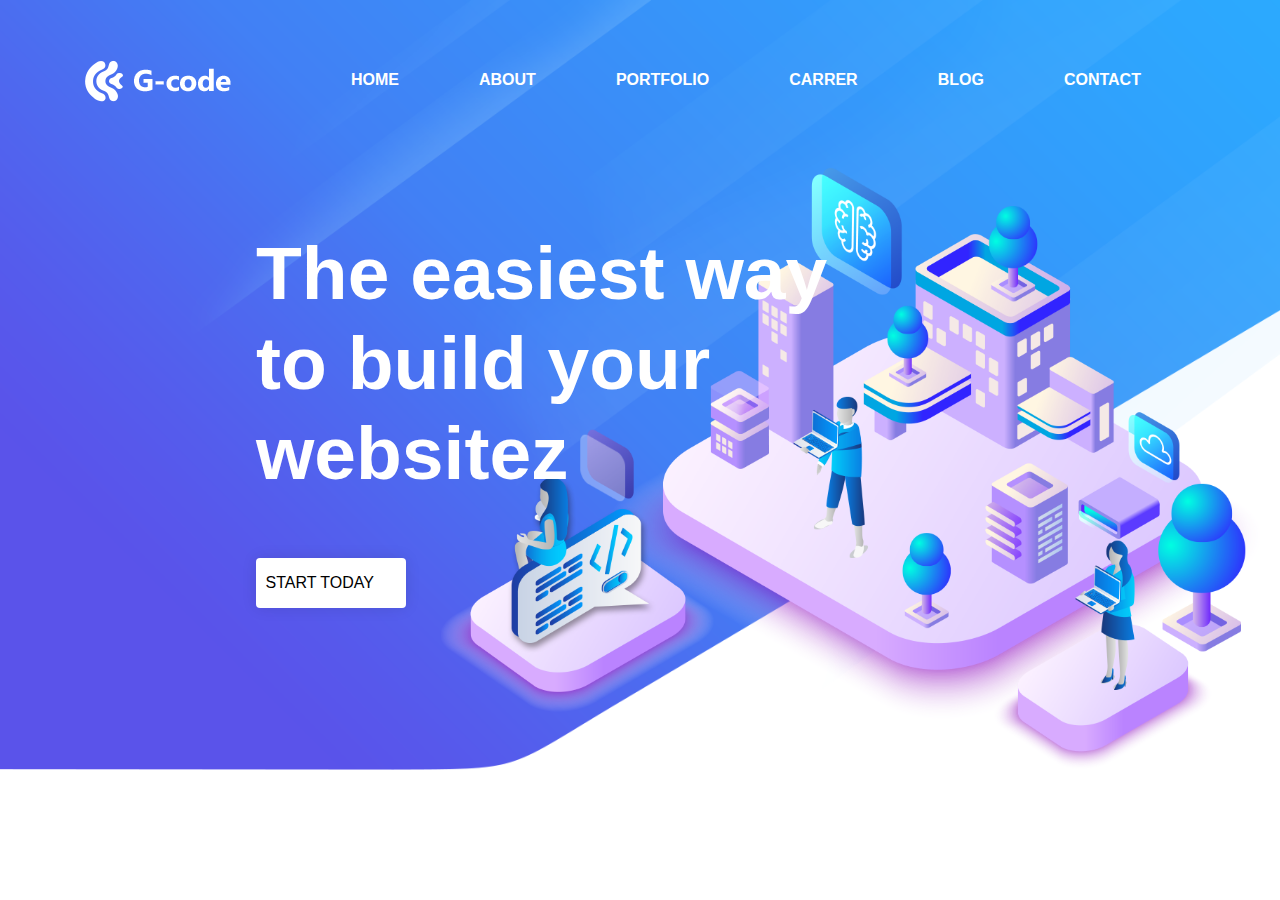
<file: index.html>
<!DOCTYPE html><html><head><meta charSet="utf-8"/><meta http-equiv="x-ua-compatible" content="ie=edge"/><meta name="viewport" content="width=device-width, initial-scale=1, shrink-to-fit=no"/><style data-href="/styles.af6d10ddaf363ffc6f25.css">.Header__menu #menuToggle{display:none}.Header__menu header{padding:60px 0;display:flex;align-items:baseline}.Header__menu .nav{justify-content:space-between;align-items:baseline}.Header__menu .nav ul{display:flex}.Header__menu .nav ul li{list-style:none;padding-left:80px}.Header__menu .nav ul li a{color:#fff;font-size:16px;font-weight:600;text-transform:uppercase;text-decoration:none}@media (max-width:1140px){.Header__menu header{display:flex;justify-content:space-between}.Header__menu .nav{display:flex;align-items:center;justify-content:center;height:100%;position:fixed;background:#5954ea;width:100%;transform:translateX(100%);transition:transform .5s;top:0;right:0;z-index:1}.Header__menu .nav ul{display:block}.Header__menu .nav ul li{padding:0}.Header__menu .nav ul li a{font-size:30px;text-align:center;color:#fff;display:block}.Header__menu .nav.active{transform:translateX(0)}.Header__menu #menuToggle{align-items:center;justify-content:space-between;border:2px solid #fff;z-index:10;display:block;width:50px;height:50px;border-radius:100%;outline:none;background-color:#fff}}@media (max-width:991px){.menu .home__page__element .content__home h1{max-width:428px}.menu .home__page__element .content__home .home__btn{margin-top:0}}@media (max-width:767px){.menu{height:689px!important}.menu .home__page__element .container .home__bg{text-align:center}.menu .home__page__element .content__home{position:inherit;left:0}.menu .home__page__element .content__home h1{max-width:100%;text-align:center;font-size:30px}.menu .home__page__element .content__home .home__btn{margin:auto}}@media (max-width:425px){.menu{height:570px!important}}

/*!
 * Bootstrap v4.5.2 (https://getbootstrap.com/)
 * Copyright 2011-2020 The Bootstrap Authors
 * Copyright 2011-2020 Twitter, Inc.
 * Licensed under MIT (https://github.com/twbs/bootstrap/blob/main/LICENSE)
 */:root{--blue:#007bff;--indigo:#6610f2;--purple:#6f42c1;--pink:#e83e8c;--red:#dc3545;--orange:#fd7e14;--yellow:#ffc107;--green:#28a745;--teal:#20c997;--cyan:#17a2b8;--white:#fff;--gray:#6c757d;--gray-dark:#343a40;--primary:#007bff;--secondary:#6c757d;--success:#28a745;--info:#17a2b8;--warning:#ffc107;--danger:#dc3545;--light:#f8f9fa;--dark:#343a40;--breakpoint-xs:0;--breakpoint-sm:576px;--breakpoint-md:768px;--breakpoint-lg:992px;--breakpoint-xl:1200px;--font-family-sans-serif:-apple-system,BlinkMacSystemFont,"Segoe UI",Roboto,"Helvetica Neue",Arial,"Noto Sans",sans-serif,"Apple Color Emoji","Segoe UI Emoji","Segoe UI Symbol","Noto Color Emoji";--font-family-monospace:SFMono-Regular,Menlo,Monaco,Consolas,"Liberation Mono","Courier New",monospace}*,:after,:before{box-sizing:border-box}html{font-family:sans-serif;line-height:1.15;-webkit-text-size-adjust:100%;-webkit-tap-highlight-color:transparent}article,aside,figcaption,figure,footer,header,hgroup,main,nav,section{display:block}body{margin:0;font-family:-apple-system,BlinkMacSystemFont,Segoe UI,Roboto,Helvetica Neue,Arial,Noto Sans,sans-serif,Apple Color Emoji,Segoe UI Emoji,Segoe UI Symbol,Noto Color Emoji;font-size:1rem;font-weight:400;line-height:1.5;color:#212529;text-align:left;background-color:#fff}[tabindex="-1"]:focus:not(:focus-visible){outline:0!important}hr{box-sizing:content-box;height:0;overflow:visible}h1,h2,h3,h4,h5,h6{margin-top:0;margin-bottom:.5rem}p{margin-top:0;margin-bottom:1rem}abbr[data-original-title],abbr[title]{text-decoration:underline;-webkit-text-decoration:underline dotted;text-decoration:underline dotted;cursor:help;border-bottom:0;-webkit-text-decoration-skip-ink:none;text-decoration-skip-ink:none}address{font-style:normal;line-height:inherit}address,dl,ol,ul{margin-bottom:1rem}dl,ol,ul{margin-top:0}ol ol,ol ul,ul ol,ul ul{margin-bottom:0}dt{font-weight:700}dd{margin-bottom:.5rem;margin-left:0}blockquote{margin:0 0 1rem}b,strong{font-weight:bolder}small{font-size:80%}sub,sup{position:relative;font-size:75%;line-height:0;vertical-align:baseline}sub{bottom:-.25em}sup{top:-.5em}a{color:#007bff;text-decoration:none;background-color:transparent}a:hover{color:#0056b3;text-decoration:underline}a:not([href]):not([class]),a:not([href]):not([class]):hover{color:inherit;text-decoration:none}code,kbd,pre,samp{font-family:SFMono-Regular,Menlo,Monaco,Consolas,Liberation Mono,Courier New,monospace;font-size:1em}pre{margin-top:0;margin-bottom:1rem;overflow:auto;-ms-overflow-style:scrollbar}figure{margin:0 0 1rem}img{border-style:none}img,svg{vertical-align:middle}svg{overflow:hidden}table{border-collapse:collapse}caption{padding-top:.75rem;padding-bottom:.75rem;color:#6c757d;text-align:left;caption-side:bottom}th{text-align:inherit}label{display:inline-block;margin-bottom:.5rem}button{border-radius:0}button:focus{outline:1px dotted;outline:5px auto -webkit-focus-ring-color}button,input,optgroup,select,textarea{margin:0;font-family:inherit;font-size:inherit;line-height:inherit}button,input{overflow:visible}button,select{text-transform:none}[role=button]{cursor:pointer}select{word-wrap:normal}[type=button],[type=reset],[type=submit],button{-webkit-appearance:button}[type=button]:not(:disabled),[type=reset]:not(:disabled),[type=submit]:not(:disabled),button:not(:disabled){cursor:pointer}[type=button]::-moz-focus-inner,[type=reset]::-moz-focus-inner,[type=submit]::-moz-focus-inner,button::-moz-focus-inner{padding:0;border-style:none}input[type=checkbox],input[type=radio]{box-sizing:border-box;padding:0}textarea{overflow:auto;resize:vertical}fieldset{min-width:0;padding:0;margin:0;border:0}legend{display:block;width:100%;max-width:100%;padding:0;margin-bottom:.5rem;font-size:1.5rem;line-height:inherit;color:inherit;white-space:normal}progress{vertical-align:baseline}[type=number]::-webkit-inner-spin-button,[type=number]::-webkit-outer-spin-button{height:auto}[type=search]{outline-offset:-2px;-webkit-appearance:none}[type=search]::-webkit-search-decoration{-webkit-appearance:none}::-webkit-file-upload-button{font:inherit;-webkit-appearance:button}output{display:inline-block}summary{display:list-item;cursor:pointer}template{display:none}[hidden]{display:none!important}.h1,.h2,.h3,.h4,.h5,.h6,h1,h2,h3,h4,h5,h6{margin-bottom:.5rem;font-weight:500;line-height:1.2}.h1,h1{font-size:2.5rem}.h2,h2{font-size:2rem}.h3,h3{font-size:1.75rem}.h4,h4{font-size:1.5rem}.h5,h5{font-size:1.25rem}.h6,h6{font-size:1rem}.lead{font-size:1.25rem;font-weight:300}.display-1{font-size:6rem}.display-1,.display-2{font-weight:300;line-height:1.2}.display-2{font-size:5.5rem}.display-3{font-size:4.5rem}.display-3,.display-4{font-weight:300;line-height:1.2}.display-4{font-size:3.5rem}hr{margin-top:1rem;margin-bottom:1rem;border:0;border-top:1px solid rgba(0,0,0,.1)}.small,small{font-size:80%;font-weight:400}.mark,mark{padding:.2em;background-color:#fcf8e3}.list-inline,.list-unstyled{padding-left:0;list-style:none}.list-inline-item{display:inline-block}.list-inline-item:not(:last-child){margin-right:.5rem}.initialism{font-size:90%;text-transform:uppercase}.blockquote{margin-bottom:1rem;font-size:1.25rem}.blockquote-footer{display:block;font-size:80%;color:#6c757d}.blockquote-footer:before{content:"\2014\A0"}.img-fluid,.img-thumbnail{max-width:100%;height:auto}.img-thumbnail{padding:.25rem;background-color:#fff;border:1px solid #dee2e6;border-radius:.25rem}.figure{display:inline-block}.figure-img{margin-bottom:.5rem;line-height:1}.figure-caption{font-size:90%;color:#6c757d}code{font-size:87.5%;color:#e83e8c;word-wrap:break-word}a>code{color:inherit}kbd{padding:.2rem .4rem;font-size:87.5%;color:#fff;background-color:#212529;border-radius:.2rem}kbd kbd{padding:0;font-size:100%;font-weight:700}pre{display:block;font-size:87.5%;color:#212529}pre code{font-size:inherit;color:inherit;word-break:normal}.pre-scrollable{max-height:340px;overflow-y:scroll}.container,.container-fluid,.container-lg,.container-md,.container-sm,.container-xl{width:100%;padding-right:15px;padding-left:15px;margin-right:auto;margin-left:auto}@media (min-width:576px){.container,.container-sm{max-width:540px}}@media (min-width:768px){.container,.container-md,.container-sm{max-width:720px}}@media (min-width:992px){.container,.container-lg,.container-md,.container-sm{max-width:960px}}@media (min-width:1200px){.container,.container-lg,.container-md,.container-sm,.container-xl{max-width:1140px}}.row{display:flex;flex-wrap:wrap;margin-right:-15px;margin-left:-15px}.no-gutters{margin-right:0;margin-left:0}.no-gutters>.col,.no-gutters>[class*=col-]{padding-right:0;padding-left:0}.col,.col-1,.col-2,.col-3,.col-4,.col-5,.col-6,.col-7,.col-8,.col-9,.col-10,.col-11,.col-12,.col-auto,.col-lg,.col-lg-1,.col-lg-2,.col-lg-3,.col-lg-4,.col-lg-5,.col-lg-6,.col-lg-7,.col-lg-8,.col-lg-9,.col-lg-10,.col-lg-11,.col-lg-12,.col-lg-auto,.col-md,.col-md-1,.col-md-2,.col-md-3,.col-md-4,.col-md-5,.col-md-6,.col-md-7,.col-md-8,.col-md-9,.col-md-10,.col-md-11,.col-md-12,.col-md-auto,.col-sm,.col-sm-1,.col-sm-2,.col-sm-3,.col-sm-4,.col-sm-5,.col-sm-6,.col-sm-7,.col-sm-8,.col-sm-9,.col-sm-10,.col-sm-11,.col-sm-12,.col-sm-auto,.col-xl,.col-xl-1,.col-xl-2,.col-xl-3,.col-xl-4,.col-xl-5,.col-xl-6,.col-xl-7,.col-xl-8,.col-xl-9,.col-xl-10,.col-xl-11,.col-xl-12,.col-xl-auto{position:relative;width:100%;padding-right:15px;padding-left:15px}.col{flex-basis:0;flex-grow:1;max-width:100%}.row-cols-1>*{flex:0 0 100%;max-width:100%}.row-cols-2>*{flex:0 0 50%;max-width:50%}.row-cols-3>*{flex:0 0 33.333333%;max-width:33.333333%}.row-cols-4>*{flex:0 0 25%;max-width:25%}.row-cols-5>*{flex:0 0 20%;max-width:20%}.row-cols-6>*{flex:0 0 16.666667%;max-width:16.666667%}.col-auto{flex:0 0 auto;width:auto;max-width:100%}.col-1{flex:0 0 8.333333%;max-width:8.333333%}.col-2{flex:0 0 16.666667%;max-width:16.666667%}.col-3{flex:0 0 25%;max-width:25%}.col-4{flex:0 0 33.333333%;max-width:33.333333%}.col-5{flex:0 0 41.666667%;max-width:41.666667%}.col-6{flex:0 0 50%;max-width:50%}.col-7{flex:0 0 58.333333%;max-width:58.333333%}.col-8{flex:0 0 66.666667%;max-width:66.666667%}.col-9{flex:0 0 75%;max-width:75%}.col-10{flex:0 0 83.333333%;max-width:83.333333%}.col-11{flex:0 0 91.666667%;max-width:91.666667%}.col-12{flex:0 0 100%;max-width:100%}.order-first{order:-1}.order-last{order:13}.order-0{order:0}.order-1{order:1}.order-2{order:2}.order-3{order:3}.order-4{order:4}.order-5{order:5}.order-6{order:6}.order-7{order:7}.order-8{order:8}.order-9{order:9}.order-10{order:10}.order-11{order:11}.order-12{order:12}.offset-1{margin-left:8.333333%}.offset-2{margin-left:16.666667%}.offset-3{margin-left:25%}.offset-4{margin-left:33.333333%}.offset-5{margin-left:41.666667%}.offset-6{margin-left:50%}.offset-7{margin-left:58.333333%}.offset-8{margin-left:66.666667%}.offset-9{margin-left:75%}.offset-10{margin-left:83.333333%}.offset-11{margin-left:91.666667%}@media (min-width:576px){.col-sm{flex-basis:0;flex-grow:1;max-width:100%}.row-cols-sm-1>*{flex:0 0 100%;max-width:100%}.row-cols-sm-2>*{flex:0 0 50%;max-width:50%}.row-cols-sm-3>*{flex:0 0 33.333333%;max-width:33.333333%}.row-cols-sm-4>*{flex:0 0 25%;max-width:25%}.row-cols-sm-5>*{flex:0 0 20%;max-width:20%}.row-cols-sm-6>*{flex:0 0 16.666667%;max-width:16.666667%}.col-sm-auto{flex:0 0 auto;width:auto;max-width:100%}.col-sm-1{flex:0 0 8.333333%;max-width:8.333333%}.col-sm-2{flex:0 0 16.666667%;max-width:16.666667%}.col-sm-3{flex:0 0 25%;max-width:25%}.col-sm-4{flex:0 0 33.333333%;max-width:33.333333%}.col-sm-5{flex:0 0 41.666667%;max-width:41.666667%}.col-sm-6{flex:0 0 50%;max-width:50%}.col-sm-7{flex:0 0 58.333333%;max-width:58.333333%}.col-sm-8{flex:0 0 66.666667%;max-width:66.666667%}.col-sm-9{flex:0 0 75%;max-width:75%}.col-sm-10{flex:0 0 83.333333%;max-width:83.333333%}.col-sm-11{flex:0 0 91.666667%;max-width:91.666667%}.col-sm-12{flex:0 0 100%;max-width:100%}.order-sm-first{order:-1}.order-sm-last{order:13}.order-sm-0{order:0}.order-sm-1{order:1}.order-sm-2{order:2}.order-sm-3{order:3}.order-sm-4{order:4}.order-sm-5{order:5}.order-sm-6{order:6}.order-sm-7{order:7}.order-sm-8{order:8}.order-sm-9{order:9}.order-sm-10{order:10}.order-sm-11{order:11}.order-sm-12{order:12}.offset-sm-0{margin-left:0}.offset-sm-1{margin-left:8.333333%}.offset-sm-2{margin-left:16.666667%}.offset-sm-3{margin-left:25%}.offset-sm-4{margin-left:33.333333%}.offset-sm-5{margin-left:41.666667%}.offset-sm-6{margin-left:50%}.offset-sm-7{margin-left:58.333333%}.offset-sm-8{margin-left:66.666667%}.offset-sm-9{margin-left:75%}.offset-sm-10{margin-left:83.333333%}.offset-sm-11{margin-left:91.666667%}}@media (min-width:768px){.col-md{flex-basis:0;flex-grow:1;max-width:100%}.row-cols-md-1>*{flex:0 0 100%;max-width:100%}.row-cols-md-2>*{flex:0 0 50%;max-width:50%}.row-cols-md-3>*{flex:0 0 33.333333%;max-width:33.333333%}.row-cols-md-4>*{flex:0 0 25%;max-width:25%}.row-cols-md-5>*{flex:0 0 20%;max-width:20%}.row-cols-md-6>*{flex:0 0 16.666667%;max-width:16.666667%}.col-md-auto{flex:0 0 auto;width:auto;max-width:100%}.col-md-1{flex:0 0 8.333333%;max-width:8.333333%}.col-md-2{flex:0 0 16.666667%;max-width:16.666667%}.col-md-3{flex:0 0 25%;max-width:25%}.col-md-4{flex:0 0 33.333333%;max-width:33.333333%}.col-md-5{flex:0 0 41.666667%;max-width:41.666667%}.col-md-6{flex:0 0 50%;max-width:50%}.col-md-7{flex:0 0 58.333333%;max-width:58.333333%}.col-md-8{flex:0 0 66.666667%;max-width:66.666667%}.col-md-9{flex:0 0 75%;max-width:75%}.col-md-10{flex:0 0 83.333333%;max-width:83.333333%}.col-md-11{flex:0 0 91.666667%;max-width:91.666667%}.col-md-12{flex:0 0 100%;max-width:100%}.order-md-first{order:-1}.order-md-last{order:13}.order-md-0{order:0}.order-md-1{order:1}.order-md-2{order:2}.order-md-3{order:3}.order-md-4{order:4}.order-md-5{order:5}.order-md-6{order:6}.order-md-7{order:7}.order-md-8{order:8}.order-md-9{order:9}.order-md-10{order:10}.order-md-11{order:11}.order-md-12{order:12}.offset-md-0{margin-left:0}.offset-md-1{margin-left:8.333333%}.offset-md-2{margin-left:16.666667%}.offset-md-3{margin-left:25%}.offset-md-4{margin-left:33.333333%}.offset-md-5{margin-left:41.666667%}.offset-md-6{margin-left:50%}.offset-md-7{margin-left:58.333333%}.offset-md-8{margin-left:66.666667%}.offset-md-9{margin-left:75%}.offset-md-10{margin-left:83.333333%}.offset-md-11{margin-left:91.666667%}}@media (min-width:992px){.col-lg{flex-basis:0;flex-grow:1;max-width:100%}.row-cols-lg-1>*{flex:0 0 100%;max-width:100%}.row-cols-lg-2>*{flex:0 0 50%;max-width:50%}.row-cols-lg-3>*{flex:0 0 33.333333%;max-width:33.333333%}.row-cols-lg-4>*{flex:0 0 25%;max-width:25%}.row-cols-lg-5>*{flex:0 0 20%;max-width:20%}.row-cols-lg-6>*{flex:0 0 16.666667%;max-width:16.666667%}.col-lg-auto{flex:0 0 auto;width:auto;max-width:100%}.col-lg-1{flex:0 0 8.333333%;max-width:8.333333%}.col-lg-2{flex:0 0 16.666667%;max-width:16.666667%}.col-lg-3{flex:0 0 25%;max-width:25%}.col-lg-4{flex:0 0 33.333333%;max-width:33.333333%}.col-lg-5{flex:0 0 41.666667%;max-width:41.666667%}.col-lg-6{flex:0 0 50%;max-width:50%}.col-lg-7{flex:0 0 58.333333%;max-width:58.333333%}.col-lg-8{flex:0 0 66.666667%;max-width:66.666667%}.col-lg-9{flex:0 0 75%;max-width:75%}.col-lg-10{flex:0 0 83.333333%;max-width:83.333333%}.col-lg-11{flex:0 0 91.666667%;max-width:91.666667%}.col-lg-12{flex:0 0 100%;max-width:100%}.order-lg-first{order:-1}.order-lg-last{order:13}.order-lg-0{order:0}.order-lg-1{order:1}.order-lg-2{order:2}.order-lg-3{order:3}.order-lg-4{order:4}.order-lg-5{order:5}.order-lg-6{order:6}.order-lg-7{order:7}.order-lg-8{order:8}.order-lg-9{order:9}.order-lg-10{order:10}.order-lg-11{order:11}.order-lg-12{order:12}.offset-lg-0{margin-left:0}.offset-lg-1{margin-left:8.333333%}.offset-lg-2{margin-left:16.666667%}.offset-lg-3{margin-left:25%}.offset-lg-4{margin-left:33.333333%}.offset-lg-5{margin-left:41.666667%}.offset-lg-6{margin-left:50%}.offset-lg-7{margin-left:58.333333%}.offset-lg-8{margin-left:66.666667%}.offset-lg-9{margin-left:75%}.offset-lg-10{margin-left:83.333333%}.offset-lg-11{margin-left:91.666667%}}@media (min-width:1200px){.col-xl{flex-basis:0;flex-grow:1;max-width:100%}.row-cols-xl-1>*{flex:0 0 100%;max-width:100%}.row-cols-xl-2>*{flex:0 0 50%;max-width:50%}.row-cols-xl-3>*{flex:0 0 33.333333%;max-width:33.333333%}.row-cols-xl-4>*{flex:0 0 25%;max-width:25%}.row-cols-xl-5>*{flex:0 0 20%;max-width:20%}.row-cols-xl-6>*{flex:0 0 16.666667%;max-width:16.666667%}.col-xl-auto{flex:0 0 auto;width:auto;max-width:100%}.col-xl-1{flex:0 0 8.333333%;max-width:8.333333%}.col-xl-2{flex:0 0 16.666667%;max-width:16.666667%}.col-xl-3{flex:0 0 25%;max-width:25%}.col-xl-4{flex:0 0 33.333333%;max-width:33.333333%}.col-xl-5{flex:0 0 41.666667%;max-width:41.666667%}.col-xl-6{flex:0 0 50%;max-width:50%}.col-xl-7{flex:0 0 58.333333%;max-width:58.333333%}.col-xl-8{flex:0 0 66.666667%;max-width:66.666667%}.col-xl-9{flex:0 0 75%;max-width:75%}.col-xl-10{flex:0 0 83.333333%;max-width:83.333333%}.col-xl-11{flex:0 0 91.666667%;max-width:91.666667%}.col-xl-12{flex:0 0 100%;max-width:100%}.order-xl-first{order:-1}.order-xl-last{order:13}.order-xl-0{order:0}.order-xl-1{order:1}.order-xl-2{order:2}.order-xl-3{order:3}.order-xl-4{order:4}.order-xl-5{order:5}.order-xl-6{order:6}.order-xl-7{order:7}.order-xl-8{order:8}.order-xl-9{order:9}.order-xl-10{order:10}.order-xl-11{order:11}.order-xl-12{order:12}.offset-xl-0{margin-left:0}.offset-xl-1{margin-left:8.333333%}.offset-xl-2{margin-left:16.666667%}.offset-xl-3{margin-left:25%}.offset-xl-4{margin-left:33.333333%}.offset-xl-5{margin-left:41.666667%}.offset-xl-6{margin-left:50%}.offset-xl-7{margin-left:58.333333%}.offset-xl-8{margin-left:66.666667%}.offset-xl-9{margin-left:75%}.offset-xl-10{margin-left:83.333333%}.offset-xl-11{margin-left:91.666667%}}.table{width:100%;margin-bottom:1rem;color:#212529}.table td,.table th{padding:.75rem;vertical-align:top;border-top:1px solid #dee2e6}.table thead th{vertical-align:bottom;border-bottom:2px solid #dee2e6}.table tbody+tbody{border-top:2px solid #dee2e6}.table-sm td,.table-sm th{padding:.3rem}.table-bordered,.table-bordered td,.table-bordered th{border:1px solid #dee2e6}.table-bordered thead td,.table-bordered thead th{border-bottom-width:2px}.table-borderless tbody+tbody,.table-borderless td,.table-borderless th,.table-borderless thead th{border:0}.table-striped tbody tr:nth-of-type(odd){background-color:rgba(0,0,0,.05)}.table-hover tbody tr:hover{color:#212529;background-color:rgba(0,0,0,.075)}.table-primary,.table-primary>td,.table-primary>th{background-color:#b8daff}.table-primary tbody+tbody,.table-primary td,.table-primary th,.table-primary thead th{border-color:#7abaff}.table-hover .table-primary:hover,.table-hover .table-primary:hover>td,.table-hover .table-primary:hover>th{background-color:#9fcdff}.table-secondary,.table-secondary>td,.table-secondary>th{background-color:#d6d8db}.table-secondary tbody+tbody,.table-secondary td,.table-secondary th,.table-secondary thead th{border-color:#b3b7bb}.table-hover .table-secondary:hover,.table-hover .table-secondary:hover>td,.table-hover .table-secondary:hover>th{background-color:#c8cbcf}.table-success,.table-success>td,.table-success>th{background-color:#c3e6cb}.table-success tbody+tbody,.table-success td,.table-success th,.table-success thead th{border-color:#8fd19e}.table-hover .table-success:hover,.table-hover .table-success:hover>td,.table-hover .table-success:hover>th{background-color:#b1dfbb}.table-info,.table-info>td,.table-info>th{background-color:#bee5eb}.table-info tbody+tbody,.table-info td,.table-info th,.table-info thead th{border-color:#86cfda}.table-hover .table-info:hover,.table-hover .table-info:hover>td,.table-hover .table-info:hover>th{background-color:#abdde5}.table-warning,.table-warning>td,.table-warning>th{background-color:#ffeeba}.table-warning tbody+tbody,.table-warning td,.table-warning th,.table-warning thead th{border-color:#ffdf7e}.table-hover .table-warning:hover,.table-hover .table-warning:hover>td,.table-hover .table-warning:hover>th{background-color:#ffe8a1}.table-danger,.table-danger>td,.table-danger>th{background-color:#f5c6cb}.table-danger tbody+tbody,.table-danger td,.table-danger th,.table-danger thead th{border-color:#ed969e}.table-hover .table-danger:hover,.table-hover .table-danger:hover>td,.table-hover .table-danger:hover>th{background-color:#f1b0b7}.table-light,.table-light>td,.table-light>th{background-color:#fdfdfe}.table-light tbody+tbody,.table-light td,.table-light th,.table-light thead th{border-color:#fbfcfc}.table-hover .table-light:hover,.table-hover .table-light:hover>td,.table-hover .table-light:hover>th{background-color:#ececf6}.table-dark,.table-dark>td,.table-dark>th{background-color:#c6c8ca}.table-dark tbody+tbody,.table-dark td,.table-dark th,.table-dark thead th{border-color:#95999c}.table-hover .table-dark:hover,.table-hover .table-dark:hover>td,.table-hover .table-dark:hover>th{background-color:#b9bbbe}.table-active,.table-active>td,.table-active>th,.table-hover .table-active:hover,.table-hover .table-active:hover>td,.table-hover .table-active:hover>th{background-color:rgba(0,0,0,.075)}.table .thead-dark th{color:#fff;background-color:#343a40;border-color:#454d55}.table .thead-light th{color:#495057;background-color:#e9ecef;border-color:#dee2e6}.table-dark{color:#fff;background-color:#343a40}.table-dark td,.table-dark th,.table-dark thead th{border-color:#454d55}.table-dark.table-bordered{border:0}.table-dark.table-striped tbody tr:nth-of-type(odd){background-color:hsla(0,0%,100%,.05)}.table-dark.table-hover tbody tr:hover{color:#fff;background-color:hsla(0,0%,100%,.075)}@media (max-width:575.98px){.table-responsive-sm{display:block;width:100%;overflow-x:auto;-webkit-overflow-scrolling:touch}.table-responsive-sm>.table-bordered{border:0}}@media (max-width:767.98px){.table-responsive-md{display:block;width:100%;overflow-x:auto;-webkit-overflow-scrolling:touch}.table-responsive-md>.table-bordered{border:0}}@media (max-width:991.98px){.table-responsive-lg{display:block;width:100%;overflow-x:auto;-webkit-overflow-scrolling:touch}.table-responsive-lg>.table-bordered{border:0}}@media (max-width:1199.98px){.table-responsive-xl{display:block;width:100%;overflow-x:auto;-webkit-overflow-scrolling:touch}.table-responsive-xl>.table-bordered{border:0}}.table-responsive{display:block;width:100%;overflow-x:auto;-webkit-overflow-scrolling:touch}.table-responsive>.table-bordered{border:0}.form-control{display:block;width:100%;height:calc(1.5em + .75rem + 2px);padding:.375rem .75rem;font-size:1rem;font-weight:400;line-height:1.5;color:#495057;background-color:#fff;background-clip:padding-box;border:1px solid #ced4da;border-radius:.25rem;transition:border-color .15s ease-in-out,box-shadow .15s ease-in-out}@media (prefers-reduced-motion:reduce){.form-control{transition:none}}.form-control::-ms-expand{background-color:transparent;border:0}.form-control:-moz-focusring{color:transparent;text-shadow:0 0 0 #495057}.form-control:focus{color:#495057;background-color:#fff;border-color:#80bdff;outline:0;box-shadow:0 0 0 .2rem rgba(0,123,255,.25)}.form-control::-webkit-input-placeholder{color:#6c757d;opacity:1}.form-control:-ms-input-placeholder{color:#6c757d;opacity:1}.form-control::-ms-input-placeholder{color:#6c757d;opacity:1}.form-control::placeholder{color:#6c757d;opacity:1}.form-control:disabled,.form-control[readonly]{background-color:#e9ecef;opacity:1}input[type=date].form-control,input[type=datetime-local].form-control,input[type=month].form-control,input[type=time].form-control{-webkit-appearance:none;-moz-appearance:none;appearance:none}select.form-control:focus::-ms-value{color:#495057;background-color:#fff}.form-control-file,.form-control-range{display:block;width:100%}.col-form-label{padding-top:calc(.375rem + 1px);padding-bottom:calc(.375rem + 1px);margin-bottom:0;font-size:inherit;line-height:1.5}.col-form-label-lg{padding-top:calc(.5rem + 1px);padding-bottom:calc(.5rem + 1px);font-size:1.25rem;line-height:1.5}.col-form-label-sm{padding-top:calc(.25rem + 1px);padding-bottom:calc(.25rem + 1px);font-size:.875rem;line-height:1.5}.form-control-plaintext{display:block;width:100%;padding:.375rem 0;margin-bottom:0;font-size:1rem;line-height:1.5;color:#212529;background-color:transparent;border:solid transparent;border-width:1px 0}.form-control-plaintext.form-control-lg,.form-control-plaintext.form-control-sm{padding-right:0;padding-left:0}.form-control-sm{height:calc(1.5em + .5rem + 2px);padding:.25rem .5rem;font-size:.875rem;line-height:1.5;border-radius:.2rem}.form-control-lg{height:calc(1.5em + 1rem + 2px);padding:.5rem 1rem;font-size:1.25rem;line-height:1.5;border-radius:.3rem}select.form-control[multiple],select.form-control[size],textarea.form-control{height:auto}.form-group{margin-bottom:1rem}.form-text{display:block;margin-top:.25rem}.form-row{display:flex;flex-wrap:wrap;margin-right:-5px;margin-left:-5px}.form-row>.col,.form-row>[class*=col-]{padding-right:5px;padding-left:5px}.form-check{position:relative;display:block;padding-left:1.25rem}.form-check-input{position:absolute;margin-top:.3rem;margin-left:-1.25rem}.form-check-input:disabled~.form-check-label,.form-check-input[disabled]~.form-check-label{color:#6c757d}.form-check-label{margin-bottom:0}.form-check-inline{display:inline-flex;align-items:center;padding-left:0;margin-right:.75rem}.form-check-inline .form-check-input{position:static;margin-top:0;margin-right:.3125rem;margin-left:0}.valid-feedback{display:none;width:100%;margin-top:.25rem;font-size:80%;color:#28a745}.valid-tooltip{position:absolute;top:100%;left:0;z-index:5;display:none;max-width:100%;padding:.25rem .5rem;margin-top:.1rem;font-size:.875rem;line-height:1.5;color:#fff;background-color:rgba(40,167,69,.9);border-radius:.25rem}.is-valid~.valid-feedback,.is-valid~.valid-tooltip,.was-validated :valid~.valid-feedback,.was-validated :valid~.valid-tooltip{display:block}.form-control.is-valid,.was-validated .form-control:valid{border-color:#28a745;padding-right:calc(1.5em + .75rem);background-image:url("data:image/svg+xml;charset=utf-8,%3Csvg xmlns='http://www.w3.org/2000/svg' width='8' height='8' viewBox='0 0 8 8'%3E%3Cpath fill='%2328a745' d='M2.3 6.73L.6 4.53c-.4-1.04.46-1.4 1.1-.8l1.1 1.4 3.4-3.8c.6-.63 1.6-.27 1.2.7l-4 4.6c-.43.5-.8.4-1.1.1z'/%3E%3C/svg%3E");background-repeat:no-repeat;background-position:right calc(.375em + .1875rem) center;background-size:calc(.75em + .375rem) calc(.75em + .375rem)}.form-control.is-valid:focus,.was-validated .form-control:valid:focus{border-color:#28a745;box-shadow:0 0 0 .2rem rgba(40,167,69,.25)}.was-validated textarea.form-control:valid,textarea.form-control.is-valid{padding-right:calc(1.5em + .75rem);background-position:top calc(.375em + .1875rem) right calc(.375em + .1875rem)}.custom-select.is-valid,.was-validated .custom-select:valid{border-color:#28a745;padding-right:calc(.75em + 2.3125rem);background:url("data:image/svg+xml;charset=utf-8,%3Csvg xmlns='http://www.w3.org/2000/svg' width='4' height='5' viewBox='0 0 4 5'%3E%3Cpath fill='%23343a40' d='M2 0L0 2h4zm0 5L0 3h4z'/%3E%3C/svg%3E") no-repeat right .75rem center/8px 10px,url("data:image/svg+xml;charset=utf-8,%3Csvg xmlns='http://www.w3.org/2000/svg' width='8' height='8' viewBox='0 0 8 8'%3E%3Cpath fill='%2328a745' d='M2.3 6.73L.6 4.53c-.4-1.04.46-1.4 1.1-.8l1.1 1.4 3.4-3.8c.6-.63 1.6-.27 1.2.7l-4 4.6c-.43.5-.8.4-1.1.1z'/%3E%3C/svg%3E") #fff no-repeat center right 1.75rem/calc(.75em + .375rem) calc(.75em + .375rem)}.custom-select.is-valid:focus,.was-validated .custom-select:valid:focus{border-color:#28a745;box-shadow:0 0 0 .2rem rgba(40,167,69,.25)}.form-check-input.is-valid~.form-check-label,.was-validated .form-check-input:valid~.form-check-label{color:#28a745}.form-check-input.is-valid~.valid-feedback,.form-check-input.is-valid~.valid-tooltip,.was-validated .form-check-input:valid~.valid-feedback,.was-validated .form-check-input:valid~.valid-tooltip{display:block}.custom-control-input.is-valid~.custom-control-label,.was-validated .custom-control-input:valid~.custom-control-label{color:#28a745}.custom-control-input.is-valid~.custom-control-label:before,.was-validated .custom-control-input:valid~.custom-control-label:before{border-color:#28a745}.custom-control-input.is-valid:checked~.custom-control-label:before,.was-validated .custom-control-input:valid:checked~.custom-control-label:before{border-color:#34ce57;background-color:#34ce57}.custom-control-input.is-valid:focus~.custom-control-label:before,.was-validated .custom-control-input:valid:focus~.custom-control-label:before{box-shadow:0 0 0 .2rem rgba(40,167,69,.25)}.custom-control-input.is-valid:focus:not(:checked)~.custom-control-label:before,.custom-file-input.is-valid~.custom-file-label,.was-validated .custom-control-input:valid:focus:not(:checked)~.custom-control-label:before,.was-validated .custom-file-input:valid~.custom-file-label{border-color:#28a745}.custom-file-input.is-valid:focus~.custom-file-label,.was-validated .custom-file-input:valid:focus~.custom-file-label{border-color:#28a745;box-shadow:0 0 0 .2rem rgba(40,167,69,.25)}.invalid-feedback{display:none;width:100%;margin-top:.25rem;font-size:80%;color:#dc3545}.invalid-tooltip{position:absolute;top:100%;left:0;z-index:5;display:none;max-width:100%;padding:.25rem .5rem;margin-top:.1rem;font-size:.875rem;line-height:1.5;color:#fff;background-color:rgba(220,53,69,.9);border-radius:.25rem}.is-invalid~.invalid-feedback,.is-invalid~.invalid-tooltip,.was-validated :invalid~.invalid-feedback,.was-validated :invalid~.invalid-tooltip{display:block}.form-control.is-invalid,.was-validated .form-control:invalid{border-color:#dc3545;padding-right:calc(1.5em + .75rem);background-image:url("data:image/svg+xml;charset=utf-8,%3Csvg xmlns='http://www.w3.org/2000/svg' width='12' height='12' fill='none' stroke='%23dc3545' viewBox='0 0 12 12'%3E%3Ccircle cx='6' cy='6' r='4.5'/%3E%3Cpath stroke-linejoin='round' d='M5.8 3.6h.4L6 6.5z'/%3E%3Ccircle cx='6' cy='8.2' r='.6' fill='%23dc3545' stroke='none'/%3E%3C/svg%3E");background-repeat:no-repeat;background-position:right calc(.375em + .1875rem) center;background-size:calc(.75em + .375rem) calc(.75em + .375rem)}.form-control.is-invalid:focus,.was-validated .form-control:invalid:focus{border-color:#dc3545;box-shadow:0 0 0 .2rem rgba(220,53,69,.25)}.was-validated textarea.form-control:invalid,textarea.form-control.is-invalid{padding-right:calc(1.5em + .75rem);background-position:top calc(.375em + .1875rem) right calc(.375em + .1875rem)}.custom-select.is-invalid,.was-validated .custom-select:invalid{border-color:#dc3545;padding-right:calc(.75em + 2.3125rem);background:url("data:image/svg+xml;charset=utf-8,%3Csvg xmlns='http://www.w3.org/2000/svg' width='4' height='5' viewBox='0 0 4 5'%3E%3Cpath fill='%23343a40' d='M2 0L0 2h4zm0 5L0 3h4z'/%3E%3C/svg%3E") no-repeat right .75rem center/8px 10px,url("data:image/svg+xml;charset=utf-8,%3Csvg xmlns='http://www.w3.org/2000/svg' width='12' height='12' fill='none' stroke='%23dc3545' viewBox='0 0 12 12'%3E%3Ccircle cx='6' cy='6' r='4.5'/%3E%3Cpath stroke-linejoin='round' d='M5.8 3.6h.4L6 6.5z'/%3E%3Ccircle cx='6' cy='8.2' r='.6' fill='%23dc3545' stroke='none'/%3E%3C/svg%3E") #fff no-repeat center right 1.75rem/calc(.75em + .375rem) calc(.75em + .375rem)}.custom-select.is-invalid:focus,.was-validated .custom-select:invalid:focus{border-color:#dc3545;box-shadow:0 0 0 .2rem rgba(220,53,69,.25)}.form-check-input.is-invalid~.form-check-label,.was-validated .form-check-input:invalid~.form-check-label{color:#dc3545}.form-check-input.is-invalid~.invalid-feedback,.form-check-input.is-invalid~.invalid-tooltip,.was-validated .form-check-input:invalid~.invalid-feedback,.was-validated .form-check-input:invalid~.invalid-tooltip{display:block}.custom-control-input.is-invalid~.custom-control-label,.was-validated .custom-control-input:invalid~.custom-control-label{color:#dc3545}.custom-control-input.is-invalid~.custom-control-label:before,.was-validated .custom-control-input:invalid~.custom-control-label:before{border-color:#dc3545}.custom-control-input.is-invalid:checked~.custom-control-label:before,.was-validated .custom-control-input:invalid:checked~.custom-control-label:before{border-color:#e4606d;background-color:#e4606d}.custom-control-input.is-invalid:focus~.custom-control-label:before,.was-validated .custom-control-input:invalid:focus~.custom-control-label:before{box-shadow:0 0 0 .2rem rgba(220,53,69,.25)}.custom-control-input.is-invalid:focus:not(:checked)~.custom-control-label:before,.custom-file-input.is-invalid~.custom-file-label,.was-validated .custom-control-input:invalid:focus:not(:checked)~.custom-control-label:before,.was-validated .custom-file-input:invalid~.custom-file-label{border-color:#dc3545}.custom-file-input.is-invalid:focus~.custom-file-label,.was-validated .custom-file-input:invalid:focus~.custom-file-label{border-color:#dc3545;box-shadow:0 0 0 .2rem rgba(220,53,69,.25)}.form-inline{display:flex;flex-flow:row wrap;align-items:center}.form-inline .form-check{width:100%}@media (min-width:576px){.form-inline label{justify-content:center}.form-inline .form-group,.form-inline label{display:flex;align-items:center;margin-bottom:0}.form-inline .form-group{flex:0 0 auto;flex-flow:row wrap}.form-inline .form-control{display:inline-block;width:auto;vertical-align:middle}.form-inline .form-control-plaintext{display:inline-block}.form-inline .custom-select,.form-inline .input-group{width:auto}.form-inline .form-check{display:flex;align-items:center;justify-content:center;width:auto;padding-left:0}.form-inline .form-check-input{position:relative;flex-shrink:0;margin-top:0;margin-right:.25rem;margin-left:0}.form-inline .custom-control{align-items:center;justify-content:center}.form-inline .custom-control-label{margin-bottom:0}}.btn{display:inline-block;font-weight:400;color:#212529;text-align:center;vertical-align:middle;-webkit-user-select:none;-ms-user-select:none;user-select:none;background-color:transparent;border:1px solid transparent;padding:.375rem .75rem;font-size:1rem;line-height:1.5;border-radius:.25rem;transition:color .15s ease-in-out,background-color .15s ease-in-out,border-color .15s ease-in-out,box-shadow .15s ease-in-out}@media (prefers-reduced-motion:reduce){.btn{transition:none}}.btn:hover{color:#212529;text-decoration:none}.btn.focus,.btn:focus{outline:0;box-shadow:0 0 0 .2rem rgba(0,123,255,.25)}.btn.disabled,.btn:disabled{opacity:.65}.btn:not(:disabled):not(.disabled){cursor:pointer}a.btn.disabled,fieldset:disabled a.btn{pointer-events:none}.btn-primary{color:#fff;background-color:#007bff;border-color:#007bff}.btn-primary.focus,.btn-primary:focus,.btn-primary:hover{color:#fff;background-color:#0069d9;border-color:#0062cc}.btn-primary.focus,.btn-primary:focus{box-shadow:0 0 0 .2rem rgba(38,143,255,.5)}.btn-primary.disabled,.btn-primary:disabled{color:#fff;background-color:#007bff;border-color:#007bff}.btn-primary:not(:disabled):not(.disabled).active,.btn-primary:not(:disabled):not(.disabled):active,.show>.btn-primary.dropdown-toggle{color:#fff;background-color:#0062cc;border-color:#005cbf}.btn-primary:not(:disabled):not(.disabled).active:focus,.btn-primary:not(:disabled):not(.disabled):active:focus,.show>.btn-primary.dropdown-toggle:focus{box-shadow:0 0 0 .2rem rgba(38,143,255,.5)}.btn-secondary{color:#fff;background-color:#6c757d;border-color:#6c757d}.btn-secondary.focus,.btn-secondary:focus,.btn-secondary:hover{color:#fff;background-color:#5a6268;border-color:#545b62}.btn-secondary.focus,.btn-secondary:focus{box-shadow:0 0 0 .2rem rgba(130,138,145,.5)}.btn-secondary.disabled,.btn-secondary:disabled{color:#fff;background-color:#6c757d;border-color:#6c757d}.btn-secondary:not(:disabled):not(.disabled).active,.btn-secondary:not(:disabled):not(.disabled):active,.show>.btn-secondary.dropdown-toggle{color:#fff;background-color:#545b62;border-color:#4e555b}.btn-secondary:not(:disabled):not(.disabled).active:focus,.btn-secondary:not(:disabled):not(.disabled):active:focus,.show>.btn-secondary.dropdown-toggle:focus{box-shadow:0 0 0 .2rem rgba(130,138,145,.5)}.btn-success{color:#fff;background-color:#28a745;border-color:#28a745}.btn-success.focus,.btn-success:focus,.btn-success:hover{color:#fff;background-color:#218838;border-color:#1e7e34}.btn-success.focus,.btn-success:focus{box-shadow:0 0 0 .2rem rgba(72,180,97,.5)}.btn-success.disabled,.btn-success:disabled{color:#fff;background-color:#28a745;border-color:#28a745}.btn-success:not(:disabled):not(.disabled).active,.btn-success:not(:disabled):not(.disabled):active,.show>.btn-success.dropdown-toggle{color:#fff;background-color:#1e7e34;border-color:#1c7430}.btn-success:not(:disabled):not(.disabled).active:focus,.btn-success:not(:disabled):not(.disabled):active:focus,.show>.btn-success.dropdown-toggle:focus{box-shadow:0 0 0 .2rem rgba(72,180,97,.5)}.btn-info{color:#fff;background-color:#17a2b8;border-color:#17a2b8}.btn-info.focus,.btn-info:focus,.btn-info:hover{color:#fff;background-color:#138496;border-color:#117a8b}.btn-info.focus,.btn-info:focus{box-shadow:0 0 0 .2rem rgba(58,176,195,.5)}.btn-info.disabled,.btn-info:disabled{color:#fff;background-color:#17a2b8;border-color:#17a2b8}.btn-info:not(:disabled):not(.disabled).active,.btn-info:not(:disabled):not(.disabled):active,.show>.btn-info.dropdown-toggle{color:#fff;background-color:#117a8b;border-color:#10707f}.btn-info:not(:disabled):not(.disabled).active:focus,.btn-info:not(:disabled):not(.disabled):active:focus,.show>.btn-info.dropdown-toggle:focus{box-shadow:0 0 0 .2rem rgba(58,176,195,.5)}.btn-warning{color:#212529;background-color:#ffc107;border-color:#ffc107}.btn-warning.focus,.btn-warning:focus,.btn-warning:hover{color:#212529;background-color:#e0a800;border-color:#d39e00}.btn-warning.focus,.btn-warning:focus{box-shadow:0 0 0 .2rem rgba(222,170,12,.5)}.btn-warning.disabled,.btn-warning:disabled{color:#212529;background-color:#ffc107;border-color:#ffc107}.btn-warning:not(:disabled):not(.disabled).active,.btn-warning:not(:disabled):not(.disabled):active,.show>.btn-warning.dropdown-toggle{color:#212529;background-color:#d39e00;border-color:#c69500}.btn-warning:not(:disabled):not(.disabled).active:focus,.btn-warning:not(:disabled):not(.disabled):active:focus,.show>.btn-warning.dropdown-toggle:focus{box-shadow:0 0 0 .2rem rgba(222,170,12,.5)}.btn-danger{color:#fff;background-color:#dc3545;border-color:#dc3545}.btn-danger.focus,.btn-danger:focus,.btn-danger:hover{color:#fff;background-color:#c82333;border-color:#bd2130}.btn-danger.focus,.btn-danger:focus{box-shadow:0 0 0 .2rem rgba(225,83,97,.5)}.btn-danger.disabled,.btn-danger:disabled{color:#fff;background-color:#dc3545;border-color:#dc3545}.btn-danger:not(:disabled):not(.disabled).active,.btn-danger:not(:disabled):not(.disabled):active,.show>.btn-danger.dropdown-toggle{color:#fff;background-color:#bd2130;border-color:#b21f2d}.btn-danger:not(:disabled):not(.disabled).active:focus,.btn-danger:not(:disabled):not(.disabled):active:focus,.show>.btn-danger.dropdown-toggle:focus{box-shadow:0 0 0 .2rem rgba(225,83,97,.5)}.btn-light{color:#212529;background-color:#f8f9fa;border-color:#f8f9fa}.btn-light.focus,.btn-light:focus,.btn-light:hover{color:#212529;background-color:#e2e6ea;border-color:#dae0e5}.btn-light.focus,.btn-light:focus{box-shadow:0 0 0 .2rem rgba(216,217,219,.5)}.btn-light.disabled,.btn-light:disabled{color:#212529;background-color:#f8f9fa;border-color:#f8f9fa}.btn-light:not(:disabled):not(.disabled).active,.btn-light:not(:disabled):not(.disabled):active,.show>.btn-light.dropdown-toggle{color:#212529;background-color:#dae0e5;border-color:#d3d9df}.btn-light:not(:disabled):not(.disabled).active:focus,.btn-light:not(:disabled):not(.disabled):active:focus,.show>.btn-light.dropdown-toggle:focus{box-shadow:0 0 0 .2rem rgba(216,217,219,.5)}.btn-dark{color:#fff;background-color:#343a40;border-color:#343a40}.btn-dark.focus,.btn-dark:focus,.btn-dark:hover{color:#fff;background-color:#23272b;border-color:#1d2124}.btn-dark.focus,.btn-dark:focus{box-shadow:0 0 0 .2rem rgba(82,88,93,.5)}.btn-dark.disabled,.btn-dark:disabled{color:#fff;background-color:#343a40;border-color:#343a40}.btn-dark:not(:disabled):not(.disabled).active,.btn-dark:not(:disabled):not(.disabled):active,.show>.btn-dark.dropdown-toggle{color:#fff;background-color:#1d2124;border-color:#171a1d}.btn-dark:not(:disabled):not(.disabled).active:focus,.btn-dark:not(:disabled):not(.disabled):active:focus,.show>.btn-dark.dropdown-toggle:focus{box-shadow:0 0 0 .2rem rgba(82,88,93,.5)}.btn-outline-primary{color:#007bff;border-color:#007bff}.btn-outline-primary:hover{color:#fff;background-color:#007bff;border-color:#007bff}.btn-outline-primary.focus,.btn-outline-primary:focus{box-shadow:0 0 0 .2rem rgba(0,123,255,.5)}.btn-outline-primary.disabled,.btn-outline-primary:disabled{color:#007bff;background-color:transparent}.btn-outline-primary:not(:disabled):not(.disabled).active,.btn-outline-primary:not(:disabled):not(.disabled):active,.show>.btn-outline-primary.dropdown-toggle{color:#fff;background-color:#007bff;border-color:#007bff}.btn-outline-primary:not(:disabled):not(.disabled).active:focus,.btn-outline-primary:not(:disabled):not(.disabled):active:focus,.show>.btn-outline-primary.dropdown-toggle:focus{box-shadow:0 0 0 .2rem rgba(0,123,255,.5)}.btn-outline-secondary{color:#6c757d;border-color:#6c757d}.btn-outline-secondary:hover{color:#fff;background-color:#6c757d;border-color:#6c757d}.btn-outline-secondary.focus,.btn-outline-secondary:focus{box-shadow:0 0 0 .2rem rgba(108,117,125,.5)}.btn-outline-secondary.disabled,.btn-outline-secondary:disabled{color:#6c757d;background-color:transparent}.btn-outline-secondary:not(:disabled):not(.disabled).active,.btn-outline-secondary:not(:disabled):not(.disabled):active,.show>.btn-outline-secondary.dropdown-toggle{color:#fff;background-color:#6c757d;border-color:#6c757d}.btn-outline-secondary:not(:disabled):not(.disabled).active:focus,.btn-outline-secondary:not(:disabled):not(.disabled):active:focus,.show>.btn-outline-secondary.dropdown-toggle:focus{box-shadow:0 0 0 .2rem rgba(108,117,125,.5)}.btn-outline-success{color:#28a745;border-color:#28a745}.btn-outline-success:hover{color:#fff;background-color:#28a745;border-color:#28a745}.btn-outline-success.focus,.btn-outline-success:focus{box-shadow:0 0 0 .2rem rgba(40,167,69,.5)}.btn-outline-success.disabled,.btn-outline-success:disabled{color:#28a745;background-color:transparent}.btn-outline-success:not(:disabled):not(.disabled).active,.btn-outline-success:not(:disabled):not(.disabled):active,.show>.btn-outline-success.dropdown-toggle{color:#fff;background-color:#28a745;border-color:#28a745}.btn-outline-success:not(:disabled):not(.disabled).active:focus,.btn-outline-success:not(:disabled):not(.disabled):active:focus,.show>.btn-outline-success.dropdown-toggle:focus{box-shadow:0 0 0 .2rem rgba(40,167,69,.5)}.btn-outline-info{color:#17a2b8;border-color:#17a2b8}.btn-outline-info:hover{color:#fff;background-color:#17a2b8;border-color:#17a2b8}.btn-outline-info.focus,.btn-outline-info:focus{box-shadow:0 0 0 .2rem rgba(23,162,184,.5)}.btn-outline-info.disabled,.btn-outline-info:disabled{color:#17a2b8;background-color:transparent}.btn-outline-info:not(:disabled):not(.disabled).active,.btn-outline-info:not(:disabled):not(.disabled):active,.show>.btn-outline-info.dropdown-toggle{color:#fff;background-color:#17a2b8;border-color:#17a2b8}.btn-outline-info:not(:disabled):not(.disabled).active:focus,.btn-outline-info:not(:disabled):not(.disabled):active:focus,.show>.btn-outline-info.dropdown-toggle:focus{box-shadow:0 0 0 .2rem rgba(23,162,184,.5)}.btn-outline-warning{color:#ffc107;border-color:#ffc107}.btn-outline-warning:hover{color:#212529;background-color:#ffc107;border-color:#ffc107}.btn-outline-warning.focus,.btn-outline-warning:focus{box-shadow:0 0 0 .2rem rgba(255,193,7,.5)}.btn-outline-warning.disabled,.btn-outline-warning:disabled{color:#ffc107;background-color:transparent}.btn-outline-warning:not(:disabled):not(.disabled).active,.btn-outline-warning:not(:disabled):not(.disabled):active,.show>.btn-outline-warning.dropdown-toggle{color:#212529;background-color:#ffc107;border-color:#ffc107}.btn-outline-warning:not(:disabled):not(.disabled).active:focus,.btn-outline-warning:not(:disabled):not(.disabled):active:focus,.show>.btn-outline-warning.dropdown-toggle:focus{box-shadow:0 0 0 .2rem rgba(255,193,7,.5)}.btn-outline-danger{color:#dc3545;border-color:#dc3545}.btn-outline-danger:hover{color:#fff;background-color:#dc3545;border-color:#dc3545}.btn-outline-danger.focus,.btn-outline-danger:focus{box-shadow:0 0 0 .2rem rgba(220,53,69,.5)}.btn-outline-danger.disabled,.btn-outline-danger:disabled{color:#dc3545;background-color:transparent}.btn-outline-danger:not(:disabled):not(.disabled).active,.btn-outline-danger:not(:disabled):not(.disabled):active,.show>.btn-outline-danger.dropdown-toggle{color:#fff;background-color:#dc3545;border-color:#dc3545}.btn-outline-danger:not(:disabled):not(.disabled).active:focus,.btn-outline-danger:not(:disabled):not(.disabled):active:focus,.show>.btn-outline-danger.dropdown-toggle:focus{box-shadow:0 0 0 .2rem rgba(220,53,69,.5)}.btn-outline-light{color:#f8f9fa;border-color:#f8f9fa}.btn-outline-light:hover{color:#212529;background-color:#f8f9fa;border-color:#f8f9fa}.btn-outline-light.focus,.btn-outline-light:focus{box-shadow:0 0 0 .2rem rgba(248,249,250,.5)}.btn-outline-light.disabled,.btn-outline-light:disabled{color:#f8f9fa;background-color:transparent}.btn-outline-light:not(:disabled):not(.disabled).active,.btn-outline-light:not(:disabled):not(.disabled):active,.show>.btn-outline-light.dropdown-toggle{color:#212529;background-color:#f8f9fa;border-color:#f8f9fa}.btn-outline-light:not(:disabled):not(.disabled).active:focus,.btn-outline-light:not(:disabled):not(.disabled):active:focus,.show>.btn-outline-light.dropdown-toggle:focus{box-shadow:0 0 0 .2rem rgba(248,249,250,.5)}.btn-outline-dark{color:#343a40;border-color:#343a40}.btn-outline-dark:hover{color:#fff;background-color:#343a40;border-color:#343a40}.btn-outline-dark.focus,.btn-outline-dark:focus{box-shadow:0 0 0 .2rem rgba(52,58,64,.5)}.btn-outline-dark.disabled,.btn-outline-dark:disabled{color:#343a40;background-color:transparent}.btn-outline-dark:not(:disabled):not(.disabled).active,.btn-outline-dark:not(:disabled):not(.disabled):active,.show>.btn-outline-dark.dropdown-toggle{color:#fff;background-color:#343a40;border-color:#343a40}.btn-outline-dark:not(:disabled):not(.disabled).active:focus,.btn-outline-dark:not(:disabled):not(.disabled):active:focus,.show>.btn-outline-dark.dropdown-toggle:focus{box-shadow:0 0 0 .2rem rgba(52,58,64,.5)}.btn-link{font-weight:400;color:#007bff;text-decoration:none}.btn-link:hover{color:#0056b3}.btn-link.focus,.btn-link:focus,.btn-link:hover{text-decoration:underline}.btn-link.disabled,.btn-link:disabled{color:#6c757d;pointer-events:none}.btn-group-lg>.btn,.btn-lg{padding:.5rem 1rem;font-size:1.25rem;line-height:1.5;border-radius:.3rem}.btn-group-sm>.btn,.btn-sm{padding:.25rem .5rem;font-size:.875rem;line-height:1.5;border-radius:.2rem}.btn-block{display:block;width:100%}.btn-block+.btn-block{margin-top:.5rem}input[type=button].btn-block,input[type=reset].btn-block,input[type=submit].btn-block{width:100%}.fade{transition:opacity .15s linear}@media (prefers-reduced-motion:reduce){.fade{transition:none}}.fade:not(.show){opacity:0}.collapse:not(.show){display:none}.collapsing{position:relative;height:0;overflow:hidden;transition:height .35s ease}@media (prefers-reduced-motion:reduce){.collapsing{transition:none}}.dropdown,.dropleft,.dropright,.dropup{position:relative}.dropdown-toggle{white-space:nowrap}.dropdown-toggle:after{display:inline-block;margin-left:.255em;vertical-align:.255em;content:"";border-top:.3em solid;border-right:.3em solid transparent;border-bottom:0;border-left:.3em solid transparent}.dropdown-toggle:empty:after{margin-left:0}.dropdown-menu{position:absolute;top:100%;left:0;z-index:1000;display:none;float:left;min-width:10rem;padding:.5rem 0;margin:.125rem 0 0;font-size:1rem;color:#212529;text-align:left;list-style:none;background-color:#fff;background-clip:padding-box;border:1px solid rgba(0,0,0,.15);border-radius:.25rem}.dropdown-menu-left{right:auto;left:0}.dropdown-menu-right{right:0;left:auto}@media (min-width:576px){.dropdown-menu-sm-left{right:auto;left:0}.dropdown-menu-sm-right{right:0;left:auto}}@media (min-width:768px){.dropdown-menu-md-left{right:auto;left:0}.dropdown-menu-md-right{right:0;left:auto}}@media (min-width:992px){.dropdown-menu-lg-left{right:auto;left:0}.dropdown-menu-lg-right{right:0;left:auto}}@media (min-width:1200px){.dropdown-menu-xl-left{right:auto;left:0}.dropdown-menu-xl-right{right:0;left:auto}}.dropup .dropdown-menu{top:auto;bottom:100%;margin-top:0;margin-bottom:.125rem}.dropup .dropdown-toggle:after{display:inline-block;margin-left:.255em;vertical-align:.255em;content:"";border-top:0;border-right:.3em solid transparent;border-bottom:.3em solid;border-left:.3em solid transparent}.dropup .dropdown-toggle:empty:after{margin-left:0}.dropright .dropdown-menu{top:0;right:auto;left:100%;margin-top:0;margin-left:.125rem}.dropright .dropdown-toggle:after{display:inline-block;margin-left:.255em;vertical-align:.255em;content:"";border-top:.3em solid transparent;border-right:0;border-bottom:.3em solid transparent;border-left:.3em solid}.dropright .dropdown-toggle:empty:after{margin-left:0}.dropright .dropdown-toggle:after{vertical-align:0}.dropleft .dropdown-menu{top:0;right:100%;left:auto;margin-top:0;margin-right:.125rem}.dropleft .dropdown-toggle:after{display:inline-block;margin-left:.255em;vertical-align:.255em;content:"";display:none}.dropleft .dropdown-toggle:before{display:inline-block;margin-right:.255em;vertical-align:.255em;content:"";border-top:.3em solid transparent;border-right:.3em solid;border-bottom:.3em solid transparent}.dropleft .dropdown-toggle:empty:after{margin-left:0}.dropleft .dropdown-toggle:before{vertical-align:0}.dropdown-menu[x-placement^=bottom],.dropdown-menu[x-placement^=left],.dropdown-menu[x-placement^=right],.dropdown-menu[x-placement^=top]{right:auto;bottom:auto}.dropdown-divider{height:0;margin:.5rem 0;overflow:hidden;border-top:1px solid #e9ecef}.dropdown-item{display:block;width:100%;padding:.25rem 1.5rem;clear:both;font-weight:400;color:#212529;text-align:inherit;white-space:nowrap;background-color:transparent;border:0}.dropdown-item:focus,.dropdown-item:hover{color:#16181b;text-decoration:none;background-color:#f8f9fa}.dropdown-item.active,.dropdown-item:active{color:#fff;text-decoration:none;background-color:#007bff}.dropdown-item.disabled,.dropdown-item:disabled{color:#6c757d;pointer-events:none;background-color:transparent}.dropdown-menu.show{display:block}.dropdown-header{display:block;padding:.5rem 1.5rem;margin-bottom:0;font-size:.875rem;color:#6c757d;white-space:nowrap}.dropdown-item-text{display:block;padding:.25rem 1.5rem;color:#212529}.btn-group,.btn-group-vertical{position:relative;display:inline-flex;vertical-align:middle}.btn-group-vertical>.btn,.btn-group>.btn{position:relative;flex:1 1 auto}.btn-group-vertical>.btn.active,.btn-group-vertical>.btn:active,.btn-group-vertical>.btn:focus,.btn-group-vertical>.btn:hover,.btn-group>.btn.active,.btn-group>.btn:active,.btn-group>.btn:focus,.btn-group>.btn:hover{z-index:1}.btn-toolbar{display:flex;flex-wrap:wrap;justify-content:flex-start}.btn-toolbar .input-group{width:auto}.btn-group>.btn-group:not(:first-child),.btn-group>.btn:not(:first-child){margin-left:-1px}.btn-group>.btn-group:not(:last-child)>.btn,.btn-group>.btn:not(:last-child):not(.dropdown-toggle){border-top-right-radius:0;border-bottom-right-radius:0}.btn-group>.btn-group:not(:first-child)>.btn,.btn-group>.btn:not(:first-child){border-top-left-radius:0;border-bottom-left-radius:0}.dropdown-toggle-split{padding-right:.5625rem;padding-left:.5625rem}.dropdown-toggle-split:after,.dropright .dropdown-toggle-split:after,.dropup .dropdown-toggle-split:after{margin-left:0}.dropleft .dropdown-toggle-split:before{margin-right:0}.btn-group-sm>.btn+.dropdown-toggle-split,.btn-sm+.dropdown-toggle-split{padding-right:.375rem;padding-left:.375rem}.btn-group-lg>.btn+.dropdown-toggle-split,.btn-lg+.dropdown-toggle-split{padding-right:.75rem;padding-left:.75rem}.btn-group-vertical{flex-direction:column;align-items:flex-start;justify-content:center}.btn-group-vertical>.btn,.btn-group-vertical>.btn-group{width:100%}.btn-group-vertical>.btn-group:not(:first-child),.btn-group-vertical>.btn:not(:first-child){margin-top:-1px}.btn-group-vertical>.btn-group:not(:last-child)>.btn,.btn-group-vertical>.btn:not(:last-child):not(.dropdown-toggle){border-bottom-right-radius:0;border-bottom-left-radius:0}.btn-group-vertical>.btn-group:not(:first-child)>.btn,.btn-group-vertical>.btn:not(:first-child){border-top-left-radius:0;border-top-right-radius:0}.btn-group-toggle>.btn,.btn-group-toggle>.btn-group>.btn{margin-bottom:0}.btn-group-toggle>.btn-group>.btn input[type=checkbox],.btn-group-toggle>.btn-group>.btn input[type=radio],.btn-group-toggle>.btn input[type=checkbox],.btn-group-toggle>.btn input[type=radio]{position:absolute;clip:rect(0,0,0,0);pointer-events:none}.input-group{position:relative;display:flex;flex-wrap:wrap;align-items:stretch;width:100%}.input-group>.custom-file,.input-group>.custom-select,.input-group>.form-control,.input-group>.form-control-plaintext{position:relative;flex:1 1 auto;width:1%;min-width:0;margin-bottom:0}.input-group>.custom-file+.custom-file,.input-group>.custom-file+.custom-select,.input-group>.custom-file+.form-control,.input-group>.custom-select+.custom-file,.input-group>.custom-select+.custom-select,.input-group>.custom-select+.form-control,.input-group>.form-control+.custom-file,.input-group>.form-control+.custom-select,.input-group>.form-control+.form-control,.input-group>.form-control-plaintext+.custom-file,.input-group>.form-control-plaintext+.custom-select,.input-group>.form-control-plaintext+.form-control{margin-left:-1px}.input-group>.custom-file .custom-file-input:focus~.custom-file-label,.input-group>.custom-select:focus,.input-group>.form-control:focus{z-index:3}.input-group>.custom-file .custom-file-input:focus{z-index:4}.input-group>.custom-select:not(:last-child),.input-group>.form-control:not(:last-child){border-top-right-radius:0;border-bottom-right-radius:0}.input-group>.custom-select:not(:first-child),.input-group>.form-control:not(:first-child){border-top-left-radius:0;border-bottom-left-radius:0}.input-group>.custom-file{display:flex;align-items:center}.input-group>.custom-file:not(:last-child) .custom-file-label,.input-group>.custom-file:not(:last-child) .custom-file-label:after{border-top-right-radius:0;border-bottom-right-radius:0}.input-group>.custom-file:not(:first-child) .custom-file-label{border-top-left-radius:0;border-bottom-left-radius:0}.input-group-append,.input-group-prepend{display:flex}.input-group-append .btn,.input-group-prepend .btn{position:relative;z-index:2}.input-group-append .btn:focus,.input-group-prepend .btn:focus{z-index:3}.input-group-append .btn+.btn,.input-group-append .btn+.input-group-text,.input-group-append .input-group-text+.btn,.input-group-append .input-group-text+.input-group-text,.input-group-prepend .btn+.btn,.input-group-prepend .btn+.input-group-text,.input-group-prepend .input-group-text+.btn,.input-group-prepend .input-group-text+.input-group-text{margin-left:-1px}.input-group-prepend{margin-right:-1px}.input-group-append{margin-left:-1px}.input-group-text{display:flex;align-items:center;padding:.375rem .75rem;margin-bottom:0;font-size:1rem;font-weight:400;line-height:1.5;color:#495057;text-align:center;white-space:nowrap;background-color:#e9ecef;border:1px solid #ced4da;border-radius:.25rem}.input-group-text input[type=checkbox],.input-group-text input[type=radio]{margin-top:0}.input-group-lg>.custom-select,.input-group-lg>.form-control:not(textarea){height:calc(1.5em + 1rem + 2px)}.input-group-lg>.custom-select,.input-group-lg>.form-control,.input-group-lg>.input-group-append>.btn,.input-group-lg>.input-group-append>.input-group-text,.input-group-lg>.input-group-prepend>.btn,.input-group-lg>.input-group-prepend>.input-group-text{padding:.5rem 1rem;font-size:1.25rem;line-height:1.5;border-radius:.3rem}.input-group-sm>.custom-select,.input-group-sm>.form-control:not(textarea){height:calc(1.5em + .5rem + 2px)}.input-group-sm>.custom-select,.input-group-sm>.form-control,.input-group-sm>.input-group-append>.btn,.input-group-sm>.input-group-append>.input-group-text,.input-group-sm>.input-group-prepend>.btn,.input-group-sm>.input-group-prepend>.input-group-text{padding:.25rem .5rem;font-size:.875rem;line-height:1.5;border-radius:.2rem}.input-group-lg>.custom-select,.input-group-sm>.custom-select{padding-right:1.75rem}.input-group>.input-group-append:last-child>.btn:not(:last-child):not(.dropdown-toggle),.input-group>.input-group-append:last-child>.input-group-text:not(:last-child),.input-group>.input-group-append:not(:last-child)>.btn,.input-group>.input-group-append:not(:last-child)>.input-group-text,.input-group>.input-group-prepend>.btn,.input-group>.input-group-prepend>.input-group-text{border-top-right-radius:0;border-bottom-right-radius:0}.input-group>.input-group-append>.btn,.input-group>.input-group-append>.input-group-text,.input-group>.input-group-prepend:first-child>.btn:not(:first-child),.input-group>.input-group-prepend:first-child>.input-group-text:not(:first-child),.input-group>.input-group-prepend:not(:first-child)>.btn,.input-group>.input-group-prepend:not(:first-child)>.input-group-text{border-top-left-radius:0;border-bottom-left-radius:0}.custom-control{position:relative;z-index:1;display:block;min-height:1.5rem;padding-left:1.5rem}.custom-control-inline{display:inline-flex;margin-right:1rem}.custom-control-input{position:absolute;left:0;z-index:-1;width:1rem;height:1.25rem;opacity:0}.custom-control-input:checked~.custom-control-label:before{color:#fff;border-color:#007bff;background-color:#007bff}.custom-control-input:focus~.custom-control-label:before{box-shadow:0 0 0 .2rem rgba(0,123,255,.25)}.custom-control-input:focus:not(:checked)~.custom-control-label:before{border-color:#80bdff}.custom-control-input:not(:disabled):active~.custom-control-label:before{color:#fff;background-color:#b3d7ff;border-color:#b3d7ff}.custom-control-input:disabled~.custom-control-label,.custom-control-input[disabled]~.custom-control-label{color:#6c757d}.custom-control-input:disabled~.custom-control-label:before,.custom-control-input[disabled]~.custom-control-label:before{background-color:#e9ecef}.custom-control-label{position:relative;margin-bottom:0;vertical-align:top}.custom-control-label:before{pointer-events:none;background-color:#fff;border:1px solid #adb5bd}.custom-control-label:after,.custom-control-label:before{position:absolute;top:.25rem;left:-1.5rem;display:block;width:1rem;height:1rem;content:""}.custom-control-label:after{background:no-repeat 50%/50% 50%}.custom-checkbox .custom-control-label:before{border-radius:.25rem}.custom-checkbox .custom-control-input:checked~.custom-control-label:after{background-image:url("data:image/svg+xml;charset=utf-8,%3Csvg xmlns='http://www.w3.org/2000/svg' width='8' height='8' viewBox='0 0 8 8'%3E%3Cpath fill='%23fff' d='M6.564.75l-3.59 3.612-1.538-1.55L0 4.26l2.974 2.99L8 2.193z'/%3E%3C/svg%3E")}.custom-checkbox .custom-control-input:indeterminate~.custom-control-label:before{border-color:#007bff;background-color:#007bff}.custom-checkbox .custom-control-input:indeterminate~.custom-control-label:after{background-image:url("data:image/svg+xml;charset=utf-8,%3Csvg xmlns='http://www.w3.org/2000/svg' width='4' height='4' viewBox='0 0 4 4'%3E%3Cpath stroke='%23fff' d='M0 2h4'/%3E%3C/svg%3E")}.custom-checkbox .custom-control-input:disabled:checked~.custom-control-label:before{background-color:rgba(0,123,255,.5)}.custom-checkbox .custom-control-input:disabled:indeterminate~.custom-control-label:before{background-color:rgba(0,123,255,.5)}.custom-radio .custom-control-label:before{border-radius:50%}.custom-radio .custom-control-input:checked~.custom-control-label:after{background-image:url("data:image/svg+xml;charset=utf-8,%3Csvg xmlns='http://www.w3.org/2000/svg' width='12' height='12' viewBox='-4 -4 8 8'%3E%3Ccircle r='3' fill='%23fff'/%3E%3C/svg%3E")}.custom-radio .custom-control-input:disabled:checked~.custom-control-label:before{background-color:rgba(0,123,255,.5)}.custom-switch{padding-left:2.25rem}.custom-switch .custom-control-label:before{left:-2.25rem;width:1.75rem;pointer-events:all;border-radius:.5rem}.custom-switch .custom-control-label:after{top:calc(.25rem + 2px);left:calc(-2.25rem + 2px);width:calc(1rem - 4px);height:calc(1rem - 4px);background-color:#adb5bd;border-radius:.5rem;transition:transform .15s ease-in-out,background-color .15s ease-in-out,border-color .15s ease-in-out,box-shadow .15s ease-in-out}@media (prefers-reduced-motion:reduce){.custom-switch .custom-control-label:after{transition:none}}.custom-switch .custom-control-input:checked~.custom-control-label:after{background-color:#fff;transform:translateX(.75rem)}.custom-switch .custom-control-input:disabled:checked~.custom-control-label:before{background-color:rgba(0,123,255,.5)}.custom-select{display:inline-block;width:100%;height:calc(1.5em + .75rem + 2px);padding:.375rem 1.75rem .375rem .75rem;font-size:1rem;font-weight:400;line-height:1.5;color:#495057;vertical-align:middle;background:#fff url("data:image/svg+xml;charset=utf-8,%3Csvg xmlns='http://www.w3.org/2000/svg' width='4' height='5' viewBox='0 0 4 5'%3E%3Cpath fill='%23343a40' d='M2 0L0 2h4zm0 5L0 3h4z'/%3E%3C/svg%3E") no-repeat right .75rem center/8px 10px;border:1px solid #ced4da;border-radius:.25rem;-webkit-appearance:none;-moz-appearance:none;appearance:none}.custom-select:focus{border-color:#80bdff;outline:0;box-shadow:0 0 0 .2rem rgba(0,123,255,.25)}.custom-select:focus::-ms-value{color:#495057;background-color:#fff}.custom-select[multiple],.custom-select[size]:not([size="1"]){height:auto;padding-right:.75rem;background-image:none}.custom-select:disabled{color:#6c757d;background-color:#e9ecef}.custom-select::-ms-expand{display:none}.custom-select:-moz-focusring{color:transparent;text-shadow:0 0 0 #495057}.custom-select-sm{height:calc(1.5em + .5rem + 2px);padding-top:.25rem;padding-bottom:.25rem;padding-left:.5rem;font-size:.875rem}.custom-select-lg{height:calc(1.5em + 1rem + 2px);padding-top:.5rem;padding-bottom:.5rem;padding-left:1rem;font-size:1.25rem}.custom-file{display:inline-block;margin-bottom:0}.custom-file,.custom-file-input{position:relative;width:100%;height:calc(1.5em + .75rem + 2px)}.custom-file-input{z-index:2;margin:0;opacity:0}.custom-file-input:focus~.custom-file-label{border-color:#80bdff;box-shadow:0 0 0 .2rem rgba(0,123,255,.25)}.custom-file-input:disabled~.custom-file-label,.custom-file-input[disabled]~.custom-file-label{background-color:#e9ecef}.custom-file-input:lang(en)~.custom-file-label:after{content:"Browse"}.custom-file-input~.custom-file-label[data-browse]:after{content:attr(data-browse)}.custom-file-label{left:0;z-index:1;height:calc(1.5em + .75rem + 2px);font-weight:400;background-color:#fff;border:1px solid #ced4da;border-radius:.25rem}.custom-file-label,.custom-file-label:after{position:absolute;top:0;right:0;padding:.375rem .75rem;line-height:1.5;color:#495057}.custom-file-label:after{bottom:0;z-index:3;display:block;height:calc(1.5em + .75rem);content:"Browse";background-color:#e9ecef;border-left:inherit;border-radius:0 .25rem .25rem 0}.custom-range{width:100%;height:1.4rem;padding:0;background-color:transparent;-webkit-appearance:none;-moz-appearance:none;appearance:none}.custom-range:focus{outline:0}.custom-range:focus::-webkit-slider-thumb{box-shadow:0 0 0 1px #fff,0 0 0 .2rem rgba(0,123,255,.25)}.custom-range:focus::-moz-range-thumb{box-shadow:0 0 0 1px #fff,0 0 0 .2rem rgba(0,123,255,.25)}.custom-range:focus::-ms-thumb{box-shadow:0 0 0 1px #fff,0 0 0 .2rem rgba(0,123,255,.25)}.custom-range::-moz-focus-outer{border:0}.custom-range::-webkit-slider-thumb{width:1rem;height:1rem;margin-top:-.25rem;background-color:#007bff;border:0;border-radius:1rem;-webkit-transition:background-color .15s ease-in-out,border-color .15s ease-in-out,box-shadow .15s ease-in-out;transition:background-color .15s ease-in-out,border-color .15s ease-in-out,box-shadow .15s ease-in-out;-webkit-appearance:none;appearance:none}@media (prefers-reduced-motion:reduce){.custom-range::-webkit-slider-thumb{-webkit-transition:none;transition:none}}.custom-range::-webkit-slider-thumb:active{background-color:#b3d7ff}.custom-range::-webkit-slider-runnable-track{width:100%;height:.5rem;color:transparent;cursor:pointer;background-color:#dee2e6;border-color:transparent;border-radius:1rem}.custom-range::-moz-range-thumb{width:1rem;height:1rem;background-color:#007bff;border:0;border-radius:1rem;-moz-transition:background-color .15s ease-in-out,border-color .15s ease-in-out,box-shadow .15s ease-in-out;transition:background-color .15s ease-in-out,border-color .15s ease-in-out,box-shadow .15s ease-in-out;-moz-appearance:none;appearance:none}@media (prefers-reduced-motion:reduce){.custom-range::-moz-range-thumb{-moz-transition:none;transition:none}}.custom-range::-moz-range-thumb:active{background-color:#b3d7ff}.custom-range::-moz-range-track{width:100%;height:.5rem;color:transparent;cursor:pointer;background-color:#dee2e6;border-color:transparent;border-radius:1rem}.custom-range::-ms-thumb{width:1rem;height:1rem;margin-top:0;margin-right:.2rem;margin-left:.2rem;background-color:#007bff;border:0;border-radius:1rem;-ms-transition:background-color .15s ease-in-out,border-color .15s ease-in-out,box-shadow .15s ease-in-out;transition:background-color .15s ease-in-out,border-color .15s ease-in-out,box-shadow .15s ease-in-out;appearance:none}@media (prefers-reduced-motion:reduce){.custom-range::-ms-thumb{-ms-transition:none;transition:none}}.custom-range::-ms-thumb:active{background-color:#b3d7ff}.custom-range::-ms-track{width:100%;height:.5rem;color:transparent;cursor:pointer;background-color:transparent;border-color:transparent;border-width:.5rem}.custom-range::-ms-fill-lower,.custom-range::-ms-fill-upper{background-color:#dee2e6;border-radius:1rem}.custom-range::-ms-fill-upper{margin-right:15px}.custom-range:disabled::-webkit-slider-thumb{background-color:#adb5bd}.custom-range:disabled::-webkit-slider-runnable-track{cursor:default}.custom-range:disabled::-moz-range-thumb{background-color:#adb5bd}.custom-range:disabled::-moz-range-track{cursor:default}.custom-range:disabled::-ms-thumb{background-color:#adb5bd}.custom-control-label:before,.custom-file-label,.custom-select{transition:background-color .15s ease-in-out,border-color .15s ease-in-out,box-shadow .15s ease-in-out}@media (prefers-reduced-motion:reduce){.custom-control-label:before,.custom-file-label,.custom-select{transition:none}}.nav{display:flex;flex-wrap:wrap;padding-left:0;margin-bottom:0;list-style:none}.nav-link{display:block;padding:.5rem 1rem}.nav-link:focus,.nav-link:hover{text-decoration:none}.nav-link.disabled{color:#6c757d;pointer-events:none;cursor:default}.nav-tabs{border-bottom:1px solid #dee2e6}.nav-tabs .nav-item{margin-bottom:-1px}.nav-tabs .nav-link{border:1px solid transparent;border-top-left-radius:.25rem;border-top-right-radius:.25rem}.nav-tabs .nav-link:focus,.nav-tabs .nav-link:hover{border-color:#e9ecef #e9ecef #dee2e6}.nav-tabs .nav-link.disabled{color:#6c757d;background-color:transparent;border-color:transparent}.nav-tabs .nav-item.show .nav-link,.nav-tabs .nav-link.active{color:#495057;background-color:#fff;border-color:#dee2e6 #dee2e6 #fff}.nav-tabs .dropdown-menu{margin-top:-1px;border-top-left-radius:0;border-top-right-radius:0}.nav-pills .nav-link{border-radius:.25rem}.nav-pills .nav-link.active,.nav-pills .show>.nav-link{color:#fff;background-color:#007bff}.nav-fill .nav-item,.nav-fill>.nav-link{flex:1 1 auto;text-align:center}.nav-justified .nav-item,.nav-justified>.nav-link{flex-basis:0;flex-grow:1;text-align:center}.tab-content>.tab-pane{display:none}.tab-content>.active{display:block}.navbar{position:relative;padding:.5rem 1rem}.navbar,.navbar .container,.navbar .container-fluid,.navbar .container-lg,.navbar .container-md,.navbar .container-sm,.navbar .container-xl{display:flex;flex-wrap:wrap;align-items:center;justify-content:space-between}.navbar-brand{display:inline-block;padding-top:.3125rem;padding-bottom:.3125rem;margin-right:1rem;font-size:1.25rem;line-height:inherit;white-space:nowrap}.navbar-brand:focus,.navbar-brand:hover{text-decoration:none}.navbar-nav{display:flex;flex-direction:column;padding-left:0;margin-bottom:0;list-style:none}.navbar-nav .nav-link{padding-right:0;padding-left:0}.navbar-nav .dropdown-menu{position:static;float:none}.navbar-text{display:inline-block;padding-top:.5rem;padding-bottom:.5rem}.navbar-collapse{flex-basis:100%;flex-grow:1;align-items:center}.navbar-toggler{padding:.25rem .75rem;font-size:1.25rem;line-height:1;background-color:transparent;border:1px solid transparent;border-radius:.25rem}.navbar-toggler:focus,.navbar-toggler:hover{text-decoration:none}.navbar-toggler-icon{display:inline-block;width:1.5em;height:1.5em;vertical-align:middle;content:"";background:no-repeat 50%;background-size:100% 100%}@media (max-width:575.98px){.navbar-expand-sm>.container,.navbar-expand-sm>.container-fluid,.navbar-expand-sm>.container-lg,.navbar-expand-sm>.container-md,.navbar-expand-sm>.container-sm,.navbar-expand-sm>.container-xl{padding-right:0;padding-left:0}}@media (min-width:576px){.navbar-expand-sm{flex-flow:row nowrap;justify-content:flex-start}.navbar-expand-sm .navbar-nav{flex-direction:row}.navbar-expand-sm .navbar-nav .dropdown-menu{position:absolute}.navbar-expand-sm .navbar-nav .nav-link{padding-right:.5rem;padding-left:.5rem}.navbar-expand-sm>.container,.navbar-expand-sm>.container-fluid,.navbar-expand-sm>.container-lg,.navbar-expand-sm>.container-md,.navbar-expand-sm>.container-sm,.navbar-expand-sm>.container-xl{flex-wrap:nowrap}.navbar-expand-sm .navbar-collapse{display:flex!important;flex-basis:auto}.navbar-expand-sm .navbar-toggler{display:none}}@media (max-width:767.98px){.navbar-expand-md>.container,.navbar-expand-md>.container-fluid,.navbar-expand-md>.container-lg,.navbar-expand-md>.container-md,.navbar-expand-md>.container-sm,.navbar-expand-md>.container-xl{padding-right:0;padding-left:0}}@media (min-width:768px){.navbar-expand-md{flex-flow:row nowrap;justify-content:flex-start}.navbar-expand-md .navbar-nav{flex-direction:row}.navbar-expand-md .navbar-nav .dropdown-menu{position:absolute}.navbar-expand-md .navbar-nav .nav-link{padding-right:.5rem;padding-left:.5rem}.navbar-expand-md>.container,.navbar-expand-md>.container-fluid,.navbar-expand-md>.container-lg,.navbar-expand-md>.container-md,.navbar-expand-md>.container-sm,.navbar-expand-md>.container-xl{flex-wrap:nowrap}.navbar-expand-md .navbar-collapse{display:flex!important;flex-basis:auto}.navbar-expand-md .navbar-toggler{display:none}}@media (max-width:991.98px){.navbar-expand-lg>.container,.navbar-expand-lg>.container-fluid,.navbar-expand-lg>.container-lg,.navbar-expand-lg>.container-md,.navbar-expand-lg>.container-sm,.navbar-expand-lg>.container-xl{padding-right:0;padding-left:0}}@media (min-width:992px){.navbar-expand-lg{flex-flow:row nowrap;justify-content:flex-start}.navbar-expand-lg .navbar-nav{flex-direction:row}.navbar-expand-lg .navbar-nav .dropdown-menu{position:absolute}.navbar-expand-lg .navbar-nav .nav-link{padding-right:.5rem;padding-left:.5rem}.navbar-expand-lg>.container,.navbar-expand-lg>.container-fluid,.navbar-expand-lg>.container-lg,.navbar-expand-lg>.container-md,.navbar-expand-lg>.container-sm,.navbar-expand-lg>.container-xl{flex-wrap:nowrap}.navbar-expand-lg .navbar-collapse{display:flex!important;flex-basis:auto}.navbar-expand-lg .navbar-toggler{display:none}}@media (max-width:1199.98px){.navbar-expand-xl>.container,.navbar-expand-xl>.container-fluid,.navbar-expand-xl>.container-lg,.navbar-expand-xl>.container-md,.navbar-expand-xl>.container-sm,.navbar-expand-xl>.container-xl{padding-right:0;padding-left:0}}@media (min-width:1200px){.navbar-expand-xl{flex-flow:row nowrap;justify-content:flex-start}.navbar-expand-xl .navbar-nav{flex-direction:row}.navbar-expand-xl .navbar-nav .dropdown-menu{position:absolute}.navbar-expand-xl .navbar-nav .nav-link{padding-right:.5rem;padding-left:.5rem}.navbar-expand-xl>.container,.navbar-expand-xl>.container-fluid,.navbar-expand-xl>.container-lg,.navbar-expand-xl>.container-md,.navbar-expand-xl>.container-sm,.navbar-expand-xl>.container-xl{flex-wrap:nowrap}.navbar-expand-xl .navbar-collapse{display:flex!important;flex-basis:auto}.navbar-expand-xl .navbar-toggler{display:none}}.navbar-expand{flex-flow:row nowrap;justify-content:flex-start}.navbar-expand>.container,.navbar-expand>.container-fluid,.navbar-expand>.container-lg,.navbar-expand>.container-md,.navbar-expand>.container-sm,.navbar-expand>.container-xl{padding-right:0;padding-left:0}.navbar-expand .navbar-nav{flex-direction:row}.navbar-expand .navbar-nav .dropdown-menu{position:absolute}.navbar-expand .navbar-nav .nav-link{padding-right:.5rem;padding-left:.5rem}.navbar-expand>.container,.navbar-expand>.container-fluid,.navbar-expand>.container-lg,.navbar-expand>.container-md,.navbar-expand>.container-sm,.navbar-expand>.container-xl{flex-wrap:nowrap}.navbar-expand .navbar-collapse{display:flex!important;flex-basis:auto}.navbar-expand .navbar-toggler{display:none}.navbar-light .navbar-brand,.navbar-light .navbar-brand:focus,.navbar-light .navbar-brand:hover{color:rgba(0,0,0,.9)}.navbar-light .navbar-nav .nav-link{color:rgba(0,0,0,.5)}.navbar-light .navbar-nav .nav-link:focus,.navbar-light .navbar-nav .nav-link:hover{color:rgba(0,0,0,.7)}.navbar-light .navbar-nav .nav-link.disabled{color:rgba(0,0,0,.3)}.navbar-light .navbar-nav .active>.nav-link,.navbar-light .navbar-nav .nav-link.active,.navbar-light .navbar-nav .nav-link.show,.navbar-light .navbar-nav .show>.nav-link{color:rgba(0,0,0,.9)}.navbar-light .navbar-toggler{color:rgba(0,0,0,.5);border-color:rgba(0,0,0,.1)}.navbar-light .navbar-toggler-icon{background-image:url("data:image/svg+xml;charset=utf-8,%3Csvg xmlns='http://www.w3.org/2000/svg' width='30' height='30' viewBox='0 0 30 30'%3E%3Cpath stroke='rgba(0, 0, 0, 0.5)' stroke-linecap='round' stroke-miterlimit='10' stroke-width='2' d='M4 7h22M4 15h22M4 23h22'/%3E%3C/svg%3E")}.navbar-light .navbar-text{color:rgba(0,0,0,.5)}.navbar-light .navbar-text a,.navbar-light .navbar-text a:focus,.navbar-light .navbar-text a:hover{color:rgba(0,0,0,.9)}.navbar-dark .navbar-brand,.navbar-dark .navbar-brand:focus,.navbar-dark .navbar-brand:hover{color:#fff}.navbar-dark .navbar-nav .nav-link{color:hsla(0,0%,100%,.5)}.navbar-dark .navbar-nav .nav-link:focus,.navbar-dark .navbar-nav .nav-link:hover{color:hsla(0,0%,100%,.75)}.navbar-dark .navbar-nav .nav-link.disabled{color:hsla(0,0%,100%,.25)}.navbar-dark .navbar-nav .active>.nav-link,.navbar-dark .navbar-nav .nav-link.active,.navbar-dark .navbar-nav .nav-link.show,.navbar-dark .navbar-nav .show>.nav-link{color:#fff}.navbar-dark .navbar-toggler{color:hsla(0,0%,100%,.5);border-color:hsla(0,0%,100%,.1)}.navbar-dark .navbar-toggler-icon{background-image:url("data:image/svg+xml;charset=utf-8,%3Csvg xmlns='http://www.w3.org/2000/svg' width='30' height='30' viewBox='0 0 30 30'%3E%3Cpath stroke='rgba(255, 255, 255, 0.5)' stroke-linecap='round' stroke-miterlimit='10' stroke-width='2' d='M4 7h22M4 15h22M4 23h22'/%3E%3C/svg%3E")}.navbar-dark .navbar-text{color:hsla(0,0%,100%,.5)}.navbar-dark .navbar-text a,.navbar-dark .navbar-text a:focus,.navbar-dark .navbar-text a:hover{color:#fff}.card{position:relative;display:flex;flex-direction:column;min-width:0;word-wrap:break-word;background-color:#fff;background-clip:border-box;border:1px solid rgba(0,0,0,.125);border-radius:.25rem}.card>hr{margin-right:0;margin-left:0}.card>.list-group{border-top:inherit;border-bottom:inherit}.card>.list-group:first-child{border-top-width:0;border-top-left-radius:calc(.25rem - 1px);border-top-right-radius:calc(.25rem - 1px)}.card>.list-group:last-child{border-bottom-width:0;border-bottom-right-radius:calc(.25rem - 1px);border-bottom-left-radius:calc(.25rem - 1px)}.card>.card-header+.list-group,.card>.list-group+.card-footer{border-top:0}.card-body{flex:1 1 auto;min-height:1px;padding:1.25rem}.card-title{margin-bottom:.75rem}.card-subtitle{margin-top:-.375rem}.card-subtitle,.card-text:last-child{margin-bottom:0}.card-link:hover{text-decoration:none}.card-link+.card-link{margin-left:1.25rem}.card-header{padding:.75rem 1.25rem;margin-bottom:0;background-color:rgba(0,0,0,.03);border-bottom:1px solid rgba(0,0,0,.125)}.card-header:first-child{border-radius:calc(.25rem - 1px) calc(.25rem - 1px) 0 0}.card-footer{padding:.75rem 1.25rem;background-color:rgba(0,0,0,.03);border-top:1px solid rgba(0,0,0,.125)}.card-footer:last-child{border-radius:0 0 calc(.25rem - 1px) calc(.25rem - 1px)}.card-header-tabs{margin-bottom:-.75rem;border-bottom:0}.card-header-pills,.card-header-tabs{margin-right:-.625rem;margin-left:-.625rem}.card-img-overlay{position:absolute;top:0;right:0;bottom:0;left:0;padding:1.25rem;border-radius:calc(.25rem - 1px)}.card-img,.card-img-bottom,.card-img-top{flex-shrink:0;width:100%}.card-img,.card-img-top{border-top-left-radius:calc(.25rem - 1px);border-top-right-radius:calc(.25rem - 1px)}.card-img,.card-img-bottom{border-bottom-right-radius:calc(.25rem - 1px);border-bottom-left-radius:calc(.25rem - 1px)}.card-deck .card{margin-bottom:15px}@media (min-width:576px){.card-deck{display:flex;flex-flow:row wrap;margin-right:-15px;margin-left:-15px}.card-deck .card{flex:1 0;margin-right:15px;margin-bottom:0;margin-left:15px}}.card-group>.card{margin-bottom:15px}@media (min-width:576px){.card-group{display:flex;flex-flow:row wrap}.card-group>.card{flex:1 0;margin-bottom:0}.card-group>.card+.card{margin-left:0;border-left:0}.card-group>.card:not(:last-child){border-top-right-radius:0;border-bottom-right-radius:0}.card-group>.card:not(:last-child) .card-header,.card-group>.card:not(:last-child) .card-img-top{border-top-right-radius:0}.card-group>.card:not(:last-child) .card-footer,.card-group>.card:not(:last-child) .card-img-bottom{border-bottom-right-radius:0}.card-group>.card:not(:first-child){border-top-left-radius:0;border-bottom-left-radius:0}.card-group>.card:not(:first-child) .card-header,.card-group>.card:not(:first-child) .card-img-top{border-top-left-radius:0}.card-group>.card:not(:first-child) .card-footer,.card-group>.card:not(:first-child) .card-img-bottom{border-bottom-left-radius:0}}.card-columns .card{margin-bottom:.75rem}@media (min-width:576px){.card-columns{-webkit-column-count:3;column-count:3;-webkit-column-gap:1.25rem;column-gap:1.25rem;orphans:1;widows:1}.card-columns .card{display:inline-block;width:100%}}.accordion{overflow-anchor:none}.accordion>.card{overflow:hidden}.accordion>.card:not(:last-of-type){border-bottom:0;border-bottom-right-radius:0;border-bottom-left-radius:0}.accordion>.card:not(:first-of-type){border-top-left-radius:0;border-top-right-radius:0}.accordion>.card>.card-header{border-radius:0;margin-bottom:-1px}.breadcrumb{flex-wrap:wrap;padding:.75rem 1rem;margin-bottom:1rem;list-style:none;background-color:#e9ecef;border-radius:.25rem}.breadcrumb,.breadcrumb-item{display:flex}.breadcrumb-item+.breadcrumb-item{padding-left:.5rem}.breadcrumb-item+.breadcrumb-item:before{display:inline-block;padding-right:.5rem;color:#6c757d;content:"/"}.breadcrumb-item+.breadcrumb-item:hover:before{text-decoration:underline;text-decoration:none}.breadcrumb-item.active{color:#6c757d}.pagination{display:flex;padding-left:0;list-style:none;border-radius:.25rem}.page-link{position:relative;display:block;padding:.5rem .75rem;margin-left:-1px;line-height:1.25;color:#007bff;background-color:#fff;border:1px solid #dee2e6}.page-link:hover{z-index:2;color:#0056b3;text-decoration:none;background-color:#e9ecef;border-color:#dee2e6}.page-link:focus{z-index:3;outline:0;box-shadow:0 0 0 .2rem rgba(0,123,255,.25)}.page-item:first-child .page-link{margin-left:0;border-top-left-radius:.25rem;border-bottom-left-radius:.25rem}.page-item:last-child .page-link{border-top-right-radius:.25rem;border-bottom-right-radius:.25rem}.page-item.active .page-link{z-index:3;color:#fff;background-color:#007bff;border-color:#007bff}.page-item.disabled .page-link{color:#6c757d;pointer-events:none;cursor:auto;background-color:#fff;border-color:#dee2e6}.pagination-lg .page-link{padding:.75rem 1.5rem;font-size:1.25rem;line-height:1.5}.pagination-lg .page-item:first-child .page-link{border-top-left-radius:.3rem;border-bottom-left-radius:.3rem}.pagination-lg .page-item:last-child .page-link{border-top-right-radius:.3rem;border-bottom-right-radius:.3rem}.pagination-sm .page-link{padding:.25rem .5rem;font-size:.875rem;line-height:1.5}.pagination-sm .page-item:first-child .page-link{border-top-left-radius:.2rem;border-bottom-left-radius:.2rem}.pagination-sm .page-item:last-child .page-link{border-top-right-radius:.2rem;border-bottom-right-radius:.2rem}.badge{display:inline-block;padding:.25em .4em;font-size:75%;font-weight:700;line-height:1;text-align:center;white-space:nowrap;vertical-align:baseline;border-radius:.25rem;transition:color .15s ease-in-out,background-color .15s ease-in-out,border-color .15s ease-in-out,box-shadow .15s ease-in-out}@media (prefers-reduced-motion:reduce){.badge{transition:none}}a.badge:focus,a.badge:hover{text-decoration:none}.badge:empty{display:none}.btn .badge{position:relative;top:-1px}.badge-pill{padding-right:.6em;padding-left:.6em;border-radius:10rem}.badge-primary{color:#fff;background-color:#007bff}a.badge-primary:focus,a.badge-primary:hover{color:#fff;background-color:#0062cc}a.badge-primary.focus,a.badge-primary:focus{outline:0;box-shadow:0 0 0 .2rem rgba(0,123,255,.5)}.badge-secondary{color:#fff;background-color:#6c757d}a.badge-secondary:focus,a.badge-secondary:hover{color:#fff;background-color:#545b62}a.badge-secondary.focus,a.badge-secondary:focus{outline:0;box-shadow:0 0 0 .2rem rgba(108,117,125,.5)}.badge-success{color:#fff;background-color:#28a745}a.badge-success:focus,a.badge-success:hover{color:#fff;background-color:#1e7e34}a.badge-success.focus,a.badge-success:focus{outline:0;box-shadow:0 0 0 .2rem rgba(40,167,69,.5)}.badge-info{color:#fff;background-color:#17a2b8}a.badge-info:focus,a.badge-info:hover{color:#fff;background-color:#117a8b}a.badge-info.focus,a.badge-info:focus{outline:0;box-shadow:0 0 0 .2rem rgba(23,162,184,.5)}.badge-warning{color:#212529;background-color:#ffc107}a.badge-warning:focus,a.badge-warning:hover{color:#212529;background-color:#d39e00}a.badge-warning.focus,a.badge-warning:focus{outline:0;box-shadow:0 0 0 .2rem rgba(255,193,7,.5)}.badge-danger{color:#fff;background-color:#dc3545}a.badge-danger:focus,a.badge-danger:hover{color:#fff;background-color:#bd2130}a.badge-danger.focus,a.badge-danger:focus{outline:0;box-shadow:0 0 0 .2rem rgba(220,53,69,.5)}.badge-light{color:#212529;background-color:#f8f9fa}a.badge-light:focus,a.badge-light:hover{color:#212529;background-color:#dae0e5}a.badge-light.focus,a.badge-light:focus{outline:0;box-shadow:0 0 0 .2rem rgba(248,249,250,.5)}.badge-dark{color:#fff;background-color:#343a40}a.badge-dark:focus,a.badge-dark:hover{color:#fff;background-color:#1d2124}a.badge-dark.focus,a.badge-dark:focus{outline:0;box-shadow:0 0 0 .2rem rgba(52,58,64,.5)}.jumbotron{padding:2rem 1rem;margin-bottom:2rem;background-color:#e9ecef;border-radius:.3rem}@media (min-width:576px){.jumbotron{padding:4rem 2rem}}.jumbotron-fluid{padding-right:0;padding-left:0;border-radius:0}.alert{position:relative;padding:.75rem 1.25rem;margin-bottom:1rem;border:1px solid transparent;border-radius:.25rem}.alert-heading{color:inherit}.alert-link{font-weight:700}.alert-dismissible{padding-right:4rem}.alert-dismissible .close{position:absolute;top:0;right:0;padding:.75rem 1.25rem;color:inherit}.alert-primary{color:#004085;background-color:#cce5ff;border-color:#b8daff}.alert-primary hr{border-top-color:#9fcdff}.alert-primary .alert-link{color:#002752}.alert-secondary{color:#383d41;background-color:#e2e3e5;border-color:#d6d8db}.alert-secondary hr{border-top-color:#c8cbcf}.alert-secondary .alert-link{color:#202326}.alert-success{color:#155724;background-color:#d4edda;border-color:#c3e6cb}.alert-success hr{border-top-color:#b1dfbb}.alert-success .alert-link{color:#0b2e13}.alert-info{color:#0c5460;background-color:#d1ecf1;border-color:#bee5eb}.alert-info hr{border-top-color:#abdde5}.alert-info .alert-link{color:#062c33}.alert-warning{color:#856404;background-color:#fff3cd;border-color:#ffeeba}.alert-warning hr{border-top-color:#ffe8a1}.alert-warning .alert-link{color:#533f03}.alert-danger{color:#721c24;background-color:#f8d7da;border-color:#f5c6cb}.alert-danger hr{border-top-color:#f1b0b7}.alert-danger .alert-link{color:#491217}.alert-light{color:#818182;background-color:#fefefe;border-color:#fdfdfe}.alert-light hr{border-top-color:#ececf6}.alert-light .alert-link{color:#686868}.alert-dark{color:#1b1e21;background-color:#d6d8d9;border-color:#c6c8ca}.alert-dark hr{border-top-color:#b9bbbe}.alert-dark .alert-link{color:#040505}@keyframes progress-bar-stripes{0%{background-position:1rem 0}to{background-position:0 0}}.progress{height:1rem;line-height:0;font-size:.75rem;background-color:#e9ecef;border-radius:.25rem}.progress,.progress-bar{display:flex;overflow:hidden}.progress-bar{flex-direction:column;justify-content:center;color:#fff;text-align:center;white-space:nowrap;background-color:#007bff;transition:width .6s ease}@media (prefers-reduced-motion:reduce){.progress-bar{transition:none}}.progress-bar-striped{background-image:linear-gradient(45deg,hsla(0,0%,100%,.15) 25%,transparent 0,transparent 50%,hsla(0,0%,100%,.15) 0,hsla(0,0%,100%,.15) 75%,transparent 0,transparent);background-size:1rem 1rem}.progress-bar-animated{animation:progress-bar-stripes 1s linear infinite}@media (prefers-reduced-motion:reduce){.progress-bar-animated{animation:none}}.media{display:flex;align-items:flex-start}.media-body{flex:1 1}.list-group{display:flex;flex-direction:column;padding-left:0;margin-bottom:0;border-radius:.25rem}.list-group-item-action{width:100%;color:#495057;text-align:inherit}.list-group-item-action:focus,.list-group-item-action:hover{z-index:1;color:#495057;text-decoration:none;background-color:#f8f9fa}.list-group-item-action:active{color:#212529;background-color:#e9ecef}.list-group-item{position:relative;display:block;padding:.75rem 1.25rem;background-color:#fff;border:1px solid rgba(0,0,0,.125)}.list-group-item:first-child{border-top-left-radius:inherit;border-top-right-radius:inherit}.list-group-item:last-child{border-bottom-right-radius:inherit;border-bottom-left-radius:inherit}.list-group-item.disabled,.list-group-item:disabled{color:#6c757d;pointer-events:none;background-color:#fff}.list-group-item.active{z-index:2;color:#fff;background-color:#007bff;border-color:#007bff}.list-group-item+.list-group-item{border-top-width:0}.list-group-item+.list-group-item.active{margin-top:-1px;border-top-width:1px}.list-group-horizontal{flex-direction:row}.list-group-horizontal>.list-group-item:first-child{border-bottom-left-radius:.25rem;border-top-right-radius:0}.list-group-horizontal>.list-group-item:last-child{border-top-right-radius:.25rem;border-bottom-left-radius:0}.list-group-horizontal>.list-group-item.active{margin-top:0}.list-group-horizontal>.list-group-item+.list-group-item{border-top-width:1px;border-left-width:0}.list-group-horizontal>.list-group-item+.list-group-item.active{margin-left:-1px;border-left-width:1px}@media (min-width:576px){.list-group-horizontal-sm{flex-direction:row}.list-group-horizontal-sm>.list-group-item:first-child{border-bottom-left-radius:.25rem;border-top-right-radius:0}.list-group-horizontal-sm>.list-group-item:last-child{border-top-right-radius:.25rem;border-bottom-left-radius:0}.list-group-horizontal-sm>.list-group-item.active{margin-top:0}.list-group-horizontal-sm>.list-group-item+.list-group-item{border-top-width:1px;border-left-width:0}.list-group-horizontal-sm>.list-group-item+.list-group-item.active{margin-left:-1px;border-left-width:1px}}@media (min-width:768px){.list-group-horizontal-md{flex-direction:row}.list-group-horizontal-md>.list-group-item:first-child{border-bottom-left-radius:.25rem;border-top-right-radius:0}.list-group-horizontal-md>.list-group-item:last-child{border-top-right-radius:.25rem;border-bottom-left-radius:0}.list-group-horizontal-md>.list-group-item.active{margin-top:0}.list-group-horizontal-md>.list-group-item+.list-group-item{border-top-width:1px;border-left-width:0}.list-group-horizontal-md>.list-group-item+.list-group-item.active{margin-left:-1px;border-left-width:1px}}@media (min-width:992px){.list-group-horizontal-lg{flex-direction:row}.list-group-horizontal-lg>.list-group-item:first-child{border-bottom-left-radius:.25rem;border-top-right-radius:0}.list-group-horizontal-lg>.list-group-item:last-child{border-top-right-radius:.25rem;border-bottom-left-radius:0}.list-group-horizontal-lg>.list-group-item.active{margin-top:0}.list-group-horizontal-lg>.list-group-item+.list-group-item{border-top-width:1px;border-left-width:0}.list-group-horizontal-lg>.list-group-item+.list-group-item.active{margin-left:-1px;border-left-width:1px}}@media (min-width:1200px){.list-group-horizontal-xl{flex-direction:row}.list-group-horizontal-xl>.list-group-item:first-child{border-bottom-left-radius:.25rem;border-top-right-radius:0}.list-group-horizontal-xl>.list-group-item:last-child{border-top-right-radius:.25rem;border-bottom-left-radius:0}.list-group-horizontal-xl>.list-group-item.active{margin-top:0}.list-group-horizontal-xl>.list-group-item+.list-group-item{border-top-width:1px;border-left-width:0}.list-group-horizontal-xl>.list-group-item+.list-group-item.active{margin-left:-1px;border-left-width:1px}}.list-group-flush{border-radius:0}.list-group-flush>.list-group-item{border-width:0 0 1px}.list-group-flush>.list-group-item:last-child{border-bottom-width:0}.list-group-item-primary{color:#004085;background-color:#b8daff}.list-group-item-primary.list-group-item-action:focus,.list-group-item-primary.list-group-item-action:hover{color:#004085;background-color:#9fcdff}.list-group-item-primary.list-group-item-action.active{color:#fff;background-color:#004085;border-color:#004085}.list-group-item-secondary{color:#383d41;background-color:#d6d8db}.list-group-item-secondary.list-group-item-action:focus,.list-group-item-secondary.list-group-item-action:hover{color:#383d41;background-color:#c8cbcf}.list-group-item-secondary.list-group-item-action.active{color:#fff;background-color:#383d41;border-color:#383d41}.list-group-item-success{color:#155724;background-color:#c3e6cb}.list-group-item-success.list-group-item-action:focus,.list-group-item-success.list-group-item-action:hover{color:#155724;background-color:#b1dfbb}.list-group-item-success.list-group-item-action.active{color:#fff;background-color:#155724;border-color:#155724}.list-group-item-info{color:#0c5460;background-color:#bee5eb}.list-group-item-info.list-group-item-action:focus,.list-group-item-info.list-group-item-action:hover{color:#0c5460;background-color:#abdde5}.list-group-item-info.list-group-item-action.active{color:#fff;background-color:#0c5460;border-color:#0c5460}.list-group-item-warning{color:#856404;background-color:#ffeeba}.list-group-item-warning.list-group-item-action:focus,.list-group-item-warning.list-group-item-action:hover{color:#856404;background-color:#ffe8a1}.list-group-item-warning.list-group-item-action.active{color:#fff;background-color:#856404;border-color:#856404}.list-group-item-danger{color:#721c24;background-color:#f5c6cb}.list-group-item-danger.list-group-item-action:focus,.list-group-item-danger.list-group-item-action:hover{color:#721c24;background-color:#f1b0b7}.list-group-item-danger.list-group-item-action.active{color:#fff;background-color:#721c24;border-color:#721c24}.list-group-item-light{color:#818182;background-color:#fdfdfe}.list-group-item-light.list-group-item-action:focus,.list-group-item-light.list-group-item-action:hover{color:#818182;background-color:#ececf6}.list-group-item-light.list-group-item-action.active{color:#fff;background-color:#818182;border-color:#818182}.list-group-item-dark{color:#1b1e21;background-color:#c6c8ca}.list-group-item-dark.list-group-item-action:focus,.list-group-item-dark.list-group-item-action:hover{color:#1b1e21;background-color:#b9bbbe}.list-group-item-dark.list-group-item-action.active{color:#fff;background-color:#1b1e21;border-color:#1b1e21}.close{float:right;font-size:1.5rem;font-weight:700;line-height:1;color:#000;text-shadow:0 1px 0 #fff;opacity:.5}.close:hover{color:#000;text-decoration:none}.close:not(:disabled):not(.disabled):focus,.close:not(:disabled):not(.disabled):hover{opacity:.75}button.close{padding:0;background-color:transparent;border:0}a.close.disabled{pointer-events:none}.toast{flex-basis:350px;max-width:350px;font-size:.875rem;background-color:hsla(0,0%,100%,.85);background-clip:padding-box;border:1px solid rgba(0,0,0,.1);box-shadow:0 .25rem .75rem rgba(0,0,0,.1);opacity:0;border-radius:.25rem}.toast:not(:last-child){margin-bottom:.75rem}.toast.showing{opacity:1}.toast.show{display:block;opacity:1}.toast.hide{display:none}.toast-header{display:flex;align-items:center;padding:.25rem .75rem;color:#6c757d;background-color:hsla(0,0%,100%,.85);background-clip:padding-box;border-bottom:1px solid rgba(0,0,0,.05);border-top-left-radius:calc(.25rem - 1px);border-top-right-radius:calc(.25rem - 1px)}.toast-body{padding:.75rem}.modal-open{overflow:hidden}.modal-open .modal{overflow-x:hidden;overflow-y:auto}.modal{position:fixed;top:0;left:0;z-index:1050;display:none;width:100%;height:100%;overflow:hidden;outline:0}.modal-dialog{position:relative;width:auto;margin:.5rem;pointer-events:none}.modal.fade .modal-dialog{transition:transform .3s ease-out;transform:translateY(-50px)}@media (prefers-reduced-motion:reduce){.modal.fade .modal-dialog{transition:none}}.modal.show .modal-dialog{transform:none}.modal.modal-static .modal-dialog{transform:scale(1.02)}.modal-dialog-scrollable{display:flex;max-height:calc(100% - 1rem)}.modal-dialog-scrollable .modal-content{max-height:calc(100vh - 1rem);overflow:hidden}.modal-dialog-scrollable .modal-footer,.modal-dialog-scrollable .modal-header{flex-shrink:0}.modal-dialog-scrollable .modal-body{overflow-y:auto}.modal-dialog-centered{display:flex;align-items:center;min-height:calc(100% - 1rem)}.modal-dialog-centered:before{display:block;height:calc(100vh - 1rem);height:-webkit-min-content;height:-moz-min-content;height:min-content;content:""}.modal-dialog-centered.modal-dialog-scrollable{flex-direction:column;justify-content:center;height:100%}.modal-dialog-centered.modal-dialog-scrollable .modal-content{max-height:none}.modal-dialog-centered.modal-dialog-scrollable:before{content:none}.modal-content{position:relative;display:flex;flex-direction:column;width:100%;pointer-events:auto;background-color:#fff;background-clip:padding-box;border:1px solid rgba(0,0,0,.2);border-radius:.3rem;outline:0}.modal-backdrop{position:fixed;top:0;left:0;z-index:1040;width:100vw;height:100vh;background-color:#000}.modal-backdrop.fade{opacity:0}.modal-backdrop.show{opacity:.5}.modal-header{display:flex;align-items:flex-start;justify-content:space-between;padding:1rem;border-bottom:1px solid #dee2e6;border-top-left-radius:calc(.3rem - 1px);border-top-right-radius:calc(.3rem - 1px)}.modal-header .close{padding:1rem;margin:-1rem -1rem -1rem auto}.modal-title{margin-bottom:0;line-height:1.5}.modal-body{position:relative;flex:1 1 auto;padding:1rem}.modal-footer{display:flex;flex-wrap:wrap;align-items:center;justify-content:flex-end;padding:.75rem;border-top:1px solid #dee2e6;border-bottom-right-radius:calc(.3rem - 1px);border-bottom-left-radius:calc(.3rem - 1px)}.modal-footer>*{margin:.25rem}.modal-scrollbar-measure{position:absolute;top:-9999px;width:50px;height:50px;overflow:scroll}@media (min-width:576px){.modal-dialog{max-width:500px;margin:1.75rem auto}.modal-dialog-scrollable{max-height:calc(100% - 3.5rem)}.modal-dialog-scrollable .modal-content{max-height:calc(100vh - 3.5rem)}.modal-dialog-centered{min-height:calc(100% - 3.5rem)}.modal-dialog-centered:before{height:calc(100vh - 3.5rem);height:-webkit-min-content;height:-moz-min-content;height:min-content}.modal-sm{max-width:300px}}@media (min-width:992px){.modal-lg,.modal-xl{max-width:800px}}@media (min-width:1200px){.modal-xl{max-width:1140px}}.tooltip{position:absolute;z-index:1070;display:block;margin:0;font-family:-apple-system,BlinkMacSystemFont,Segoe UI,Roboto,Helvetica Neue,Arial,Noto Sans,sans-serif,Apple Color Emoji,Segoe UI Emoji,Segoe UI Symbol,Noto Color Emoji;font-style:normal;font-weight:400;line-height:1.5;text-align:left;text-align:start;text-decoration:none;text-shadow:none;text-transform:none;letter-spacing:normal;word-break:normal;word-spacing:normal;white-space:normal;line-break:auto;font-size:.875rem;word-wrap:break-word;opacity:0}.tooltip.show{opacity:.9}.tooltip .arrow{position:absolute;display:block;width:.8rem;height:.4rem}.tooltip .arrow:before{position:absolute;content:"";border-color:transparent;border-style:solid}.bs-tooltip-auto[x-placement^=top],.bs-tooltip-top{padding:.4rem 0}.bs-tooltip-auto[x-placement^=top] .arrow,.bs-tooltip-top .arrow{bottom:0}.bs-tooltip-auto[x-placement^=top] .arrow:before,.bs-tooltip-top .arrow:before{top:0;border-width:.4rem .4rem 0;border-top-color:#000}.bs-tooltip-auto[x-placement^=right],.bs-tooltip-right{padding:0 .4rem}.bs-tooltip-auto[x-placement^=right] .arrow,.bs-tooltip-right .arrow{left:0;width:.4rem;height:.8rem}.bs-tooltip-auto[x-placement^=right] .arrow:before,.bs-tooltip-right .arrow:before{right:0;border-width:.4rem .4rem .4rem 0;border-right-color:#000}.bs-tooltip-auto[x-placement^=bottom],.bs-tooltip-bottom{padding:.4rem 0}.bs-tooltip-auto[x-placement^=bottom] .arrow,.bs-tooltip-bottom .arrow{top:0}.bs-tooltip-auto[x-placement^=bottom] .arrow:before,.bs-tooltip-bottom .arrow:before{bottom:0;border-width:0 .4rem .4rem;border-bottom-color:#000}.bs-tooltip-auto[x-placement^=left],.bs-tooltip-left{padding:0 .4rem}.bs-tooltip-auto[x-placement^=left] .arrow,.bs-tooltip-left .arrow{right:0;width:.4rem;height:.8rem}.bs-tooltip-auto[x-placement^=left] .arrow:before,.bs-tooltip-left .arrow:before{left:0;border-width:.4rem 0 .4rem .4rem;border-left-color:#000}.tooltip-inner{max-width:200px;padding:.25rem .5rem;color:#fff;text-align:center;background-color:#000;border-radius:.25rem}.popover{top:0;left:0;z-index:1060;max-width:276px;font-family:-apple-system,BlinkMacSystemFont,Segoe UI,Roboto,Helvetica Neue,Arial,Noto Sans,sans-serif,Apple Color Emoji,Segoe UI Emoji,Segoe UI Symbol,Noto Color Emoji;font-style:normal;font-weight:400;line-height:1.5;text-align:left;text-align:start;text-decoration:none;text-shadow:none;text-transform:none;letter-spacing:normal;word-break:normal;word-spacing:normal;white-space:normal;line-break:auto;font-size:.875rem;word-wrap:break-word;background-color:#fff;background-clip:padding-box;border:1px solid rgba(0,0,0,.2);border-radius:.3rem}.popover,.popover .arrow{position:absolute;display:block}.popover .arrow{width:1rem;height:.5rem;margin:0 .3rem}.popover .arrow:after,.popover .arrow:before{position:absolute;display:block;content:"";border-color:transparent;border-style:solid}.bs-popover-auto[x-placement^=top],.bs-popover-top{margin-bottom:.5rem}.bs-popover-auto[x-placement^=top]>.arrow,.bs-popover-top>.arrow{bottom:calc(-.5rem - 1px)}.bs-popover-auto[x-placement^=top]>.arrow:before,.bs-popover-top>.arrow:before{bottom:0;border-width:.5rem .5rem 0;border-top-color:rgba(0,0,0,.25)}.bs-popover-auto[x-placement^=top]>.arrow:after,.bs-popover-top>.arrow:after{bottom:1px;border-width:.5rem .5rem 0;border-top-color:#fff}.bs-popover-auto[x-placement^=right],.bs-popover-right{margin-left:.5rem}.bs-popover-auto[x-placement^=right]>.arrow,.bs-popover-right>.arrow{left:calc(-.5rem - 1px);width:.5rem;height:1rem;margin:.3rem 0}.bs-popover-auto[x-placement^=right]>.arrow:before,.bs-popover-right>.arrow:before{left:0;border-width:.5rem .5rem .5rem 0;border-right-color:rgba(0,0,0,.25)}.bs-popover-auto[x-placement^=right]>.arrow:after,.bs-popover-right>.arrow:after{left:1px;border-width:.5rem .5rem .5rem 0;border-right-color:#fff}.bs-popover-auto[x-placement^=bottom],.bs-popover-bottom{margin-top:.5rem}.bs-popover-auto[x-placement^=bottom]>.arrow,.bs-popover-bottom>.arrow{top:calc(-.5rem - 1px)}.bs-popover-auto[x-placement^=bottom]>.arrow:before,.bs-popover-bottom>.arrow:before{top:0;border-width:0 .5rem .5rem;border-bottom-color:rgba(0,0,0,.25)}.bs-popover-auto[x-placement^=bottom]>.arrow:after,.bs-popover-bottom>.arrow:after{top:1px;border-width:0 .5rem .5rem;border-bottom-color:#fff}.bs-popover-auto[x-placement^=bottom] .popover-header:before,.bs-popover-bottom .popover-header:before{position:absolute;top:0;left:50%;display:block;width:1rem;margin-left:-.5rem;content:"";border-bottom:1px solid #f7f7f7}.bs-popover-auto[x-placement^=left],.bs-popover-left{margin-right:.5rem}.bs-popover-auto[x-placement^=left]>.arrow,.bs-popover-left>.arrow{right:calc(-.5rem - 1px);width:.5rem;height:1rem;margin:.3rem 0}.bs-popover-auto[x-placement^=left]>.arrow:before,.bs-popover-left>.arrow:before{right:0;border-width:.5rem 0 .5rem .5rem;border-left-color:rgba(0,0,0,.25)}.bs-popover-auto[x-placement^=left]>.arrow:after,.bs-popover-left>.arrow:after{right:1px;border-width:.5rem 0 .5rem .5rem;border-left-color:#fff}.popover-header{padding:.5rem .75rem;margin-bottom:0;font-size:1rem;background-color:#f7f7f7;border-bottom:1px solid #ebebeb;border-top-left-radius:calc(.3rem - 1px);border-top-right-radius:calc(.3rem - 1px)}.popover-header:empty{display:none}.popover-body{padding:.5rem .75rem;color:#212529}.carousel{position:relative}.carousel.pointer-event{touch-action:pan-y}.carousel-inner{position:relative;width:100%;overflow:hidden}.carousel-inner:after{display:block;clear:both;content:""}.carousel-item{position:relative;display:none;float:left;width:100%;margin-right:-100%;-webkit-backface-visibility:hidden;backface-visibility:hidden;transition:transform .6s ease-in-out}@media (prefers-reduced-motion:reduce){.carousel-item{transition:none}}.carousel-item-next,.carousel-item-prev,.carousel-item.active{display:block}.active.carousel-item-right,.carousel-item-next:not(.carousel-item-left){transform:translateX(100%)}.active.carousel-item-left,.carousel-item-prev:not(.carousel-item-right){transform:translateX(-100%)}.carousel-fade .carousel-item{opacity:0;transition-property:opacity;transform:none}.carousel-fade .carousel-item-next.carousel-item-left,.carousel-fade .carousel-item-prev.carousel-item-right,.carousel-fade .carousel-item.active{z-index:1;opacity:1}.carousel-fade .active.carousel-item-left,.carousel-fade .active.carousel-item-right{z-index:0;opacity:0;transition:opacity 0s .6s}@media (prefers-reduced-motion:reduce){.carousel-fade .active.carousel-item-left,.carousel-fade .active.carousel-item-right{transition:none}}.carousel-control-next,.carousel-control-prev{position:absolute;top:0;bottom:0;z-index:1;display:flex;align-items:center;justify-content:center;width:15%;color:#fff;text-align:center;opacity:.5;transition:opacity .15s ease}@media (prefers-reduced-motion:reduce){.carousel-control-next,.carousel-control-prev{transition:none}}.carousel-control-next:focus,.carousel-control-next:hover,.carousel-control-prev:focus,.carousel-control-prev:hover{color:#fff;text-decoration:none;outline:0;opacity:.9}.carousel-control-prev{left:0}.carousel-control-next{right:0}.carousel-control-next-icon,.carousel-control-prev-icon{display:inline-block;width:20px;height:20px;background:no-repeat 50%/100% 100%}.carousel-control-prev-icon{background-image:url("data:image/svg+xml;charset=utf-8,%3Csvg xmlns='http://www.w3.org/2000/svg' fill='%23fff' width='8' height='8' viewBox='0 0 8 8'%3E%3Cpath d='M5.25 0l-4 4 4 4 1.5-1.5L4.25 4l2.5-2.5L5.25 0z'/%3E%3C/svg%3E")}.carousel-control-next-icon{background-image:url("data:image/svg+xml;charset=utf-8,%3Csvg xmlns='http://www.w3.org/2000/svg' fill='%23fff' width='8' height='8' viewBox='0 0 8 8'%3E%3Cpath d='M2.75 0l-1.5 1.5L3.75 4l-2.5 2.5L2.75 8l4-4-4-4z'/%3E%3C/svg%3E")}.carousel-indicators{position:absolute;right:0;bottom:0;left:0;z-index:15;display:flex;justify-content:center;padding-left:0;margin-right:15%;margin-left:15%;list-style:none}.carousel-indicators li{box-sizing:content-box;flex:0 1 auto;width:30px;height:3px;margin-right:3px;margin-left:3px;text-indent:-999px;cursor:pointer;background-color:#fff;background-clip:padding-box;border-top:10px solid transparent;border-bottom:10px solid transparent;opacity:.5;transition:opacity .6s ease}@media (prefers-reduced-motion:reduce){.carousel-indicators li{transition:none}}.carousel-indicators .active{opacity:1}.carousel-caption{position:absolute;right:15%;bottom:20px;left:15%;z-index:10;padding-top:20px;padding-bottom:20px;color:#fff;text-align:center}@keyframes spinner-border{to{transform:rotate(1turn)}}.spinner-border{display:inline-block;width:2rem;height:2rem;vertical-align:text-bottom;border:.25em solid;border-right:.25em solid transparent;border-radius:50%;animation:spinner-border .75s linear infinite}.spinner-border-sm{width:1rem;height:1rem;border-width:.2em}@keyframes spinner-grow{0%{transform:scale(0)}50%{opacity:1;transform:none}}.spinner-grow{display:inline-block;width:2rem;height:2rem;vertical-align:text-bottom;background-color:currentColor;border-radius:50%;opacity:0;animation:spinner-grow .75s linear infinite}.spinner-grow-sm{width:1rem;height:1rem}.align-baseline{vertical-align:baseline!important}.align-top{vertical-align:top!important}.align-middle{vertical-align:middle!important}.align-bottom{vertical-align:bottom!important}.align-text-bottom{vertical-align:text-bottom!important}.align-text-top{vertical-align:text-top!important}.bg-primary{background-color:#007bff!important}a.bg-primary:focus,a.bg-primary:hover,button.bg-primary:focus,button.bg-primary:hover{background-color:#0062cc!important}.bg-secondary{background-color:#6c757d!important}a.bg-secondary:focus,a.bg-secondary:hover,button.bg-secondary:focus,button.bg-secondary:hover{background-color:#545b62!important}.bg-success{background-color:#28a745!important}a.bg-success:focus,a.bg-success:hover,button.bg-success:focus,button.bg-success:hover{background-color:#1e7e34!important}.bg-info{background-color:#17a2b8!important}a.bg-info:focus,a.bg-info:hover,button.bg-info:focus,button.bg-info:hover{background-color:#117a8b!important}.bg-warning{background-color:#ffc107!important}a.bg-warning:focus,a.bg-warning:hover,button.bg-warning:focus,button.bg-warning:hover{background-color:#d39e00!important}.bg-danger{background-color:#dc3545!important}a.bg-danger:focus,a.bg-danger:hover,button.bg-danger:focus,button.bg-danger:hover{background-color:#bd2130!important}.bg-light{background-color:#f8f9fa!important}a.bg-light:focus,a.bg-light:hover,button.bg-light:focus,button.bg-light:hover{background-color:#dae0e5!important}.bg-dark{background-color:#343a40!important}a.bg-dark:focus,a.bg-dark:hover,button.bg-dark:focus,button.bg-dark:hover{background-color:#1d2124!important}.bg-white{background-color:#fff!important}.bg-transparent{background-color:transparent!important}.border{border:1px solid #dee2e6!important}.border-top{border-top:1px solid #dee2e6!important}.border-right{border-right:1px solid #dee2e6!important}.border-bottom{border-bottom:1px solid #dee2e6!important}.border-left{border-left:1px solid #dee2e6!important}.border-0{border:0!important}.border-top-0{border-top:0!important}.border-right-0{border-right:0!important}.border-bottom-0{border-bottom:0!important}.border-left-0{border-left:0!important}.border-primary{border-color:#007bff!important}.border-secondary{border-color:#6c757d!important}.border-success{border-color:#28a745!important}.border-info{border-color:#17a2b8!important}.border-warning{border-color:#ffc107!important}.border-danger{border-color:#dc3545!important}.border-light{border-color:#f8f9fa!important}.border-dark{border-color:#343a40!important}.border-white{border-color:#fff!important}.rounded-sm{border-radius:.2rem!important}.rounded{border-radius:.25rem!important}.rounded-top{border-top-left-radius:.25rem!important}.rounded-right,.rounded-top{border-top-right-radius:.25rem!important}.rounded-bottom,.rounded-right{border-bottom-right-radius:.25rem!important}.rounded-bottom,.rounded-left{border-bottom-left-radius:.25rem!important}.rounded-left{border-top-left-radius:.25rem!important}.rounded-lg{border-radius:.3rem!important}.rounded-circle{border-radius:50%!important}.rounded-pill{border-radius:50rem!important}.rounded-0{border-radius:0!important}.clearfix:after{display:block;clear:both;content:""}.d-none{display:none!important}.d-inline{display:inline!important}.d-inline-block{display:inline-block!important}.d-block{display:block!important}.d-table{display:table!important}.d-table-row{display:table-row!important}.d-table-cell{display:table-cell!important}.d-flex{display:flex!important}.d-inline-flex{display:inline-flex!important}@media (min-width:576px){.d-sm-none{display:none!important}.d-sm-inline{display:inline!important}.d-sm-inline-block{display:inline-block!important}.d-sm-block{display:block!important}.d-sm-table{display:table!important}.d-sm-table-row{display:table-row!important}.d-sm-table-cell{display:table-cell!important}.d-sm-flex{display:flex!important}.d-sm-inline-flex{display:inline-flex!important}}@media (min-width:768px){.d-md-none{display:none!important}.d-md-inline{display:inline!important}.d-md-inline-block{display:inline-block!important}.d-md-block{display:block!important}.d-md-table{display:table!important}.d-md-table-row{display:table-row!important}.d-md-table-cell{display:table-cell!important}.d-md-flex{display:flex!important}.d-md-inline-flex{display:inline-flex!important}}@media (min-width:992px){.d-lg-none{display:none!important}.d-lg-inline{display:inline!important}.d-lg-inline-block{display:inline-block!important}.d-lg-block{display:block!important}.d-lg-table{display:table!important}.d-lg-table-row{display:table-row!important}.d-lg-table-cell{display:table-cell!important}.d-lg-flex{display:flex!important}.d-lg-inline-flex{display:inline-flex!important}}@media (min-width:1200px){.d-xl-none{display:none!important}.d-xl-inline{display:inline!important}.d-xl-inline-block{display:inline-block!important}.d-xl-block{display:block!important}.d-xl-table{display:table!important}.d-xl-table-row{display:table-row!important}.d-xl-table-cell{display:table-cell!important}.d-xl-flex{display:flex!important}.d-xl-inline-flex{display:inline-flex!important}}@media print{.d-print-none{display:none!important}.d-print-inline{display:inline!important}.d-print-inline-block{display:inline-block!important}.d-print-block{display:block!important}.d-print-table{display:table!important}.d-print-table-row{display:table-row!important}.d-print-table-cell{display:table-cell!important}.d-print-flex{display:flex!important}.d-print-inline-flex{display:inline-flex!important}}.embed-responsive{position:relative;display:block;width:100%;padding:0;overflow:hidden}.embed-responsive:before{display:block;content:""}.embed-responsive .embed-responsive-item,.embed-responsive embed,.embed-responsive iframe,.embed-responsive object,.embed-responsive video{position:absolute;top:0;bottom:0;left:0;width:100%;height:100%;border:0}.embed-responsive-21by9:before{padding-top:42.857143%}.embed-responsive-16by9:before{padding-top:56.25%}.embed-responsive-4by3:before{padding-top:75%}.embed-responsive-1by1:before{padding-top:100%}.flex-row{flex-direction:row!important}.flex-column{flex-direction:column!important}.flex-row-reverse{flex-direction:row-reverse!important}.flex-column-reverse{flex-direction:column-reverse!important}.flex-wrap{flex-wrap:wrap!important}.flex-nowrap{flex-wrap:nowrap!important}.flex-wrap-reverse{flex-wrap:wrap-reverse!important}.flex-fill{flex:1 1 auto!important}.flex-grow-0{flex-grow:0!important}.flex-grow-1{flex-grow:1!important}.flex-shrink-0{flex-shrink:0!important}.flex-shrink-1{flex-shrink:1!important}.justify-content-start{justify-content:flex-start!important}.justify-content-end{justify-content:flex-end!important}.justify-content-center{justify-content:center!important}.justify-content-between{justify-content:space-between!important}.justify-content-around{justify-content:space-around!important}.align-items-start{align-items:flex-start!important}.align-items-end{align-items:flex-end!important}.align-items-center{align-items:center!important}.align-items-baseline{align-items:baseline!important}.align-items-stretch{align-items:stretch!important}.align-content-start{align-content:flex-start!important}.align-content-end{align-content:flex-end!important}.align-content-center{align-content:center!important}.align-content-between{align-content:space-between!important}.align-content-around{align-content:space-around!important}.align-content-stretch{align-content:stretch!important}.align-self-auto{align-self:auto!important}.align-self-start{align-self:flex-start!important}.align-self-end{align-self:flex-end!important}.align-self-center{align-self:center!important}.align-self-baseline{align-self:baseline!important}.align-self-stretch{align-self:stretch!important}@media (min-width:576px){.flex-sm-row{flex-direction:row!important}.flex-sm-column{flex-direction:column!important}.flex-sm-row-reverse{flex-direction:row-reverse!important}.flex-sm-column-reverse{flex-direction:column-reverse!important}.flex-sm-wrap{flex-wrap:wrap!important}.flex-sm-nowrap{flex-wrap:nowrap!important}.flex-sm-wrap-reverse{flex-wrap:wrap-reverse!important}.flex-sm-fill{flex:1 1 auto!important}.flex-sm-grow-0{flex-grow:0!important}.flex-sm-grow-1{flex-grow:1!important}.flex-sm-shrink-0{flex-shrink:0!important}.flex-sm-shrink-1{flex-shrink:1!important}.justify-content-sm-start{justify-content:flex-start!important}.justify-content-sm-end{justify-content:flex-end!important}.justify-content-sm-center{justify-content:center!important}.justify-content-sm-between{justify-content:space-between!important}.justify-content-sm-around{justify-content:space-around!important}.align-items-sm-start{align-items:flex-start!important}.align-items-sm-end{align-items:flex-end!important}.align-items-sm-center{align-items:center!important}.align-items-sm-baseline{align-items:baseline!important}.align-items-sm-stretch{align-items:stretch!important}.align-content-sm-start{align-content:flex-start!important}.align-content-sm-end{align-content:flex-end!important}.align-content-sm-center{align-content:center!important}.align-content-sm-between{align-content:space-between!important}.align-content-sm-around{align-content:space-around!important}.align-content-sm-stretch{align-content:stretch!important}.align-self-sm-auto{align-self:auto!important}.align-self-sm-start{align-self:flex-start!important}.align-self-sm-end{align-self:flex-end!important}.align-self-sm-center{align-self:center!important}.align-self-sm-baseline{align-self:baseline!important}.align-self-sm-stretch{align-self:stretch!important}}@media (min-width:768px){.flex-md-row{flex-direction:row!important}.flex-md-column{flex-direction:column!important}.flex-md-row-reverse{flex-direction:row-reverse!important}.flex-md-column-reverse{flex-direction:column-reverse!important}.flex-md-wrap{flex-wrap:wrap!important}.flex-md-nowrap{flex-wrap:nowrap!important}.flex-md-wrap-reverse{flex-wrap:wrap-reverse!important}.flex-md-fill{flex:1 1 auto!important}.flex-md-grow-0{flex-grow:0!important}.flex-md-grow-1{flex-grow:1!important}.flex-md-shrink-0{flex-shrink:0!important}.flex-md-shrink-1{flex-shrink:1!important}.justify-content-md-start{justify-content:flex-start!important}.justify-content-md-end{justify-content:flex-end!important}.justify-content-md-center{justify-content:center!important}.justify-content-md-between{justify-content:space-between!important}.justify-content-md-around{justify-content:space-around!important}.align-items-md-start{align-items:flex-start!important}.align-items-md-end{align-items:flex-end!important}.align-items-md-center{align-items:center!important}.align-items-md-baseline{align-items:baseline!important}.align-items-md-stretch{align-items:stretch!important}.align-content-md-start{align-content:flex-start!important}.align-content-md-end{align-content:flex-end!important}.align-content-md-center{align-content:center!important}.align-content-md-between{align-content:space-between!important}.align-content-md-around{align-content:space-around!important}.align-content-md-stretch{align-content:stretch!important}.align-self-md-auto{align-self:auto!important}.align-self-md-start{align-self:flex-start!important}.align-self-md-end{align-self:flex-end!important}.align-self-md-center{align-self:center!important}.align-self-md-baseline{align-self:baseline!important}.align-self-md-stretch{align-self:stretch!important}}@media (min-width:992px){.flex-lg-row{flex-direction:row!important}.flex-lg-column{flex-direction:column!important}.flex-lg-row-reverse{flex-direction:row-reverse!important}.flex-lg-column-reverse{flex-direction:column-reverse!important}.flex-lg-wrap{flex-wrap:wrap!important}.flex-lg-nowrap{flex-wrap:nowrap!important}.flex-lg-wrap-reverse{flex-wrap:wrap-reverse!important}.flex-lg-fill{flex:1 1 auto!important}.flex-lg-grow-0{flex-grow:0!important}.flex-lg-grow-1{flex-grow:1!important}.flex-lg-shrink-0{flex-shrink:0!important}.flex-lg-shrink-1{flex-shrink:1!important}.justify-content-lg-start{justify-content:flex-start!important}.justify-content-lg-end{justify-content:flex-end!important}.justify-content-lg-center{justify-content:center!important}.justify-content-lg-between{justify-content:space-between!important}.justify-content-lg-around{justify-content:space-around!important}.align-items-lg-start{align-items:flex-start!important}.align-items-lg-end{align-items:flex-end!important}.align-items-lg-center{align-items:center!important}.align-items-lg-baseline{align-items:baseline!important}.align-items-lg-stretch{align-items:stretch!important}.align-content-lg-start{align-content:flex-start!important}.align-content-lg-end{align-content:flex-end!important}.align-content-lg-center{align-content:center!important}.align-content-lg-between{align-content:space-between!important}.align-content-lg-around{align-content:space-around!important}.align-content-lg-stretch{align-content:stretch!important}.align-self-lg-auto{align-self:auto!important}.align-self-lg-start{align-self:flex-start!important}.align-self-lg-end{align-self:flex-end!important}.align-self-lg-center{align-self:center!important}.align-self-lg-baseline{align-self:baseline!important}.align-self-lg-stretch{align-self:stretch!important}}@media (min-width:1200px){.flex-xl-row{flex-direction:row!important}.flex-xl-column{flex-direction:column!important}.flex-xl-row-reverse{flex-direction:row-reverse!important}.flex-xl-column-reverse{flex-direction:column-reverse!important}.flex-xl-wrap{flex-wrap:wrap!important}.flex-xl-nowrap{flex-wrap:nowrap!important}.flex-xl-wrap-reverse{flex-wrap:wrap-reverse!important}.flex-xl-fill{flex:1 1 auto!important}.flex-xl-grow-0{flex-grow:0!important}.flex-xl-grow-1{flex-grow:1!important}.flex-xl-shrink-0{flex-shrink:0!important}.flex-xl-shrink-1{flex-shrink:1!important}.justify-content-xl-start{justify-content:flex-start!important}.justify-content-xl-end{justify-content:flex-end!important}.justify-content-xl-center{justify-content:center!important}.justify-content-xl-between{justify-content:space-between!important}.justify-content-xl-around{justify-content:space-around!important}.align-items-xl-start{align-items:flex-start!important}.align-items-xl-end{align-items:flex-end!important}.align-items-xl-center{align-items:center!important}.align-items-xl-baseline{align-items:baseline!important}.align-items-xl-stretch{align-items:stretch!important}.align-content-xl-start{align-content:flex-start!important}.align-content-xl-end{align-content:flex-end!important}.align-content-xl-center{align-content:center!important}.align-content-xl-between{align-content:space-between!important}.align-content-xl-around{align-content:space-around!important}.align-content-xl-stretch{align-content:stretch!important}.align-self-xl-auto{align-self:auto!important}.align-self-xl-start{align-self:flex-start!important}.align-self-xl-end{align-self:flex-end!important}.align-self-xl-center{align-self:center!important}.align-self-xl-baseline{align-self:baseline!important}.align-self-xl-stretch{align-self:stretch!important}}.float-left{float:left!important}.float-right{float:right!important}.float-none{float:none!important}@media (min-width:576px){.float-sm-left{float:left!important}.float-sm-right{float:right!important}.float-sm-none{float:none!important}}@media (min-width:768px){.float-md-left{float:left!important}.float-md-right{float:right!important}.float-md-none{float:none!important}}@media (min-width:992px){.float-lg-left{float:left!important}.float-lg-right{float:right!important}.float-lg-none{float:none!important}}@media (min-width:1200px){.float-xl-left{float:left!important}.float-xl-right{float:right!important}.float-xl-none{float:none!important}}.user-select-all{-webkit-user-select:all!important;-ms-user-select:all!important;user-select:all!important}.user-select-auto{-webkit-user-select:auto!important;-ms-user-select:auto!important;user-select:auto!important}.user-select-none{-webkit-user-select:none!important;-ms-user-select:none!important;user-select:none!important}.overflow-auto{overflow:auto!important}.overflow-hidden{overflow:hidden!important}.position-static{position:static!important}.position-relative{position:relative!important}.position-absolute{position:absolute!important}.position-fixed{position:fixed!important}.position-sticky{position:-webkit-sticky!important;position:sticky!important}.fixed-top{top:0}.fixed-bottom,.fixed-top{position:fixed;right:0;left:0;z-index:1030}.fixed-bottom{bottom:0}@supports ((position:-webkit-sticky) or (position:sticky)){.sticky-top{position:-webkit-sticky;position:sticky;top:0;z-index:1020}}.sr-only{position:absolute;width:1px;height:1px;padding:0;margin:-1px;overflow:hidden;clip:rect(0,0,0,0);white-space:nowrap;border:0}.sr-only-focusable:active,.sr-only-focusable:focus{position:static;width:auto;height:auto;overflow:visible;clip:auto;white-space:normal}.shadow-sm{box-shadow:0 .125rem .25rem rgba(0,0,0,.075)!important}.shadow{box-shadow:0 .5rem 1rem rgba(0,0,0,.15)!important}.shadow-lg{box-shadow:0 1rem 3rem rgba(0,0,0,.175)!important}.shadow-none{box-shadow:none!important}.w-25{width:25%!important}.w-50{width:50%!important}.w-75{width:75%!important}.w-100{width:100%!important}.w-auto{width:auto!important}.h-25{height:25%!important}.h-50{height:50%!important}.h-75{height:75%!important}.h-100{height:100%!important}.h-auto{height:auto!important}.mw-100{max-width:100%!important}.mh-100{max-height:100%!important}.min-vw-100{min-width:100vw!important}.min-vh-100{min-height:100vh!important}.vw-100{width:100vw!important}.vh-100{height:100vh!important}.m-0{margin:0!important}.mt-0,.my-0{margin-top:0!important}.mr-0,.mx-0{margin-right:0!important}.mb-0,.my-0{margin-bottom:0!important}.ml-0,.mx-0{margin-left:0!important}.m-1{margin:.25rem!important}.mt-1,.my-1{margin-top:.25rem!important}.mr-1,.mx-1{margin-right:.25rem!important}.mb-1,.my-1{margin-bottom:.25rem!important}.ml-1,.mx-1{margin-left:.25rem!important}.m-2{margin:.5rem!important}.mt-2,.my-2{margin-top:.5rem!important}.mr-2,.mx-2{margin-right:.5rem!important}.mb-2,.my-2{margin-bottom:.5rem!important}.ml-2,.mx-2{margin-left:.5rem!important}.m-3{margin:1rem!important}.mt-3,.my-3{margin-top:1rem!important}.mr-3,.mx-3{margin-right:1rem!important}.mb-3,.my-3{margin-bottom:1rem!important}.ml-3,.mx-3{margin-left:1rem!important}.m-4{margin:1.5rem!important}.mt-4,.my-4{margin-top:1.5rem!important}.mr-4,.mx-4{margin-right:1.5rem!important}.mb-4,.my-4{margin-bottom:1.5rem!important}.ml-4,.mx-4{margin-left:1.5rem!important}.m-5{margin:3rem!important}.mt-5,.my-5{margin-top:3rem!important}.mr-5,.mx-5{margin-right:3rem!important}.mb-5,.my-5{margin-bottom:3rem!important}.ml-5,.mx-5{margin-left:3rem!important}.p-0{padding:0!important}.pt-0,.py-0{padding-top:0!important}.pr-0,.px-0{padding-right:0!important}.pb-0,.py-0{padding-bottom:0!important}.pl-0,.px-0{padding-left:0!important}.p-1{padding:.25rem!important}.pt-1,.py-1{padding-top:.25rem!important}.pr-1,.px-1{padding-right:.25rem!important}.pb-1,.py-1{padding-bottom:.25rem!important}.pl-1,.px-1{padding-left:.25rem!important}.p-2{padding:.5rem!important}.pt-2,.py-2{padding-top:.5rem!important}.pr-2,.px-2{padding-right:.5rem!important}.pb-2,.py-2{padding-bottom:.5rem!important}.pl-2,.px-2{padding-left:.5rem!important}.p-3{padding:1rem!important}.pt-3,.py-3{padding-top:1rem!important}.pr-3,.px-3{padding-right:1rem!important}.pb-3,.py-3{padding-bottom:1rem!important}.pl-3,.px-3{padding-left:1rem!important}.p-4{padding:1.5rem!important}.pt-4,.py-4{padding-top:1.5rem!important}.pr-4,.px-4{padding-right:1.5rem!important}.pb-4,.py-4{padding-bottom:1.5rem!important}.pl-4,.px-4{padding-left:1.5rem!important}.p-5{padding:3rem!important}.pt-5,.py-5{padding-top:3rem!important}.pr-5,.px-5{padding-right:3rem!important}.pb-5,.py-5{padding-bottom:3rem!important}.pl-5,.px-5{padding-left:3rem!important}.m-n1{margin:-.25rem!important}.mt-n1,.my-n1{margin-top:-.25rem!important}.mr-n1,.mx-n1{margin-right:-.25rem!important}.mb-n1,.my-n1{margin-bottom:-.25rem!important}.ml-n1,.mx-n1{margin-left:-.25rem!important}.m-n2{margin:-.5rem!important}.mt-n2,.my-n2{margin-top:-.5rem!important}.mr-n2,.mx-n2{margin-right:-.5rem!important}.mb-n2,.my-n2{margin-bottom:-.5rem!important}.ml-n2,.mx-n2{margin-left:-.5rem!important}.m-n3{margin:-1rem!important}.mt-n3,.my-n3{margin-top:-1rem!important}.mr-n3,.mx-n3{margin-right:-1rem!important}.mb-n3,.my-n3{margin-bottom:-1rem!important}.ml-n3,.mx-n3{margin-left:-1rem!important}.m-n4{margin:-1.5rem!important}.mt-n4,.my-n4{margin-top:-1.5rem!important}.mr-n4,.mx-n4{margin-right:-1.5rem!important}.mb-n4,.my-n4{margin-bottom:-1.5rem!important}.ml-n4,.mx-n4{margin-left:-1.5rem!important}.m-n5{margin:-3rem!important}.mt-n5,.my-n5{margin-top:-3rem!important}.mr-n5,.mx-n5{margin-right:-3rem!important}.mb-n5,.my-n5{margin-bottom:-3rem!important}.ml-n5,.mx-n5{margin-left:-3rem!important}.m-auto{margin:auto!important}.mt-auto,.my-auto{margin-top:auto!important}.mr-auto,.mx-auto{margin-right:auto!important}.mb-auto,.my-auto{margin-bottom:auto!important}.ml-auto,.mx-auto{margin-left:auto!important}@media (min-width:576px){.m-sm-0{margin:0!important}.mt-sm-0,.my-sm-0{margin-top:0!important}.mr-sm-0,.mx-sm-0{margin-right:0!important}.mb-sm-0,.my-sm-0{margin-bottom:0!important}.ml-sm-0,.mx-sm-0{margin-left:0!important}.m-sm-1{margin:.25rem!important}.mt-sm-1,.my-sm-1{margin-top:.25rem!important}.mr-sm-1,.mx-sm-1{margin-right:.25rem!important}.mb-sm-1,.my-sm-1{margin-bottom:.25rem!important}.ml-sm-1,.mx-sm-1{margin-left:.25rem!important}.m-sm-2{margin:.5rem!important}.mt-sm-2,.my-sm-2{margin-top:.5rem!important}.mr-sm-2,.mx-sm-2{margin-right:.5rem!important}.mb-sm-2,.my-sm-2{margin-bottom:.5rem!important}.ml-sm-2,.mx-sm-2{margin-left:.5rem!important}.m-sm-3{margin:1rem!important}.mt-sm-3,.my-sm-3{margin-top:1rem!important}.mr-sm-3,.mx-sm-3{margin-right:1rem!important}.mb-sm-3,.my-sm-3{margin-bottom:1rem!important}.ml-sm-3,.mx-sm-3{margin-left:1rem!important}.m-sm-4{margin:1.5rem!important}.mt-sm-4,.my-sm-4{margin-top:1.5rem!important}.mr-sm-4,.mx-sm-4{margin-right:1.5rem!important}.mb-sm-4,.my-sm-4{margin-bottom:1.5rem!important}.ml-sm-4,.mx-sm-4{margin-left:1.5rem!important}.m-sm-5{margin:3rem!important}.mt-sm-5,.my-sm-5{margin-top:3rem!important}.mr-sm-5,.mx-sm-5{margin-right:3rem!important}.mb-sm-5,.my-sm-5{margin-bottom:3rem!important}.ml-sm-5,.mx-sm-5{margin-left:3rem!important}.p-sm-0{padding:0!important}.pt-sm-0,.py-sm-0{padding-top:0!important}.pr-sm-0,.px-sm-0{padding-right:0!important}.pb-sm-0,.py-sm-0{padding-bottom:0!important}.pl-sm-0,.px-sm-0{padding-left:0!important}.p-sm-1{padding:.25rem!important}.pt-sm-1,.py-sm-1{padding-top:.25rem!important}.pr-sm-1,.px-sm-1{padding-right:.25rem!important}.pb-sm-1,.py-sm-1{padding-bottom:.25rem!important}.pl-sm-1,.px-sm-1{padding-left:.25rem!important}.p-sm-2{padding:.5rem!important}.pt-sm-2,.py-sm-2{padding-top:.5rem!important}.pr-sm-2,.px-sm-2{padding-right:.5rem!important}.pb-sm-2,.py-sm-2{padding-bottom:.5rem!important}.pl-sm-2,.px-sm-2{padding-left:.5rem!important}.p-sm-3{padding:1rem!important}.pt-sm-3,.py-sm-3{padding-top:1rem!important}.pr-sm-3,.px-sm-3{padding-right:1rem!important}.pb-sm-3,.py-sm-3{padding-bottom:1rem!important}.pl-sm-3,.px-sm-3{padding-left:1rem!important}.p-sm-4{padding:1.5rem!important}.pt-sm-4,.py-sm-4{padding-top:1.5rem!important}.pr-sm-4,.px-sm-4{padding-right:1.5rem!important}.pb-sm-4,.py-sm-4{padding-bottom:1.5rem!important}.pl-sm-4,.px-sm-4{padding-left:1.5rem!important}.p-sm-5{padding:3rem!important}.pt-sm-5,.py-sm-5{padding-top:3rem!important}.pr-sm-5,.px-sm-5{padding-right:3rem!important}.pb-sm-5,.py-sm-5{padding-bottom:3rem!important}.pl-sm-5,.px-sm-5{padding-left:3rem!important}.m-sm-n1{margin:-.25rem!important}.mt-sm-n1,.my-sm-n1{margin-top:-.25rem!important}.mr-sm-n1,.mx-sm-n1{margin-right:-.25rem!important}.mb-sm-n1,.my-sm-n1{margin-bottom:-.25rem!important}.ml-sm-n1,.mx-sm-n1{margin-left:-.25rem!important}.m-sm-n2{margin:-.5rem!important}.mt-sm-n2,.my-sm-n2{margin-top:-.5rem!important}.mr-sm-n2,.mx-sm-n2{margin-right:-.5rem!important}.mb-sm-n2,.my-sm-n2{margin-bottom:-.5rem!important}.ml-sm-n2,.mx-sm-n2{margin-left:-.5rem!important}.m-sm-n3{margin:-1rem!important}.mt-sm-n3,.my-sm-n3{margin-top:-1rem!important}.mr-sm-n3,.mx-sm-n3{margin-right:-1rem!important}.mb-sm-n3,.my-sm-n3{margin-bottom:-1rem!important}.ml-sm-n3,.mx-sm-n3{margin-left:-1rem!important}.m-sm-n4{margin:-1.5rem!important}.mt-sm-n4,.my-sm-n4{margin-top:-1.5rem!important}.mr-sm-n4,.mx-sm-n4{margin-right:-1.5rem!important}.mb-sm-n4,.my-sm-n4{margin-bottom:-1.5rem!important}.ml-sm-n4,.mx-sm-n4{margin-left:-1.5rem!important}.m-sm-n5{margin:-3rem!important}.mt-sm-n5,.my-sm-n5{margin-top:-3rem!important}.mr-sm-n5,.mx-sm-n5{margin-right:-3rem!important}.mb-sm-n5,.my-sm-n5{margin-bottom:-3rem!important}.ml-sm-n5,.mx-sm-n5{margin-left:-3rem!important}.m-sm-auto{margin:auto!important}.mt-sm-auto,.my-sm-auto{margin-top:auto!important}.mr-sm-auto,.mx-sm-auto{margin-right:auto!important}.mb-sm-auto,.my-sm-auto{margin-bottom:auto!important}.ml-sm-auto,.mx-sm-auto{margin-left:auto!important}}@media (min-width:768px){.m-md-0{margin:0!important}.mt-md-0,.my-md-0{margin-top:0!important}.mr-md-0,.mx-md-0{margin-right:0!important}.mb-md-0,.my-md-0{margin-bottom:0!important}.ml-md-0,.mx-md-0{margin-left:0!important}.m-md-1{margin:.25rem!important}.mt-md-1,.my-md-1{margin-top:.25rem!important}.mr-md-1,.mx-md-1{margin-right:.25rem!important}.mb-md-1,.my-md-1{margin-bottom:.25rem!important}.ml-md-1,.mx-md-1{margin-left:.25rem!important}.m-md-2{margin:.5rem!important}.mt-md-2,.my-md-2{margin-top:.5rem!important}.mr-md-2,.mx-md-2{margin-right:.5rem!important}.mb-md-2,.my-md-2{margin-bottom:.5rem!important}.ml-md-2,.mx-md-2{margin-left:.5rem!important}.m-md-3{margin:1rem!important}.mt-md-3,.my-md-3{margin-top:1rem!important}.mr-md-3,.mx-md-3{margin-right:1rem!important}.mb-md-3,.my-md-3{margin-bottom:1rem!important}.ml-md-3,.mx-md-3{margin-left:1rem!important}.m-md-4{margin:1.5rem!important}.mt-md-4,.my-md-4{margin-top:1.5rem!important}.mr-md-4,.mx-md-4{margin-right:1.5rem!important}.mb-md-4,.my-md-4{margin-bottom:1.5rem!important}.ml-md-4,.mx-md-4{margin-left:1.5rem!important}.m-md-5{margin:3rem!important}.mt-md-5,.my-md-5{margin-top:3rem!important}.mr-md-5,.mx-md-5{margin-right:3rem!important}.mb-md-5,.my-md-5{margin-bottom:3rem!important}.ml-md-5,.mx-md-5{margin-left:3rem!important}.p-md-0{padding:0!important}.pt-md-0,.py-md-0{padding-top:0!important}.pr-md-0,.px-md-0{padding-right:0!important}.pb-md-0,.py-md-0{padding-bottom:0!important}.pl-md-0,.px-md-0{padding-left:0!important}.p-md-1{padding:.25rem!important}.pt-md-1,.py-md-1{padding-top:.25rem!important}.pr-md-1,.px-md-1{padding-right:.25rem!important}.pb-md-1,.py-md-1{padding-bottom:.25rem!important}.pl-md-1,.px-md-1{padding-left:.25rem!important}.p-md-2{padding:.5rem!important}.pt-md-2,.py-md-2{padding-top:.5rem!important}.pr-md-2,.px-md-2{padding-right:.5rem!important}.pb-md-2,.py-md-2{padding-bottom:.5rem!important}.pl-md-2,.px-md-2{padding-left:.5rem!important}.p-md-3{padding:1rem!important}.pt-md-3,.py-md-3{padding-top:1rem!important}.pr-md-3,.px-md-3{padding-right:1rem!important}.pb-md-3,.py-md-3{padding-bottom:1rem!important}.pl-md-3,.px-md-3{padding-left:1rem!important}.p-md-4{padding:1.5rem!important}.pt-md-4,.py-md-4{padding-top:1.5rem!important}.pr-md-4,.px-md-4{padding-right:1.5rem!important}.pb-md-4,.py-md-4{padding-bottom:1.5rem!important}.pl-md-4,.px-md-4{padding-left:1.5rem!important}.p-md-5{padding:3rem!important}.pt-md-5,.py-md-5{padding-top:3rem!important}.pr-md-5,.px-md-5{padding-right:3rem!important}.pb-md-5,.py-md-5{padding-bottom:3rem!important}.pl-md-5,.px-md-5{padding-left:3rem!important}.m-md-n1{margin:-.25rem!important}.mt-md-n1,.my-md-n1{margin-top:-.25rem!important}.mr-md-n1,.mx-md-n1{margin-right:-.25rem!important}.mb-md-n1,.my-md-n1{margin-bottom:-.25rem!important}.ml-md-n1,.mx-md-n1{margin-left:-.25rem!important}.m-md-n2{margin:-.5rem!important}.mt-md-n2,.my-md-n2{margin-top:-.5rem!important}.mr-md-n2,.mx-md-n2{margin-right:-.5rem!important}.mb-md-n2,.my-md-n2{margin-bottom:-.5rem!important}.ml-md-n2,.mx-md-n2{margin-left:-.5rem!important}.m-md-n3{margin:-1rem!important}.mt-md-n3,.my-md-n3{margin-top:-1rem!important}.mr-md-n3,.mx-md-n3{margin-right:-1rem!important}.mb-md-n3,.my-md-n3{margin-bottom:-1rem!important}.ml-md-n3,.mx-md-n3{margin-left:-1rem!important}.m-md-n4{margin:-1.5rem!important}.mt-md-n4,.my-md-n4{margin-top:-1.5rem!important}.mr-md-n4,.mx-md-n4{margin-right:-1.5rem!important}.mb-md-n4,.my-md-n4{margin-bottom:-1.5rem!important}.ml-md-n4,.mx-md-n4{margin-left:-1.5rem!important}.m-md-n5{margin:-3rem!important}.mt-md-n5,.my-md-n5{margin-top:-3rem!important}.mr-md-n5,.mx-md-n5{margin-right:-3rem!important}.mb-md-n5,.my-md-n5{margin-bottom:-3rem!important}.ml-md-n5,.mx-md-n5{margin-left:-3rem!important}.m-md-auto{margin:auto!important}.mt-md-auto,.my-md-auto{margin-top:auto!important}.mr-md-auto,.mx-md-auto{margin-right:auto!important}.mb-md-auto,.my-md-auto{margin-bottom:auto!important}.ml-md-auto,.mx-md-auto{margin-left:auto!important}}@media (min-width:992px){.m-lg-0{margin:0!important}.mt-lg-0,.my-lg-0{margin-top:0!important}.mr-lg-0,.mx-lg-0{margin-right:0!important}.mb-lg-0,.my-lg-0{margin-bottom:0!important}.ml-lg-0,.mx-lg-0{margin-left:0!important}.m-lg-1{margin:.25rem!important}.mt-lg-1,.my-lg-1{margin-top:.25rem!important}.mr-lg-1,.mx-lg-1{margin-right:.25rem!important}.mb-lg-1,.my-lg-1{margin-bottom:.25rem!important}.ml-lg-1,.mx-lg-1{margin-left:.25rem!important}.m-lg-2{margin:.5rem!important}.mt-lg-2,.my-lg-2{margin-top:.5rem!important}.mr-lg-2,.mx-lg-2{margin-right:.5rem!important}.mb-lg-2,.my-lg-2{margin-bottom:.5rem!important}.ml-lg-2,.mx-lg-2{margin-left:.5rem!important}.m-lg-3{margin:1rem!important}.mt-lg-3,.my-lg-3{margin-top:1rem!important}.mr-lg-3,.mx-lg-3{margin-right:1rem!important}.mb-lg-3,.my-lg-3{margin-bottom:1rem!important}.ml-lg-3,.mx-lg-3{margin-left:1rem!important}.m-lg-4{margin:1.5rem!important}.mt-lg-4,.my-lg-4{margin-top:1.5rem!important}.mr-lg-4,.mx-lg-4{margin-right:1.5rem!important}.mb-lg-4,.my-lg-4{margin-bottom:1.5rem!important}.ml-lg-4,.mx-lg-4{margin-left:1.5rem!important}.m-lg-5{margin:3rem!important}.mt-lg-5,.my-lg-5{margin-top:3rem!important}.mr-lg-5,.mx-lg-5{margin-right:3rem!important}.mb-lg-5,.my-lg-5{margin-bottom:3rem!important}.ml-lg-5,.mx-lg-5{margin-left:3rem!important}.p-lg-0{padding:0!important}.pt-lg-0,.py-lg-0{padding-top:0!important}.pr-lg-0,.px-lg-0{padding-right:0!important}.pb-lg-0,.py-lg-0{padding-bottom:0!important}.pl-lg-0,.px-lg-0{padding-left:0!important}.p-lg-1{padding:.25rem!important}.pt-lg-1,.py-lg-1{padding-top:.25rem!important}.pr-lg-1,.px-lg-1{padding-right:.25rem!important}.pb-lg-1,.py-lg-1{padding-bottom:.25rem!important}.pl-lg-1,.px-lg-1{padding-left:.25rem!important}.p-lg-2{padding:.5rem!important}.pt-lg-2,.py-lg-2{padding-top:.5rem!important}.pr-lg-2,.px-lg-2{padding-right:.5rem!important}.pb-lg-2,.py-lg-2{padding-bottom:.5rem!important}.pl-lg-2,.px-lg-2{padding-left:.5rem!important}.p-lg-3{padding:1rem!important}.pt-lg-3,.py-lg-3{padding-top:1rem!important}.pr-lg-3,.px-lg-3{padding-right:1rem!important}.pb-lg-3,.py-lg-3{padding-bottom:1rem!important}.pl-lg-3,.px-lg-3{padding-left:1rem!important}.p-lg-4{padding:1.5rem!important}.pt-lg-4,.py-lg-4{padding-top:1.5rem!important}.pr-lg-4,.px-lg-4{padding-right:1.5rem!important}.pb-lg-4,.py-lg-4{padding-bottom:1.5rem!important}.pl-lg-4,.px-lg-4{padding-left:1.5rem!important}.p-lg-5{padding:3rem!important}.pt-lg-5,.py-lg-5{padding-top:3rem!important}.pr-lg-5,.px-lg-5{padding-right:3rem!important}.pb-lg-5,.py-lg-5{padding-bottom:3rem!important}.pl-lg-5,.px-lg-5{padding-left:3rem!important}.m-lg-n1{margin:-.25rem!important}.mt-lg-n1,.my-lg-n1{margin-top:-.25rem!important}.mr-lg-n1,.mx-lg-n1{margin-right:-.25rem!important}.mb-lg-n1,.my-lg-n1{margin-bottom:-.25rem!important}.ml-lg-n1,.mx-lg-n1{margin-left:-.25rem!important}.m-lg-n2{margin:-.5rem!important}.mt-lg-n2,.my-lg-n2{margin-top:-.5rem!important}.mr-lg-n2,.mx-lg-n2{margin-right:-.5rem!important}.mb-lg-n2,.my-lg-n2{margin-bottom:-.5rem!important}.ml-lg-n2,.mx-lg-n2{margin-left:-.5rem!important}.m-lg-n3{margin:-1rem!important}.mt-lg-n3,.my-lg-n3{margin-top:-1rem!important}.mr-lg-n3,.mx-lg-n3{margin-right:-1rem!important}.mb-lg-n3,.my-lg-n3{margin-bottom:-1rem!important}.ml-lg-n3,.mx-lg-n3{margin-left:-1rem!important}.m-lg-n4{margin:-1.5rem!important}.mt-lg-n4,.my-lg-n4{margin-top:-1.5rem!important}.mr-lg-n4,.mx-lg-n4{margin-right:-1.5rem!important}.mb-lg-n4,.my-lg-n4{margin-bottom:-1.5rem!important}.ml-lg-n4,.mx-lg-n4{margin-left:-1.5rem!important}.m-lg-n5{margin:-3rem!important}.mt-lg-n5,.my-lg-n5{margin-top:-3rem!important}.mr-lg-n5,.mx-lg-n5{margin-right:-3rem!important}.mb-lg-n5,.my-lg-n5{margin-bottom:-3rem!important}.ml-lg-n5,.mx-lg-n5{margin-left:-3rem!important}.m-lg-auto{margin:auto!important}.mt-lg-auto,.my-lg-auto{margin-top:auto!important}.mr-lg-auto,.mx-lg-auto{margin-right:auto!important}.mb-lg-auto,.my-lg-auto{margin-bottom:auto!important}.ml-lg-auto,.mx-lg-auto{margin-left:auto!important}}@media (min-width:1200px){.m-xl-0{margin:0!important}.mt-xl-0,.my-xl-0{margin-top:0!important}.mr-xl-0,.mx-xl-0{margin-right:0!important}.mb-xl-0,.my-xl-0{margin-bottom:0!important}.ml-xl-0,.mx-xl-0{margin-left:0!important}.m-xl-1{margin:.25rem!important}.mt-xl-1,.my-xl-1{margin-top:.25rem!important}.mr-xl-1,.mx-xl-1{margin-right:.25rem!important}.mb-xl-1,.my-xl-1{margin-bottom:.25rem!important}.ml-xl-1,.mx-xl-1{margin-left:.25rem!important}.m-xl-2{margin:.5rem!important}.mt-xl-2,.my-xl-2{margin-top:.5rem!important}.mr-xl-2,.mx-xl-2{margin-right:.5rem!important}.mb-xl-2,.my-xl-2{margin-bottom:.5rem!important}.ml-xl-2,.mx-xl-2{margin-left:.5rem!important}.m-xl-3{margin:1rem!important}.mt-xl-3,.my-xl-3{margin-top:1rem!important}.mr-xl-3,.mx-xl-3{margin-right:1rem!important}.mb-xl-3,.my-xl-3{margin-bottom:1rem!important}.ml-xl-3,.mx-xl-3{margin-left:1rem!important}.m-xl-4{margin:1.5rem!important}.mt-xl-4,.my-xl-4{margin-top:1.5rem!important}.mr-xl-4,.mx-xl-4{margin-right:1.5rem!important}.mb-xl-4,.my-xl-4{margin-bottom:1.5rem!important}.ml-xl-4,.mx-xl-4{margin-left:1.5rem!important}.m-xl-5{margin:3rem!important}.mt-xl-5,.my-xl-5{margin-top:3rem!important}.mr-xl-5,.mx-xl-5{margin-right:3rem!important}.mb-xl-5,.my-xl-5{margin-bottom:3rem!important}.ml-xl-5,.mx-xl-5{margin-left:3rem!important}.p-xl-0{padding:0!important}.pt-xl-0,.py-xl-0{padding-top:0!important}.pr-xl-0,.px-xl-0{padding-right:0!important}.pb-xl-0,.py-xl-0{padding-bottom:0!important}.pl-xl-0,.px-xl-0{padding-left:0!important}.p-xl-1{padding:.25rem!important}.pt-xl-1,.py-xl-1{padding-top:.25rem!important}.pr-xl-1,.px-xl-1{padding-right:.25rem!important}.pb-xl-1,.py-xl-1{padding-bottom:.25rem!important}.pl-xl-1,.px-xl-1{padding-left:.25rem!important}.p-xl-2{padding:.5rem!important}.pt-xl-2,.py-xl-2{padding-top:.5rem!important}.pr-xl-2,.px-xl-2{padding-right:.5rem!important}.pb-xl-2,.py-xl-2{padding-bottom:.5rem!important}.pl-xl-2,.px-xl-2{padding-left:.5rem!important}.p-xl-3{padding:1rem!important}.pt-xl-3,.py-xl-3{padding-top:1rem!important}.pr-xl-3,.px-xl-3{padding-right:1rem!important}.pb-xl-3,.py-xl-3{padding-bottom:1rem!important}.pl-xl-3,.px-xl-3{padding-left:1rem!important}.p-xl-4{padding:1.5rem!important}.pt-xl-4,.py-xl-4{padding-top:1.5rem!important}.pr-xl-4,.px-xl-4{padding-right:1.5rem!important}.pb-xl-4,.py-xl-4{padding-bottom:1.5rem!important}.pl-xl-4,.px-xl-4{padding-left:1.5rem!important}.p-xl-5{padding:3rem!important}.pt-xl-5,.py-xl-5{padding-top:3rem!important}.pr-xl-5,.px-xl-5{padding-right:3rem!important}.pb-xl-5,.py-xl-5{padding-bottom:3rem!important}.pl-xl-5,.px-xl-5{padding-left:3rem!important}.m-xl-n1{margin:-.25rem!important}.mt-xl-n1,.my-xl-n1{margin-top:-.25rem!important}.mr-xl-n1,.mx-xl-n1{margin-right:-.25rem!important}.mb-xl-n1,.my-xl-n1{margin-bottom:-.25rem!important}.ml-xl-n1,.mx-xl-n1{margin-left:-.25rem!important}.m-xl-n2{margin:-.5rem!important}.mt-xl-n2,.my-xl-n2{margin-top:-.5rem!important}.mr-xl-n2,.mx-xl-n2{margin-right:-.5rem!important}.mb-xl-n2,.my-xl-n2{margin-bottom:-.5rem!important}.ml-xl-n2,.mx-xl-n2{margin-left:-.5rem!important}.m-xl-n3{margin:-1rem!important}.mt-xl-n3,.my-xl-n3{margin-top:-1rem!important}.mr-xl-n3,.mx-xl-n3{margin-right:-1rem!important}.mb-xl-n3,.my-xl-n3{margin-bottom:-1rem!important}.ml-xl-n3,.mx-xl-n3{margin-left:-1rem!important}.m-xl-n4{margin:-1.5rem!important}.mt-xl-n4,.my-xl-n4{margin-top:-1.5rem!important}.mr-xl-n4,.mx-xl-n4{margin-right:-1.5rem!important}.mb-xl-n4,.my-xl-n4{margin-bottom:-1.5rem!important}.ml-xl-n4,.mx-xl-n4{margin-left:-1.5rem!important}.m-xl-n5{margin:-3rem!important}.mt-xl-n5,.my-xl-n5{margin-top:-3rem!important}.mr-xl-n5,.mx-xl-n5{margin-right:-3rem!important}.mb-xl-n5,.my-xl-n5{margin-bottom:-3rem!important}.ml-xl-n5,.mx-xl-n5{margin-left:-3rem!important}.m-xl-auto{margin:auto!important}.mt-xl-auto,.my-xl-auto{margin-top:auto!important}.mr-xl-auto,.mx-xl-auto{margin-right:auto!important}.mb-xl-auto,.my-xl-auto{margin-bottom:auto!important}.ml-xl-auto,.mx-xl-auto{margin-left:auto!important}}.stretched-link:after{position:absolute;top:0;right:0;bottom:0;left:0;z-index:1;pointer-events:auto;content:"";background-color:transparent}.text-monospace{font-family:SFMono-Regular,Menlo,Monaco,Consolas,Liberation Mono,Courier New,monospace!important}.text-justify{text-align:justify!important}.text-wrap{white-space:normal!important}.text-nowrap{white-space:nowrap!important}.text-truncate{overflow:hidden;text-overflow:ellipsis;white-space:nowrap}.text-left{text-align:left!important}.text-right{text-align:right!important}.text-center{text-align:center!important}@media (min-width:576px){.text-sm-left{text-align:left!important}.text-sm-right{text-align:right!important}.text-sm-center{text-align:center!important}}@media (min-width:768px){.text-md-left{text-align:left!important}.text-md-right{text-align:right!important}.text-md-center{text-align:center!important}}@media (min-width:992px){.text-lg-left{text-align:left!important}.text-lg-right{text-align:right!important}.text-lg-center{text-align:center!important}}@media (min-width:1200px){.text-xl-left{text-align:left!important}.text-xl-right{text-align:right!important}.text-xl-center{text-align:center!important}}.text-lowercase{text-transform:lowercase!important}.text-uppercase{text-transform:uppercase!important}.text-capitalize{text-transform:capitalize!important}.font-weight-light{font-weight:300!important}.font-weight-lighter{font-weight:lighter!important}.font-weight-normal{font-weight:400!important}.font-weight-bold{font-weight:700!important}.font-weight-bolder{font-weight:bolder!important}.font-italic{font-style:italic!important}.text-white{color:#fff!important}.text-primary{color:#007bff!important}a.text-primary:focus,a.text-primary:hover{color:#0056b3!important}.text-secondary{color:#6c757d!important}a.text-secondary:focus,a.text-secondary:hover{color:#494f54!important}.text-success{color:#28a745!important}a.text-success:focus,a.text-success:hover{color:#19692c!important}.text-info{color:#17a2b8!important}a.text-info:focus,a.text-info:hover{color:#0f6674!important}.text-warning{color:#ffc107!important}a.text-warning:focus,a.text-warning:hover{color:#ba8b00!important}.text-danger{color:#dc3545!important}a.text-danger:focus,a.text-danger:hover{color:#a71d2a!important}.text-light{color:#f8f9fa!important}a.text-light:focus,a.text-light:hover{color:#cbd3da!important}.text-dark{color:#343a40!important}a.text-dark:focus,a.text-dark:hover{color:#121416!important}.text-body{color:#212529!important}.text-muted{color:#6c757d!important}.text-black-50{color:rgba(0,0,0,.5)!important}.text-white-50{color:hsla(0,0%,100%,.5)!important}.text-hide{font:0/0 a;color:transparent;text-shadow:none;background-color:transparent;border:0}.text-decoration-none{text-decoration:none!important}.text-break{word-break:break-word!important;overflow-wrap:break-word!important}.text-reset{color:inherit!important}.visible{visibility:visible!important}.invisible{visibility:hidden!important}@media print{*,:after,:before{text-shadow:none!important;box-shadow:none!important}a:not(.btn){text-decoration:underline}abbr[title]:after{content:" (" attr(title) ")"}pre{white-space:pre-wrap!important}blockquote,pre{border:1px solid #adb5bd;page-break-inside:avoid}thead{display:table-header-group}img,tr{page-break-inside:avoid}h2,h3,p{orphans:3;widows:3}h2,h3{page-break-after:avoid}@page{size:a3}.container,body{min-width:992px!important}.navbar{display:none}.badge{border:1px solid #000}.table{border-collapse:collapse!important}.table td,.table th{background-color:#fff!important}.table-bordered td,.table-bordered th{border:1px solid #dee2e6!important}.table-dark{color:inherit}.table-dark tbody+tbody,.table-dark td,.table-dark th,.table-dark thead th{border-color:#dee2e6}.table .thead-dark th{color:inherit;border-color:#dee2e6}}.menu{background:url(/static/Header__bg-11731d69ea740d9c5862561d8f413d70.png);background-size:cover;background-position:0;background-repeat:no-repeat}.home__page__element{position:relative}.home__page__element .container{position:relative;max-width:1840px}.home__page__element .container .home__bg{text-align:right}.home__page__element .container .home__bg img{width:66%}.home__page__element .content__home{position:absolute;top:10%;left:20%}.home__page__element .content__home h1{width:100%;max-width:578px;font-size:75px;color:#fff;font-weight:700}.home__page__element .content__home .home__btn{width:150px;height:50px;border-radius:4px;background-color:#fff;box-shadow:0 0 15px rgba(0,0,0,.1);display:flex;align-items:center;justify-content:center;cursor:pointer;text-decoration:none;margin-top:60px}.home__page__element .content__home .home__btn span{text-transform:uppercase;color:#000;font-weight:500}.home__page__element .content__home .home__btn span:after{content:"\F138";padding-left:10px;font-family:FontAwesome;font-weight:300}@media (max-width:1024px){.home__page__element .content__home h1{font-size:40px}}@media (max-width:991px){.home__page__element .content__home{left:5%}}@media (min-width:992px) and (max-width:1199px){.home__page__element .content__home{left:5%}}</style><meta name="generator" content="Gatsby 2.24.66"/><style data-styled="" data-styled-version="5.2.0"></style><link as="script" rel="preload" href="/webpack-runtime-85e45a56fbb8b1e1f7aa.js"/><link as="script" rel="preload" href="/framework-1b42433a3a6f72323ed1.js"/><link as="script" rel="preload" href="/app-69cb7df118bd6029ff1c.js"/><link as="script" rel="preload" href="/styles-7d4153d260c0197f0043.js"/><link as="script" rel="preload" href="/cb1608f2-6cc5137f5dbbc27ce482.js"/><link as="script" rel="preload" href="/commons-359b04b6a7341e5a3407.js"/><link as="script" rel="preload" href="/component---src-pages-index-js-8578a1092fead9f34cc7.js"/><link as="fetch" rel="preload" href="/page-data\index\page-data.json" crossorigin="anonymous"/><link as="fetch" rel="preload" href="/page-data\app-data.json" crossorigin="anonymous"/></head><body><div id="___gatsby"><div style="outline:none" tabindex="-1" id="gatsby-focus-wrapper"><div class="menu"><div class="Header__menu"><div class="container"><header><div class="logo__div"><a aria-current="page" class="" href="/"><img src="/static/logo-881a3b4b8d72b27700f91e30945bd528.png" alt=""/></a></div><nav class="nav"><ul><li><a aria-current="page" class="" href="/">Home</a></li><li><a href="/About">About</a></li><li><a href="/Portfolio">Portfolio</a></li><li><a href="/Carrer">Carrer</a></li><li><a href="/Blog">Blog</a></li><li><a href="/Contact">Contact</a></li></ul></nav><button id="menuToggle"><svg aria-hidden="true" focusable="false" data-prefix="fas" data-icon="bars" class="svg-inline--fa fa-bars fa-w-14 fa-1x " role="img" xmlns="http://www.w3.org/2000/svg" viewBox="0 0 448 512"><path fill="currentColor" d="M16 132h416c8.837 0 16-7.163 16-16V76c0-8.837-7.163-16-16-16H16C7.163 60 0 67.163 0 76v40c0 8.837 7.163 16 16 16zm0 160h416c8.837 0 16-7.163 16-16v-40c0-8.837-7.163-16-16-16H16c-8.837 0-16 7.163-16 16v40c0 8.837 7.163 16 16 16zm0 160h416c8.837 0 16-7.163 16-16v-40c0-8.837-7.163-16-16-16H16c-8.837 0-16 7.163-16 16v40c0 8.837 7.163 16 16 16z"></path></svg></button></header></div></div><div class="home__page__element"><div class="container"><div class="home__bg"><img src="/static/Home-5f1ebe2c4c03496d3da640bf2b2dcc9e.png" alt="" class="img-fluid"/></div><div class="content__home"><h1>The easiest way to build your websitez</h1><a aria-current="page" class="home__btn" href="/"><span>start today</span></a></div></div></div></div></div><div id="gatsby-announcer" style="position:absolute;top:0;width:1px;height:1px;padding:0;overflow:hidden;clip:rect(0, 0, 0, 0);white-space:nowrap;border:0" aria-live="assertive" aria-atomic="true"></div></div><script id="gatsby-script-loader">/*<![CDATA[*/window.pagePath="/";/*]]>*/</script><script id="gatsby-chunk-mapping">/*<![CDATA[*/window.___chunkMapping={"polyfill":["/polyfill-7098aec72ecd02b21a24.js"],"app":["/app-69cb7df118bd6029ff1c.js"],"component---src-pages-about-js":["/component---src-pages-about-js-8a67f29bf8ab6b7bf765.js"],"component---src-pages-blog-js":["/component---src-pages-blog-js-69f0950fd93e13db0f48.js"],"component---src-pages-carrer-js":["/component---src-pages-carrer-js-219bca6a28f8d27bcf85.js"],"component---src-pages-contact-js":["/component---src-pages-contact-js-547155faabfe2bca7daf.js"],"component---src-pages-index-js":["/component---src-pages-index-js-8578a1092fead9f34cc7.js"],"component---src-pages-portfolio-js":["/component---src-pages-portfolio-js-02843af4eb0c53453155.js"]};/*]]>*/</script><script src="/polyfill-7098aec72ecd02b21a24.js" nomodule=""></script><script src="/component---src-pages-index-js-8578a1092fead9f34cc7.js" async=""></script><script src="/commons-359b04b6a7341e5a3407.js" async=""></script><script src="/cb1608f2-6cc5137f5dbbc27ce482.js" async=""></script><script src="/styles-7d4153d260c0197f0043.js" async=""></script><script src="/app-69cb7df118bd6029ff1c.js" async=""></script><script src="/framework-1b42433a3a6f72323ed1.js" async=""></script><script src="/webpack-runtime-85e45a56fbb8b1e1f7aa.js" async=""></script></body></html>
</file>
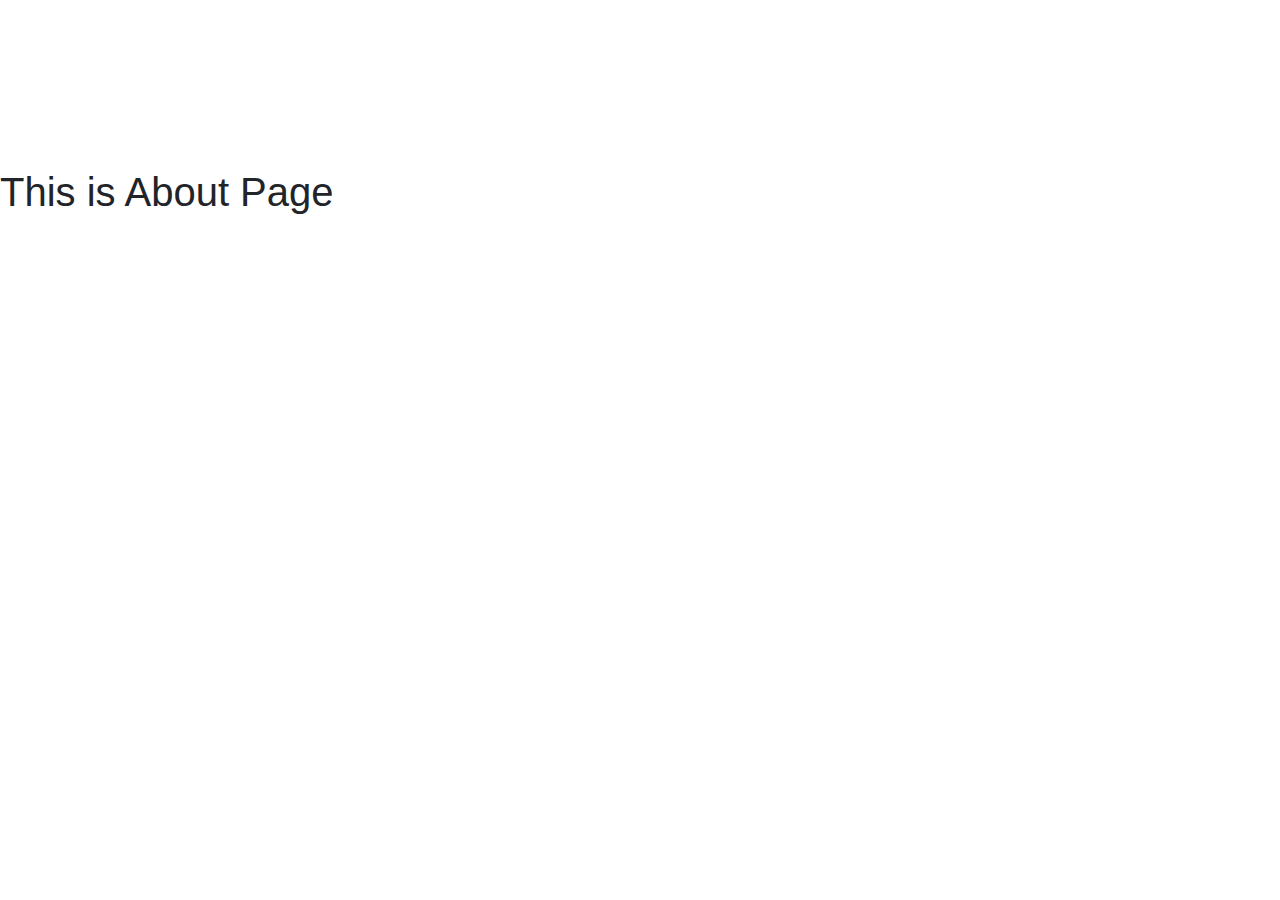
<file: About/index.html>
<!DOCTYPE html><html><head><meta charSet="utf-8"/><meta http-equiv="x-ua-compatible" content="ie=edge"/><meta name="viewport" content="width=device-width, initial-scale=1, shrink-to-fit=no"/><style data-href="/styles.af6d10ddaf363ffc6f25.css">.Header__menu #menuToggle{display:none}.Header__menu header{padding:60px 0;display:flex;align-items:baseline}.Header__menu .nav{justify-content:space-between;align-items:baseline}.Header__menu .nav ul{display:flex}.Header__menu .nav ul li{list-style:none;padding-left:80px}.Header__menu .nav ul li a{color:#fff;font-size:16px;font-weight:600;text-transform:uppercase;text-decoration:none}@media (max-width:1140px){.Header__menu header{display:flex;justify-content:space-between}.Header__menu .nav{display:flex;align-items:center;justify-content:center;height:100%;position:fixed;background:#5954ea;width:100%;transform:translateX(100%);transition:transform .5s;top:0;right:0;z-index:1}.Header__menu .nav ul{display:block}.Header__menu .nav ul li{padding:0}.Header__menu .nav ul li a{font-size:30px;text-align:center;color:#fff;display:block}.Header__menu .nav.active{transform:translateX(0)}.Header__menu #menuToggle{align-items:center;justify-content:space-between;border:2px solid #fff;z-index:10;display:block;width:50px;height:50px;border-radius:100%;outline:none;background-color:#fff}}@media (max-width:991px){.menu .home__page__element .content__home h1{max-width:428px}.menu .home__page__element .content__home .home__btn{margin-top:0}}@media (max-width:767px){.menu{height:689px!important}.menu .home__page__element .container .home__bg{text-align:center}.menu .home__page__element .content__home{position:inherit;left:0}.menu .home__page__element .content__home h1{max-width:100%;text-align:center;font-size:30px}.menu .home__page__element .content__home .home__btn{margin:auto}}@media (max-width:425px){.menu{height:570px!important}}

/*!
 * Bootstrap v4.5.2 (https://getbootstrap.com/)
 * Copyright 2011-2020 The Bootstrap Authors
 * Copyright 2011-2020 Twitter, Inc.
 * Licensed under MIT (https://github.com/twbs/bootstrap/blob/main/LICENSE)
 */:root{--blue:#007bff;--indigo:#6610f2;--purple:#6f42c1;--pink:#e83e8c;--red:#dc3545;--orange:#fd7e14;--yellow:#ffc107;--green:#28a745;--teal:#20c997;--cyan:#17a2b8;--white:#fff;--gray:#6c757d;--gray-dark:#343a40;--primary:#007bff;--secondary:#6c757d;--success:#28a745;--info:#17a2b8;--warning:#ffc107;--danger:#dc3545;--light:#f8f9fa;--dark:#343a40;--breakpoint-xs:0;--breakpoint-sm:576px;--breakpoint-md:768px;--breakpoint-lg:992px;--breakpoint-xl:1200px;--font-family-sans-serif:-apple-system,BlinkMacSystemFont,"Segoe UI",Roboto,"Helvetica Neue",Arial,"Noto Sans",sans-serif,"Apple Color Emoji","Segoe UI Emoji","Segoe UI Symbol","Noto Color Emoji";--font-family-monospace:SFMono-Regular,Menlo,Monaco,Consolas,"Liberation Mono","Courier New",monospace}*,:after,:before{box-sizing:border-box}html{font-family:sans-serif;line-height:1.15;-webkit-text-size-adjust:100%;-webkit-tap-highlight-color:transparent}article,aside,figcaption,figure,footer,header,hgroup,main,nav,section{display:block}body{margin:0;font-family:-apple-system,BlinkMacSystemFont,Segoe UI,Roboto,Helvetica Neue,Arial,Noto Sans,sans-serif,Apple Color Emoji,Segoe UI Emoji,Segoe UI Symbol,Noto Color Emoji;font-size:1rem;font-weight:400;line-height:1.5;color:#212529;text-align:left;background-color:#fff}[tabindex="-1"]:focus:not(:focus-visible){outline:0!important}hr{box-sizing:content-box;height:0;overflow:visible}h1,h2,h3,h4,h5,h6{margin-top:0;margin-bottom:.5rem}p{margin-top:0;margin-bottom:1rem}abbr[data-original-title],abbr[title]{text-decoration:underline;-webkit-text-decoration:underline dotted;text-decoration:underline dotted;cursor:help;border-bottom:0;-webkit-text-decoration-skip-ink:none;text-decoration-skip-ink:none}address{font-style:normal;line-height:inherit}address,dl,ol,ul{margin-bottom:1rem}dl,ol,ul{margin-top:0}ol ol,ol ul,ul ol,ul ul{margin-bottom:0}dt{font-weight:700}dd{margin-bottom:.5rem;margin-left:0}blockquote{margin:0 0 1rem}b,strong{font-weight:bolder}small{font-size:80%}sub,sup{position:relative;font-size:75%;line-height:0;vertical-align:baseline}sub{bottom:-.25em}sup{top:-.5em}a{color:#007bff;text-decoration:none;background-color:transparent}a:hover{color:#0056b3;text-decoration:underline}a:not([href]):not([class]),a:not([href]):not([class]):hover{color:inherit;text-decoration:none}code,kbd,pre,samp{font-family:SFMono-Regular,Menlo,Monaco,Consolas,Liberation Mono,Courier New,monospace;font-size:1em}pre{margin-top:0;margin-bottom:1rem;overflow:auto;-ms-overflow-style:scrollbar}figure{margin:0 0 1rem}img{border-style:none}img,svg{vertical-align:middle}svg{overflow:hidden}table{border-collapse:collapse}caption{padding-top:.75rem;padding-bottom:.75rem;color:#6c757d;text-align:left;caption-side:bottom}th{text-align:inherit}label{display:inline-block;margin-bottom:.5rem}button{border-radius:0}button:focus{outline:1px dotted;outline:5px auto -webkit-focus-ring-color}button,input,optgroup,select,textarea{margin:0;font-family:inherit;font-size:inherit;line-height:inherit}button,input{overflow:visible}button,select{text-transform:none}[role=button]{cursor:pointer}select{word-wrap:normal}[type=button],[type=reset],[type=submit],button{-webkit-appearance:button}[type=button]:not(:disabled),[type=reset]:not(:disabled),[type=submit]:not(:disabled),button:not(:disabled){cursor:pointer}[type=button]::-moz-focus-inner,[type=reset]::-moz-focus-inner,[type=submit]::-moz-focus-inner,button::-moz-focus-inner{padding:0;border-style:none}input[type=checkbox],input[type=radio]{box-sizing:border-box;padding:0}textarea{overflow:auto;resize:vertical}fieldset{min-width:0;padding:0;margin:0;border:0}legend{display:block;width:100%;max-width:100%;padding:0;margin-bottom:.5rem;font-size:1.5rem;line-height:inherit;color:inherit;white-space:normal}progress{vertical-align:baseline}[type=number]::-webkit-inner-spin-button,[type=number]::-webkit-outer-spin-button{height:auto}[type=search]{outline-offset:-2px;-webkit-appearance:none}[type=search]::-webkit-search-decoration{-webkit-appearance:none}::-webkit-file-upload-button{font:inherit;-webkit-appearance:button}output{display:inline-block}summary{display:list-item;cursor:pointer}template{display:none}[hidden]{display:none!important}.h1,.h2,.h3,.h4,.h5,.h6,h1,h2,h3,h4,h5,h6{margin-bottom:.5rem;font-weight:500;line-height:1.2}.h1,h1{font-size:2.5rem}.h2,h2{font-size:2rem}.h3,h3{font-size:1.75rem}.h4,h4{font-size:1.5rem}.h5,h5{font-size:1.25rem}.h6,h6{font-size:1rem}.lead{font-size:1.25rem;font-weight:300}.display-1{font-size:6rem}.display-1,.display-2{font-weight:300;line-height:1.2}.display-2{font-size:5.5rem}.display-3{font-size:4.5rem}.display-3,.display-4{font-weight:300;line-height:1.2}.display-4{font-size:3.5rem}hr{margin-top:1rem;margin-bottom:1rem;border:0;border-top:1px solid rgba(0,0,0,.1)}.small,small{font-size:80%;font-weight:400}.mark,mark{padding:.2em;background-color:#fcf8e3}.list-inline,.list-unstyled{padding-left:0;list-style:none}.list-inline-item{display:inline-block}.list-inline-item:not(:last-child){margin-right:.5rem}.initialism{font-size:90%;text-transform:uppercase}.blockquote{margin-bottom:1rem;font-size:1.25rem}.blockquote-footer{display:block;font-size:80%;color:#6c757d}.blockquote-footer:before{content:"\2014\A0"}.img-fluid,.img-thumbnail{max-width:100%;height:auto}.img-thumbnail{padding:.25rem;background-color:#fff;border:1px solid #dee2e6;border-radius:.25rem}.figure{display:inline-block}.figure-img{margin-bottom:.5rem;line-height:1}.figure-caption{font-size:90%;color:#6c757d}code{font-size:87.5%;color:#e83e8c;word-wrap:break-word}a>code{color:inherit}kbd{padding:.2rem .4rem;font-size:87.5%;color:#fff;background-color:#212529;border-radius:.2rem}kbd kbd{padding:0;font-size:100%;font-weight:700}pre{display:block;font-size:87.5%;color:#212529}pre code{font-size:inherit;color:inherit;word-break:normal}.pre-scrollable{max-height:340px;overflow-y:scroll}.container,.container-fluid,.container-lg,.container-md,.container-sm,.container-xl{width:100%;padding-right:15px;padding-left:15px;margin-right:auto;margin-left:auto}@media (min-width:576px){.container,.container-sm{max-width:540px}}@media (min-width:768px){.container,.container-md,.container-sm{max-width:720px}}@media (min-width:992px){.container,.container-lg,.container-md,.container-sm{max-width:960px}}@media (min-width:1200px){.container,.container-lg,.container-md,.container-sm,.container-xl{max-width:1140px}}.row{display:flex;flex-wrap:wrap;margin-right:-15px;margin-left:-15px}.no-gutters{margin-right:0;margin-left:0}.no-gutters>.col,.no-gutters>[class*=col-]{padding-right:0;padding-left:0}.col,.col-1,.col-2,.col-3,.col-4,.col-5,.col-6,.col-7,.col-8,.col-9,.col-10,.col-11,.col-12,.col-auto,.col-lg,.col-lg-1,.col-lg-2,.col-lg-3,.col-lg-4,.col-lg-5,.col-lg-6,.col-lg-7,.col-lg-8,.col-lg-9,.col-lg-10,.col-lg-11,.col-lg-12,.col-lg-auto,.col-md,.col-md-1,.col-md-2,.col-md-3,.col-md-4,.col-md-5,.col-md-6,.col-md-7,.col-md-8,.col-md-9,.col-md-10,.col-md-11,.col-md-12,.col-md-auto,.col-sm,.col-sm-1,.col-sm-2,.col-sm-3,.col-sm-4,.col-sm-5,.col-sm-6,.col-sm-7,.col-sm-8,.col-sm-9,.col-sm-10,.col-sm-11,.col-sm-12,.col-sm-auto,.col-xl,.col-xl-1,.col-xl-2,.col-xl-3,.col-xl-4,.col-xl-5,.col-xl-6,.col-xl-7,.col-xl-8,.col-xl-9,.col-xl-10,.col-xl-11,.col-xl-12,.col-xl-auto{position:relative;width:100%;padding-right:15px;padding-left:15px}.col{flex-basis:0;flex-grow:1;max-width:100%}.row-cols-1>*{flex:0 0 100%;max-width:100%}.row-cols-2>*{flex:0 0 50%;max-width:50%}.row-cols-3>*{flex:0 0 33.333333%;max-width:33.333333%}.row-cols-4>*{flex:0 0 25%;max-width:25%}.row-cols-5>*{flex:0 0 20%;max-width:20%}.row-cols-6>*{flex:0 0 16.666667%;max-width:16.666667%}.col-auto{flex:0 0 auto;width:auto;max-width:100%}.col-1{flex:0 0 8.333333%;max-width:8.333333%}.col-2{flex:0 0 16.666667%;max-width:16.666667%}.col-3{flex:0 0 25%;max-width:25%}.col-4{flex:0 0 33.333333%;max-width:33.333333%}.col-5{flex:0 0 41.666667%;max-width:41.666667%}.col-6{flex:0 0 50%;max-width:50%}.col-7{flex:0 0 58.333333%;max-width:58.333333%}.col-8{flex:0 0 66.666667%;max-width:66.666667%}.col-9{flex:0 0 75%;max-width:75%}.col-10{flex:0 0 83.333333%;max-width:83.333333%}.col-11{flex:0 0 91.666667%;max-width:91.666667%}.col-12{flex:0 0 100%;max-width:100%}.order-first{order:-1}.order-last{order:13}.order-0{order:0}.order-1{order:1}.order-2{order:2}.order-3{order:3}.order-4{order:4}.order-5{order:5}.order-6{order:6}.order-7{order:7}.order-8{order:8}.order-9{order:9}.order-10{order:10}.order-11{order:11}.order-12{order:12}.offset-1{margin-left:8.333333%}.offset-2{margin-left:16.666667%}.offset-3{margin-left:25%}.offset-4{margin-left:33.333333%}.offset-5{margin-left:41.666667%}.offset-6{margin-left:50%}.offset-7{margin-left:58.333333%}.offset-8{margin-left:66.666667%}.offset-9{margin-left:75%}.offset-10{margin-left:83.333333%}.offset-11{margin-left:91.666667%}@media (min-width:576px){.col-sm{flex-basis:0;flex-grow:1;max-width:100%}.row-cols-sm-1>*{flex:0 0 100%;max-width:100%}.row-cols-sm-2>*{flex:0 0 50%;max-width:50%}.row-cols-sm-3>*{flex:0 0 33.333333%;max-width:33.333333%}.row-cols-sm-4>*{flex:0 0 25%;max-width:25%}.row-cols-sm-5>*{flex:0 0 20%;max-width:20%}.row-cols-sm-6>*{flex:0 0 16.666667%;max-width:16.666667%}.col-sm-auto{flex:0 0 auto;width:auto;max-width:100%}.col-sm-1{flex:0 0 8.333333%;max-width:8.333333%}.col-sm-2{flex:0 0 16.666667%;max-width:16.666667%}.col-sm-3{flex:0 0 25%;max-width:25%}.col-sm-4{flex:0 0 33.333333%;max-width:33.333333%}.col-sm-5{flex:0 0 41.666667%;max-width:41.666667%}.col-sm-6{flex:0 0 50%;max-width:50%}.col-sm-7{flex:0 0 58.333333%;max-width:58.333333%}.col-sm-8{flex:0 0 66.666667%;max-width:66.666667%}.col-sm-9{flex:0 0 75%;max-width:75%}.col-sm-10{flex:0 0 83.333333%;max-width:83.333333%}.col-sm-11{flex:0 0 91.666667%;max-width:91.666667%}.col-sm-12{flex:0 0 100%;max-width:100%}.order-sm-first{order:-1}.order-sm-last{order:13}.order-sm-0{order:0}.order-sm-1{order:1}.order-sm-2{order:2}.order-sm-3{order:3}.order-sm-4{order:4}.order-sm-5{order:5}.order-sm-6{order:6}.order-sm-7{order:7}.order-sm-8{order:8}.order-sm-9{order:9}.order-sm-10{order:10}.order-sm-11{order:11}.order-sm-12{order:12}.offset-sm-0{margin-left:0}.offset-sm-1{margin-left:8.333333%}.offset-sm-2{margin-left:16.666667%}.offset-sm-3{margin-left:25%}.offset-sm-4{margin-left:33.333333%}.offset-sm-5{margin-left:41.666667%}.offset-sm-6{margin-left:50%}.offset-sm-7{margin-left:58.333333%}.offset-sm-8{margin-left:66.666667%}.offset-sm-9{margin-left:75%}.offset-sm-10{margin-left:83.333333%}.offset-sm-11{margin-left:91.666667%}}@media (min-width:768px){.col-md{flex-basis:0;flex-grow:1;max-width:100%}.row-cols-md-1>*{flex:0 0 100%;max-width:100%}.row-cols-md-2>*{flex:0 0 50%;max-width:50%}.row-cols-md-3>*{flex:0 0 33.333333%;max-width:33.333333%}.row-cols-md-4>*{flex:0 0 25%;max-width:25%}.row-cols-md-5>*{flex:0 0 20%;max-width:20%}.row-cols-md-6>*{flex:0 0 16.666667%;max-width:16.666667%}.col-md-auto{flex:0 0 auto;width:auto;max-width:100%}.col-md-1{flex:0 0 8.333333%;max-width:8.333333%}.col-md-2{flex:0 0 16.666667%;max-width:16.666667%}.col-md-3{flex:0 0 25%;max-width:25%}.col-md-4{flex:0 0 33.333333%;max-width:33.333333%}.col-md-5{flex:0 0 41.666667%;max-width:41.666667%}.col-md-6{flex:0 0 50%;max-width:50%}.col-md-7{flex:0 0 58.333333%;max-width:58.333333%}.col-md-8{flex:0 0 66.666667%;max-width:66.666667%}.col-md-9{flex:0 0 75%;max-width:75%}.col-md-10{flex:0 0 83.333333%;max-width:83.333333%}.col-md-11{flex:0 0 91.666667%;max-width:91.666667%}.col-md-12{flex:0 0 100%;max-width:100%}.order-md-first{order:-1}.order-md-last{order:13}.order-md-0{order:0}.order-md-1{order:1}.order-md-2{order:2}.order-md-3{order:3}.order-md-4{order:4}.order-md-5{order:5}.order-md-6{order:6}.order-md-7{order:7}.order-md-8{order:8}.order-md-9{order:9}.order-md-10{order:10}.order-md-11{order:11}.order-md-12{order:12}.offset-md-0{margin-left:0}.offset-md-1{margin-left:8.333333%}.offset-md-2{margin-left:16.666667%}.offset-md-3{margin-left:25%}.offset-md-4{margin-left:33.333333%}.offset-md-5{margin-left:41.666667%}.offset-md-6{margin-left:50%}.offset-md-7{margin-left:58.333333%}.offset-md-8{margin-left:66.666667%}.offset-md-9{margin-left:75%}.offset-md-10{margin-left:83.333333%}.offset-md-11{margin-left:91.666667%}}@media (min-width:992px){.col-lg{flex-basis:0;flex-grow:1;max-width:100%}.row-cols-lg-1>*{flex:0 0 100%;max-width:100%}.row-cols-lg-2>*{flex:0 0 50%;max-width:50%}.row-cols-lg-3>*{flex:0 0 33.333333%;max-width:33.333333%}.row-cols-lg-4>*{flex:0 0 25%;max-width:25%}.row-cols-lg-5>*{flex:0 0 20%;max-width:20%}.row-cols-lg-6>*{flex:0 0 16.666667%;max-width:16.666667%}.col-lg-auto{flex:0 0 auto;width:auto;max-width:100%}.col-lg-1{flex:0 0 8.333333%;max-width:8.333333%}.col-lg-2{flex:0 0 16.666667%;max-width:16.666667%}.col-lg-3{flex:0 0 25%;max-width:25%}.col-lg-4{flex:0 0 33.333333%;max-width:33.333333%}.col-lg-5{flex:0 0 41.666667%;max-width:41.666667%}.col-lg-6{flex:0 0 50%;max-width:50%}.col-lg-7{flex:0 0 58.333333%;max-width:58.333333%}.col-lg-8{flex:0 0 66.666667%;max-width:66.666667%}.col-lg-9{flex:0 0 75%;max-width:75%}.col-lg-10{flex:0 0 83.333333%;max-width:83.333333%}.col-lg-11{flex:0 0 91.666667%;max-width:91.666667%}.col-lg-12{flex:0 0 100%;max-width:100%}.order-lg-first{order:-1}.order-lg-last{order:13}.order-lg-0{order:0}.order-lg-1{order:1}.order-lg-2{order:2}.order-lg-3{order:3}.order-lg-4{order:4}.order-lg-5{order:5}.order-lg-6{order:6}.order-lg-7{order:7}.order-lg-8{order:8}.order-lg-9{order:9}.order-lg-10{order:10}.order-lg-11{order:11}.order-lg-12{order:12}.offset-lg-0{margin-left:0}.offset-lg-1{margin-left:8.333333%}.offset-lg-2{margin-left:16.666667%}.offset-lg-3{margin-left:25%}.offset-lg-4{margin-left:33.333333%}.offset-lg-5{margin-left:41.666667%}.offset-lg-6{margin-left:50%}.offset-lg-7{margin-left:58.333333%}.offset-lg-8{margin-left:66.666667%}.offset-lg-9{margin-left:75%}.offset-lg-10{margin-left:83.333333%}.offset-lg-11{margin-left:91.666667%}}@media (min-width:1200px){.col-xl{flex-basis:0;flex-grow:1;max-width:100%}.row-cols-xl-1>*{flex:0 0 100%;max-width:100%}.row-cols-xl-2>*{flex:0 0 50%;max-width:50%}.row-cols-xl-3>*{flex:0 0 33.333333%;max-width:33.333333%}.row-cols-xl-4>*{flex:0 0 25%;max-width:25%}.row-cols-xl-5>*{flex:0 0 20%;max-width:20%}.row-cols-xl-6>*{flex:0 0 16.666667%;max-width:16.666667%}.col-xl-auto{flex:0 0 auto;width:auto;max-width:100%}.col-xl-1{flex:0 0 8.333333%;max-width:8.333333%}.col-xl-2{flex:0 0 16.666667%;max-width:16.666667%}.col-xl-3{flex:0 0 25%;max-width:25%}.col-xl-4{flex:0 0 33.333333%;max-width:33.333333%}.col-xl-5{flex:0 0 41.666667%;max-width:41.666667%}.col-xl-6{flex:0 0 50%;max-width:50%}.col-xl-7{flex:0 0 58.333333%;max-width:58.333333%}.col-xl-8{flex:0 0 66.666667%;max-width:66.666667%}.col-xl-9{flex:0 0 75%;max-width:75%}.col-xl-10{flex:0 0 83.333333%;max-width:83.333333%}.col-xl-11{flex:0 0 91.666667%;max-width:91.666667%}.col-xl-12{flex:0 0 100%;max-width:100%}.order-xl-first{order:-1}.order-xl-last{order:13}.order-xl-0{order:0}.order-xl-1{order:1}.order-xl-2{order:2}.order-xl-3{order:3}.order-xl-4{order:4}.order-xl-5{order:5}.order-xl-6{order:6}.order-xl-7{order:7}.order-xl-8{order:8}.order-xl-9{order:9}.order-xl-10{order:10}.order-xl-11{order:11}.order-xl-12{order:12}.offset-xl-0{margin-left:0}.offset-xl-1{margin-left:8.333333%}.offset-xl-2{margin-left:16.666667%}.offset-xl-3{margin-left:25%}.offset-xl-4{margin-left:33.333333%}.offset-xl-5{margin-left:41.666667%}.offset-xl-6{margin-left:50%}.offset-xl-7{margin-left:58.333333%}.offset-xl-8{margin-left:66.666667%}.offset-xl-9{margin-left:75%}.offset-xl-10{margin-left:83.333333%}.offset-xl-11{margin-left:91.666667%}}.table{width:100%;margin-bottom:1rem;color:#212529}.table td,.table th{padding:.75rem;vertical-align:top;border-top:1px solid #dee2e6}.table thead th{vertical-align:bottom;border-bottom:2px solid #dee2e6}.table tbody+tbody{border-top:2px solid #dee2e6}.table-sm td,.table-sm th{padding:.3rem}.table-bordered,.table-bordered td,.table-bordered th{border:1px solid #dee2e6}.table-bordered thead td,.table-bordered thead th{border-bottom-width:2px}.table-borderless tbody+tbody,.table-borderless td,.table-borderless th,.table-borderless thead th{border:0}.table-striped tbody tr:nth-of-type(odd){background-color:rgba(0,0,0,.05)}.table-hover tbody tr:hover{color:#212529;background-color:rgba(0,0,0,.075)}.table-primary,.table-primary>td,.table-primary>th{background-color:#b8daff}.table-primary tbody+tbody,.table-primary td,.table-primary th,.table-primary thead th{border-color:#7abaff}.table-hover .table-primary:hover,.table-hover .table-primary:hover>td,.table-hover .table-primary:hover>th{background-color:#9fcdff}.table-secondary,.table-secondary>td,.table-secondary>th{background-color:#d6d8db}.table-secondary tbody+tbody,.table-secondary td,.table-secondary th,.table-secondary thead th{border-color:#b3b7bb}.table-hover .table-secondary:hover,.table-hover .table-secondary:hover>td,.table-hover .table-secondary:hover>th{background-color:#c8cbcf}.table-success,.table-success>td,.table-success>th{background-color:#c3e6cb}.table-success tbody+tbody,.table-success td,.table-success th,.table-success thead th{border-color:#8fd19e}.table-hover .table-success:hover,.table-hover .table-success:hover>td,.table-hover .table-success:hover>th{background-color:#b1dfbb}.table-info,.table-info>td,.table-info>th{background-color:#bee5eb}.table-info tbody+tbody,.table-info td,.table-info th,.table-info thead th{border-color:#86cfda}.table-hover .table-info:hover,.table-hover .table-info:hover>td,.table-hover .table-info:hover>th{background-color:#abdde5}.table-warning,.table-warning>td,.table-warning>th{background-color:#ffeeba}.table-warning tbody+tbody,.table-warning td,.table-warning th,.table-warning thead th{border-color:#ffdf7e}.table-hover .table-warning:hover,.table-hover .table-warning:hover>td,.table-hover .table-warning:hover>th{background-color:#ffe8a1}.table-danger,.table-danger>td,.table-danger>th{background-color:#f5c6cb}.table-danger tbody+tbody,.table-danger td,.table-danger th,.table-danger thead th{border-color:#ed969e}.table-hover .table-danger:hover,.table-hover .table-danger:hover>td,.table-hover .table-danger:hover>th{background-color:#f1b0b7}.table-light,.table-light>td,.table-light>th{background-color:#fdfdfe}.table-light tbody+tbody,.table-light td,.table-light th,.table-light thead th{border-color:#fbfcfc}.table-hover .table-light:hover,.table-hover .table-light:hover>td,.table-hover .table-light:hover>th{background-color:#ececf6}.table-dark,.table-dark>td,.table-dark>th{background-color:#c6c8ca}.table-dark tbody+tbody,.table-dark td,.table-dark th,.table-dark thead th{border-color:#95999c}.table-hover .table-dark:hover,.table-hover .table-dark:hover>td,.table-hover .table-dark:hover>th{background-color:#b9bbbe}.table-active,.table-active>td,.table-active>th,.table-hover .table-active:hover,.table-hover .table-active:hover>td,.table-hover .table-active:hover>th{background-color:rgba(0,0,0,.075)}.table .thead-dark th{color:#fff;background-color:#343a40;border-color:#454d55}.table .thead-light th{color:#495057;background-color:#e9ecef;border-color:#dee2e6}.table-dark{color:#fff;background-color:#343a40}.table-dark td,.table-dark th,.table-dark thead th{border-color:#454d55}.table-dark.table-bordered{border:0}.table-dark.table-striped tbody tr:nth-of-type(odd){background-color:hsla(0,0%,100%,.05)}.table-dark.table-hover tbody tr:hover{color:#fff;background-color:hsla(0,0%,100%,.075)}@media (max-width:575.98px){.table-responsive-sm{display:block;width:100%;overflow-x:auto;-webkit-overflow-scrolling:touch}.table-responsive-sm>.table-bordered{border:0}}@media (max-width:767.98px){.table-responsive-md{display:block;width:100%;overflow-x:auto;-webkit-overflow-scrolling:touch}.table-responsive-md>.table-bordered{border:0}}@media (max-width:991.98px){.table-responsive-lg{display:block;width:100%;overflow-x:auto;-webkit-overflow-scrolling:touch}.table-responsive-lg>.table-bordered{border:0}}@media (max-width:1199.98px){.table-responsive-xl{display:block;width:100%;overflow-x:auto;-webkit-overflow-scrolling:touch}.table-responsive-xl>.table-bordered{border:0}}.table-responsive{display:block;width:100%;overflow-x:auto;-webkit-overflow-scrolling:touch}.table-responsive>.table-bordered{border:0}.form-control{display:block;width:100%;height:calc(1.5em + .75rem + 2px);padding:.375rem .75rem;font-size:1rem;font-weight:400;line-height:1.5;color:#495057;background-color:#fff;background-clip:padding-box;border:1px solid #ced4da;border-radius:.25rem;transition:border-color .15s ease-in-out,box-shadow .15s ease-in-out}@media (prefers-reduced-motion:reduce){.form-control{transition:none}}.form-control::-ms-expand{background-color:transparent;border:0}.form-control:-moz-focusring{color:transparent;text-shadow:0 0 0 #495057}.form-control:focus{color:#495057;background-color:#fff;border-color:#80bdff;outline:0;box-shadow:0 0 0 .2rem rgba(0,123,255,.25)}.form-control::-webkit-input-placeholder{color:#6c757d;opacity:1}.form-control:-ms-input-placeholder{color:#6c757d;opacity:1}.form-control::-ms-input-placeholder{color:#6c757d;opacity:1}.form-control::placeholder{color:#6c757d;opacity:1}.form-control:disabled,.form-control[readonly]{background-color:#e9ecef;opacity:1}input[type=date].form-control,input[type=datetime-local].form-control,input[type=month].form-control,input[type=time].form-control{-webkit-appearance:none;-moz-appearance:none;appearance:none}select.form-control:focus::-ms-value{color:#495057;background-color:#fff}.form-control-file,.form-control-range{display:block;width:100%}.col-form-label{padding-top:calc(.375rem + 1px);padding-bottom:calc(.375rem + 1px);margin-bottom:0;font-size:inherit;line-height:1.5}.col-form-label-lg{padding-top:calc(.5rem + 1px);padding-bottom:calc(.5rem + 1px);font-size:1.25rem;line-height:1.5}.col-form-label-sm{padding-top:calc(.25rem + 1px);padding-bottom:calc(.25rem + 1px);font-size:.875rem;line-height:1.5}.form-control-plaintext{display:block;width:100%;padding:.375rem 0;margin-bottom:0;font-size:1rem;line-height:1.5;color:#212529;background-color:transparent;border:solid transparent;border-width:1px 0}.form-control-plaintext.form-control-lg,.form-control-plaintext.form-control-sm{padding-right:0;padding-left:0}.form-control-sm{height:calc(1.5em + .5rem + 2px);padding:.25rem .5rem;font-size:.875rem;line-height:1.5;border-radius:.2rem}.form-control-lg{height:calc(1.5em + 1rem + 2px);padding:.5rem 1rem;font-size:1.25rem;line-height:1.5;border-radius:.3rem}select.form-control[multiple],select.form-control[size],textarea.form-control{height:auto}.form-group{margin-bottom:1rem}.form-text{display:block;margin-top:.25rem}.form-row{display:flex;flex-wrap:wrap;margin-right:-5px;margin-left:-5px}.form-row>.col,.form-row>[class*=col-]{padding-right:5px;padding-left:5px}.form-check{position:relative;display:block;padding-left:1.25rem}.form-check-input{position:absolute;margin-top:.3rem;margin-left:-1.25rem}.form-check-input:disabled~.form-check-label,.form-check-input[disabled]~.form-check-label{color:#6c757d}.form-check-label{margin-bottom:0}.form-check-inline{display:inline-flex;align-items:center;padding-left:0;margin-right:.75rem}.form-check-inline .form-check-input{position:static;margin-top:0;margin-right:.3125rem;margin-left:0}.valid-feedback{display:none;width:100%;margin-top:.25rem;font-size:80%;color:#28a745}.valid-tooltip{position:absolute;top:100%;left:0;z-index:5;display:none;max-width:100%;padding:.25rem .5rem;margin-top:.1rem;font-size:.875rem;line-height:1.5;color:#fff;background-color:rgba(40,167,69,.9);border-radius:.25rem}.is-valid~.valid-feedback,.is-valid~.valid-tooltip,.was-validated :valid~.valid-feedback,.was-validated :valid~.valid-tooltip{display:block}.form-control.is-valid,.was-validated .form-control:valid{border-color:#28a745;padding-right:calc(1.5em + .75rem);background-image:url("data:image/svg+xml;charset=utf-8,%3Csvg xmlns='http://www.w3.org/2000/svg' width='8' height='8' viewBox='0 0 8 8'%3E%3Cpath fill='%2328a745' d='M2.3 6.73L.6 4.53c-.4-1.04.46-1.4 1.1-.8l1.1 1.4 3.4-3.8c.6-.63 1.6-.27 1.2.7l-4 4.6c-.43.5-.8.4-1.1.1z'/%3E%3C/svg%3E");background-repeat:no-repeat;background-position:right calc(.375em + .1875rem) center;background-size:calc(.75em + .375rem) calc(.75em + .375rem)}.form-control.is-valid:focus,.was-validated .form-control:valid:focus{border-color:#28a745;box-shadow:0 0 0 .2rem rgba(40,167,69,.25)}.was-validated textarea.form-control:valid,textarea.form-control.is-valid{padding-right:calc(1.5em + .75rem);background-position:top calc(.375em + .1875rem) right calc(.375em + .1875rem)}.custom-select.is-valid,.was-validated .custom-select:valid{border-color:#28a745;padding-right:calc(.75em + 2.3125rem);background:url("data:image/svg+xml;charset=utf-8,%3Csvg xmlns='http://www.w3.org/2000/svg' width='4' height='5' viewBox='0 0 4 5'%3E%3Cpath fill='%23343a40' d='M2 0L0 2h4zm0 5L0 3h4z'/%3E%3C/svg%3E") no-repeat right .75rem center/8px 10px,url("data:image/svg+xml;charset=utf-8,%3Csvg xmlns='http://www.w3.org/2000/svg' width='8' height='8' viewBox='0 0 8 8'%3E%3Cpath fill='%2328a745' d='M2.3 6.73L.6 4.53c-.4-1.04.46-1.4 1.1-.8l1.1 1.4 3.4-3.8c.6-.63 1.6-.27 1.2.7l-4 4.6c-.43.5-.8.4-1.1.1z'/%3E%3C/svg%3E") #fff no-repeat center right 1.75rem/calc(.75em + .375rem) calc(.75em + .375rem)}.custom-select.is-valid:focus,.was-validated .custom-select:valid:focus{border-color:#28a745;box-shadow:0 0 0 .2rem rgba(40,167,69,.25)}.form-check-input.is-valid~.form-check-label,.was-validated .form-check-input:valid~.form-check-label{color:#28a745}.form-check-input.is-valid~.valid-feedback,.form-check-input.is-valid~.valid-tooltip,.was-validated .form-check-input:valid~.valid-feedback,.was-validated .form-check-input:valid~.valid-tooltip{display:block}.custom-control-input.is-valid~.custom-control-label,.was-validated .custom-control-input:valid~.custom-control-label{color:#28a745}.custom-control-input.is-valid~.custom-control-label:before,.was-validated .custom-control-input:valid~.custom-control-label:before{border-color:#28a745}.custom-control-input.is-valid:checked~.custom-control-label:before,.was-validated .custom-control-input:valid:checked~.custom-control-label:before{border-color:#34ce57;background-color:#34ce57}.custom-control-input.is-valid:focus~.custom-control-label:before,.was-validated .custom-control-input:valid:focus~.custom-control-label:before{box-shadow:0 0 0 .2rem rgba(40,167,69,.25)}.custom-control-input.is-valid:focus:not(:checked)~.custom-control-label:before,.custom-file-input.is-valid~.custom-file-label,.was-validated .custom-control-input:valid:focus:not(:checked)~.custom-control-label:before,.was-validated .custom-file-input:valid~.custom-file-label{border-color:#28a745}.custom-file-input.is-valid:focus~.custom-file-label,.was-validated .custom-file-input:valid:focus~.custom-file-label{border-color:#28a745;box-shadow:0 0 0 .2rem rgba(40,167,69,.25)}.invalid-feedback{display:none;width:100%;margin-top:.25rem;font-size:80%;color:#dc3545}.invalid-tooltip{position:absolute;top:100%;left:0;z-index:5;display:none;max-width:100%;padding:.25rem .5rem;margin-top:.1rem;font-size:.875rem;line-height:1.5;color:#fff;background-color:rgba(220,53,69,.9);border-radius:.25rem}.is-invalid~.invalid-feedback,.is-invalid~.invalid-tooltip,.was-validated :invalid~.invalid-feedback,.was-validated :invalid~.invalid-tooltip{display:block}.form-control.is-invalid,.was-validated .form-control:invalid{border-color:#dc3545;padding-right:calc(1.5em + .75rem);background-image:url("data:image/svg+xml;charset=utf-8,%3Csvg xmlns='http://www.w3.org/2000/svg' width='12' height='12' fill='none' stroke='%23dc3545' viewBox='0 0 12 12'%3E%3Ccircle cx='6' cy='6' r='4.5'/%3E%3Cpath stroke-linejoin='round' d='M5.8 3.6h.4L6 6.5z'/%3E%3Ccircle cx='6' cy='8.2' r='.6' fill='%23dc3545' stroke='none'/%3E%3C/svg%3E");background-repeat:no-repeat;background-position:right calc(.375em + .1875rem) center;background-size:calc(.75em + .375rem) calc(.75em + .375rem)}.form-control.is-invalid:focus,.was-validated .form-control:invalid:focus{border-color:#dc3545;box-shadow:0 0 0 .2rem rgba(220,53,69,.25)}.was-validated textarea.form-control:invalid,textarea.form-control.is-invalid{padding-right:calc(1.5em + .75rem);background-position:top calc(.375em + .1875rem) right calc(.375em + .1875rem)}.custom-select.is-invalid,.was-validated .custom-select:invalid{border-color:#dc3545;padding-right:calc(.75em + 2.3125rem);background:url("data:image/svg+xml;charset=utf-8,%3Csvg xmlns='http://www.w3.org/2000/svg' width='4' height='5' viewBox='0 0 4 5'%3E%3Cpath fill='%23343a40' d='M2 0L0 2h4zm0 5L0 3h4z'/%3E%3C/svg%3E") no-repeat right .75rem center/8px 10px,url("data:image/svg+xml;charset=utf-8,%3Csvg xmlns='http://www.w3.org/2000/svg' width='12' height='12' fill='none' stroke='%23dc3545' viewBox='0 0 12 12'%3E%3Ccircle cx='6' cy='6' r='4.5'/%3E%3Cpath stroke-linejoin='round' d='M5.8 3.6h.4L6 6.5z'/%3E%3Ccircle cx='6' cy='8.2' r='.6' fill='%23dc3545' stroke='none'/%3E%3C/svg%3E") #fff no-repeat center right 1.75rem/calc(.75em + .375rem) calc(.75em + .375rem)}.custom-select.is-invalid:focus,.was-validated .custom-select:invalid:focus{border-color:#dc3545;box-shadow:0 0 0 .2rem rgba(220,53,69,.25)}.form-check-input.is-invalid~.form-check-label,.was-validated .form-check-input:invalid~.form-check-label{color:#dc3545}.form-check-input.is-invalid~.invalid-feedback,.form-check-input.is-invalid~.invalid-tooltip,.was-validated .form-check-input:invalid~.invalid-feedback,.was-validated .form-check-input:invalid~.invalid-tooltip{display:block}.custom-control-input.is-invalid~.custom-control-label,.was-validated .custom-control-input:invalid~.custom-control-label{color:#dc3545}.custom-control-input.is-invalid~.custom-control-label:before,.was-validated .custom-control-input:invalid~.custom-control-label:before{border-color:#dc3545}.custom-control-input.is-invalid:checked~.custom-control-label:before,.was-validated .custom-control-input:invalid:checked~.custom-control-label:before{border-color:#e4606d;background-color:#e4606d}.custom-control-input.is-invalid:focus~.custom-control-label:before,.was-validated .custom-control-input:invalid:focus~.custom-control-label:before{box-shadow:0 0 0 .2rem rgba(220,53,69,.25)}.custom-control-input.is-invalid:focus:not(:checked)~.custom-control-label:before,.custom-file-input.is-invalid~.custom-file-label,.was-validated .custom-control-input:invalid:focus:not(:checked)~.custom-control-label:before,.was-validated .custom-file-input:invalid~.custom-file-label{border-color:#dc3545}.custom-file-input.is-invalid:focus~.custom-file-label,.was-validated .custom-file-input:invalid:focus~.custom-file-label{border-color:#dc3545;box-shadow:0 0 0 .2rem rgba(220,53,69,.25)}.form-inline{display:flex;flex-flow:row wrap;align-items:center}.form-inline .form-check{width:100%}@media (min-width:576px){.form-inline label{justify-content:center}.form-inline .form-group,.form-inline label{display:flex;align-items:center;margin-bottom:0}.form-inline .form-group{flex:0 0 auto;flex-flow:row wrap}.form-inline .form-control{display:inline-block;width:auto;vertical-align:middle}.form-inline .form-control-plaintext{display:inline-block}.form-inline .custom-select,.form-inline .input-group{width:auto}.form-inline .form-check{display:flex;align-items:center;justify-content:center;width:auto;padding-left:0}.form-inline .form-check-input{position:relative;flex-shrink:0;margin-top:0;margin-right:.25rem;margin-left:0}.form-inline .custom-control{align-items:center;justify-content:center}.form-inline .custom-control-label{margin-bottom:0}}.btn{display:inline-block;font-weight:400;color:#212529;text-align:center;vertical-align:middle;-webkit-user-select:none;-ms-user-select:none;user-select:none;background-color:transparent;border:1px solid transparent;padding:.375rem .75rem;font-size:1rem;line-height:1.5;border-radius:.25rem;transition:color .15s ease-in-out,background-color .15s ease-in-out,border-color .15s ease-in-out,box-shadow .15s ease-in-out}@media (prefers-reduced-motion:reduce){.btn{transition:none}}.btn:hover{color:#212529;text-decoration:none}.btn.focus,.btn:focus{outline:0;box-shadow:0 0 0 .2rem rgba(0,123,255,.25)}.btn.disabled,.btn:disabled{opacity:.65}.btn:not(:disabled):not(.disabled){cursor:pointer}a.btn.disabled,fieldset:disabled a.btn{pointer-events:none}.btn-primary{color:#fff;background-color:#007bff;border-color:#007bff}.btn-primary.focus,.btn-primary:focus,.btn-primary:hover{color:#fff;background-color:#0069d9;border-color:#0062cc}.btn-primary.focus,.btn-primary:focus{box-shadow:0 0 0 .2rem rgba(38,143,255,.5)}.btn-primary.disabled,.btn-primary:disabled{color:#fff;background-color:#007bff;border-color:#007bff}.btn-primary:not(:disabled):not(.disabled).active,.btn-primary:not(:disabled):not(.disabled):active,.show>.btn-primary.dropdown-toggle{color:#fff;background-color:#0062cc;border-color:#005cbf}.btn-primary:not(:disabled):not(.disabled).active:focus,.btn-primary:not(:disabled):not(.disabled):active:focus,.show>.btn-primary.dropdown-toggle:focus{box-shadow:0 0 0 .2rem rgba(38,143,255,.5)}.btn-secondary{color:#fff;background-color:#6c757d;border-color:#6c757d}.btn-secondary.focus,.btn-secondary:focus,.btn-secondary:hover{color:#fff;background-color:#5a6268;border-color:#545b62}.btn-secondary.focus,.btn-secondary:focus{box-shadow:0 0 0 .2rem rgba(130,138,145,.5)}.btn-secondary.disabled,.btn-secondary:disabled{color:#fff;background-color:#6c757d;border-color:#6c757d}.btn-secondary:not(:disabled):not(.disabled).active,.btn-secondary:not(:disabled):not(.disabled):active,.show>.btn-secondary.dropdown-toggle{color:#fff;background-color:#545b62;border-color:#4e555b}.btn-secondary:not(:disabled):not(.disabled).active:focus,.btn-secondary:not(:disabled):not(.disabled):active:focus,.show>.btn-secondary.dropdown-toggle:focus{box-shadow:0 0 0 .2rem rgba(130,138,145,.5)}.btn-success{color:#fff;background-color:#28a745;border-color:#28a745}.btn-success.focus,.btn-success:focus,.btn-success:hover{color:#fff;background-color:#218838;border-color:#1e7e34}.btn-success.focus,.btn-success:focus{box-shadow:0 0 0 .2rem rgba(72,180,97,.5)}.btn-success.disabled,.btn-success:disabled{color:#fff;background-color:#28a745;border-color:#28a745}.btn-success:not(:disabled):not(.disabled).active,.btn-success:not(:disabled):not(.disabled):active,.show>.btn-success.dropdown-toggle{color:#fff;background-color:#1e7e34;border-color:#1c7430}.btn-success:not(:disabled):not(.disabled).active:focus,.btn-success:not(:disabled):not(.disabled):active:focus,.show>.btn-success.dropdown-toggle:focus{box-shadow:0 0 0 .2rem rgba(72,180,97,.5)}.btn-info{color:#fff;background-color:#17a2b8;border-color:#17a2b8}.btn-info.focus,.btn-info:focus,.btn-info:hover{color:#fff;background-color:#138496;border-color:#117a8b}.btn-info.focus,.btn-info:focus{box-shadow:0 0 0 .2rem rgba(58,176,195,.5)}.btn-info.disabled,.btn-info:disabled{color:#fff;background-color:#17a2b8;border-color:#17a2b8}.btn-info:not(:disabled):not(.disabled).active,.btn-info:not(:disabled):not(.disabled):active,.show>.btn-info.dropdown-toggle{color:#fff;background-color:#117a8b;border-color:#10707f}.btn-info:not(:disabled):not(.disabled).active:focus,.btn-info:not(:disabled):not(.disabled):active:focus,.show>.btn-info.dropdown-toggle:focus{box-shadow:0 0 0 .2rem rgba(58,176,195,.5)}.btn-warning{color:#212529;background-color:#ffc107;border-color:#ffc107}.btn-warning.focus,.btn-warning:focus,.btn-warning:hover{color:#212529;background-color:#e0a800;border-color:#d39e00}.btn-warning.focus,.btn-warning:focus{box-shadow:0 0 0 .2rem rgba(222,170,12,.5)}.btn-warning.disabled,.btn-warning:disabled{color:#212529;background-color:#ffc107;border-color:#ffc107}.btn-warning:not(:disabled):not(.disabled).active,.btn-warning:not(:disabled):not(.disabled):active,.show>.btn-warning.dropdown-toggle{color:#212529;background-color:#d39e00;border-color:#c69500}.btn-warning:not(:disabled):not(.disabled).active:focus,.btn-warning:not(:disabled):not(.disabled):active:focus,.show>.btn-warning.dropdown-toggle:focus{box-shadow:0 0 0 .2rem rgba(222,170,12,.5)}.btn-danger{color:#fff;background-color:#dc3545;border-color:#dc3545}.btn-danger.focus,.btn-danger:focus,.btn-danger:hover{color:#fff;background-color:#c82333;border-color:#bd2130}.btn-danger.focus,.btn-danger:focus{box-shadow:0 0 0 .2rem rgba(225,83,97,.5)}.btn-danger.disabled,.btn-danger:disabled{color:#fff;background-color:#dc3545;border-color:#dc3545}.btn-danger:not(:disabled):not(.disabled).active,.btn-danger:not(:disabled):not(.disabled):active,.show>.btn-danger.dropdown-toggle{color:#fff;background-color:#bd2130;border-color:#b21f2d}.btn-danger:not(:disabled):not(.disabled).active:focus,.btn-danger:not(:disabled):not(.disabled):active:focus,.show>.btn-danger.dropdown-toggle:focus{box-shadow:0 0 0 .2rem rgba(225,83,97,.5)}.btn-light{color:#212529;background-color:#f8f9fa;border-color:#f8f9fa}.btn-light.focus,.btn-light:focus,.btn-light:hover{color:#212529;background-color:#e2e6ea;border-color:#dae0e5}.btn-light.focus,.btn-light:focus{box-shadow:0 0 0 .2rem rgba(216,217,219,.5)}.btn-light.disabled,.btn-light:disabled{color:#212529;background-color:#f8f9fa;border-color:#f8f9fa}.btn-light:not(:disabled):not(.disabled).active,.btn-light:not(:disabled):not(.disabled):active,.show>.btn-light.dropdown-toggle{color:#212529;background-color:#dae0e5;border-color:#d3d9df}.btn-light:not(:disabled):not(.disabled).active:focus,.btn-light:not(:disabled):not(.disabled):active:focus,.show>.btn-light.dropdown-toggle:focus{box-shadow:0 0 0 .2rem rgba(216,217,219,.5)}.btn-dark{color:#fff;background-color:#343a40;border-color:#343a40}.btn-dark.focus,.btn-dark:focus,.btn-dark:hover{color:#fff;background-color:#23272b;border-color:#1d2124}.btn-dark.focus,.btn-dark:focus{box-shadow:0 0 0 .2rem rgba(82,88,93,.5)}.btn-dark.disabled,.btn-dark:disabled{color:#fff;background-color:#343a40;border-color:#343a40}.btn-dark:not(:disabled):not(.disabled).active,.btn-dark:not(:disabled):not(.disabled):active,.show>.btn-dark.dropdown-toggle{color:#fff;background-color:#1d2124;border-color:#171a1d}.btn-dark:not(:disabled):not(.disabled).active:focus,.btn-dark:not(:disabled):not(.disabled):active:focus,.show>.btn-dark.dropdown-toggle:focus{box-shadow:0 0 0 .2rem rgba(82,88,93,.5)}.btn-outline-primary{color:#007bff;border-color:#007bff}.btn-outline-primary:hover{color:#fff;background-color:#007bff;border-color:#007bff}.btn-outline-primary.focus,.btn-outline-primary:focus{box-shadow:0 0 0 .2rem rgba(0,123,255,.5)}.btn-outline-primary.disabled,.btn-outline-primary:disabled{color:#007bff;background-color:transparent}.btn-outline-primary:not(:disabled):not(.disabled).active,.btn-outline-primary:not(:disabled):not(.disabled):active,.show>.btn-outline-primary.dropdown-toggle{color:#fff;background-color:#007bff;border-color:#007bff}.btn-outline-primary:not(:disabled):not(.disabled).active:focus,.btn-outline-primary:not(:disabled):not(.disabled):active:focus,.show>.btn-outline-primary.dropdown-toggle:focus{box-shadow:0 0 0 .2rem rgba(0,123,255,.5)}.btn-outline-secondary{color:#6c757d;border-color:#6c757d}.btn-outline-secondary:hover{color:#fff;background-color:#6c757d;border-color:#6c757d}.btn-outline-secondary.focus,.btn-outline-secondary:focus{box-shadow:0 0 0 .2rem rgba(108,117,125,.5)}.btn-outline-secondary.disabled,.btn-outline-secondary:disabled{color:#6c757d;background-color:transparent}.btn-outline-secondary:not(:disabled):not(.disabled).active,.btn-outline-secondary:not(:disabled):not(.disabled):active,.show>.btn-outline-secondary.dropdown-toggle{color:#fff;background-color:#6c757d;border-color:#6c757d}.btn-outline-secondary:not(:disabled):not(.disabled).active:focus,.btn-outline-secondary:not(:disabled):not(.disabled):active:focus,.show>.btn-outline-secondary.dropdown-toggle:focus{box-shadow:0 0 0 .2rem rgba(108,117,125,.5)}.btn-outline-success{color:#28a745;border-color:#28a745}.btn-outline-success:hover{color:#fff;background-color:#28a745;border-color:#28a745}.btn-outline-success.focus,.btn-outline-success:focus{box-shadow:0 0 0 .2rem rgba(40,167,69,.5)}.btn-outline-success.disabled,.btn-outline-success:disabled{color:#28a745;background-color:transparent}.btn-outline-success:not(:disabled):not(.disabled).active,.btn-outline-success:not(:disabled):not(.disabled):active,.show>.btn-outline-success.dropdown-toggle{color:#fff;background-color:#28a745;border-color:#28a745}.btn-outline-success:not(:disabled):not(.disabled).active:focus,.btn-outline-success:not(:disabled):not(.disabled):active:focus,.show>.btn-outline-success.dropdown-toggle:focus{box-shadow:0 0 0 .2rem rgba(40,167,69,.5)}.btn-outline-info{color:#17a2b8;border-color:#17a2b8}.btn-outline-info:hover{color:#fff;background-color:#17a2b8;border-color:#17a2b8}.btn-outline-info.focus,.btn-outline-info:focus{box-shadow:0 0 0 .2rem rgba(23,162,184,.5)}.btn-outline-info.disabled,.btn-outline-info:disabled{color:#17a2b8;background-color:transparent}.btn-outline-info:not(:disabled):not(.disabled).active,.btn-outline-info:not(:disabled):not(.disabled):active,.show>.btn-outline-info.dropdown-toggle{color:#fff;background-color:#17a2b8;border-color:#17a2b8}.btn-outline-info:not(:disabled):not(.disabled).active:focus,.btn-outline-info:not(:disabled):not(.disabled):active:focus,.show>.btn-outline-info.dropdown-toggle:focus{box-shadow:0 0 0 .2rem rgba(23,162,184,.5)}.btn-outline-warning{color:#ffc107;border-color:#ffc107}.btn-outline-warning:hover{color:#212529;background-color:#ffc107;border-color:#ffc107}.btn-outline-warning.focus,.btn-outline-warning:focus{box-shadow:0 0 0 .2rem rgba(255,193,7,.5)}.btn-outline-warning.disabled,.btn-outline-warning:disabled{color:#ffc107;background-color:transparent}.btn-outline-warning:not(:disabled):not(.disabled).active,.btn-outline-warning:not(:disabled):not(.disabled):active,.show>.btn-outline-warning.dropdown-toggle{color:#212529;background-color:#ffc107;border-color:#ffc107}.btn-outline-warning:not(:disabled):not(.disabled).active:focus,.btn-outline-warning:not(:disabled):not(.disabled):active:focus,.show>.btn-outline-warning.dropdown-toggle:focus{box-shadow:0 0 0 .2rem rgba(255,193,7,.5)}.btn-outline-danger{color:#dc3545;border-color:#dc3545}.btn-outline-danger:hover{color:#fff;background-color:#dc3545;border-color:#dc3545}.btn-outline-danger.focus,.btn-outline-danger:focus{box-shadow:0 0 0 .2rem rgba(220,53,69,.5)}.btn-outline-danger.disabled,.btn-outline-danger:disabled{color:#dc3545;background-color:transparent}.btn-outline-danger:not(:disabled):not(.disabled).active,.btn-outline-danger:not(:disabled):not(.disabled):active,.show>.btn-outline-danger.dropdown-toggle{color:#fff;background-color:#dc3545;border-color:#dc3545}.btn-outline-danger:not(:disabled):not(.disabled).active:focus,.btn-outline-danger:not(:disabled):not(.disabled):active:focus,.show>.btn-outline-danger.dropdown-toggle:focus{box-shadow:0 0 0 .2rem rgba(220,53,69,.5)}.btn-outline-light{color:#f8f9fa;border-color:#f8f9fa}.btn-outline-light:hover{color:#212529;background-color:#f8f9fa;border-color:#f8f9fa}.btn-outline-light.focus,.btn-outline-light:focus{box-shadow:0 0 0 .2rem rgba(248,249,250,.5)}.btn-outline-light.disabled,.btn-outline-light:disabled{color:#f8f9fa;background-color:transparent}.btn-outline-light:not(:disabled):not(.disabled).active,.btn-outline-light:not(:disabled):not(.disabled):active,.show>.btn-outline-light.dropdown-toggle{color:#212529;background-color:#f8f9fa;border-color:#f8f9fa}.btn-outline-light:not(:disabled):not(.disabled).active:focus,.btn-outline-light:not(:disabled):not(.disabled):active:focus,.show>.btn-outline-light.dropdown-toggle:focus{box-shadow:0 0 0 .2rem rgba(248,249,250,.5)}.btn-outline-dark{color:#343a40;border-color:#343a40}.btn-outline-dark:hover{color:#fff;background-color:#343a40;border-color:#343a40}.btn-outline-dark.focus,.btn-outline-dark:focus{box-shadow:0 0 0 .2rem rgba(52,58,64,.5)}.btn-outline-dark.disabled,.btn-outline-dark:disabled{color:#343a40;background-color:transparent}.btn-outline-dark:not(:disabled):not(.disabled).active,.btn-outline-dark:not(:disabled):not(.disabled):active,.show>.btn-outline-dark.dropdown-toggle{color:#fff;background-color:#343a40;border-color:#343a40}.btn-outline-dark:not(:disabled):not(.disabled).active:focus,.btn-outline-dark:not(:disabled):not(.disabled):active:focus,.show>.btn-outline-dark.dropdown-toggle:focus{box-shadow:0 0 0 .2rem rgba(52,58,64,.5)}.btn-link{font-weight:400;color:#007bff;text-decoration:none}.btn-link:hover{color:#0056b3}.btn-link.focus,.btn-link:focus,.btn-link:hover{text-decoration:underline}.btn-link.disabled,.btn-link:disabled{color:#6c757d;pointer-events:none}.btn-group-lg>.btn,.btn-lg{padding:.5rem 1rem;font-size:1.25rem;line-height:1.5;border-radius:.3rem}.btn-group-sm>.btn,.btn-sm{padding:.25rem .5rem;font-size:.875rem;line-height:1.5;border-radius:.2rem}.btn-block{display:block;width:100%}.btn-block+.btn-block{margin-top:.5rem}input[type=button].btn-block,input[type=reset].btn-block,input[type=submit].btn-block{width:100%}.fade{transition:opacity .15s linear}@media (prefers-reduced-motion:reduce){.fade{transition:none}}.fade:not(.show){opacity:0}.collapse:not(.show){display:none}.collapsing{position:relative;height:0;overflow:hidden;transition:height .35s ease}@media (prefers-reduced-motion:reduce){.collapsing{transition:none}}.dropdown,.dropleft,.dropright,.dropup{position:relative}.dropdown-toggle{white-space:nowrap}.dropdown-toggle:after{display:inline-block;margin-left:.255em;vertical-align:.255em;content:"";border-top:.3em solid;border-right:.3em solid transparent;border-bottom:0;border-left:.3em solid transparent}.dropdown-toggle:empty:after{margin-left:0}.dropdown-menu{position:absolute;top:100%;left:0;z-index:1000;display:none;float:left;min-width:10rem;padding:.5rem 0;margin:.125rem 0 0;font-size:1rem;color:#212529;text-align:left;list-style:none;background-color:#fff;background-clip:padding-box;border:1px solid rgba(0,0,0,.15);border-radius:.25rem}.dropdown-menu-left{right:auto;left:0}.dropdown-menu-right{right:0;left:auto}@media (min-width:576px){.dropdown-menu-sm-left{right:auto;left:0}.dropdown-menu-sm-right{right:0;left:auto}}@media (min-width:768px){.dropdown-menu-md-left{right:auto;left:0}.dropdown-menu-md-right{right:0;left:auto}}@media (min-width:992px){.dropdown-menu-lg-left{right:auto;left:0}.dropdown-menu-lg-right{right:0;left:auto}}@media (min-width:1200px){.dropdown-menu-xl-left{right:auto;left:0}.dropdown-menu-xl-right{right:0;left:auto}}.dropup .dropdown-menu{top:auto;bottom:100%;margin-top:0;margin-bottom:.125rem}.dropup .dropdown-toggle:after{display:inline-block;margin-left:.255em;vertical-align:.255em;content:"";border-top:0;border-right:.3em solid transparent;border-bottom:.3em solid;border-left:.3em solid transparent}.dropup .dropdown-toggle:empty:after{margin-left:0}.dropright .dropdown-menu{top:0;right:auto;left:100%;margin-top:0;margin-left:.125rem}.dropright .dropdown-toggle:after{display:inline-block;margin-left:.255em;vertical-align:.255em;content:"";border-top:.3em solid transparent;border-right:0;border-bottom:.3em solid transparent;border-left:.3em solid}.dropright .dropdown-toggle:empty:after{margin-left:0}.dropright .dropdown-toggle:after{vertical-align:0}.dropleft .dropdown-menu{top:0;right:100%;left:auto;margin-top:0;margin-right:.125rem}.dropleft .dropdown-toggle:after{display:inline-block;margin-left:.255em;vertical-align:.255em;content:"";display:none}.dropleft .dropdown-toggle:before{display:inline-block;margin-right:.255em;vertical-align:.255em;content:"";border-top:.3em solid transparent;border-right:.3em solid;border-bottom:.3em solid transparent}.dropleft .dropdown-toggle:empty:after{margin-left:0}.dropleft .dropdown-toggle:before{vertical-align:0}.dropdown-menu[x-placement^=bottom],.dropdown-menu[x-placement^=left],.dropdown-menu[x-placement^=right],.dropdown-menu[x-placement^=top]{right:auto;bottom:auto}.dropdown-divider{height:0;margin:.5rem 0;overflow:hidden;border-top:1px solid #e9ecef}.dropdown-item{display:block;width:100%;padding:.25rem 1.5rem;clear:both;font-weight:400;color:#212529;text-align:inherit;white-space:nowrap;background-color:transparent;border:0}.dropdown-item:focus,.dropdown-item:hover{color:#16181b;text-decoration:none;background-color:#f8f9fa}.dropdown-item.active,.dropdown-item:active{color:#fff;text-decoration:none;background-color:#007bff}.dropdown-item.disabled,.dropdown-item:disabled{color:#6c757d;pointer-events:none;background-color:transparent}.dropdown-menu.show{display:block}.dropdown-header{display:block;padding:.5rem 1.5rem;margin-bottom:0;font-size:.875rem;color:#6c757d;white-space:nowrap}.dropdown-item-text{display:block;padding:.25rem 1.5rem;color:#212529}.btn-group,.btn-group-vertical{position:relative;display:inline-flex;vertical-align:middle}.btn-group-vertical>.btn,.btn-group>.btn{position:relative;flex:1 1 auto}.btn-group-vertical>.btn.active,.btn-group-vertical>.btn:active,.btn-group-vertical>.btn:focus,.btn-group-vertical>.btn:hover,.btn-group>.btn.active,.btn-group>.btn:active,.btn-group>.btn:focus,.btn-group>.btn:hover{z-index:1}.btn-toolbar{display:flex;flex-wrap:wrap;justify-content:flex-start}.btn-toolbar .input-group{width:auto}.btn-group>.btn-group:not(:first-child),.btn-group>.btn:not(:first-child){margin-left:-1px}.btn-group>.btn-group:not(:last-child)>.btn,.btn-group>.btn:not(:last-child):not(.dropdown-toggle){border-top-right-radius:0;border-bottom-right-radius:0}.btn-group>.btn-group:not(:first-child)>.btn,.btn-group>.btn:not(:first-child){border-top-left-radius:0;border-bottom-left-radius:0}.dropdown-toggle-split{padding-right:.5625rem;padding-left:.5625rem}.dropdown-toggle-split:after,.dropright .dropdown-toggle-split:after,.dropup .dropdown-toggle-split:after{margin-left:0}.dropleft .dropdown-toggle-split:before{margin-right:0}.btn-group-sm>.btn+.dropdown-toggle-split,.btn-sm+.dropdown-toggle-split{padding-right:.375rem;padding-left:.375rem}.btn-group-lg>.btn+.dropdown-toggle-split,.btn-lg+.dropdown-toggle-split{padding-right:.75rem;padding-left:.75rem}.btn-group-vertical{flex-direction:column;align-items:flex-start;justify-content:center}.btn-group-vertical>.btn,.btn-group-vertical>.btn-group{width:100%}.btn-group-vertical>.btn-group:not(:first-child),.btn-group-vertical>.btn:not(:first-child){margin-top:-1px}.btn-group-vertical>.btn-group:not(:last-child)>.btn,.btn-group-vertical>.btn:not(:last-child):not(.dropdown-toggle){border-bottom-right-radius:0;border-bottom-left-radius:0}.btn-group-vertical>.btn-group:not(:first-child)>.btn,.btn-group-vertical>.btn:not(:first-child){border-top-left-radius:0;border-top-right-radius:0}.btn-group-toggle>.btn,.btn-group-toggle>.btn-group>.btn{margin-bottom:0}.btn-group-toggle>.btn-group>.btn input[type=checkbox],.btn-group-toggle>.btn-group>.btn input[type=radio],.btn-group-toggle>.btn input[type=checkbox],.btn-group-toggle>.btn input[type=radio]{position:absolute;clip:rect(0,0,0,0);pointer-events:none}.input-group{position:relative;display:flex;flex-wrap:wrap;align-items:stretch;width:100%}.input-group>.custom-file,.input-group>.custom-select,.input-group>.form-control,.input-group>.form-control-plaintext{position:relative;flex:1 1 auto;width:1%;min-width:0;margin-bottom:0}.input-group>.custom-file+.custom-file,.input-group>.custom-file+.custom-select,.input-group>.custom-file+.form-control,.input-group>.custom-select+.custom-file,.input-group>.custom-select+.custom-select,.input-group>.custom-select+.form-control,.input-group>.form-control+.custom-file,.input-group>.form-control+.custom-select,.input-group>.form-control+.form-control,.input-group>.form-control-plaintext+.custom-file,.input-group>.form-control-plaintext+.custom-select,.input-group>.form-control-plaintext+.form-control{margin-left:-1px}.input-group>.custom-file .custom-file-input:focus~.custom-file-label,.input-group>.custom-select:focus,.input-group>.form-control:focus{z-index:3}.input-group>.custom-file .custom-file-input:focus{z-index:4}.input-group>.custom-select:not(:last-child),.input-group>.form-control:not(:last-child){border-top-right-radius:0;border-bottom-right-radius:0}.input-group>.custom-select:not(:first-child),.input-group>.form-control:not(:first-child){border-top-left-radius:0;border-bottom-left-radius:0}.input-group>.custom-file{display:flex;align-items:center}.input-group>.custom-file:not(:last-child) .custom-file-label,.input-group>.custom-file:not(:last-child) .custom-file-label:after{border-top-right-radius:0;border-bottom-right-radius:0}.input-group>.custom-file:not(:first-child) .custom-file-label{border-top-left-radius:0;border-bottom-left-radius:0}.input-group-append,.input-group-prepend{display:flex}.input-group-append .btn,.input-group-prepend .btn{position:relative;z-index:2}.input-group-append .btn:focus,.input-group-prepend .btn:focus{z-index:3}.input-group-append .btn+.btn,.input-group-append .btn+.input-group-text,.input-group-append .input-group-text+.btn,.input-group-append .input-group-text+.input-group-text,.input-group-prepend .btn+.btn,.input-group-prepend .btn+.input-group-text,.input-group-prepend .input-group-text+.btn,.input-group-prepend .input-group-text+.input-group-text{margin-left:-1px}.input-group-prepend{margin-right:-1px}.input-group-append{margin-left:-1px}.input-group-text{display:flex;align-items:center;padding:.375rem .75rem;margin-bottom:0;font-size:1rem;font-weight:400;line-height:1.5;color:#495057;text-align:center;white-space:nowrap;background-color:#e9ecef;border:1px solid #ced4da;border-radius:.25rem}.input-group-text input[type=checkbox],.input-group-text input[type=radio]{margin-top:0}.input-group-lg>.custom-select,.input-group-lg>.form-control:not(textarea){height:calc(1.5em + 1rem + 2px)}.input-group-lg>.custom-select,.input-group-lg>.form-control,.input-group-lg>.input-group-append>.btn,.input-group-lg>.input-group-append>.input-group-text,.input-group-lg>.input-group-prepend>.btn,.input-group-lg>.input-group-prepend>.input-group-text{padding:.5rem 1rem;font-size:1.25rem;line-height:1.5;border-radius:.3rem}.input-group-sm>.custom-select,.input-group-sm>.form-control:not(textarea){height:calc(1.5em + .5rem + 2px)}.input-group-sm>.custom-select,.input-group-sm>.form-control,.input-group-sm>.input-group-append>.btn,.input-group-sm>.input-group-append>.input-group-text,.input-group-sm>.input-group-prepend>.btn,.input-group-sm>.input-group-prepend>.input-group-text{padding:.25rem .5rem;font-size:.875rem;line-height:1.5;border-radius:.2rem}.input-group-lg>.custom-select,.input-group-sm>.custom-select{padding-right:1.75rem}.input-group>.input-group-append:last-child>.btn:not(:last-child):not(.dropdown-toggle),.input-group>.input-group-append:last-child>.input-group-text:not(:last-child),.input-group>.input-group-append:not(:last-child)>.btn,.input-group>.input-group-append:not(:last-child)>.input-group-text,.input-group>.input-group-prepend>.btn,.input-group>.input-group-prepend>.input-group-text{border-top-right-radius:0;border-bottom-right-radius:0}.input-group>.input-group-append>.btn,.input-group>.input-group-append>.input-group-text,.input-group>.input-group-prepend:first-child>.btn:not(:first-child),.input-group>.input-group-prepend:first-child>.input-group-text:not(:first-child),.input-group>.input-group-prepend:not(:first-child)>.btn,.input-group>.input-group-prepend:not(:first-child)>.input-group-text{border-top-left-radius:0;border-bottom-left-radius:0}.custom-control{position:relative;z-index:1;display:block;min-height:1.5rem;padding-left:1.5rem}.custom-control-inline{display:inline-flex;margin-right:1rem}.custom-control-input{position:absolute;left:0;z-index:-1;width:1rem;height:1.25rem;opacity:0}.custom-control-input:checked~.custom-control-label:before{color:#fff;border-color:#007bff;background-color:#007bff}.custom-control-input:focus~.custom-control-label:before{box-shadow:0 0 0 .2rem rgba(0,123,255,.25)}.custom-control-input:focus:not(:checked)~.custom-control-label:before{border-color:#80bdff}.custom-control-input:not(:disabled):active~.custom-control-label:before{color:#fff;background-color:#b3d7ff;border-color:#b3d7ff}.custom-control-input:disabled~.custom-control-label,.custom-control-input[disabled]~.custom-control-label{color:#6c757d}.custom-control-input:disabled~.custom-control-label:before,.custom-control-input[disabled]~.custom-control-label:before{background-color:#e9ecef}.custom-control-label{position:relative;margin-bottom:0;vertical-align:top}.custom-control-label:before{pointer-events:none;background-color:#fff;border:1px solid #adb5bd}.custom-control-label:after,.custom-control-label:before{position:absolute;top:.25rem;left:-1.5rem;display:block;width:1rem;height:1rem;content:""}.custom-control-label:after{background:no-repeat 50%/50% 50%}.custom-checkbox .custom-control-label:before{border-radius:.25rem}.custom-checkbox .custom-control-input:checked~.custom-control-label:after{background-image:url("data:image/svg+xml;charset=utf-8,%3Csvg xmlns='http://www.w3.org/2000/svg' width='8' height='8' viewBox='0 0 8 8'%3E%3Cpath fill='%23fff' d='M6.564.75l-3.59 3.612-1.538-1.55L0 4.26l2.974 2.99L8 2.193z'/%3E%3C/svg%3E")}.custom-checkbox .custom-control-input:indeterminate~.custom-control-label:before{border-color:#007bff;background-color:#007bff}.custom-checkbox .custom-control-input:indeterminate~.custom-control-label:after{background-image:url("data:image/svg+xml;charset=utf-8,%3Csvg xmlns='http://www.w3.org/2000/svg' width='4' height='4' viewBox='0 0 4 4'%3E%3Cpath stroke='%23fff' d='M0 2h4'/%3E%3C/svg%3E")}.custom-checkbox .custom-control-input:disabled:checked~.custom-control-label:before{background-color:rgba(0,123,255,.5)}.custom-checkbox .custom-control-input:disabled:indeterminate~.custom-control-label:before{background-color:rgba(0,123,255,.5)}.custom-radio .custom-control-label:before{border-radius:50%}.custom-radio .custom-control-input:checked~.custom-control-label:after{background-image:url("data:image/svg+xml;charset=utf-8,%3Csvg xmlns='http://www.w3.org/2000/svg' width='12' height='12' viewBox='-4 -4 8 8'%3E%3Ccircle r='3' fill='%23fff'/%3E%3C/svg%3E")}.custom-radio .custom-control-input:disabled:checked~.custom-control-label:before{background-color:rgba(0,123,255,.5)}.custom-switch{padding-left:2.25rem}.custom-switch .custom-control-label:before{left:-2.25rem;width:1.75rem;pointer-events:all;border-radius:.5rem}.custom-switch .custom-control-label:after{top:calc(.25rem + 2px);left:calc(-2.25rem + 2px);width:calc(1rem - 4px);height:calc(1rem - 4px);background-color:#adb5bd;border-radius:.5rem;transition:transform .15s ease-in-out,background-color .15s ease-in-out,border-color .15s ease-in-out,box-shadow .15s ease-in-out}@media (prefers-reduced-motion:reduce){.custom-switch .custom-control-label:after{transition:none}}.custom-switch .custom-control-input:checked~.custom-control-label:after{background-color:#fff;transform:translateX(.75rem)}.custom-switch .custom-control-input:disabled:checked~.custom-control-label:before{background-color:rgba(0,123,255,.5)}.custom-select{display:inline-block;width:100%;height:calc(1.5em + .75rem + 2px);padding:.375rem 1.75rem .375rem .75rem;font-size:1rem;font-weight:400;line-height:1.5;color:#495057;vertical-align:middle;background:#fff url("data:image/svg+xml;charset=utf-8,%3Csvg xmlns='http://www.w3.org/2000/svg' width='4' height='5' viewBox='0 0 4 5'%3E%3Cpath fill='%23343a40' d='M2 0L0 2h4zm0 5L0 3h4z'/%3E%3C/svg%3E") no-repeat right .75rem center/8px 10px;border:1px solid #ced4da;border-radius:.25rem;-webkit-appearance:none;-moz-appearance:none;appearance:none}.custom-select:focus{border-color:#80bdff;outline:0;box-shadow:0 0 0 .2rem rgba(0,123,255,.25)}.custom-select:focus::-ms-value{color:#495057;background-color:#fff}.custom-select[multiple],.custom-select[size]:not([size="1"]){height:auto;padding-right:.75rem;background-image:none}.custom-select:disabled{color:#6c757d;background-color:#e9ecef}.custom-select::-ms-expand{display:none}.custom-select:-moz-focusring{color:transparent;text-shadow:0 0 0 #495057}.custom-select-sm{height:calc(1.5em + .5rem + 2px);padding-top:.25rem;padding-bottom:.25rem;padding-left:.5rem;font-size:.875rem}.custom-select-lg{height:calc(1.5em + 1rem + 2px);padding-top:.5rem;padding-bottom:.5rem;padding-left:1rem;font-size:1.25rem}.custom-file{display:inline-block;margin-bottom:0}.custom-file,.custom-file-input{position:relative;width:100%;height:calc(1.5em + .75rem + 2px)}.custom-file-input{z-index:2;margin:0;opacity:0}.custom-file-input:focus~.custom-file-label{border-color:#80bdff;box-shadow:0 0 0 .2rem rgba(0,123,255,.25)}.custom-file-input:disabled~.custom-file-label,.custom-file-input[disabled]~.custom-file-label{background-color:#e9ecef}.custom-file-input:lang(en)~.custom-file-label:after{content:"Browse"}.custom-file-input~.custom-file-label[data-browse]:after{content:attr(data-browse)}.custom-file-label{left:0;z-index:1;height:calc(1.5em + .75rem + 2px);font-weight:400;background-color:#fff;border:1px solid #ced4da;border-radius:.25rem}.custom-file-label,.custom-file-label:after{position:absolute;top:0;right:0;padding:.375rem .75rem;line-height:1.5;color:#495057}.custom-file-label:after{bottom:0;z-index:3;display:block;height:calc(1.5em + .75rem);content:"Browse";background-color:#e9ecef;border-left:inherit;border-radius:0 .25rem .25rem 0}.custom-range{width:100%;height:1.4rem;padding:0;background-color:transparent;-webkit-appearance:none;-moz-appearance:none;appearance:none}.custom-range:focus{outline:0}.custom-range:focus::-webkit-slider-thumb{box-shadow:0 0 0 1px #fff,0 0 0 .2rem rgba(0,123,255,.25)}.custom-range:focus::-moz-range-thumb{box-shadow:0 0 0 1px #fff,0 0 0 .2rem rgba(0,123,255,.25)}.custom-range:focus::-ms-thumb{box-shadow:0 0 0 1px #fff,0 0 0 .2rem rgba(0,123,255,.25)}.custom-range::-moz-focus-outer{border:0}.custom-range::-webkit-slider-thumb{width:1rem;height:1rem;margin-top:-.25rem;background-color:#007bff;border:0;border-radius:1rem;-webkit-transition:background-color .15s ease-in-out,border-color .15s ease-in-out,box-shadow .15s ease-in-out;transition:background-color .15s ease-in-out,border-color .15s ease-in-out,box-shadow .15s ease-in-out;-webkit-appearance:none;appearance:none}@media (prefers-reduced-motion:reduce){.custom-range::-webkit-slider-thumb{-webkit-transition:none;transition:none}}.custom-range::-webkit-slider-thumb:active{background-color:#b3d7ff}.custom-range::-webkit-slider-runnable-track{width:100%;height:.5rem;color:transparent;cursor:pointer;background-color:#dee2e6;border-color:transparent;border-radius:1rem}.custom-range::-moz-range-thumb{width:1rem;height:1rem;background-color:#007bff;border:0;border-radius:1rem;-moz-transition:background-color .15s ease-in-out,border-color .15s ease-in-out,box-shadow .15s ease-in-out;transition:background-color .15s ease-in-out,border-color .15s ease-in-out,box-shadow .15s ease-in-out;-moz-appearance:none;appearance:none}@media (prefers-reduced-motion:reduce){.custom-range::-moz-range-thumb{-moz-transition:none;transition:none}}.custom-range::-moz-range-thumb:active{background-color:#b3d7ff}.custom-range::-moz-range-track{width:100%;height:.5rem;color:transparent;cursor:pointer;background-color:#dee2e6;border-color:transparent;border-radius:1rem}.custom-range::-ms-thumb{width:1rem;height:1rem;margin-top:0;margin-right:.2rem;margin-left:.2rem;background-color:#007bff;border:0;border-radius:1rem;-ms-transition:background-color .15s ease-in-out,border-color .15s ease-in-out,box-shadow .15s ease-in-out;transition:background-color .15s ease-in-out,border-color .15s ease-in-out,box-shadow .15s ease-in-out;appearance:none}@media (prefers-reduced-motion:reduce){.custom-range::-ms-thumb{-ms-transition:none;transition:none}}.custom-range::-ms-thumb:active{background-color:#b3d7ff}.custom-range::-ms-track{width:100%;height:.5rem;color:transparent;cursor:pointer;background-color:transparent;border-color:transparent;border-width:.5rem}.custom-range::-ms-fill-lower,.custom-range::-ms-fill-upper{background-color:#dee2e6;border-radius:1rem}.custom-range::-ms-fill-upper{margin-right:15px}.custom-range:disabled::-webkit-slider-thumb{background-color:#adb5bd}.custom-range:disabled::-webkit-slider-runnable-track{cursor:default}.custom-range:disabled::-moz-range-thumb{background-color:#adb5bd}.custom-range:disabled::-moz-range-track{cursor:default}.custom-range:disabled::-ms-thumb{background-color:#adb5bd}.custom-control-label:before,.custom-file-label,.custom-select{transition:background-color .15s ease-in-out,border-color .15s ease-in-out,box-shadow .15s ease-in-out}@media (prefers-reduced-motion:reduce){.custom-control-label:before,.custom-file-label,.custom-select{transition:none}}.nav{display:flex;flex-wrap:wrap;padding-left:0;margin-bottom:0;list-style:none}.nav-link{display:block;padding:.5rem 1rem}.nav-link:focus,.nav-link:hover{text-decoration:none}.nav-link.disabled{color:#6c757d;pointer-events:none;cursor:default}.nav-tabs{border-bottom:1px solid #dee2e6}.nav-tabs .nav-item{margin-bottom:-1px}.nav-tabs .nav-link{border:1px solid transparent;border-top-left-radius:.25rem;border-top-right-radius:.25rem}.nav-tabs .nav-link:focus,.nav-tabs .nav-link:hover{border-color:#e9ecef #e9ecef #dee2e6}.nav-tabs .nav-link.disabled{color:#6c757d;background-color:transparent;border-color:transparent}.nav-tabs .nav-item.show .nav-link,.nav-tabs .nav-link.active{color:#495057;background-color:#fff;border-color:#dee2e6 #dee2e6 #fff}.nav-tabs .dropdown-menu{margin-top:-1px;border-top-left-radius:0;border-top-right-radius:0}.nav-pills .nav-link{border-radius:.25rem}.nav-pills .nav-link.active,.nav-pills .show>.nav-link{color:#fff;background-color:#007bff}.nav-fill .nav-item,.nav-fill>.nav-link{flex:1 1 auto;text-align:center}.nav-justified .nav-item,.nav-justified>.nav-link{flex-basis:0;flex-grow:1;text-align:center}.tab-content>.tab-pane{display:none}.tab-content>.active{display:block}.navbar{position:relative;padding:.5rem 1rem}.navbar,.navbar .container,.navbar .container-fluid,.navbar .container-lg,.navbar .container-md,.navbar .container-sm,.navbar .container-xl{display:flex;flex-wrap:wrap;align-items:center;justify-content:space-between}.navbar-brand{display:inline-block;padding-top:.3125rem;padding-bottom:.3125rem;margin-right:1rem;font-size:1.25rem;line-height:inherit;white-space:nowrap}.navbar-brand:focus,.navbar-brand:hover{text-decoration:none}.navbar-nav{display:flex;flex-direction:column;padding-left:0;margin-bottom:0;list-style:none}.navbar-nav .nav-link{padding-right:0;padding-left:0}.navbar-nav .dropdown-menu{position:static;float:none}.navbar-text{display:inline-block;padding-top:.5rem;padding-bottom:.5rem}.navbar-collapse{flex-basis:100%;flex-grow:1;align-items:center}.navbar-toggler{padding:.25rem .75rem;font-size:1.25rem;line-height:1;background-color:transparent;border:1px solid transparent;border-radius:.25rem}.navbar-toggler:focus,.navbar-toggler:hover{text-decoration:none}.navbar-toggler-icon{display:inline-block;width:1.5em;height:1.5em;vertical-align:middle;content:"";background:no-repeat 50%;background-size:100% 100%}@media (max-width:575.98px){.navbar-expand-sm>.container,.navbar-expand-sm>.container-fluid,.navbar-expand-sm>.container-lg,.navbar-expand-sm>.container-md,.navbar-expand-sm>.container-sm,.navbar-expand-sm>.container-xl{padding-right:0;padding-left:0}}@media (min-width:576px){.navbar-expand-sm{flex-flow:row nowrap;justify-content:flex-start}.navbar-expand-sm .navbar-nav{flex-direction:row}.navbar-expand-sm .navbar-nav .dropdown-menu{position:absolute}.navbar-expand-sm .navbar-nav .nav-link{padding-right:.5rem;padding-left:.5rem}.navbar-expand-sm>.container,.navbar-expand-sm>.container-fluid,.navbar-expand-sm>.container-lg,.navbar-expand-sm>.container-md,.navbar-expand-sm>.container-sm,.navbar-expand-sm>.container-xl{flex-wrap:nowrap}.navbar-expand-sm .navbar-collapse{display:flex!important;flex-basis:auto}.navbar-expand-sm .navbar-toggler{display:none}}@media (max-width:767.98px){.navbar-expand-md>.container,.navbar-expand-md>.container-fluid,.navbar-expand-md>.container-lg,.navbar-expand-md>.container-md,.navbar-expand-md>.container-sm,.navbar-expand-md>.container-xl{padding-right:0;padding-left:0}}@media (min-width:768px){.navbar-expand-md{flex-flow:row nowrap;justify-content:flex-start}.navbar-expand-md .navbar-nav{flex-direction:row}.navbar-expand-md .navbar-nav .dropdown-menu{position:absolute}.navbar-expand-md .navbar-nav .nav-link{padding-right:.5rem;padding-left:.5rem}.navbar-expand-md>.container,.navbar-expand-md>.container-fluid,.navbar-expand-md>.container-lg,.navbar-expand-md>.container-md,.navbar-expand-md>.container-sm,.navbar-expand-md>.container-xl{flex-wrap:nowrap}.navbar-expand-md .navbar-collapse{display:flex!important;flex-basis:auto}.navbar-expand-md .navbar-toggler{display:none}}@media (max-width:991.98px){.navbar-expand-lg>.container,.navbar-expand-lg>.container-fluid,.navbar-expand-lg>.container-lg,.navbar-expand-lg>.container-md,.navbar-expand-lg>.container-sm,.navbar-expand-lg>.container-xl{padding-right:0;padding-left:0}}@media (min-width:992px){.navbar-expand-lg{flex-flow:row nowrap;justify-content:flex-start}.navbar-expand-lg .navbar-nav{flex-direction:row}.navbar-expand-lg .navbar-nav .dropdown-menu{position:absolute}.navbar-expand-lg .navbar-nav .nav-link{padding-right:.5rem;padding-left:.5rem}.navbar-expand-lg>.container,.navbar-expand-lg>.container-fluid,.navbar-expand-lg>.container-lg,.navbar-expand-lg>.container-md,.navbar-expand-lg>.container-sm,.navbar-expand-lg>.container-xl{flex-wrap:nowrap}.navbar-expand-lg .navbar-collapse{display:flex!important;flex-basis:auto}.navbar-expand-lg .navbar-toggler{display:none}}@media (max-width:1199.98px){.navbar-expand-xl>.container,.navbar-expand-xl>.container-fluid,.navbar-expand-xl>.container-lg,.navbar-expand-xl>.container-md,.navbar-expand-xl>.container-sm,.navbar-expand-xl>.container-xl{padding-right:0;padding-left:0}}@media (min-width:1200px){.navbar-expand-xl{flex-flow:row nowrap;justify-content:flex-start}.navbar-expand-xl .navbar-nav{flex-direction:row}.navbar-expand-xl .navbar-nav .dropdown-menu{position:absolute}.navbar-expand-xl .navbar-nav .nav-link{padding-right:.5rem;padding-left:.5rem}.navbar-expand-xl>.container,.navbar-expand-xl>.container-fluid,.navbar-expand-xl>.container-lg,.navbar-expand-xl>.container-md,.navbar-expand-xl>.container-sm,.navbar-expand-xl>.container-xl{flex-wrap:nowrap}.navbar-expand-xl .navbar-collapse{display:flex!important;flex-basis:auto}.navbar-expand-xl .navbar-toggler{display:none}}.navbar-expand{flex-flow:row nowrap;justify-content:flex-start}.navbar-expand>.container,.navbar-expand>.container-fluid,.navbar-expand>.container-lg,.navbar-expand>.container-md,.navbar-expand>.container-sm,.navbar-expand>.container-xl{padding-right:0;padding-left:0}.navbar-expand .navbar-nav{flex-direction:row}.navbar-expand .navbar-nav .dropdown-menu{position:absolute}.navbar-expand .navbar-nav .nav-link{padding-right:.5rem;padding-left:.5rem}.navbar-expand>.container,.navbar-expand>.container-fluid,.navbar-expand>.container-lg,.navbar-expand>.container-md,.navbar-expand>.container-sm,.navbar-expand>.container-xl{flex-wrap:nowrap}.navbar-expand .navbar-collapse{display:flex!important;flex-basis:auto}.navbar-expand .navbar-toggler{display:none}.navbar-light .navbar-brand,.navbar-light .navbar-brand:focus,.navbar-light .navbar-brand:hover{color:rgba(0,0,0,.9)}.navbar-light .navbar-nav .nav-link{color:rgba(0,0,0,.5)}.navbar-light .navbar-nav .nav-link:focus,.navbar-light .navbar-nav .nav-link:hover{color:rgba(0,0,0,.7)}.navbar-light .navbar-nav .nav-link.disabled{color:rgba(0,0,0,.3)}.navbar-light .navbar-nav .active>.nav-link,.navbar-light .navbar-nav .nav-link.active,.navbar-light .navbar-nav .nav-link.show,.navbar-light .navbar-nav .show>.nav-link{color:rgba(0,0,0,.9)}.navbar-light .navbar-toggler{color:rgba(0,0,0,.5);border-color:rgba(0,0,0,.1)}.navbar-light .navbar-toggler-icon{background-image:url("data:image/svg+xml;charset=utf-8,%3Csvg xmlns='http://www.w3.org/2000/svg' width='30' height='30' viewBox='0 0 30 30'%3E%3Cpath stroke='rgba(0, 0, 0, 0.5)' stroke-linecap='round' stroke-miterlimit='10' stroke-width='2' d='M4 7h22M4 15h22M4 23h22'/%3E%3C/svg%3E")}.navbar-light .navbar-text{color:rgba(0,0,0,.5)}.navbar-light .navbar-text a,.navbar-light .navbar-text a:focus,.navbar-light .navbar-text a:hover{color:rgba(0,0,0,.9)}.navbar-dark .navbar-brand,.navbar-dark .navbar-brand:focus,.navbar-dark .navbar-brand:hover{color:#fff}.navbar-dark .navbar-nav .nav-link{color:hsla(0,0%,100%,.5)}.navbar-dark .navbar-nav .nav-link:focus,.navbar-dark .navbar-nav .nav-link:hover{color:hsla(0,0%,100%,.75)}.navbar-dark .navbar-nav .nav-link.disabled{color:hsla(0,0%,100%,.25)}.navbar-dark .navbar-nav .active>.nav-link,.navbar-dark .navbar-nav .nav-link.active,.navbar-dark .navbar-nav .nav-link.show,.navbar-dark .navbar-nav .show>.nav-link{color:#fff}.navbar-dark .navbar-toggler{color:hsla(0,0%,100%,.5);border-color:hsla(0,0%,100%,.1)}.navbar-dark .navbar-toggler-icon{background-image:url("data:image/svg+xml;charset=utf-8,%3Csvg xmlns='http://www.w3.org/2000/svg' width='30' height='30' viewBox='0 0 30 30'%3E%3Cpath stroke='rgba(255, 255, 255, 0.5)' stroke-linecap='round' stroke-miterlimit='10' stroke-width='2' d='M4 7h22M4 15h22M4 23h22'/%3E%3C/svg%3E")}.navbar-dark .navbar-text{color:hsla(0,0%,100%,.5)}.navbar-dark .navbar-text a,.navbar-dark .navbar-text a:focus,.navbar-dark .navbar-text a:hover{color:#fff}.card{position:relative;display:flex;flex-direction:column;min-width:0;word-wrap:break-word;background-color:#fff;background-clip:border-box;border:1px solid rgba(0,0,0,.125);border-radius:.25rem}.card>hr{margin-right:0;margin-left:0}.card>.list-group{border-top:inherit;border-bottom:inherit}.card>.list-group:first-child{border-top-width:0;border-top-left-radius:calc(.25rem - 1px);border-top-right-radius:calc(.25rem - 1px)}.card>.list-group:last-child{border-bottom-width:0;border-bottom-right-radius:calc(.25rem - 1px);border-bottom-left-radius:calc(.25rem - 1px)}.card>.card-header+.list-group,.card>.list-group+.card-footer{border-top:0}.card-body{flex:1 1 auto;min-height:1px;padding:1.25rem}.card-title{margin-bottom:.75rem}.card-subtitle{margin-top:-.375rem}.card-subtitle,.card-text:last-child{margin-bottom:0}.card-link:hover{text-decoration:none}.card-link+.card-link{margin-left:1.25rem}.card-header{padding:.75rem 1.25rem;margin-bottom:0;background-color:rgba(0,0,0,.03);border-bottom:1px solid rgba(0,0,0,.125)}.card-header:first-child{border-radius:calc(.25rem - 1px) calc(.25rem - 1px) 0 0}.card-footer{padding:.75rem 1.25rem;background-color:rgba(0,0,0,.03);border-top:1px solid rgba(0,0,0,.125)}.card-footer:last-child{border-radius:0 0 calc(.25rem - 1px) calc(.25rem - 1px)}.card-header-tabs{margin-bottom:-.75rem;border-bottom:0}.card-header-pills,.card-header-tabs{margin-right:-.625rem;margin-left:-.625rem}.card-img-overlay{position:absolute;top:0;right:0;bottom:0;left:0;padding:1.25rem;border-radius:calc(.25rem - 1px)}.card-img,.card-img-bottom,.card-img-top{flex-shrink:0;width:100%}.card-img,.card-img-top{border-top-left-radius:calc(.25rem - 1px);border-top-right-radius:calc(.25rem - 1px)}.card-img,.card-img-bottom{border-bottom-right-radius:calc(.25rem - 1px);border-bottom-left-radius:calc(.25rem - 1px)}.card-deck .card{margin-bottom:15px}@media (min-width:576px){.card-deck{display:flex;flex-flow:row wrap;margin-right:-15px;margin-left:-15px}.card-deck .card{flex:1 0;margin-right:15px;margin-bottom:0;margin-left:15px}}.card-group>.card{margin-bottom:15px}@media (min-width:576px){.card-group{display:flex;flex-flow:row wrap}.card-group>.card{flex:1 0;margin-bottom:0}.card-group>.card+.card{margin-left:0;border-left:0}.card-group>.card:not(:last-child){border-top-right-radius:0;border-bottom-right-radius:0}.card-group>.card:not(:last-child) .card-header,.card-group>.card:not(:last-child) .card-img-top{border-top-right-radius:0}.card-group>.card:not(:last-child) .card-footer,.card-group>.card:not(:last-child) .card-img-bottom{border-bottom-right-radius:0}.card-group>.card:not(:first-child){border-top-left-radius:0;border-bottom-left-radius:0}.card-group>.card:not(:first-child) .card-header,.card-group>.card:not(:first-child) .card-img-top{border-top-left-radius:0}.card-group>.card:not(:first-child) .card-footer,.card-group>.card:not(:first-child) .card-img-bottom{border-bottom-left-radius:0}}.card-columns .card{margin-bottom:.75rem}@media (min-width:576px){.card-columns{-webkit-column-count:3;column-count:3;-webkit-column-gap:1.25rem;column-gap:1.25rem;orphans:1;widows:1}.card-columns .card{display:inline-block;width:100%}}.accordion{overflow-anchor:none}.accordion>.card{overflow:hidden}.accordion>.card:not(:last-of-type){border-bottom:0;border-bottom-right-radius:0;border-bottom-left-radius:0}.accordion>.card:not(:first-of-type){border-top-left-radius:0;border-top-right-radius:0}.accordion>.card>.card-header{border-radius:0;margin-bottom:-1px}.breadcrumb{flex-wrap:wrap;padding:.75rem 1rem;margin-bottom:1rem;list-style:none;background-color:#e9ecef;border-radius:.25rem}.breadcrumb,.breadcrumb-item{display:flex}.breadcrumb-item+.breadcrumb-item{padding-left:.5rem}.breadcrumb-item+.breadcrumb-item:before{display:inline-block;padding-right:.5rem;color:#6c757d;content:"/"}.breadcrumb-item+.breadcrumb-item:hover:before{text-decoration:underline;text-decoration:none}.breadcrumb-item.active{color:#6c757d}.pagination{display:flex;padding-left:0;list-style:none;border-radius:.25rem}.page-link{position:relative;display:block;padding:.5rem .75rem;margin-left:-1px;line-height:1.25;color:#007bff;background-color:#fff;border:1px solid #dee2e6}.page-link:hover{z-index:2;color:#0056b3;text-decoration:none;background-color:#e9ecef;border-color:#dee2e6}.page-link:focus{z-index:3;outline:0;box-shadow:0 0 0 .2rem rgba(0,123,255,.25)}.page-item:first-child .page-link{margin-left:0;border-top-left-radius:.25rem;border-bottom-left-radius:.25rem}.page-item:last-child .page-link{border-top-right-radius:.25rem;border-bottom-right-radius:.25rem}.page-item.active .page-link{z-index:3;color:#fff;background-color:#007bff;border-color:#007bff}.page-item.disabled .page-link{color:#6c757d;pointer-events:none;cursor:auto;background-color:#fff;border-color:#dee2e6}.pagination-lg .page-link{padding:.75rem 1.5rem;font-size:1.25rem;line-height:1.5}.pagination-lg .page-item:first-child .page-link{border-top-left-radius:.3rem;border-bottom-left-radius:.3rem}.pagination-lg .page-item:last-child .page-link{border-top-right-radius:.3rem;border-bottom-right-radius:.3rem}.pagination-sm .page-link{padding:.25rem .5rem;font-size:.875rem;line-height:1.5}.pagination-sm .page-item:first-child .page-link{border-top-left-radius:.2rem;border-bottom-left-radius:.2rem}.pagination-sm .page-item:last-child .page-link{border-top-right-radius:.2rem;border-bottom-right-radius:.2rem}.badge{display:inline-block;padding:.25em .4em;font-size:75%;font-weight:700;line-height:1;text-align:center;white-space:nowrap;vertical-align:baseline;border-radius:.25rem;transition:color .15s ease-in-out,background-color .15s ease-in-out,border-color .15s ease-in-out,box-shadow .15s ease-in-out}@media (prefers-reduced-motion:reduce){.badge{transition:none}}a.badge:focus,a.badge:hover{text-decoration:none}.badge:empty{display:none}.btn .badge{position:relative;top:-1px}.badge-pill{padding-right:.6em;padding-left:.6em;border-radius:10rem}.badge-primary{color:#fff;background-color:#007bff}a.badge-primary:focus,a.badge-primary:hover{color:#fff;background-color:#0062cc}a.badge-primary.focus,a.badge-primary:focus{outline:0;box-shadow:0 0 0 .2rem rgba(0,123,255,.5)}.badge-secondary{color:#fff;background-color:#6c757d}a.badge-secondary:focus,a.badge-secondary:hover{color:#fff;background-color:#545b62}a.badge-secondary.focus,a.badge-secondary:focus{outline:0;box-shadow:0 0 0 .2rem rgba(108,117,125,.5)}.badge-success{color:#fff;background-color:#28a745}a.badge-success:focus,a.badge-success:hover{color:#fff;background-color:#1e7e34}a.badge-success.focus,a.badge-success:focus{outline:0;box-shadow:0 0 0 .2rem rgba(40,167,69,.5)}.badge-info{color:#fff;background-color:#17a2b8}a.badge-info:focus,a.badge-info:hover{color:#fff;background-color:#117a8b}a.badge-info.focus,a.badge-info:focus{outline:0;box-shadow:0 0 0 .2rem rgba(23,162,184,.5)}.badge-warning{color:#212529;background-color:#ffc107}a.badge-warning:focus,a.badge-warning:hover{color:#212529;background-color:#d39e00}a.badge-warning.focus,a.badge-warning:focus{outline:0;box-shadow:0 0 0 .2rem rgba(255,193,7,.5)}.badge-danger{color:#fff;background-color:#dc3545}a.badge-danger:focus,a.badge-danger:hover{color:#fff;background-color:#bd2130}a.badge-danger.focus,a.badge-danger:focus{outline:0;box-shadow:0 0 0 .2rem rgba(220,53,69,.5)}.badge-light{color:#212529;background-color:#f8f9fa}a.badge-light:focus,a.badge-light:hover{color:#212529;background-color:#dae0e5}a.badge-light.focus,a.badge-light:focus{outline:0;box-shadow:0 0 0 .2rem rgba(248,249,250,.5)}.badge-dark{color:#fff;background-color:#343a40}a.badge-dark:focus,a.badge-dark:hover{color:#fff;background-color:#1d2124}a.badge-dark.focus,a.badge-dark:focus{outline:0;box-shadow:0 0 0 .2rem rgba(52,58,64,.5)}.jumbotron{padding:2rem 1rem;margin-bottom:2rem;background-color:#e9ecef;border-radius:.3rem}@media (min-width:576px){.jumbotron{padding:4rem 2rem}}.jumbotron-fluid{padding-right:0;padding-left:0;border-radius:0}.alert{position:relative;padding:.75rem 1.25rem;margin-bottom:1rem;border:1px solid transparent;border-radius:.25rem}.alert-heading{color:inherit}.alert-link{font-weight:700}.alert-dismissible{padding-right:4rem}.alert-dismissible .close{position:absolute;top:0;right:0;padding:.75rem 1.25rem;color:inherit}.alert-primary{color:#004085;background-color:#cce5ff;border-color:#b8daff}.alert-primary hr{border-top-color:#9fcdff}.alert-primary .alert-link{color:#002752}.alert-secondary{color:#383d41;background-color:#e2e3e5;border-color:#d6d8db}.alert-secondary hr{border-top-color:#c8cbcf}.alert-secondary .alert-link{color:#202326}.alert-success{color:#155724;background-color:#d4edda;border-color:#c3e6cb}.alert-success hr{border-top-color:#b1dfbb}.alert-success .alert-link{color:#0b2e13}.alert-info{color:#0c5460;background-color:#d1ecf1;border-color:#bee5eb}.alert-info hr{border-top-color:#abdde5}.alert-info .alert-link{color:#062c33}.alert-warning{color:#856404;background-color:#fff3cd;border-color:#ffeeba}.alert-warning hr{border-top-color:#ffe8a1}.alert-warning .alert-link{color:#533f03}.alert-danger{color:#721c24;background-color:#f8d7da;border-color:#f5c6cb}.alert-danger hr{border-top-color:#f1b0b7}.alert-danger .alert-link{color:#491217}.alert-light{color:#818182;background-color:#fefefe;border-color:#fdfdfe}.alert-light hr{border-top-color:#ececf6}.alert-light .alert-link{color:#686868}.alert-dark{color:#1b1e21;background-color:#d6d8d9;border-color:#c6c8ca}.alert-dark hr{border-top-color:#b9bbbe}.alert-dark .alert-link{color:#040505}@keyframes progress-bar-stripes{0%{background-position:1rem 0}to{background-position:0 0}}.progress{height:1rem;line-height:0;font-size:.75rem;background-color:#e9ecef;border-radius:.25rem}.progress,.progress-bar{display:flex;overflow:hidden}.progress-bar{flex-direction:column;justify-content:center;color:#fff;text-align:center;white-space:nowrap;background-color:#007bff;transition:width .6s ease}@media (prefers-reduced-motion:reduce){.progress-bar{transition:none}}.progress-bar-striped{background-image:linear-gradient(45deg,hsla(0,0%,100%,.15) 25%,transparent 0,transparent 50%,hsla(0,0%,100%,.15) 0,hsla(0,0%,100%,.15) 75%,transparent 0,transparent);background-size:1rem 1rem}.progress-bar-animated{animation:progress-bar-stripes 1s linear infinite}@media (prefers-reduced-motion:reduce){.progress-bar-animated{animation:none}}.media{display:flex;align-items:flex-start}.media-body{flex:1 1}.list-group{display:flex;flex-direction:column;padding-left:0;margin-bottom:0;border-radius:.25rem}.list-group-item-action{width:100%;color:#495057;text-align:inherit}.list-group-item-action:focus,.list-group-item-action:hover{z-index:1;color:#495057;text-decoration:none;background-color:#f8f9fa}.list-group-item-action:active{color:#212529;background-color:#e9ecef}.list-group-item{position:relative;display:block;padding:.75rem 1.25rem;background-color:#fff;border:1px solid rgba(0,0,0,.125)}.list-group-item:first-child{border-top-left-radius:inherit;border-top-right-radius:inherit}.list-group-item:last-child{border-bottom-right-radius:inherit;border-bottom-left-radius:inherit}.list-group-item.disabled,.list-group-item:disabled{color:#6c757d;pointer-events:none;background-color:#fff}.list-group-item.active{z-index:2;color:#fff;background-color:#007bff;border-color:#007bff}.list-group-item+.list-group-item{border-top-width:0}.list-group-item+.list-group-item.active{margin-top:-1px;border-top-width:1px}.list-group-horizontal{flex-direction:row}.list-group-horizontal>.list-group-item:first-child{border-bottom-left-radius:.25rem;border-top-right-radius:0}.list-group-horizontal>.list-group-item:last-child{border-top-right-radius:.25rem;border-bottom-left-radius:0}.list-group-horizontal>.list-group-item.active{margin-top:0}.list-group-horizontal>.list-group-item+.list-group-item{border-top-width:1px;border-left-width:0}.list-group-horizontal>.list-group-item+.list-group-item.active{margin-left:-1px;border-left-width:1px}@media (min-width:576px){.list-group-horizontal-sm{flex-direction:row}.list-group-horizontal-sm>.list-group-item:first-child{border-bottom-left-radius:.25rem;border-top-right-radius:0}.list-group-horizontal-sm>.list-group-item:last-child{border-top-right-radius:.25rem;border-bottom-left-radius:0}.list-group-horizontal-sm>.list-group-item.active{margin-top:0}.list-group-horizontal-sm>.list-group-item+.list-group-item{border-top-width:1px;border-left-width:0}.list-group-horizontal-sm>.list-group-item+.list-group-item.active{margin-left:-1px;border-left-width:1px}}@media (min-width:768px){.list-group-horizontal-md{flex-direction:row}.list-group-horizontal-md>.list-group-item:first-child{border-bottom-left-radius:.25rem;border-top-right-radius:0}.list-group-horizontal-md>.list-group-item:last-child{border-top-right-radius:.25rem;border-bottom-left-radius:0}.list-group-horizontal-md>.list-group-item.active{margin-top:0}.list-group-horizontal-md>.list-group-item+.list-group-item{border-top-width:1px;border-left-width:0}.list-group-horizontal-md>.list-group-item+.list-group-item.active{margin-left:-1px;border-left-width:1px}}@media (min-width:992px){.list-group-horizontal-lg{flex-direction:row}.list-group-horizontal-lg>.list-group-item:first-child{border-bottom-left-radius:.25rem;border-top-right-radius:0}.list-group-horizontal-lg>.list-group-item:last-child{border-top-right-radius:.25rem;border-bottom-left-radius:0}.list-group-horizontal-lg>.list-group-item.active{margin-top:0}.list-group-horizontal-lg>.list-group-item+.list-group-item{border-top-width:1px;border-left-width:0}.list-group-horizontal-lg>.list-group-item+.list-group-item.active{margin-left:-1px;border-left-width:1px}}@media (min-width:1200px){.list-group-horizontal-xl{flex-direction:row}.list-group-horizontal-xl>.list-group-item:first-child{border-bottom-left-radius:.25rem;border-top-right-radius:0}.list-group-horizontal-xl>.list-group-item:last-child{border-top-right-radius:.25rem;border-bottom-left-radius:0}.list-group-horizontal-xl>.list-group-item.active{margin-top:0}.list-group-horizontal-xl>.list-group-item+.list-group-item{border-top-width:1px;border-left-width:0}.list-group-horizontal-xl>.list-group-item+.list-group-item.active{margin-left:-1px;border-left-width:1px}}.list-group-flush{border-radius:0}.list-group-flush>.list-group-item{border-width:0 0 1px}.list-group-flush>.list-group-item:last-child{border-bottom-width:0}.list-group-item-primary{color:#004085;background-color:#b8daff}.list-group-item-primary.list-group-item-action:focus,.list-group-item-primary.list-group-item-action:hover{color:#004085;background-color:#9fcdff}.list-group-item-primary.list-group-item-action.active{color:#fff;background-color:#004085;border-color:#004085}.list-group-item-secondary{color:#383d41;background-color:#d6d8db}.list-group-item-secondary.list-group-item-action:focus,.list-group-item-secondary.list-group-item-action:hover{color:#383d41;background-color:#c8cbcf}.list-group-item-secondary.list-group-item-action.active{color:#fff;background-color:#383d41;border-color:#383d41}.list-group-item-success{color:#155724;background-color:#c3e6cb}.list-group-item-success.list-group-item-action:focus,.list-group-item-success.list-group-item-action:hover{color:#155724;background-color:#b1dfbb}.list-group-item-success.list-group-item-action.active{color:#fff;background-color:#155724;border-color:#155724}.list-group-item-info{color:#0c5460;background-color:#bee5eb}.list-group-item-info.list-group-item-action:focus,.list-group-item-info.list-group-item-action:hover{color:#0c5460;background-color:#abdde5}.list-group-item-info.list-group-item-action.active{color:#fff;background-color:#0c5460;border-color:#0c5460}.list-group-item-warning{color:#856404;background-color:#ffeeba}.list-group-item-warning.list-group-item-action:focus,.list-group-item-warning.list-group-item-action:hover{color:#856404;background-color:#ffe8a1}.list-group-item-warning.list-group-item-action.active{color:#fff;background-color:#856404;border-color:#856404}.list-group-item-danger{color:#721c24;background-color:#f5c6cb}.list-group-item-danger.list-group-item-action:focus,.list-group-item-danger.list-group-item-action:hover{color:#721c24;background-color:#f1b0b7}.list-group-item-danger.list-group-item-action.active{color:#fff;background-color:#721c24;border-color:#721c24}.list-group-item-light{color:#818182;background-color:#fdfdfe}.list-group-item-light.list-group-item-action:focus,.list-group-item-light.list-group-item-action:hover{color:#818182;background-color:#ececf6}.list-group-item-light.list-group-item-action.active{color:#fff;background-color:#818182;border-color:#818182}.list-group-item-dark{color:#1b1e21;background-color:#c6c8ca}.list-group-item-dark.list-group-item-action:focus,.list-group-item-dark.list-group-item-action:hover{color:#1b1e21;background-color:#b9bbbe}.list-group-item-dark.list-group-item-action.active{color:#fff;background-color:#1b1e21;border-color:#1b1e21}.close{float:right;font-size:1.5rem;font-weight:700;line-height:1;color:#000;text-shadow:0 1px 0 #fff;opacity:.5}.close:hover{color:#000;text-decoration:none}.close:not(:disabled):not(.disabled):focus,.close:not(:disabled):not(.disabled):hover{opacity:.75}button.close{padding:0;background-color:transparent;border:0}a.close.disabled{pointer-events:none}.toast{flex-basis:350px;max-width:350px;font-size:.875rem;background-color:hsla(0,0%,100%,.85);background-clip:padding-box;border:1px solid rgba(0,0,0,.1);box-shadow:0 .25rem .75rem rgba(0,0,0,.1);opacity:0;border-radius:.25rem}.toast:not(:last-child){margin-bottom:.75rem}.toast.showing{opacity:1}.toast.show{display:block;opacity:1}.toast.hide{display:none}.toast-header{display:flex;align-items:center;padding:.25rem .75rem;color:#6c757d;background-color:hsla(0,0%,100%,.85);background-clip:padding-box;border-bottom:1px solid rgba(0,0,0,.05);border-top-left-radius:calc(.25rem - 1px);border-top-right-radius:calc(.25rem - 1px)}.toast-body{padding:.75rem}.modal-open{overflow:hidden}.modal-open .modal{overflow-x:hidden;overflow-y:auto}.modal{position:fixed;top:0;left:0;z-index:1050;display:none;width:100%;height:100%;overflow:hidden;outline:0}.modal-dialog{position:relative;width:auto;margin:.5rem;pointer-events:none}.modal.fade .modal-dialog{transition:transform .3s ease-out;transform:translateY(-50px)}@media (prefers-reduced-motion:reduce){.modal.fade .modal-dialog{transition:none}}.modal.show .modal-dialog{transform:none}.modal.modal-static .modal-dialog{transform:scale(1.02)}.modal-dialog-scrollable{display:flex;max-height:calc(100% - 1rem)}.modal-dialog-scrollable .modal-content{max-height:calc(100vh - 1rem);overflow:hidden}.modal-dialog-scrollable .modal-footer,.modal-dialog-scrollable .modal-header{flex-shrink:0}.modal-dialog-scrollable .modal-body{overflow-y:auto}.modal-dialog-centered{display:flex;align-items:center;min-height:calc(100% - 1rem)}.modal-dialog-centered:before{display:block;height:calc(100vh - 1rem);height:-webkit-min-content;height:-moz-min-content;height:min-content;content:""}.modal-dialog-centered.modal-dialog-scrollable{flex-direction:column;justify-content:center;height:100%}.modal-dialog-centered.modal-dialog-scrollable .modal-content{max-height:none}.modal-dialog-centered.modal-dialog-scrollable:before{content:none}.modal-content{position:relative;display:flex;flex-direction:column;width:100%;pointer-events:auto;background-color:#fff;background-clip:padding-box;border:1px solid rgba(0,0,0,.2);border-radius:.3rem;outline:0}.modal-backdrop{position:fixed;top:0;left:0;z-index:1040;width:100vw;height:100vh;background-color:#000}.modal-backdrop.fade{opacity:0}.modal-backdrop.show{opacity:.5}.modal-header{display:flex;align-items:flex-start;justify-content:space-between;padding:1rem;border-bottom:1px solid #dee2e6;border-top-left-radius:calc(.3rem - 1px);border-top-right-radius:calc(.3rem - 1px)}.modal-header .close{padding:1rem;margin:-1rem -1rem -1rem auto}.modal-title{margin-bottom:0;line-height:1.5}.modal-body{position:relative;flex:1 1 auto;padding:1rem}.modal-footer{display:flex;flex-wrap:wrap;align-items:center;justify-content:flex-end;padding:.75rem;border-top:1px solid #dee2e6;border-bottom-right-radius:calc(.3rem - 1px);border-bottom-left-radius:calc(.3rem - 1px)}.modal-footer>*{margin:.25rem}.modal-scrollbar-measure{position:absolute;top:-9999px;width:50px;height:50px;overflow:scroll}@media (min-width:576px){.modal-dialog{max-width:500px;margin:1.75rem auto}.modal-dialog-scrollable{max-height:calc(100% - 3.5rem)}.modal-dialog-scrollable .modal-content{max-height:calc(100vh - 3.5rem)}.modal-dialog-centered{min-height:calc(100% - 3.5rem)}.modal-dialog-centered:before{height:calc(100vh - 3.5rem);height:-webkit-min-content;height:-moz-min-content;height:min-content}.modal-sm{max-width:300px}}@media (min-width:992px){.modal-lg,.modal-xl{max-width:800px}}@media (min-width:1200px){.modal-xl{max-width:1140px}}.tooltip{position:absolute;z-index:1070;display:block;margin:0;font-family:-apple-system,BlinkMacSystemFont,Segoe UI,Roboto,Helvetica Neue,Arial,Noto Sans,sans-serif,Apple Color Emoji,Segoe UI Emoji,Segoe UI Symbol,Noto Color Emoji;font-style:normal;font-weight:400;line-height:1.5;text-align:left;text-align:start;text-decoration:none;text-shadow:none;text-transform:none;letter-spacing:normal;word-break:normal;word-spacing:normal;white-space:normal;line-break:auto;font-size:.875rem;word-wrap:break-word;opacity:0}.tooltip.show{opacity:.9}.tooltip .arrow{position:absolute;display:block;width:.8rem;height:.4rem}.tooltip .arrow:before{position:absolute;content:"";border-color:transparent;border-style:solid}.bs-tooltip-auto[x-placement^=top],.bs-tooltip-top{padding:.4rem 0}.bs-tooltip-auto[x-placement^=top] .arrow,.bs-tooltip-top .arrow{bottom:0}.bs-tooltip-auto[x-placement^=top] .arrow:before,.bs-tooltip-top .arrow:before{top:0;border-width:.4rem .4rem 0;border-top-color:#000}.bs-tooltip-auto[x-placement^=right],.bs-tooltip-right{padding:0 .4rem}.bs-tooltip-auto[x-placement^=right] .arrow,.bs-tooltip-right .arrow{left:0;width:.4rem;height:.8rem}.bs-tooltip-auto[x-placement^=right] .arrow:before,.bs-tooltip-right .arrow:before{right:0;border-width:.4rem .4rem .4rem 0;border-right-color:#000}.bs-tooltip-auto[x-placement^=bottom],.bs-tooltip-bottom{padding:.4rem 0}.bs-tooltip-auto[x-placement^=bottom] .arrow,.bs-tooltip-bottom .arrow{top:0}.bs-tooltip-auto[x-placement^=bottom] .arrow:before,.bs-tooltip-bottom .arrow:before{bottom:0;border-width:0 .4rem .4rem;border-bottom-color:#000}.bs-tooltip-auto[x-placement^=left],.bs-tooltip-left{padding:0 .4rem}.bs-tooltip-auto[x-placement^=left] .arrow,.bs-tooltip-left .arrow{right:0;width:.4rem;height:.8rem}.bs-tooltip-auto[x-placement^=left] .arrow:before,.bs-tooltip-left .arrow:before{left:0;border-width:.4rem 0 .4rem .4rem;border-left-color:#000}.tooltip-inner{max-width:200px;padding:.25rem .5rem;color:#fff;text-align:center;background-color:#000;border-radius:.25rem}.popover{top:0;left:0;z-index:1060;max-width:276px;font-family:-apple-system,BlinkMacSystemFont,Segoe UI,Roboto,Helvetica Neue,Arial,Noto Sans,sans-serif,Apple Color Emoji,Segoe UI Emoji,Segoe UI Symbol,Noto Color Emoji;font-style:normal;font-weight:400;line-height:1.5;text-align:left;text-align:start;text-decoration:none;text-shadow:none;text-transform:none;letter-spacing:normal;word-break:normal;word-spacing:normal;white-space:normal;line-break:auto;font-size:.875rem;word-wrap:break-word;background-color:#fff;background-clip:padding-box;border:1px solid rgba(0,0,0,.2);border-radius:.3rem}.popover,.popover .arrow{position:absolute;display:block}.popover .arrow{width:1rem;height:.5rem;margin:0 .3rem}.popover .arrow:after,.popover .arrow:before{position:absolute;display:block;content:"";border-color:transparent;border-style:solid}.bs-popover-auto[x-placement^=top],.bs-popover-top{margin-bottom:.5rem}.bs-popover-auto[x-placement^=top]>.arrow,.bs-popover-top>.arrow{bottom:calc(-.5rem - 1px)}.bs-popover-auto[x-placement^=top]>.arrow:before,.bs-popover-top>.arrow:before{bottom:0;border-width:.5rem .5rem 0;border-top-color:rgba(0,0,0,.25)}.bs-popover-auto[x-placement^=top]>.arrow:after,.bs-popover-top>.arrow:after{bottom:1px;border-width:.5rem .5rem 0;border-top-color:#fff}.bs-popover-auto[x-placement^=right],.bs-popover-right{margin-left:.5rem}.bs-popover-auto[x-placement^=right]>.arrow,.bs-popover-right>.arrow{left:calc(-.5rem - 1px);width:.5rem;height:1rem;margin:.3rem 0}.bs-popover-auto[x-placement^=right]>.arrow:before,.bs-popover-right>.arrow:before{left:0;border-width:.5rem .5rem .5rem 0;border-right-color:rgba(0,0,0,.25)}.bs-popover-auto[x-placement^=right]>.arrow:after,.bs-popover-right>.arrow:after{left:1px;border-width:.5rem .5rem .5rem 0;border-right-color:#fff}.bs-popover-auto[x-placement^=bottom],.bs-popover-bottom{margin-top:.5rem}.bs-popover-auto[x-placement^=bottom]>.arrow,.bs-popover-bottom>.arrow{top:calc(-.5rem - 1px)}.bs-popover-auto[x-placement^=bottom]>.arrow:before,.bs-popover-bottom>.arrow:before{top:0;border-width:0 .5rem .5rem;border-bottom-color:rgba(0,0,0,.25)}.bs-popover-auto[x-placement^=bottom]>.arrow:after,.bs-popover-bottom>.arrow:after{top:1px;border-width:0 .5rem .5rem;border-bottom-color:#fff}.bs-popover-auto[x-placement^=bottom] .popover-header:before,.bs-popover-bottom .popover-header:before{position:absolute;top:0;left:50%;display:block;width:1rem;margin-left:-.5rem;content:"";border-bottom:1px solid #f7f7f7}.bs-popover-auto[x-placement^=left],.bs-popover-left{margin-right:.5rem}.bs-popover-auto[x-placement^=left]>.arrow,.bs-popover-left>.arrow{right:calc(-.5rem - 1px);width:.5rem;height:1rem;margin:.3rem 0}.bs-popover-auto[x-placement^=left]>.arrow:before,.bs-popover-left>.arrow:before{right:0;border-width:.5rem 0 .5rem .5rem;border-left-color:rgba(0,0,0,.25)}.bs-popover-auto[x-placement^=left]>.arrow:after,.bs-popover-left>.arrow:after{right:1px;border-width:.5rem 0 .5rem .5rem;border-left-color:#fff}.popover-header{padding:.5rem .75rem;margin-bottom:0;font-size:1rem;background-color:#f7f7f7;border-bottom:1px solid #ebebeb;border-top-left-radius:calc(.3rem - 1px);border-top-right-radius:calc(.3rem - 1px)}.popover-header:empty{display:none}.popover-body{padding:.5rem .75rem;color:#212529}.carousel{position:relative}.carousel.pointer-event{touch-action:pan-y}.carousel-inner{position:relative;width:100%;overflow:hidden}.carousel-inner:after{display:block;clear:both;content:""}.carousel-item{position:relative;display:none;float:left;width:100%;margin-right:-100%;-webkit-backface-visibility:hidden;backface-visibility:hidden;transition:transform .6s ease-in-out}@media (prefers-reduced-motion:reduce){.carousel-item{transition:none}}.carousel-item-next,.carousel-item-prev,.carousel-item.active{display:block}.active.carousel-item-right,.carousel-item-next:not(.carousel-item-left){transform:translateX(100%)}.active.carousel-item-left,.carousel-item-prev:not(.carousel-item-right){transform:translateX(-100%)}.carousel-fade .carousel-item{opacity:0;transition-property:opacity;transform:none}.carousel-fade .carousel-item-next.carousel-item-left,.carousel-fade .carousel-item-prev.carousel-item-right,.carousel-fade .carousel-item.active{z-index:1;opacity:1}.carousel-fade .active.carousel-item-left,.carousel-fade .active.carousel-item-right{z-index:0;opacity:0;transition:opacity 0s .6s}@media (prefers-reduced-motion:reduce){.carousel-fade .active.carousel-item-left,.carousel-fade .active.carousel-item-right{transition:none}}.carousel-control-next,.carousel-control-prev{position:absolute;top:0;bottom:0;z-index:1;display:flex;align-items:center;justify-content:center;width:15%;color:#fff;text-align:center;opacity:.5;transition:opacity .15s ease}@media (prefers-reduced-motion:reduce){.carousel-control-next,.carousel-control-prev{transition:none}}.carousel-control-next:focus,.carousel-control-next:hover,.carousel-control-prev:focus,.carousel-control-prev:hover{color:#fff;text-decoration:none;outline:0;opacity:.9}.carousel-control-prev{left:0}.carousel-control-next{right:0}.carousel-control-next-icon,.carousel-control-prev-icon{display:inline-block;width:20px;height:20px;background:no-repeat 50%/100% 100%}.carousel-control-prev-icon{background-image:url("data:image/svg+xml;charset=utf-8,%3Csvg xmlns='http://www.w3.org/2000/svg' fill='%23fff' width='8' height='8' viewBox='0 0 8 8'%3E%3Cpath d='M5.25 0l-4 4 4 4 1.5-1.5L4.25 4l2.5-2.5L5.25 0z'/%3E%3C/svg%3E")}.carousel-control-next-icon{background-image:url("data:image/svg+xml;charset=utf-8,%3Csvg xmlns='http://www.w3.org/2000/svg' fill='%23fff' width='8' height='8' viewBox='0 0 8 8'%3E%3Cpath d='M2.75 0l-1.5 1.5L3.75 4l-2.5 2.5L2.75 8l4-4-4-4z'/%3E%3C/svg%3E")}.carousel-indicators{position:absolute;right:0;bottom:0;left:0;z-index:15;display:flex;justify-content:center;padding-left:0;margin-right:15%;margin-left:15%;list-style:none}.carousel-indicators li{box-sizing:content-box;flex:0 1 auto;width:30px;height:3px;margin-right:3px;margin-left:3px;text-indent:-999px;cursor:pointer;background-color:#fff;background-clip:padding-box;border-top:10px solid transparent;border-bottom:10px solid transparent;opacity:.5;transition:opacity .6s ease}@media (prefers-reduced-motion:reduce){.carousel-indicators li{transition:none}}.carousel-indicators .active{opacity:1}.carousel-caption{position:absolute;right:15%;bottom:20px;left:15%;z-index:10;padding-top:20px;padding-bottom:20px;color:#fff;text-align:center}@keyframes spinner-border{to{transform:rotate(1turn)}}.spinner-border{display:inline-block;width:2rem;height:2rem;vertical-align:text-bottom;border:.25em solid;border-right:.25em solid transparent;border-radius:50%;animation:spinner-border .75s linear infinite}.spinner-border-sm{width:1rem;height:1rem;border-width:.2em}@keyframes spinner-grow{0%{transform:scale(0)}50%{opacity:1;transform:none}}.spinner-grow{display:inline-block;width:2rem;height:2rem;vertical-align:text-bottom;background-color:currentColor;border-radius:50%;opacity:0;animation:spinner-grow .75s linear infinite}.spinner-grow-sm{width:1rem;height:1rem}.align-baseline{vertical-align:baseline!important}.align-top{vertical-align:top!important}.align-middle{vertical-align:middle!important}.align-bottom{vertical-align:bottom!important}.align-text-bottom{vertical-align:text-bottom!important}.align-text-top{vertical-align:text-top!important}.bg-primary{background-color:#007bff!important}a.bg-primary:focus,a.bg-primary:hover,button.bg-primary:focus,button.bg-primary:hover{background-color:#0062cc!important}.bg-secondary{background-color:#6c757d!important}a.bg-secondary:focus,a.bg-secondary:hover,button.bg-secondary:focus,button.bg-secondary:hover{background-color:#545b62!important}.bg-success{background-color:#28a745!important}a.bg-success:focus,a.bg-success:hover,button.bg-success:focus,button.bg-success:hover{background-color:#1e7e34!important}.bg-info{background-color:#17a2b8!important}a.bg-info:focus,a.bg-info:hover,button.bg-info:focus,button.bg-info:hover{background-color:#117a8b!important}.bg-warning{background-color:#ffc107!important}a.bg-warning:focus,a.bg-warning:hover,button.bg-warning:focus,button.bg-warning:hover{background-color:#d39e00!important}.bg-danger{background-color:#dc3545!important}a.bg-danger:focus,a.bg-danger:hover,button.bg-danger:focus,button.bg-danger:hover{background-color:#bd2130!important}.bg-light{background-color:#f8f9fa!important}a.bg-light:focus,a.bg-light:hover,button.bg-light:focus,button.bg-light:hover{background-color:#dae0e5!important}.bg-dark{background-color:#343a40!important}a.bg-dark:focus,a.bg-dark:hover,button.bg-dark:focus,button.bg-dark:hover{background-color:#1d2124!important}.bg-white{background-color:#fff!important}.bg-transparent{background-color:transparent!important}.border{border:1px solid #dee2e6!important}.border-top{border-top:1px solid #dee2e6!important}.border-right{border-right:1px solid #dee2e6!important}.border-bottom{border-bottom:1px solid #dee2e6!important}.border-left{border-left:1px solid #dee2e6!important}.border-0{border:0!important}.border-top-0{border-top:0!important}.border-right-0{border-right:0!important}.border-bottom-0{border-bottom:0!important}.border-left-0{border-left:0!important}.border-primary{border-color:#007bff!important}.border-secondary{border-color:#6c757d!important}.border-success{border-color:#28a745!important}.border-info{border-color:#17a2b8!important}.border-warning{border-color:#ffc107!important}.border-danger{border-color:#dc3545!important}.border-light{border-color:#f8f9fa!important}.border-dark{border-color:#343a40!important}.border-white{border-color:#fff!important}.rounded-sm{border-radius:.2rem!important}.rounded{border-radius:.25rem!important}.rounded-top{border-top-left-radius:.25rem!important}.rounded-right,.rounded-top{border-top-right-radius:.25rem!important}.rounded-bottom,.rounded-right{border-bottom-right-radius:.25rem!important}.rounded-bottom,.rounded-left{border-bottom-left-radius:.25rem!important}.rounded-left{border-top-left-radius:.25rem!important}.rounded-lg{border-radius:.3rem!important}.rounded-circle{border-radius:50%!important}.rounded-pill{border-radius:50rem!important}.rounded-0{border-radius:0!important}.clearfix:after{display:block;clear:both;content:""}.d-none{display:none!important}.d-inline{display:inline!important}.d-inline-block{display:inline-block!important}.d-block{display:block!important}.d-table{display:table!important}.d-table-row{display:table-row!important}.d-table-cell{display:table-cell!important}.d-flex{display:flex!important}.d-inline-flex{display:inline-flex!important}@media (min-width:576px){.d-sm-none{display:none!important}.d-sm-inline{display:inline!important}.d-sm-inline-block{display:inline-block!important}.d-sm-block{display:block!important}.d-sm-table{display:table!important}.d-sm-table-row{display:table-row!important}.d-sm-table-cell{display:table-cell!important}.d-sm-flex{display:flex!important}.d-sm-inline-flex{display:inline-flex!important}}@media (min-width:768px){.d-md-none{display:none!important}.d-md-inline{display:inline!important}.d-md-inline-block{display:inline-block!important}.d-md-block{display:block!important}.d-md-table{display:table!important}.d-md-table-row{display:table-row!important}.d-md-table-cell{display:table-cell!important}.d-md-flex{display:flex!important}.d-md-inline-flex{display:inline-flex!important}}@media (min-width:992px){.d-lg-none{display:none!important}.d-lg-inline{display:inline!important}.d-lg-inline-block{display:inline-block!important}.d-lg-block{display:block!important}.d-lg-table{display:table!important}.d-lg-table-row{display:table-row!important}.d-lg-table-cell{display:table-cell!important}.d-lg-flex{display:flex!important}.d-lg-inline-flex{display:inline-flex!important}}@media (min-width:1200px){.d-xl-none{display:none!important}.d-xl-inline{display:inline!important}.d-xl-inline-block{display:inline-block!important}.d-xl-block{display:block!important}.d-xl-table{display:table!important}.d-xl-table-row{display:table-row!important}.d-xl-table-cell{display:table-cell!important}.d-xl-flex{display:flex!important}.d-xl-inline-flex{display:inline-flex!important}}@media print{.d-print-none{display:none!important}.d-print-inline{display:inline!important}.d-print-inline-block{display:inline-block!important}.d-print-block{display:block!important}.d-print-table{display:table!important}.d-print-table-row{display:table-row!important}.d-print-table-cell{display:table-cell!important}.d-print-flex{display:flex!important}.d-print-inline-flex{display:inline-flex!important}}.embed-responsive{position:relative;display:block;width:100%;padding:0;overflow:hidden}.embed-responsive:before{display:block;content:""}.embed-responsive .embed-responsive-item,.embed-responsive embed,.embed-responsive iframe,.embed-responsive object,.embed-responsive video{position:absolute;top:0;bottom:0;left:0;width:100%;height:100%;border:0}.embed-responsive-21by9:before{padding-top:42.857143%}.embed-responsive-16by9:before{padding-top:56.25%}.embed-responsive-4by3:before{padding-top:75%}.embed-responsive-1by1:before{padding-top:100%}.flex-row{flex-direction:row!important}.flex-column{flex-direction:column!important}.flex-row-reverse{flex-direction:row-reverse!important}.flex-column-reverse{flex-direction:column-reverse!important}.flex-wrap{flex-wrap:wrap!important}.flex-nowrap{flex-wrap:nowrap!important}.flex-wrap-reverse{flex-wrap:wrap-reverse!important}.flex-fill{flex:1 1 auto!important}.flex-grow-0{flex-grow:0!important}.flex-grow-1{flex-grow:1!important}.flex-shrink-0{flex-shrink:0!important}.flex-shrink-1{flex-shrink:1!important}.justify-content-start{justify-content:flex-start!important}.justify-content-end{justify-content:flex-end!important}.justify-content-center{justify-content:center!important}.justify-content-between{justify-content:space-between!important}.justify-content-around{justify-content:space-around!important}.align-items-start{align-items:flex-start!important}.align-items-end{align-items:flex-end!important}.align-items-center{align-items:center!important}.align-items-baseline{align-items:baseline!important}.align-items-stretch{align-items:stretch!important}.align-content-start{align-content:flex-start!important}.align-content-end{align-content:flex-end!important}.align-content-center{align-content:center!important}.align-content-between{align-content:space-between!important}.align-content-around{align-content:space-around!important}.align-content-stretch{align-content:stretch!important}.align-self-auto{align-self:auto!important}.align-self-start{align-self:flex-start!important}.align-self-end{align-self:flex-end!important}.align-self-center{align-self:center!important}.align-self-baseline{align-self:baseline!important}.align-self-stretch{align-self:stretch!important}@media (min-width:576px){.flex-sm-row{flex-direction:row!important}.flex-sm-column{flex-direction:column!important}.flex-sm-row-reverse{flex-direction:row-reverse!important}.flex-sm-column-reverse{flex-direction:column-reverse!important}.flex-sm-wrap{flex-wrap:wrap!important}.flex-sm-nowrap{flex-wrap:nowrap!important}.flex-sm-wrap-reverse{flex-wrap:wrap-reverse!important}.flex-sm-fill{flex:1 1 auto!important}.flex-sm-grow-0{flex-grow:0!important}.flex-sm-grow-1{flex-grow:1!important}.flex-sm-shrink-0{flex-shrink:0!important}.flex-sm-shrink-1{flex-shrink:1!important}.justify-content-sm-start{justify-content:flex-start!important}.justify-content-sm-end{justify-content:flex-end!important}.justify-content-sm-center{justify-content:center!important}.justify-content-sm-between{justify-content:space-between!important}.justify-content-sm-around{justify-content:space-around!important}.align-items-sm-start{align-items:flex-start!important}.align-items-sm-end{align-items:flex-end!important}.align-items-sm-center{align-items:center!important}.align-items-sm-baseline{align-items:baseline!important}.align-items-sm-stretch{align-items:stretch!important}.align-content-sm-start{align-content:flex-start!important}.align-content-sm-end{align-content:flex-end!important}.align-content-sm-center{align-content:center!important}.align-content-sm-between{align-content:space-between!important}.align-content-sm-around{align-content:space-around!important}.align-content-sm-stretch{align-content:stretch!important}.align-self-sm-auto{align-self:auto!important}.align-self-sm-start{align-self:flex-start!important}.align-self-sm-end{align-self:flex-end!important}.align-self-sm-center{align-self:center!important}.align-self-sm-baseline{align-self:baseline!important}.align-self-sm-stretch{align-self:stretch!important}}@media (min-width:768px){.flex-md-row{flex-direction:row!important}.flex-md-column{flex-direction:column!important}.flex-md-row-reverse{flex-direction:row-reverse!important}.flex-md-column-reverse{flex-direction:column-reverse!important}.flex-md-wrap{flex-wrap:wrap!important}.flex-md-nowrap{flex-wrap:nowrap!important}.flex-md-wrap-reverse{flex-wrap:wrap-reverse!important}.flex-md-fill{flex:1 1 auto!important}.flex-md-grow-0{flex-grow:0!important}.flex-md-grow-1{flex-grow:1!important}.flex-md-shrink-0{flex-shrink:0!important}.flex-md-shrink-1{flex-shrink:1!important}.justify-content-md-start{justify-content:flex-start!important}.justify-content-md-end{justify-content:flex-end!important}.justify-content-md-center{justify-content:center!important}.justify-content-md-between{justify-content:space-between!important}.justify-content-md-around{justify-content:space-around!important}.align-items-md-start{align-items:flex-start!important}.align-items-md-end{align-items:flex-end!important}.align-items-md-center{align-items:center!important}.align-items-md-baseline{align-items:baseline!important}.align-items-md-stretch{align-items:stretch!important}.align-content-md-start{align-content:flex-start!important}.align-content-md-end{align-content:flex-end!important}.align-content-md-center{align-content:center!important}.align-content-md-between{align-content:space-between!important}.align-content-md-around{align-content:space-around!important}.align-content-md-stretch{align-content:stretch!important}.align-self-md-auto{align-self:auto!important}.align-self-md-start{align-self:flex-start!important}.align-self-md-end{align-self:flex-end!important}.align-self-md-center{align-self:center!important}.align-self-md-baseline{align-self:baseline!important}.align-self-md-stretch{align-self:stretch!important}}@media (min-width:992px){.flex-lg-row{flex-direction:row!important}.flex-lg-column{flex-direction:column!important}.flex-lg-row-reverse{flex-direction:row-reverse!important}.flex-lg-column-reverse{flex-direction:column-reverse!important}.flex-lg-wrap{flex-wrap:wrap!important}.flex-lg-nowrap{flex-wrap:nowrap!important}.flex-lg-wrap-reverse{flex-wrap:wrap-reverse!important}.flex-lg-fill{flex:1 1 auto!important}.flex-lg-grow-0{flex-grow:0!important}.flex-lg-grow-1{flex-grow:1!important}.flex-lg-shrink-0{flex-shrink:0!important}.flex-lg-shrink-1{flex-shrink:1!important}.justify-content-lg-start{justify-content:flex-start!important}.justify-content-lg-end{justify-content:flex-end!important}.justify-content-lg-center{justify-content:center!important}.justify-content-lg-between{justify-content:space-between!important}.justify-content-lg-around{justify-content:space-around!important}.align-items-lg-start{align-items:flex-start!important}.align-items-lg-end{align-items:flex-end!important}.align-items-lg-center{align-items:center!important}.align-items-lg-baseline{align-items:baseline!important}.align-items-lg-stretch{align-items:stretch!important}.align-content-lg-start{align-content:flex-start!important}.align-content-lg-end{align-content:flex-end!important}.align-content-lg-center{align-content:center!important}.align-content-lg-between{align-content:space-between!important}.align-content-lg-around{align-content:space-around!important}.align-content-lg-stretch{align-content:stretch!important}.align-self-lg-auto{align-self:auto!important}.align-self-lg-start{align-self:flex-start!important}.align-self-lg-end{align-self:flex-end!important}.align-self-lg-center{align-self:center!important}.align-self-lg-baseline{align-self:baseline!important}.align-self-lg-stretch{align-self:stretch!important}}@media (min-width:1200px){.flex-xl-row{flex-direction:row!important}.flex-xl-column{flex-direction:column!important}.flex-xl-row-reverse{flex-direction:row-reverse!important}.flex-xl-column-reverse{flex-direction:column-reverse!important}.flex-xl-wrap{flex-wrap:wrap!important}.flex-xl-nowrap{flex-wrap:nowrap!important}.flex-xl-wrap-reverse{flex-wrap:wrap-reverse!important}.flex-xl-fill{flex:1 1 auto!important}.flex-xl-grow-0{flex-grow:0!important}.flex-xl-grow-1{flex-grow:1!important}.flex-xl-shrink-0{flex-shrink:0!important}.flex-xl-shrink-1{flex-shrink:1!important}.justify-content-xl-start{justify-content:flex-start!important}.justify-content-xl-end{justify-content:flex-end!important}.justify-content-xl-center{justify-content:center!important}.justify-content-xl-between{justify-content:space-between!important}.justify-content-xl-around{justify-content:space-around!important}.align-items-xl-start{align-items:flex-start!important}.align-items-xl-end{align-items:flex-end!important}.align-items-xl-center{align-items:center!important}.align-items-xl-baseline{align-items:baseline!important}.align-items-xl-stretch{align-items:stretch!important}.align-content-xl-start{align-content:flex-start!important}.align-content-xl-end{align-content:flex-end!important}.align-content-xl-center{align-content:center!important}.align-content-xl-between{align-content:space-between!important}.align-content-xl-around{align-content:space-around!important}.align-content-xl-stretch{align-content:stretch!important}.align-self-xl-auto{align-self:auto!important}.align-self-xl-start{align-self:flex-start!important}.align-self-xl-end{align-self:flex-end!important}.align-self-xl-center{align-self:center!important}.align-self-xl-baseline{align-self:baseline!important}.align-self-xl-stretch{align-self:stretch!important}}.float-left{float:left!important}.float-right{float:right!important}.float-none{float:none!important}@media (min-width:576px){.float-sm-left{float:left!important}.float-sm-right{float:right!important}.float-sm-none{float:none!important}}@media (min-width:768px){.float-md-left{float:left!important}.float-md-right{float:right!important}.float-md-none{float:none!important}}@media (min-width:992px){.float-lg-left{float:left!important}.float-lg-right{float:right!important}.float-lg-none{float:none!important}}@media (min-width:1200px){.float-xl-left{float:left!important}.float-xl-right{float:right!important}.float-xl-none{float:none!important}}.user-select-all{-webkit-user-select:all!important;-ms-user-select:all!important;user-select:all!important}.user-select-auto{-webkit-user-select:auto!important;-ms-user-select:auto!important;user-select:auto!important}.user-select-none{-webkit-user-select:none!important;-ms-user-select:none!important;user-select:none!important}.overflow-auto{overflow:auto!important}.overflow-hidden{overflow:hidden!important}.position-static{position:static!important}.position-relative{position:relative!important}.position-absolute{position:absolute!important}.position-fixed{position:fixed!important}.position-sticky{position:-webkit-sticky!important;position:sticky!important}.fixed-top{top:0}.fixed-bottom,.fixed-top{position:fixed;right:0;left:0;z-index:1030}.fixed-bottom{bottom:0}@supports ((position:-webkit-sticky) or (position:sticky)){.sticky-top{position:-webkit-sticky;position:sticky;top:0;z-index:1020}}.sr-only{position:absolute;width:1px;height:1px;padding:0;margin:-1px;overflow:hidden;clip:rect(0,0,0,0);white-space:nowrap;border:0}.sr-only-focusable:active,.sr-only-focusable:focus{position:static;width:auto;height:auto;overflow:visible;clip:auto;white-space:normal}.shadow-sm{box-shadow:0 .125rem .25rem rgba(0,0,0,.075)!important}.shadow{box-shadow:0 .5rem 1rem rgba(0,0,0,.15)!important}.shadow-lg{box-shadow:0 1rem 3rem rgba(0,0,0,.175)!important}.shadow-none{box-shadow:none!important}.w-25{width:25%!important}.w-50{width:50%!important}.w-75{width:75%!important}.w-100{width:100%!important}.w-auto{width:auto!important}.h-25{height:25%!important}.h-50{height:50%!important}.h-75{height:75%!important}.h-100{height:100%!important}.h-auto{height:auto!important}.mw-100{max-width:100%!important}.mh-100{max-height:100%!important}.min-vw-100{min-width:100vw!important}.min-vh-100{min-height:100vh!important}.vw-100{width:100vw!important}.vh-100{height:100vh!important}.m-0{margin:0!important}.mt-0,.my-0{margin-top:0!important}.mr-0,.mx-0{margin-right:0!important}.mb-0,.my-0{margin-bottom:0!important}.ml-0,.mx-0{margin-left:0!important}.m-1{margin:.25rem!important}.mt-1,.my-1{margin-top:.25rem!important}.mr-1,.mx-1{margin-right:.25rem!important}.mb-1,.my-1{margin-bottom:.25rem!important}.ml-1,.mx-1{margin-left:.25rem!important}.m-2{margin:.5rem!important}.mt-2,.my-2{margin-top:.5rem!important}.mr-2,.mx-2{margin-right:.5rem!important}.mb-2,.my-2{margin-bottom:.5rem!important}.ml-2,.mx-2{margin-left:.5rem!important}.m-3{margin:1rem!important}.mt-3,.my-3{margin-top:1rem!important}.mr-3,.mx-3{margin-right:1rem!important}.mb-3,.my-3{margin-bottom:1rem!important}.ml-3,.mx-3{margin-left:1rem!important}.m-4{margin:1.5rem!important}.mt-4,.my-4{margin-top:1.5rem!important}.mr-4,.mx-4{margin-right:1.5rem!important}.mb-4,.my-4{margin-bottom:1.5rem!important}.ml-4,.mx-4{margin-left:1.5rem!important}.m-5{margin:3rem!important}.mt-5,.my-5{margin-top:3rem!important}.mr-5,.mx-5{margin-right:3rem!important}.mb-5,.my-5{margin-bottom:3rem!important}.ml-5,.mx-5{margin-left:3rem!important}.p-0{padding:0!important}.pt-0,.py-0{padding-top:0!important}.pr-0,.px-0{padding-right:0!important}.pb-0,.py-0{padding-bottom:0!important}.pl-0,.px-0{padding-left:0!important}.p-1{padding:.25rem!important}.pt-1,.py-1{padding-top:.25rem!important}.pr-1,.px-1{padding-right:.25rem!important}.pb-1,.py-1{padding-bottom:.25rem!important}.pl-1,.px-1{padding-left:.25rem!important}.p-2{padding:.5rem!important}.pt-2,.py-2{padding-top:.5rem!important}.pr-2,.px-2{padding-right:.5rem!important}.pb-2,.py-2{padding-bottom:.5rem!important}.pl-2,.px-2{padding-left:.5rem!important}.p-3{padding:1rem!important}.pt-3,.py-3{padding-top:1rem!important}.pr-3,.px-3{padding-right:1rem!important}.pb-3,.py-3{padding-bottom:1rem!important}.pl-3,.px-3{padding-left:1rem!important}.p-4{padding:1.5rem!important}.pt-4,.py-4{padding-top:1.5rem!important}.pr-4,.px-4{padding-right:1.5rem!important}.pb-4,.py-4{padding-bottom:1.5rem!important}.pl-4,.px-4{padding-left:1.5rem!important}.p-5{padding:3rem!important}.pt-5,.py-5{padding-top:3rem!important}.pr-5,.px-5{padding-right:3rem!important}.pb-5,.py-5{padding-bottom:3rem!important}.pl-5,.px-5{padding-left:3rem!important}.m-n1{margin:-.25rem!important}.mt-n1,.my-n1{margin-top:-.25rem!important}.mr-n1,.mx-n1{margin-right:-.25rem!important}.mb-n1,.my-n1{margin-bottom:-.25rem!important}.ml-n1,.mx-n1{margin-left:-.25rem!important}.m-n2{margin:-.5rem!important}.mt-n2,.my-n2{margin-top:-.5rem!important}.mr-n2,.mx-n2{margin-right:-.5rem!important}.mb-n2,.my-n2{margin-bottom:-.5rem!important}.ml-n2,.mx-n2{margin-left:-.5rem!important}.m-n3{margin:-1rem!important}.mt-n3,.my-n3{margin-top:-1rem!important}.mr-n3,.mx-n3{margin-right:-1rem!important}.mb-n3,.my-n3{margin-bottom:-1rem!important}.ml-n3,.mx-n3{margin-left:-1rem!important}.m-n4{margin:-1.5rem!important}.mt-n4,.my-n4{margin-top:-1.5rem!important}.mr-n4,.mx-n4{margin-right:-1.5rem!important}.mb-n4,.my-n4{margin-bottom:-1.5rem!important}.ml-n4,.mx-n4{margin-left:-1.5rem!important}.m-n5{margin:-3rem!important}.mt-n5,.my-n5{margin-top:-3rem!important}.mr-n5,.mx-n5{margin-right:-3rem!important}.mb-n5,.my-n5{margin-bottom:-3rem!important}.ml-n5,.mx-n5{margin-left:-3rem!important}.m-auto{margin:auto!important}.mt-auto,.my-auto{margin-top:auto!important}.mr-auto,.mx-auto{margin-right:auto!important}.mb-auto,.my-auto{margin-bottom:auto!important}.ml-auto,.mx-auto{margin-left:auto!important}@media (min-width:576px){.m-sm-0{margin:0!important}.mt-sm-0,.my-sm-0{margin-top:0!important}.mr-sm-0,.mx-sm-0{margin-right:0!important}.mb-sm-0,.my-sm-0{margin-bottom:0!important}.ml-sm-0,.mx-sm-0{margin-left:0!important}.m-sm-1{margin:.25rem!important}.mt-sm-1,.my-sm-1{margin-top:.25rem!important}.mr-sm-1,.mx-sm-1{margin-right:.25rem!important}.mb-sm-1,.my-sm-1{margin-bottom:.25rem!important}.ml-sm-1,.mx-sm-1{margin-left:.25rem!important}.m-sm-2{margin:.5rem!important}.mt-sm-2,.my-sm-2{margin-top:.5rem!important}.mr-sm-2,.mx-sm-2{margin-right:.5rem!important}.mb-sm-2,.my-sm-2{margin-bottom:.5rem!important}.ml-sm-2,.mx-sm-2{margin-left:.5rem!important}.m-sm-3{margin:1rem!important}.mt-sm-3,.my-sm-3{margin-top:1rem!important}.mr-sm-3,.mx-sm-3{margin-right:1rem!important}.mb-sm-3,.my-sm-3{margin-bottom:1rem!important}.ml-sm-3,.mx-sm-3{margin-left:1rem!important}.m-sm-4{margin:1.5rem!important}.mt-sm-4,.my-sm-4{margin-top:1.5rem!important}.mr-sm-4,.mx-sm-4{margin-right:1.5rem!important}.mb-sm-4,.my-sm-4{margin-bottom:1.5rem!important}.ml-sm-4,.mx-sm-4{margin-left:1.5rem!important}.m-sm-5{margin:3rem!important}.mt-sm-5,.my-sm-5{margin-top:3rem!important}.mr-sm-5,.mx-sm-5{margin-right:3rem!important}.mb-sm-5,.my-sm-5{margin-bottom:3rem!important}.ml-sm-5,.mx-sm-5{margin-left:3rem!important}.p-sm-0{padding:0!important}.pt-sm-0,.py-sm-0{padding-top:0!important}.pr-sm-0,.px-sm-0{padding-right:0!important}.pb-sm-0,.py-sm-0{padding-bottom:0!important}.pl-sm-0,.px-sm-0{padding-left:0!important}.p-sm-1{padding:.25rem!important}.pt-sm-1,.py-sm-1{padding-top:.25rem!important}.pr-sm-1,.px-sm-1{padding-right:.25rem!important}.pb-sm-1,.py-sm-1{padding-bottom:.25rem!important}.pl-sm-1,.px-sm-1{padding-left:.25rem!important}.p-sm-2{padding:.5rem!important}.pt-sm-2,.py-sm-2{padding-top:.5rem!important}.pr-sm-2,.px-sm-2{padding-right:.5rem!important}.pb-sm-2,.py-sm-2{padding-bottom:.5rem!important}.pl-sm-2,.px-sm-2{padding-left:.5rem!important}.p-sm-3{padding:1rem!important}.pt-sm-3,.py-sm-3{padding-top:1rem!important}.pr-sm-3,.px-sm-3{padding-right:1rem!important}.pb-sm-3,.py-sm-3{padding-bottom:1rem!important}.pl-sm-3,.px-sm-3{padding-left:1rem!important}.p-sm-4{padding:1.5rem!important}.pt-sm-4,.py-sm-4{padding-top:1.5rem!important}.pr-sm-4,.px-sm-4{padding-right:1.5rem!important}.pb-sm-4,.py-sm-4{padding-bottom:1.5rem!important}.pl-sm-4,.px-sm-4{padding-left:1.5rem!important}.p-sm-5{padding:3rem!important}.pt-sm-5,.py-sm-5{padding-top:3rem!important}.pr-sm-5,.px-sm-5{padding-right:3rem!important}.pb-sm-5,.py-sm-5{padding-bottom:3rem!important}.pl-sm-5,.px-sm-5{padding-left:3rem!important}.m-sm-n1{margin:-.25rem!important}.mt-sm-n1,.my-sm-n1{margin-top:-.25rem!important}.mr-sm-n1,.mx-sm-n1{margin-right:-.25rem!important}.mb-sm-n1,.my-sm-n1{margin-bottom:-.25rem!important}.ml-sm-n1,.mx-sm-n1{margin-left:-.25rem!important}.m-sm-n2{margin:-.5rem!important}.mt-sm-n2,.my-sm-n2{margin-top:-.5rem!important}.mr-sm-n2,.mx-sm-n2{margin-right:-.5rem!important}.mb-sm-n2,.my-sm-n2{margin-bottom:-.5rem!important}.ml-sm-n2,.mx-sm-n2{margin-left:-.5rem!important}.m-sm-n3{margin:-1rem!important}.mt-sm-n3,.my-sm-n3{margin-top:-1rem!important}.mr-sm-n3,.mx-sm-n3{margin-right:-1rem!important}.mb-sm-n3,.my-sm-n3{margin-bottom:-1rem!important}.ml-sm-n3,.mx-sm-n3{margin-left:-1rem!important}.m-sm-n4{margin:-1.5rem!important}.mt-sm-n4,.my-sm-n4{margin-top:-1.5rem!important}.mr-sm-n4,.mx-sm-n4{margin-right:-1.5rem!important}.mb-sm-n4,.my-sm-n4{margin-bottom:-1.5rem!important}.ml-sm-n4,.mx-sm-n4{margin-left:-1.5rem!important}.m-sm-n5{margin:-3rem!important}.mt-sm-n5,.my-sm-n5{margin-top:-3rem!important}.mr-sm-n5,.mx-sm-n5{margin-right:-3rem!important}.mb-sm-n5,.my-sm-n5{margin-bottom:-3rem!important}.ml-sm-n5,.mx-sm-n5{margin-left:-3rem!important}.m-sm-auto{margin:auto!important}.mt-sm-auto,.my-sm-auto{margin-top:auto!important}.mr-sm-auto,.mx-sm-auto{margin-right:auto!important}.mb-sm-auto,.my-sm-auto{margin-bottom:auto!important}.ml-sm-auto,.mx-sm-auto{margin-left:auto!important}}@media (min-width:768px){.m-md-0{margin:0!important}.mt-md-0,.my-md-0{margin-top:0!important}.mr-md-0,.mx-md-0{margin-right:0!important}.mb-md-0,.my-md-0{margin-bottom:0!important}.ml-md-0,.mx-md-0{margin-left:0!important}.m-md-1{margin:.25rem!important}.mt-md-1,.my-md-1{margin-top:.25rem!important}.mr-md-1,.mx-md-1{margin-right:.25rem!important}.mb-md-1,.my-md-1{margin-bottom:.25rem!important}.ml-md-1,.mx-md-1{margin-left:.25rem!important}.m-md-2{margin:.5rem!important}.mt-md-2,.my-md-2{margin-top:.5rem!important}.mr-md-2,.mx-md-2{margin-right:.5rem!important}.mb-md-2,.my-md-2{margin-bottom:.5rem!important}.ml-md-2,.mx-md-2{margin-left:.5rem!important}.m-md-3{margin:1rem!important}.mt-md-3,.my-md-3{margin-top:1rem!important}.mr-md-3,.mx-md-3{margin-right:1rem!important}.mb-md-3,.my-md-3{margin-bottom:1rem!important}.ml-md-3,.mx-md-3{margin-left:1rem!important}.m-md-4{margin:1.5rem!important}.mt-md-4,.my-md-4{margin-top:1.5rem!important}.mr-md-4,.mx-md-4{margin-right:1.5rem!important}.mb-md-4,.my-md-4{margin-bottom:1.5rem!important}.ml-md-4,.mx-md-4{margin-left:1.5rem!important}.m-md-5{margin:3rem!important}.mt-md-5,.my-md-5{margin-top:3rem!important}.mr-md-5,.mx-md-5{margin-right:3rem!important}.mb-md-5,.my-md-5{margin-bottom:3rem!important}.ml-md-5,.mx-md-5{margin-left:3rem!important}.p-md-0{padding:0!important}.pt-md-0,.py-md-0{padding-top:0!important}.pr-md-0,.px-md-0{padding-right:0!important}.pb-md-0,.py-md-0{padding-bottom:0!important}.pl-md-0,.px-md-0{padding-left:0!important}.p-md-1{padding:.25rem!important}.pt-md-1,.py-md-1{padding-top:.25rem!important}.pr-md-1,.px-md-1{padding-right:.25rem!important}.pb-md-1,.py-md-1{padding-bottom:.25rem!important}.pl-md-1,.px-md-1{padding-left:.25rem!important}.p-md-2{padding:.5rem!important}.pt-md-2,.py-md-2{padding-top:.5rem!important}.pr-md-2,.px-md-2{padding-right:.5rem!important}.pb-md-2,.py-md-2{padding-bottom:.5rem!important}.pl-md-2,.px-md-2{padding-left:.5rem!important}.p-md-3{padding:1rem!important}.pt-md-3,.py-md-3{padding-top:1rem!important}.pr-md-3,.px-md-3{padding-right:1rem!important}.pb-md-3,.py-md-3{padding-bottom:1rem!important}.pl-md-3,.px-md-3{padding-left:1rem!important}.p-md-4{padding:1.5rem!important}.pt-md-4,.py-md-4{padding-top:1.5rem!important}.pr-md-4,.px-md-4{padding-right:1.5rem!important}.pb-md-4,.py-md-4{padding-bottom:1.5rem!important}.pl-md-4,.px-md-4{padding-left:1.5rem!important}.p-md-5{padding:3rem!important}.pt-md-5,.py-md-5{padding-top:3rem!important}.pr-md-5,.px-md-5{padding-right:3rem!important}.pb-md-5,.py-md-5{padding-bottom:3rem!important}.pl-md-5,.px-md-5{padding-left:3rem!important}.m-md-n1{margin:-.25rem!important}.mt-md-n1,.my-md-n1{margin-top:-.25rem!important}.mr-md-n1,.mx-md-n1{margin-right:-.25rem!important}.mb-md-n1,.my-md-n1{margin-bottom:-.25rem!important}.ml-md-n1,.mx-md-n1{margin-left:-.25rem!important}.m-md-n2{margin:-.5rem!important}.mt-md-n2,.my-md-n2{margin-top:-.5rem!important}.mr-md-n2,.mx-md-n2{margin-right:-.5rem!important}.mb-md-n2,.my-md-n2{margin-bottom:-.5rem!important}.ml-md-n2,.mx-md-n2{margin-left:-.5rem!important}.m-md-n3{margin:-1rem!important}.mt-md-n3,.my-md-n3{margin-top:-1rem!important}.mr-md-n3,.mx-md-n3{margin-right:-1rem!important}.mb-md-n3,.my-md-n3{margin-bottom:-1rem!important}.ml-md-n3,.mx-md-n3{margin-left:-1rem!important}.m-md-n4{margin:-1.5rem!important}.mt-md-n4,.my-md-n4{margin-top:-1.5rem!important}.mr-md-n4,.mx-md-n4{margin-right:-1.5rem!important}.mb-md-n4,.my-md-n4{margin-bottom:-1.5rem!important}.ml-md-n4,.mx-md-n4{margin-left:-1.5rem!important}.m-md-n5{margin:-3rem!important}.mt-md-n5,.my-md-n5{margin-top:-3rem!important}.mr-md-n5,.mx-md-n5{margin-right:-3rem!important}.mb-md-n5,.my-md-n5{margin-bottom:-3rem!important}.ml-md-n5,.mx-md-n5{margin-left:-3rem!important}.m-md-auto{margin:auto!important}.mt-md-auto,.my-md-auto{margin-top:auto!important}.mr-md-auto,.mx-md-auto{margin-right:auto!important}.mb-md-auto,.my-md-auto{margin-bottom:auto!important}.ml-md-auto,.mx-md-auto{margin-left:auto!important}}@media (min-width:992px){.m-lg-0{margin:0!important}.mt-lg-0,.my-lg-0{margin-top:0!important}.mr-lg-0,.mx-lg-0{margin-right:0!important}.mb-lg-0,.my-lg-0{margin-bottom:0!important}.ml-lg-0,.mx-lg-0{margin-left:0!important}.m-lg-1{margin:.25rem!important}.mt-lg-1,.my-lg-1{margin-top:.25rem!important}.mr-lg-1,.mx-lg-1{margin-right:.25rem!important}.mb-lg-1,.my-lg-1{margin-bottom:.25rem!important}.ml-lg-1,.mx-lg-1{margin-left:.25rem!important}.m-lg-2{margin:.5rem!important}.mt-lg-2,.my-lg-2{margin-top:.5rem!important}.mr-lg-2,.mx-lg-2{margin-right:.5rem!important}.mb-lg-2,.my-lg-2{margin-bottom:.5rem!important}.ml-lg-2,.mx-lg-2{margin-left:.5rem!important}.m-lg-3{margin:1rem!important}.mt-lg-3,.my-lg-3{margin-top:1rem!important}.mr-lg-3,.mx-lg-3{margin-right:1rem!important}.mb-lg-3,.my-lg-3{margin-bottom:1rem!important}.ml-lg-3,.mx-lg-3{margin-left:1rem!important}.m-lg-4{margin:1.5rem!important}.mt-lg-4,.my-lg-4{margin-top:1.5rem!important}.mr-lg-4,.mx-lg-4{margin-right:1.5rem!important}.mb-lg-4,.my-lg-4{margin-bottom:1.5rem!important}.ml-lg-4,.mx-lg-4{margin-left:1.5rem!important}.m-lg-5{margin:3rem!important}.mt-lg-5,.my-lg-5{margin-top:3rem!important}.mr-lg-5,.mx-lg-5{margin-right:3rem!important}.mb-lg-5,.my-lg-5{margin-bottom:3rem!important}.ml-lg-5,.mx-lg-5{margin-left:3rem!important}.p-lg-0{padding:0!important}.pt-lg-0,.py-lg-0{padding-top:0!important}.pr-lg-0,.px-lg-0{padding-right:0!important}.pb-lg-0,.py-lg-0{padding-bottom:0!important}.pl-lg-0,.px-lg-0{padding-left:0!important}.p-lg-1{padding:.25rem!important}.pt-lg-1,.py-lg-1{padding-top:.25rem!important}.pr-lg-1,.px-lg-1{padding-right:.25rem!important}.pb-lg-1,.py-lg-1{padding-bottom:.25rem!important}.pl-lg-1,.px-lg-1{padding-left:.25rem!important}.p-lg-2{padding:.5rem!important}.pt-lg-2,.py-lg-2{padding-top:.5rem!important}.pr-lg-2,.px-lg-2{padding-right:.5rem!important}.pb-lg-2,.py-lg-2{padding-bottom:.5rem!important}.pl-lg-2,.px-lg-2{padding-left:.5rem!important}.p-lg-3{padding:1rem!important}.pt-lg-3,.py-lg-3{padding-top:1rem!important}.pr-lg-3,.px-lg-3{padding-right:1rem!important}.pb-lg-3,.py-lg-3{padding-bottom:1rem!important}.pl-lg-3,.px-lg-3{padding-left:1rem!important}.p-lg-4{padding:1.5rem!important}.pt-lg-4,.py-lg-4{padding-top:1.5rem!important}.pr-lg-4,.px-lg-4{padding-right:1.5rem!important}.pb-lg-4,.py-lg-4{padding-bottom:1.5rem!important}.pl-lg-4,.px-lg-4{padding-left:1.5rem!important}.p-lg-5{padding:3rem!important}.pt-lg-5,.py-lg-5{padding-top:3rem!important}.pr-lg-5,.px-lg-5{padding-right:3rem!important}.pb-lg-5,.py-lg-5{padding-bottom:3rem!important}.pl-lg-5,.px-lg-5{padding-left:3rem!important}.m-lg-n1{margin:-.25rem!important}.mt-lg-n1,.my-lg-n1{margin-top:-.25rem!important}.mr-lg-n1,.mx-lg-n1{margin-right:-.25rem!important}.mb-lg-n1,.my-lg-n1{margin-bottom:-.25rem!important}.ml-lg-n1,.mx-lg-n1{margin-left:-.25rem!important}.m-lg-n2{margin:-.5rem!important}.mt-lg-n2,.my-lg-n2{margin-top:-.5rem!important}.mr-lg-n2,.mx-lg-n2{margin-right:-.5rem!important}.mb-lg-n2,.my-lg-n2{margin-bottom:-.5rem!important}.ml-lg-n2,.mx-lg-n2{margin-left:-.5rem!important}.m-lg-n3{margin:-1rem!important}.mt-lg-n3,.my-lg-n3{margin-top:-1rem!important}.mr-lg-n3,.mx-lg-n3{margin-right:-1rem!important}.mb-lg-n3,.my-lg-n3{margin-bottom:-1rem!important}.ml-lg-n3,.mx-lg-n3{margin-left:-1rem!important}.m-lg-n4{margin:-1.5rem!important}.mt-lg-n4,.my-lg-n4{margin-top:-1.5rem!important}.mr-lg-n4,.mx-lg-n4{margin-right:-1.5rem!important}.mb-lg-n4,.my-lg-n4{margin-bottom:-1.5rem!important}.ml-lg-n4,.mx-lg-n4{margin-left:-1.5rem!important}.m-lg-n5{margin:-3rem!important}.mt-lg-n5,.my-lg-n5{margin-top:-3rem!important}.mr-lg-n5,.mx-lg-n5{margin-right:-3rem!important}.mb-lg-n5,.my-lg-n5{margin-bottom:-3rem!important}.ml-lg-n5,.mx-lg-n5{margin-left:-3rem!important}.m-lg-auto{margin:auto!important}.mt-lg-auto,.my-lg-auto{margin-top:auto!important}.mr-lg-auto,.mx-lg-auto{margin-right:auto!important}.mb-lg-auto,.my-lg-auto{margin-bottom:auto!important}.ml-lg-auto,.mx-lg-auto{margin-left:auto!important}}@media (min-width:1200px){.m-xl-0{margin:0!important}.mt-xl-0,.my-xl-0{margin-top:0!important}.mr-xl-0,.mx-xl-0{margin-right:0!important}.mb-xl-0,.my-xl-0{margin-bottom:0!important}.ml-xl-0,.mx-xl-0{margin-left:0!important}.m-xl-1{margin:.25rem!important}.mt-xl-1,.my-xl-1{margin-top:.25rem!important}.mr-xl-1,.mx-xl-1{margin-right:.25rem!important}.mb-xl-1,.my-xl-1{margin-bottom:.25rem!important}.ml-xl-1,.mx-xl-1{margin-left:.25rem!important}.m-xl-2{margin:.5rem!important}.mt-xl-2,.my-xl-2{margin-top:.5rem!important}.mr-xl-2,.mx-xl-2{margin-right:.5rem!important}.mb-xl-2,.my-xl-2{margin-bottom:.5rem!important}.ml-xl-2,.mx-xl-2{margin-left:.5rem!important}.m-xl-3{margin:1rem!important}.mt-xl-3,.my-xl-3{margin-top:1rem!important}.mr-xl-3,.mx-xl-3{margin-right:1rem!important}.mb-xl-3,.my-xl-3{margin-bottom:1rem!important}.ml-xl-3,.mx-xl-3{margin-left:1rem!important}.m-xl-4{margin:1.5rem!important}.mt-xl-4,.my-xl-4{margin-top:1.5rem!important}.mr-xl-4,.mx-xl-4{margin-right:1.5rem!important}.mb-xl-4,.my-xl-4{margin-bottom:1.5rem!important}.ml-xl-4,.mx-xl-4{margin-left:1.5rem!important}.m-xl-5{margin:3rem!important}.mt-xl-5,.my-xl-5{margin-top:3rem!important}.mr-xl-5,.mx-xl-5{margin-right:3rem!important}.mb-xl-5,.my-xl-5{margin-bottom:3rem!important}.ml-xl-5,.mx-xl-5{margin-left:3rem!important}.p-xl-0{padding:0!important}.pt-xl-0,.py-xl-0{padding-top:0!important}.pr-xl-0,.px-xl-0{padding-right:0!important}.pb-xl-0,.py-xl-0{padding-bottom:0!important}.pl-xl-0,.px-xl-0{padding-left:0!important}.p-xl-1{padding:.25rem!important}.pt-xl-1,.py-xl-1{padding-top:.25rem!important}.pr-xl-1,.px-xl-1{padding-right:.25rem!important}.pb-xl-1,.py-xl-1{padding-bottom:.25rem!important}.pl-xl-1,.px-xl-1{padding-left:.25rem!important}.p-xl-2{padding:.5rem!important}.pt-xl-2,.py-xl-2{padding-top:.5rem!important}.pr-xl-2,.px-xl-2{padding-right:.5rem!important}.pb-xl-2,.py-xl-2{padding-bottom:.5rem!important}.pl-xl-2,.px-xl-2{padding-left:.5rem!important}.p-xl-3{padding:1rem!important}.pt-xl-3,.py-xl-3{padding-top:1rem!important}.pr-xl-3,.px-xl-3{padding-right:1rem!important}.pb-xl-3,.py-xl-3{padding-bottom:1rem!important}.pl-xl-3,.px-xl-3{padding-left:1rem!important}.p-xl-4{padding:1.5rem!important}.pt-xl-4,.py-xl-4{padding-top:1.5rem!important}.pr-xl-4,.px-xl-4{padding-right:1.5rem!important}.pb-xl-4,.py-xl-4{padding-bottom:1.5rem!important}.pl-xl-4,.px-xl-4{padding-left:1.5rem!important}.p-xl-5{padding:3rem!important}.pt-xl-5,.py-xl-5{padding-top:3rem!important}.pr-xl-5,.px-xl-5{padding-right:3rem!important}.pb-xl-5,.py-xl-5{padding-bottom:3rem!important}.pl-xl-5,.px-xl-5{padding-left:3rem!important}.m-xl-n1{margin:-.25rem!important}.mt-xl-n1,.my-xl-n1{margin-top:-.25rem!important}.mr-xl-n1,.mx-xl-n1{margin-right:-.25rem!important}.mb-xl-n1,.my-xl-n1{margin-bottom:-.25rem!important}.ml-xl-n1,.mx-xl-n1{margin-left:-.25rem!important}.m-xl-n2{margin:-.5rem!important}.mt-xl-n2,.my-xl-n2{margin-top:-.5rem!important}.mr-xl-n2,.mx-xl-n2{margin-right:-.5rem!important}.mb-xl-n2,.my-xl-n2{margin-bottom:-.5rem!important}.ml-xl-n2,.mx-xl-n2{margin-left:-.5rem!important}.m-xl-n3{margin:-1rem!important}.mt-xl-n3,.my-xl-n3{margin-top:-1rem!important}.mr-xl-n3,.mx-xl-n3{margin-right:-1rem!important}.mb-xl-n3,.my-xl-n3{margin-bottom:-1rem!important}.ml-xl-n3,.mx-xl-n3{margin-left:-1rem!important}.m-xl-n4{margin:-1.5rem!important}.mt-xl-n4,.my-xl-n4{margin-top:-1.5rem!important}.mr-xl-n4,.mx-xl-n4{margin-right:-1.5rem!important}.mb-xl-n4,.my-xl-n4{margin-bottom:-1.5rem!important}.ml-xl-n4,.mx-xl-n4{margin-left:-1.5rem!important}.m-xl-n5{margin:-3rem!important}.mt-xl-n5,.my-xl-n5{margin-top:-3rem!important}.mr-xl-n5,.mx-xl-n5{margin-right:-3rem!important}.mb-xl-n5,.my-xl-n5{margin-bottom:-3rem!important}.ml-xl-n5,.mx-xl-n5{margin-left:-3rem!important}.m-xl-auto{margin:auto!important}.mt-xl-auto,.my-xl-auto{margin-top:auto!important}.mr-xl-auto,.mx-xl-auto{margin-right:auto!important}.mb-xl-auto,.my-xl-auto{margin-bottom:auto!important}.ml-xl-auto,.mx-xl-auto{margin-left:auto!important}}.stretched-link:after{position:absolute;top:0;right:0;bottom:0;left:0;z-index:1;pointer-events:auto;content:"";background-color:transparent}.text-monospace{font-family:SFMono-Regular,Menlo,Monaco,Consolas,Liberation Mono,Courier New,monospace!important}.text-justify{text-align:justify!important}.text-wrap{white-space:normal!important}.text-nowrap{white-space:nowrap!important}.text-truncate{overflow:hidden;text-overflow:ellipsis;white-space:nowrap}.text-left{text-align:left!important}.text-right{text-align:right!important}.text-center{text-align:center!important}@media (min-width:576px){.text-sm-left{text-align:left!important}.text-sm-right{text-align:right!important}.text-sm-center{text-align:center!important}}@media (min-width:768px){.text-md-left{text-align:left!important}.text-md-right{text-align:right!important}.text-md-center{text-align:center!important}}@media (min-width:992px){.text-lg-left{text-align:left!important}.text-lg-right{text-align:right!important}.text-lg-center{text-align:center!important}}@media (min-width:1200px){.text-xl-left{text-align:left!important}.text-xl-right{text-align:right!important}.text-xl-center{text-align:center!important}}.text-lowercase{text-transform:lowercase!important}.text-uppercase{text-transform:uppercase!important}.text-capitalize{text-transform:capitalize!important}.font-weight-light{font-weight:300!important}.font-weight-lighter{font-weight:lighter!important}.font-weight-normal{font-weight:400!important}.font-weight-bold{font-weight:700!important}.font-weight-bolder{font-weight:bolder!important}.font-italic{font-style:italic!important}.text-white{color:#fff!important}.text-primary{color:#007bff!important}a.text-primary:focus,a.text-primary:hover{color:#0056b3!important}.text-secondary{color:#6c757d!important}a.text-secondary:focus,a.text-secondary:hover{color:#494f54!important}.text-success{color:#28a745!important}a.text-success:focus,a.text-success:hover{color:#19692c!important}.text-info{color:#17a2b8!important}a.text-info:focus,a.text-info:hover{color:#0f6674!important}.text-warning{color:#ffc107!important}a.text-warning:focus,a.text-warning:hover{color:#ba8b00!important}.text-danger{color:#dc3545!important}a.text-danger:focus,a.text-danger:hover{color:#a71d2a!important}.text-light{color:#f8f9fa!important}a.text-light:focus,a.text-light:hover{color:#cbd3da!important}.text-dark{color:#343a40!important}a.text-dark:focus,a.text-dark:hover{color:#121416!important}.text-body{color:#212529!important}.text-muted{color:#6c757d!important}.text-black-50{color:rgba(0,0,0,.5)!important}.text-white-50{color:hsla(0,0%,100%,.5)!important}.text-hide{font:0/0 a;color:transparent;text-shadow:none;background-color:transparent;border:0}.text-decoration-none{text-decoration:none!important}.text-break{word-break:break-word!important;overflow-wrap:break-word!important}.text-reset{color:inherit!important}.visible{visibility:visible!important}.invisible{visibility:hidden!important}@media print{*,:after,:before{text-shadow:none!important;box-shadow:none!important}a:not(.btn){text-decoration:underline}abbr[title]:after{content:" (" attr(title) ")"}pre{white-space:pre-wrap!important}blockquote,pre{border:1px solid #adb5bd;page-break-inside:avoid}thead{display:table-header-group}img,tr{page-break-inside:avoid}h2,h3,p{orphans:3;widows:3}h2,h3{page-break-after:avoid}@page{size:a3}.container,body{min-width:992px!important}.navbar{display:none}.badge{border:1px solid #000}.table{border-collapse:collapse!important}.table td,.table th{background-color:#fff!important}.table-bordered td,.table-bordered th{border:1px solid #dee2e6!important}.table-dark{color:inherit}.table-dark tbody+tbody,.table-dark td,.table-dark th,.table-dark thead th{border-color:#dee2e6}.table .thead-dark th{color:inherit;border-color:#dee2e6}}.menu{background:url(/static/Header__bg-11731d69ea740d9c5862561d8f413d70.png);background-size:cover;background-position:0;background-repeat:no-repeat}.home__page__element{position:relative}.home__page__element .container{position:relative;max-width:1840px}.home__page__element .container .home__bg{text-align:right}.home__page__element .container .home__bg img{width:66%}.home__page__element .content__home{position:absolute;top:10%;left:20%}.home__page__element .content__home h1{width:100%;max-width:578px;font-size:75px;color:#fff;font-weight:700}.home__page__element .content__home .home__btn{width:150px;height:50px;border-radius:4px;background-color:#fff;box-shadow:0 0 15px rgba(0,0,0,.1);display:flex;align-items:center;justify-content:center;cursor:pointer;text-decoration:none;margin-top:60px}.home__page__element .content__home .home__btn span{text-transform:uppercase;color:#000;font-weight:500}.home__page__element .content__home .home__btn span:after{content:"\F138";padding-left:10px;font-family:FontAwesome;font-weight:300}@media (max-width:1024px){.home__page__element .content__home h1{font-size:40px}}@media (max-width:991px){.home__page__element .content__home{left:5%}}@media (min-width:992px) and (max-width:1199px){.home__page__element .content__home{left:5%}}</style><meta name="generator" content="Gatsby 2.24.66"/><style data-styled="" data-styled-version="5.2.0"></style><link as="script" rel="preload" href="/webpack-runtime-85e45a56fbb8b1e1f7aa.js"/><link as="script" rel="preload" href="/framework-1b42433a3a6f72323ed1.js"/><link as="script" rel="preload" href="/app-69cb7df118bd6029ff1c.js"/><link as="script" rel="preload" href="/styles-7d4153d260c0197f0043.js"/><link as="script" rel="preload" href="/cb1608f2-6cc5137f5dbbc27ce482.js"/><link as="script" rel="preload" href="/commons-359b04b6a7341e5a3407.js"/><link as="script" rel="preload" href="/component---src-pages-about-js-8a67f29bf8ab6b7bf765.js"/><link as="fetch" rel="preload" href="/page-data\About\page-data.json" crossorigin="anonymous"/><link as="fetch" rel="preload" href="/page-data\app-data.json" crossorigin="anonymous"/></head><body><div id="___gatsby"><div style="outline:none" tabindex="-1" id="gatsby-focus-wrapper"><div class="Header__menu"><div class="container"><header><div class="logo__div"><a href="/"><img src="/static/logo-881a3b4b8d72b27700f91e30945bd528.png" alt=""/></a></div><nav class="nav"><ul><li><a href="/">Home</a></li><li><a href="/About">About</a></li><li><a href="/Portfolio">Portfolio</a></li><li><a href="/Carrer">Carrer</a></li><li><a href="/Blog">Blog</a></li><li><a href="/Contact">Contact</a></li></ul></nav><button id="menuToggle"><svg aria-hidden="true" focusable="false" data-prefix="fas" data-icon="bars" class="svg-inline--fa fa-bars fa-w-14 fa-1x " role="img" xmlns="http://www.w3.org/2000/svg" viewBox="0 0 448 512"><path fill="currentColor" d="M16 132h416c8.837 0 16-7.163 16-16V76c0-8.837-7.163-16-16-16H16C7.163 60 0 67.163 0 76v40c0 8.837 7.163 16 16 16zm0 160h416c8.837 0 16-7.163 16-16v-40c0-8.837-7.163-16-16-16H16c-8.837 0-16 7.163-16 16v40c0 8.837 7.163 16 16 16zm0 160h416c8.837 0 16-7.163 16-16v-40c0-8.837-7.163-16-16-16H16c-8.837 0-16 7.163-16 16v40c0 8.837 7.163 16 16 16z"></path></svg></button></header></div></div><h1>This is About Page</h1></div><div id="gatsby-announcer" style="position:absolute;top:0;width:1px;height:1px;padding:0;overflow:hidden;clip:rect(0, 0, 0, 0);white-space:nowrap;border:0" aria-live="assertive" aria-atomic="true"></div></div><script id="gatsby-script-loader">/*<![CDATA[*/window.pagePath="/About/";/*]]>*/</script><script id="gatsby-chunk-mapping">/*<![CDATA[*/window.___chunkMapping={"polyfill":["/polyfill-7098aec72ecd02b21a24.js"],"app":["/app-69cb7df118bd6029ff1c.js"],"component---src-pages-about-js":["/component---src-pages-about-js-8a67f29bf8ab6b7bf765.js"],"component---src-pages-blog-js":["/component---src-pages-blog-js-69f0950fd93e13db0f48.js"],"component---src-pages-carrer-js":["/component---src-pages-carrer-js-219bca6a28f8d27bcf85.js"],"component---src-pages-contact-js":["/component---src-pages-contact-js-547155faabfe2bca7daf.js"],"component---src-pages-index-js":["/component---src-pages-index-js-8578a1092fead9f34cc7.js"],"component---src-pages-portfolio-js":["/component---src-pages-portfolio-js-02843af4eb0c53453155.js"]};/*]]>*/</script><script src="/polyfill-7098aec72ecd02b21a24.js" nomodule=""></script><script src="/component---src-pages-about-js-8a67f29bf8ab6b7bf765.js" async=""></script><script src="/commons-359b04b6a7341e5a3407.js" async=""></script><script src="/cb1608f2-6cc5137f5dbbc27ce482.js" async=""></script><script src="/styles-7d4153d260c0197f0043.js" async=""></script><script src="/app-69cb7df118bd6029ff1c.js" async=""></script><script src="/framework-1b42433a3a6f72323ed1.js" async=""></script><script src="/webpack-runtime-85e45a56fbb8b1e1f7aa.js" async=""></script></body></html>
</file>
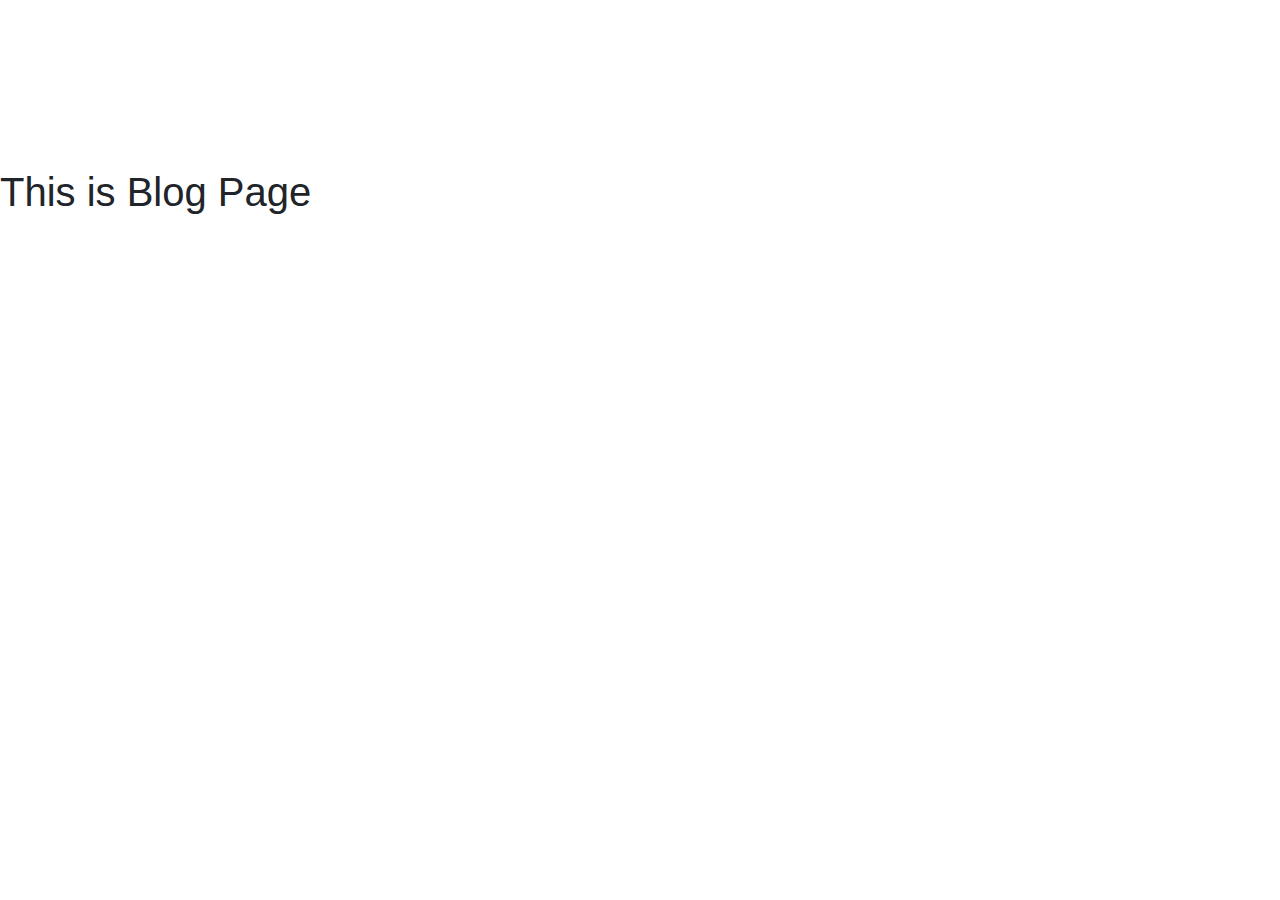
<file: Blog/index.html>
<!DOCTYPE html><html><head><meta charSet="utf-8"/><meta http-equiv="x-ua-compatible" content="ie=edge"/><meta name="viewport" content="width=device-width, initial-scale=1, shrink-to-fit=no"/><style data-href="/styles.af6d10ddaf363ffc6f25.css">.Header__menu #menuToggle{display:none}.Header__menu header{padding:60px 0;display:flex;align-items:baseline}.Header__menu .nav{justify-content:space-between;align-items:baseline}.Header__menu .nav ul{display:flex}.Header__menu .nav ul li{list-style:none;padding-left:80px}.Header__menu .nav ul li a{color:#fff;font-size:16px;font-weight:600;text-transform:uppercase;text-decoration:none}@media (max-width:1140px){.Header__menu header{display:flex;justify-content:space-between}.Header__menu .nav{display:flex;align-items:center;justify-content:center;height:100%;position:fixed;background:#5954ea;width:100%;transform:translateX(100%);transition:transform .5s;top:0;right:0;z-index:1}.Header__menu .nav ul{display:block}.Header__menu .nav ul li{padding:0}.Header__menu .nav ul li a{font-size:30px;text-align:center;color:#fff;display:block}.Header__menu .nav.active{transform:translateX(0)}.Header__menu #menuToggle{align-items:center;justify-content:space-between;border:2px solid #fff;z-index:10;display:block;width:50px;height:50px;border-radius:100%;outline:none;background-color:#fff}}@media (max-width:991px){.menu .home__page__element .content__home h1{max-width:428px}.menu .home__page__element .content__home .home__btn{margin-top:0}}@media (max-width:767px){.menu{height:689px!important}.menu .home__page__element .container .home__bg{text-align:center}.menu .home__page__element .content__home{position:inherit;left:0}.menu .home__page__element .content__home h1{max-width:100%;text-align:center;font-size:30px}.menu .home__page__element .content__home .home__btn{margin:auto}}@media (max-width:425px){.menu{height:570px!important}}

/*!
 * Bootstrap v4.5.2 (https://getbootstrap.com/)
 * Copyright 2011-2020 The Bootstrap Authors
 * Copyright 2011-2020 Twitter, Inc.
 * Licensed under MIT (https://github.com/twbs/bootstrap/blob/main/LICENSE)
 */:root{--blue:#007bff;--indigo:#6610f2;--purple:#6f42c1;--pink:#e83e8c;--red:#dc3545;--orange:#fd7e14;--yellow:#ffc107;--green:#28a745;--teal:#20c997;--cyan:#17a2b8;--white:#fff;--gray:#6c757d;--gray-dark:#343a40;--primary:#007bff;--secondary:#6c757d;--success:#28a745;--info:#17a2b8;--warning:#ffc107;--danger:#dc3545;--light:#f8f9fa;--dark:#343a40;--breakpoint-xs:0;--breakpoint-sm:576px;--breakpoint-md:768px;--breakpoint-lg:992px;--breakpoint-xl:1200px;--font-family-sans-serif:-apple-system,BlinkMacSystemFont,"Segoe UI",Roboto,"Helvetica Neue",Arial,"Noto Sans",sans-serif,"Apple Color Emoji","Segoe UI Emoji","Segoe UI Symbol","Noto Color Emoji";--font-family-monospace:SFMono-Regular,Menlo,Monaco,Consolas,"Liberation Mono","Courier New",monospace}*,:after,:before{box-sizing:border-box}html{font-family:sans-serif;line-height:1.15;-webkit-text-size-adjust:100%;-webkit-tap-highlight-color:transparent}article,aside,figcaption,figure,footer,header,hgroup,main,nav,section{display:block}body{margin:0;font-family:-apple-system,BlinkMacSystemFont,Segoe UI,Roboto,Helvetica Neue,Arial,Noto Sans,sans-serif,Apple Color Emoji,Segoe UI Emoji,Segoe UI Symbol,Noto Color Emoji;font-size:1rem;font-weight:400;line-height:1.5;color:#212529;text-align:left;background-color:#fff}[tabindex="-1"]:focus:not(:focus-visible){outline:0!important}hr{box-sizing:content-box;height:0;overflow:visible}h1,h2,h3,h4,h5,h6{margin-top:0;margin-bottom:.5rem}p{margin-top:0;margin-bottom:1rem}abbr[data-original-title],abbr[title]{text-decoration:underline;-webkit-text-decoration:underline dotted;text-decoration:underline dotted;cursor:help;border-bottom:0;-webkit-text-decoration-skip-ink:none;text-decoration-skip-ink:none}address{font-style:normal;line-height:inherit}address,dl,ol,ul{margin-bottom:1rem}dl,ol,ul{margin-top:0}ol ol,ol ul,ul ol,ul ul{margin-bottom:0}dt{font-weight:700}dd{margin-bottom:.5rem;margin-left:0}blockquote{margin:0 0 1rem}b,strong{font-weight:bolder}small{font-size:80%}sub,sup{position:relative;font-size:75%;line-height:0;vertical-align:baseline}sub{bottom:-.25em}sup{top:-.5em}a{color:#007bff;text-decoration:none;background-color:transparent}a:hover{color:#0056b3;text-decoration:underline}a:not([href]):not([class]),a:not([href]):not([class]):hover{color:inherit;text-decoration:none}code,kbd,pre,samp{font-family:SFMono-Regular,Menlo,Monaco,Consolas,Liberation Mono,Courier New,monospace;font-size:1em}pre{margin-top:0;margin-bottom:1rem;overflow:auto;-ms-overflow-style:scrollbar}figure{margin:0 0 1rem}img{border-style:none}img,svg{vertical-align:middle}svg{overflow:hidden}table{border-collapse:collapse}caption{padding-top:.75rem;padding-bottom:.75rem;color:#6c757d;text-align:left;caption-side:bottom}th{text-align:inherit}label{display:inline-block;margin-bottom:.5rem}button{border-radius:0}button:focus{outline:1px dotted;outline:5px auto -webkit-focus-ring-color}button,input,optgroup,select,textarea{margin:0;font-family:inherit;font-size:inherit;line-height:inherit}button,input{overflow:visible}button,select{text-transform:none}[role=button]{cursor:pointer}select{word-wrap:normal}[type=button],[type=reset],[type=submit],button{-webkit-appearance:button}[type=button]:not(:disabled),[type=reset]:not(:disabled),[type=submit]:not(:disabled),button:not(:disabled){cursor:pointer}[type=button]::-moz-focus-inner,[type=reset]::-moz-focus-inner,[type=submit]::-moz-focus-inner,button::-moz-focus-inner{padding:0;border-style:none}input[type=checkbox],input[type=radio]{box-sizing:border-box;padding:0}textarea{overflow:auto;resize:vertical}fieldset{min-width:0;padding:0;margin:0;border:0}legend{display:block;width:100%;max-width:100%;padding:0;margin-bottom:.5rem;font-size:1.5rem;line-height:inherit;color:inherit;white-space:normal}progress{vertical-align:baseline}[type=number]::-webkit-inner-spin-button,[type=number]::-webkit-outer-spin-button{height:auto}[type=search]{outline-offset:-2px;-webkit-appearance:none}[type=search]::-webkit-search-decoration{-webkit-appearance:none}::-webkit-file-upload-button{font:inherit;-webkit-appearance:button}output{display:inline-block}summary{display:list-item;cursor:pointer}template{display:none}[hidden]{display:none!important}.h1,.h2,.h3,.h4,.h5,.h6,h1,h2,h3,h4,h5,h6{margin-bottom:.5rem;font-weight:500;line-height:1.2}.h1,h1{font-size:2.5rem}.h2,h2{font-size:2rem}.h3,h3{font-size:1.75rem}.h4,h4{font-size:1.5rem}.h5,h5{font-size:1.25rem}.h6,h6{font-size:1rem}.lead{font-size:1.25rem;font-weight:300}.display-1{font-size:6rem}.display-1,.display-2{font-weight:300;line-height:1.2}.display-2{font-size:5.5rem}.display-3{font-size:4.5rem}.display-3,.display-4{font-weight:300;line-height:1.2}.display-4{font-size:3.5rem}hr{margin-top:1rem;margin-bottom:1rem;border:0;border-top:1px solid rgba(0,0,0,.1)}.small,small{font-size:80%;font-weight:400}.mark,mark{padding:.2em;background-color:#fcf8e3}.list-inline,.list-unstyled{padding-left:0;list-style:none}.list-inline-item{display:inline-block}.list-inline-item:not(:last-child){margin-right:.5rem}.initialism{font-size:90%;text-transform:uppercase}.blockquote{margin-bottom:1rem;font-size:1.25rem}.blockquote-footer{display:block;font-size:80%;color:#6c757d}.blockquote-footer:before{content:"\2014\A0"}.img-fluid,.img-thumbnail{max-width:100%;height:auto}.img-thumbnail{padding:.25rem;background-color:#fff;border:1px solid #dee2e6;border-radius:.25rem}.figure{display:inline-block}.figure-img{margin-bottom:.5rem;line-height:1}.figure-caption{font-size:90%;color:#6c757d}code{font-size:87.5%;color:#e83e8c;word-wrap:break-word}a>code{color:inherit}kbd{padding:.2rem .4rem;font-size:87.5%;color:#fff;background-color:#212529;border-radius:.2rem}kbd kbd{padding:0;font-size:100%;font-weight:700}pre{display:block;font-size:87.5%;color:#212529}pre code{font-size:inherit;color:inherit;word-break:normal}.pre-scrollable{max-height:340px;overflow-y:scroll}.container,.container-fluid,.container-lg,.container-md,.container-sm,.container-xl{width:100%;padding-right:15px;padding-left:15px;margin-right:auto;margin-left:auto}@media (min-width:576px){.container,.container-sm{max-width:540px}}@media (min-width:768px){.container,.container-md,.container-sm{max-width:720px}}@media (min-width:992px){.container,.container-lg,.container-md,.container-sm{max-width:960px}}@media (min-width:1200px){.container,.container-lg,.container-md,.container-sm,.container-xl{max-width:1140px}}.row{display:flex;flex-wrap:wrap;margin-right:-15px;margin-left:-15px}.no-gutters{margin-right:0;margin-left:0}.no-gutters>.col,.no-gutters>[class*=col-]{padding-right:0;padding-left:0}.col,.col-1,.col-2,.col-3,.col-4,.col-5,.col-6,.col-7,.col-8,.col-9,.col-10,.col-11,.col-12,.col-auto,.col-lg,.col-lg-1,.col-lg-2,.col-lg-3,.col-lg-4,.col-lg-5,.col-lg-6,.col-lg-7,.col-lg-8,.col-lg-9,.col-lg-10,.col-lg-11,.col-lg-12,.col-lg-auto,.col-md,.col-md-1,.col-md-2,.col-md-3,.col-md-4,.col-md-5,.col-md-6,.col-md-7,.col-md-8,.col-md-9,.col-md-10,.col-md-11,.col-md-12,.col-md-auto,.col-sm,.col-sm-1,.col-sm-2,.col-sm-3,.col-sm-4,.col-sm-5,.col-sm-6,.col-sm-7,.col-sm-8,.col-sm-9,.col-sm-10,.col-sm-11,.col-sm-12,.col-sm-auto,.col-xl,.col-xl-1,.col-xl-2,.col-xl-3,.col-xl-4,.col-xl-5,.col-xl-6,.col-xl-7,.col-xl-8,.col-xl-9,.col-xl-10,.col-xl-11,.col-xl-12,.col-xl-auto{position:relative;width:100%;padding-right:15px;padding-left:15px}.col{flex-basis:0;flex-grow:1;max-width:100%}.row-cols-1>*{flex:0 0 100%;max-width:100%}.row-cols-2>*{flex:0 0 50%;max-width:50%}.row-cols-3>*{flex:0 0 33.333333%;max-width:33.333333%}.row-cols-4>*{flex:0 0 25%;max-width:25%}.row-cols-5>*{flex:0 0 20%;max-width:20%}.row-cols-6>*{flex:0 0 16.666667%;max-width:16.666667%}.col-auto{flex:0 0 auto;width:auto;max-width:100%}.col-1{flex:0 0 8.333333%;max-width:8.333333%}.col-2{flex:0 0 16.666667%;max-width:16.666667%}.col-3{flex:0 0 25%;max-width:25%}.col-4{flex:0 0 33.333333%;max-width:33.333333%}.col-5{flex:0 0 41.666667%;max-width:41.666667%}.col-6{flex:0 0 50%;max-width:50%}.col-7{flex:0 0 58.333333%;max-width:58.333333%}.col-8{flex:0 0 66.666667%;max-width:66.666667%}.col-9{flex:0 0 75%;max-width:75%}.col-10{flex:0 0 83.333333%;max-width:83.333333%}.col-11{flex:0 0 91.666667%;max-width:91.666667%}.col-12{flex:0 0 100%;max-width:100%}.order-first{order:-1}.order-last{order:13}.order-0{order:0}.order-1{order:1}.order-2{order:2}.order-3{order:3}.order-4{order:4}.order-5{order:5}.order-6{order:6}.order-7{order:7}.order-8{order:8}.order-9{order:9}.order-10{order:10}.order-11{order:11}.order-12{order:12}.offset-1{margin-left:8.333333%}.offset-2{margin-left:16.666667%}.offset-3{margin-left:25%}.offset-4{margin-left:33.333333%}.offset-5{margin-left:41.666667%}.offset-6{margin-left:50%}.offset-7{margin-left:58.333333%}.offset-8{margin-left:66.666667%}.offset-9{margin-left:75%}.offset-10{margin-left:83.333333%}.offset-11{margin-left:91.666667%}@media (min-width:576px){.col-sm{flex-basis:0;flex-grow:1;max-width:100%}.row-cols-sm-1>*{flex:0 0 100%;max-width:100%}.row-cols-sm-2>*{flex:0 0 50%;max-width:50%}.row-cols-sm-3>*{flex:0 0 33.333333%;max-width:33.333333%}.row-cols-sm-4>*{flex:0 0 25%;max-width:25%}.row-cols-sm-5>*{flex:0 0 20%;max-width:20%}.row-cols-sm-6>*{flex:0 0 16.666667%;max-width:16.666667%}.col-sm-auto{flex:0 0 auto;width:auto;max-width:100%}.col-sm-1{flex:0 0 8.333333%;max-width:8.333333%}.col-sm-2{flex:0 0 16.666667%;max-width:16.666667%}.col-sm-3{flex:0 0 25%;max-width:25%}.col-sm-4{flex:0 0 33.333333%;max-width:33.333333%}.col-sm-5{flex:0 0 41.666667%;max-width:41.666667%}.col-sm-6{flex:0 0 50%;max-width:50%}.col-sm-7{flex:0 0 58.333333%;max-width:58.333333%}.col-sm-8{flex:0 0 66.666667%;max-width:66.666667%}.col-sm-9{flex:0 0 75%;max-width:75%}.col-sm-10{flex:0 0 83.333333%;max-width:83.333333%}.col-sm-11{flex:0 0 91.666667%;max-width:91.666667%}.col-sm-12{flex:0 0 100%;max-width:100%}.order-sm-first{order:-1}.order-sm-last{order:13}.order-sm-0{order:0}.order-sm-1{order:1}.order-sm-2{order:2}.order-sm-3{order:3}.order-sm-4{order:4}.order-sm-5{order:5}.order-sm-6{order:6}.order-sm-7{order:7}.order-sm-8{order:8}.order-sm-9{order:9}.order-sm-10{order:10}.order-sm-11{order:11}.order-sm-12{order:12}.offset-sm-0{margin-left:0}.offset-sm-1{margin-left:8.333333%}.offset-sm-2{margin-left:16.666667%}.offset-sm-3{margin-left:25%}.offset-sm-4{margin-left:33.333333%}.offset-sm-5{margin-left:41.666667%}.offset-sm-6{margin-left:50%}.offset-sm-7{margin-left:58.333333%}.offset-sm-8{margin-left:66.666667%}.offset-sm-9{margin-left:75%}.offset-sm-10{margin-left:83.333333%}.offset-sm-11{margin-left:91.666667%}}@media (min-width:768px){.col-md{flex-basis:0;flex-grow:1;max-width:100%}.row-cols-md-1>*{flex:0 0 100%;max-width:100%}.row-cols-md-2>*{flex:0 0 50%;max-width:50%}.row-cols-md-3>*{flex:0 0 33.333333%;max-width:33.333333%}.row-cols-md-4>*{flex:0 0 25%;max-width:25%}.row-cols-md-5>*{flex:0 0 20%;max-width:20%}.row-cols-md-6>*{flex:0 0 16.666667%;max-width:16.666667%}.col-md-auto{flex:0 0 auto;width:auto;max-width:100%}.col-md-1{flex:0 0 8.333333%;max-width:8.333333%}.col-md-2{flex:0 0 16.666667%;max-width:16.666667%}.col-md-3{flex:0 0 25%;max-width:25%}.col-md-4{flex:0 0 33.333333%;max-width:33.333333%}.col-md-5{flex:0 0 41.666667%;max-width:41.666667%}.col-md-6{flex:0 0 50%;max-width:50%}.col-md-7{flex:0 0 58.333333%;max-width:58.333333%}.col-md-8{flex:0 0 66.666667%;max-width:66.666667%}.col-md-9{flex:0 0 75%;max-width:75%}.col-md-10{flex:0 0 83.333333%;max-width:83.333333%}.col-md-11{flex:0 0 91.666667%;max-width:91.666667%}.col-md-12{flex:0 0 100%;max-width:100%}.order-md-first{order:-1}.order-md-last{order:13}.order-md-0{order:0}.order-md-1{order:1}.order-md-2{order:2}.order-md-3{order:3}.order-md-4{order:4}.order-md-5{order:5}.order-md-6{order:6}.order-md-7{order:7}.order-md-8{order:8}.order-md-9{order:9}.order-md-10{order:10}.order-md-11{order:11}.order-md-12{order:12}.offset-md-0{margin-left:0}.offset-md-1{margin-left:8.333333%}.offset-md-2{margin-left:16.666667%}.offset-md-3{margin-left:25%}.offset-md-4{margin-left:33.333333%}.offset-md-5{margin-left:41.666667%}.offset-md-6{margin-left:50%}.offset-md-7{margin-left:58.333333%}.offset-md-8{margin-left:66.666667%}.offset-md-9{margin-left:75%}.offset-md-10{margin-left:83.333333%}.offset-md-11{margin-left:91.666667%}}@media (min-width:992px){.col-lg{flex-basis:0;flex-grow:1;max-width:100%}.row-cols-lg-1>*{flex:0 0 100%;max-width:100%}.row-cols-lg-2>*{flex:0 0 50%;max-width:50%}.row-cols-lg-3>*{flex:0 0 33.333333%;max-width:33.333333%}.row-cols-lg-4>*{flex:0 0 25%;max-width:25%}.row-cols-lg-5>*{flex:0 0 20%;max-width:20%}.row-cols-lg-6>*{flex:0 0 16.666667%;max-width:16.666667%}.col-lg-auto{flex:0 0 auto;width:auto;max-width:100%}.col-lg-1{flex:0 0 8.333333%;max-width:8.333333%}.col-lg-2{flex:0 0 16.666667%;max-width:16.666667%}.col-lg-3{flex:0 0 25%;max-width:25%}.col-lg-4{flex:0 0 33.333333%;max-width:33.333333%}.col-lg-5{flex:0 0 41.666667%;max-width:41.666667%}.col-lg-6{flex:0 0 50%;max-width:50%}.col-lg-7{flex:0 0 58.333333%;max-width:58.333333%}.col-lg-8{flex:0 0 66.666667%;max-width:66.666667%}.col-lg-9{flex:0 0 75%;max-width:75%}.col-lg-10{flex:0 0 83.333333%;max-width:83.333333%}.col-lg-11{flex:0 0 91.666667%;max-width:91.666667%}.col-lg-12{flex:0 0 100%;max-width:100%}.order-lg-first{order:-1}.order-lg-last{order:13}.order-lg-0{order:0}.order-lg-1{order:1}.order-lg-2{order:2}.order-lg-3{order:3}.order-lg-4{order:4}.order-lg-5{order:5}.order-lg-6{order:6}.order-lg-7{order:7}.order-lg-8{order:8}.order-lg-9{order:9}.order-lg-10{order:10}.order-lg-11{order:11}.order-lg-12{order:12}.offset-lg-0{margin-left:0}.offset-lg-1{margin-left:8.333333%}.offset-lg-2{margin-left:16.666667%}.offset-lg-3{margin-left:25%}.offset-lg-4{margin-left:33.333333%}.offset-lg-5{margin-left:41.666667%}.offset-lg-6{margin-left:50%}.offset-lg-7{margin-left:58.333333%}.offset-lg-8{margin-left:66.666667%}.offset-lg-9{margin-left:75%}.offset-lg-10{margin-left:83.333333%}.offset-lg-11{margin-left:91.666667%}}@media (min-width:1200px){.col-xl{flex-basis:0;flex-grow:1;max-width:100%}.row-cols-xl-1>*{flex:0 0 100%;max-width:100%}.row-cols-xl-2>*{flex:0 0 50%;max-width:50%}.row-cols-xl-3>*{flex:0 0 33.333333%;max-width:33.333333%}.row-cols-xl-4>*{flex:0 0 25%;max-width:25%}.row-cols-xl-5>*{flex:0 0 20%;max-width:20%}.row-cols-xl-6>*{flex:0 0 16.666667%;max-width:16.666667%}.col-xl-auto{flex:0 0 auto;width:auto;max-width:100%}.col-xl-1{flex:0 0 8.333333%;max-width:8.333333%}.col-xl-2{flex:0 0 16.666667%;max-width:16.666667%}.col-xl-3{flex:0 0 25%;max-width:25%}.col-xl-4{flex:0 0 33.333333%;max-width:33.333333%}.col-xl-5{flex:0 0 41.666667%;max-width:41.666667%}.col-xl-6{flex:0 0 50%;max-width:50%}.col-xl-7{flex:0 0 58.333333%;max-width:58.333333%}.col-xl-8{flex:0 0 66.666667%;max-width:66.666667%}.col-xl-9{flex:0 0 75%;max-width:75%}.col-xl-10{flex:0 0 83.333333%;max-width:83.333333%}.col-xl-11{flex:0 0 91.666667%;max-width:91.666667%}.col-xl-12{flex:0 0 100%;max-width:100%}.order-xl-first{order:-1}.order-xl-last{order:13}.order-xl-0{order:0}.order-xl-1{order:1}.order-xl-2{order:2}.order-xl-3{order:3}.order-xl-4{order:4}.order-xl-5{order:5}.order-xl-6{order:6}.order-xl-7{order:7}.order-xl-8{order:8}.order-xl-9{order:9}.order-xl-10{order:10}.order-xl-11{order:11}.order-xl-12{order:12}.offset-xl-0{margin-left:0}.offset-xl-1{margin-left:8.333333%}.offset-xl-2{margin-left:16.666667%}.offset-xl-3{margin-left:25%}.offset-xl-4{margin-left:33.333333%}.offset-xl-5{margin-left:41.666667%}.offset-xl-6{margin-left:50%}.offset-xl-7{margin-left:58.333333%}.offset-xl-8{margin-left:66.666667%}.offset-xl-9{margin-left:75%}.offset-xl-10{margin-left:83.333333%}.offset-xl-11{margin-left:91.666667%}}.table{width:100%;margin-bottom:1rem;color:#212529}.table td,.table th{padding:.75rem;vertical-align:top;border-top:1px solid #dee2e6}.table thead th{vertical-align:bottom;border-bottom:2px solid #dee2e6}.table tbody+tbody{border-top:2px solid #dee2e6}.table-sm td,.table-sm th{padding:.3rem}.table-bordered,.table-bordered td,.table-bordered th{border:1px solid #dee2e6}.table-bordered thead td,.table-bordered thead th{border-bottom-width:2px}.table-borderless tbody+tbody,.table-borderless td,.table-borderless th,.table-borderless thead th{border:0}.table-striped tbody tr:nth-of-type(odd){background-color:rgba(0,0,0,.05)}.table-hover tbody tr:hover{color:#212529;background-color:rgba(0,0,0,.075)}.table-primary,.table-primary>td,.table-primary>th{background-color:#b8daff}.table-primary tbody+tbody,.table-primary td,.table-primary th,.table-primary thead th{border-color:#7abaff}.table-hover .table-primary:hover,.table-hover .table-primary:hover>td,.table-hover .table-primary:hover>th{background-color:#9fcdff}.table-secondary,.table-secondary>td,.table-secondary>th{background-color:#d6d8db}.table-secondary tbody+tbody,.table-secondary td,.table-secondary th,.table-secondary thead th{border-color:#b3b7bb}.table-hover .table-secondary:hover,.table-hover .table-secondary:hover>td,.table-hover .table-secondary:hover>th{background-color:#c8cbcf}.table-success,.table-success>td,.table-success>th{background-color:#c3e6cb}.table-success tbody+tbody,.table-success td,.table-success th,.table-success thead th{border-color:#8fd19e}.table-hover .table-success:hover,.table-hover .table-success:hover>td,.table-hover .table-success:hover>th{background-color:#b1dfbb}.table-info,.table-info>td,.table-info>th{background-color:#bee5eb}.table-info tbody+tbody,.table-info td,.table-info th,.table-info thead th{border-color:#86cfda}.table-hover .table-info:hover,.table-hover .table-info:hover>td,.table-hover .table-info:hover>th{background-color:#abdde5}.table-warning,.table-warning>td,.table-warning>th{background-color:#ffeeba}.table-warning tbody+tbody,.table-warning td,.table-warning th,.table-warning thead th{border-color:#ffdf7e}.table-hover .table-warning:hover,.table-hover .table-warning:hover>td,.table-hover .table-warning:hover>th{background-color:#ffe8a1}.table-danger,.table-danger>td,.table-danger>th{background-color:#f5c6cb}.table-danger tbody+tbody,.table-danger td,.table-danger th,.table-danger thead th{border-color:#ed969e}.table-hover .table-danger:hover,.table-hover .table-danger:hover>td,.table-hover .table-danger:hover>th{background-color:#f1b0b7}.table-light,.table-light>td,.table-light>th{background-color:#fdfdfe}.table-light tbody+tbody,.table-light td,.table-light th,.table-light thead th{border-color:#fbfcfc}.table-hover .table-light:hover,.table-hover .table-light:hover>td,.table-hover .table-light:hover>th{background-color:#ececf6}.table-dark,.table-dark>td,.table-dark>th{background-color:#c6c8ca}.table-dark tbody+tbody,.table-dark td,.table-dark th,.table-dark thead th{border-color:#95999c}.table-hover .table-dark:hover,.table-hover .table-dark:hover>td,.table-hover .table-dark:hover>th{background-color:#b9bbbe}.table-active,.table-active>td,.table-active>th,.table-hover .table-active:hover,.table-hover .table-active:hover>td,.table-hover .table-active:hover>th{background-color:rgba(0,0,0,.075)}.table .thead-dark th{color:#fff;background-color:#343a40;border-color:#454d55}.table .thead-light th{color:#495057;background-color:#e9ecef;border-color:#dee2e6}.table-dark{color:#fff;background-color:#343a40}.table-dark td,.table-dark th,.table-dark thead th{border-color:#454d55}.table-dark.table-bordered{border:0}.table-dark.table-striped tbody tr:nth-of-type(odd){background-color:hsla(0,0%,100%,.05)}.table-dark.table-hover tbody tr:hover{color:#fff;background-color:hsla(0,0%,100%,.075)}@media (max-width:575.98px){.table-responsive-sm{display:block;width:100%;overflow-x:auto;-webkit-overflow-scrolling:touch}.table-responsive-sm>.table-bordered{border:0}}@media (max-width:767.98px){.table-responsive-md{display:block;width:100%;overflow-x:auto;-webkit-overflow-scrolling:touch}.table-responsive-md>.table-bordered{border:0}}@media (max-width:991.98px){.table-responsive-lg{display:block;width:100%;overflow-x:auto;-webkit-overflow-scrolling:touch}.table-responsive-lg>.table-bordered{border:0}}@media (max-width:1199.98px){.table-responsive-xl{display:block;width:100%;overflow-x:auto;-webkit-overflow-scrolling:touch}.table-responsive-xl>.table-bordered{border:0}}.table-responsive{display:block;width:100%;overflow-x:auto;-webkit-overflow-scrolling:touch}.table-responsive>.table-bordered{border:0}.form-control{display:block;width:100%;height:calc(1.5em + .75rem + 2px);padding:.375rem .75rem;font-size:1rem;font-weight:400;line-height:1.5;color:#495057;background-color:#fff;background-clip:padding-box;border:1px solid #ced4da;border-radius:.25rem;transition:border-color .15s ease-in-out,box-shadow .15s ease-in-out}@media (prefers-reduced-motion:reduce){.form-control{transition:none}}.form-control::-ms-expand{background-color:transparent;border:0}.form-control:-moz-focusring{color:transparent;text-shadow:0 0 0 #495057}.form-control:focus{color:#495057;background-color:#fff;border-color:#80bdff;outline:0;box-shadow:0 0 0 .2rem rgba(0,123,255,.25)}.form-control::-webkit-input-placeholder{color:#6c757d;opacity:1}.form-control:-ms-input-placeholder{color:#6c757d;opacity:1}.form-control::-ms-input-placeholder{color:#6c757d;opacity:1}.form-control::placeholder{color:#6c757d;opacity:1}.form-control:disabled,.form-control[readonly]{background-color:#e9ecef;opacity:1}input[type=date].form-control,input[type=datetime-local].form-control,input[type=month].form-control,input[type=time].form-control{-webkit-appearance:none;-moz-appearance:none;appearance:none}select.form-control:focus::-ms-value{color:#495057;background-color:#fff}.form-control-file,.form-control-range{display:block;width:100%}.col-form-label{padding-top:calc(.375rem + 1px);padding-bottom:calc(.375rem + 1px);margin-bottom:0;font-size:inherit;line-height:1.5}.col-form-label-lg{padding-top:calc(.5rem + 1px);padding-bottom:calc(.5rem + 1px);font-size:1.25rem;line-height:1.5}.col-form-label-sm{padding-top:calc(.25rem + 1px);padding-bottom:calc(.25rem + 1px);font-size:.875rem;line-height:1.5}.form-control-plaintext{display:block;width:100%;padding:.375rem 0;margin-bottom:0;font-size:1rem;line-height:1.5;color:#212529;background-color:transparent;border:solid transparent;border-width:1px 0}.form-control-plaintext.form-control-lg,.form-control-plaintext.form-control-sm{padding-right:0;padding-left:0}.form-control-sm{height:calc(1.5em + .5rem + 2px);padding:.25rem .5rem;font-size:.875rem;line-height:1.5;border-radius:.2rem}.form-control-lg{height:calc(1.5em + 1rem + 2px);padding:.5rem 1rem;font-size:1.25rem;line-height:1.5;border-radius:.3rem}select.form-control[multiple],select.form-control[size],textarea.form-control{height:auto}.form-group{margin-bottom:1rem}.form-text{display:block;margin-top:.25rem}.form-row{display:flex;flex-wrap:wrap;margin-right:-5px;margin-left:-5px}.form-row>.col,.form-row>[class*=col-]{padding-right:5px;padding-left:5px}.form-check{position:relative;display:block;padding-left:1.25rem}.form-check-input{position:absolute;margin-top:.3rem;margin-left:-1.25rem}.form-check-input:disabled~.form-check-label,.form-check-input[disabled]~.form-check-label{color:#6c757d}.form-check-label{margin-bottom:0}.form-check-inline{display:inline-flex;align-items:center;padding-left:0;margin-right:.75rem}.form-check-inline .form-check-input{position:static;margin-top:0;margin-right:.3125rem;margin-left:0}.valid-feedback{display:none;width:100%;margin-top:.25rem;font-size:80%;color:#28a745}.valid-tooltip{position:absolute;top:100%;left:0;z-index:5;display:none;max-width:100%;padding:.25rem .5rem;margin-top:.1rem;font-size:.875rem;line-height:1.5;color:#fff;background-color:rgba(40,167,69,.9);border-radius:.25rem}.is-valid~.valid-feedback,.is-valid~.valid-tooltip,.was-validated :valid~.valid-feedback,.was-validated :valid~.valid-tooltip{display:block}.form-control.is-valid,.was-validated .form-control:valid{border-color:#28a745;padding-right:calc(1.5em + .75rem);background-image:url("data:image/svg+xml;charset=utf-8,%3Csvg xmlns='http://www.w3.org/2000/svg' width='8' height='8' viewBox='0 0 8 8'%3E%3Cpath fill='%2328a745' d='M2.3 6.73L.6 4.53c-.4-1.04.46-1.4 1.1-.8l1.1 1.4 3.4-3.8c.6-.63 1.6-.27 1.2.7l-4 4.6c-.43.5-.8.4-1.1.1z'/%3E%3C/svg%3E");background-repeat:no-repeat;background-position:right calc(.375em + .1875rem) center;background-size:calc(.75em + .375rem) calc(.75em + .375rem)}.form-control.is-valid:focus,.was-validated .form-control:valid:focus{border-color:#28a745;box-shadow:0 0 0 .2rem rgba(40,167,69,.25)}.was-validated textarea.form-control:valid,textarea.form-control.is-valid{padding-right:calc(1.5em + .75rem);background-position:top calc(.375em + .1875rem) right calc(.375em + .1875rem)}.custom-select.is-valid,.was-validated .custom-select:valid{border-color:#28a745;padding-right:calc(.75em + 2.3125rem);background:url("data:image/svg+xml;charset=utf-8,%3Csvg xmlns='http://www.w3.org/2000/svg' width='4' height='5' viewBox='0 0 4 5'%3E%3Cpath fill='%23343a40' d='M2 0L0 2h4zm0 5L0 3h4z'/%3E%3C/svg%3E") no-repeat right .75rem center/8px 10px,url("data:image/svg+xml;charset=utf-8,%3Csvg xmlns='http://www.w3.org/2000/svg' width='8' height='8' viewBox='0 0 8 8'%3E%3Cpath fill='%2328a745' d='M2.3 6.73L.6 4.53c-.4-1.04.46-1.4 1.1-.8l1.1 1.4 3.4-3.8c.6-.63 1.6-.27 1.2.7l-4 4.6c-.43.5-.8.4-1.1.1z'/%3E%3C/svg%3E") #fff no-repeat center right 1.75rem/calc(.75em + .375rem) calc(.75em + .375rem)}.custom-select.is-valid:focus,.was-validated .custom-select:valid:focus{border-color:#28a745;box-shadow:0 0 0 .2rem rgba(40,167,69,.25)}.form-check-input.is-valid~.form-check-label,.was-validated .form-check-input:valid~.form-check-label{color:#28a745}.form-check-input.is-valid~.valid-feedback,.form-check-input.is-valid~.valid-tooltip,.was-validated .form-check-input:valid~.valid-feedback,.was-validated .form-check-input:valid~.valid-tooltip{display:block}.custom-control-input.is-valid~.custom-control-label,.was-validated .custom-control-input:valid~.custom-control-label{color:#28a745}.custom-control-input.is-valid~.custom-control-label:before,.was-validated .custom-control-input:valid~.custom-control-label:before{border-color:#28a745}.custom-control-input.is-valid:checked~.custom-control-label:before,.was-validated .custom-control-input:valid:checked~.custom-control-label:before{border-color:#34ce57;background-color:#34ce57}.custom-control-input.is-valid:focus~.custom-control-label:before,.was-validated .custom-control-input:valid:focus~.custom-control-label:before{box-shadow:0 0 0 .2rem rgba(40,167,69,.25)}.custom-control-input.is-valid:focus:not(:checked)~.custom-control-label:before,.custom-file-input.is-valid~.custom-file-label,.was-validated .custom-control-input:valid:focus:not(:checked)~.custom-control-label:before,.was-validated .custom-file-input:valid~.custom-file-label{border-color:#28a745}.custom-file-input.is-valid:focus~.custom-file-label,.was-validated .custom-file-input:valid:focus~.custom-file-label{border-color:#28a745;box-shadow:0 0 0 .2rem rgba(40,167,69,.25)}.invalid-feedback{display:none;width:100%;margin-top:.25rem;font-size:80%;color:#dc3545}.invalid-tooltip{position:absolute;top:100%;left:0;z-index:5;display:none;max-width:100%;padding:.25rem .5rem;margin-top:.1rem;font-size:.875rem;line-height:1.5;color:#fff;background-color:rgba(220,53,69,.9);border-radius:.25rem}.is-invalid~.invalid-feedback,.is-invalid~.invalid-tooltip,.was-validated :invalid~.invalid-feedback,.was-validated :invalid~.invalid-tooltip{display:block}.form-control.is-invalid,.was-validated .form-control:invalid{border-color:#dc3545;padding-right:calc(1.5em + .75rem);background-image:url("data:image/svg+xml;charset=utf-8,%3Csvg xmlns='http://www.w3.org/2000/svg' width='12' height='12' fill='none' stroke='%23dc3545' viewBox='0 0 12 12'%3E%3Ccircle cx='6' cy='6' r='4.5'/%3E%3Cpath stroke-linejoin='round' d='M5.8 3.6h.4L6 6.5z'/%3E%3Ccircle cx='6' cy='8.2' r='.6' fill='%23dc3545' stroke='none'/%3E%3C/svg%3E");background-repeat:no-repeat;background-position:right calc(.375em + .1875rem) center;background-size:calc(.75em + .375rem) calc(.75em + .375rem)}.form-control.is-invalid:focus,.was-validated .form-control:invalid:focus{border-color:#dc3545;box-shadow:0 0 0 .2rem rgba(220,53,69,.25)}.was-validated textarea.form-control:invalid,textarea.form-control.is-invalid{padding-right:calc(1.5em + .75rem);background-position:top calc(.375em + .1875rem) right calc(.375em + .1875rem)}.custom-select.is-invalid,.was-validated .custom-select:invalid{border-color:#dc3545;padding-right:calc(.75em + 2.3125rem);background:url("data:image/svg+xml;charset=utf-8,%3Csvg xmlns='http://www.w3.org/2000/svg' width='4' height='5' viewBox='0 0 4 5'%3E%3Cpath fill='%23343a40' d='M2 0L0 2h4zm0 5L0 3h4z'/%3E%3C/svg%3E") no-repeat right .75rem center/8px 10px,url("data:image/svg+xml;charset=utf-8,%3Csvg xmlns='http://www.w3.org/2000/svg' width='12' height='12' fill='none' stroke='%23dc3545' viewBox='0 0 12 12'%3E%3Ccircle cx='6' cy='6' r='4.5'/%3E%3Cpath stroke-linejoin='round' d='M5.8 3.6h.4L6 6.5z'/%3E%3Ccircle cx='6' cy='8.2' r='.6' fill='%23dc3545' stroke='none'/%3E%3C/svg%3E") #fff no-repeat center right 1.75rem/calc(.75em + .375rem) calc(.75em + .375rem)}.custom-select.is-invalid:focus,.was-validated .custom-select:invalid:focus{border-color:#dc3545;box-shadow:0 0 0 .2rem rgba(220,53,69,.25)}.form-check-input.is-invalid~.form-check-label,.was-validated .form-check-input:invalid~.form-check-label{color:#dc3545}.form-check-input.is-invalid~.invalid-feedback,.form-check-input.is-invalid~.invalid-tooltip,.was-validated .form-check-input:invalid~.invalid-feedback,.was-validated .form-check-input:invalid~.invalid-tooltip{display:block}.custom-control-input.is-invalid~.custom-control-label,.was-validated .custom-control-input:invalid~.custom-control-label{color:#dc3545}.custom-control-input.is-invalid~.custom-control-label:before,.was-validated .custom-control-input:invalid~.custom-control-label:before{border-color:#dc3545}.custom-control-input.is-invalid:checked~.custom-control-label:before,.was-validated .custom-control-input:invalid:checked~.custom-control-label:before{border-color:#e4606d;background-color:#e4606d}.custom-control-input.is-invalid:focus~.custom-control-label:before,.was-validated .custom-control-input:invalid:focus~.custom-control-label:before{box-shadow:0 0 0 .2rem rgba(220,53,69,.25)}.custom-control-input.is-invalid:focus:not(:checked)~.custom-control-label:before,.custom-file-input.is-invalid~.custom-file-label,.was-validated .custom-control-input:invalid:focus:not(:checked)~.custom-control-label:before,.was-validated .custom-file-input:invalid~.custom-file-label{border-color:#dc3545}.custom-file-input.is-invalid:focus~.custom-file-label,.was-validated .custom-file-input:invalid:focus~.custom-file-label{border-color:#dc3545;box-shadow:0 0 0 .2rem rgba(220,53,69,.25)}.form-inline{display:flex;flex-flow:row wrap;align-items:center}.form-inline .form-check{width:100%}@media (min-width:576px){.form-inline label{justify-content:center}.form-inline .form-group,.form-inline label{display:flex;align-items:center;margin-bottom:0}.form-inline .form-group{flex:0 0 auto;flex-flow:row wrap}.form-inline .form-control{display:inline-block;width:auto;vertical-align:middle}.form-inline .form-control-plaintext{display:inline-block}.form-inline .custom-select,.form-inline .input-group{width:auto}.form-inline .form-check{display:flex;align-items:center;justify-content:center;width:auto;padding-left:0}.form-inline .form-check-input{position:relative;flex-shrink:0;margin-top:0;margin-right:.25rem;margin-left:0}.form-inline .custom-control{align-items:center;justify-content:center}.form-inline .custom-control-label{margin-bottom:0}}.btn{display:inline-block;font-weight:400;color:#212529;text-align:center;vertical-align:middle;-webkit-user-select:none;-ms-user-select:none;user-select:none;background-color:transparent;border:1px solid transparent;padding:.375rem .75rem;font-size:1rem;line-height:1.5;border-radius:.25rem;transition:color .15s ease-in-out,background-color .15s ease-in-out,border-color .15s ease-in-out,box-shadow .15s ease-in-out}@media (prefers-reduced-motion:reduce){.btn{transition:none}}.btn:hover{color:#212529;text-decoration:none}.btn.focus,.btn:focus{outline:0;box-shadow:0 0 0 .2rem rgba(0,123,255,.25)}.btn.disabled,.btn:disabled{opacity:.65}.btn:not(:disabled):not(.disabled){cursor:pointer}a.btn.disabled,fieldset:disabled a.btn{pointer-events:none}.btn-primary{color:#fff;background-color:#007bff;border-color:#007bff}.btn-primary.focus,.btn-primary:focus,.btn-primary:hover{color:#fff;background-color:#0069d9;border-color:#0062cc}.btn-primary.focus,.btn-primary:focus{box-shadow:0 0 0 .2rem rgba(38,143,255,.5)}.btn-primary.disabled,.btn-primary:disabled{color:#fff;background-color:#007bff;border-color:#007bff}.btn-primary:not(:disabled):not(.disabled).active,.btn-primary:not(:disabled):not(.disabled):active,.show>.btn-primary.dropdown-toggle{color:#fff;background-color:#0062cc;border-color:#005cbf}.btn-primary:not(:disabled):not(.disabled).active:focus,.btn-primary:not(:disabled):not(.disabled):active:focus,.show>.btn-primary.dropdown-toggle:focus{box-shadow:0 0 0 .2rem rgba(38,143,255,.5)}.btn-secondary{color:#fff;background-color:#6c757d;border-color:#6c757d}.btn-secondary.focus,.btn-secondary:focus,.btn-secondary:hover{color:#fff;background-color:#5a6268;border-color:#545b62}.btn-secondary.focus,.btn-secondary:focus{box-shadow:0 0 0 .2rem rgba(130,138,145,.5)}.btn-secondary.disabled,.btn-secondary:disabled{color:#fff;background-color:#6c757d;border-color:#6c757d}.btn-secondary:not(:disabled):not(.disabled).active,.btn-secondary:not(:disabled):not(.disabled):active,.show>.btn-secondary.dropdown-toggle{color:#fff;background-color:#545b62;border-color:#4e555b}.btn-secondary:not(:disabled):not(.disabled).active:focus,.btn-secondary:not(:disabled):not(.disabled):active:focus,.show>.btn-secondary.dropdown-toggle:focus{box-shadow:0 0 0 .2rem rgba(130,138,145,.5)}.btn-success{color:#fff;background-color:#28a745;border-color:#28a745}.btn-success.focus,.btn-success:focus,.btn-success:hover{color:#fff;background-color:#218838;border-color:#1e7e34}.btn-success.focus,.btn-success:focus{box-shadow:0 0 0 .2rem rgba(72,180,97,.5)}.btn-success.disabled,.btn-success:disabled{color:#fff;background-color:#28a745;border-color:#28a745}.btn-success:not(:disabled):not(.disabled).active,.btn-success:not(:disabled):not(.disabled):active,.show>.btn-success.dropdown-toggle{color:#fff;background-color:#1e7e34;border-color:#1c7430}.btn-success:not(:disabled):not(.disabled).active:focus,.btn-success:not(:disabled):not(.disabled):active:focus,.show>.btn-success.dropdown-toggle:focus{box-shadow:0 0 0 .2rem rgba(72,180,97,.5)}.btn-info{color:#fff;background-color:#17a2b8;border-color:#17a2b8}.btn-info.focus,.btn-info:focus,.btn-info:hover{color:#fff;background-color:#138496;border-color:#117a8b}.btn-info.focus,.btn-info:focus{box-shadow:0 0 0 .2rem rgba(58,176,195,.5)}.btn-info.disabled,.btn-info:disabled{color:#fff;background-color:#17a2b8;border-color:#17a2b8}.btn-info:not(:disabled):not(.disabled).active,.btn-info:not(:disabled):not(.disabled):active,.show>.btn-info.dropdown-toggle{color:#fff;background-color:#117a8b;border-color:#10707f}.btn-info:not(:disabled):not(.disabled).active:focus,.btn-info:not(:disabled):not(.disabled):active:focus,.show>.btn-info.dropdown-toggle:focus{box-shadow:0 0 0 .2rem rgba(58,176,195,.5)}.btn-warning{color:#212529;background-color:#ffc107;border-color:#ffc107}.btn-warning.focus,.btn-warning:focus,.btn-warning:hover{color:#212529;background-color:#e0a800;border-color:#d39e00}.btn-warning.focus,.btn-warning:focus{box-shadow:0 0 0 .2rem rgba(222,170,12,.5)}.btn-warning.disabled,.btn-warning:disabled{color:#212529;background-color:#ffc107;border-color:#ffc107}.btn-warning:not(:disabled):not(.disabled).active,.btn-warning:not(:disabled):not(.disabled):active,.show>.btn-warning.dropdown-toggle{color:#212529;background-color:#d39e00;border-color:#c69500}.btn-warning:not(:disabled):not(.disabled).active:focus,.btn-warning:not(:disabled):not(.disabled):active:focus,.show>.btn-warning.dropdown-toggle:focus{box-shadow:0 0 0 .2rem rgba(222,170,12,.5)}.btn-danger{color:#fff;background-color:#dc3545;border-color:#dc3545}.btn-danger.focus,.btn-danger:focus,.btn-danger:hover{color:#fff;background-color:#c82333;border-color:#bd2130}.btn-danger.focus,.btn-danger:focus{box-shadow:0 0 0 .2rem rgba(225,83,97,.5)}.btn-danger.disabled,.btn-danger:disabled{color:#fff;background-color:#dc3545;border-color:#dc3545}.btn-danger:not(:disabled):not(.disabled).active,.btn-danger:not(:disabled):not(.disabled):active,.show>.btn-danger.dropdown-toggle{color:#fff;background-color:#bd2130;border-color:#b21f2d}.btn-danger:not(:disabled):not(.disabled).active:focus,.btn-danger:not(:disabled):not(.disabled):active:focus,.show>.btn-danger.dropdown-toggle:focus{box-shadow:0 0 0 .2rem rgba(225,83,97,.5)}.btn-light{color:#212529;background-color:#f8f9fa;border-color:#f8f9fa}.btn-light.focus,.btn-light:focus,.btn-light:hover{color:#212529;background-color:#e2e6ea;border-color:#dae0e5}.btn-light.focus,.btn-light:focus{box-shadow:0 0 0 .2rem rgba(216,217,219,.5)}.btn-light.disabled,.btn-light:disabled{color:#212529;background-color:#f8f9fa;border-color:#f8f9fa}.btn-light:not(:disabled):not(.disabled).active,.btn-light:not(:disabled):not(.disabled):active,.show>.btn-light.dropdown-toggle{color:#212529;background-color:#dae0e5;border-color:#d3d9df}.btn-light:not(:disabled):not(.disabled).active:focus,.btn-light:not(:disabled):not(.disabled):active:focus,.show>.btn-light.dropdown-toggle:focus{box-shadow:0 0 0 .2rem rgba(216,217,219,.5)}.btn-dark{color:#fff;background-color:#343a40;border-color:#343a40}.btn-dark.focus,.btn-dark:focus,.btn-dark:hover{color:#fff;background-color:#23272b;border-color:#1d2124}.btn-dark.focus,.btn-dark:focus{box-shadow:0 0 0 .2rem rgba(82,88,93,.5)}.btn-dark.disabled,.btn-dark:disabled{color:#fff;background-color:#343a40;border-color:#343a40}.btn-dark:not(:disabled):not(.disabled).active,.btn-dark:not(:disabled):not(.disabled):active,.show>.btn-dark.dropdown-toggle{color:#fff;background-color:#1d2124;border-color:#171a1d}.btn-dark:not(:disabled):not(.disabled).active:focus,.btn-dark:not(:disabled):not(.disabled):active:focus,.show>.btn-dark.dropdown-toggle:focus{box-shadow:0 0 0 .2rem rgba(82,88,93,.5)}.btn-outline-primary{color:#007bff;border-color:#007bff}.btn-outline-primary:hover{color:#fff;background-color:#007bff;border-color:#007bff}.btn-outline-primary.focus,.btn-outline-primary:focus{box-shadow:0 0 0 .2rem rgba(0,123,255,.5)}.btn-outline-primary.disabled,.btn-outline-primary:disabled{color:#007bff;background-color:transparent}.btn-outline-primary:not(:disabled):not(.disabled).active,.btn-outline-primary:not(:disabled):not(.disabled):active,.show>.btn-outline-primary.dropdown-toggle{color:#fff;background-color:#007bff;border-color:#007bff}.btn-outline-primary:not(:disabled):not(.disabled).active:focus,.btn-outline-primary:not(:disabled):not(.disabled):active:focus,.show>.btn-outline-primary.dropdown-toggle:focus{box-shadow:0 0 0 .2rem rgba(0,123,255,.5)}.btn-outline-secondary{color:#6c757d;border-color:#6c757d}.btn-outline-secondary:hover{color:#fff;background-color:#6c757d;border-color:#6c757d}.btn-outline-secondary.focus,.btn-outline-secondary:focus{box-shadow:0 0 0 .2rem rgba(108,117,125,.5)}.btn-outline-secondary.disabled,.btn-outline-secondary:disabled{color:#6c757d;background-color:transparent}.btn-outline-secondary:not(:disabled):not(.disabled).active,.btn-outline-secondary:not(:disabled):not(.disabled):active,.show>.btn-outline-secondary.dropdown-toggle{color:#fff;background-color:#6c757d;border-color:#6c757d}.btn-outline-secondary:not(:disabled):not(.disabled).active:focus,.btn-outline-secondary:not(:disabled):not(.disabled):active:focus,.show>.btn-outline-secondary.dropdown-toggle:focus{box-shadow:0 0 0 .2rem rgba(108,117,125,.5)}.btn-outline-success{color:#28a745;border-color:#28a745}.btn-outline-success:hover{color:#fff;background-color:#28a745;border-color:#28a745}.btn-outline-success.focus,.btn-outline-success:focus{box-shadow:0 0 0 .2rem rgba(40,167,69,.5)}.btn-outline-success.disabled,.btn-outline-success:disabled{color:#28a745;background-color:transparent}.btn-outline-success:not(:disabled):not(.disabled).active,.btn-outline-success:not(:disabled):not(.disabled):active,.show>.btn-outline-success.dropdown-toggle{color:#fff;background-color:#28a745;border-color:#28a745}.btn-outline-success:not(:disabled):not(.disabled).active:focus,.btn-outline-success:not(:disabled):not(.disabled):active:focus,.show>.btn-outline-success.dropdown-toggle:focus{box-shadow:0 0 0 .2rem rgba(40,167,69,.5)}.btn-outline-info{color:#17a2b8;border-color:#17a2b8}.btn-outline-info:hover{color:#fff;background-color:#17a2b8;border-color:#17a2b8}.btn-outline-info.focus,.btn-outline-info:focus{box-shadow:0 0 0 .2rem rgba(23,162,184,.5)}.btn-outline-info.disabled,.btn-outline-info:disabled{color:#17a2b8;background-color:transparent}.btn-outline-info:not(:disabled):not(.disabled).active,.btn-outline-info:not(:disabled):not(.disabled):active,.show>.btn-outline-info.dropdown-toggle{color:#fff;background-color:#17a2b8;border-color:#17a2b8}.btn-outline-info:not(:disabled):not(.disabled).active:focus,.btn-outline-info:not(:disabled):not(.disabled):active:focus,.show>.btn-outline-info.dropdown-toggle:focus{box-shadow:0 0 0 .2rem rgba(23,162,184,.5)}.btn-outline-warning{color:#ffc107;border-color:#ffc107}.btn-outline-warning:hover{color:#212529;background-color:#ffc107;border-color:#ffc107}.btn-outline-warning.focus,.btn-outline-warning:focus{box-shadow:0 0 0 .2rem rgba(255,193,7,.5)}.btn-outline-warning.disabled,.btn-outline-warning:disabled{color:#ffc107;background-color:transparent}.btn-outline-warning:not(:disabled):not(.disabled).active,.btn-outline-warning:not(:disabled):not(.disabled):active,.show>.btn-outline-warning.dropdown-toggle{color:#212529;background-color:#ffc107;border-color:#ffc107}.btn-outline-warning:not(:disabled):not(.disabled).active:focus,.btn-outline-warning:not(:disabled):not(.disabled):active:focus,.show>.btn-outline-warning.dropdown-toggle:focus{box-shadow:0 0 0 .2rem rgba(255,193,7,.5)}.btn-outline-danger{color:#dc3545;border-color:#dc3545}.btn-outline-danger:hover{color:#fff;background-color:#dc3545;border-color:#dc3545}.btn-outline-danger.focus,.btn-outline-danger:focus{box-shadow:0 0 0 .2rem rgba(220,53,69,.5)}.btn-outline-danger.disabled,.btn-outline-danger:disabled{color:#dc3545;background-color:transparent}.btn-outline-danger:not(:disabled):not(.disabled).active,.btn-outline-danger:not(:disabled):not(.disabled):active,.show>.btn-outline-danger.dropdown-toggle{color:#fff;background-color:#dc3545;border-color:#dc3545}.btn-outline-danger:not(:disabled):not(.disabled).active:focus,.btn-outline-danger:not(:disabled):not(.disabled):active:focus,.show>.btn-outline-danger.dropdown-toggle:focus{box-shadow:0 0 0 .2rem rgba(220,53,69,.5)}.btn-outline-light{color:#f8f9fa;border-color:#f8f9fa}.btn-outline-light:hover{color:#212529;background-color:#f8f9fa;border-color:#f8f9fa}.btn-outline-light.focus,.btn-outline-light:focus{box-shadow:0 0 0 .2rem rgba(248,249,250,.5)}.btn-outline-light.disabled,.btn-outline-light:disabled{color:#f8f9fa;background-color:transparent}.btn-outline-light:not(:disabled):not(.disabled).active,.btn-outline-light:not(:disabled):not(.disabled):active,.show>.btn-outline-light.dropdown-toggle{color:#212529;background-color:#f8f9fa;border-color:#f8f9fa}.btn-outline-light:not(:disabled):not(.disabled).active:focus,.btn-outline-light:not(:disabled):not(.disabled):active:focus,.show>.btn-outline-light.dropdown-toggle:focus{box-shadow:0 0 0 .2rem rgba(248,249,250,.5)}.btn-outline-dark{color:#343a40;border-color:#343a40}.btn-outline-dark:hover{color:#fff;background-color:#343a40;border-color:#343a40}.btn-outline-dark.focus,.btn-outline-dark:focus{box-shadow:0 0 0 .2rem rgba(52,58,64,.5)}.btn-outline-dark.disabled,.btn-outline-dark:disabled{color:#343a40;background-color:transparent}.btn-outline-dark:not(:disabled):not(.disabled).active,.btn-outline-dark:not(:disabled):not(.disabled):active,.show>.btn-outline-dark.dropdown-toggle{color:#fff;background-color:#343a40;border-color:#343a40}.btn-outline-dark:not(:disabled):not(.disabled).active:focus,.btn-outline-dark:not(:disabled):not(.disabled):active:focus,.show>.btn-outline-dark.dropdown-toggle:focus{box-shadow:0 0 0 .2rem rgba(52,58,64,.5)}.btn-link{font-weight:400;color:#007bff;text-decoration:none}.btn-link:hover{color:#0056b3}.btn-link.focus,.btn-link:focus,.btn-link:hover{text-decoration:underline}.btn-link.disabled,.btn-link:disabled{color:#6c757d;pointer-events:none}.btn-group-lg>.btn,.btn-lg{padding:.5rem 1rem;font-size:1.25rem;line-height:1.5;border-radius:.3rem}.btn-group-sm>.btn,.btn-sm{padding:.25rem .5rem;font-size:.875rem;line-height:1.5;border-radius:.2rem}.btn-block{display:block;width:100%}.btn-block+.btn-block{margin-top:.5rem}input[type=button].btn-block,input[type=reset].btn-block,input[type=submit].btn-block{width:100%}.fade{transition:opacity .15s linear}@media (prefers-reduced-motion:reduce){.fade{transition:none}}.fade:not(.show){opacity:0}.collapse:not(.show){display:none}.collapsing{position:relative;height:0;overflow:hidden;transition:height .35s ease}@media (prefers-reduced-motion:reduce){.collapsing{transition:none}}.dropdown,.dropleft,.dropright,.dropup{position:relative}.dropdown-toggle{white-space:nowrap}.dropdown-toggle:after{display:inline-block;margin-left:.255em;vertical-align:.255em;content:"";border-top:.3em solid;border-right:.3em solid transparent;border-bottom:0;border-left:.3em solid transparent}.dropdown-toggle:empty:after{margin-left:0}.dropdown-menu{position:absolute;top:100%;left:0;z-index:1000;display:none;float:left;min-width:10rem;padding:.5rem 0;margin:.125rem 0 0;font-size:1rem;color:#212529;text-align:left;list-style:none;background-color:#fff;background-clip:padding-box;border:1px solid rgba(0,0,0,.15);border-radius:.25rem}.dropdown-menu-left{right:auto;left:0}.dropdown-menu-right{right:0;left:auto}@media (min-width:576px){.dropdown-menu-sm-left{right:auto;left:0}.dropdown-menu-sm-right{right:0;left:auto}}@media (min-width:768px){.dropdown-menu-md-left{right:auto;left:0}.dropdown-menu-md-right{right:0;left:auto}}@media (min-width:992px){.dropdown-menu-lg-left{right:auto;left:0}.dropdown-menu-lg-right{right:0;left:auto}}@media (min-width:1200px){.dropdown-menu-xl-left{right:auto;left:0}.dropdown-menu-xl-right{right:0;left:auto}}.dropup .dropdown-menu{top:auto;bottom:100%;margin-top:0;margin-bottom:.125rem}.dropup .dropdown-toggle:after{display:inline-block;margin-left:.255em;vertical-align:.255em;content:"";border-top:0;border-right:.3em solid transparent;border-bottom:.3em solid;border-left:.3em solid transparent}.dropup .dropdown-toggle:empty:after{margin-left:0}.dropright .dropdown-menu{top:0;right:auto;left:100%;margin-top:0;margin-left:.125rem}.dropright .dropdown-toggle:after{display:inline-block;margin-left:.255em;vertical-align:.255em;content:"";border-top:.3em solid transparent;border-right:0;border-bottom:.3em solid transparent;border-left:.3em solid}.dropright .dropdown-toggle:empty:after{margin-left:0}.dropright .dropdown-toggle:after{vertical-align:0}.dropleft .dropdown-menu{top:0;right:100%;left:auto;margin-top:0;margin-right:.125rem}.dropleft .dropdown-toggle:after{display:inline-block;margin-left:.255em;vertical-align:.255em;content:"";display:none}.dropleft .dropdown-toggle:before{display:inline-block;margin-right:.255em;vertical-align:.255em;content:"";border-top:.3em solid transparent;border-right:.3em solid;border-bottom:.3em solid transparent}.dropleft .dropdown-toggle:empty:after{margin-left:0}.dropleft .dropdown-toggle:before{vertical-align:0}.dropdown-menu[x-placement^=bottom],.dropdown-menu[x-placement^=left],.dropdown-menu[x-placement^=right],.dropdown-menu[x-placement^=top]{right:auto;bottom:auto}.dropdown-divider{height:0;margin:.5rem 0;overflow:hidden;border-top:1px solid #e9ecef}.dropdown-item{display:block;width:100%;padding:.25rem 1.5rem;clear:both;font-weight:400;color:#212529;text-align:inherit;white-space:nowrap;background-color:transparent;border:0}.dropdown-item:focus,.dropdown-item:hover{color:#16181b;text-decoration:none;background-color:#f8f9fa}.dropdown-item.active,.dropdown-item:active{color:#fff;text-decoration:none;background-color:#007bff}.dropdown-item.disabled,.dropdown-item:disabled{color:#6c757d;pointer-events:none;background-color:transparent}.dropdown-menu.show{display:block}.dropdown-header{display:block;padding:.5rem 1.5rem;margin-bottom:0;font-size:.875rem;color:#6c757d;white-space:nowrap}.dropdown-item-text{display:block;padding:.25rem 1.5rem;color:#212529}.btn-group,.btn-group-vertical{position:relative;display:inline-flex;vertical-align:middle}.btn-group-vertical>.btn,.btn-group>.btn{position:relative;flex:1 1 auto}.btn-group-vertical>.btn.active,.btn-group-vertical>.btn:active,.btn-group-vertical>.btn:focus,.btn-group-vertical>.btn:hover,.btn-group>.btn.active,.btn-group>.btn:active,.btn-group>.btn:focus,.btn-group>.btn:hover{z-index:1}.btn-toolbar{display:flex;flex-wrap:wrap;justify-content:flex-start}.btn-toolbar .input-group{width:auto}.btn-group>.btn-group:not(:first-child),.btn-group>.btn:not(:first-child){margin-left:-1px}.btn-group>.btn-group:not(:last-child)>.btn,.btn-group>.btn:not(:last-child):not(.dropdown-toggle){border-top-right-radius:0;border-bottom-right-radius:0}.btn-group>.btn-group:not(:first-child)>.btn,.btn-group>.btn:not(:first-child){border-top-left-radius:0;border-bottom-left-radius:0}.dropdown-toggle-split{padding-right:.5625rem;padding-left:.5625rem}.dropdown-toggle-split:after,.dropright .dropdown-toggle-split:after,.dropup .dropdown-toggle-split:after{margin-left:0}.dropleft .dropdown-toggle-split:before{margin-right:0}.btn-group-sm>.btn+.dropdown-toggle-split,.btn-sm+.dropdown-toggle-split{padding-right:.375rem;padding-left:.375rem}.btn-group-lg>.btn+.dropdown-toggle-split,.btn-lg+.dropdown-toggle-split{padding-right:.75rem;padding-left:.75rem}.btn-group-vertical{flex-direction:column;align-items:flex-start;justify-content:center}.btn-group-vertical>.btn,.btn-group-vertical>.btn-group{width:100%}.btn-group-vertical>.btn-group:not(:first-child),.btn-group-vertical>.btn:not(:first-child){margin-top:-1px}.btn-group-vertical>.btn-group:not(:last-child)>.btn,.btn-group-vertical>.btn:not(:last-child):not(.dropdown-toggle){border-bottom-right-radius:0;border-bottom-left-radius:0}.btn-group-vertical>.btn-group:not(:first-child)>.btn,.btn-group-vertical>.btn:not(:first-child){border-top-left-radius:0;border-top-right-radius:0}.btn-group-toggle>.btn,.btn-group-toggle>.btn-group>.btn{margin-bottom:0}.btn-group-toggle>.btn-group>.btn input[type=checkbox],.btn-group-toggle>.btn-group>.btn input[type=radio],.btn-group-toggle>.btn input[type=checkbox],.btn-group-toggle>.btn input[type=radio]{position:absolute;clip:rect(0,0,0,0);pointer-events:none}.input-group{position:relative;display:flex;flex-wrap:wrap;align-items:stretch;width:100%}.input-group>.custom-file,.input-group>.custom-select,.input-group>.form-control,.input-group>.form-control-plaintext{position:relative;flex:1 1 auto;width:1%;min-width:0;margin-bottom:0}.input-group>.custom-file+.custom-file,.input-group>.custom-file+.custom-select,.input-group>.custom-file+.form-control,.input-group>.custom-select+.custom-file,.input-group>.custom-select+.custom-select,.input-group>.custom-select+.form-control,.input-group>.form-control+.custom-file,.input-group>.form-control+.custom-select,.input-group>.form-control+.form-control,.input-group>.form-control-plaintext+.custom-file,.input-group>.form-control-plaintext+.custom-select,.input-group>.form-control-plaintext+.form-control{margin-left:-1px}.input-group>.custom-file .custom-file-input:focus~.custom-file-label,.input-group>.custom-select:focus,.input-group>.form-control:focus{z-index:3}.input-group>.custom-file .custom-file-input:focus{z-index:4}.input-group>.custom-select:not(:last-child),.input-group>.form-control:not(:last-child){border-top-right-radius:0;border-bottom-right-radius:0}.input-group>.custom-select:not(:first-child),.input-group>.form-control:not(:first-child){border-top-left-radius:0;border-bottom-left-radius:0}.input-group>.custom-file{display:flex;align-items:center}.input-group>.custom-file:not(:last-child) .custom-file-label,.input-group>.custom-file:not(:last-child) .custom-file-label:after{border-top-right-radius:0;border-bottom-right-radius:0}.input-group>.custom-file:not(:first-child) .custom-file-label{border-top-left-radius:0;border-bottom-left-radius:0}.input-group-append,.input-group-prepend{display:flex}.input-group-append .btn,.input-group-prepend .btn{position:relative;z-index:2}.input-group-append .btn:focus,.input-group-prepend .btn:focus{z-index:3}.input-group-append .btn+.btn,.input-group-append .btn+.input-group-text,.input-group-append .input-group-text+.btn,.input-group-append .input-group-text+.input-group-text,.input-group-prepend .btn+.btn,.input-group-prepend .btn+.input-group-text,.input-group-prepend .input-group-text+.btn,.input-group-prepend .input-group-text+.input-group-text{margin-left:-1px}.input-group-prepend{margin-right:-1px}.input-group-append{margin-left:-1px}.input-group-text{display:flex;align-items:center;padding:.375rem .75rem;margin-bottom:0;font-size:1rem;font-weight:400;line-height:1.5;color:#495057;text-align:center;white-space:nowrap;background-color:#e9ecef;border:1px solid #ced4da;border-radius:.25rem}.input-group-text input[type=checkbox],.input-group-text input[type=radio]{margin-top:0}.input-group-lg>.custom-select,.input-group-lg>.form-control:not(textarea){height:calc(1.5em + 1rem + 2px)}.input-group-lg>.custom-select,.input-group-lg>.form-control,.input-group-lg>.input-group-append>.btn,.input-group-lg>.input-group-append>.input-group-text,.input-group-lg>.input-group-prepend>.btn,.input-group-lg>.input-group-prepend>.input-group-text{padding:.5rem 1rem;font-size:1.25rem;line-height:1.5;border-radius:.3rem}.input-group-sm>.custom-select,.input-group-sm>.form-control:not(textarea){height:calc(1.5em + .5rem + 2px)}.input-group-sm>.custom-select,.input-group-sm>.form-control,.input-group-sm>.input-group-append>.btn,.input-group-sm>.input-group-append>.input-group-text,.input-group-sm>.input-group-prepend>.btn,.input-group-sm>.input-group-prepend>.input-group-text{padding:.25rem .5rem;font-size:.875rem;line-height:1.5;border-radius:.2rem}.input-group-lg>.custom-select,.input-group-sm>.custom-select{padding-right:1.75rem}.input-group>.input-group-append:last-child>.btn:not(:last-child):not(.dropdown-toggle),.input-group>.input-group-append:last-child>.input-group-text:not(:last-child),.input-group>.input-group-append:not(:last-child)>.btn,.input-group>.input-group-append:not(:last-child)>.input-group-text,.input-group>.input-group-prepend>.btn,.input-group>.input-group-prepend>.input-group-text{border-top-right-radius:0;border-bottom-right-radius:0}.input-group>.input-group-append>.btn,.input-group>.input-group-append>.input-group-text,.input-group>.input-group-prepend:first-child>.btn:not(:first-child),.input-group>.input-group-prepend:first-child>.input-group-text:not(:first-child),.input-group>.input-group-prepend:not(:first-child)>.btn,.input-group>.input-group-prepend:not(:first-child)>.input-group-text{border-top-left-radius:0;border-bottom-left-radius:0}.custom-control{position:relative;z-index:1;display:block;min-height:1.5rem;padding-left:1.5rem}.custom-control-inline{display:inline-flex;margin-right:1rem}.custom-control-input{position:absolute;left:0;z-index:-1;width:1rem;height:1.25rem;opacity:0}.custom-control-input:checked~.custom-control-label:before{color:#fff;border-color:#007bff;background-color:#007bff}.custom-control-input:focus~.custom-control-label:before{box-shadow:0 0 0 .2rem rgba(0,123,255,.25)}.custom-control-input:focus:not(:checked)~.custom-control-label:before{border-color:#80bdff}.custom-control-input:not(:disabled):active~.custom-control-label:before{color:#fff;background-color:#b3d7ff;border-color:#b3d7ff}.custom-control-input:disabled~.custom-control-label,.custom-control-input[disabled]~.custom-control-label{color:#6c757d}.custom-control-input:disabled~.custom-control-label:before,.custom-control-input[disabled]~.custom-control-label:before{background-color:#e9ecef}.custom-control-label{position:relative;margin-bottom:0;vertical-align:top}.custom-control-label:before{pointer-events:none;background-color:#fff;border:1px solid #adb5bd}.custom-control-label:after,.custom-control-label:before{position:absolute;top:.25rem;left:-1.5rem;display:block;width:1rem;height:1rem;content:""}.custom-control-label:after{background:no-repeat 50%/50% 50%}.custom-checkbox .custom-control-label:before{border-radius:.25rem}.custom-checkbox .custom-control-input:checked~.custom-control-label:after{background-image:url("data:image/svg+xml;charset=utf-8,%3Csvg xmlns='http://www.w3.org/2000/svg' width='8' height='8' viewBox='0 0 8 8'%3E%3Cpath fill='%23fff' d='M6.564.75l-3.59 3.612-1.538-1.55L0 4.26l2.974 2.99L8 2.193z'/%3E%3C/svg%3E")}.custom-checkbox .custom-control-input:indeterminate~.custom-control-label:before{border-color:#007bff;background-color:#007bff}.custom-checkbox .custom-control-input:indeterminate~.custom-control-label:after{background-image:url("data:image/svg+xml;charset=utf-8,%3Csvg xmlns='http://www.w3.org/2000/svg' width='4' height='4' viewBox='0 0 4 4'%3E%3Cpath stroke='%23fff' d='M0 2h4'/%3E%3C/svg%3E")}.custom-checkbox .custom-control-input:disabled:checked~.custom-control-label:before{background-color:rgba(0,123,255,.5)}.custom-checkbox .custom-control-input:disabled:indeterminate~.custom-control-label:before{background-color:rgba(0,123,255,.5)}.custom-radio .custom-control-label:before{border-radius:50%}.custom-radio .custom-control-input:checked~.custom-control-label:after{background-image:url("data:image/svg+xml;charset=utf-8,%3Csvg xmlns='http://www.w3.org/2000/svg' width='12' height='12' viewBox='-4 -4 8 8'%3E%3Ccircle r='3' fill='%23fff'/%3E%3C/svg%3E")}.custom-radio .custom-control-input:disabled:checked~.custom-control-label:before{background-color:rgba(0,123,255,.5)}.custom-switch{padding-left:2.25rem}.custom-switch .custom-control-label:before{left:-2.25rem;width:1.75rem;pointer-events:all;border-radius:.5rem}.custom-switch .custom-control-label:after{top:calc(.25rem + 2px);left:calc(-2.25rem + 2px);width:calc(1rem - 4px);height:calc(1rem - 4px);background-color:#adb5bd;border-radius:.5rem;transition:transform .15s ease-in-out,background-color .15s ease-in-out,border-color .15s ease-in-out,box-shadow .15s ease-in-out}@media (prefers-reduced-motion:reduce){.custom-switch .custom-control-label:after{transition:none}}.custom-switch .custom-control-input:checked~.custom-control-label:after{background-color:#fff;transform:translateX(.75rem)}.custom-switch .custom-control-input:disabled:checked~.custom-control-label:before{background-color:rgba(0,123,255,.5)}.custom-select{display:inline-block;width:100%;height:calc(1.5em + .75rem + 2px);padding:.375rem 1.75rem .375rem .75rem;font-size:1rem;font-weight:400;line-height:1.5;color:#495057;vertical-align:middle;background:#fff url("data:image/svg+xml;charset=utf-8,%3Csvg xmlns='http://www.w3.org/2000/svg' width='4' height='5' viewBox='0 0 4 5'%3E%3Cpath fill='%23343a40' d='M2 0L0 2h4zm0 5L0 3h4z'/%3E%3C/svg%3E") no-repeat right .75rem center/8px 10px;border:1px solid #ced4da;border-radius:.25rem;-webkit-appearance:none;-moz-appearance:none;appearance:none}.custom-select:focus{border-color:#80bdff;outline:0;box-shadow:0 0 0 .2rem rgba(0,123,255,.25)}.custom-select:focus::-ms-value{color:#495057;background-color:#fff}.custom-select[multiple],.custom-select[size]:not([size="1"]){height:auto;padding-right:.75rem;background-image:none}.custom-select:disabled{color:#6c757d;background-color:#e9ecef}.custom-select::-ms-expand{display:none}.custom-select:-moz-focusring{color:transparent;text-shadow:0 0 0 #495057}.custom-select-sm{height:calc(1.5em + .5rem + 2px);padding-top:.25rem;padding-bottom:.25rem;padding-left:.5rem;font-size:.875rem}.custom-select-lg{height:calc(1.5em + 1rem + 2px);padding-top:.5rem;padding-bottom:.5rem;padding-left:1rem;font-size:1.25rem}.custom-file{display:inline-block;margin-bottom:0}.custom-file,.custom-file-input{position:relative;width:100%;height:calc(1.5em + .75rem + 2px)}.custom-file-input{z-index:2;margin:0;opacity:0}.custom-file-input:focus~.custom-file-label{border-color:#80bdff;box-shadow:0 0 0 .2rem rgba(0,123,255,.25)}.custom-file-input:disabled~.custom-file-label,.custom-file-input[disabled]~.custom-file-label{background-color:#e9ecef}.custom-file-input:lang(en)~.custom-file-label:after{content:"Browse"}.custom-file-input~.custom-file-label[data-browse]:after{content:attr(data-browse)}.custom-file-label{left:0;z-index:1;height:calc(1.5em + .75rem + 2px);font-weight:400;background-color:#fff;border:1px solid #ced4da;border-radius:.25rem}.custom-file-label,.custom-file-label:after{position:absolute;top:0;right:0;padding:.375rem .75rem;line-height:1.5;color:#495057}.custom-file-label:after{bottom:0;z-index:3;display:block;height:calc(1.5em + .75rem);content:"Browse";background-color:#e9ecef;border-left:inherit;border-radius:0 .25rem .25rem 0}.custom-range{width:100%;height:1.4rem;padding:0;background-color:transparent;-webkit-appearance:none;-moz-appearance:none;appearance:none}.custom-range:focus{outline:0}.custom-range:focus::-webkit-slider-thumb{box-shadow:0 0 0 1px #fff,0 0 0 .2rem rgba(0,123,255,.25)}.custom-range:focus::-moz-range-thumb{box-shadow:0 0 0 1px #fff,0 0 0 .2rem rgba(0,123,255,.25)}.custom-range:focus::-ms-thumb{box-shadow:0 0 0 1px #fff,0 0 0 .2rem rgba(0,123,255,.25)}.custom-range::-moz-focus-outer{border:0}.custom-range::-webkit-slider-thumb{width:1rem;height:1rem;margin-top:-.25rem;background-color:#007bff;border:0;border-radius:1rem;-webkit-transition:background-color .15s ease-in-out,border-color .15s ease-in-out,box-shadow .15s ease-in-out;transition:background-color .15s ease-in-out,border-color .15s ease-in-out,box-shadow .15s ease-in-out;-webkit-appearance:none;appearance:none}@media (prefers-reduced-motion:reduce){.custom-range::-webkit-slider-thumb{-webkit-transition:none;transition:none}}.custom-range::-webkit-slider-thumb:active{background-color:#b3d7ff}.custom-range::-webkit-slider-runnable-track{width:100%;height:.5rem;color:transparent;cursor:pointer;background-color:#dee2e6;border-color:transparent;border-radius:1rem}.custom-range::-moz-range-thumb{width:1rem;height:1rem;background-color:#007bff;border:0;border-radius:1rem;-moz-transition:background-color .15s ease-in-out,border-color .15s ease-in-out,box-shadow .15s ease-in-out;transition:background-color .15s ease-in-out,border-color .15s ease-in-out,box-shadow .15s ease-in-out;-moz-appearance:none;appearance:none}@media (prefers-reduced-motion:reduce){.custom-range::-moz-range-thumb{-moz-transition:none;transition:none}}.custom-range::-moz-range-thumb:active{background-color:#b3d7ff}.custom-range::-moz-range-track{width:100%;height:.5rem;color:transparent;cursor:pointer;background-color:#dee2e6;border-color:transparent;border-radius:1rem}.custom-range::-ms-thumb{width:1rem;height:1rem;margin-top:0;margin-right:.2rem;margin-left:.2rem;background-color:#007bff;border:0;border-radius:1rem;-ms-transition:background-color .15s ease-in-out,border-color .15s ease-in-out,box-shadow .15s ease-in-out;transition:background-color .15s ease-in-out,border-color .15s ease-in-out,box-shadow .15s ease-in-out;appearance:none}@media (prefers-reduced-motion:reduce){.custom-range::-ms-thumb{-ms-transition:none;transition:none}}.custom-range::-ms-thumb:active{background-color:#b3d7ff}.custom-range::-ms-track{width:100%;height:.5rem;color:transparent;cursor:pointer;background-color:transparent;border-color:transparent;border-width:.5rem}.custom-range::-ms-fill-lower,.custom-range::-ms-fill-upper{background-color:#dee2e6;border-radius:1rem}.custom-range::-ms-fill-upper{margin-right:15px}.custom-range:disabled::-webkit-slider-thumb{background-color:#adb5bd}.custom-range:disabled::-webkit-slider-runnable-track{cursor:default}.custom-range:disabled::-moz-range-thumb{background-color:#adb5bd}.custom-range:disabled::-moz-range-track{cursor:default}.custom-range:disabled::-ms-thumb{background-color:#adb5bd}.custom-control-label:before,.custom-file-label,.custom-select{transition:background-color .15s ease-in-out,border-color .15s ease-in-out,box-shadow .15s ease-in-out}@media (prefers-reduced-motion:reduce){.custom-control-label:before,.custom-file-label,.custom-select{transition:none}}.nav{display:flex;flex-wrap:wrap;padding-left:0;margin-bottom:0;list-style:none}.nav-link{display:block;padding:.5rem 1rem}.nav-link:focus,.nav-link:hover{text-decoration:none}.nav-link.disabled{color:#6c757d;pointer-events:none;cursor:default}.nav-tabs{border-bottom:1px solid #dee2e6}.nav-tabs .nav-item{margin-bottom:-1px}.nav-tabs .nav-link{border:1px solid transparent;border-top-left-radius:.25rem;border-top-right-radius:.25rem}.nav-tabs .nav-link:focus,.nav-tabs .nav-link:hover{border-color:#e9ecef #e9ecef #dee2e6}.nav-tabs .nav-link.disabled{color:#6c757d;background-color:transparent;border-color:transparent}.nav-tabs .nav-item.show .nav-link,.nav-tabs .nav-link.active{color:#495057;background-color:#fff;border-color:#dee2e6 #dee2e6 #fff}.nav-tabs .dropdown-menu{margin-top:-1px;border-top-left-radius:0;border-top-right-radius:0}.nav-pills .nav-link{border-radius:.25rem}.nav-pills .nav-link.active,.nav-pills .show>.nav-link{color:#fff;background-color:#007bff}.nav-fill .nav-item,.nav-fill>.nav-link{flex:1 1 auto;text-align:center}.nav-justified .nav-item,.nav-justified>.nav-link{flex-basis:0;flex-grow:1;text-align:center}.tab-content>.tab-pane{display:none}.tab-content>.active{display:block}.navbar{position:relative;padding:.5rem 1rem}.navbar,.navbar .container,.navbar .container-fluid,.navbar .container-lg,.navbar .container-md,.navbar .container-sm,.navbar .container-xl{display:flex;flex-wrap:wrap;align-items:center;justify-content:space-between}.navbar-brand{display:inline-block;padding-top:.3125rem;padding-bottom:.3125rem;margin-right:1rem;font-size:1.25rem;line-height:inherit;white-space:nowrap}.navbar-brand:focus,.navbar-brand:hover{text-decoration:none}.navbar-nav{display:flex;flex-direction:column;padding-left:0;margin-bottom:0;list-style:none}.navbar-nav .nav-link{padding-right:0;padding-left:0}.navbar-nav .dropdown-menu{position:static;float:none}.navbar-text{display:inline-block;padding-top:.5rem;padding-bottom:.5rem}.navbar-collapse{flex-basis:100%;flex-grow:1;align-items:center}.navbar-toggler{padding:.25rem .75rem;font-size:1.25rem;line-height:1;background-color:transparent;border:1px solid transparent;border-radius:.25rem}.navbar-toggler:focus,.navbar-toggler:hover{text-decoration:none}.navbar-toggler-icon{display:inline-block;width:1.5em;height:1.5em;vertical-align:middle;content:"";background:no-repeat 50%;background-size:100% 100%}@media (max-width:575.98px){.navbar-expand-sm>.container,.navbar-expand-sm>.container-fluid,.navbar-expand-sm>.container-lg,.navbar-expand-sm>.container-md,.navbar-expand-sm>.container-sm,.navbar-expand-sm>.container-xl{padding-right:0;padding-left:0}}@media (min-width:576px){.navbar-expand-sm{flex-flow:row nowrap;justify-content:flex-start}.navbar-expand-sm .navbar-nav{flex-direction:row}.navbar-expand-sm .navbar-nav .dropdown-menu{position:absolute}.navbar-expand-sm .navbar-nav .nav-link{padding-right:.5rem;padding-left:.5rem}.navbar-expand-sm>.container,.navbar-expand-sm>.container-fluid,.navbar-expand-sm>.container-lg,.navbar-expand-sm>.container-md,.navbar-expand-sm>.container-sm,.navbar-expand-sm>.container-xl{flex-wrap:nowrap}.navbar-expand-sm .navbar-collapse{display:flex!important;flex-basis:auto}.navbar-expand-sm .navbar-toggler{display:none}}@media (max-width:767.98px){.navbar-expand-md>.container,.navbar-expand-md>.container-fluid,.navbar-expand-md>.container-lg,.navbar-expand-md>.container-md,.navbar-expand-md>.container-sm,.navbar-expand-md>.container-xl{padding-right:0;padding-left:0}}@media (min-width:768px){.navbar-expand-md{flex-flow:row nowrap;justify-content:flex-start}.navbar-expand-md .navbar-nav{flex-direction:row}.navbar-expand-md .navbar-nav .dropdown-menu{position:absolute}.navbar-expand-md .navbar-nav .nav-link{padding-right:.5rem;padding-left:.5rem}.navbar-expand-md>.container,.navbar-expand-md>.container-fluid,.navbar-expand-md>.container-lg,.navbar-expand-md>.container-md,.navbar-expand-md>.container-sm,.navbar-expand-md>.container-xl{flex-wrap:nowrap}.navbar-expand-md .navbar-collapse{display:flex!important;flex-basis:auto}.navbar-expand-md .navbar-toggler{display:none}}@media (max-width:991.98px){.navbar-expand-lg>.container,.navbar-expand-lg>.container-fluid,.navbar-expand-lg>.container-lg,.navbar-expand-lg>.container-md,.navbar-expand-lg>.container-sm,.navbar-expand-lg>.container-xl{padding-right:0;padding-left:0}}@media (min-width:992px){.navbar-expand-lg{flex-flow:row nowrap;justify-content:flex-start}.navbar-expand-lg .navbar-nav{flex-direction:row}.navbar-expand-lg .navbar-nav .dropdown-menu{position:absolute}.navbar-expand-lg .navbar-nav .nav-link{padding-right:.5rem;padding-left:.5rem}.navbar-expand-lg>.container,.navbar-expand-lg>.container-fluid,.navbar-expand-lg>.container-lg,.navbar-expand-lg>.container-md,.navbar-expand-lg>.container-sm,.navbar-expand-lg>.container-xl{flex-wrap:nowrap}.navbar-expand-lg .navbar-collapse{display:flex!important;flex-basis:auto}.navbar-expand-lg .navbar-toggler{display:none}}@media (max-width:1199.98px){.navbar-expand-xl>.container,.navbar-expand-xl>.container-fluid,.navbar-expand-xl>.container-lg,.navbar-expand-xl>.container-md,.navbar-expand-xl>.container-sm,.navbar-expand-xl>.container-xl{padding-right:0;padding-left:0}}@media (min-width:1200px){.navbar-expand-xl{flex-flow:row nowrap;justify-content:flex-start}.navbar-expand-xl .navbar-nav{flex-direction:row}.navbar-expand-xl .navbar-nav .dropdown-menu{position:absolute}.navbar-expand-xl .navbar-nav .nav-link{padding-right:.5rem;padding-left:.5rem}.navbar-expand-xl>.container,.navbar-expand-xl>.container-fluid,.navbar-expand-xl>.container-lg,.navbar-expand-xl>.container-md,.navbar-expand-xl>.container-sm,.navbar-expand-xl>.container-xl{flex-wrap:nowrap}.navbar-expand-xl .navbar-collapse{display:flex!important;flex-basis:auto}.navbar-expand-xl .navbar-toggler{display:none}}.navbar-expand{flex-flow:row nowrap;justify-content:flex-start}.navbar-expand>.container,.navbar-expand>.container-fluid,.navbar-expand>.container-lg,.navbar-expand>.container-md,.navbar-expand>.container-sm,.navbar-expand>.container-xl{padding-right:0;padding-left:0}.navbar-expand .navbar-nav{flex-direction:row}.navbar-expand .navbar-nav .dropdown-menu{position:absolute}.navbar-expand .navbar-nav .nav-link{padding-right:.5rem;padding-left:.5rem}.navbar-expand>.container,.navbar-expand>.container-fluid,.navbar-expand>.container-lg,.navbar-expand>.container-md,.navbar-expand>.container-sm,.navbar-expand>.container-xl{flex-wrap:nowrap}.navbar-expand .navbar-collapse{display:flex!important;flex-basis:auto}.navbar-expand .navbar-toggler{display:none}.navbar-light .navbar-brand,.navbar-light .navbar-brand:focus,.navbar-light .navbar-brand:hover{color:rgba(0,0,0,.9)}.navbar-light .navbar-nav .nav-link{color:rgba(0,0,0,.5)}.navbar-light .navbar-nav .nav-link:focus,.navbar-light .navbar-nav .nav-link:hover{color:rgba(0,0,0,.7)}.navbar-light .navbar-nav .nav-link.disabled{color:rgba(0,0,0,.3)}.navbar-light .navbar-nav .active>.nav-link,.navbar-light .navbar-nav .nav-link.active,.navbar-light .navbar-nav .nav-link.show,.navbar-light .navbar-nav .show>.nav-link{color:rgba(0,0,0,.9)}.navbar-light .navbar-toggler{color:rgba(0,0,0,.5);border-color:rgba(0,0,0,.1)}.navbar-light .navbar-toggler-icon{background-image:url("data:image/svg+xml;charset=utf-8,%3Csvg xmlns='http://www.w3.org/2000/svg' width='30' height='30' viewBox='0 0 30 30'%3E%3Cpath stroke='rgba(0, 0, 0, 0.5)' stroke-linecap='round' stroke-miterlimit='10' stroke-width='2' d='M4 7h22M4 15h22M4 23h22'/%3E%3C/svg%3E")}.navbar-light .navbar-text{color:rgba(0,0,0,.5)}.navbar-light .navbar-text a,.navbar-light .navbar-text a:focus,.navbar-light .navbar-text a:hover{color:rgba(0,0,0,.9)}.navbar-dark .navbar-brand,.navbar-dark .navbar-brand:focus,.navbar-dark .navbar-brand:hover{color:#fff}.navbar-dark .navbar-nav .nav-link{color:hsla(0,0%,100%,.5)}.navbar-dark .navbar-nav .nav-link:focus,.navbar-dark .navbar-nav .nav-link:hover{color:hsla(0,0%,100%,.75)}.navbar-dark .navbar-nav .nav-link.disabled{color:hsla(0,0%,100%,.25)}.navbar-dark .navbar-nav .active>.nav-link,.navbar-dark .navbar-nav .nav-link.active,.navbar-dark .navbar-nav .nav-link.show,.navbar-dark .navbar-nav .show>.nav-link{color:#fff}.navbar-dark .navbar-toggler{color:hsla(0,0%,100%,.5);border-color:hsla(0,0%,100%,.1)}.navbar-dark .navbar-toggler-icon{background-image:url("data:image/svg+xml;charset=utf-8,%3Csvg xmlns='http://www.w3.org/2000/svg' width='30' height='30' viewBox='0 0 30 30'%3E%3Cpath stroke='rgba(255, 255, 255, 0.5)' stroke-linecap='round' stroke-miterlimit='10' stroke-width='2' d='M4 7h22M4 15h22M4 23h22'/%3E%3C/svg%3E")}.navbar-dark .navbar-text{color:hsla(0,0%,100%,.5)}.navbar-dark .navbar-text a,.navbar-dark .navbar-text a:focus,.navbar-dark .navbar-text a:hover{color:#fff}.card{position:relative;display:flex;flex-direction:column;min-width:0;word-wrap:break-word;background-color:#fff;background-clip:border-box;border:1px solid rgba(0,0,0,.125);border-radius:.25rem}.card>hr{margin-right:0;margin-left:0}.card>.list-group{border-top:inherit;border-bottom:inherit}.card>.list-group:first-child{border-top-width:0;border-top-left-radius:calc(.25rem - 1px);border-top-right-radius:calc(.25rem - 1px)}.card>.list-group:last-child{border-bottom-width:0;border-bottom-right-radius:calc(.25rem - 1px);border-bottom-left-radius:calc(.25rem - 1px)}.card>.card-header+.list-group,.card>.list-group+.card-footer{border-top:0}.card-body{flex:1 1 auto;min-height:1px;padding:1.25rem}.card-title{margin-bottom:.75rem}.card-subtitle{margin-top:-.375rem}.card-subtitle,.card-text:last-child{margin-bottom:0}.card-link:hover{text-decoration:none}.card-link+.card-link{margin-left:1.25rem}.card-header{padding:.75rem 1.25rem;margin-bottom:0;background-color:rgba(0,0,0,.03);border-bottom:1px solid rgba(0,0,0,.125)}.card-header:first-child{border-radius:calc(.25rem - 1px) calc(.25rem - 1px) 0 0}.card-footer{padding:.75rem 1.25rem;background-color:rgba(0,0,0,.03);border-top:1px solid rgba(0,0,0,.125)}.card-footer:last-child{border-radius:0 0 calc(.25rem - 1px) calc(.25rem - 1px)}.card-header-tabs{margin-bottom:-.75rem;border-bottom:0}.card-header-pills,.card-header-tabs{margin-right:-.625rem;margin-left:-.625rem}.card-img-overlay{position:absolute;top:0;right:0;bottom:0;left:0;padding:1.25rem;border-radius:calc(.25rem - 1px)}.card-img,.card-img-bottom,.card-img-top{flex-shrink:0;width:100%}.card-img,.card-img-top{border-top-left-radius:calc(.25rem - 1px);border-top-right-radius:calc(.25rem - 1px)}.card-img,.card-img-bottom{border-bottom-right-radius:calc(.25rem - 1px);border-bottom-left-radius:calc(.25rem - 1px)}.card-deck .card{margin-bottom:15px}@media (min-width:576px){.card-deck{display:flex;flex-flow:row wrap;margin-right:-15px;margin-left:-15px}.card-deck .card{flex:1 0;margin-right:15px;margin-bottom:0;margin-left:15px}}.card-group>.card{margin-bottom:15px}@media (min-width:576px){.card-group{display:flex;flex-flow:row wrap}.card-group>.card{flex:1 0;margin-bottom:0}.card-group>.card+.card{margin-left:0;border-left:0}.card-group>.card:not(:last-child){border-top-right-radius:0;border-bottom-right-radius:0}.card-group>.card:not(:last-child) .card-header,.card-group>.card:not(:last-child) .card-img-top{border-top-right-radius:0}.card-group>.card:not(:last-child) .card-footer,.card-group>.card:not(:last-child) .card-img-bottom{border-bottom-right-radius:0}.card-group>.card:not(:first-child){border-top-left-radius:0;border-bottom-left-radius:0}.card-group>.card:not(:first-child) .card-header,.card-group>.card:not(:first-child) .card-img-top{border-top-left-radius:0}.card-group>.card:not(:first-child) .card-footer,.card-group>.card:not(:first-child) .card-img-bottom{border-bottom-left-radius:0}}.card-columns .card{margin-bottom:.75rem}@media (min-width:576px){.card-columns{-webkit-column-count:3;column-count:3;-webkit-column-gap:1.25rem;column-gap:1.25rem;orphans:1;widows:1}.card-columns .card{display:inline-block;width:100%}}.accordion{overflow-anchor:none}.accordion>.card{overflow:hidden}.accordion>.card:not(:last-of-type){border-bottom:0;border-bottom-right-radius:0;border-bottom-left-radius:0}.accordion>.card:not(:first-of-type){border-top-left-radius:0;border-top-right-radius:0}.accordion>.card>.card-header{border-radius:0;margin-bottom:-1px}.breadcrumb{flex-wrap:wrap;padding:.75rem 1rem;margin-bottom:1rem;list-style:none;background-color:#e9ecef;border-radius:.25rem}.breadcrumb,.breadcrumb-item{display:flex}.breadcrumb-item+.breadcrumb-item{padding-left:.5rem}.breadcrumb-item+.breadcrumb-item:before{display:inline-block;padding-right:.5rem;color:#6c757d;content:"/"}.breadcrumb-item+.breadcrumb-item:hover:before{text-decoration:underline;text-decoration:none}.breadcrumb-item.active{color:#6c757d}.pagination{display:flex;padding-left:0;list-style:none;border-radius:.25rem}.page-link{position:relative;display:block;padding:.5rem .75rem;margin-left:-1px;line-height:1.25;color:#007bff;background-color:#fff;border:1px solid #dee2e6}.page-link:hover{z-index:2;color:#0056b3;text-decoration:none;background-color:#e9ecef;border-color:#dee2e6}.page-link:focus{z-index:3;outline:0;box-shadow:0 0 0 .2rem rgba(0,123,255,.25)}.page-item:first-child .page-link{margin-left:0;border-top-left-radius:.25rem;border-bottom-left-radius:.25rem}.page-item:last-child .page-link{border-top-right-radius:.25rem;border-bottom-right-radius:.25rem}.page-item.active .page-link{z-index:3;color:#fff;background-color:#007bff;border-color:#007bff}.page-item.disabled .page-link{color:#6c757d;pointer-events:none;cursor:auto;background-color:#fff;border-color:#dee2e6}.pagination-lg .page-link{padding:.75rem 1.5rem;font-size:1.25rem;line-height:1.5}.pagination-lg .page-item:first-child .page-link{border-top-left-radius:.3rem;border-bottom-left-radius:.3rem}.pagination-lg .page-item:last-child .page-link{border-top-right-radius:.3rem;border-bottom-right-radius:.3rem}.pagination-sm .page-link{padding:.25rem .5rem;font-size:.875rem;line-height:1.5}.pagination-sm .page-item:first-child .page-link{border-top-left-radius:.2rem;border-bottom-left-radius:.2rem}.pagination-sm .page-item:last-child .page-link{border-top-right-radius:.2rem;border-bottom-right-radius:.2rem}.badge{display:inline-block;padding:.25em .4em;font-size:75%;font-weight:700;line-height:1;text-align:center;white-space:nowrap;vertical-align:baseline;border-radius:.25rem;transition:color .15s ease-in-out,background-color .15s ease-in-out,border-color .15s ease-in-out,box-shadow .15s ease-in-out}@media (prefers-reduced-motion:reduce){.badge{transition:none}}a.badge:focus,a.badge:hover{text-decoration:none}.badge:empty{display:none}.btn .badge{position:relative;top:-1px}.badge-pill{padding-right:.6em;padding-left:.6em;border-radius:10rem}.badge-primary{color:#fff;background-color:#007bff}a.badge-primary:focus,a.badge-primary:hover{color:#fff;background-color:#0062cc}a.badge-primary.focus,a.badge-primary:focus{outline:0;box-shadow:0 0 0 .2rem rgba(0,123,255,.5)}.badge-secondary{color:#fff;background-color:#6c757d}a.badge-secondary:focus,a.badge-secondary:hover{color:#fff;background-color:#545b62}a.badge-secondary.focus,a.badge-secondary:focus{outline:0;box-shadow:0 0 0 .2rem rgba(108,117,125,.5)}.badge-success{color:#fff;background-color:#28a745}a.badge-success:focus,a.badge-success:hover{color:#fff;background-color:#1e7e34}a.badge-success.focus,a.badge-success:focus{outline:0;box-shadow:0 0 0 .2rem rgba(40,167,69,.5)}.badge-info{color:#fff;background-color:#17a2b8}a.badge-info:focus,a.badge-info:hover{color:#fff;background-color:#117a8b}a.badge-info.focus,a.badge-info:focus{outline:0;box-shadow:0 0 0 .2rem rgba(23,162,184,.5)}.badge-warning{color:#212529;background-color:#ffc107}a.badge-warning:focus,a.badge-warning:hover{color:#212529;background-color:#d39e00}a.badge-warning.focus,a.badge-warning:focus{outline:0;box-shadow:0 0 0 .2rem rgba(255,193,7,.5)}.badge-danger{color:#fff;background-color:#dc3545}a.badge-danger:focus,a.badge-danger:hover{color:#fff;background-color:#bd2130}a.badge-danger.focus,a.badge-danger:focus{outline:0;box-shadow:0 0 0 .2rem rgba(220,53,69,.5)}.badge-light{color:#212529;background-color:#f8f9fa}a.badge-light:focus,a.badge-light:hover{color:#212529;background-color:#dae0e5}a.badge-light.focus,a.badge-light:focus{outline:0;box-shadow:0 0 0 .2rem rgba(248,249,250,.5)}.badge-dark{color:#fff;background-color:#343a40}a.badge-dark:focus,a.badge-dark:hover{color:#fff;background-color:#1d2124}a.badge-dark.focus,a.badge-dark:focus{outline:0;box-shadow:0 0 0 .2rem rgba(52,58,64,.5)}.jumbotron{padding:2rem 1rem;margin-bottom:2rem;background-color:#e9ecef;border-radius:.3rem}@media (min-width:576px){.jumbotron{padding:4rem 2rem}}.jumbotron-fluid{padding-right:0;padding-left:0;border-radius:0}.alert{position:relative;padding:.75rem 1.25rem;margin-bottom:1rem;border:1px solid transparent;border-radius:.25rem}.alert-heading{color:inherit}.alert-link{font-weight:700}.alert-dismissible{padding-right:4rem}.alert-dismissible .close{position:absolute;top:0;right:0;padding:.75rem 1.25rem;color:inherit}.alert-primary{color:#004085;background-color:#cce5ff;border-color:#b8daff}.alert-primary hr{border-top-color:#9fcdff}.alert-primary .alert-link{color:#002752}.alert-secondary{color:#383d41;background-color:#e2e3e5;border-color:#d6d8db}.alert-secondary hr{border-top-color:#c8cbcf}.alert-secondary .alert-link{color:#202326}.alert-success{color:#155724;background-color:#d4edda;border-color:#c3e6cb}.alert-success hr{border-top-color:#b1dfbb}.alert-success .alert-link{color:#0b2e13}.alert-info{color:#0c5460;background-color:#d1ecf1;border-color:#bee5eb}.alert-info hr{border-top-color:#abdde5}.alert-info .alert-link{color:#062c33}.alert-warning{color:#856404;background-color:#fff3cd;border-color:#ffeeba}.alert-warning hr{border-top-color:#ffe8a1}.alert-warning .alert-link{color:#533f03}.alert-danger{color:#721c24;background-color:#f8d7da;border-color:#f5c6cb}.alert-danger hr{border-top-color:#f1b0b7}.alert-danger .alert-link{color:#491217}.alert-light{color:#818182;background-color:#fefefe;border-color:#fdfdfe}.alert-light hr{border-top-color:#ececf6}.alert-light .alert-link{color:#686868}.alert-dark{color:#1b1e21;background-color:#d6d8d9;border-color:#c6c8ca}.alert-dark hr{border-top-color:#b9bbbe}.alert-dark .alert-link{color:#040505}@keyframes progress-bar-stripes{0%{background-position:1rem 0}to{background-position:0 0}}.progress{height:1rem;line-height:0;font-size:.75rem;background-color:#e9ecef;border-radius:.25rem}.progress,.progress-bar{display:flex;overflow:hidden}.progress-bar{flex-direction:column;justify-content:center;color:#fff;text-align:center;white-space:nowrap;background-color:#007bff;transition:width .6s ease}@media (prefers-reduced-motion:reduce){.progress-bar{transition:none}}.progress-bar-striped{background-image:linear-gradient(45deg,hsla(0,0%,100%,.15) 25%,transparent 0,transparent 50%,hsla(0,0%,100%,.15) 0,hsla(0,0%,100%,.15) 75%,transparent 0,transparent);background-size:1rem 1rem}.progress-bar-animated{animation:progress-bar-stripes 1s linear infinite}@media (prefers-reduced-motion:reduce){.progress-bar-animated{animation:none}}.media{display:flex;align-items:flex-start}.media-body{flex:1 1}.list-group{display:flex;flex-direction:column;padding-left:0;margin-bottom:0;border-radius:.25rem}.list-group-item-action{width:100%;color:#495057;text-align:inherit}.list-group-item-action:focus,.list-group-item-action:hover{z-index:1;color:#495057;text-decoration:none;background-color:#f8f9fa}.list-group-item-action:active{color:#212529;background-color:#e9ecef}.list-group-item{position:relative;display:block;padding:.75rem 1.25rem;background-color:#fff;border:1px solid rgba(0,0,0,.125)}.list-group-item:first-child{border-top-left-radius:inherit;border-top-right-radius:inherit}.list-group-item:last-child{border-bottom-right-radius:inherit;border-bottom-left-radius:inherit}.list-group-item.disabled,.list-group-item:disabled{color:#6c757d;pointer-events:none;background-color:#fff}.list-group-item.active{z-index:2;color:#fff;background-color:#007bff;border-color:#007bff}.list-group-item+.list-group-item{border-top-width:0}.list-group-item+.list-group-item.active{margin-top:-1px;border-top-width:1px}.list-group-horizontal{flex-direction:row}.list-group-horizontal>.list-group-item:first-child{border-bottom-left-radius:.25rem;border-top-right-radius:0}.list-group-horizontal>.list-group-item:last-child{border-top-right-radius:.25rem;border-bottom-left-radius:0}.list-group-horizontal>.list-group-item.active{margin-top:0}.list-group-horizontal>.list-group-item+.list-group-item{border-top-width:1px;border-left-width:0}.list-group-horizontal>.list-group-item+.list-group-item.active{margin-left:-1px;border-left-width:1px}@media (min-width:576px){.list-group-horizontal-sm{flex-direction:row}.list-group-horizontal-sm>.list-group-item:first-child{border-bottom-left-radius:.25rem;border-top-right-radius:0}.list-group-horizontal-sm>.list-group-item:last-child{border-top-right-radius:.25rem;border-bottom-left-radius:0}.list-group-horizontal-sm>.list-group-item.active{margin-top:0}.list-group-horizontal-sm>.list-group-item+.list-group-item{border-top-width:1px;border-left-width:0}.list-group-horizontal-sm>.list-group-item+.list-group-item.active{margin-left:-1px;border-left-width:1px}}@media (min-width:768px){.list-group-horizontal-md{flex-direction:row}.list-group-horizontal-md>.list-group-item:first-child{border-bottom-left-radius:.25rem;border-top-right-radius:0}.list-group-horizontal-md>.list-group-item:last-child{border-top-right-radius:.25rem;border-bottom-left-radius:0}.list-group-horizontal-md>.list-group-item.active{margin-top:0}.list-group-horizontal-md>.list-group-item+.list-group-item{border-top-width:1px;border-left-width:0}.list-group-horizontal-md>.list-group-item+.list-group-item.active{margin-left:-1px;border-left-width:1px}}@media (min-width:992px){.list-group-horizontal-lg{flex-direction:row}.list-group-horizontal-lg>.list-group-item:first-child{border-bottom-left-radius:.25rem;border-top-right-radius:0}.list-group-horizontal-lg>.list-group-item:last-child{border-top-right-radius:.25rem;border-bottom-left-radius:0}.list-group-horizontal-lg>.list-group-item.active{margin-top:0}.list-group-horizontal-lg>.list-group-item+.list-group-item{border-top-width:1px;border-left-width:0}.list-group-horizontal-lg>.list-group-item+.list-group-item.active{margin-left:-1px;border-left-width:1px}}@media (min-width:1200px){.list-group-horizontal-xl{flex-direction:row}.list-group-horizontal-xl>.list-group-item:first-child{border-bottom-left-radius:.25rem;border-top-right-radius:0}.list-group-horizontal-xl>.list-group-item:last-child{border-top-right-radius:.25rem;border-bottom-left-radius:0}.list-group-horizontal-xl>.list-group-item.active{margin-top:0}.list-group-horizontal-xl>.list-group-item+.list-group-item{border-top-width:1px;border-left-width:0}.list-group-horizontal-xl>.list-group-item+.list-group-item.active{margin-left:-1px;border-left-width:1px}}.list-group-flush{border-radius:0}.list-group-flush>.list-group-item{border-width:0 0 1px}.list-group-flush>.list-group-item:last-child{border-bottom-width:0}.list-group-item-primary{color:#004085;background-color:#b8daff}.list-group-item-primary.list-group-item-action:focus,.list-group-item-primary.list-group-item-action:hover{color:#004085;background-color:#9fcdff}.list-group-item-primary.list-group-item-action.active{color:#fff;background-color:#004085;border-color:#004085}.list-group-item-secondary{color:#383d41;background-color:#d6d8db}.list-group-item-secondary.list-group-item-action:focus,.list-group-item-secondary.list-group-item-action:hover{color:#383d41;background-color:#c8cbcf}.list-group-item-secondary.list-group-item-action.active{color:#fff;background-color:#383d41;border-color:#383d41}.list-group-item-success{color:#155724;background-color:#c3e6cb}.list-group-item-success.list-group-item-action:focus,.list-group-item-success.list-group-item-action:hover{color:#155724;background-color:#b1dfbb}.list-group-item-success.list-group-item-action.active{color:#fff;background-color:#155724;border-color:#155724}.list-group-item-info{color:#0c5460;background-color:#bee5eb}.list-group-item-info.list-group-item-action:focus,.list-group-item-info.list-group-item-action:hover{color:#0c5460;background-color:#abdde5}.list-group-item-info.list-group-item-action.active{color:#fff;background-color:#0c5460;border-color:#0c5460}.list-group-item-warning{color:#856404;background-color:#ffeeba}.list-group-item-warning.list-group-item-action:focus,.list-group-item-warning.list-group-item-action:hover{color:#856404;background-color:#ffe8a1}.list-group-item-warning.list-group-item-action.active{color:#fff;background-color:#856404;border-color:#856404}.list-group-item-danger{color:#721c24;background-color:#f5c6cb}.list-group-item-danger.list-group-item-action:focus,.list-group-item-danger.list-group-item-action:hover{color:#721c24;background-color:#f1b0b7}.list-group-item-danger.list-group-item-action.active{color:#fff;background-color:#721c24;border-color:#721c24}.list-group-item-light{color:#818182;background-color:#fdfdfe}.list-group-item-light.list-group-item-action:focus,.list-group-item-light.list-group-item-action:hover{color:#818182;background-color:#ececf6}.list-group-item-light.list-group-item-action.active{color:#fff;background-color:#818182;border-color:#818182}.list-group-item-dark{color:#1b1e21;background-color:#c6c8ca}.list-group-item-dark.list-group-item-action:focus,.list-group-item-dark.list-group-item-action:hover{color:#1b1e21;background-color:#b9bbbe}.list-group-item-dark.list-group-item-action.active{color:#fff;background-color:#1b1e21;border-color:#1b1e21}.close{float:right;font-size:1.5rem;font-weight:700;line-height:1;color:#000;text-shadow:0 1px 0 #fff;opacity:.5}.close:hover{color:#000;text-decoration:none}.close:not(:disabled):not(.disabled):focus,.close:not(:disabled):not(.disabled):hover{opacity:.75}button.close{padding:0;background-color:transparent;border:0}a.close.disabled{pointer-events:none}.toast{flex-basis:350px;max-width:350px;font-size:.875rem;background-color:hsla(0,0%,100%,.85);background-clip:padding-box;border:1px solid rgba(0,0,0,.1);box-shadow:0 .25rem .75rem rgba(0,0,0,.1);opacity:0;border-radius:.25rem}.toast:not(:last-child){margin-bottom:.75rem}.toast.showing{opacity:1}.toast.show{display:block;opacity:1}.toast.hide{display:none}.toast-header{display:flex;align-items:center;padding:.25rem .75rem;color:#6c757d;background-color:hsla(0,0%,100%,.85);background-clip:padding-box;border-bottom:1px solid rgba(0,0,0,.05);border-top-left-radius:calc(.25rem - 1px);border-top-right-radius:calc(.25rem - 1px)}.toast-body{padding:.75rem}.modal-open{overflow:hidden}.modal-open .modal{overflow-x:hidden;overflow-y:auto}.modal{position:fixed;top:0;left:0;z-index:1050;display:none;width:100%;height:100%;overflow:hidden;outline:0}.modal-dialog{position:relative;width:auto;margin:.5rem;pointer-events:none}.modal.fade .modal-dialog{transition:transform .3s ease-out;transform:translateY(-50px)}@media (prefers-reduced-motion:reduce){.modal.fade .modal-dialog{transition:none}}.modal.show .modal-dialog{transform:none}.modal.modal-static .modal-dialog{transform:scale(1.02)}.modal-dialog-scrollable{display:flex;max-height:calc(100% - 1rem)}.modal-dialog-scrollable .modal-content{max-height:calc(100vh - 1rem);overflow:hidden}.modal-dialog-scrollable .modal-footer,.modal-dialog-scrollable .modal-header{flex-shrink:0}.modal-dialog-scrollable .modal-body{overflow-y:auto}.modal-dialog-centered{display:flex;align-items:center;min-height:calc(100% - 1rem)}.modal-dialog-centered:before{display:block;height:calc(100vh - 1rem);height:-webkit-min-content;height:-moz-min-content;height:min-content;content:""}.modal-dialog-centered.modal-dialog-scrollable{flex-direction:column;justify-content:center;height:100%}.modal-dialog-centered.modal-dialog-scrollable .modal-content{max-height:none}.modal-dialog-centered.modal-dialog-scrollable:before{content:none}.modal-content{position:relative;display:flex;flex-direction:column;width:100%;pointer-events:auto;background-color:#fff;background-clip:padding-box;border:1px solid rgba(0,0,0,.2);border-radius:.3rem;outline:0}.modal-backdrop{position:fixed;top:0;left:0;z-index:1040;width:100vw;height:100vh;background-color:#000}.modal-backdrop.fade{opacity:0}.modal-backdrop.show{opacity:.5}.modal-header{display:flex;align-items:flex-start;justify-content:space-between;padding:1rem;border-bottom:1px solid #dee2e6;border-top-left-radius:calc(.3rem - 1px);border-top-right-radius:calc(.3rem - 1px)}.modal-header .close{padding:1rem;margin:-1rem -1rem -1rem auto}.modal-title{margin-bottom:0;line-height:1.5}.modal-body{position:relative;flex:1 1 auto;padding:1rem}.modal-footer{display:flex;flex-wrap:wrap;align-items:center;justify-content:flex-end;padding:.75rem;border-top:1px solid #dee2e6;border-bottom-right-radius:calc(.3rem - 1px);border-bottom-left-radius:calc(.3rem - 1px)}.modal-footer>*{margin:.25rem}.modal-scrollbar-measure{position:absolute;top:-9999px;width:50px;height:50px;overflow:scroll}@media (min-width:576px){.modal-dialog{max-width:500px;margin:1.75rem auto}.modal-dialog-scrollable{max-height:calc(100% - 3.5rem)}.modal-dialog-scrollable .modal-content{max-height:calc(100vh - 3.5rem)}.modal-dialog-centered{min-height:calc(100% - 3.5rem)}.modal-dialog-centered:before{height:calc(100vh - 3.5rem);height:-webkit-min-content;height:-moz-min-content;height:min-content}.modal-sm{max-width:300px}}@media (min-width:992px){.modal-lg,.modal-xl{max-width:800px}}@media (min-width:1200px){.modal-xl{max-width:1140px}}.tooltip{position:absolute;z-index:1070;display:block;margin:0;font-family:-apple-system,BlinkMacSystemFont,Segoe UI,Roboto,Helvetica Neue,Arial,Noto Sans,sans-serif,Apple Color Emoji,Segoe UI Emoji,Segoe UI Symbol,Noto Color Emoji;font-style:normal;font-weight:400;line-height:1.5;text-align:left;text-align:start;text-decoration:none;text-shadow:none;text-transform:none;letter-spacing:normal;word-break:normal;word-spacing:normal;white-space:normal;line-break:auto;font-size:.875rem;word-wrap:break-word;opacity:0}.tooltip.show{opacity:.9}.tooltip .arrow{position:absolute;display:block;width:.8rem;height:.4rem}.tooltip .arrow:before{position:absolute;content:"";border-color:transparent;border-style:solid}.bs-tooltip-auto[x-placement^=top],.bs-tooltip-top{padding:.4rem 0}.bs-tooltip-auto[x-placement^=top] .arrow,.bs-tooltip-top .arrow{bottom:0}.bs-tooltip-auto[x-placement^=top] .arrow:before,.bs-tooltip-top .arrow:before{top:0;border-width:.4rem .4rem 0;border-top-color:#000}.bs-tooltip-auto[x-placement^=right],.bs-tooltip-right{padding:0 .4rem}.bs-tooltip-auto[x-placement^=right] .arrow,.bs-tooltip-right .arrow{left:0;width:.4rem;height:.8rem}.bs-tooltip-auto[x-placement^=right] .arrow:before,.bs-tooltip-right .arrow:before{right:0;border-width:.4rem .4rem .4rem 0;border-right-color:#000}.bs-tooltip-auto[x-placement^=bottom],.bs-tooltip-bottom{padding:.4rem 0}.bs-tooltip-auto[x-placement^=bottom] .arrow,.bs-tooltip-bottom .arrow{top:0}.bs-tooltip-auto[x-placement^=bottom] .arrow:before,.bs-tooltip-bottom .arrow:before{bottom:0;border-width:0 .4rem .4rem;border-bottom-color:#000}.bs-tooltip-auto[x-placement^=left],.bs-tooltip-left{padding:0 .4rem}.bs-tooltip-auto[x-placement^=left] .arrow,.bs-tooltip-left .arrow{right:0;width:.4rem;height:.8rem}.bs-tooltip-auto[x-placement^=left] .arrow:before,.bs-tooltip-left .arrow:before{left:0;border-width:.4rem 0 .4rem .4rem;border-left-color:#000}.tooltip-inner{max-width:200px;padding:.25rem .5rem;color:#fff;text-align:center;background-color:#000;border-radius:.25rem}.popover{top:0;left:0;z-index:1060;max-width:276px;font-family:-apple-system,BlinkMacSystemFont,Segoe UI,Roboto,Helvetica Neue,Arial,Noto Sans,sans-serif,Apple Color Emoji,Segoe UI Emoji,Segoe UI Symbol,Noto Color Emoji;font-style:normal;font-weight:400;line-height:1.5;text-align:left;text-align:start;text-decoration:none;text-shadow:none;text-transform:none;letter-spacing:normal;word-break:normal;word-spacing:normal;white-space:normal;line-break:auto;font-size:.875rem;word-wrap:break-word;background-color:#fff;background-clip:padding-box;border:1px solid rgba(0,0,0,.2);border-radius:.3rem}.popover,.popover .arrow{position:absolute;display:block}.popover .arrow{width:1rem;height:.5rem;margin:0 .3rem}.popover .arrow:after,.popover .arrow:before{position:absolute;display:block;content:"";border-color:transparent;border-style:solid}.bs-popover-auto[x-placement^=top],.bs-popover-top{margin-bottom:.5rem}.bs-popover-auto[x-placement^=top]>.arrow,.bs-popover-top>.arrow{bottom:calc(-.5rem - 1px)}.bs-popover-auto[x-placement^=top]>.arrow:before,.bs-popover-top>.arrow:before{bottom:0;border-width:.5rem .5rem 0;border-top-color:rgba(0,0,0,.25)}.bs-popover-auto[x-placement^=top]>.arrow:after,.bs-popover-top>.arrow:after{bottom:1px;border-width:.5rem .5rem 0;border-top-color:#fff}.bs-popover-auto[x-placement^=right],.bs-popover-right{margin-left:.5rem}.bs-popover-auto[x-placement^=right]>.arrow,.bs-popover-right>.arrow{left:calc(-.5rem - 1px);width:.5rem;height:1rem;margin:.3rem 0}.bs-popover-auto[x-placement^=right]>.arrow:before,.bs-popover-right>.arrow:before{left:0;border-width:.5rem .5rem .5rem 0;border-right-color:rgba(0,0,0,.25)}.bs-popover-auto[x-placement^=right]>.arrow:after,.bs-popover-right>.arrow:after{left:1px;border-width:.5rem .5rem .5rem 0;border-right-color:#fff}.bs-popover-auto[x-placement^=bottom],.bs-popover-bottom{margin-top:.5rem}.bs-popover-auto[x-placement^=bottom]>.arrow,.bs-popover-bottom>.arrow{top:calc(-.5rem - 1px)}.bs-popover-auto[x-placement^=bottom]>.arrow:before,.bs-popover-bottom>.arrow:before{top:0;border-width:0 .5rem .5rem;border-bottom-color:rgba(0,0,0,.25)}.bs-popover-auto[x-placement^=bottom]>.arrow:after,.bs-popover-bottom>.arrow:after{top:1px;border-width:0 .5rem .5rem;border-bottom-color:#fff}.bs-popover-auto[x-placement^=bottom] .popover-header:before,.bs-popover-bottom .popover-header:before{position:absolute;top:0;left:50%;display:block;width:1rem;margin-left:-.5rem;content:"";border-bottom:1px solid #f7f7f7}.bs-popover-auto[x-placement^=left],.bs-popover-left{margin-right:.5rem}.bs-popover-auto[x-placement^=left]>.arrow,.bs-popover-left>.arrow{right:calc(-.5rem - 1px);width:.5rem;height:1rem;margin:.3rem 0}.bs-popover-auto[x-placement^=left]>.arrow:before,.bs-popover-left>.arrow:before{right:0;border-width:.5rem 0 .5rem .5rem;border-left-color:rgba(0,0,0,.25)}.bs-popover-auto[x-placement^=left]>.arrow:after,.bs-popover-left>.arrow:after{right:1px;border-width:.5rem 0 .5rem .5rem;border-left-color:#fff}.popover-header{padding:.5rem .75rem;margin-bottom:0;font-size:1rem;background-color:#f7f7f7;border-bottom:1px solid #ebebeb;border-top-left-radius:calc(.3rem - 1px);border-top-right-radius:calc(.3rem - 1px)}.popover-header:empty{display:none}.popover-body{padding:.5rem .75rem;color:#212529}.carousel{position:relative}.carousel.pointer-event{touch-action:pan-y}.carousel-inner{position:relative;width:100%;overflow:hidden}.carousel-inner:after{display:block;clear:both;content:""}.carousel-item{position:relative;display:none;float:left;width:100%;margin-right:-100%;-webkit-backface-visibility:hidden;backface-visibility:hidden;transition:transform .6s ease-in-out}@media (prefers-reduced-motion:reduce){.carousel-item{transition:none}}.carousel-item-next,.carousel-item-prev,.carousel-item.active{display:block}.active.carousel-item-right,.carousel-item-next:not(.carousel-item-left){transform:translateX(100%)}.active.carousel-item-left,.carousel-item-prev:not(.carousel-item-right){transform:translateX(-100%)}.carousel-fade .carousel-item{opacity:0;transition-property:opacity;transform:none}.carousel-fade .carousel-item-next.carousel-item-left,.carousel-fade .carousel-item-prev.carousel-item-right,.carousel-fade .carousel-item.active{z-index:1;opacity:1}.carousel-fade .active.carousel-item-left,.carousel-fade .active.carousel-item-right{z-index:0;opacity:0;transition:opacity 0s .6s}@media (prefers-reduced-motion:reduce){.carousel-fade .active.carousel-item-left,.carousel-fade .active.carousel-item-right{transition:none}}.carousel-control-next,.carousel-control-prev{position:absolute;top:0;bottom:0;z-index:1;display:flex;align-items:center;justify-content:center;width:15%;color:#fff;text-align:center;opacity:.5;transition:opacity .15s ease}@media (prefers-reduced-motion:reduce){.carousel-control-next,.carousel-control-prev{transition:none}}.carousel-control-next:focus,.carousel-control-next:hover,.carousel-control-prev:focus,.carousel-control-prev:hover{color:#fff;text-decoration:none;outline:0;opacity:.9}.carousel-control-prev{left:0}.carousel-control-next{right:0}.carousel-control-next-icon,.carousel-control-prev-icon{display:inline-block;width:20px;height:20px;background:no-repeat 50%/100% 100%}.carousel-control-prev-icon{background-image:url("data:image/svg+xml;charset=utf-8,%3Csvg xmlns='http://www.w3.org/2000/svg' fill='%23fff' width='8' height='8' viewBox='0 0 8 8'%3E%3Cpath d='M5.25 0l-4 4 4 4 1.5-1.5L4.25 4l2.5-2.5L5.25 0z'/%3E%3C/svg%3E")}.carousel-control-next-icon{background-image:url("data:image/svg+xml;charset=utf-8,%3Csvg xmlns='http://www.w3.org/2000/svg' fill='%23fff' width='8' height='8' viewBox='0 0 8 8'%3E%3Cpath d='M2.75 0l-1.5 1.5L3.75 4l-2.5 2.5L2.75 8l4-4-4-4z'/%3E%3C/svg%3E")}.carousel-indicators{position:absolute;right:0;bottom:0;left:0;z-index:15;display:flex;justify-content:center;padding-left:0;margin-right:15%;margin-left:15%;list-style:none}.carousel-indicators li{box-sizing:content-box;flex:0 1 auto;width:30px;height:3px;margin-right:3px;margin-left:3px;text-indent:-999px;cursor:pointer;background-color:#fff;background-clip:padding-box;border-top:10px solid transparent;border-bottom:10px solid transparent;opacity:.5;transition:opacity .6s ease}@media (prefers-reduced-motion:reduce){.carousel-indicators li{transition:none}}.carousel-indicators .active{opacity:1}.carousel-caption{position:absolute;right:15%;bottom:20px;left:15%;z-index:10;padding-top:20px;padding-bottom:20px;color:#fff;text-align:center}@keyframes spinner-border{to{transform:rotate(1turn)}}.spinner-border{display:inline-block;width:2rem;height:2rem;vertical-align:text-bottom;border:.25em solid;border-right:.25em solid transparent;border-radius:50%;animation:spinner-border .75s linear infinite}.spinner-border-sm{width:1rem;height:1rem;border-width:.2em}@keyframes spinner-grow{0%{transform:scale(0)}50%{opacity:1;transform:none}}.spinner-grow{display:inline-block;width:2rem;height:2rem;vertical-align:text-bottom;background-color:currentColor;border-radius:50%;opacity:0;animation:spinner-grow .75s linear infinite}.spinner-grow-sm{width:1rem;height:1rem}.align-baseline{vertical-align:baseline!important}.align-top{vertical-align:top!important}.align-middle{vertical-align:middle!important}.align-bottom{vertical-align:bottom!important}.align-text-bottom{vertical-align:text-bottom!important}.align-text-top{vertical-align:text-top!important}.bg-primary{background-color:#007bff!important}a.bg-primary:focus,a.bg-primary:hover,button.bg-primary:focus,button.bg-primary:hover{background-color:#0062cc!important}.bg-secondary{background-color:#6c757d!important}a.bg-secondary:focus,a.bg-secondary:hover,button.bg-secondary:focus,button.bg-secondary:hover{background-color:#545b62!important}.bg-success{background-color:#28a745!important}a.bg-success:focus,a.bg-success:hover,button.bg-success:focus,button.bg-success:hover{background-color:#1e7e34!important}.bg-info{background-color:#17a2b8!important}a.bg-info:focus,a.bg-info:hover,button.bg-info:focus,button.bg-info:hover{background-color:#117a8b!important}.bg-warning{background-color:#ffc107!important}a.bg-warning:focus,a.bg-warning:hover,button.bg-warning:focus,button.bg-warning:hover{background-color:#d39e00!important}.bg-danger{background-color:#dc3545!important}a.bg-danger:focus,a.bg-danger:hover,button.bg-danger:focus,button.bg-danger:hover{background-color:#bd2130!important}.bg-light{background-color:#f8f9fa!important}a.bg-light:focus,a.bg-light:hover,button.bg-light:focus,button.bg-light:hover{background-color:#dae0e5!important}.bg-dark{background-color:#343a40!important}a.bg-dark:focus,a.bg-dark:hover,button.bg-dark:focus,button.bg-dark:hover{background-color:#1d2124!important}.bg-white{background-color:#fff!important}.bg-transparent{background-color:transparent!important}.border{border:1px solid #dee2e6!important}.border-top{border-top:1px solid #dee2e6!important}.border-right{border-right:1px solid #dee2e6!important}.border-bottom{border-bottom:1px solid #dee2e6!important}.border-left{border-left:1px solid #dee2e6!important}.border-0{border:0!important}.border-top-0{border-top:0!important}.border-right-0{border-right:0!important}.border-bottom-0{border-bottom:0!important}.border-left-0{border-left:0!important}.border-primary{border-color:#007bff!important}.border-secondary{border-color:#6c757d!important}.border-success{border-color:#28a745!important}.border-info{border-color:#17a2b8!important}.border-warning{border-color:#ffc107!important}.border-danger{border-color:#dc3545!important}.border-light{border-color:#f8f9fa!important}.border-dark{border-color:#343a40!important}.border-white{border-color:#fff!important}.rounded-sm{border-radius:.2rem!important}.rounded{border-radius:.25rem!important}.rounded-top{border-top-left-radius:.25rem!important}.rounded-right,.rounded-top{border-top-right-radius:.25rem!important}.rounded-bottom,.rounded-right{border-bottom-right-radius:.25rem!important}.rounded-bottom,.rounded-left{border-bottom-left-radius:.25rem!important}.rounded-left{border-top-left-radius:.25rem!important}.rounded-lg{border-radius:.3rem!important}.rounded-circle{border-radius:50%!important}.rounded-pill{border-radius:50rem!important}.rounded-0{border-radius:0!important}.clearfix:after{display:block;clear:both;content:""}.d-none{display:none!important}.d-inline{display:inline!important}.d-inline-block{display:inline-block!important}.d-block{display:block!important}.d-table{display:table!important}.d-table-row{display:table-row!important}.d-table-cell{display:table-cell!important}.d-flex{display:flex!important}.d-inline-flex{display:inline-flex!important}@media (min-width:576px){.d-sm-none{display:none!important}.d-sm-inline{display:inline!important}.d-sm-inline-block{display:inline-block!important}.d-sm-block{display:block!important}.d-sm-table{display:table!important}.d-sm-table-row{display:table-row!important}.d-sm-table-cell{display:table-cell!important}.d-sm-flex{display:flex!important}.d-sm-inline-flex{display:inline-flex!important}}@media (min-width:768px){.d-md-none{display:none!important}.d-md-inline{display:inline!important}.d-md-inline-block{display:inline-block!important}.d-md-block{display:block!important}.d-md-table{display:table!important}.d-md-table-row{display:table-row!important}.d-md-table-cell{display:table-cell!important}.d-md-flex{display:flex!important}.d-md-inline-flex{display:inline-flex!important}}@media (min-width:992px){.d-lg-none{display:none!important}.d-lg-inline{display:inline!important}.d-lg-inline-block{display:inline-block!important}.d-lg-block{display:block!important}.d-lg-table{display:table!important}.d-lg-table-row{display:table-row!important}.d-lg-table-cell{display:table-cell!important}.d-lg-flex{display:flex!important}.d-lg-inline-flex{display:inline-flex!important}}@media (min-width:1200px){.d-xl-none{display:none!important}.d-xl-inline{display:inline!important}.d-xl-inline-block{display:inline-block!important}.d-xl-block{display:block!important}.d-xl-table{display:table!important}.d-xl-table-row{display:table-row!important}.d-xl-table-cell{display:table-cell!important}.d-xl-flex{display:flex!important}.d-xl-inline-flex{display:inline-flex!important}}@media print{.d-print-none{display:none!important}.d-print-inline{display:inline!important}.d-print-inline-block{display:inline-block!important}.d-print-block{display:block!important}.d-print-table{display:table!important}.d-print-table-row{display:table-row!important}.d-print-table-cell{display:table-cell!important}.d-print-flex{display:flex!important}.d-print-inline-flex{display:inline-flex!important}}.embed-responsive{position:relative;display:block;width:100%;padding:0;overflow:hidden}.embed-responsive:before{display:block;content:""}.embed-responsive .embed-responsive-item,.embed-responsive embed,.embed-responsive iframe,.embed-responsive object,.embed-responsive video{position:absolute;top:0;bottom:0;left:0;width:100%;height:100%;border:0}.embed-responsive-21by9:before{padding-top:42.857143%}.embed-responsive-16by9:before{padding-top:56.25%}.embed-responsive-4by3:before{padding-top:75%}.embed-responsive-1by1:before{padding-top:100%}.flex-row{flex-direction:row!important}.flex-column{flex-direction:column!important}.flex-row-reverse{flex-direction:row-reverse!important}.flex-column-reverse{flex-direction:column-reverse!important}.flex-wrap{flex-wrap:wrap!important}.flex-nowrap{flex-wrap:nowrap!important}.flex-wrap-reverse{flex-wrap:wrap-reverse!important}.flex-fill{flex:1 1 auto!important}.flex-grow-0{flex-grow:0!important}.flex-grow-1{flex-grow:1!important}.flex-shrink-0{flex-shrink:0!important}.flex-shrink-1{flex-shrink:1!important}.justify-content-start{justify-content:flex-start!important}.justify-content-end{justify-content:flex-end!important}.justify-content-center{justify-content:center!important}.justify-content-between{justify-content:space-between!important}.justify-content-around{justify-content:space-around!important}.align-items-start{align-items:flex-start!important}.align-items-end{align-items:flex-end!important}.align-items-center{align-items:center!important}.align-items-baseline{align-items:baseline!important}.align-items-stretch{align-items:stretch!important}.align-content-start{align-content:flex-start!important}.align-content-end{align-content:flex-end!important}.align-content-center{align-content:center!important}.align-content-between{align-content:space-between!important}.align-content-around{align-content:space-around!important}.align-content-stretch{align-content:stretch!important}.align-self-auto{align-self:auto!important}.align-self-start{align-self:flex-start!important}.align-self-end{align-self:flex-end!important}.align-self-center{align-self:center!important}.align-self-baseline{align-self:baseline!important}.align-self-stretch{align-self:stretch!important}@media (min-width:576px){.flex-sm-row{flex-direction:row!important}.flex-sm-column{flex-direction:column!important}.flex-sm-row-reverse{flex-direction:row-reverse!important}.flex-sm-column-reverse{flex-direction:column-reverse!important}.flex-sm-wrap{flex-wrap:wrap!important}.flex-sm-nowrap{flex-wrap:nowrap!important}.flex-sm-wrap-reverse{flex-wrap:wrap-reverse!important}.flex-sm-fill{flex:1 1 auto!important}.flex-sm-grow-0{flex-grow:0!important}.flex-sm-grow-1{flex-grow:1!important}.flex-sm-shrink-0{flex-shrink:0!important}.flex-sm-shrink-1{flex-shrink:1!important}.justify-content-sm-start{justify-content:flex-start!important}.justify-content-sm-end{justify-content:flex-end!important}.justify-content-sm-center{justify-content:center!important}.justify-content-sm-between{justify-content:space-between!important}.justify-content-sm-around{justify-content:space-around!important}.align-items-sm-start{align-items:flex-start!important}.align-items-sm-end{align-items:flex-end!important}.align-items-sm-center{align-items:center!important}.align-items-sm-baseline{align-items:baseline!important}.align-items-sm-stretch{align-items:stretch!important}.align-content-sm-start{align-content:flex-start!important}.align-content-sm-end{align-content:flex-end!important}.align-content-sm-center{align-content:center!important}.align-content-sm-between{align-content:space-between!important}.align-content-sm-around{align-content:space-around!important}.align-content-sm-stretch{align-content:stretch!important}.align-self-sm-auto{align-self:auto!important}.align-self-sm-start{align-self:flex-start!important}.align-self-sm-end{align-self:flex-end!important}.align-self-sm-center{align-self:center!important}.align-self-sm-baseline{align-self:baseline!important}.align-self-sm-stretch{align-self:stretch!important}}@media (min-width:768px){.flex-md-row{flex-direction:row!important}.flex-md-column{flex-direction:column!important}.flex-md-row-reverse{flex-direction:row-reverse!important}.flex-md-column-reverse{flex-direction:column-reverse!important}.flex-md-wrap{flex-wrap:wrap!important}.flex-md-nowrap{flex-wrap:nowrap!important}.flex-md-wrap-reverse{flex-wrap:wrap-reverse!important}.flex-md-fill{flex:1 1 auto!important}.flex-md-grow-0{flex-grow:0!important}.flex-md-grow-1{flex-grow:1!important}.flex-md-shrink-0{flex-shrink:0!important}.flex-md-shrink-1{flex-shrink:1!important}.justify-content-md-start{justify-content:flex-start!important}.justify-content-md-end{justify-content:flex-end!important}.justify-content-md-center{justify-content:center!important}.justify-content-md-between{justify-content:space-between!important}.justify-content-md-around{justify-content:space-around!important}.align-items-md-start{align-items:flex-start!important}.align-items-md-end{align-items:flex-end!important}.align-items-md-center{align-items:center!important}.align-items-md-baseline{align-items:baseline!important}.align-items-md-stretch{align-items:stretch!important}.align-content-md-start{align-content:flex-start!important}.align-content-md-end{align-content:flex-end!important}.align-content-md-center{align-content:center!important}.align-content-md-between{align-content:space-between!important}.align-content-md-around{align-content:space-around!important}.align-content-md-stretch{align-content:stretch!important}.align-self-md-auto{align-self:auto!important}.align-self-md-start{align-self:flex-start!important}.align-self-md-end{align-self:flex-end!important}.align-self-md-center{align-self:center!important}.align-self-md-baseline{align-self:baseline!important}.align-self-md-stretch{align-self:stretch!important}}@media (min-width:992px){.flex-lg-row{flex-direction:row!important}.flex-lg-column{flex-direction:column!important}.flex-lg-row-reverse{flex-direction:row-reverse!important}.flex-lg-column-reverse{flex-direction:column-reverse!important}.flex-lg-wrap{flex-wrap:wrap!important}.flex-lg-nowrap{flex-wrap:nowrap!important}.flex-lg-wrap-reverse{flex-wrap:wrap-reverse!important}.flex-lg-fill{flex:1 1 auto!important}.flex-lg-grow-0{flex-grow:0!important}.flex-lg-grow-1{flex-grow:1!important}.flex-lg-shrink-0{flex-shrink:0!important}.flex-lg-shrink-1{flex-shrink:1!important}.justify-content-lg-start{justify-content:flex-start!important}.justify-content-lg-end{justify-content:flex-end!important}.justify-content-lg-center{justify-content:center!important}.justify-content-lg-between{justify-content:space-between!important}.justify-content-lg-around{justify-content:space-around!important}.align-items-lg-start{align-items:flex-start!important}.align-items-lg-end{align-items:flex-end!important}.align-items-lg-center{align-items:center!important}.align-items-lg-baseline{align-items:baseline!important}.align-items-lg-stretch{align-items:stretch!important}.align-content-lg-start{align-content:flex-start!important}.align-content-lg-end{align-content:flex-end!important}.align-content-lg-center{align-content:center!important}.align-content-lg-between{align-content:space-between!important}.align-content-lg-around{align-content:space-around!important}.align-content-lg-stretch{align-content:stretch!important}.align-self-lg-auto{align-self:auto!important}.align-self-lg-start{align-self:flex-start!important}.align-self-lg-end{align-self:flex-end!important}.align-self-lg-center{align-self:center!important}.align-self-lg-baseline{align-self:baseline!important}.align-self-lg-stretch{align-self:stretch!important}}@media (min-width:1200px){.flex-xl-row{flex-direction:row!important}.flex-xl-column{flex-direction:column!important}.flex-xl-row-reverse{flex-direction:row-reverse!important}.flex-xl-column-reverse{flex-direction:column-reverse!important}.flex-xl-wrap{flex-wrap:wrap!important}.flex-xl-nowrap{flex-wrap:nowrap!important}.flex-xl-wrap-reverse{flex-wrap:wrap-reverse!important}.flex-xl-fill{flex:1 1 auto!important}.flex-xl-grow-0{flex-grow:0!important}.flex-xl-grow-1{flex-grow:1!important}.flex-xl-shrink-0{flex-shrink:0!important}.flex-xl-shrink-1{flex-shrink:1!important}.justify-content-xl-start{justify-content:flex-start!important}.justify-content-xl-end{justify-content:flex-end!important}.justify-content-xl-center{justify-content:center!important}.justify-content-xl-between{justify-content:space-between!important}.justify-content-xl-around{justify-content:space-around!important}.align-items-xl-start{align-items:flex-start!important}.align-items-xl-end{align-items:flex-end!important}.align-items-xl-center{align-items:center!important}.align-items-xl-baseline{align-items:baseline!important}.align-items-xl-stretch{align-items:stretch!important}.align-content-xl-start{align-content:flex-start!important}.align-content-xl-end{align-content:flex-end!important}.align-content-xl-center{align-content:center!important}.align-content-xl-between{align-content:space-between!important}.align-content-xl-around{align-content:space-around!important}.align-content-xl-stretch{align-content:stretch!important}.align-self-xl-auto{align-self:auto!important}.align-self-xl-start{align-self:flex-start!important}.align-self-xl-end{align-self:flex-end!important}.align-self-xl-center{align-self:center!important}.align-self-xl-baseline{align-self:baseline!important}.align-self-xl-stretch{align-self:stretch!important}}.float-left{float:left!important}.float-right{float:right!important}.float-none{float:none!important}@media (min-width:576px){.float-sm-left{float:left!important}.float-sm-right{float:right!important}.float-sm-none{float:none!important}}@media (min-width:768px){.float-md-left{float:left!important}.float-md-right{float:right!important}.float-md-none{float:none!important}}@media (min-width:992px){.float-lg-left{float:left!important}.float-lg-right{float:right!important}.float-lg-none{float:none!important}}@media (min-width:1200px){.float-xl-left{float:left!important}.float-xl-right{float:right!important}.float-xl-none{float:none!important}}.user-select-all{-webkit-user-select:all!important;-ms-user-select:all!important;user-select:all!important}.user-select-auto{-webkit-user-select:auto!important;-ms-user-select:auto!important;user-select:auto!important}.user-select-none{-webkit-user-select:none!important;-ms-user-select:none!important;user-select:none!important}.overflow-auto{overflow:auto!important}.overflow-hidden{overflow:hidden!important}.position-static{position:static!important}.position-relative{position:relative!important}.position-absolute{position:absolute!important}.position-fixed{position:fixed!important}.position-sticky{position:-webkit-sticky!important;position:sticky!important}.fixed-top{top:0}.fixed-bottom,.fixed-top{position:fixed;right:0;left:0;z-index:1030}.fixed-bottom{bottom:0}@supports ((position:-webkit-sticky) or (position:sticky)){.sticky-top{position:-webkit-sticky;position:sticky;top:0;z-index:1020}}.sr-only{position:absolute;width:1px;height:1px;padding:0;margin:-1px;overflow:hidden;clip:rect(0,0,0,0);white-space:nowrap;border:0}.sr-only-focusable:active,.sr-only-focusable:focus{position:static;width:auto;height:auto;overflow:visible;clip:auto;white-space:normal}.shadow-sm{box-shadow:0 .125rem .25rem rgba(0,0,0,.075)!important}.shadow{box-shadow:0 .5rem 1rem rgba(0,0,0,.15)!important}.shadow-lg{box-shadow:0 1rem 3rem rgba(0,0,0,.175)!important}.shadow-none{box-shadow:none!important}.w-25{width:25%!important}.w-50{width:50%!important}.w-75{width:75%!important}.w-100{width:100%!important}.w-auto{width:auto!important}.h-25{height:25%!important}.h-50{height:50%!important}.h-75{height:75%!important}.h-100{height:100%!important}.h-auto{height:auto!important}.mw-100{max-width:100%!important}.mh-100{max-height:100%!important}.min-vw-100{min-width:100vw!important}.min-vh-100{min-height:100vh!important}.vw-100{width:100vw!important}.vh-100{height:100vh!important}.m-0{margin:0!important}.mt-0,.my-0{margin-top:0!important}.mr-0,.mx-0{margin-right:0!important}.mb-0,.my-0{margin-bottom:0!important}.ml-0,.mx-0{margin-left:0!important}.m-1{margin:.25rem!important}.mt-1,.my-1{margin-top:.25rem!important}.mr-1,.mx-1{margin-right:.25rem!important}.mb-1,.my-1{margin-bottom:.25rem!important}.ml-1,.mx-1{margin-left:.25rem!important}.m-2{margin:.5rem!important}.mt-2,.my-2{margin-top:.5rem!important}.mr-2,.mx-2{margin-right:.5rem!important}.mb-2,.my-2{margin-bottom:.5rem!important}.ml-2,.mx-2{margin-left:.5rem!important}.m-3{margin:1rem!important}.mt-3,.my-3{margin-top:1rem!important}.mr-3,.mx-3{margin-right:1rem!important}.mb-3,.my-3{margin-bottom:1rem!important}.ml-3,.mx-3{margin-left:1rem!important}.m-4{margin:1.5rem!important}.mt-4,.my-4{margin-top:1.5rem!important}.mr-4,.mx-4{margin-right:1.5rem!important}.mb-4,.my-4{margin-bottom:1.5rem!important}.ml-4,.mx-4{margin-left:1.5rem!important}.m-5{margin:3rem!important}.mt-5,.my-5{margin-top:3rem!important}.mr-5,.mx-5{margin-right:3rem!important}.mb-5,.my-5{margin-bottom:3rem!important}.ml-5,.mx-5{margin-left:3rem!important}.p-0{padding:0!important}.pt-0,.py-0{padding-top:0!important}.pr-0,.px-0{padding-right:0!important}.pb-0,.py-0{padding-bottom:0!important}.pl-0,.px-0{padding-left:0!important}.p-1{padding:.25rem!important}.pt-1,.py-1{padding-top:.25rem!important}.pr-1,.px-1{padding-right:.25rem!important}.pb-1,.py-1{padding-bottom:.25rem!important}.pl-1,.px-1{padding-left:.25rem!important}.p-2{padding:.5rem!important}.pt-2,.py-2{padding-top:.5rem!important}.pr-2,.px-2{padding-right:.5rem!important}.pb-2,.py-2{padding-bottom:.5rem!important}.pl-2,.px-2{padding-left:.5rem!important}.p-3{padding:1rem!important}.pt-3,.py-3{padding-top:1rem!important}.pr-3,.px-3{padding-right:1rem!important}.pb-3,.py-3{padding-bottom:1rem!important}.pl-3,.px-3{padding-left:1rem!important}.p-4{padding:1.5rem!important}.pt-4,.py-4{padding-top:1.5rem!important}.pr-4,.px-4{padding-right:1.5rem!important}.pb-4,.py-4{padding-bottom:1.5rem!important}.pl-4,.px-4{padding-left:1.5rem!important}.p-5{padding:3rem!important}.pt-5,.py-5{padding-top:3rem!important}.pr-5,.px-5{padding-right:3rem!important}.pb-5,.py-5{padding-bottom:3rem!important}.pl-5,.px-5{padding-left:3rem!important}.m-n1{margin:-.25rem!important}.mt-n1,.my-n1{margin-top:-.25rem!important}.mr-n1,.mx-n1{margin-right:-.25rem!important}.mb-n1,.my-n1{margin-bottom:-.25rem!important}.ml-n1,.mx-n1{margin-left:-.25rem!important}.m-n2{margin:-.5rem!important}.mt-n2,.my-n2{margin-top:-.5rem!important}.mr-n2,.mx-n2{margin-right:-.5rem!important}.mb-n2,.my-n2{margin-bottom:-.5rem!important}.ml-n2,.mx-n2{margin-left:-.5rem!important}.m-n3{margin:-1rem!important}.mt-n3,.my-n3{margin-top:-1rem!important}.mr-n3,.mx-n3{margin-right:-1rem!important}.mb-n3,.my-n3{margin-bottom:-1rem!important}.ml-n3,.mx-n3{margin-left:-1rem!important}.m-n4{margin:-1.5rem!important}.mt-n4,.my-n4{margin-top:-1.5rem!important}.mr-n4,.mx-n4{margin-right:-1.5rem!important}.mb-n4,.my-n4{margin-bottom:-1.5rem!important}.ml-n4,.mx-n4{margin-left:-1.5rem!important}.m-n5{margin:-3rem!important}.mt-n5,.my-n5{margin-top:-3rem!important}.mr-n5,.mx-n5{margin-right:-3rem!important}.mb-n5,.my-n5{margin-bottom:-3rem!important}.ml-n5,.mx-n5{margin-left:-3rem!important}.m-auto{margin:auto!important}.mt-auto,.my-auto{margin-top:auto!important}.mr-auto,.mx-auto{margin-right:auto!important}.mb-auto,.my-auto{margin-bottom:auto!important}.ml-auto,.mx-auto{margin-left:auto!important}@media (min-width:576px){.m-sm-0{margin:0!important}.mt-sm-0,.my-sm-0{margin-top:0!important}.mr-sm-0,.mx-sm-0{margin-right:0!important}.mb-sm-0,.my-sm-0{margin-bottom:0!important}.ml-sm-0,.mx-sm-0{margin-left:0!important}.m-sm-1{margin:.25rem!important}.mt-sm-1,.my-sm-1{margin-top:.25rem!important}.mr-sm-1,.mx-sm-1{margin-right:.25rem!important}.mb-sm-1,.my-sm-1{margin-bottom:.25rem!important}.ml-sm-1,.mx-sm-1{margin-left:.25rem!important}.m-sm-2{margin:.5rem!important}.mt-sm-2,.my-sm-2{margin-top:.5rem!important}.mr-sm-2,.mx-sm-2{margin-right:.5rem!important}.mb-sm-2,.my-sm-2{margin-bottom:.5rem!important}.ml-sm-2,.mx-sm-2{margin-left:.5rem!important}.m-sm-3{margin:1rem!important}.mt-sm-3,.my-sm-3{margin-top:1rem!important}.mr-sm-3,.mx-sm-3{margin-right:1rem!important}.mb-sm-3,.my-sm-3{margin-bottom:1rem!important}.ml-sm-3,.mx-sm-3{margin-left:1rem!important}.m-sm-4{margin:1.5rem!important}.mt-sm-4,.my-sm-4{margin-top:1.5rem!important}.mr-sm-4,.mx-sm-4{margin-right:1.5rem!important}.mb-sm-4,.my-sm-4{margin-bottom:1.5rem!important}.ml-sm-4,.mx-sm-4{margin-left:1.5rem!important}.m-sm-5{margin:3rem!important}.mt-sm-5,.my-sm-5{margin-top:3rem!important}.mr-sm-5,.mx-sm-5{margin-right:3rem!important}.mb-sm-5,.my-sm-5{margin-bottom:3rem!important}.ml-sm-5,.mx-sm-5{margin-left:3rem!important}.p-sm-0{padding:0!important}.pt-sm-0,.py-sm-0{padding-top:0!important}.pr-sm-0,.px-sm-0{padding-right:0!important}.pb-sm-0,.py-sm-0{padding-bottom:0!important}.pl-sm-0,.px-sm-0{padding-left:0!important}.p-sm-1{padding:.25rem!important}.pt-sm-1,.py-sm-1{padding-top:.25rem!important}.pr-sm-1,.px-sm-1{padding-right:.25rem!important}.pb-sm-1,.py-sm-1{padding-bottom:.25rem!important}.pl-sm-1,.px-sm-1{padding-left:.25rem!important}.p-sm-2{padding:.5rem!important}.pt-sm-2,.py-sm-2{padding-top:.5rem!important}.pr-sm-2,.px-sm-2{padding-right:.5rem!important}.pb-sm-2,.py-sm-2{padding-bottom:.5rem!important}.pl-sm-2,.px-sm-2{padding-left:.5rem!important}.p-sm-3{padding:1rem!important}.pt-sm-3,.py-sm-3{padding-top:1rem!important}.pr-sm-3,.px-sm-3{padding-right:1rem!important}.pb-sm-3,.py-sm-3{padding-bottom:1rem!important}.pl-sm-3,.px-sm-3{padding-left:1rem!important}.p-sm-4{padding:1.5rem!important}.pt-sm-4,.py-sm-4{padding-top:1.5rem!important}.pr-sm-4,.px-sm-4{padding-right:1.5rem!important}.pb-sm-4,.py-sm-4{padding-bottom:1.5rem!important}.pl-sm-4,.px-sm-4{padding-left:1.5rem!important}.p-sm-5{padding:3rem!important}.pt-sm-5,.py-sm-5{padding-top:3rem!important}.pr-sm-5,.px-sm-5{padding-right:3rem!important}.pb-sm-5,.py-sm-5{padding-bottom:3rem!important}.pl-sm-5,.px-sm-5{padding-left:3rem!important}.m-sm-n1{margin:-.25rem!important}.mt-sm-n1,.my-sm-n1{margin-top:-.25rem!important}.mr-sm-n1,.mx-sm-n1{margin-right:-.25rem!important}.mb-sm-n1,.my-sm-n1{margin-bottom:-.25rem!important}.ml-sm-n1,.mx-sm-n1{margin-left:-.25rem!important}.m-sm-n2{margin:-.5rem!important}.mt-sm-n2,.my-sm-n2{margin-top:-.5rem!important}.mr-sm-n2,.mx-sm-n2{margin-right:-.5rem!important}.mb-sm-n2,.my-sm-n2{margin-bottom:-.5rem!important}.ml-sm-n2,.mx-sm-n2{margin-left:-.5rem!important}.m-sm-n3{margin:-1rem!important}.mt-sm-n3,.my-sm-n3{margin-top:-1rem!important}.mr-sm-n3,.mx-sm-n3{margin-right:-1rem!important}.mb-sm-n3,.my-sm-n3{margin-bottom:-1rem!important}.ml-sm-n3,.mx-sm-n3{margin-left:-1rem!important}.m-sm-n4{margin:-1.5rem!important}.mt-sm-n4,.my-sm-n4{margin-top:-1.5rem!important}.mr-sm-n4,.mx-sm-n4{margin-right:-1.5rem!important}.mb-sm-n4,.my-sm-n4{margin-bottom:-1.5rem!important}.ml-sm-n4,.mx-sm-n4{margin-left:-1.5rem!important}.m-sm-n5{margin:-3rem!important}.mt-sm-n5,.my-sm-n5{margin-top:-3rem!important}.mr-sm-n5,.mx-sm-n5{margin-right:-3rem!important}.mb-sm-n5,.my-sm-n5{margin-bottom:-3rem!important}.ml-sm-n5,.mx-sm-n5{margin-left:-3rem!important}.m-sm-auto{margin:auto!important}.mt-sm-auto,.my-sm-auto{margin-top:auto!important}.mr-sm-auto,.mx-sm-auto{margin-right:auto!important}.mb-sm-auto,.my-sm-auto{margin-bottom:auto!important}.ml-sm-auto,.mx-sm-auto{margin-left:auto!important}}@media (min-width:768px){.m-md-0{margin:0!important}.mt-md-0,.my-md-0{margin-top:0!important}.mr-md-0,.mx-md-0{margin-right:0!important}.mb-md-0,.my-md-0{margin-bottom:0!important}.ml-md-0,.mx-md-0{margin-left:0!important}.m-md-1{margin:.25rem!important}.mt-md-1,.my-md-1{margin-top:.25rem!important}.mr-md-1,.mx-md-1{margin-right:.25rem!important}.mb-md-1,.my-md-1{margin-bottom:.25rem!important}.ml-md-1,.mx-md-1{margin-left:.25rem!important}.m-md-2{margin:.5rem!important}.mt-md-2,.my-md-2{margin-top:.5rem!important}.mr-md-2,.mx-md-2{margin-right:.5rem!important}.mb-md-2,.my-md-2{margin-bottom:.5rem!important}.ml-md-2,.mx-md-2{margin-left:.5rem!important}.m-md-3{margin:1rem!important}.mt-md-3,.my-md-3{margin-top:1rem!important}.mr-md-3,.mx-md-3{margin-right:1rem!important}.mb-md-3,.my-md-3{margin-bottom:1rem!important}.ml-md-3,.mx-md-3{margin-left:1rem!important}.m-md-4{margin:1.5rem!important}.mt-md-4,.my-md-4{margin-top:1.5rem!important}.mr-md-4,.mx-md-4{margin-right:1.5rem!important}.mb-md-4,.my-md-4{margin-bottom:1.5rem!important}.ml-md-4,.mx-md-4{margin-left:1.5rem!important}.m-md-5{margin:3rem!important}.mt-md-5,.my-md-5{margin-top:3rem!important}.mr-md-5,.mx-md-5{margin-right:3rem!important}.mb-md-5,.my-md-5{margin-bottom:3rem!important}.ml-md-5,.mx-md-5{margin-left:3rem!important}.p-md-0{padding:0!important}.pt-md-0,.py-md-0{padding-top:0!important}.pr-md-0,.px-md-0{padding-right:0!important}.pb-md-0,.py-md-0{padding-bottom:0!important}.pl-md-0,.px-md-0{padding-left:0!important}.p-md-1{padding:.25rem!important}.pt-md-1,.py-md-1{padding-top:.25rem!important}.pr-md-1,.px-md-1{padding-right:.25rem!important}.pb-md-1,.py-md-1{padding-bottom:.25rem!important}.pl-md-1,.px-md-1{padding-left:.25rem!important}.p-md-2{padding:.5rem!important}.pt-md-2,.py-md-2{padding-top:.5rem!important}.pr-md-2,.px-md-2{padding-right:.5rem!important}.pb-md-2,.py-md-2{padding-bottom:.5rem!important}.pl-md-2,.px-md-2{padding-left:.5rem!important}.p-md-3{padding:1rem!important}.pt-md-3,.py-md-3{padding-top:1rem!important}.pr-md-3,.px-md-3{padding-right:1rem!important}.pb-md-3,.py-md-3{padding-bottom:1rem!important}.pl-md-3,.px-md-3{padding-left:1rem!important}.p-md-4{padding:1.5rem!important}.pt-md-4,.py-md-4{padding-top:1.5rem!important}.pr-md-4,.px-md-4{padding-right:1.5rem!important}.pb-md-4,.py-md-4{padding-bottom:1.5rem!important}.pl-md-4,.px-md-4{padding-left:1.5rem!important}.p-md-5{padding:3rem!important}.pt-md-5,.py-md-5{padding-top:3rem!important}.pr-md-5,.px-md-5{padding-right:3rem!important}.pb-md-5,.py-md-5{padding-bottom:3rem!important}.pl-md-5,.px-md-5{padding-left:3rem!important}.m-md-n1{margin:-.25rem!important}.mt-md-n1,.my-md-n1{margin-top:-.25rem!important}.mr-md-n1,.mx-md-n1{margin-right:-.25rem!important}.mb-md-n1,.my-md-n1{margin-bottom:-.25rem!important}.ml-md-n1,.mx-md-n1{margin-left:-.25rem!important}.m-md-n2{margin:-.5rem!important}.mt-md-n2,.my-md-n2{margin-top:-.5rem!important}.mr-md-n2,.mx-md-n2{margin-right:-.5rem!important}.mb-md-n2,.my-md-n2{margin-bottom:-.5rem!important}.ml-md-n2,.mx-md-n2{margin-left:-.5rem!important}.m-md-n3{margin:-1rem!important}.mt-md-n3,.my-md-n3{margin-top:-1rem!important}.mr-md-n3,.mx-md-n3{margin-right:-1rem!important}.mb-md-n3,.my-md-n3{margin-bottom:-1rem!important}.ml-md-n3,.mx-md-n3{margin-left:-1rem!important}.m-md-n4{margin:-1.5rem!important}.mt-md-n4,.my-md-n4{margin-top:-1.5rem!important}.mr-md-n4,.mx-md-n4{margin-right:-1.5rem!important}.mb-md-n4,.my-md-n4{margin-bottom:-1.5rem!important}.ml-md-n4,.mx-md-n4{margin-left:-1.5rem!important}.m-md-n5{margin:-3rem!important}.mt-md-n5,.my-md-n5{margin-top:-3rem!important}.mr-md-n5,.mx-md-n5{margin-right:-3rem!important}.mb-md-n5,.my-md-n5{margin-bottom:-3rem!important}.ml-md-n5,.mx-md-n5{margin-left:-3rem!important}.m-md-auto{margin:auto!important}.mt-md-auto,.my-md-auto{margin-top:auto!important}.mr-md-auto,.mx-md-auto{margin-right:auto!important}.mb-md-auto,.my-md-auto{margin-bottom:auto!important}.ml-md-auto,.mx-md-auto{margin-left:auto!important}}@media (min-width:992px){.m-lg-0{margin:0!important}.mt-lg-0,.my-lg-0{margin-top:0!important}.mr-lg-0,.mx-lg-0{margin-right:0!important}.mb-lg-0,.my-lg-0{margin-bottom:0!important}.ml-lg-0,.mx-lg-0{margin-left:0!important}.m-lg-1{margin:.25rem!important}.mt-lg-1,.my-lg-1{margin-top:.25rem!important}.mr-lg-1,.mx-lg-1{margin-right:.25rem!important}.mb-lg-1,.my-lg-1{margin-bottom:.25rem!important}.ml-lg-1,.mx-lg-1{margin-left:.25rem!important}.m-lg-2{margin:.5rem!important}.mt-lg-2,.my-lg-2{margin-top:.5rem!important}.mr-lg-2,.mx-lg-2{margin-right:.5rem!important}.mb-lg-2,.my-lg-2{margin-bottom:.5rem!important}.ml-lg-2,.mx-lg-2{margin-left:.5rem!important}.m-lg-3{margin:1rem!important}.mt-lg-3,.my-lg-3{margin-top:1rem!important}.mr-lg-3,.mx-lg-3{margin-right:1rem!important}.mb-lg-3,.my-lg-3{margin-bottom:1rem!important}.ml-lg-3,.mx-lg-3{margin-left:1rem!important}.m-lg-4{margin:1.5rem!important}.mt-lg-4,.my-lg-4{margin-top:1.5rem!important}.mr-lg-4,.mx-lg-4{margin-right:1.5rem!important}.mb-lg-4,.my-lg-4{margin-bottom:1.5rem!important}.ml-lg-4,.mx-lg-4{margin-left:1.5rem!important}.m-lg-5{margin:3rem!important}.mt-lg-5,.my-lg-5{margin-top:3rem!important}.mr-lg-5,.mx-lg-5{margin-right:3rem!important}.mb-lg-5,.my-lg-5{margin-bottom:3rem!important}.ml-lg-5,.mx-lg-5{margin-left:3rem!important}.p-lg-0{padding:0!important}.pt-lg-0,.py-lg-0{padding-top:0!important}.pr-lg-0,.px-lg-0{padding-right:0!important}.pb-lg-0,.py-lg-0{padding-bottom:0!important}.pl-lg-0,.px-lg-0{padding-left:0!important}.p-lg-1{padding:.25rem!important}.pt-lg-1,.py-lg-1{padding-top:.25rem!important}.pr-lg-1,.px-lg-1{padding-right:.25rem!important}.pb-lg-1,.py-lg-1{padding-bottom:.25rem!important}.pl-lg-1,.px-lg-1{padding-left:.25rem!important}.p-lg-2{padding:.5rem!important}.pt-lg-2,.py-lg-2{padding-top:.5rem!important}.pr-lg-2,.px-lg-2{padding-right:.5rem!important}.pb-lg-2,.py-lg-2{padding-bottom:.5rem!important}.pl-lg-2,.px-lg-2{padding-left:.5rem!important}.p-lg-3{padding:1rem!important}.pt-lg-3,.py-lg-3{padding-top:1rem!important}.pr-lg-3,.px-lg-3{padding-right:1rem!important}.pb-lg-3,.py-lg-3{padding-bottom:1rem!important}.pl-lg-3,.px-lg-3{padding-left:1rem!important}.p-lg-4{padding:1.5rem!important}.pt-lg-4,.py-lg-4{padding-top:1.5rem!important}.pr-lg-4,.px-lg-4{padding-right:1.5rem!important}.pb-lg-4,.py-lg-4{padding-bottom:1.5rem!important}.pl-lg-4,.px-lg-4{padding-left:1.5rem!important}.p-lg-5{padding:3rem!important}.pt-lg-5,.py-lg-5{padding-top:3rem!important}.pr-lg-5,.px-lg-5{padding-right:3rem!important}.pb-lg-5,.py-lg-5{padding-bottom:3rem!important}.pl-lg-5,.px-lg-5{padding-left:3rem!important}.m-lg-n1{margin:-.25rem!important}.mt-lg-n1,.my-lg-n1{margin-top:-.25rem!important}.mr-lg-n1,.mx-lg-n1{margin-right:-.25rem!important}.mb-lg-n1,.my-lg-n1{margin-bottom:-.25rem!important}.ml-lg-n1,.mx-lg-n1{margin-left:-.25rem!important}.m-lg-n2{margin:-.5rem!important}.mt-lg-n2,.my-lg-n2{margin-top:-.5rem!important}.mr-lg-n2,.mx-lg-n2{margin-right:-.5rem!important}.mb-lg-n2,.my-lg-n2{margin-bottom:-.5rem!important}.ml-lg-n2,.mx-lg-n2{margin-left:-.5rem!important}.m-lg-n3{margin:-1rem!important}.mt-lg-n3,.my-lg-n3{margin-top:-1rem!important}.mr-lg-n3,.mx-lg-n3{margin-right:-1rem!important}.mb-lg-n3,.my-lg-n3{margin-bottom:-1rem!important}.ml-lg-n3,.mx-lg-n3{margin-left:-1rem!important}.m-lg-n4{margin:-1.5rem!important}.mt-lg-n4,.my-lg-n4{margin-top:-1.5rem!important}.mr-lg-n4,.mx-lg-n4{margin-right:-1.5rem!important}.mb-lg-n4,.my-lg-n4{margin-bottom:-1.5rem!important}.ml-lg-n4,.mx-lg-n4{margin-left:-1.5rem!important}.m-lg-n5{margin:-3rem!important}.mt-lg-n5,.my-lg-n5{margin-top:-3rem!important}.mr-lg-n5,.mx-lg-n5{margin-right:-3rem!important}.mb-lg-n5,.my-lg-n5{margin-bottom:-3rem!important}.ml-lg-n5,.mx-lg-n5{margin-left:-3rem!important}.m-lg-auto{margin:auto!important}.mt-lg-auto,.my-lg-auto{margin-top:auto!important}.mr-lg-auto,.mx-lg-auto{margin-right:auto!important}.mb-lg-auto,.my-lg-auto{margin-bottom:auto!important}.ml-lg-auto,.mx-lg-auto{margin-left:auto!important}}@media (min-width:1200px){.m-xl-0{margin:0!important}.mt-xl-0,.my-xl-0{margin-top:0!important}.mr-xl-0,.mx-xl-0{margin-right:0!important}.mb-xl-0,.my-xl-0{margin-bottom:0!important}.ml-xl-0,.mx-xl-0{margin-left:0!important}.m-xl-1{margin:.25rem!important}.mt-xl-1,.my-xl-1{margin-top:.25rem!important}.mr-xl-1,.mx-xl-1{margin-right:.25rem!important}.mb-xl-1,.my-xl-1{margin-bottom:.25rem!important}.ml-xl-1,.mx-xl-1{margin-left:.25rem!important}.m-xl-2{margin:.5rem!important}.mt-xl-2,.my-xl-2{margin-top:.5rem!important}.mr-xl-2,.mx-xl-2{margin-right:.5rem!important}.mb-xl-2,.my-xl-2{margin-bottom:.5rem!important}.ml-xl-2,.mx-xl-2{margin-left:.5rem!important}.m-xl-3{margin:1rem!important}.mt-xl-3,.my-xl-3{margin-top:1rem!important}.mr-xl-3,.mx-xl-3{margin-right:1rem!important}.mb-xl-3,.my-xl-3{margin-bottom:1rem!important}.ml-xl-3,.mx-xl-3{margin-left:1rem!important}.m-xl-4{margin:1.5rem!important}.mt-xl-4,.my-xl-4{margin-top:1.5rem!important}.mr-xl-4,.mx-xl-4{margin-right:1.5rem!important}.mb-xl-4,.my-xl-4{margin-bottom:1.5rem!important}.ml-xl-4,.mx-xl-4{margin-left:1.5rem!important}.m-xl-5{margin:3rem!important}.mt-xl-5,.my-xl-5{margin-top:3rem!important}.mr-xl-5,.mx-xl-5{margin-right:3rem!important}.mb-xl-5,.my-xl-5{margin-bottom:3rem!important}.ml-xl-5,.mx-xl-5{margin-left:3rem!important}.p-xl-0{padding:0!important}.pt-xl-0,.py-xl-0{padding-top:0!important}.pr-xl-0,.px-xl-0{padding-right:0!important}.pb-xl-0,.py-xl-0{padding-bottom:0!important}.pl-xl-0,.px-xl-0{padding-left:0!important}.p-xl-1{padding:.25rem!important}.pt-xl-1,.py-xl-1{padding-top:.25rem!important}.pr-xl-1,.px-xl-1{padding-right:.25rem!important}.pb-xl-1,.py-xl-1{padding-bottom:.25rem!important}.pl-xl-1,.px-xl-1{padding-left:.25rem!important}.p-xl-2{padding:.5rem!important}.pt-xl-2,.py-xl-2{padding-top:.5rem!important}.pr-xl-2,.px-xl-2{padding-right:.5rem!important}.pb-xl-2,.py-xl-2{padding-bottom:.5rem!important}.pl-xl-2,.px-xl-2{padding-left:.5rem!important}.p-xl-3{padding:1rem!important}.pt-xl-3,.py-xl-3{padding-top:1rem!important}.pr-xl-3,.px-xl-3{padding-right:1rem!important}.pb-xl-3,.py-xl-3{padding-bottom:1rem!important}.pl-xl-3,.px-xl-3{padding-left:1rem!important}.p-xl-4{padding:1.5rem!important}.pt-xl-4,.py-xl-4{padding-top:1.5rem!important}.pr-xl-4,.px-xl-4{padding-right:1.5rem!important}.pb-xl-4,.py-xl-4{padding-bottom:1.5rem!important}.pl-xl-4,.px-xl-4{padding-left:1.5rem!important}.p-xl-5{padding:3rem!important}.pt-xl-5,.py-xl-5{padding-top:3rem!important}.pr-xl-5,.px-xl-5{padding-right:3rem!important}.pb-xl-5,.py-xl-5{padding-bottom:3rem!important}.pl-xl-5,.px-xl-5{padding-left:3rem!important}.m-xl-n1{margin:-.25rem!important}.mt-xl-n1,.my-xl-n1{margin-top:-.25rem!important}.mr-xl-n1,.mx-xl-n1{margin-right:-.25rem!important}.mb-xl-n1,.my-xl-n1{margin-bottom:-.25rem!important}.ml-xl-n1,.mx-xl-n1{margin-left:-.25rem!important}.m-xl-n2{margin:-.5rem!important}.mt-xl-n2,.my-xl-n2{margin-top:-.5rem!important}.mr-xl-n2,.mx-xl-n2{margin-right:-.5rem!important}.mb-xl-n2,.my-xl-n2{margin-bottom:-.5rem!important}.ml-xl-n2,.mx-xl-n2{margin-left:-.5rem!important}.m-xl-n3{margin:-1rem!important}.mt-xl-n3,.my-xl-n3{margin-top:-1rem!important}.mr-xl-n3,.mx-xl-n3{margin-right:-1rem!important}.mb-xl-n3,.my-xl-n3{margin-bottom:-1rem!important}.ml-xl-n3,.mx-xl-n3{margin-left:-1rem!important}.m-xl-n4{margin:-1.5rem!important}.mt-xl-n4,.my-xl-n4{margin-top:-1.5rem!important}.mr-xl-n4,.mx-xl-n4{margin-right:-1.5rem!important}.mb-xl-n4,.my-xl-n4{margin-bottom:-1.5rem!important}.ml-xl-n4,.mx-xl-n4{margin-left:-1.5rem!important}.m-xl-n5{margin:-3rem!important}.mt-xl-n5,.my-xl-n5{margin-top:-3rem!important}.mr-xl-n5,.mx-xl-n5{margin-right:-3rem!important}.mb-xl-n5,.my-xl-n5{margin-bottom:-3rem!important}.ml-xl-n5,.mx-xl-n5{margin-left:-3rem!important}.m-xl-auto{margin:auto!important}.mt-xl-auto,.my-xl-auto{margin-top:auto!important}.mr-xl-auto,.mx-xl-auto{margin-right:auto!important}.mb-xl-auto,.my-xl-auto{margin-bottom:auto!important}.ml-xl-auto,.mx-xl-auto{margin-left:auto!important}}.stretched-link:after{position:absolute;top:0;right:0;bottom:0;left:0;z-index:1;pointer-events:auto;content:"";background-color:transparent}.text-monospace{font-family:SFMono-Regular,Menlo,Monaco,Consolas,Liberation Mono,Courier New,monospace!important}.text-justify{text-align:justify!important}.text-wrap{white-space:normal!important}.text-nowrap{white-space:nowrap!important}.text-truncate{overflow:hidden;text-overflow:ellipsis;white-space:nowrap}.text-left{text-align:left!important}.text-right{text-align:right!important}.text-center{text-align:center!important}@media (min-width:576px){.text-sm-left{text-align:left!important}.text-sm-right{text-align:right!important}.text-sm-center{text-align:center!important}}@media (min-width:768px){.text-md-left{text-align:left!important}.text-md-right{text-align:right!important}.text-md-center{text-align:center!important}}@media (min-width:992px){.text-lg-left{text-align:left!important}.text-lg-right{text-align:right!important}.text-lg-center{text-align:center!important}}@media (min-width:1200px){.text-xl-left{text-align:left!important}.text-xl-right{text-align:right!important}.text-xl-center{text-align:center!important}}.text-lowercase{text-transform:lowercase!important}.text-uppercase{text-transform:uppercase!important}.text-capitalize{text-transform:capitalize!important}.font-weight-light{font-weight:300!important}.font-weight-lighter{font-weight:lighter!important}.font-weight-normal{font-weight:400!important}.font-weight-bold{font-weight:700!important}.font-weight-bolder{font-weight:bolder!important}.font-italic{font-style:italic!important}.text-white{color:#fff!important}.text-primary{color:#007bff!important}a.text-primary:focus,a.text-primary:hover{color:#0056b3!important}.text-secondary{color:#6c757d!important}a.text-secondary:focus,a.text-secondary:hover{color:#494f54!important}.text-success{color:#28a745!important}a.text-success:focus,a.text-success:hover{color:#19692c!important}.text-info{color:#17a2b8!important}a.text-info:focus,a.text-info:hover{color:#0f6674!important}.text-warning{color:#ffc107!important}a.text-warning:focus,a.text-warning:hover{color:#ba8b00!important}.text-danger{color:#dc3545!important}a.text-danger:focus,a.text-danger:hover{color:#a71d2a!important}.text-light{color:#f8f9fa!important}a.text-light:focus,a.text-light:hover{color:#cbd3da!important}.text-dark{color:#343a40!important}a.text-dark:focus,a.text-dark:hover{color:#121416!important}.text-body{color:#212529!important}.text-muted{color:#6c757d!important}.text-black-50{color:rgba(0,0,0,.5)!important}.text-white-50{color:hsla(0,0%,100%,.5)!important}.text-hide{font:0/0 a;color:transparent;text-shadow:none;background-color:transparent;border:0}.text-decoration-none{text-decoration:none!important}.text-break{word-break:break-word!important;overflow-wrap:break-word!important}.text-reset{color:inherit!important}.visible{visibility:visible!important}.invisible{visibility:hidden!important}@media print{*,:after,:before{text-shadow:none!important;box-shadow:none!important}a:not(.btn){text-decoration:underline}abbr[title]:after{content:" (" attr(title) ")"}pre{white-space:pre-wrap!important}blockquote,pre{border:1px solid #adb5bd;page-break-inside:avoid}thead{display:table-header-group}img,tr{page-break-inside:avoid}h2,h3,p{orphans:3;widows:3}h2,h3{page-break-after:avoid}@page{size:a3}.container,body{min-width:992px!important}.navbar{display:none}.badge{border:1px solid #000}.table{border-collapse:collapse!important}.table td,.table th{background-color:#fff!important}.table-bordered td,.table-bordered th{border:1px solid #dee2e6!important}.table-dark{color:inherit}.table-dark tbody+tbody,.table-dark td,.table-dark th,.table-dark thead th{border-color:#dee2e6}.table .thead-dark th{color:inherit;border-color:#dee2e6}}.menu{background:url(/static/Header__bg-11731d69ea740d9c5862561d8f413d70.png);background-size:cover;background-position:0;background-repeat:no-repeat}.home__page__element{position:relative}.home__page__element .container{position:relative;max-width:1840px}.home__page__element .container .home__bg{text-align:right}.home__page__element .container .home__bg img{width:66%}.home__page__element .content__home{position:absolute;top:10%;left:20%}.home__page__element .content__home h1{width:100%;max-width:578px;font-size:75px;color:#fff;font-weight:700}.home__page__element .content__home .home__btn{width:150px;height:50px;border-radius:4px;background-color:#fff;box-shadow:0 0 15px rgba(0,0,0,.1);display:flex;align-items:center;justify-content:center;cursor:pointer;text-decoration:none;margin-top:60px}.home__page__element .content__home .home__btn span{text-transform:uppercase;color:#000;font-weight:500}.home__page__element .content__home .home__btn span:after{content:"\F138";padding-left:10px;font-family:FontAwesome;font-weight:300}@media (max-width:1024px){.home__page__element .content__home h1{font-size:40px}}@media (max-width:991px){.home__page__element .content__home{left:5%}}@media (min-width:992px) and (max-width:1199px){.home__page__element .content__home{left:5%}}</style><meta name="generator" content="Gatsby 2.24.66"/><style data-styled="" data-styled-version="5.2.0"></style><link as="script" rel="preload" href="/webpack-runtime-85e45a56fbb8b1e1f7aa.js"/><link as="script" rel="preload" href="/framework-1b42433a3a6f72323ed1.js"/><link as="script" rel="preload" href="/app-69cb7df118bd6029ff1c.js"/><link as="script" rel="preload" href="/styles-7d4153d260c0197f0043.js"/><link as="script" rel="preload" href="/cb1608f2-6cc5137f5dbbc27ce482.js"/><link as="script" rel="preload" href="/commons-359b04b6a7341e5a3407.js"/><link as="script" rel="preload" href="/component---src-pages-blog-js-69f0950fd93e13db0f48.js"/><link as="fetch" rel="preload" href="/page-data\Blog\page-data.json" crossorigin="anonymous"/><link as="fetch" rel="preload" href="/page-data\app-data.json" crossorigin="anonymous"/></head><body><div id="___gatsby"><div style="outline:none" tabindex="-1" id="gatsby-focus-wrapper"><div class="Header__menu"><div class="container"><header><div class="logo__div"><a href="/"><img src="/static/logo-881a3b4b8d72b27700f91e30945bd528.png" alt=""/></a></div><nav class="nav"><ul><li><a href="/">Home</a></li><li><a href="/About">About</a></li><li><a href="/Portfolio">Portfolio</a></li><li><a href="/Carrer">Carrer</a></li><li><a href="/Blog">Blog</a></li><li><a href="/Contact">Contact</a></li></ul></nav><button id="menuToggle"><svg aria-hidden="true" focusable="false" data-prefix="fas" data-icon="bars" class="svg-inline--fa fa-bars fa-w-14 fa-1x " role="img" xmlns="http://www.w3.org/2000/svg" viewBox="0 0 448 512"><path fill="currentColor" d="M16 132h416c8.837 0 16-7.163 16-16V76c0-8.837-7.163-16-16-16H16C7.163 60 0 67.163 0 76v40c0 8.837 7.163 16 16 16zm0 160h416c8.837 0 16-7.163 16-16v-40c0-8.837-7.163-16-16-16H16c-8.837 0-16 7.163-16 16v40c0 8.837 7.163 16 16 16zm0 160h416c8.837 0 16-7.163 16-16v-40c0-8.837-7.163-16-16-16H16c-8.837 0-16 7.163-16 16v40c0 8.837 7.163 16 16 16z"></path></svg></button></header></div></div><h1>This is Blog Page</h1></div><div id="gatsby-announcer" style="position:absolute;top:0;width:1px;height:1px;padding:0;overflow:hidden;clip:rect(0, 0, 0, 0);white-space:nowrap;border:0" aria-live="assertive" aria-atomic="true"></div></div><script id="gatsby-script-loader">/*<![CDATA[*/window.pagePath="/Blog/";/*]]>*/</script><script id="gatsby-chunk-mapping">/*<![CDATA[*/window.___chunkMapping={"polyfill":["/polyfill-7098aec72ecd02b21a24.js"],"app":["/app-69cb7df118bd6029ff1c.js"],"component---src-pages-about-js":["/component---src-pages-about-js-8a67f29bf8ab6b7bf765.js"],"component---src-pages-blog-js":["/component---src-pages-blog-js-69f0950fd93e13db0f48.js"],"component---src-pages-carrer-js":["/component---src-pages-carrer-js-219bca6a28f8d27bcf85.js"],"component---src-pages-contact-js":["/component---src-pages-contact-js-547155faabfe2bca7daf.js"],"component---src-pages-index-js":["/component---src-pages-index-js-8578a1092fead9f34cc7.js"],"component---src-pages-portfolio-js":["/component---src-pages-portfolio-js-02843af4eb0c53453155.js"]};/*]]>*/</script><script src="/polyfill-7098aec72ecd02b21a24.js" nomodule=""></script><script src="/component---src-pages-blog-js-69f0950fd93e13db0f48.js" async=""></script><script src="/commons-359b04b6a7341e5a3407.js" async=""></script><script src="/cb1608f2-6cc5137f5dbbc27ce482.js" async=""></script><script src="/styles-7d4153d260c0197f0043.js" async=""></script><script src="/app-69cb7df118bd6029ff1c.js" async=""></script><script src="/framework-1b42433a3a6f72323ed1.js" async=""></script><script src="/webpack-runtime-85e45a56fbb8b1e1f7aa.js" async=""></script></body></html>
</file>
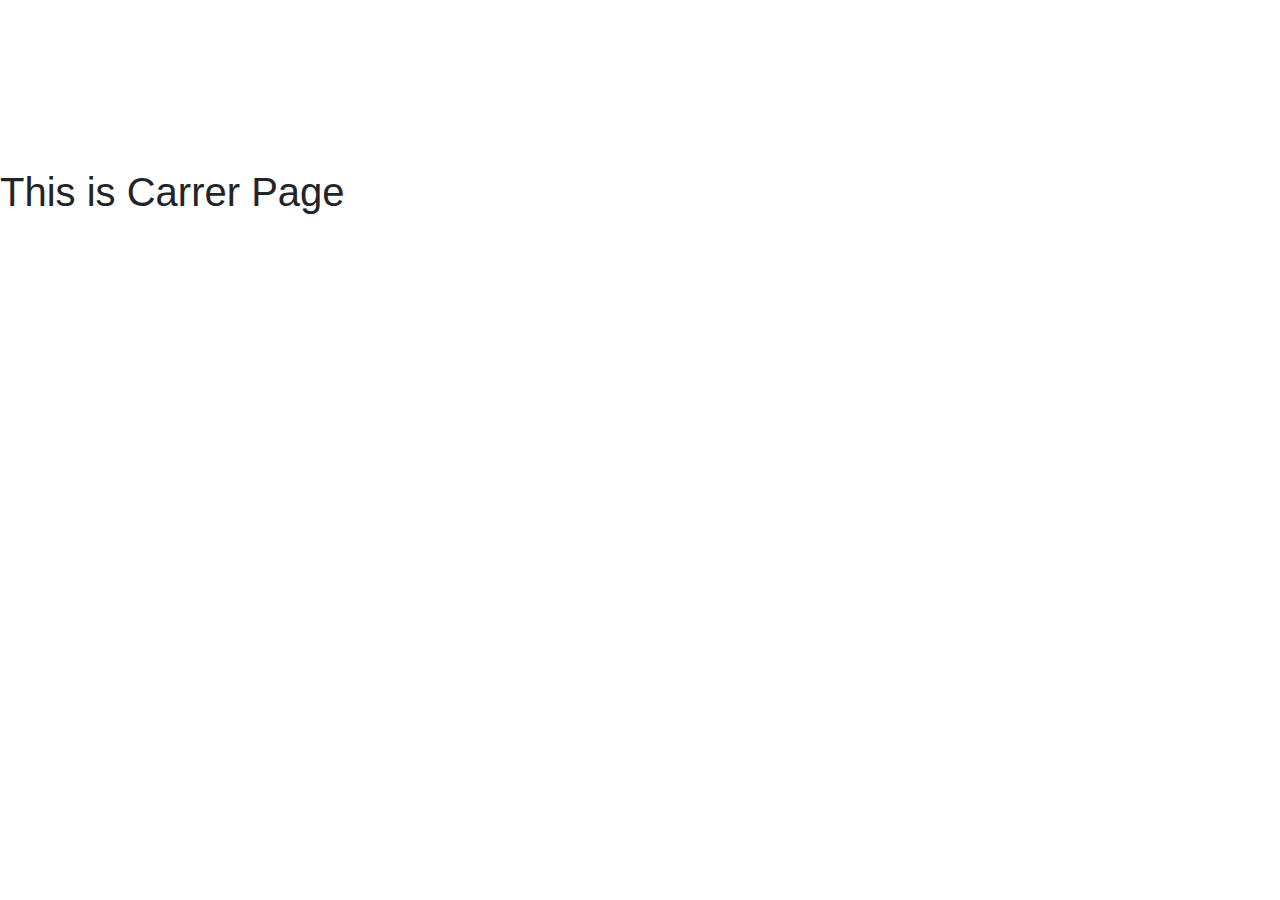
<file: Carrer/index.html>
<!DOCTYPE html><html><head><meta charSet="utf-8"/><meta http-equiv="x-ua-compatible" content="ie=edge"/><meta name="viewport" content="width=device-width, initial-scale=1, shrink-to-fit=no"/><style data-href="/styles.af6d10ddaf363ffc6f25.css">.Header__menu #menuToggle{display:none}.Header__menu header{padding:60px 0;display:flex;align-items:baseline}.Header__menu .nav{justify-content:space-between;align-items:baseline}.Header__menu .nav ul{display:flex}.Header__menu .nav ul li{list-style:none;padding-left:80px}.Header__menu .nav ul li a{color:#fff;font-size:16px;font-weight:600;text-transform:uppercase;text-decoration:none}@media (max-width:1140px){.Header__menu header{display:flex;justify-content:space-between}.Header__menu .nav{display:flex;align-items:center;justify-content:center;height:100%;position:fixed;background:#5954ea;width:100%;transform:translateX(100%);transition:transform .5s;top:0;right:0;z-index:1}.Header__menu .nav ul{display:block}.Header__menu .nav ul li{padding:0}.Header__menu .nav ul li a{font-size:30px;text-align:center;color:#fff;display:block}.Header__menu .nav.active{transform:translateX(0)}.Header__menu #menuToggle{align-items:center;justify-content:space-between;border:2px solid #fff;z-index:10;display:block;width:50px;height:50px;border-radius:100%;outline:none;background-color:#fff}}@media (max-width:991px){.menu .home__page__element .content__home h1{max-width:428px}.menu .home__page__element .content__home .home__btn{margin-top:0}}@media (max-width:767px){.menu{height:689px!important}.menu .home__page__element .container .home__bg{text-align:center}.menu .home__page__element .content__home{position:inherit;left:0}.menu .home__page__element .content__home h1{max-width:100%;text-align:center;font-size:30px}.menu .home__page__element .content__home .home__btn{margin:auto}}@media (max-width:425px){.menu{height:570px!important}}

/*!
 * Bootstrap v4.5.2 (https://getbootstrap.com/)
 * Copyright 2011-2020 The Bootstrap Authors
 * Copyright 2011-2020 Twitter, Inc.
 * Licensed under MIT (https://github.com/twbs/bootstrap/blob/main/LICENSE)
 */:root{--blue:#007bff;--indigo:#6610f2;--purple:#6f42c1;--pink:#e83e8c;--red:#dc3545;--orange:#fd7e14;--yellow:#ffc107;--green:#28a745;--teal:#20c997;--cyan:#17a2b8;--white:#fff;--gray:#6c757d;--gray-dark:#343a40;--primary:#007bff;--secondary:#6c757d;--success:#28a745;--info:#17a2b8;--warning:#ffc107;--danger:#dc3545;--light:#f8f9fa;--dark:#343a40;--breakpoint-xs:0;--breakpoint-sm:576px;--breakpoint-md:768px;--breakpoint-lg:992px;--breakpoint-xl:1200px;--font-family-sans-serif:-apple-system,BlinkMacSystemFont,"Segoe UI",Roboto,"Helvetica Neue",Arial,"Noto Sans",sans-serif,"Apple Color Emoji","Segoe UI Emoji","Segoe UI Symbol","Noto Color Emoji";--font-family-monospace:SFMono-Regular,Menlo,Monaco,Consolas,"Liberation Mono","Courier New",monospace}*,:after,:before{box-sizing:border-box}html{font-family:sans-serif;line-height:1.15;-webkit-text-size-adjust:100%;-webkit-tap-highlight-color:transparent}article,aside,figcaption,figure,footer,header,hgroup,main,nav,section{display:block}body{margin:0;font-family:-apple-system,BlinkMacSystemFont,Segoe UI,Roboto,Helvetica Neue,Arial,Noto Sans,sans-serif,Apple Color Emoji,Segoe UI Emoji,Segoe UI Symbol,Noto Color Emoji;font-size:1rem;font-weight:400;line-height:1.5;color:#212529;text-align:left;background-color:#fff}[tabindex="-1"]:focus:not(:focus-visible){outline:0!important}hr{box-sizing:content-box;height:0;overflow:visible}h1,h2,h3,h4,h5,h6{margin-top:0;margin-bottom:.5rem}p{margin-top:0;margin-bottom:1rem}abbr[data-original-title],abbr[title]{text-decoration:underline;-webkit-text-decoration:underline dotted;text-decoration:underline dotted;cursor:help;border-bottom:0;-webkit-text-decoration-skip-ink:none;text-decoration-skip-ink:none}address{font-style:normal;line-height:inherit}address,dl,ol,ul{margin-bottom:1rem}dl,ol,ul{margin-top:0}ol ol,ol ul,ul ol,ul ul{margin-bottom:0}dt{font-weight:700}dd{margin-bottom:.5rem;margin-left:0}blockquote{margin:0 0 1rem}b,strong{font-weight:bolder}small{font-size:80%}sub,sup{position:relative;font-size:75%;line-height:0;vertical-align:baseline}sub{bottom:-.25em}sup{top:-.5em}a{color:#007bff;text-decoration:none;background-color:transparent}a:hover{color:#0056b3;text-decoration:underline}a:not([href]):not([class]),a:not([href]):not([class]):hover{color:inherit;text-decoration:none}code,kbd,pre,samp{font-family:SFMono-Regular,Menlo,Monaco,Consolas,Liberation Mono,Courier New,monospace;font-size:1em}pre{margin-top:0;margin-bottom:1rem;overflow:auto;-ms-overflow-style:scrollbar}figure{margin:0 0 1rem}img{border-style:none}img,svg{vertical-align:middle}svg{overflow:hidden}table{border-collapse:collapse}caption{padding-top:.75rem;padding-bottom:.75rem;color:#6c757d;text-align:left;caption-side:bottom}th{text-align:inherit}label{display:inline-block;margin-bottom:.5rem}button{border-radius:0}button:focus{outline:1px dotted;outline:5px auto -webkit-focus-ring-color}button,input,optgroup,select,textarea{margin:0;font-family:inherit;font-size:inherit;line-height:inherit}button,input{overflow:visible}button,select{text-transform:none}[role=button]{cursor:pointer}select{word-wrap:normal}[type=button],[type=reset],[type=submit],button{-webkit-appearance:button}[type=button]:not(:disabled),[type=reset]:not(:disabled),[type=submit]:not(:disabled),button:not(:disabled){cursor:pointer}[type=button]::-moz-focus-inner,[type=reset]::-moz-focus-inner,[type=submit]::-moz-focus-inner,button::-moz-focus-inner{padding:0;border-style:none}input[type=checkbox],input[type=radio]{box-sizing:border-box;padding:0}textarea{overflow:auto;resize:vertical}fieldset{min-width:0;padding:0;margin:0;border:0}legend{display:block;width:100%;max-width:100%;padding:0;margin-bottom:.5rem;font-size:1.5rem;line-height:inherit;color:inherit;white-space:normal}progress{vertical-align:baseline}[type=number]::-webkit-inner-spin-button,[type=number]::-webkit-outer-spin-button{height:auto}[type=search]{outline-offset:-2px;-webkit-appearance:none}[type=search]::-webkit-search-decoration{-webkit-appearance:none}::-webkit-file-upload-button{font:inherit;-webkit-appearance:button}output{display:inline-block}summary{display:list-item;cursor:pointer}template{display:none}[hidden]{display:none!important}.h1,.h2,.h3,.h4,.h5,.h6,h1,h2,h3,h4,h5,h6{margin-bottom:.5rem;font-weight:500;line-height:1.2}.h1,h1{font-size:2.5rem}.h2,h2{font-size:2rem}.h3,h3{font-size:1.75rem}.h4,h4{font-size:1.5rem}.h5,h5{font-size:1.25rem}.h6,h6{font-size:1rem}.lead{font-size:1.25rem;font-weight:300}.display-1{font-size:6rem}.display-1,.display-2{font-weight:300;line-height:1.2}.display-2{font-size:5.5rem}.display-3{font-size:4.5rem}.display-3,.display-4{font-weight:300;line-height:1.2}.display-4{font-size:3.5rem}hr{margin-top:1rem;margin-bottom:1rem;border:0;border-top:1px solid rgba(0,0,0,.1)}.small,small{font-size:80%;font-weight:400}.mark,mark{padding:.2em;background-color:#fcf8e3}.list-inline,.list-unstyled{padding-left:0;list-style:none}.list-inline-item{display:inline-block}.list-inline-item:not(:last-child){margin-right:.5rem}.initialism{font-size:90%;text-transform:uppercase}.blockquote{margin-bottom:1rem;font-size:1.25rem}.blockquote-footer{display:block;font-size:80%;color:#6c757d}.blockquote-footer:before{content:"\2014\A0"}.img-fluid,.img-thumbnail{max-width:100%;height:auto}.img-thumbnail{padding:.25rem;background-color:#fff;border:1px solid #dee2e6;border-radius:.25rem}.figure{display:inline-block}.figure-img{margin-bottom:.5rem;line-height:1}.figure-caption{font-size:90%;color:#6c757d}code{font-size:87.5%;color:#e83e8c;word-wrap:break-word}a>code{color:inherit}kbd{padding:.2rem .4rem;font-size:87.5%;color:#fff;background-color:#212529;border-radius:.2rem}kbd kbd{padding:0;font-size:100%;font-weight:700}pre{display:block;font-size:87.5%;color:#212529}pre code{font-size:inherit;color:inherit;word-break:normal}.pre-scrollable{max-height:340px;overflow-y:scroll}.container,.container-fluid,.container-lg,.container-md,.container-sm,.container-xl{width:100%;padding-right:15px;padding-left:15px;margin-right:auto;margin-left:auto}@media (min-width:576px){.container,.container-sm{max-width:540px}}@media (min-width:768px){.container,.container-md,.container-sm{max-width:720px}}@media (min-width:992px){.container,.container-lg,.container-md,.container-sm{max-width:960px}}@media (min-width:1200px){.container,.container-lg,.container-md,.container-sm,.container-xl{max-width:1140px}}.row{display:flex;flex-wrap:wrap;margin-right:-15px;margin-left:-15px}.no-gutters{margin-right:0;margin-left:0}.no-gutters>.col,.no-gutters>[class*=col-]{padding-right:0;padding-left:0}.col,.col-1,.col-2,.col-3,.col-4,.col-5,.col-6,.col-7,.col-8,.col-9,.col-10,.col-11,.col-12,.col-auto,.col-lg,.col-lg-1,.col-lg-2,.col-lg-3,.col-lg-4,.col-lg-5,.col-lg-6,.col-lg-7,.col-lg-8,.col-lg-9,.col-lg-10,.col-lg-11,.col-lg-12,.col-lg-auto,.col-md,.col-md-1,.col-md-2,.col-md-3,.col-md-4,.col-md-5,.col-md-6,.col-md-7,.col-md-8,.col-md-9,.col-md-10,.col-md-11,.col-md-12,.col-md-auto,.col-sm,.col-sm-1,.col-sm-2,.col-sm-3,.col-sm-4,.col-sm-5,.col-sm-6,.col-sm-7,.col-sm-8,.col-sm-9,.col-sm-10,.col-sm-11,.col-sm-12,.col-sm-auto,.col-xl,.col-xl-1,.col-xl-2,.col-xl-3,.col-xl-4,.col-xl-5,.col-xl-6,.col-xl-7,.col-xl-8,.col-xl-9,.col-xl-10,.col-xl-11,.col-xl-12,.col-xl-auto{position:relative;width:100%;padding-right:15px;padding-left:15px}.col{flex-basis:0;flex-grow:1;max-width:100%}.row-cols-1>*{flex:0 0 100%;max-width:100%}.row-cols-2>*{flex:0 0 50%;max-width:50%}.row-cols-3>*{flex:0 0 33.333333%;max-width:33.333333%}.row-cols-4>*{flex:0 0 25%;max-width:25%}.row-cols-5>*{flex:0 0 20%;max-width:20%}.row-cols-6>*{flex:0 0 16.666667%;max-width:16.666667%}.col-auto{flex:0 0 auto;width:auto;max-width:100%}.col-1{flex:0 0 8.333333%;max-width:8.333333%}.col-2{flex:0 0 16.666667%;max-width:16.666667%}.col-3{flex:0 0 25%;max-width:25%}.col-4{flex:0 0 33.333333%;max-width:33.333333%}.col-5{flex:0 0 41.666667%;max-width:41.666667%}.col-6{flex:0 0 50%;max-width:50%}.col-7{flex:0 0 58.333333%;max-width:58.333333%}.col-8{flex:0 0 66.666667%;max-width:66.666667%}.col-9{flex:0 0 75%;max-width:75%}.col-10{flex:0 0 83.333333%;max-width:83.333333%}.col-11{flex:0 0 91.666667%;max-width:91.666667%}.col-12{flex:0 0 100%;max-width:100%}.order-first{order:-1}.order-last{order:13}.order-0{order:0}.order-1{order:1}.order-2{order:2}.order-3{order:3}.order-4{order:4}.order-5{order:5}.order-6{order:6}.order-7{order:7}.order-8{order:8}.order-9{order:9}.order-10{order:10}.order-11{order:11}.order-12{order:12}.offset-1{margin-left:8.333333%}.offset-2{margin-left:16.666667%}.offset-3{margin-left:25%}.offset-4{margin-left:33.333333%}.offset-5{margin-left:41.666667%}.offset-6{margin-left:50%}.offset-7{margin-left:58.333333%}.offset-8{margin-left:66.666667%}.offset-9{margin-left:75%}.offset-10{margin-left:83.333333%}.offset-11{margin-left:91.666667%}@media (min-width:576px){.col-sm{flex-basis:0;flex-grow:1;max-width:100%}.row-cols-sm-1>*{flex:0 0 100%;max-width:100%}.row-cols-sm-2>*{flex:0 0 50%;max-width:50%}.row-cols-sm-3>*{flex:0 0 33.333333%;max-width:33.333333%}.row-cols-sm-4>*{flex:0 0 25%;max-width:25%}.row-cols-sm-5>*{flex:0 0 20%;max-width:20%}.row-cols-sm-6>*{flex:0 0 16.666667%;max-width:16.666667%}.col-sm-auto{flex:0 0 auto;width:auto;max-width:100%}.col-sm-1{flex:0 0 8.333333%;max-width:8.333333%}.col-sm-2{flex:0 0 16.666667%;max-width:16.666667%}.col-sm-3{flex:0 0 25%;max-width:25%}.col-sm-4{flex:0 0 33.333333%;max-width:33.333333%}.col-sm-5{flex:0 0 41.666667%;max-width:41.666667%}.col-sm-6{flex:0 0 50%;max-width:50%}.col-sm-7{flex:0 0 58.333333%;max-width:58.333333%}.col-sm-8{flex:0 0 66.666667%;max-width:66.666667%}.col-sm-9{flex:0 0 75%;max-width:75%}.col-sm-10{flex:0 0 83.333333%;max-width:83.333333%}.col-sm-11{flex:0 0 91.666667%;max-width:91.666667%}.col-sm-12{flex:0 0 100%;max-width:100%}.order-sm-first{order:-1}.order-sm-last{order:13}.order-sm-0{order:0}.order-sm-1{order:1}.order-sm-2{order:2}.order-sm-3{order:3}.order-sm-4{order:4}.order-sm-5{order:5}.order-sm-6{order:6}.order-sm-7{order:7}.order-sm-8{order:8}.order-sm-9{order:9}.order-sm-10{order:10}.order-sm-11{order:11}.order-sm-12{order:12}.offset-sm-0{margin-left:0}.offset-sm-1{margin-left:8.333333%}.offset-sm-2{margin-left:16.666667%}.offset-sm-3{margin-left:25%}.offset-sm-4{margin-left:33.333333%}.offset-sm-5{margin-left:41.666667%}.offset-sm-6{margin-left:50%}.offset-sm-7{margin-left:58.333333%}.offset-sm-8{margin-left:66.666667%}.offset-sm-9{margin-left:75%}.offset-sm-10{margin-left:83.333333%}.offset-sm-11{margin-left:91.666667%}}@media (min-width:768px){.col-md{flex-basis:0;flex-grow:1;max-width:100%}.row-cols-md-1>*{flex:0 0 100%;max-width:100%}.row-cols-md-2>*{flex:0 0 50%;max-width:50%}.row-cols-md-3>*{flex:0 0 33.333333%;max-width:33.333333%}.row-cols-md-4>*{flex:0 0 25%;max-width:25%}.row-cols-md-5>*{flex:0 0 20%;max-width:20%}.row-cols-md-6>*{flex:0 0 16.666667%;max-width:16.666667%}.col-md-auto{flex:0 0 auto;width:auto;max-width:100%}.col-md-1{flex:0 0 8.333333%;max-width:8.333333%}.col-md-2{flex:0 0 16.666667%;max-width:16.666667%}.col-md-3{flex:0 0 25%;max-width:25%}.col-md-4{flex:0 0 33.333333%;max-width:33.333333%}.col-md-5{flex:0 0 41.666667%;max-width:41.666667%}.col-md-6{flex:0 0 50%;max-width:50%}.col-md-7{flex:0 0 58.333333%;max-width:58.333333%}.col-md-8{flex:0 0 66.666667%;max-width:66.666667%}.col-md-9{flex:0 0 75%;max-width:75%}.col-md-10{flex:0 0 83.333333%;max-width:83.333333%}.col-md-11{flex:0 0 91.666667%;max-width:91.666667%}.col-md-12{flex:0 0 100%;max-width:100%}.order-md-first{order:-1}.order-md-last{order:13}.order-md-0{order:0}.order-md-1{order:1}.order-md-2{order:2}.order-md-3{order:3}.order-md-4{order:4}.order-md-5{order:5}.order-md-6{order:6}.order-md-7{order:7}.order-md-8{order:8}.order-md-9{order:9}.order-md-10{order:10}.order-md-11{order:11}.order-md-12{order:12}.offset-md-0{margin-left:0}.offset-md-1{margin-left:8.333333%}.offset-md-2{margin-left:16.666667%}.offset-md-3{margin-left:25%}.offset-md-4{margin-left:33.333333%}.offset-md-5{margin-left:41.666667%}.offset-md-6{margin-left:50%}.offset-md-7{margin-left:58.333333%}.offset-md-8{margin-left:66.666667%}.offset-md-9{margin-left:75%}.offset-md-10{margin-left:83.333333%}.offset-md-11{margin-left:91.666667%}}@media (min-width:992px){.col-lg{flex-basis:0;flex-grow:1;max-width:100%}.row-cols-lg-1>*{flex:0 0 100%;max-width:100%}.row-cols-lg-2>*{flex:0 0 50%;max-width:50%}.row-cols-lg-3>*{flex:0 0 33.333333%;max-width:33.333333%}.row-cols-lg-4>*{flex:0 0 25%;max-width:25%}.row-cols-lg-5>*{flex:0 0 20%;max-width:20%}.row-cols-lg-6>*{flex:0 0 16.666667%;max-width:16.666667%}.col-lg-auto{flex:0 0 auto;width:auto;max-width:100%}.col-lg-1{flex:0 0 8.333333%;max-width:8.333333%}.col-lg-2{flex:0 0 16.666667%;max-width:16.666667%}.col-lg-3{flex:0 0 25%;max-width:25%}.col-lg-4{flex:0 0 33.333333%;max-width:33.333333%}.col-lg-5{flex:0 0 41.666667%;max-width:41.666667%}.col-lg-6{flex:0 0 50%;max-width:50%}.col-lg-7{flex:0 0 58.333333%;max-width:58.333333%}.col-lg-8{flex:0 0 66.666667%;max-width:66.666667%}.col-lg-9{flex:0 0 75%;max-width:75%}.col-lg-10{flex:0 0 83.333333%;max-width:83.333333%}.col-lg-11{flex:0 0 91.666667%;max-width:91.666667%}.col-lg-12{flex:0 0 100%;max-width:100%}.order-lg-first{order:-1}.order-lg-last{order:13}.order-lg-0{order:0}.order-lg-1{order:1}.order-lg-2{order:2}.order-lg-3{order:3}.order-lg-4{order:4}.order-lg-5{order:5}.order-lg-6{order:6}.order-lg-7{order:7}.order-lg-8{order:8}.order-lg-9{order:9}.order-lg-10{order:10}.order-lg-11{order:11}.order-lg-12{order:12}.offset-lg-0{margin-left:0}.offset-lg-1{margin-left:8.333333%}.offset-lg-2{margin-left:16.666667%}.offset-lg-3{margin-left:25%}.offset-lg-4{margin-left:33.333333%}.offset-lg-5{margin-left:41.666667%}.offset-lg-6{margin-left:50%}.offset-lg-7{margin-left:58.333333%}.offset-lg-8{margin-left:66.666667%}.offset-lg-9{margin-left:75%}.offset-lg-10{margin-left:83.333333%}.offset-lg-11{margin-left:91.666667%}}@media (min-width:1200px){.col-xl{flex-basis:0;flex-grow:1;max-width:100%}.row-cols-xl-1>*{flex:0 0 100%;max-width:100%}.row-cols-xl-2>*{flex:0 0 50%;max-width:50%}.row-cols-xl-3>*{flex:0 0 33.333333%;max-width:33.333333%}.row-cols-xl-4>*{flex:0 0 25%;max-width:25%}.row-cols-xl-5>*{flex:0 0 20%;max-width:20%}.row-cols-xl-6>*{flex:0 0 16.666667%;max-width:16.666667%}.col-xl-auto{flex:0 0 auto;width:auto;max-width:100%}.col-xl-1{flex:0 0 8.333333%;max-width:8.333333%}.col-xl-2{flex:0 0 16.666667%;max-width:16.666667%}.col-xl-3{flex:0 0 25%;max-width:25%}.col-xl-4{flex:0 0 33.333333%;max-width:33.333333%}.col-xl-5{flex:0 0 41.666667%;max-width:41.666667%}.col-xl-6{flex:0 0 50%;max-width:50%}.col-xl-7{flex:0 0 58.333333%;max-width:58.333333%}.col-xl-8{flex:0 0 66.666667%;max-width:66.666667%}.col-xl-9{flex:0 0 75%;max-width:75%}.col-xl-10{flex:0 0 83.333333%;max-width:83.333333%}.col-xl-11{flex:0 0 91.666667%;max-width:91.666667%}.col-xl-12{flex:0 0 100%;max-width:100%}.order-xl-first{order:-1}.order-xl-last{order:13}.order-xl-0{order:0}.order-xl-1{order:1}.order-xl-2{order:2}.order-xl-3{order:3}.order-xl-4{order:4}.order-xl-5{order:5}.order-xl-6{order:6}.order-xl-7{order:7}.order-xl-8{order:8}.order-xl-9{order:9}.order-xl-10{order:10}.order-xl-11{order:11}.order-xl-12{order:12}.offset-xl-0{margin-left:0}.offset-xl-1{margin-left:8.333333%}.offset-xl-2{margin-left:16.666667%}.offset-xl-3{margin-left:25%}.offset-xl-4{margin-left:33.333333%}.offset-xl-5{margin-left:41.666667%}.offset-xl-6{margin-left:50%}.offset-xl-7{margin-left:58.333333%}.offset-xl-8{margin-left:66.666667%}.offset-xl-9{margin-left:75%}.offset-xl-10{margin-left:83.333333%}.offset-xl-11{margin-left:91.666667%}}.table{width:100%;margin-bottom:1rem;color:#212529}.table td,.table th{padding:.75rem;vertical-align:top;border-top:1px solid #dee2e6}.table thead th{vertical-align:bottom;border-bottom:2px solid #dee2e6}.table tbody+tbody{border-top:2px solid #dee2e6}.table-sm td,.table-sm th{padding:.3rem}.table-bordered,.table-bordered td,.table-bordered th{border:1px solid #dee2e6}.table-bordered thead td,.table-bordered thead th{border-bottom-width:2px}.table-borderless tbody+tbody,.table-borderless td,.table-borderless th,.table-borderless thead th{border:0}.table-striped tbody tr:nth-of-type(odd){background-color:rgba(0,0,0,.05)}.table-hover tbody tr:hover{color:#212529;background-color:rgba(0,0,0,.075)}.table-primary,.table-primary>td,.table-primary>th{background-color:#b8daff}.table-primary tbody+tbody,.table-primary td,.table-primary th,.table-primary thead th{border-color:#7abaff}.table-hover .table-primary:hover,.table-hover .table-primary:hover>td,.table-hover .table-primary:hover>th{background-color:#9fcdff}.table-secondary,.table-secondary>td,.table-secondary>th{background-color:#d6d8db}.table-secondary tbody+tbody,.table-secondary td,.table-secondary th,.table-secondary thead th{border-color:#b3b7bb}.table-hover .table-secondary:hover,.table-hover .table-secondary:hover>td,.table-hover .table-secondary:hover>th{background-color:#c8cbcf}.table-success,.table-success>td,.table-success>th{background-color:#c3e6cb}.table-success tbody+tbody,.table-success td,.table-success th,.table-success thead th{border-color:#8fd19e}.table-hover .table-success:hover,.table-hover .table-success:hover>td,.table-hover .table-success:hover>th{background-color:#b1dfbb}.table-info,.table-info>td,.table-info>th{background-color:#bee5eb}.table-info tbody+tbody,.table-info td,.table-info th,.table-info thead th{border-color:#86cfda}.table-hover .table-info:hover,.table-hover .table-info:hover>td,.table-hover .table-info:hover>th{background-color:#abdde5}.table-warning,.table-warning>td,.table-warning>th{background-color:#ffeeba}.table-warning tbody+tbody,.table-warning td,.table-warning th,.table-warning thead th{border-color:#ffdf7e}.table-hover .table-warning:hover,.table-hover .table-warning:hover>td,.table-hover .table-warning:hover>th{background-color:#ffe8a1}.table-danger,.table-danger>td,.table-danger>th{background-color:#f5c6cb}.table-danger tbody+tbody,.table-danger td,.table-danger th,.table-danger thead th{border-color:#ed969e}.table-hover .table-danger:hover,.table-hover .table-danger:hover>td,.table-hover .table-danger:hover>th{background-color:#f1b0b7}.table-light,.table-light>td,.table-light>th{background-color:#fdfdfe}.table-light tbody+tbody,.table-light td,.table-light th,.table-light thead th{border-color:#fbfcfc}.table-hover .table-light:hover,.table-hover .table-light:hover>td,.table-hover .table-light:hover>th{background-color:#ececf6}.table-dark,.table-dark>td,.table-dark>th{background-color:#c6c8ca}.table-dark tbody+tbody,.table-dark td,.table-dark th,.table-dark thead th{border-color:#95999c}.table-hover .table-dark:hover,.table-hover .table-dark:hover>td,.table-hover .table-dark:hover>th{background-color:#b9bbbe}.table-active,.table-active>td,.table-active>th,.table-hover .table-active:hover,.table-hover .table-active:hover>td,.table-hover .table-active:hover>th{background-color:rgba(0,0,0,.075)}.table .thead-dark th{color:#fff;background-color:#343a40;border-color:#454d55}.table .thead-light th{color:#495057;background-color:#e9ecef;border-color:#dee2e6}.table-dark{color:#fff;background-color:#343a40}.table-dark td,.table-dark th,.table-dark thead th{border-color:#454d55}.table-dark.table-bordered{border:0}.table-dark.table-striped tbody tr:nth-of-type(odd){background-color:hsla(0,0%,100%,.05)}.table-dark.table-hover tbody tr:hover{color:#fff;background-color:hsla(0,0%,100%,.075)}@media (max-width:575.98px){.table-responsive-sm{display:block;width:100%;overflow-x:auto;-webkit-overflow-scrolling:touch}.table-responsive-sm>.table-bordered{border:0}}@media (max-width:767.98px){.table-responsive-md{display:block;width:100%;overflow-x:auto;-webkit-overflow-scrolling:touch}.table-responsive-md>.table-bordered{border:0}}@media (max-width:991.98px){.table-responsive-lg{display:block;width:100%;overflow-x:auto;-webkit-overflow-scrolling:touch}.table-responsive-lg>.table-bordered{border:0}}@media (max-width:1199.98px){.table-responsive-xl{display:block;width:100%;overflow-x:auto;-webkit-overflow-scrolling:touch}.table-responsive-xl>.table-bordered{border:0}}.table-responsive{display:block;width:100%;overflow-x:auto;-webkit-overflow-scrolling:touch}.table-responsive>.table-bordered{border:0}.form-control{display:block;width:100%;height:calc(1.5em + .75rem + 2px);padding:.375rem .75rem;font-size:1rem;font-weight:400;line-height:1.5;color:#495057;background-color:#fff;background-clip:padding-box;border:1px solid #ced4da;border-radius:.25rem;transition:border-color .15s ease-in-out,box-shadow .15s ease-in-out}@media (prefers-reduced-motion:reduce){.form-control{transition:none}}.form-control::-ms-expand{background-color:transparent;border:0}.form-control:-moz-focusring{color:transparent;text-shadow:0 0 0 #495057}.form-control:focus{color:#495057;background-color:#fff;border-color:#80bdff;outline:0;box-shadow:0 0 0 .2rem rgba(0,123,255,.25)}.form-control::-webkit-input-placeholder{color:#6c757d;opacity:1}.form-control:-ms-input-placeholder{color:#6c757d;opacity:1}.form-control::-ms-input-placeholder{color:#6c757d;opacity:1}.form-control::placeholder{color:#6c757d;opacity:1}.form-control:disabled,.form-control[readonly]{background-color:#e9ecef;opacity:1}input[type=date].form-control,input[type=datetime-local].form-control,input[type=month].form-control,input[type=time].form-control{-webkit-appearance:none;-moz-appearance:none;appearance:none}select.form-control:focus::-ms-value{color:#495057;background-color:#fff}.form-control-file,.form-control-range{display:block;width:100%}.col-form-label{padding-top:calc(.375rem + 1px);padding-bottom:calc(.375rem + 1px);margin-bottom:0;font-size:inherit;line-height:1.5}.col-form-label-lg{padding-top:calc(.5rem + 1px);padding-bottom:calc(.5rem + 1px);font-size:1.25rem;line-height:1.5}.col-form-label-sm{padding-top:calc(.25rem + 1px);padding-bottom:calc(.25rem + 1px);font-size:.875rem;line-height:1.5}.form-control-plaintext{display:block;width:100%;padding:.375rem 0;margin-bottom:0;font-size:1rem;line-height:1.5;color:#212529;background-color:transparent;border:solid transparent;border-width:1px 0}.form-control-plaintext.form-control-lg,.form-control-plaintext.form-control-sm{padding-right:0;padding-left:0}.form-control-sm{height:calc(1.5em + .5rem + 2px);padding:.25rem .5rem;font-size:.875rem;line-height:1.5;border-radius:.2rem}.form-control-lg{height:calc(1.5em + 1rem + 2px);padding:.5rem 1rem;font-size:1.25rem;line-height:1.5;border-radius:.3rem}select.form-control[multiple],select.form-control[size],textarea.form-control{height:auto}.form-group{margin-bottom:1rem}.form-text{display:block;margin-top:.25rem}.form-row{display:flex;flex-wrap:wrap;margin-right:-5px;margin-left:-5px}.form-row>.col,.form-row>[class*=col-]{padding-right:5px;padding-left:5px}.form-check{position:relative;display:block;padding-left:1.25rem}.form-check-input{position:absolute;margin-top:.3rem;margin-left:-1.25rem}.form-check-input:disabled~.form-check-label,.form-check-input[disabled]~.form-check-label{color:#6c757d}.form-check-label{margin-bottom:0}.form-check-inline{display:inline-flex;align-items:center;padding-left:0;margin-right:.75rem}.form-check-inline .form-check-input{position:static;margin-top:0;margin-right:.3125rem;margin-left:0}.valid-feedback{display:none;width:100%;margin-top:.25rem;font-size:80%;color:#28a745}.valid-tooltip{position:absolute;top:100%;left:0;z-index:5;display:none;max-width:100%;padding:.25rem .5rem;margin-top:.1rem;font-size:.875rem;line-height:1.5;color:#fff;background-color:rgba(40,167,69,.9);border-radius:.25rem}.is-valid~.valid-feedback,.is-valid~.valid-tooltip,.was-validated :valid~.valid-feedback,.was-validated :valid~.valid-tooltip{display:block}.form-control.is-valid,.was-validated .form-control:valid{border-color:#28a745;padding-right:calc(1.5em + .75rem);background-image:url("data:image/svg+xml;charset=utf-8,%3Csvg xmlns='http://www.w3.org/2000/svg' width='8' height='8' viewBox='0 0 8 8'%3E%3Cpath fill='%2328a745' d='M2.3 6.73L.6 4.53c-.4-1.04.46-1.4 1.1-.8l1.1 1.4 3.4-3.8c.6-.63 1.6-.27 1.2.7l-4 4.6c-.43.5-.8.4-1.1.1z'/%3E%3C/svg%3E");background-repeat:no-repeat;background-position:right calc(.375em + .1875rem) center;background-size:calc(.75em + .375rem) calc(.75em + .375rem)}.form-control.is-valid:focus,.was-validated .form-control:valid:focus{border-color:#28a745;box-shadow:0 0 0 .2rem rgba(40,167,69,.25)}.was-validated textarea.form-control:valid,textarea.form-control.is-valid{padding-right:calc(1.5em + .75rem);background-position:top calc(.375em + .1875rem) right calc(.375em + .1875rem)}.custom-select.is-valid,.was-validated .custom-select:valid{border-color:#28a745;padding-right:calc(.75em + 2.3125rem);background:url("data:image/svg+xml;charset=utf-8,%3Csvg xmlns='http://www.w3.org/2000/svg' width='4' height='5' viewBox='0 0 4 5'%3E%3Cpath fill='%23343a40' d='M2 0L0 2h4zm0 5L0 3h4z'/%3E%3C/svg%3E") no-repeat right .75rem center/8px 10px,url("data:image/svg+xml;charset=utf-8,%3Csvg xmlns='http://www.w3.org/2000/svg' width='8' height='8' viewBox='0 0 8 8'%3E%3Cpath fill='%2328a745' d='M2.3 6.73L.6 4.53c-.4-1.04.46-1.4 1.1-.8l1.1 1.4 3.4-3.8c.6-.63 1.6-.27 1.2.7l-4 4.6c-.43.5-.8.4-1.1.1z'/%3E%3C/svg%3E") #fff no-repeat center right 1.75rem/calc(.75em + .375rem) calc(.75em + .375rem)}.custom-select.is-valid:focus,.was-validated .custom-select:valid:focus{border-color:#28a745;box-shadow:0 0 0 .2rem rgba(40,167,69,.25)}.form-check-input.is-valid~.form-check-label,.was-validated .form-check-input:valid~.form-check-label{color:#28a745}.form-check-input.is-valid~.valid-feedback,.form-check-input.is-valid~.valid-tooltip,.was-validated .form-check-input:valid~.valid-feedback,.was-validated .form-check-input:valid~.valid-tooltip{display:block}.custom-control-input.is-valid~.custom-control-label,.was-validated .custom-control-input:valid~.custom-control-label{color:#28a745}.custom-control-input.is-valid~.custom-control-label:before,.was-validated .custom-control-input:valid~.custom-control-label:before{border-color:#28a745}.custom-control-input.is-valid:checked~.custom-control-label:before,.was-validated .custom-control-input:valid:checked~.custom-control-label:before{border-color:#34ce57;background-color:#34ce57}.custom-control-input.is-valid:focus~.custom-control-label:before,.was-validated .custom-control-input:valid:focus~.custom-control-label:before{box-shadow:0 0 0 .2rem rgba(40,167,69,.25)}.custom-control-input.is-valid:focus:not(:checked)~.custom-control-label:before,.custom-file-input.is-valid~.custom-file-label,.was-validated .custom-control-input:valid:focus:not(:checked)~.custom-control-label:before,.was-validated .custom-file-input:valid~.custom-file-label{border-color:#28a745}.custom-file-input.is-valid:focus~.custom-file-label,.was-validated .custom-file-input:valid:focus~.custom-file-label{border-color:#28a745;box-shadow:0 0 0 .2rem rgba(40,167,69,.25)}.invalid-feedback{display:none;width:100%;margin-top:.25rem;font-size:80%;color:#dc3545}.invalid-tooltip{position:absolute;top:100%;left:0;z-index:5;display:none;max-width:100%;padding:.25rem .5rem;margin-top:.1rem;font-size:.875rem;line-height:1.5;color:#fff;background-color:rgba(220,53,69,.9);border-radius:.25rem}.is-invalid~.invalid-feedback,.is-invalid~.invalid-tooltip,.was-validated :invalid~.invalid-feedback,.was-validated :invalid~.invalid-tooltip{display:block}.form-control.is-invalid,.was-validated .form-control:invalid{border-color:#dc3545;padding-right:calc(1.5em + .75rem);background-image:url("data:image/svg+xml;charset=utf-8,%3Csvg xmlns='http://www.w3.org/2000/svg' width='12' height='12' fill='none' stroke='%23dc3545' viewBox='0 0 12 12'%3E%3Ccircle cx='6' cy='6' r='4.5'/%3E%3Cpath stroke-linejoin='round' d='M5.8 3.6h.4L6 6.5z'/%3E%3Ccircle cx='6' cy='8.2' r='.6' fill='%23dc3545' stroke='none'/%3E%3C/svg%3E");background-repeat:no-repeat;background-position:right calc(.375em + .1875rem) center;background-size:calc(.75em + .375rem) calc(.75em + .375rem)}.form-control.is-invalid:focus,.was-validated .form-control:invalid:focus{border-color:#dc3545;box-shadow:0 0 0 .2rem rgba(220,53,69,.25)}.was-validated textarea.form-control:invalid,textarea.form-control.is-invalid{padding-right:calc(1.5em + .75rem);background-position:top calc(.375em + .1875rem) right calc(.375em + .1875rem)}.custom-select.is-invalid,.was-validated .custom-select:invalid{border-color:#dc3545;padding-right:calc(.75em + 2.3125rem);background:url("data:image/svg+xml;charset=utf-8,%3Csvg xmlns='http://www.w3.org/2000/svg' width='4' height='5' viewBox='0 0 4 5'%3E%3Cpath fill='%23343a40' d='M2 0L0 2h4zm0 5L0 3h4z'/%3E%3C/svg%3E") no-repeat right .75rem center/8px 10px,url("data:image/svg+xml;charset=utf-8,%3Csvg xmlns='http://www.w3.org/2000/svg' width='12' height='12' fill='none' stroke='%23dc3545' viewBox='0 0 12 12'%3E%3Ccircle cx='6' cy='6' r='4.5'/%3E%3Cpath stroke-linejoin='round' d='M5.8 3.6h.4L6 6.5z'/%3E%3Ccircle cx='6' cy='8.2' r='.6' fill='%23dc3545' stroke='none'/%3E%3C/svg%3E") #fff no-repeat center right 1.75rem/calc(.75em + .375rem) calc(.75em + .375rem)}.custom-select.is-invalid:focus,.was-validated .custom-select:invalid:focus{border-color:#dc3545;box-shadow:0 0 0 .2rem rgba(220,53,69,.25)}.form-check-input.is-invalid~.form-check-label,.was-validated .form-check-input:invalid~.form-check-label{color:#dc3545}.form-check-input.is-invalid~.invalid-feedback,.form-check-input.is-invalid~.invalid-tooltip,.was-validated .form-check-input:invalid~.invalid-feedback,.was-validated .form-check-input:invalid~.invalid-tooltip{display:block}.custom-control-input.is-invalid~.custom-control-label,.was-validated .custom-control-input:invalid~.custom-control-label{color:#dc3545}.custom-control-input.is-invalid~.custom-control-label:before,.was-validated .custom-control-input:invalid~.custom-control-label:before{border-color:#dc3545}.custom-control-input.is-invalid:checked~.custom-control-label:before,.was-validated .custom-control-input:invalid:checked~.custom-control-label:before{border-color:#e4606d;background-color:#e4606d}.custom-control-input.is-invalid:focus~.custom-control-label:before,.was-validated .custom-control-input:invalid:focus~.custom-control-label:before{box-shadow:0 0 0 .2rem rgba(220,53,69,.25)}.custom-control-input.is-invalid:focus:not(:checked)~.custom-control-label:before,.custom-file-input.is-invalid~.custom-file-label,.was-validated .custom-control-input:invalid:focus:not(:checked)~.custom-control-label:before,.was-validated .custom-file-input:invalid~.custom-file-label{border-color:#dc3545}.custom-file-input.is-invalid:focus~.custom-file-label,.was-validated .custom-file-input:invalid:focus~.custom-file-label{border-color:#dc3545;box-shadow:0 0 0 .2rem rgba(220,53,69,.25)}.form-inline{display:flex;flex-flow:row wrap;align-items:center}.form-inline .form-check{width:100%}@media (min-width:576px){.form-inline label{justify-content:center}.form-inline .form-group,.form-inline label{display:flex;align-items:center;margin-bottom:0}.form-inline .form-group{flex:0 0 auto;flex-flow:row wrap}.form-inline .form-control{display:inline-block;width:auto;vertical-align:middle}.form-inline .form-control-plaintext{display:inline-block}.form-inline .custom-select,.form-inline .input-group{width:auto}.form-inline .form-check{display:flex;align-items:center;justify-content:center;width:auto;padding-left:0}.form-inline .form-check-input{position:relative;flex-shrink:0;margin-top:0;margin-right:.25rem;margin-left:0}.form-inline .custom-control{align-items:center;justify-content:center}.form-inline .custom-control-label{margin-bottom:0}}.btn{display:inline-block;font-weight:400;color:#212529;text-align:center;vertical-align:middle;-webkit-user-select:none;-ms-user-select:none;user-select:none;background-color:transparent;border:1px solid transparent;padding:.375rem .75rem;font-size:1rem;line-height:1.5;border-radius:.25rem;transition:color .15s ease-in-out,background-color .15s ease-in-out,border-color .15s ease-in-out,box-shadow .15s ease-in-out}@media (prefers-reduced-motion:reduce){.btn{transition:none}}.btn:hover{color:#212529;text-decoration:none}.btn.focus,.btn:focus{outline:0;box-shadow:0 0 0 .2rem rgba(0,123,255,.25)}.btn.disabled,.btn:disabled{opacity:.65}.btn:not(:disabled):not(.disabled){cursor:pointer}a.btn.disabled,fieldset:disabled a.btn{pointer-events:none}.btn-primary{color:#fff;background-color:#007bff;border-color:#007bff}.btn-primary.focus,.btn-primary:focus,.btn-primary:hover{color:#fff;background-color:#0069d9;border-color:#0062cc}.btn-primary.focus,.btn-primary:focus{box-shadow:0 0 0 .2rem rgba(38,143,255,.5)}.btn-primary.disabled,.btn-primary:disabled{color:#fff;background-color:#007bff;border-color:#007bff}.btn-primary:not(:disabled):not(.disabled).active,.btn-primary:not(:disabled):not(.disabled):active,.show>.btn-primary.dropdown-toggle{color:#fff;background-color:#0062cc;border-color:#005cbf}.btn-primary:not(:disabled):not(.disabled).active:focus,.btn-primary:not(:disabled):not(.disabled):active:focus,.show>.btn-primary.dropdown-toggle:focus{box-shadow:0 0 0 .2rem rgba(38,143,255,.5)}.btn-secondary{color:#fff;background-color:#6c757d;border-color:#6c757d}.btn-secondary.focus,.btn-secondary:focus,.btn-secondary:hover{color:#fff;background-color:#5a6268;border-color:#545b62}.btn-secondary.focus,.btn-secondary:focus{box-shadow:0 0 0 .2rem rgba(130,138,145,.5)}.btn-secondary.disabled,.btn-secondary:disabled{color:#fff;background-color:#6c757d;border-color:#6c757d}.btn-secondary:not(:disabled):not(.disabled).active,.btn-secondary:not(:disabled):not(.disabled):active,.show>.btn-secondary.dropdown-toggle{color:#fff;background-color:#545b62;border-color:#4e555b}.btn-secondary:not(:disabled):not(.disabled).active:focus,.btn-secondary:not(:disabled):not(.disabled):active:focus,.show>.btn-secondary.dropdown-toggle:focus{box-shadow:0 0 0 .2rem rgba(130,138,145,.5)}.btn-success{color:#fff;background-color:#28a745;border-color:#28a745}.btn-success.focus,.btn-success:focus,.btn-success:hover{color:#fff;background-color:#218838;border-color:#1e7e34}.btn-success.focus,.btn-success:focus{box-shadow:0 0 0 .2rem rgba(72,180,97,.5)}.btn-success.disabled,.btn-success:disabled{color:#fff;background-color:#28a745;border-color:#28a745}.btn-success:not(:disabled):not(.disabled).active,.btn-success:not(:disabled):not(.disabled):active,.show>.btn-success.dropdown-toggle{color:#fff;background-color:#1e7e34;border-color:#1c7430}.btn-success:not(:disabled):not(.disabled).active:focus,.btn-success:not(:disabled):not(.disabled):active:focus,.show>.btn-success.dropdown-toggle:focus{box-shadow:0 0 0 .2rem rgba(72,180,97,.5)}.btn-info{color:#fff;background-color:#17a2b8;border-color:#17a2b8}.btn-info.focus,.btn-info:focus,.btn-info:hover{color:#fff;background-color:#138496;border-color:#117a8b}.btn-info.focus,.btn-info:focus{box-shadow:0 0 0 .2rem rgba(58,176,195,.5)}.btn-info.disabled,.btn-info:disabled{color:#fff;background-color:#17a2b8;border-color:#17a2b8}.btn-info:not(:disabled):not(.disabled).active,.btn-info:not(:disabled):not(.disabled):active,.show>.btn-info.dropdown-toggle{color:#fff;background-color:#117a8b;border-color:#10707f}.btn-info:not(:disabled):not(.disabled).active:focus,.btn-info:not(:disabled):not(.disabled):active:focus,.show>.btn-info.dropdown-toggle:focus{box-shadow:0 0 0 .2rem rgba(58,176,195,.5)}.btn-warning{color:#212529;background-color:#ffc107;border-color:#ffc107}.btn-warning.focus,.btn-warning:focus,.btn-warning:hover{color:#212529;background-color:#e0a800;border-color:#d39e00}.btn-warning.focus,.btn-warning:focus{box-shadow:0 0 0 .2rem rgba(222,170,12,.5)}.btn-warning.disabled,.btn-warning:disabled{color:#212529;background-color:#ffc107;border-color:#ffc107}.btn-warning:not(:disabled):not(.disabled).active,.btn-warning:not(:disabled):not(.disabled):active,.show>.btn-warning.dropdown-toggle{color:#212529;background-color:#d39e00;border-color:#c69500}.btn-warning:not(:disabled):not(.disabled).active:focus,.btn-warning:not(:disabled):not(.disabled):active:focus,.show>.btn-warning.dropdown-toggle:focus{box-shadow:0 0 0 .2rem rgba(222,170,12,.5)}.btn-danger{color:#fff;background-color:#dc3545;border-color:#dc3545}.btn-danger.focus,.btn-danger:focus,.btn-danger:hover{color:#fff;background-color:#c82333;border-color:#bd2130}.btn-danger.focus,.btn-danger:focus{box-shadow:0 0 0 .2rem rgba(225,83,97,.5)}.btn-danger.disabled,.btn-danger:disabled{color:#fff;background-color:#dc3545;border-color:#dc3545}.btn-danger:not(:disabled):not(.disabled).active,.btn-danger:not(:disabled):not(.disabled):active,.show>.btn-danger.dropdown-toggle{color:#fff;background-color:#bd2130;border-color:#b21f2d}.btn-danger:not(:disabled):not(.disabled).active:focus,.btn-danger:not(:disabled):not(.disabled):active:focus,.show>.btn-danger.dropdown-toggle:focus{box-shadow:0 0 0 .2rem rgba(225,83,97,.5)}.btn-light{color:#212529;background-color:#f8f9fa;border-color:#f8f9fa}.btn-light.focus,.btn-light:focus,.btn-light:hover{color:#212529;background-color:#e2e6ea;border-color:#dae0e5}.btn-light.focus,.btn-light:focus{box-shadow:0 0 0 .2rem rgba(216,217,219,.5)}.btn-light.disabled,.btn-light:disabled{color:#212529;background-color:#f8f9fa;border-color:#f8f9fa}.btn-light:not(:disabled):not(.disabled).active,.btn-light:not(:disabled):not(.disabled):active,.show>.btn-light.dropdown-toggle{color:#212529;background-color:#dae0e5;border-color:#d3d9df}.btn-light:not(:disabled):not(.disabled).active:focus,.btn-light:not(:disabled):not(.disabled):active:focus,.show>.btn-light.dropdown-toggle:focus{box-shadow:0 0 0 .2rem rgba(216,217,219,.5)}.btn-dark{color:#fff;background-color:#343a40;border-color:#343a40}.btn-dark.focus,.btn-dark:focus,.btn-dark:hover{color:#fff;background-color:#23272b;border-color:#1d2124}.btn-dark.focus,.btn-dark:focus{box-shadow:0 0 0 .2rem rgba(82,88,93,.5)}.btn-dark.disabled,.btn-dark:disabled{color:#fff;background-color:#343a40;border-color:#343a40}.btn-dark:not(:disabled):not(.disabled).active,.btn-dark:not(:disabled):not(.disabled):active,.show>.btn-dark.dropdown-toggle{color:#fff;background-color:#1d2124;border-color:#171a1d}.btn-dark:not(:disabled):not(.disabled).active:focus,.btn-dark:not(:disabled):not(.disabled):active:focus,.show>.btn-dark.dropdown-toggle:focus{box-shadow:0 0 0 .2rem rgba(82,88,93,.5)}.btn-outline-primary{color:#007bff;border-color:#007bff}.btn-outline-primary:hover{color:#fff;background-color:#007bff;border-color:#007bff}.btn-outline-primary.focus,.btn-outline-primary:focus{box-shadow:0 0 0 .2rem rgba(0,123,255,.5)}.btn-outline-primary.disabled,.btn-outline-primary:disabled{color:#007bff;background-color:transparent}.btn-outline-primary:not(:disabled):not(.disabled).active,.btn-outline-primary:not(:disabled):not(.disabled):active,.show>.btn-outline-primary.dropdown-toggle{color:#fff;background-color:#007bff;border-color:#007bff}.btn-outline-primary:not(:disabled):not(.disabled).active:focus,.btn-outline-primary:not(:disabled):not(.disabled):active:focus,.show>.btn-outline-primary.dropdown-toggle:focus{box-shadow:0 0 0 .2rem rgba(0,123,255,.5)}.btn-outline-secondary{color:#6c757d;border-color:#6c757d}.btn-outline-secondary:hover{color:#fff;background-color:#6c757d;border-color:#6c757d}.btn-outline-secondary.focus,.btn-outline-secondary:focus{box-shadow:0 0 0 .2rem rgba(108,117,125,.5)}.btn-outline-secondary.disabled,.btn-outline-secondary:disabled{color:#6c757d;background-color:transparent}.btn-outline-secondary:not(:disabled):not(.disabled).active,.btn-outline-secondary:not(:disabled):not(.disabled):active,.show>.btn-outline-secondary.dropdown-toggle{color:#fff;background-color:#6c757d;border-color:#6c757d}.btn-outline-secondary:not(:disabled):not(.disabled).active:focus,.btn-outline-secondary:not(:disabled):not(.disabled):active:focus,.show>.btn-outline-secondary.dropdown-toggle:focus{box-shadow:0 0 0 .2rem rgba(108,117,125,.5)}.btn-outline-success{color:#28a745;border-color:#28a745}.btn-outline-success:hover{color:#fff;background-color:#28a745;border-color:#28a745}.btn-outline-success.focus,.btn-outline-success:focus{box-shadow:0 0 0 .2rem rgba(40,167,69,.5)}.btn-outline-success.disabled,.btn-outline-success:disabled{color:#28a745;background-color:transparent}.btn-outline-success:not(:disabled):not(.disabled).active,.btn-outline-success:not(:disabled):not(.disabled):active,.show>.btn-outline-success.dropdown-toggle{color:#fff;background-color:#28a745;border-color:#28a745}.btn-outline-success:not(:disabled):not(.disabled).active:focus,.btn-outline-success:not(:disabled):not(.disabled):active:focus,.show>.btn-outline-success.dropdown-toggle:focus{box-shadow:0 0 0 .2rem rgba(40,167,69,.5)}.btn-outline-info{color:#17a2b8;border-color:#17a2b8}.btn-outline-info:hover{color:#fff;background-color:#17a2b8;border-color:#17a2b8}.btn-outline-info.focus,.btn-outline-info:focus{box-shadow:0 0 0 .2rem rgba(23,162,184,.5)}.btn-outline-info.disabled,.btn-outline-info:disabled{color:#17a2b8;background-color:transparent}.btn-outline-info:not(:disabled):not(.disabled).active,.btn-outline-info:not(:disabled):not(.disabled):active,.show>.btn-outline-info.dropdown-toggle{color:#fff;background-color:#17a2b8;border-color:#17a2b8}.btn-outline-info:not(:disabled):not(.disabled).active:focus,.btn-outline-info:not(:disabled):not(.disabled):active:focus,.show>.btn-outline-info.dropdown-toggle:focus{box-shadow:0 0 0 .2rem rgba(23,162,184,.5)}.btn-outline-warning{color:#ffc107;border-color:#ffc107}.btn-outline-warning:hover{color:#212529;background-color:#ffc107;border-color:#ffc107}.btn-outline-warning.focus,.btn-outline-warning:focus{box-shadow:0 0 0 .2rem rgba(255,193,7,.5)}.btn-outline-warning.disabled,.btn-outline-warning:disabled{color:#ffc107;background-color:transparent}.btn-outline-warning:not(:disabled):not(.disabled).active,.btn-outline-warning:not(:disabled):not(.disabled):active,.show>.btn-outline-warning.dropdown-toggle{color:#212529;background-color:#ffc107;border-color:#ffc107}.btn-outline-warning:not(:disabled):not(.disabled).active:focus,.btn-outline-warning:not(:disabled):not(.disabled):active:focus,.show>.btn-outline-warning.dropdown-toggle:focus{box-shadow:0 0 0 .2rem rgba(255,193,7,.5)}.btn-outline-danger{color:#dc3545;border-color:#dc3545}.btn-outline-danger:hover{color:#fff;background-color:#dc3545;border-color:#dc3545}.btn-outline-danger.focus,.btn-outline-danger:focus{box-shadow:0 0 0 .2rem rgba(220,53,69,.5)}.btn-outline-danger.disabled,.btn-outline-danger:disabled{color:#dc3545;background-color:transparent}.btn-outline-danger:not(:disabled):not(.disabled).active,.btn-outline-danger:not(:disabled):not(.disabled):active,.show>.btn-outline-danger.dropdown-toggle{color:#fff;background-color:#dc3545;border-color:#dc3545}.btn-outline-danger:not(:disabled):not(.disabled).active:focus,.btn-outline-danger:not(:disabled):not(.disabled):active:focus,.show>.btn-outline-danger.dropdown-toggle:focus{box-shadow:0 0 0 .2rem rgba(220,53,69,.5)}.btn-outline-light{color:#f8f9fa;border-color:#f8f9fa}.btn-outline-light:hover{color:#212529;background-color:#f8f9fa;border-color:#f8f9fa}.btn-outline-light.focus,.btn-outline-light:focus{box-shadow:0 0 0 .2rem rgba(248,249,250,.5)}.btn-outline-light.disabled,.btn-outline-light:disabled{color:#f8f9fa;background-color:transparent}.btn-outline-light:not(:disabled):not(.disabled).active,.btn-outline-light:not(:disabled):not(.disabled):active,.show>.btn-outline-light.dropdown-toggle{color:#212529;background-color:#f8f9fa;border-color:#f8f9fa}.btn-outline-light:not(:disabled):not(.disabled).active:focus,.btn-outline-light:not(:disabled):not(.disabled):active:focus,.show>.btn-outline-light.dropdown-toggle:focus{box-shadow:0 0 0 .2rem rgba(248,249,250,.5)}.btn-outline-dark{color:#343a40;border-color:#343a40}.btn-outline-dark:hover{color:#fff;background-color:#343a40;border-color:#343a40}.btn-outline-dark.focus,.btn-outline-dark:focus{box-shadow:0 0 0 .2rem rgba(52,58,64,.5)}.btn-outline-dark.disabled,.btn-outline-dark:disabled{color:#343a40;background-color:transparent}.btn-outline-dark:not(:disabled):not(.disabled).active,.btn-outline-dark:not(:disabled):not(.disabled):active,.show>.btn-outline-dark.dropdown-toggle{color:#fff;background-color:#343a40;border-color:#343a40}.btn-outline-dark:not(:disabled):not(.disabled).active:focus,.btn-outline-dark:not(:disabled):not(.disabled):active:focus,.show>.btn-outline-dark.dropdown-toggle:focus{box-shadow:0 0 0 .2rem rgba(52,58,64,.5)}.btn-link{font-weight:400;color:#007bff;text-decoration:none}.btn-link:hover{color:#0056b3}.btn-link.focus,.btn-link:focus,.btn-link:hover{text-decoration:underline}.btn-link.disabled,.btn-link:disabled{color:#6c757d;pointer-events:none}.btn-group-lg>.btn,.btn-lg{padding:.5rem 1rem;font-size:1.25rem;line-height:1.5;border-radius:.3rem}.btn-group-sm>.btn,.btn-sm{padding:.25rem .5rem;font-size:.875rem;line-height:1.5;border-radius:.2rem}.btn-block{display:block;width:100%}.btn-block+.btn-block{margin-top:.5rem}input[type=button].btn-block,input[type=reset].btn-block,input[type=submit].btn-block{width:100%}.fade{transition:opacity .15s linear}@media (prefers-reduced-motion:reduce){.fade{transition:none}}.fade:not(.show){opacity:0}.collapse:not(.show){display:none}.collapsing{position:relative;height:0;overflow:hidden;transition:height .35s ease}@media (prefers-reduced-motion:reduce){.collapsing{transition:none}}.dropdown,.dropleft,.dropright,.dropup{position:relative}.dropdown-toggle{white-space:nowrap}.dropdown-toggle:after{display:inline-block;margin-left:.255em;vertical-align:.255em;content:"";border-top:.3em solid;border-right:.3em solid transparent;border-bottom:0;border-left:.3em solid transparent}.dropdown-toggle:empty:after{margin-left:0}.dropdown-menu{position:absolute;top:100%;left:0;z-index:1000;display:none;float:left;min-width:10rem;padding:.5rem 0;margin:.125rem 0 0;font-size:1rem;color:#212529;text-align:left;list-style:none;background-color:#fff;background-clip:padding-box;border:1px solid rgba(0,0,0,.15);border-radius:.25rem}.dropdown-menu-left{right:auto;left:0}.dropdown-menu-right{right:0;left:auto}@media (min-width:576px){.dropdown-menu-sm-left{right:auto;left:0}.dropdown-menu-sm-right{right:0;left:auto}}@media (min-width:768px){.dropdown-menu-md-left{right:auto;left:0}.dropdown-menu-md-right{right:0;left:auto}}@media (min-width:992px){.dropdown-menu-lg-left{right:auto;left:0}.dropdown-menu-lg-right{right:0;left:auto}}@media (min-width:1200px){.dropdown-menu-xl-left{right:auto;left:0}.dropdown-menu-xl-right{right:0;left:auto}}.dropup .dropdown-menu{top:auto;bottom:100%;margin-top:0;margin-bottom:.125rem}.dropup .dropdown-toggle:after{display:inline-block;margin-left:.255em;vertical-align:.255em;content:"";border-top:0;border-right:.3em solid transparent;border-bottom:.3em solid;border-left:.3em solid transparent}.dropup .dropdown-toggle:empty:after{margin-left:0}.dropright .dropdown-menu{top:0;right:auto;left:100%;margin-top:0;margin-left:.125rem}.dropright .dropdown-toggle:after{display:inline-block;margin-left:.255em;vertical-align:.255em;content:"";border-top:.3em solid transparent;border-right:0;border-bottom:.3em solid transparent;border-left:.3em solid}.dropright .dropdown-toggle:empty:after{margin-left:0}.dropright .dropdown-toggle:after{vertical-align:0}.dropleft .dropdown-menu{top:0;right:100%;left:auto;margin-top:0;margin-right:.125rem}.dropleft .dropdown-toggle:after{display:inline-block;margin-left:.255em;vertical-align:.255em;content:"";display:none}.dropleft .dropdown-toggle:before{display:inline-block;margin-right:.255em;vertical-align:.255em;content:"";border-top:.3em solid transparent;border-right:.3em solid;border-bottom:.3em solid transparent}.dropleft .dropdown-toggle:empty:after{margin-left:0}.dropleft .dropdown-toggle:before{vertical-align:0}.dropdown-menu[x-placement^=bottom],.dropdown-menu[x-placement^=left],.dropdown-menu[x-placement^=right],.dropdown-menu[x-placement^=top]{right:auto;bottom:auto}.dropdown-divider{height:0;margin:.5rem 0;overflow:hidden;border-top:1px solid #e9ecef}.dropdown-item{display:block;width:100%;padding:.25rem 1.5rem;clear:both;font-weight:400;color:#212529;text-align:inherit;white-space:nowrap;background-color:transparent;border:0}.dropdown-item:focus,.dropdown-item:hover{color:#16181b;text-decoration:none;background-color:#f8f9fa}.dropdown-item.active,.dropdown-item:active{color:#fff;text-decoration:none;background-color:#007bff}.dropdown-item.disabled,.dropdown-item:disabled{color:#6c757d;pointer-events:none;background-color:transparent}.dropdown-menu.show{display:block}.dropdown-header{display:block;padding:.5rem 1.5rem;margin-bottom:0;font-size:.875rem;color:#6c757d;white-space:nowrap}.dropdown-item-text{display:block;padding:.25rem 1.5rem;color:#212529}.btn-group,.btn-group-vertical{position:relative;display:inline-flex;vertical-align:middle}.btn-group-vertical>.btn,.btn-group>.btn{position:relative;flex:1 1 auto}.btn-group-vertical>.btn.active,.btn-group-vertical>.btn:active,.btn-group-vertical>.btn:focus,.btn-group-vertical>.btn:hover,.btn-group>.btn.active,.btn-group>.btn:active,.btn-group>.btn:focus,.btn-group>.btn:hover{z-index:1}.btn-toolbar{display:flex;flex-wrap:wrap;justify-content:flex-start}.btn-toolbar .input-group{width:auto}.btn-group>.btn-group:not(:first-child),.btn-group>.btn:not(:first-child){margin-left:-1px}.btn-group>.btn-group:not(:last-child)>.btn,.btn-group>.btn:not(:last-child):not(.dropdown-toggle){border-top-right-radius:0;border-bottom-right-radius:0}.btn-group>.btn-group:not(:first-child)>.btn,.btn-group>.btn:not(:first-child){border-top-left-radius:0;border-bottom-left-radius:0}.dropdown-toggle-split{padding-right:.5625rem;padding-left:.5625rem}.dropdown-toggle-split:after,.dropright .dropdown-toggle-split:after,.dropup .dropdown-toggle-split:after{margin-left:0}.dropleft .dropdown-toggle-split:before{margin-right:0}.btn-group-sm>.btn+.dropdown-toggle-split,.btn-sm+.dropdown-toggle-split{padding-right:.375rem;padding-left:.375rem}.btn-group-lg>.btn+.dropdown-toggle-split,.btn-lg+.dropdown-toggle-split{padding-right:.75rem;padding-left:.75rem}.btn-group-vertical{flex-direction:column;align-items:flex-start;justify-content:center}.btn-group-vertical>.btn,.btn-group-vertical>.btn-group{width:100%}.btn-group-vertical>.btn-group:not(:first-child),.btn-group-vertical>.btn:not(:first-child){margin-top:-1px}.btn-group-vertical>.btn-group:not(:last-child)>.btn,.btn-group-vertical>.btn:not(:last-child):not(.dropdown-toggle){border-bottom-right-radius:0;border-bottom-left-radius:0}.btn-group-vertical>.btn-group:not(:first-child)>.btn,.btn-group-vertical>.btn:not(:first-child){border-top-left-radius:0;border-top-right-radius:0}.btn-group-toggle>.btn,.btn-group-toggle>.btn-group>.btn{margin-bottom:0}.btn-group-toggle>.btn-group>.btn input[type=checkbox],.btn-group-toggle>.btn-group>.btn input[type=radio],.btn-group-toggle>.btn input[type=checkbox],.btn-group-toggle>.btn input[type=radio]{position:absolute;clip:rect(0,0,0,0);pointer-events:none}.input-group{position:relative;display:flex;flex-wrap:wrap;align-items:stretch;width:100%}.input-group>.custom-file,.input-group>.custom-select,.input-group>.form-control,.input-group>.form-control-plaintext{position:relative;flex:1 1 auto;width:1%;min-width:0;margin-bottom:0}.input-group>.custom-file+.custom-file,.input-group>.custom-file+.custom-select,.input-group>.custom-file+.form-control,.input-group>.custom-select+.custom-file,.input-group>.custom-select+.custom-select,.input-group>.custom-select+.form-control,.input-group>.form-control+.custom-file,.input-group>.form-control+.custom-select,.input-group>.form-control+.form-control,.input-group>.form-control-plaintext+.custom-file,.input-group>.form-control-plaintext+.custom-select,.input-group>.form-control-plaintext+.form-control{margin-left:-1px}.input-group>.custom-file .custom-file-input:focus~.custom-file-label,.input-group>.custom-select:focus,.input-group>.form-control:focus{z-index:3}.input-group>.custom-file .custom-file-input:focus{z-index:4}.input-group>.custom-select:not(:last-child),.input-group>.form-control:not(:last-child){border-top-right-radius:0;border-bottom-right-radius:0}.input-group>.custom-select:not(:first-child),.input-group>.form-control:not(:first-child){border-top-left-radius:0;border-bottom-left-radius:0}.input-group>.custom-file{display:flex;align-items:center}.input-group>.custom-file:not(:last-child) .custom-file-label,.input-group>.custom-file:not(:last-child) .custom-file-label:after{border-top-right-radius:0;border-bottom-right-radius:0}.input-group>.custom-file:not(:first-child) .custom-file-label{border-top-left-radius:0;border-bottom-left-radius:0}.input-group-append,.input-group-prepend{display:flex}.input-group-append .btn,.input-group-prepend .btn{position:relative;z-index:2}.input-group-append .btn:focus,.input-group-prepend .btn:focus{z-index:3}.input-group-append .btn+.btn,.input-group-append .btn+.input-group-text,.input-group-append .input-group-text+.btn,.input-group-append .input-group-text+.input-group-text,.input-group-prepend .btn+.btn,.input-group-prepend .btn+.input-group-text,.input-group-prepend .input-group-text+.btn,.input-group-prepend .input-group-text+.input-group-text{margin-left:-1px}.input-group-prepend{margin-right:-1px}.input-group-append{margin-left:-1px}.input-group-text{display:flex;align-items:center;padding:.375rem .75rem;margin-bottom:0;font-size:1rem;font-weight:400;line-height:1.5;color:#495057;text-align:center;white-space:nowrap;background-color:#e9ecef;border:1px solid #ced4da;border-radius:.25rem}.input-group-text input[type=checkbox],.input-group-text input[type=radio]{margin-top:0}.input-group-lg>.custom-select,.input-group-lg>.form-control:not(textarea){height:calc(1.5em + 1rem + 2px)}.input-group-lg>.custom-select,.input-group-lg>.form-control,.input-group-lg>.input-group-append>.btn,.input-group-lg>.input-group-append>.input-group-text,.input-group-lg>.input-group-prepend>.btn,.input-group-lg>.input-group-prepend>.input-group-text{padding:.5rem 1rem;font-size:1.25rem;line-height:1.5;border-radius:.3rem}.input-group-sm>.custom-select,.input-group-sm>.form-control:not(textarea){height:calc(1.5em + .5rem + 2px)}.input-group-sm>.custom-select,.input-group-sm>.form-control,.input-group-sm>.input-group-append>.btn,.input-group-sm>.input-group-append>.input-group-text,.input-group-sm>.input-group-prepend>.btn,.input-group-sm>.input-group-prepend>.input-group-text{padding:.25rem .5rem;font-size:.875rem;line-height:1.5;border-radius:.2rem}.input-group-lg>.custom-select,.input-group-sm>.custom-select{padding-right:1.75rem}.input-group>.input-group-append:last-child>.btn:not(:last-child):not(.dropdown-toggle),.input-group>.input-group-append:last-child>.input-group-text:not(:last-child),.input-group>.input-group-append:not(:last-child)>.btn,.input-group>.input-group-append:not(:last-child)>.input-group-text,.input-group>.input-group-prepend>.btn,.input-group>.input-group-prepend>.input-group-text{border-top-right-radius:0;border-bottom-right-radius:0}.input-group>.input-group-append>.btn,.input-group>.input-group-append>.input-group-text,.input-group>.input-group-prepend:first-child>.btn:not(:first-child),.input-group>.input-group-prepend:first-child>.input-group-text:not(:first-child),.input-group>.input-group-prepend:not(:first-child)>.btn,.input-group>.input-group-prepend:not(:first-child)>.input-group-text{border-top-left-radius:0;border-bottom-left-radius:0}.custom-control{position:relative;z-index:1;display:block;min-height:1.5rem;padding-left:1.5rem}.custom-control-inline{display:inline-flex;margin-right:1rem}.custom-control-input{position:absolute;left:0;z-index:-1;width:1rem;height:1.25rem;opacity:0}.custom-control-input:checked~.custom-control-label:before{color:#fff;border-color:#007bff;background-color:#007bff}.custom-control-input:focus~.custom-control-label:before{box-shadow:0 0 0 .2rem rgba(0,123,255,.25)}.custom-control-input:focus:not(:checked)~.custom-control-label:before{border-color:#80bdff}.custom-control-input:not(:disabled):active~.custom-control-label:before{color:#fff;background-color:#b3d7ff;border-color:#b3d7ff}.custom-control-input:disabled~.custom-control-label,.custom-control-input[disabled]~.custom-control-label{color:#6c757d}.custom-control-input:disabled~.custom-control-label:before,.custom-control-input[disabled]~.custom-control-label:before{background-color:#e9ecef}.custom-control-label{position:relative;margin-bottom:0;vertical-align:top}.custom-control-label:before{pointer-events:none;background-color:#fff;border:1px solid #adb5bd}.custom-control-label:after,.custom-control-label:before{position:absolute;top:.25rem;left:-1.5rem;display:block;width:1rem;height:1rem;content:""}.custom-control-label:after{background:no-repeat 50%/50% 50%}.custom-checkbox .custom-control-label:before{border-radius:.25rem}.custom-checkbox .custom-control-input:checked~.custom-control-label:after{background-image:url("data:image/svg+xml;charset=utf-8,%3Csvg xmlns='http://www.w3.org/2000/svg' width='8' height='8' viewBox='0 0 8 8'%3E%3Cpath fill='%23fff' d='M6.564.75l-3.59 3.612-1.538-1.55L0 4.26l2.974 2.99L8 2.193z'/%3E%3C/svg%3E")}.custom-checkbox .custom-control-input:indeterminate~.custom-control-label:before{border-color:#007bff;background-color:#007bff}.custom-checkbox .custom-control-input:indeterminate~.custom-control-label:after{background-image:url("data:image/svg+xml;charset=utf-8,%3Csvg xmlns='http://www.w3.org/2000/svg' width='4' height='4' viewBox='0 0 4 4'%3E%3Cpath stroke='%23fff' d='M0 2h4'/%3E%3C/svg%3E")}.custom-checkbox .custom-control-input:disabled:checked~.custom-control-label:before{background-color:rgba(0,123,255,.5)}.custom-checkbox .custom-control-input:disabled:indeterminate~.custom-control-label:before{background-color:rgba(0,123,255,.5)}.custom-radio .custom-control-label:before{border-radius:50%}.custom-radio .custom-control-input:checked~.custom-control-label:after{background-image:url("data:image/svg+xml;charset=utf-8,%3Csvg xmlns='http://www.w3.org/2000/svg' width='12' height='12' viewBox='-4 -4 8 8'%3E%3Ccircle r='3' fill='%23fff'/%3E%3C/svg%3E")}.custom-radio .custom-control-input:disabled:checked~.custom-control-label:before{background-color:rgba(0,123,255,.5)}.custom-switch{padding-left:2.25rem}.custom-switch .custom-control-label:before{left:-2.25rem;width:1.75rem;pointer-events:all;border-radius:.5rem}.custom-switch .custom-control-label:after{top:calc(.25rem + 2px);left:calc(-2.25rem + 2px);width:calc(1rem - 4px);height:calc(1rem - 4px);background-color:#adb5bd;border-radius:.5rem;transition:transform .15s ease-in-out,background-color .15s ease-in-out,border-color .15s ease-in-out,box-shadow .15s ease-in-out}@media (prefers-reduced-motion:reduce){.custom-switch .custom-control-label:after{transition:none}}.custom-switch .custom-control-input:checked~.custom-control-label:after{background-color:#fff;transform:translateX(.75rem)}.custom-switch .custom-control-input:disabled:checked~.custom-control-label:before{background-color:rgba(0,123,255,.5)}.custom-select{display:inline-block;width:100%;height:calc(1.5em + .75rem + 2px);padding:.375rem 1.75rem .375rem .75rem;font-size:1rem;font-weight:400;line-height:1.5;color:#495057;vertical-align:middle;background:#fff url("data:image/svg+xml;charset=utf-8,%3Csvg xmlns='http://www.w3.org/2000/svg' width='4' height='5' viewBox='0 0 4 5'%3E%3Cpath fill='%23343a40' d='M2 0L0 2h4zm0 5L0 3h4z'/%3E%3C/svg%3E") no-repeat right .75rem center/8px 10px;border:1px solid #ced4da;border-radius:.25rem;-webkit-appearance:none;-moz-appearance:none;appearance:none}.custom-select:focus{border-color:#80bdff;outline:0;box-shadow:0 0 0 .2rem rgba(0,123,255,.25)}.custom-select:focus::-ms-value{color:#495057;background-color:#fff}.custom-select[multiple],.custom-select[size]:not([size="1"]){height:auto;padding-right:.75rem;background-image:none}.custom-select:disabled{color:#6c757d;background-color:#e9ecef}.custom-select::-ms-expand{display:none}.custom-select:-moz-focusring{color:transparent;text-shadow:0 0 0 #495057}.custom-select-sm{height:calc(1.5em + .5rem + 2px);padding-top:.25rem;padding-bottom:.25rem;padding-left:.5rem;font-size:.875rem}.custom-select-lg{height:calc(1.5em + 1rem + 2px);padding-top:.5rem;padding-bottom:.5rem;padding-left:1rem;font-size:1.25rem}.custom-file{display:inline-block;margin-bottom:0}.custom-file,.custom-file-input{position:relative;width:100%;height:calc(1.5em + .75rem + 2px)}.custom-file-input{z-index:2;margin:0;opacity:0}.custom-file-input:focus~.custom-file-label{border-color:#80bdff;box-shadow:0 0 0 .2rem rgba(0,123,255,.25)}.custom-file-input:disabled~.custom-file-label,.custom-file-input[disabled]~.custom-file-label{background-color:#e9ecef}.custom-file-input:lang(en)~.custom-file-label:after{content:"Browse"}.custom-file-input~.custom-file-label[data-browse]:after{content:attr(data-browse)}.custom-file-label{left:0;z-index:1;height:calc(1.5em + .75rem + 2px);font-weight:400;background-color:#fff;border:1px solid #ced4da;border-radius:.25rem}.custom-file-label,.custom-file-label:after{position:absolute;top:0;right:0;padding:.375rem .75rem;line-height:1.5;color:#495057}.custom-file-label:after{bottom:0;z-index:3;display:block;height:calc(1.5em + .75rem);content:"Browse";background-color:#e9ecef;border-left:inherit;border-radius:0 .25rem .25rem 0}.custom-range{width:100%;height:1.4rem;padding:0;background-color:transparent;-webkit-appearance:none;-moz-appearance:none;appearance:none}.custom-range:focus{outline:0}.custom-range:focus::-webkit-slider-thumb{box-shadow:0 0 0 1px #fff,0 0 0 .2rem rgba(0,123,255,.25)}.custom-range:focus::-moz-range-thumb{box-shadow:0 0 0 1px #fff,0 0 0 .2rem rgba(0,123,255,.25)}.custom-range:focus::-ms-thumb{box-shadow:0 0 0 1px #fff,0 0 0 .2rem rgba(0,123,255,.25)}.custom-range::-moz-focus-outer{border:0}.custom-range::-webkit-slider-thumb{width:1rem;height:1rem;margin-top:-.25rem;background-color:#007bff;border:0;border-radius:1rem;-webkit-transition:background-color .15s ease-in-out,border-color .15s ease-in-out,box-shadow .15s ease-in-out;transition:background-color .15s ease-in-out,border-color .15s ease-in-out,box-shadow .15s ease-in-out;-webkit-appearance:none;appearance:none}@media (prefers-reduced-motion:reduce){.custom-range::-webkit-slider-thumb{-webkit-transition:none;transition:none}}.custom-range::-webkit-slider-thumb:active{background-color:#b3d7ff}.custom-range::-webkit-slider-runnable-track{width:100%;height:.5rem;color:transparent;cursor:pointer;background-color:#dee2e6;border-color:transparent;border-radius:1rem}.custom-range::-moz-range-thumb{width:1rem;height:1rem;background-color:#007bff;border:0;border-radius:1rem;-moz-transition:background-color .15s ease-in-out,border-color .15s ease-in-out,box-shadow .15s ease-in-out;transition:background-color .15s ease-in-out,border-color .15s ease-in-out,box-shadow .15s ease-in-out;-moz-appearance:none;appearance:none}@media (prefers-reduced-motion:reduce){.custom-range::-moz-range-thumb{-moz-transition:none;transition:none}}.custom-range::-moz-range-thumb:active{background-color:#b3d7ff}.custom-range::-moz-range-track{width:100%;height:.5rem;color:transparent;cursor:pointer;background-color:#dee2e6;border-color:transparent;border-radius:1rem}.custom-range::-ms-thumb{width:1rem;height:1rem;margin-top:0;margin-right:.2rem;margin-left:.2rem;background-color:#007bff;border:0;border-radius:1rem;-ms-transition:background-color .15s ease-in-out,border-color .15s ease-in-out,box-shadow .15s ease-in-out;transition:background-color .15s ease-in-out,border-color .15s ease-in-out,box-shadow .15s ease-in-out;appearance:none}@media (prefers-reduced-motion:reduce){.custom-range::-ms-thumb{-ms-transition:none;transition:none}}.custom-range::-ms-thumb:active{background-color:#b3d7ff}.custom-range::-ms-track{width:100%;height:.5rem;color:transparent;cursor:pointer;background-color:transparent;border-color:transparent;border-width:.5rem}.custom-range::-ms-fill-lower,.custom-range::-ms-fill-upper{background-color:#dee2e6;border-radius:1rem}.custom-range::-ms-fill-upper{margin-right:15px}.custom-range:disabled::-webkit-slider-thumb{background-color:#adb5bd}.custom-range:disabled::-webkit-slider-runnable-track{cursor:default}.custom-range:disabled::-moz-range-thumb{background-color:#adb5bd}.custom-range:disabled::-moz-range-track{cursor:default}.custom-range:disabled::-ms-thumb{background-color:#adb5bd}.custom-control-label:before,.custom-file-label,.custom-select{transition:background-color .15s ease-in-out,border-color .15s ease-in-out,box-shadow .15s ease-in-out}@media (prefers-reduced-motion:reduce){.custom-control-label:before,.custom-file-label,.custom-select{transition:none}}.nav{display:flex;flex-wrap:wrap;padding-left:0;margin-bottom:0;list-style:none}.nav-link{display:block;padding:.5rem 1rem}.nav-link:focus,.nav-link:hover{text-decoration:none}.nav-link.disabled{color:#6c757d;pointer-events:none;cursor:default}.nav-tabs{border-bottom:1px solid #dee2e6}.nav-tabs .nav-item{margin-bottom:-1px}.nav-tabs .nav-link{border:1px solid transparent;border-top-left-radius:.25rem;border-top-right-radius:.25rem}.nav-tabs .nav-link:focus,.nav-tabs .nav-link:hover{border-color:#e9ecef #e9ecef #dee2e6}.nav-tabs .nav-link.disabled{color:#6c757d;background-color:transparent;border-color:transparent}.nav-tabs .nav-item.show .nav-link,.nav-tabs .nav-link.active{color:#495057;background-color:#fff;border-color:#dee2e6 #dee2e6 #fff}.nav-tabs .dropdown-menu{margin-top:-1px;border-top-left-radius:0;border-top-right-radius:0}.nav-pills .nav-link{border-radius:.25rem}.nav-pills .nav-link.active,.nav-pills .show>.nav-link{color:#fff;background-color:#007bff}.nav-fill .nav-item,.nav-fill>.nav-link{flex:1 1 auto;text-align:center}.nav-justified .nav-item,.nav-justified>.nav-link{flex-basis:0;flex-grow:1;text-align:center}.tab-content>.tab-pane{display:none}.tab-content>.active{display:block}.navbar{position:relative;padding:.5rem 1rem}.navbar,.navbar .container,.navbar .container-fluid,.navbar .container-lg,.navbar .container-md,.navbar .container-sm,.navbar .container-xl{display:flex;flex-wrap:wrap;align-items:center;justify-content:space-between}.navbar-brand{display:inline-block;padding-top:.3125rem;padding-bottom:.3125rem;margin-right:1rem;font-size:1.25rem;line-height:inherit;white-space:nowrap}.navbar-brand:focus,.navbar-brand:hover{text-decoration:none}.navbar-nav{display:flex;flex-direction:column;padding-left:0;margin-bottom:0;list-style:none}.navbar-nav .nav-link{padding-right:0;padding-left:0}.navbar-nav .dropdown-menu{position:static;float:none}.navbar-text{display:inline-block;padding-top:.5rem;padding-bottom:.5rem}.navbar-collapse{flex-basis:100%;flex-grow:1;align-items:center}.navbar-toggler{padding:.25rem .75rem;font-size:1.25rem;line-height:1;background-color:transparent;border:1px solid transparent;border-radius:.25rem}.navbar-toggler:focus,.navbar-toggler:hover{text-decoration:none}.navbar-toggler-icon{display:inline-block;width:1.5em;height:1.5em;vertical-align:middle;content:"";background:no-repeat 50%;background-size:100% 100%}@media (max-width:575.98px){.navbar-expand-sm>.container,.navbar-expand-sm>.container-fluid,.navbar-expand-sm>.container-lg,.navbar-expand-sm>.container-md,.navbar-expand-sm>.container-sm,.navbar-expand-sm>.container-xl{padding-right:0;padding-left:0}}@media (min-width:576px){.navbar-expand-sm{flex-flow:row nowrap;justify-content:flex-start}.navbar-expand-sm .navbar-nav{flex-direction:row}.navbar-expand-sm .navbar-nav .dropdown-menu{position:absolute}.navbar-expand-sm .navbar-nav .nav-link{padding-right:.5rem;padding-left:.5rem}.navbar-expand-sm>.container,.navbar-expand-sm>.container-fluid,.navbar-expand-sm>.container-lg,.navbar-expand-sm>.container-md,.navbar-expand-sm>.container-sm,.navbar-expand-sm>.container-xl{flex-wrap:nowrap}.navbar-expand-sm .navbar-collapse{display:flex!important;flex-basis:auto}.navbar-expand-sm .navbar-toggler{display:none}}@media (max-width:767.98px){.navbar-expand-md>.container,.navbar-expand-md>.container-fluid,.navbar-expand-md>.container-lg,.navbar-expand-md>.container-md,.navbar-expand-md>.container-sm,.navbar-expand-md>.container-xl{padding-right:0;padding-left:0}}@media (min-width:768px){.navbar-expand-md{flex-flow:row nowrap;justify-content:flex-start}.navbar-expand-md .navbar-nav{flex-direction:row}.navbar-expand-md .navbar-nav .dropdown-menu{position:absolute}.navbar-expand-md .navbar-nav .nav-link{padding-right:.5rem;padding-left:.5rem}.navbar-expand-md>.container,.navbar-expand-md>.container-fluid,.navbar-expand-md>.container-lg,.navbar-expand-md>.container-md,.navbar-expand-md>.container-sm,.navbar-expand-md>.container-xl{flex-wrap:nowrap}.navbar-expand-md .navbar-collapse{display:flex!important;flex-basis:auto}.navbar-expand-md .navbar-toggler{display:none}}@media (max-width:991.98px){.navbar-expand-lg>.container,.navbar-expand-lg>.container-fluid,.navbar-expand-lg>.container-lg,.navbar-expand-lg>.container-md,.navbar-expand-lg>.container-sm,.navbar-expand-lg>.container-xl{padding-right:0;padding-left:0}}@media (min-width:992px){.navbar-expand-lg{flex-flow:row nowrap;justify-content:flex-start}.navbar-expand-lg .navbar-nav{flex-direction:row}.navbar-expand-lg .navbar-nav .dropdown-menu{position:absolute}.navbar-expand-lg .navbar-nav .nav-link{padding-right:.5rem;padding-left:.5rem}.navbar-expand-lg>.container,.navbar-expand-lg>.container-fluid,.navbar-expand-lg>.container-lg,.navbar-expand-lg>.container-md,.navbar-expand-lg>.container-sm,.navbar-expand-lg>.container-xl{flex-wrap:nowrap}.navbar-expand-lg .navbar-collapse{display:flex!important;flex-basis:auto}.navbar-expand-lg .navbar-toggler{display:none}}@media (max-width:1199.98px){.navbar-expand-xl>.container,.navbar-expand-xl>.container-fluid,.navbar-expand-xl>.container-lg,.navbar-expand-xl>.container-md,.navbar-expand-xl>.container-sm,.navbar-expand-xl>.container-xl{padding-right:0;padding-left:0}}@media (min-width:1200px){.navbar-expand-xl{flex-flow:row nowrap;justify-content:flex-start}.navbar-expand-xl .navbar-nav{flex-direction:row}.navbar-expand-xl .navbar-nav .dropdown-menu{position:absolute}.navbar-expand-xl .navbar-nav .nav-link{padding-right:.5rem;padding-left:.5rem}.navbar-expand-xl>.container,.navbar-expand-xl>.container-fluid,.navbar-expand-xl>.container-lg,.navbar-expand-xl>.container-md,.navbar-expand-xl>.container-sm,.navbar-expand-xl>.container-xl{flex-wrap:nowrap}.navbar-expand-xl .navbar-collapse{display:flex!important;flex-basis:auto}.navbar-expand-xl .navbar-toggler{display:none}}.navbar-expand{flex-flow:row nowrap;justify-content:flex-start}.navbar-expand>.container,.navbar-expand>.container-fluid,.navbar-expand>.container-lg,.navbar-expand>.container-md,.navbar-expand>.container-sm,.navbar-expand>.container-xl{padding-right:0;padding-left:0}.navbar-expand .navbar-nav{flex-direction:row}.navbar-expand .navbar-nav .dropdown-menu{position:absolute}.navbar-expand .navbar-nav .nav-link{padding-right:.5rem;padding-left:.5rem}.navbar-expand>.container,.navbar-expand>.container-fluid,.navbar-expand>.container-lg,.navbar-expand>.container-md,.navbar-expand>.container-sm,.navbar-expand>.container-xl{flex-wrap:nowrap}.navbar-expand .navbar-collapse{display:flex!important;flex-basis:auto}.navbar-expand .navbar-toggler{display:none}.navbar-light .navbar-brand,.navbar-light .navbar-brand:focus,.navbar-light .navbar-brand:hover{color:rgba(0,0,0,.9)}.navbar-light .navbar-nav .nav-link{color:rgba(0,0,0,.5)}.navbar-light .navbar-nav .nav-link:focus,.navbar-light .navbar-nav .nav-link:hover{color:rgba(0,0,0,.7)}.navbar-light .navbar-nav .nav-link.disabled{color:rgba(0,0,0,.3)}.navbar-light .navbar-nav .active>.nav-link,.navbar-light .navbar-nav .nav-link.active,.navbar-light .navbar-nav .nav-link.show,.navbar-light .navbar-nav .show>.nav-link{color:rgba(0,0,0,.9)}.navbar-light .navbar-toggler{color:rgba(0,0,0,.5);border-color:rgba(0,0,0,.1)}.navbar-light .navbar-toggler-icon{background-image:url("data:image/svg+xml;charset=utf-8,%3Csvg xmlns='http://www.w3.org/2000/svg' width='30' height='30' viewBox='0 0 30 30'%3E%3Cpath stroke='rgba(0, 0, 0, 0.5)' stroke-linecap='round' stroke-miterlimit='10' stroke-width='2' d='M4 7h22M4 15h22M4 23h22'/%3E%3C/svg%3E")}.navbar-light .navbar-text{color:rgba(0,0,0,.5)}.navbar-light .navbar-text a,.navbar-light .navbar-text a:focus,.navbar-light .navbar-text a:hover{color:rgba(0,0,0,.9)}.navbar-dark .navbar-brand,.navbar-dark .navbar-brand:focus,.navbar-dark .navbar-brand:hover{color:#fff}.navbar-dark .navbar-nav .nav-link{color:hsla(0,0%,100%,.5)}.navbar-dark .navbar-nav .nav-link:focus,.navbar-dark .navbar-nav .nav-link:hover{color:hsla(0,0%,100%,.75)}.navbar-dark .navbar-nav .nav-link.disabled{color:hsla(0,0%,100%,.25)}.navbar-dark .navbar-nav .active>.nav-link,.navbar-dark .navbar-nav .nav-link.active,.navbar-dark .navbar-nav .nav-link.show,.navbar-dark .navbar-nav .show>.nav-link{color:#fff}.navbar-dark .navbar-toggler{color:hsla(0,0%,100%,.5);border-color:hsla(0,0%,100%,.1)}.navbar-dark .navbar-toggler-icon{background-image:url("data:image/svg+xml;charset=utf-8,%3Csvg xmlns='http://www.w3.org/2000/svg' width='30' height='30' viewBox='0 0 30 30'%3E%3Cpath stroke='rgba(255, 255, 255, 0.5)' stroke-linecap='round' stroke-miterlimit='10' stroke-width='2' d='M4 7h22M4 15h22M4 23h22'/%3E%3C/svg%3E")}.navbar-dark .navbar-text{color:hsla(0,0%,100%,.5)}.navbar-dark .navbar-text a,.navbar-dark .navbar-text a:focus,.navbar-dark .navbar-text a:hover{color:#fff}.card{position:relative;display:flex;flex-direction:column;min-width:0;word-wrap:break-word;background-color:#fff;background-clip:border-box;border:1px solid rgba(0,0,0,.125);border-radius:.25rem}.card>hr{margin-right:0;margin-left:0}.card>.list-group{border-top:inherit;border-bottom:inherit}.card>.list-group:first-child{border-top-width:0;border-top-left-radius:calc(.25rem - 1px);border-top-right-radius:calc(.25rem - 1px)}.card>.list-group:last-child{border-bottom-width:0;border-bottom-right-radius:calc(.25rem - 1px);border-bottom-left-radius:calc(.25rem - 1px)}.card>.card-header+.list-group,.card>.list-group+.card-footer{border-top:0}.card-body{flex:1 1 auto;min-height:1px;padding:1.25rem}.card-title{margin-bottom:.75rem}.card-subtitle{margin-top:-.375rem}.card-subtitle,.card-text:last-child{margin-bottom:0}.card-link:hover{text-decoration:none}.card-link+.card-link{margin-left:1.25rem}.card-header{padding:.75rem 1.25rem;margin-bottom:0;background-color:rgba(0,0,0,.03);border-bottom:1px solid rgba(0,0,0,.125)}.card-header:first-child{border-radius:calc(.25rem - 1px) calc(.25rem - 1px) 0 0}.card-footer{padding:.75rem 1.25rem;background-color:rgba(0,0,0,.03);border-top:1px solid rgba(0,0,0,.125)}.card-footer:last-child{border-radius:0 0 calc(.25rem - 1px) calc(.25rem - 1px)}.card-header-tabs{margin-bottom:-.75rem;border-bottom:0}.card-header-pills,.card-header-tabs{margin-right:-.625rem;margin-left:-.625rem}.card-img-overlay{position:absolute;top:0;right:0;bottom:0;left:0;padding:1.25rem;border-radius:calc(.25rem - 1px)}.card-img,.card-img-bottom,.card-img-top{flex-shrink:0;width:100%}.card-img,.card-img-top{border-top-left-radius:calc(.25rem - 1px);border-top-right-radius:calc(.25rem - 1px)}.card-img,.card-img-bottom{border-bottom-right-radius:calc(.25rem - 1px);border-bottom-left-radius:calc(.25rem - 1px)}.card-deck .card{margin-bottom:15px}@media (min-width:576px){.card-deck{display:flex;flex-flow:row wrap;margin-right:-15px;margin-left:-15px}.card-deck .card{flex:1 0;margin-right:15px;margin-bottom:0;margin-left:15px}}.card-group>.card{margin-bottom:15px}@media (min-width:576px){.card-group{display:flex;flex-flow:row wrap}.card-group>.card{flex:1 0;margin-bottom:0}.card-group>.card+.card{margin-left:0;border-left:0}.card-group>.card:not(:last-child){border-top-right-radius:0;border-bottom-right-radius:0}.card-group>.card:not(:last-child) .card-header,.card-group>.card:not(:last-child) .card-img-top{border-top-right-radius:0}.card-group>.card:not(:last-child) .card-footer,.card-group>.card:not(:last-child) .card-img-bottom{border-bottom-right-radius:0}.card-group>.card:not(:first-child){border-top-left-radius:0;border-bottom-left-radius:0}.card-group>.card:not(:first-child) .card-header,.card-group>.card:not(:first-child) .card-img-top{border-top-left-radius:0}.card-group>.card:not(:first-child) .card-footer,.card-group>.card:not(:first-child) .card-img-bottom{border-bottom-left-radius:0}}.card-columns .card{margin-bottom:.75rem}@media (min-width:576px){.card-columns{-webkit-column-count:3;column-count:3;-webkit-column-gap:1.25rem;column-gap:1.25rem;orphans:1;widows:1}.card-columns .card{display:inline-block;width:100%}}.accordion{overflow-anchor:none}.accordion>.card{overflow:hidden}.accordion>.card:not(:last-of-type){border-bottom:0;border-bottom-right-radius:0;border-bottom-left-radius:0}.accordion>.card:not(:first-of-type){border-top-left-radius:0;border-top-right-radius:0}.accordion>.card>.card-header{border-radius:0;margin-bottom:-1px}.breadcrumb{flex-wrap:wrap;padding:.75rem 1rem;margin-bottom:1rem;list-style:none;background-color:#e9ecef;border-radius:.25rem}.breadcrumb,.breadcrumb-item{display:flex}.breadcrumb-item+.breadcrumb-item{padding-left:.5rem}.breadcrumb-item+.breadcrumb-item:before{display:inline-block;padding-right:.5rem;color:#6c757d;content:"/"}.breadcrumb-item+.breadcrumb-item:hover:before{text-decoration:underline;text-decoration:none}.breadcrumb-item.active{color:#6c757d}.pagination{display:flex;padding-left:0;list-style:none;border-radius:.25rem}.page-link{position:relative;display:block;padding:.5rem .75rem;margin-left:-1px;line-height:1.25;color:#007bff;background-color:#fff;border:1px solid #dee2e6}.page-link:hover{z-index:2;color:#0056b3;text-decoration:none;background-color:#e9ecef;border-color:#dee2e6}.page-link:focus{z-index:3;outline:0;box-shadow:0 0 0 .2rem rgba(0,123,255,.25)}.page-item:first-child .page-link{margin-left:0;border-top-left-radius:.25rem;border-bottom-left-radius:.25rem}.page-item:last-child .page-link{border-top-right-radius:.25rem;border-bottom-right-radius:.25rem}.page-item.active .page-link{z-index:3;color:#fff;background-color:#007bff;border-color:#007bff}.page-item.disabled .page-link{color:#6c757d;pointer-events:none;cursor:auto;background-color:#fff;border-color:#dee2e6}.pagination-lg .page-link{padding:.75rem 1.5rem;font-size:1.25rem;line-height:1.5}.pagination-lg .page-item:first-child .page-link{border-top-left-radius:.3rem;border-bottom-left-radius:.3rem}.pagination-lg .page-item:last-child .page-link{border-top-right-radius:.3rem;border-bottom-right-radius:.3rem}.pagination-sm .page-link{padding:.25rem .5rem;font-size:.875rem;line-height:1.5}.pagination-sm .page-item:first-child .page-link{border-top-left-radius:.2rem;border-bottom-left-radius:.2rem}.pagination-sm .page-item:last-child .page-link{border-top-right-radius:.2rem;border-bottom-right-radius:.2rem}.badge{display:inline-block;padding:.25em .4em;font-size:75%;font-weight:700;line-height:1;text-align:center;white-space:nowrap;vertical-align:baseline;border-radius:.25rem;transition:color .15s ease-in-out,background-color .15s ease-in-out,border-color .15s ease-in-out,box-shadow .15s ease-in-out}@media (prefers-reduced-motion:reduce){.badge{transition:none}}a.badge:focus,a.badge:hover{text-decoration:none}.badge:empty{display:none}.btn .badge{position:relative;top:-1px}.badge-pill{padding-right:.6em;padding-left:.6em;border-radius:10rem}.badge-primary{color:#fff;background-color:#007bff}a.badge-primary:focus,a.badge-primary:hover{color:#fff;background-color:#0062cc}a.badge-primary.focus,a.badge-primary:focus{outline:0;box-shadow:0 0 0 .2rem rgba(0,123,255,.5)}.badge-secondary{color:#fff;background-color:#6c757d}a.badge-secondary:focus,a.badge-secondary:hover{color:#fff;background-color:#545b62}a.badge-secondary.focus,a.badge-secondary:focus{outline:0;box-shadow:0 0 0 .2rem rgba(108,117,125,.5)}.badge-success{color:#fff;background-color:#28a745}a.badge-success:focus,a.badge-success:hover{color:#fff;background-color:#1e7e34}a.badge-success.focus,a.badge-success:focus{outline:0;box-shadow:0 0 0 .2rem rgba(40,167,69,.5)}.badge-info{color:#fff;background-color:#17a2b8}a.badge-info:focus,a.badge-info:hover{color:#fff;background-color:#117a8b}a.badge-info.focus,a.badge-info:focus{outline:0;box-shadow:0 0 0 .2rem rgba(23,162,184,.5)}.badge-warning{color:#212529;background-color:#ffc107}a.badge-warning:focus,a.badge-warning:hover{color:#212529;background-color:#d39e00}a.badge-warning.focus,a.badge-warning:focus{outline:0;box-shadow:0 0 0 .2rem rgba(255,193,7,.5)}.badge-danger{color:#fff;background-color:#dc3545}a.badge-danger:focus,a.badge-danger:hover{color:#fff;background-color:#bd2130}a.badge-danger.focus,a.badge-danger:focus{outline:0;box-shadow:0 0 0 .2rem rgba(220,53,69,.5)}.badge-light{color:#212529;background-color:#f8f9fa}a.badge-light:focus,a.badge-light:hover{color:#212529;background-color:#dae0e5}a.badge-light.focus,a.badge-light:focus{outline:0;box-shadow:0 0 0 .2rem rgba(248,249,250,.5)}.badge-dark{color:#fff;background-color:#343a40}a.badge-dark:focus,a.badge-dark:hover{color:#fff;background-color:#1d2124}a.badge-dark.focus,a.badge-dark:focus{outline:0;box-shadow:0 0 0 .2rem rgba(52,58,64,.5)}.jumbotron{padding:2rem 1rem;margin-bottom:2rem;background-color:#e9ecef;border-radius:.3rem}@media (min-width:576px){.jumbotron{padding:4rem 2rem}}.jumbotron-fluid{padding-right:0;padding-left:0;border-radius:0}.alert{position:relative;padding:.75rem 1.25rem;margin-bottom:1rem;border:1px solid transparent;border-radius:.25rem}.alert-heading{color:inherit}.alert-link{font-weight:700}.alert-dismissible{padding-right:4rem}.alert-dismissible .close{position:absolute;top:0;right:0;padding:.75rem 1.25rem;color:inherit}.alert-primary{color:#004085;background-color:#cce5ff;border-color:#b8daff}.alert-primary hr{border-top-color:#9fcdff}.alert-primary .alert-link{color:#002752}.alert-secondary{color:#383d41;background-color:#e2e3e5;border-color:#d6d8db}.alert-secondary hr{border-top-color:#c8cbcf}.alert-secondary .alert-link{color:#202326}.alert-success{color:#155724;background-color:#d4edda;border-color:#c3e6cb}.alert-success hr{border-top-color:#b1dfbb}.alert-success .alert-link{color:#0b2e13}.alert-info{color:#0c5460;background-color:#d1ecf1;border-color:#bee5eb}.alert-info hr{border-top-color:#abdde5}.alert-info .alert-link{color:#062c33}.alert-warning{color:#856404;background-color:#fff3cd;border-color:#ffeeba}.alert-warning hr{border-top-color:#ffe8a1}.alert-warning .alert-link{color:#533f03}.alert-danger{color:#721c24;background-color:#f8d7da;border-color:#f5c6cb}.alert-danger hr{border-top-color:#f1b0b7}.alert-danger .alert-link{color:#491217}.alert-light{color:#818182;background-color:#fefefe;border-color:#fdfdfe}.alert-light hr{border-top-color:#ececf6}.alert-light .alert-link{color:#686868}.alert-dark{color:#1b1e21;background-color:#d6d8d9;border-color:#c6c8ca}.alert-dark hr{border-top-color:#b9bbbe}.alert-dark .alert-link{color:#040505}@keyframes progress-bar-stripes{0%{background-position:1rem 0}to{background-position:0 0}}.progress{height:1rem;line-height:0;font-size:.75rem;background-color:#e9ecef;border-radius:.25rem}.progress,.progress-bar{display:flex;overflow:hidden}.progress-bar{flex-direction:column;justify-content:center;color:#fff;text-align:center;white-space:nowrap;background-color:#007bff;transition:width .6s ease}@media (prefers-reduced-motion:reduce){.progress-bar{transition:none}}.progress-bar-striped{background-image:linear-gradient(45deg,hsla(0,0%,100%,.15) 25%,transparent 0,transparent 50%,hsla(0,0%,100%,.15) 0,hsla(0,0%,100%,.15) 75%,transparent 0,transparent);background-size:1rem 1rem}.progress-bar-animated{animation:progress-bar-stripes 1s linear infinite}@media (prefers-reduced-motion:reduce){.progress-bar-animated{animation:none}}.media{display:flex;align-items:flex-start}.media-body{flex:1 1}.list-group{display:flex;flex-direction:column;padding-left:0;margin-bottom:0;border-radius:.25rem}.list-group-item-action{width:100%;color:#495057;text-align:inherit}.list-group-item-action:focus,.list-group-item-action:hover{z-index:1;color:#495057;text-decoration:none;background-color:#f8f9fa}.list-group-item-action:active{color:#212529;background-color:#e9ecef}.list-group-item{position:relative;display:block;padding:.75rem 1.25rem;background-color:#fff;border:1px solid rgba(0,0,0,.125)}.list-group-item:first-child{border-top-left-radius:inherit;border-top-right-radius:inherit}.list-group-item:last-child{border-bottom-right-radius:inherit;border-bottom-left-radius:inherit}.list-group-item.disabled,.list-group-item:disabled{color:#6c757d;pointer-events:none;background-color:#fff}.list-group-item.active{z-index:2;color:#fff;background-color:#007bff;border-color:#007bff}.list-group-item+.list-group-item{border-top-width:0}.list-group-item+.list-group-item.active{margin-top:-1px;border-top-width:1px}.list-group-horizontal{flex-direction:row}.list-group-horizontal>.list-group-item:first-child{border-bottom-left-radius:.25rem;border-top-right-radius:0}.list-group-horizontal>.list-group-item:last-child{border-top-right-radius:.25rem;border-bottom-left-radius:0}.list-group-horizontal>.list-group-item.active{margin-top:0}.list-group-horizontal>.list-group-item+.list-group-item{border-top-width:1px;border-left-width:0}.list-group-horizontal>.list-group-item+.list-group-item.active{margin-left:-1px;border-left-width:1px}@media (min-width:576px){.list-group-horizontal-sm{flex-direction:row}.list-group-horizontal-sm>.list-group-item:first-child{border-bottom-left-radius:.25rem;border-top-right-radius:0}.list-group-horizontal-sm>.list-group-item:last-child{border-top-right-radius:.25rem;border-bottom-left-radius:0}.list-group-horizontal-sm>.list-group-item.active{margin-top:0}.list-group-horizontal-sm>.list-group-item+.list-group-item{border-top-width:1px;border-left-width:0}.list-group-horizontal-sm>.list-group-item+.list-group-item.active{margin-left:-1px;border-left-width:1px}}@media (min-width:768px){.list-group-horizontal-md{flex-direction:row}.list-group-horizontal-md>.list-group-item:first-child{border-bottom-left-radius:.25rem;border-top-right-radius:0}.list-group-horizontal-md>.list-group-item:last-child{border-top-right-radius:.25rem;border-bottom-left-radius:0}.list-group-horizontal-md>.list-group-item.active{margin-top:0}.list-group-horizontal-md>.list-group-item+.list-group-item{border-top-width:1px;border-left-width:0}.list-group-horizontal-md>.list-group-item+.list-group-item.active{margin-left:-1px;border-left-width:1px}}@media (min-width:992px){.list-group-horizontal-lg{flex-direction:row}.list-group-horizontal-lg>.list-group-item:first-child{border-bottom-left-radius:.25rem;border-top-right-radius:0}.list-group-horizontal-lg>.list-group-item:last-child{border-top-right-radius:.25rem;border-bottom-left-radius:0}.list-group-horizontal-lg>.list-group-item.active{margin-top:0}.list-group-horizontal-lg>.list-group-item+.list-group-item{border-top-width:1px;border-left-width:0}.list-group-horizontal-lg>.list-group-item+.list-group-item.active{margin-left:-1px;border-left-width:1px}}@media (min-width:1200px){.list-group-horizontal-xl{flex-direction:row}.list-group-horizontal-xl>.list-group-item:first-child{border-bottom-left-radius:.25rem;border-top-right-radius:0}.list-group-horizontal-xl>.list-group-item:last-child{border-top-right-radius:.25rem;border-bottom-left-radius:0}.list-group-horizontal-xl>.list-group-item.active{margin-top:0}.list-group-horizontal-xl>.list-group-item+.list-group-item{border-top-width:1px;border-left-width:0}.list-group-horizontal-xl>.list-group-item+.list-group-item.active{margin-left:-1px;border-left-width:1px}}.list-group-flush{border-radius:0}.list-group-flush>.list-group-item{border-width:0 0 1px}.list-group-flush>.list-group-item:last-child{border-bottom-width:0}.list-group-item-primary{color:#004085;background-color:#b8daff}.list-group-item-primary.list-group-item-action:focus,.list-group-item-primary.list-group-item-action:hover{color:#004085;background-color:#9fcdff}.list-group-item-primary.list-group-item-action.active{color:#fff;background-color:#004085;border-color:#004085}.list-group-item-secondary{color:#383d41;background-color:#d6d8db}.list-group-item-secondary.list-group-item-action:focus,.list-group-item-secondary.list-group-item-action:hover{color:#383d41;background-color:#c8cbcf}.list-group-item-secondary.list-group-item-action.active{color:#fff;background-color:#383d41;border-color:#383d41}.list-group-item-success{color:#155724;background-color:#c3e6cb}.list-group-item-success.list-group-item-action:focus,.list-group-item-success.list-group-item-action:hover{color:#155724;background-color:#b1dfbb}.list-group-item-success.list-group-item-action.active{color:#fff;background-color:#155724;border-color:#155724}.list-group-item-info{color:#0c5460;background-color:#bee5eb}.list-group-item-info.list-group-item-action:focus,.list-group-item-info.list-group-item-action:hover{color:#0c5460;background-color:#abdde5}.list-group-item-info.list-group-item-action.active{color:#fff;background-color:#0c5460;border-color:#0c5460}.list-group-item-warning{color:#856404;background-color:#ffeeba}.list-group-item-warning.list-group-item-action:focus,.list-group-item-warning.list-group-item-action:hover{color:#856404;background-color:#ffe8a1}.list-group-item-warning.list-group-item-action.active{color:#fff;background-color:#856404;border-color:#856404}.list-group-item-danger{color:#721c24;background-color:#f5c6cb}.list-group-item-danger.list-group-item-action:focus,.list-group-item-danger.list-group-item-action:hover{color:#721c24;background-color:#f1b0b7}.list-group-item-danger.list-group-item-action.active{color:#fff;background-color:#721c24;border-color:#721c24}.list-group-item-light{color:#818182;background-color:#fdfdfe}.list-group-item-light.list-group-item-action:focus,.list-group-item-light.list-group-item-action:hover{color:#818182;background-color:#ececf6}.list-group-item-light.list-group-item-action.active{color:#fff;background-color:#818182;border-color:#818182}.list-group-item-dark{color:#1b1e21;background-color:#c6c8ca}.list-group-item-dark.list-group-item-action:focus,.list-group-item-dark.list-group-item-action:hover{color:#1b1e21;background-color:#b9bbbe}.list-group-item-dark.list-group-item-action.active{color:#fff;background-color:#1b1e21;border-color:#1b1e21}.close{float:right;font-size:1.5rem;font-weight:700;line-height:1;color:#000;text-shadow:0 1px 0 #fff;opacity:.5}.close:hover{color:#000;text-decoration:none}.close:not(:disabled):not(.disabled):focus,.close:not(:disabled):not(.disabled):hover{opacity:.75}button.close{padding:0;background-color:transparent;border:0}a.close.disabled{pointer-events:none}.toast{flex-basis:350px;max-width:350px;font-size:.875rem;background-color:hsla(0,0%,100%,.85);background-clip:padding-box;border:1px solid rgba(0,0,0,.1);box-shadow:0 .25rem .75rem rgba(0,0,0,.1);opacity:0;border-radius:.25rem}.toast:not(:last-child){margin-bottom:.75rem}.toast.showing{opacity:1}.toast.show{display:block;opacity:1}.toast.hide{display:none}.toast-header{display:flex;align-items:center;padding:.25rem .75rem;color:#6c757d;background-color:hsla(0,0%,100%,.85);background-clip:padding-box;border-bottom:1px solid rgba(0,0,0,.05);border-top-left-radius:calc(.25rem - 1px);border-top-right-radius:calc(.25rem - 1px)}.toast-body{padding:.75rem}.modal-open{overflow:hidden}.modal-open .modal{overflow-x:hidden;overflow-y:auto}.modal{position:fixed;top:0;left:0;z-index:1050;display:none;width:100%;height:100%;overflow:hidden;outline:0}.modal-dialog{position:relative;width:auto;margin:.5rem;pointer-events:none}.modal.fade .modal-dialog{transition:transform .3s ease-out;transform:translateY(-50px)}@media (prefers-reduced-motion:reduce){.modal.fade .modal-dialog{transition:none}}.modal.show .modal-dialog{transform:none}.modal.modal-static .modal-dialog{transform:scale(1.02)}.modal-dialog-scrollable{display:flex;max-height:calc(100% - 1rem)}.modal-dialog-scrollable .modal-content{max-height:calc(100vh - 1rem);overflow:hidden}.modal-dialog-scrollable .modal-footer,.modal-dialog-scrollable .modal-header{flex-shrink:0}.modal-dialog-scrollable .modal-body{overflow-y:auto}.modal-dialog-centered{display:flex;align-items:center;min-height:calc(100% - 1rem)}.modal-dialog-centered:before{display:block;height:calc(100vh - 1rem);height:-webkit-min-content;height:-moz-min-content;height:min-content;content:""}.modal-dialog-centered.modal-dialog-scrollable{flex-direction:column;justify-content:center;height:100%}.modal-dialog-centered.modal-dialog-scrollable .modal-content{max-height:none}.modal-dialog-centered.modal-dialog-scrollable:before{content:none}.modal-content{position:relative;display:flex;flex-direction:column;width:100%;pointer-events:auto;background-color:#fff;background-clip:padding-box;border:1px solid rgba(0,0,0,.2);border-radius:.3rem;outline:0}.modal-backdrop{position:fixed;top:0;left:0;z-index:1040;width:100vw;height:100vh;background-color:#000}.modal-backdrop.fade{opacity:0}.modal-backdrop.show{opacity:.5}.modal-header{display:flex;align-items:flex-start;justify-content:space-between;padding:1rem;border-bottom:1px solid #dee2e6;border-top-left-radius:calc(.3rem - 1px);border-top-right-radius:calc(.3rem - 1px)}.modal-header .close{padding:1rem;margin:-1rem -1rem -1rem auto}.modal-title{margin-bottom:0;line-height:1.5}.modal-body{position:relative;flex:1 1 auto;padding:1rem}.modal-footer{display:flex;flex-wrap:wrap;align-items:center;justify-content:flex-end;padding:.75rem;border-top:1px solid #dee2e6;border-bottom-right-radius:calc(.3rem - 1px);border-bottom-left-radius:calc(.3rem - 1px)}.modal-footer>*{margin:.25rem}.modal-scrollbar-measure{position:absolute;top:-9999px;width:50px;height:50px;overflow:scroll}@media (min-width:576px){.modal-dialog{max-width:500px;margin:1.75rem auto}.modal-dialog-scrollable{max-height:calc(100% - 3.5rem)}.modal-dialog-scrollable .modal-content{max-height:calc(100vh - 3.5rem)}.modal-dialog-centered{min-height:calc(100% - 3.5rem)}.modal-dialog-centered:before{height:calc(100vh - 3.5rem);height:-webkit-min-content;height:-moz-min-content;height:min-content}.modal-sm{max-width:300px}}@media (min-width:992px){.modal-lg,.modal-xl{max-width:800px}}@media (min-width:1200px){.modal-xl{max-width:1140px}}.tooltip{position:absolute;z-index:1070;display:block;margin:0;font-family:-apple-system,BlinkMacSystemFont,Segoe UI,Roboto,Helvetica Neue,Arial,Noto Sans,sans-serif,Apple Color Emoji,Segoe UI Emoji,Segoe UI Symbol,Noto Color Emoji;font-style:normal;font-weight:400;line-height:1.5;text-align:left;text-align:start;text-decoration:none;text-shadow:none;text-transform:none;letter-spacing:normal;word-break:normal;word-spacing:normal;white-space:normal;line-break:auto;font-size:.875rem;word-wrap:break-word;opacity:0}.tooltip.show{opacity:.9}.tooltip .arrow{position:absolute;display:block;width:.8rem;height:.4rem}.tooltip .arrow:before{position:absolute;content:"";border-color:transparent;border-style:solid}.bs-tooltip-auto[x-placement^=top],.bs-tooltip-top{padding:.4rem 0}.bs-tooltip-auto[x-placement^=top] .arrow,.bs-tooltip-top .arrow{bottom:0}.bs-tooltip-auto[x-placement^=top] .arrow:before,.bs-tooltip-top .arrow:before{top:0;border-width:.4rem .4rem 0;border-top-color:#000}.bs-tooltip-auto[x-placement^=right],.bs-tooltip-right{padding:0 .4rem}.bs-tooltip-auto[x-placement^=right] .arrow,.bs-tooltip-right .arrow{left:0;width:.4rem;height:.8rem}.bs-tooltip-auto[x-placement^=right] .arrow:before,.bs-tooltip-right .arrow:before{right:0;border-width:.4rem .4rem .4rem 0;border-right-color:#000}.bs-tooltip-auto[x-placement^=bottom],.bs-tooltip-bottom{padding:.4rem 0}.bs-tooltip-auto[x-placement^=bottom] .arrow,.bs-tooltip-bottom .arrow{top:0}.bs-tooltip-auto[x-placement^=bottom] .arrow:before,.bs-tooltip-bottom .arrow:before{bottom:0;border-width:0 .4rem .4rem;border-bottom-color:#000}.bs-tooltip-auto[x-placement^=left],.bs-tooltip-left{padding:0 .4rem}.bs-tooltip-auto[x-placement^=left] .arrow,.bs-tooltip-left .arrow{right:0;width:.4rem;height:.8rem}.bs-tooltip-auto[x-placement^=left] .arrow:before,.bs-tooltip-left .arrow:before{left:0;border-width:.4rem 0 .4rem .4rem;border-left-color:#000}.tooltip-inner{max-width:200px;padding:.25rem .5rem;color:#fff;text-align:center;background-color:#000;border-radius:.25rem}.popover{top:0;left:0;z-index:1060;max-width:276px;font-family:-apple-system,BlinkMacSystemFont,Segoe UI,Roboto,Helvetica Neue,Arial,Noto Sans,sans-serif,Apple Color Emoji,Segoe UI Emoji,Segoe UI Symbol,Noto Color Emoji;font-style:normal;font-weight:400;line-height:1.5;text-align:left;text-align:start;text-decoration:none;text-shadow:none;text-transform:none;letter-spacing:normal;word-break:normal;word-spacing:normal;white-space:normal;line-break:auto;font-size:.875rem;word-wrap:break-word;background-color:#fff;background-clip:padding-box;border:1px solid rgba(0,0,0,.2);border-radius:.3rem}.popover,.popover .arrow{position:absolute;display:block}.popover .arrow{width:1rem;height:.5rem;margin:0 .3rem}.popover .arrow:after,.popover .arrow:before{position:absolute;display:block;content:"";border-color:transparent;border-style:solid}.bs-popover-auto[x-placement^=top],.bs-popover-top{margin-bottom:.5rem}.bs-popover-auto[x-placement^=top]>.arrow,.bs-popover-top>.arrow{bottom:calc(-.5rem - 1px)}.bs-popover-auto[x-placement^=top]>.arrow:before,.bs-popover-top>.arrow:before{bottom:0;border-width:.5rem .5rem 0;border-top-color:rgba(0,0,0,.25)}.bs-popover-auto[x-placement^=top]>.arrow:after,.bs-popover-top>.arrow:after{bottom:1px;border-width:.5rem .5rem 0;border-top-color:#fff}.bs-popover-auto[x-placement^=right],.bs-popover-right{margin-left:.5rem}.bs-popover-auto[x-placement^=right]>.arrow,.bs-popover-right>.arrow{left:calc(-.5rem - 1px);width:.5rem;height:1rem;margin:.3rem 0}.bs-popover-auto[x-placement^=right]>.arrow:before,.bs-popover-right>.arrow:before{left:0;border-width:.5rem .5rem .5rem 0;border-right-color:rgba(0,0,0,.25)}.bs-popover-auto[x-placement^=right]>.arrow:after,.bs-popover-right>.arrow:after{left:1px;border-width:.5rem .5rem .5rem 0;border-right-color:#fff}.bs-popover-auto[x-placement^=bottom],.bs-popover-bottom{margin-top:.5rem}.bs-popover-auto[x-placement^=bottom]>.arrow,.bs-popover-bottom>.arrow{top:calc(-.5rem - 1px)}.bs-popover-auto[x-placement^=bottom]>.arrow:before,.bs-popover-bottom>.arrow:before{top:0;border-width:0 .5rem .5rem;border-bottom-color:rgba(0,0,0,.25)}.bs-popover-auto[x-placement^=bottom]>.arrow:after,.bs-popover-bottom>.arrow:after{top:1px;border-width:0 .5rem .5rem;border-bottom-color:#fff}.bs-popover-auto[x-placement^=bottom] .popover-header:before,.bs-popover-bottom .popover-header:before{position:absolute;top:0;left:50%;display:block;width:1rem;margin-left:-.5rem;content:"";border-bottom:1px solid #f7f7f7}.bs-popover-auto[x-placement^=left],.bs-popover-left{margin-right:.5rem}.bs-popover-auto[x-placement^=left]>.arrow,.bs-popover-left>.arrow{right:calc(-.5rem - 1px);width:.5rem;height:1rem;margin:.3rem 0}.bs-popover-auto[x-placement^=left]>.arrow:before,.bs-popover-left>.arrow:before{right:0;border-width:.5rem 0 .5rem .5rem;border-left-color:rgba(0,0,0,.25)}.bs-popover-auto[x-placement^=left]>.arrow:after,.bs-popover-left>.arrow:after{right:1px;border-width:.5rem 0 .5rem .5rem;border-left-color:#fff}.popover-header{padding:.5rem .75rem;margin-bottom:0;font-size:1rem;background-color:#f7f7f7;border-bottom:1px solid #ebebeb;border-top-left-radius:calc(.3rem - 1px);border-top-right-radius:calc(.3rem - 1px)}.popover-header:empty{display:none}.popover-body{padding:.5rem .75rem;color:#212529}.carousel{position:relative}.carousel.pointer-event{touch-action:pan-y}.carousel-inner{position:relative;width:100%;overflow:hidden}.carousel-inner:after{display:block;clear:both;content:""}.carousel-item{position:relative;display:none;float:left;width:100%;margin-right:-100%;-webkit-backface-visibility:hidden;backface-visibility:hidden;transition:transform .6s ease-in-out}@media (prefers-reduced-motion:reduce){.carousel-item{transition:none}}.carousel-item-next,.carousel-item-prev,.carousel-item.active{display:block}.active.carousel-item-right,.carousel-item-next:not(.carousel-item-left){transform:translateX(100%)}.active.carousel-item-left,.carousel-item-prev:not(.carousel-item-right){transform:translateX(-100%)}.carousel-fade .carousel-item{opacity:0;transition-property:opacity;transform:none}.carousel-fade .carousel-item-next.carousel-item-left,.carousel-fade .carousel-item-prev.carousel-item-right,.carousel-fade .carousel-item.active{z-index:1;opacity:1}.carousel-fade .active.carousel-item-left,.carousel-fade .active.carousel-item-right{z-index:0;opacity:0;transition:opacity 0s .6s}@media (prefers-reduced-motion:reduce){.carousel-fade .active.carousel-item-left,.carousel-fade .active.carousel-item-right{transition:none}}.carousel-control-next,.carousel-control-prev{position:absolute;top:0;bottom:0;z-index:1;display:flex;align-items:center;justify-content:center;width:15%;color:#fff;text-align:center;opacity:.5;transition:opacity .15s ease}@media (prefers-reduced-motion:reduce){.carousel-control-next,.carousel-control-prev{transition:none}}.carousel-control-next:focus,.carousel-control-next:hover,.carousel-control-prev:focus,.carousel-control-prev:hover{color:#fff;text-decoration:none;outline:0;opacity:.9}.carousel-control-prev{left:0}.carousel-control-next{right:0}.carousel-control-next-icon,.carousel-control-prev-icon{display:inline-block;width:20px;height:20px;background:no-repeat 50%/100% 100%}.carousel-control-prev-icon{background-image:url("data:image/svg+xml;charset=utf-8,%3Csvg xmlns='http://www.w3.org/2000/svg' fill='%23fff' width='8' height='8' viewBox='0 0 8 8'%3E%3Cpath d='M5.25 0l-4 4 4 4 1.5-1.5L4.25 4l2.5-2.5L5.25 0z'/%3E%3C/svg%3E")}.carousel-control-next-icon{background-image:url("data:image/svg+xml;charset=utf-8,%3Csvg xmlns='http://www.w3.org/2000/svg' fill='%23fff' width='8' height='8' viewBox='0 0 8 8'%3E%3Cpath d='M2.75 0l-1.5 1.5L3.75 4l-2.5 2.5L2.75 8l4-4-4-4z'/%3E%3C/svg%3E")}.carousel-indicators{position:absolute;right:0;bottom:0;left:0;z-index:15;display:flex;justify-content:center;padding-left:0;margin-right:15%;margin-left:15%;list-style:none}.carousel-indicators li{box-sizing:content-box;flex:0 1 auto;width:30px;height:3px;margin-right:3px;margin-left:3px;text-indent:-999px;cursor:pointer;background-color:#fff;background-clip:padding-box;border-top:10px solid transparent;border-bottom:10px solid transparent;opacity:.5;transition:opacity .6s ease}@media (prefers-reduced-motion:reduce){.carousel-indicators li{transition:none}}.carousel-indicators .active{opacity:1}.carousel-caption{position:absolute;right:15%;bottom:20px;left:15%;z-index:10;padding-top:20px;padding-bottom:20px;color:#fff;text-align:center}@keyframes spinner-border{to{transform:rotate(1turn)}}.spinner-border{display:inline-block;width:2rem;height:2rem;vertical-align:text-bottom;border:.25em solid;border-right:.25em solid transparent;border-radius:50%;animation:spinner-border .75s linear infinite}.spinner-border-sm{width:1rem;height:1rem;border-width:.2em}@keyframes spinner-grow{0%{transform:scale(0)}50%{opacity:1;transform:none}}.spinner-grow{display:inline-block;width:2rem;height:2rem;vertical-align:text-bottom;background-color:currentColor;border-radius:50%;opacity:0;animation:spinner-grow .75s linear infinite}.spinner-grow-sm{width:1rem;height:1rem}.align-baseline{vertical-align:baseline!important}.align-top{vertical-align:top!important}.align-middle{vertical-align:middle!important}.align-bottom{vertical-align:bottom!important}.align-text-bottom{vertical-align:text-bottom!important}.align-text-top{vertical-align:text-top!important}.bg-primary{background-color:#007bff!important}a.bg-primary:focus,a.bg-primary:hover,button.bg-primary:focus,button.bg-primary:hover{background-color:#0062cc!important}.bg-secondary{background-color:#6c757d!important}a.bg-secondary:focus,a.bg-secondary:hover,button.bg-secondary:focus,button.bg-secondary:hover{background-color:#545b62!important}.bg-success{background-color:#28a745!important}a.bg-success:focus,a.bg-success:hover,button.bg-success:focus,button.bg-success:hover{background-color:#1e7e34!important}.bg-info{background-color:#17a2b8!important}a.bg-info:focus,a.bg-info:hover,button.bg-info:focus,button.bg-info:hover{background-color:#117a8b!important}.bg-warning{background-color:#ffc107!important}a.bg-warning:focus,a.bg-warning:hover,button.bg-warning:focus,button.bg-warning:hover{background-color:#d39e00!important}.bg-danger{background-color:#dc3545!important}a.bg-danger:focus,a.bg-danger:hover,button.bg-danger:focus,button.bg-danger:hover{background-color:#bd2130!important}.bg-light{background-color:#f8f9fa!important}a.bg-light:focus,a.bg-light:hover,button.bg-light:focus,button.bg-light:hover{background-color:#dae0e5!important}.bg-dark{background-color:#343a40!important}a.bg-dark:focus,a.bg-dark:hover,button.bg-dark:focus,button.bg-dark:hover{background-color:#1d2124!important}.bg-white{background-color:#fff!important}.bg-transparent{background-color:transparent!important}.border{border:1px solid #dee2e6!important}.border-top{border-top:1px solid #dee2e6!important}.border-right{border-right:1px solid #dee2e6!important}.border-bottom{border-bottom:1px solid #dee2e6!important}.border-left{border-left:1px solid #dee2e6!important}.border-0{border:0!important}.border-top-0{border-top:0!important}.border-right-0{border-right:0!important}.border-bottom-0{border-bottom:0!important}.border-left-0{border-left:0!important}.border-primary{border-color:#007bff!important}.border-secondary{border-color:#6c757d!important}.border-success{border-color:#28a745!important}.border-info{border-color:#17a2b8!important}.border-warning{border-color:#ffc107!important}.border-danger{border-color:#dc3545!important}.border-light{border-color:#f8f9fa!important}.border-dark{border-color:#343a40!important}.border-white{border-color:#fff!important}.rounded-sm{border-radius:.2rem!important}.rounded{border-radius:.25rem!important}.rounded-top{border-top-left-radius:.25rem!important}.rounded-right,.rounded-top{border-top-right-radius:.25rem!important}.rounded-bottom,.rounded-right{border-bottom-right-radius:.25rem!important}.rounded-bottom,.rounded-left{border-bottom-left-radius:.25rem!important}.rounded-left{border-top-left-radius:.25rem!important}.rounded-lg{border-radius:.3rem!important}.rounded-circle{border-radius:50%!important}.rounded-pill{border-radius:50rem!important}.rounded-0{border-radius:0!important}.clearfix:after{display:block;clear:both;content:""}.d-none{display:none!important}.d-inline{display:inline!important}.d-inline-block{display:inline-block!important}.d-block{display:block!important}.d-table{display:table!important}.d-table-row{display:table-row!important}.d-table-cell{display:table-cell!important}.d-flex{display:flex!important}.d-inline-flex{display:inline-flex!important}@media (min-width:576px){.d-sm-none{display:none!important}.d-sm-inline{display:inline!important}.d-sm-inline-block{display:inline-block!important}.d-sm-block{display:block!important}.d-sm-table{display:table!important}.d-sm-table-row{display:table-row!important}.d-sm-table-cell{display:table-cell!important}.d-sm-flex{display:flex!important}.d-sm-inline-flex{display:inline-flex!important}}@media (min-width:768px){.d-md-none{display:none!important}.d-md-inline{display:inline!important}.d-md-inline-block{display:inline-block!important}.d-md-block{display:block!important}.d-md-table{display:table!important}.d-md-table-row{display:table-row!important}.d-md-table-cell{display:table-cell!important}.d-md-flex{display:flex!important}.d-md-inline-flex{display:inline-flex!important}}@media (min-width:992px){.d-lg-none{display:none!important}.d-lg-inline{display:inline!important}.d-lg-inline-block{display:inline-block!important}.d-lg-block{display:block!important}.d-lg-table{display:table!important}.d-lg-table-row{display:table-row!important}.d-lg-table-cell{display:table-cell!important}.d-lg-flex{display:flex!important}.d-lg-inline-flex{display:inline-flex!important}}@media (min-width:1200px){.d-xl-none{display:none!important}.d-xl-inline{display:inline!important}.d-xl-inline-block{display:inline-block!important}.d-xl-block{display:block!important}.d-xl-table{display:table!important}.d-xl-table-row{display:table-row!important}.d-xl-table-cell{display:table-cell!important}.d-xl-flex{display:flex!important}.d-xl-inline-flex{display:inline-flex!important}}@media print{.d-print-none{display:none!important}.d-print-inline{display:inline!important}.d-print-inline-block{display:inline-block!important}.d-print-block{display:block!important}.d-print-table{display:table!important}.d-print-table-row{display:table-row!important}.d-print-table-cell{display:table-cell!important}.d-print-flex{display:flex!important}.d-print-inline-flex{display:inline-flex!important}}.embed-responsive{position:relative;display:block;width:100%;padding:0;overflow:hidden}.embed-responsive:before{display:block;content:""}.embed-responsive .embed-responsive-item,.embed-responsive embed,.embed-responsive iframe,.embed-responsive object,.embed-responsive video{position:absolute;top:0;bottom:0;left:0;width:100%;height:100%;border:0}.embed-responsive-21by9:before{padding-top:42.857143%}.embed-responsive-16by9:before{padding-top:56.25%}.embed-responsive-4by3:before{padding-top:75%}.embed-responsive-1by1:before{padding-top:100%}.flex-row{flex-direction:row!important}.flex-column{flex-direction:column!important}.flex-row-reverse{flex-direction:row-reverse!important}.flex-column-reverse{flex-direction:column-reverse!important}.flex-wrap{flex-wrap:wrap!important}.flex-nowrap{flex-wrap:nowrap!important}.flex-wrap-reverse{flex-wrap:wrap-reverse!important}.flex-fill{flex:1 1 auto!important}.flex-grow-0{flex-grow:0!important}.flex-grow-1{flex-grow:1!important}.flex-shrink-0{flex-shrink:0!important}.flex-shrink-1{flex-shrink:1!important}.justify-content-start{justify-content:flex-start!important}.justify-content-end{justify-content:flex-end!important}.justify-content-center{justify-content:center!important}.justify-content-between{justify-content:space-between!important}.justify-content-around{justify-content:space-around!important}.align-items-start{align-items:flex-start!important}.align-items-end{align-items:flex-end!important}.align-items-center{align-items:center!important}.align-items-baseline{align-items:baseline!important}.align-items-stretch{align-items:stretch!important}.align-content-start{align-content:flex-start!important}.align-content-end{align-content:flex-end!important}.align-content-center{align-content:center!important}.align-content-between{align-content:space-between!important}.align-content-around{align-content:space-around!important}.align-content-stretch{align-content:stretch!important}.align-self-auto{align-self:auto!important}.align-self-start{align-self:flex-start!important}.align-self-end{align-self:flex-end!important}.align-self-center{align-self:center!important}.align-self-baseline{align-self:baseline!important}.align-self-stretch{align-self:stretch!important}@media (min-width:576px){.flex-sm-row{flex-direction:row!important}.flex-sm-column{flex-direction:column!important}.flex-sm-row-reverse{flex-direction:row-reverse!important}.flex-sm-column-reverse{flex-direction:column-reverse!important}.flex-sm-wrap{flex-wrap:wrap!important}.flex-sm-nowrap{flex-wrap:nowrap!important}.flex-sm-wrap-reverse{flex-wrap:wrap-reverse!important}.flex-sm-fill{flex:1 1 auto!important}.flex-sm-grow-0{flex-grow:0!important}.flex-sm-grow-1{flex-grow:1!important}.flex-sm-shrink-0{flex-shrink:0!important}.flex-sm-shrink-1{flex-shrink:1!important}.justify-content-sm-start{justify-content:flex-start!important}.justify-content-sm-end{justify-content:flex-end!important}.justify-content-sm-center{justify-content:center!important}.justify-content-sm-between{justify-content:space-between!important}.justify-content-sm-around{justify-content:space-around!important}.align-items-sm-start{align-items:flex-start!important}.align-items-sm-end{align-items:flex-end!important}.align-items-sm-center{align-items:center!important}.align-items-sm-baseline{align-items:baseline!important}.align-items-sm-stretch{align-items:stretch!important}.align-content-sm-start{align-content:flex-start!important}.align-content-sm-end{align-content:flex-end!important}.align-content-sm-center{align-content:center!important}.align-content-sm-between{align-content:space-between!important}.align-content-sm-around{align-content:space-around!important}.align-content-sm-stretch{align-content:stretch!important}.align-self-sm-auto{align-self:auto!important}.align-self-sm-start{align-self:flex-start!important}.align-self-sm-end{align-self:flex-end!important}.align-self-sm-center{align-self:center!important}.align-self-sm-baseline{align-self:baseline!important}.align-self-sm-stretch{align-self:stretch!important}}@media (min-width:768px){.flex-md-row{flex-direction:row!important}.flex-md-column{flex-direction:column!important}.flex-md-row-reverse{flex-direction:row-reverse!important}.flex-md-column-reverse{flex-direction:column-reverse!important}.flex-md-wrap{flex-wrap:wrap!important}.flex-md-nowrap{flex-wrap:nowrap!important}.flex-md-wrap-reverse{flex-wrap:wrap-reverse!important}.flex-md-fill{flex:1 1 auto!important}.flex-md-grow-0{flex-grow:0!important}.flex-md-grow-1{flex-grow:1!important}.flex-md-shrink-0{flex-shrink:0!important}.flex-md-shrink-1{flex-shrink:1!important}.justify-content-md-start{justify-content:flex-start!important}.justify-content-md-end{justify-content:flex-end!important}.justify-content-md-center{justify-content:center!important}.justify-content-md-between{justify-content:space-between!important}.justify-content-md-around{justify-content:space-around!important}.align-items-md-start{align-items:flex-start!important}.align-items-md-end{align-items:flex-end!important}.align-items-md-center{align-items:center!important}.align-items-md-baseline{align-items:baseline!important}.align-items-md-stretch{align-items:stretch!important}.align-content-md-start{align-content:flex-start!important}.align-content-md-end{align-content:flex-end!important}.align-content-md-center{align-content:center!important}.align-content-md-between{align-content:space-between!important}.align-content-md-around{align-content:space-around!important}.align-content-md-stretch{align-content:stretch!important}.align-self-md-auto{align-self:auto!important}.align-self-md-start{align-self:flex-start!important}.align-self-md-end{align-self:flex-end!important}.align-self-md-center{align-self:center!important}.align-self-md-baseline{align-self:baseline!important}.align-self-md-stretch{align-self:stretch!important}}@media (min-width:992px){.flex-lg-row{flex-direction:row!important}.flex-lg-column{flex-direction:column!important}.flex-lg-row-reverse{flex-direction:row-reverse!important}.flex-lg-column-reverse{flex-direction:column-reverse!important}.flex-lg-wrap{flex-wrap:wrap!important}.flex-lg-nowrap{flex-wrap:nowrap!important}.flex-lg-wrap-reverse{flex-wrap:wrap-reverse!important}.flex-lg-fill{flex:1 1 auto!important}.flex-lg-grow-0{flex-grow:0!important}.flex-lg-grow-1{flex-grow:1!important}.flex-lg-shrink-0{flex-shrink:0!important}.flex-lg-shrink-1{flex-shrink:1!important}.justify-content-lg-start{justify-content:flex-start!important}.justify-content-lg-end{justify-content:flex-end!important}.justify-content-lg-center{justify-content:center!important}.justify-content-lg-between{justify-content:space-between!important}.justify-content-lg-around{justify-content:space-around!important}.align-items-lg-start{align-items:flex-start!important}.align-items-lg-end{align-items:flex-end!important}.align-items-lg-center{align-items:center!important}.align-items-lg-baseline{align-items:baseline!important}.align-items-lg-stretch{align-items:stretch!important}.align-content-lg-start{align-content:flex-start!important}.align-content-lg-end{align-content:flex-end!important}.align-content-lg-center{align-content:center!important}.align-content-lg-between{align-content:space-between!important}.align-content-lg-around{align-content:space-around!important}.align-content-lg-stretch{align-content:stretch!important}.align-self-lg-auto{align-self:auto!important}.align-self-lg-start{align-self:flex-start!important}.align-self-lg-end{align-self:flex-end!important}.align-self-lg-center{align-self:center!important}.align-self-lg-baseline{align-self:baseline!important}.align-self-lg-stretch{align-self:stretch!important}}@media (min-width:1200px){.flex-xl-row{flex-direction:row!important}.flex-xl-column{flex-direction:column!important}.flex-xl-row-reverse{flex-direction:row-reverse!important}.flex-xl-column-reverse{flex-direction:column-reverse!important}.flex-xl-wrap{flex-wrap:wrap!important}.flex-xl-nowrap{flex-wrap:nowrap!important}.flex-xl-wrap-reverse{flex-wrap:wrap-reverse!important}.flex-xl-fill{flex:1 1 auto!important}.flex-xl-grow-0{flex-grow:0!important}.flex-xl-grow-1{flex-grow:1!important}.flex-xl-shrink-0{flex-shrink:0!important}.flex-xl-shrink-1{flex-shrink:1!important}.justify-content-xl-start{justify-content:flex-start!important}.justify-content-xl-end{justify-content:flex-end!important}.justify-content-xl-center{justify-content:center!important}.justify-content-xl-between{justify-content:space-between!important}.justify-content-xl-around{justify-content:space-around!important}.align-items-xl-start{align-items:flex-start!important}.align-items-xl-end{align-items:flex-end!important}.align-items-xl-center{align-items:center!important}.align-items-xl-baseline{align-items:baseline!important}.align-items-xl-stretch{align-items:stretch!important}.align-content-xl-start{align-content:flex-start!important}.align-content-xl-end{align-content:flex-end!important}.align-content-xl-center{align-content:center!important}.align-content-xl-between{align-content:space-between!important}.align-content-xl-around{align-content:space-around!important}.align-content-xl-stretch{align-content:stretch!important}.align-self-xl-auto{align-self:auto!important}.align-self-xl-start{align-self:flex-start!important}.align-self-xl-end{align-self:flex-end!important}.align-self-xl-center{align-self:center!important}.align-self-xl-baseline{align-self:baseline!important}.align-self-xl-stretch{align-self:stretch!important}}.float-left{float:left!important}.float-right{float:right!important}.float-none{float:none!important}@media (min-width:576px){.float-sm-left{float:left!important}.float-sm-right{float:right!important}.float-sm-none{float:none!important}}@media (min-width:768px){.float-md-left{float:left!important}.float-md-right{float:right!important}.float-md-none{float:none!important}}@media (min-width:992px){.float-lg-left{float:left!important}.float-lg-right{float:right!important}.float-lg-none{float:none!important}}@media (min-width:1200px){.float-xl-left{float:left!important}.float-xl-right{float:right!important}.float-xl-none{float:none!important}}.user-select-all{-webkit-user-select:all!important;-ms-user-select:all!important;user-select:all!important}.user-select-auto{-webkit-user-select:auto!important;-ms-user-select:auto!important;user-select:auto!important}.user-select-none{-webkit-user-select:none!important;-ms-user-select:none!important;user-select:none!important}.overflow-auto{overflow:auto!important}.overflow-hidden{overflow:hidden!important}.position-static{position:static!important}.position-relative{position:relative!important}.position-absolute{position:absolute!important}.position-fixed{position:fixed!important}.position-sticky{position:-webkit-sticky!important;position:sticky!important}.fixed-top{top:0}.fixed-bottom,.fixed-top{position:fixed;right:0;left:0;z-index:1030}.fixed-bottom{bottom:0}@supports ((position:-webkit-sticky) or (position:sticky)){.sticky-top{position:-webkit-sticky;position:sticky;top:0;z-index:1020}}.sr-only{position:absolute;width:1px;height:1px;padding:0;margin:-1px;overflow:hidden;clip:rect(0,0,0,0);white-space:nowrap;border:0}.sr-only-focusable:active,.sr-only-focusable:focus{position:static;width:auto;height:auto;overflow:visible;clip:auto;white-space:normal}.shadow-sm{box-shadow:0 .125rem .25rem rgba(0,0,0,.075)!important}.shadow{box-shadow:0 .5rem 1rem rgba(0,0,0,.15)!important}.shadow-lg{box-shadow:0 1rem 3rem rgba(0,0,0,.175)!important}.shadow-none{box-shadow:none!important}.w-25{width:25%!important}.w-50{width:50%!important}.w-75{width:75%!important}.w-100{width:100%!important}.w-auto{width:auto!important}.h-25{height:25%!important}.h-50{height:50%!important}.h-75{height:75%!important}.h-100{height:100%!important}.h-auto{height:auto!important}.mw-100{max-width:100%!important}.mh-100{max-height:100%!important}.min-vw-100{min-width:100vw!important}.min-vh-100{min-height:100vh!important}.vw-100{width:100vw!important}.vh-100{height:100vh!important}.m-0{margin:0!important}.mt-0,.my-0{margin-top:0!important}.mr-0,.mx-0{margin-right:0!important}.mb-0,.my-0{margin-bottom:0!important}.ml-0,.mx-0{margin-left:0!important}.m-1{margin:.25rem!important}.mt-1,.my-1{margin-top:.25rem!important}.mr-1,.mx-1{margin-right:.25rem!important}.mb-1,.my-1{margin-bottom:.25rem!important}.ml-1,.mx-1{margin-left:.25rem!important}.m-2{margin:.5rem!important}.mt-2,.my-2{margin-top:.5rem!important}.mr-2,.mx-2{margin-right:.5rem!important}.mb-2,.my-2{margin-bottom:.5rem!important}.ml-2,.mx-2{margin-left:.5rem!important}.m-3{margin:1rem!important}.mt-3,.my-3{margin-top:1rem!important}.mr-3,.mx-3{margin-right:1rem!important}.mb-3,.my-3{margin-bottom:1rem!important}.ml-3,.mx-3{margin-left:1rem!important}.m-4{margin:1.5rem!important}.mt-4,.my-4{margin-top:1.5rem!important}.mr-4,.mx-4{margin-right:1.5rem!important}.mb-4,.my-4{margin-bottom:1.5rem!important}.ml-4,.mx-4{margin-left:1.5rem!important}.m-5{margin:3rem!important}.mt-5,.my-5{margin-top:3rem!important}.mr-5,.mx-5{margin-right:3rem!important}.mb-5,.my-5{margin-bottom:3rem!important}.ml-5,.mx-5{margin-left:3rem!important}.p-0{padding:0!important}.pt-0,.py-0{padding-top:0!important}.pr-0,.px-0{padding-right:0!important}.pb-0,.py-0{padding-bottom:0!important}.pl-0,.px-0{padding-left:0!important}.p-1{padding:.25rem!important}.pt-1,.py-1{padding-top:.25rem!important}.pr-1,.px-1{padding-right:.25rem!important}.pb-1,.py-1{padding-bottom:.25rem!important}.pl-1,.px-1{padding-left:.25rem!important}.p-2{padding:.5rem!important}.pt-2,.py-2{padding-top:.5rem!important}.pr-2,.px-2{padding-right:.5rem!important}.pb-2,.py-2{padding-bottom:.5rem!important}.pl-2,.px-2{padding-left:.5rem!important}.p-3{padding:1rem!important}.pt-3,.py-3{padding-top:1rem!important}.pr-3,.px-3{padding-right:1rem!important}.pb-3,.py-3{padding-bottom:1rem!important}.pl-3,.px-3{padding-left:1rem!important}.p-4{padding:1.5rem!important}.pt-4,.py-4{padding-top:1.5rem!important}.pr-4,.px-4{padding-right:1.5rem!important}.pb-4,.py-4{padding-bottom:1.5rem!important}.pl-4,.px-4{padding-left:1.5rem!important}.p-5{padding:3rem!important}.pt-5,.py-5{padding-top:3rem!important}.pr-5,.px-5{padding-right:3rem!important}.pb-5,.py-5{padding-bottom:3rem!important}.pl-5,.px-5{padding-left:3rem!important}.m-n1{margin:-.25rem!important}.mt-n1,.my-n1{margin-top:-.25rem!important}.mr-n1,.mx-n1{margin-right:-.25rem!important}.mb-n1,.my-n1{margin-bottom:-.25rem!important}.ml-n1,.mx-n1{margin-left:-.25rem!important}.m-n2{margin:-.5rem!important}.mt-n2,.my-n2{margin-top:-.5rem!important}.mr-n2,.mx-n2{margin-right:-.5rem!important}.mb-n2,.my-n2{margin-bottom:-.5rem!important}.ml-n2,.mx-n2{margin-left:-.5rem!important}.m-n3{margin:-1rem!important}.mt-n3,.my-n3{margin-top:-1rem!important}.mr-n3,.mx-n3{margin-right:-1rem!important}.mb-n3,.my-n3{margin-bottom:-1rem!important}.ml-n3,.mx-n3{margin-left:-1rem!important}.m-n4{margin:-1.5rem!important}.mt-n4,.my-n4{margin-top:-1.5rem!important}.mr-n4,.mx-n4{margin-right:-1.5rem!important}.mb-n4,.my-n4{margin-bottom:-1.5rem!important}.ml-n4,.mx-n4{margin-left:-1.5rem!important}.m-n5{margin:-3rem!important}.mt-n5,.my-n5{margin-top:-3rem!important}.mr-n5,.mx-n5{margin-right:-3rem!important}.mb-n5,.my-n5{margin-bottom:-3rem!important}.ml-n5,.mx-n5{margin-left:-3rem!important}.m-auto{margin:auto!important}.mt-auto,.my-auto{margin-top:auto!important}.mr-auto,.mx-auto{margin-right:auto!important}.mb-auto,.my-auto{margin-bottom:auto!important}.ml-auto,.mx-auto{margin-left:auto!important}@media (min-width:576px){.m-sm-0{margin:0!important}.mt-sm-0,.my-sm-0{margin-top:0!important}.mr-sm-0,.mx-sm-0{margin-right:0!important}.mb-sm-0,.my-sm-0{margin-bottom:0!important}.ml-sm-0,.mx-sm-0{margin-left:0!important}.m-sm-1{margin:.25rem!important}.mt-sm-1,.my-sm-1{margin-top:.25rem!important}.mr-sm-1,.mx-sm-1{margin-right:.25rem!important}.mb-sm-1,.my-sm-1{margin-bottom:.25rem!important}.ml-sm-1,.mx-sm-1{margin-left:.25rem!important}.m-sm-2{margin:.5rem!important}.mt-sm-2,.my-sm-2{margin-top:.5rem!important}.mr-sm-2,.mx-sm-2{margin-right:.5rem!important}.mb-sm-2,.my-sm-2{margin-bottom:.5rem!important}.ml-sm-2,.mx-sm-2{margin-left:.5rem!important}.m-sm-3{margin:1rem!important}.mt-sm-3,.my-sm-3{margin-top:1rem!important}.mr-sm-3,.mx-sm-3{margin-right:1rem!important}.mb-sm-3,.my-sm-3{margin-bottom:1rem!important}.ml-sm-3,.mx-sm-3{margin-left:1rem!important}.m-sm-4{margin:1.5rem!important}.mt-sm-4,.my-sm-4{margin-top:1.5rem!important}.mr-sm-4,.mx-sm-4{margin-right:1.5rem!important}.mb-sm-4,.my-sm-4{margin-bottom:1.5rem!important}.ml-sm-4,.mx-sm-4{margin-left:1.5rem!important}.m-sm-5{margin:3rem!important}.mt-sm-5,.my-sm-5{margin-top:3rem!important}.mr-sm-5,.mx-sm-5{margin-right:3rem!important}.mb-sm-5,.my-sm-5{margin-bottom:3rem!important}.ml-sm-5,.mx-sm-5{margin-left:3rem!important}.p-sm-0{padding:0!important}.pt-sm-0,.py-sm-0{padding-top:0!important}.pr-sm-0,.px-sm-0{padding-right:0!important}.pb-sm-0,.py-sm-0{padding-bottom:0!important}.pl-sm-0,.px-sm-0{padding-left:0!important}.p-sm-1{padding:.25rem!important}.pt-sm-1,.py-sm-1{padding-top:.25rem!important}.pr-sm-1,.px-sm-1{padding-right:.25rem!important}.pb-sm-1,.py-sm-1{padding-bottom:.25rem!important}.pl-sm-1,.px-sm-1{padding-left:.25rem!important}.p-sm-2{padding:.5rem!important}.pt-sm-2,.py-sm-2{padding-top:.5rem!important}.pr-sm-2,.px-sm-2{padding-right:.5rem!important}.pb-sm-2,.py-sm-2{padding-bottom:.5rem!important}.pl-sm-2,.px-sm-2{padding-left:.5rem!important}.p-sm-3{padding:1rem!important}.pt-sm-3,.py-sm-3{padding-top:1rem!important}.pr-sm-3,.px-sm-3{padding-right:1rem!important}.pb-sm-3,.py-sm-3{padding-bottom:1rem!important}.pl-sm-3,.px-sm-3{padding-left:1rem!important}.p-sm-4{padding:1.5rem!important}.pt-sm-4,.py-sm-4{padding-top:1.5rem!important}.pr-sm-4,.px-sm-4{padding-right:1.5rem!important}.pb-sm-4,.py-sm-4{padding-bottom:1.5rem!important}.pl-sm-4,.px-sm-4{padding-left:1.5rem!important}.p-sm-5{padding:3rem!important}.pt-sm-5,.py-sm-5{padding-top:3rem!important}.pr-sm-5,.px-sm-5{padding-right:3rem!important}.pb-sm-5,.py-sm-5{padding-bottom:3rem!important}.pl-sm-5,.px-sm-5{padding-left:3rem!important}.m-sm-n1{margin:-.25rem!important}.mt-sm-n1,.my-sm-n1{margin-top:-.25rem!important}.mr-sm-n1,.mx-sm-n1{margin-right:-.25rem!important}.mb-sm-n1,.my-sm-n1{margin-bottom:-.25rem!important}.ml-sm-n1,.mx-sm-n1{margin-left:-.25rem!important}.m-sm-n2{margin:-.5rem!important}.mt-sm-n2,.my-sm-n2{margin-top:-.5rem!important}.mr-sm-n2,.mx-sm-n2{margin-right:-.5rem!important}.mb-sm-n2,.my-sm-n2{margin-bottom:-.5rem!important}.ml-sm-n2,.mx-sm-n2{margin-left:-.5rem!important}.m-sm-n3{margin:-1rem!important}.mt-sm-n3,.my-sm-n3{margin-top:-1rem!important}.mr-sm-n3,.mx-sm-n3{margin-right:-1rem!important}.mb-sm-n3,.my-sm-n3{margin-bottom:-1rem!important}.ml-sm-n3,.mx-sm-n3{margin-left:-1rem!important}.m-sm-n4{margin:-1.5rem!important}.mt-sm-n4,.my-sm-n4{margin-top:-1.5rem!important}.mr-sm-n4,.mx-sm-n4{margin-right:-1.5rem!important}.mb-sm-n4,.my-sm-n4{margin-bottom:-1.5rem!important}.ml-sm-n4,.mx-sm-n4{margin-left:-1.5rem!important}.m-sm-n5{margin:-3rem!important}.mt-sm-n5,.my-sm-n5{margin-top:-3rem!important}.mr-sm-n5,.mx-sm-n5{margin-right:-3rem!important}.mb-sm-n5,.my-sm-n5{margin-bottom:-3rem!important}.ml-sm-n5,.mx-sm-n5{margin-left:-3rem!important}.m-sm-auto{margin:auto!important}.mt-sm-auto,.my-sm-auto{margin-top:auto!important}.mr-sm-auto,.mx-sm-auto{margin-right:auto!important}.mb-sm-auto,.my-sm-auto{margin-bottom:auto!important}.ml-sm-auto,.mx-sm-auto{margin-left:auto!important}}@media (min-width:768px){.m-md-0{margin:0!important}.mt-md-0,.my-md-0{margin-top:0!important}.mr-md-0,.mx-md-0{margin-right:0!important}.mb-md-0,.my-md-0{margin-bottom:0!important}.ml-md-0,.mx-md-0{margin-left:0!important}.m-md-1{margin:.25rem!important}.mt-md-1,.my-md-1{margin-top:.25rem!important}.mr-md-1,.mx-md-1{margin-right:.25rem!important}.mb-md-1,.my-md-1{margin-bottom:.25rem!important}.ml-md-1,.mx-md-1{margin-left:.25rem!important}.m-md-2{margin:.5rem!important}.mt-md-2,.my-md-2{margin-top:.5rem!important}.mr-md-2,.mx-md-2{margin-right:.5rem!important}.mb-md-2,.my-md-2{margin-bottom:.5rem!important}.ml-md-2,.mx-md-2{margin-left:.5rem!important}.m-md-3{margin:1rem!important}.mt-md-3,.my-md-3{margin-top:1rem!important}.mr-md-3,.mx-md-3{margin-right:1rem!important}.mb-md-3,.my-md-3{margin-bottom:1rem!important}.ml-md-3,.mx-md-3{margin-left:1rem!important}.m-md-4{margin:1.5rem!important}.mt-md-4,.my-md-4{margin-top:1.5rem!important}.mr-md-4,.mx-md-4{margin-right:1.5rem!important}.mb-md-4,.my-md-4{margin-bottom:1.5rem!important}.ml-md-4,.mx-md-4{margin-left:1.5rem!important}.m-md-5{margin:3rem!important}.mt-md-5,.my-md-5{margin-top:3rem!important}.mr-md-5,.mx-md-5{margin-right:3rem!important}.mb-md-5,.my-md-5{margin-bottom:3rem!important}.ml-md-5,.mx-md-5{margin-left:3rem!important}.p-md-0{padding:0!important}.pt-md-0,.py-md-0{padding-top:0!important}.pr-md-0,.px-md-0{padding-right:0!important}.pb-md-0,.py-md-0{padding-bottom:0!important}.pl-md-0,.px-md-0{padding-left:0!important}.p-md-1{padding:.25rem!important}.pt-md-1,.py-md-1{padding-top:.25rem!important}.pr-md-1,.px-md-1{padding-right:.25rem!important}.pb-md-1,.py-md-1{padding-bottom:.25rem!important}.pl-md-1,.px-md-1{padding-left:.25rem!important}.p-md-2{padding:.5rem!important}.pt-md-2,.py-md-2{padding-top:.5rem!important}.pr-md-2,.px-md-2{padding-right:.5rem!important}.pb-md-2,.py-md-2{padding-bottom:.5rem!important}.pl-md-2,.px-md-2{padding-left:.5rem!important}.p-md-3{padding:1rem!important}.pt-md-3,.py-md-3{padding-top:1rem!important}.pr-md-3,.px-md-3{padding-right:1rem!important}.pb-md-3,.py-md-3{padding-bottom:1rem!important}.pl-md-3,.px-md-3{padding-left:1rem!important}.p-md-4{padding:1.5rem!important}.pt-md-4,.py-md-4{padding-top:1.5rem!important}.pr-md-4,.px-md-4{padding-right:1.5rem!important}.pb-md-4,.py-md-4{padding-bottom:1.5rem!important}.pl-md-4,.px-md-4{padding-left:1.5rem!important}.p-md-5{padding:3rem!important}.pt-md-5,.py-md-5{padding-top:3rem!important}.pr-md-5,.px-md-5{padding-right:3rem!important}.pb-md-5,.py-md-5{padding-bottom:3rem!important}.pl-md-5,.px-md-5{padding-left:3rem!important}.m-md-n1{margin:-.25rem!important}.mt-md-n1,.my-md-n1{margin-top:-.25rem!important}.mr-md-n1,.mx-md-n1{margin-right:-.25rem!important}.mb-md-n1,.my-md-n1{margin-bottom:-.25rem!important}.ml-md-n1,.mx-md-n1{margin-left:-.25rem!important}.m-md-n2{margin:-.5rem!important}.mt-md-n2,.my-md-n2{margin-top:-.5rem!important}.mr-md-n2,.mx-md-n2{margin-right:-.5rem!important}.mb-md-n2,.my-md-n2{margin-bottom:-.5rem!important}.ml-md-n2,.mx-md-n2{margin-left:-.5rem!important}.m-md-n3{margin:-1rem!important}.mt-md-n3,.my-md-n3{margin-top:-1rem!important}.mr-md-n3,.mx-md-n3{margin-right:-1rem!important}.mb-md-n3,.my-md-n3{margin-bottom:-1rem!important}.ml-md-n3,.mx-md-n3{margin-left:-1rem!important}.m-md-n4{margin:-1.5rem!important}.mt-md-n4,.my-md-n4{margin-top:-1.5rem!important}.mr-md-n4,.mx-md-n4{margin-right:-1.5rem!important}.mb-md-n4,.my-md-n4{margin-bottom:-1.5rem!important}.ml-md-n4,.mx-md-n4{margin-left:-1.5rem!important}.m-md-n5{margin:-3rem!important}.mt-md-n5,.my-md-n5{margin-top:-3rem!important}.mr-md-n5,.mx-md-n5{margin-right:-3rem!important}.mb-md-n5,.my-md-n5{margin-bottom:-3rem!important}.ml-md-n5,.mx-md-n5{margin-left:-3rem!important}.m-md-auto{margin:auto!important}.mt-md-auto,.my-md-auto{margin-top:auto!important}.mr-md-auto,.mx-md-auto{margin-right:auto!important}.mb-md-auto,.my-md-auto{margin-bottom:auto!important}.ml-md-auto,.mx-md-auto{margin-left:auto!important}}@media (min-width:992px){.m-lg-0{margin:0!important}.mt-lg-0,.my-lg-0{margin-top:0!important}.mr-lg-0,.mx-lg-0{margin-right:0!important}.mb-lg-0,.my-lg-0{margin-bottom:0!important}.ml-lg-0,.mx-lg-0{margin-left:0!important}.m-lg-1{margin:.25rem!important}.mt-lg-1,.my-lg-1{margin-top:.25rem!important}.mr-lg-1,.mx-lg-1{margin-right:.25rem!important}.mb-lg-1,.my-lg-1{margin-bottom:.25rem!important}.ml-lg-1,.mx-lg-1{margin-left:.25rem!important}.m-lg-2{margin:.5rem!important}.mt-lg-2,.my-lg-2{margin-top:.5rem!important}.mr-lg-2,.mx-lg-2{margin-right:.5rem!important}.mb-lg-2,.my-lg-2{margin-bottom:.5rem!important}.ml-lg-2,.mx-lg-2{margin-left:.5rem!important}.m-lg-3{margin:1rem!important}.mt-lg-3,.my-lg-3{margin-top:1rem!important}.mr-lg-3,.mx-lg-3{margin-right:1rem!important}.mb-lg-3,.my-lg-3{margin-bottom:1rem!important}.ml-lg-3,.mx-lg-3{margin-left:1rem!important}.m-lg-4{margin:1.5rem!important}.mt-lg-4,.my-lg-4{margin-top:1.5rem!important}.mr-lg-4,.mx-lg-4{margin-right:1.5rem!important}.mb-lg-4,.my-lg-4{margin-bottom:1.5rem!important}.ml-lg-4,.mx-lg-4{margin-left:1.5rem!important}.m-lg-5{margin:3rem!important}.mt-lg-5,.my-lg-5{margin-top:3rem!important}.mr-lg-5,.mx-lg-5{margin-right:3rem!important}.mb-lg-5,.my-lg-5{margin-bottom:3rem!important}.ml-lg-5,.mx-lg-5{margin-left:3rem!important}.p-lg-0{padding:0!important}.pt-lg-0,.py-lg-0{padding-top:0!important}.pr-lg-0,.px-lg-0{padding-right:0!important}.pb-lg-0,.py-lg-0{padding-bottom:0!important}.pl-lg-0,.px-lg-0{padding-left:0!important}.p-lg-1{padding:.25rem!important}.pt-lg-1,.py-lg-1{padding-top:.25rem!important}.pr-lg-1,.px-lg-1{padding-right:.25rem!important}.pb-lg-1,.py-lg-1{padding-bottom:.25rem!important}.pl-lg-1,.px-lg-1{padding-left:.25rem!important}.p-lg-2{padding:.5rem!important}.pt-lg-2,.py-lg-2{padding-top:.5rem!important}.pr-lg-2,.px-lg-2{padding-right:.5rem!important}.pb-lg-2,.py-lg-2{padding-bottom:.5rem!important}.pl-lg-2,.px-lg-2{padding-left:.5rem!important}.p-lg-3{padding:1rem!important}.pt-lg-3,.py-lg-3{padding-top:1rem!important}.pr-lg-3,.px-lg-3{padding-right:1rem!important}.pb-lg-3,.py-lg-3{padding-bottom:1rem!important}.pl-lg-3,.px-lg-3{padding-left:1rem!important}.p-lg-4{padding:1.5rem!important}.pt-lg-4,.py-lg-4{padding-top:1.5rem!important}.pr-lg-4,.px-lg-4{padding-right:1.5rem!important}.pb-lg-4,.py-lg-4{padding-bottom:1.5rem!important}.pl-lg-4,.px-lg-4{padding-left:1.5rem!important}.p-lg-5{padding:3rem!important}.pt-lg-5,.py-lg-5{padding-top:3rem!important}.pr-lg-5,.px-lg-5{padding-right:3rem!important}.pb-lg-5,.py-lg-5{padding-bottom:3rem!important}.pl-lg-5,.px-lg-5{padding-left:3rem!important}.m-lg-n1{margin:-.25rem!important}.mt-lg-n1,.my-lg-n1{margin-top:-.25rem!important}.mr-lg-n1,.mx-lg-n1{margin-right:-.25rem!important}.mb-lg-n1,.my-lg-n1{margin-bottom:-.25rem!important}.ml-lg-n1,.mx-lg-n1{margin-left:-.25rem!important}.m-lg-n2{margin:-.5rem!important}.mt-lg-n2,.my-lg-n2{margin-top:-.5rem!important}.mr-lg-n2,.mx-lg-n2{margin-right:-.5rem!important}.mb-lg-n2,.my-lg-n2{margin-bottom:-.5rem!important}.ml-lg-n2,.mx-lg-n2{margin-left:-.5rem!important}.m-lg-n3{margin:-1rem!important}.mt-lg-n3,.my-lg-n3{margin-top:-1rem!important}.mr-lg-n3,.mx-lg-n3{margin-right:-1rem!important}.mb-lg-n3,.my-lg-n3{margin-bottom:-1rem!important}.ml-lg-n3,.mx-lg-n3{margin-left:-1rem!important}.m-lg-n4{margin:-1.5rem!important}.mt-lg-n4,.my-lg-n4{margin-top:-1.5rem!important}.mr-lg-n4,.mx-lg-n4{margin-right:-1.5rem!important}.mb-lg-n4,.my-lg-n4{margin-bottom:-1.5rem!important}.ml-lg-n4,.mx-lg-n4{margin-left:-1.5rem!important}.m-lg-n5{margin:-3rem!important}.mt-lg-n5,.my-lg-n5{margin-top:-3rem!important}.mr-lg-n5,.mx-lg-n5{margin-right:-3rem!important}.mb-lg-n5,.my-lg-n5{margin-bottom:-3rem!important}.ml-lg-n5,.mx-lg-n5{margin-left:-3rem!important}.m-lg-auto{margin:auto!important}.mt-lg-auto,.my-lg-auto{margin-top:auto!important}.mr-lg-auto,.mx-lg-auto{margin-right:auto!important}.mb-lg-auto,.my-lg-auto{margin-bottom:auto!important}.ml-lg-auto,.mx-lg-auto{margin-left:auto!important}}@media (min-width:1200px){.m-xl-0{margin:0!important}.mt-xl-0,.my-xl-0{margin-top:0!important}.mr-xl-0,.mx-xl-0{margin-right:0!important}.mb-xl-0,.my-xl-0{margin-bottom:0!important}.ml-xl-0,.mx-xl-0{margin-left:0!important}.m-xl-1{margin:.25rem!important}.mt-xl-1,.my-xl-1{margin-top:.25rem!important}.mr-xl-1,.mx-xl-1{margin-right:.25rem!important}.mb-xl-1,.my-xl-1{margin-bottom:.25rem!important}.ml-xl-1,.mx-xl-1{margin-left:.25rem!important}.m-xl-2{margin:.5rem!important}.mt-xl-2,.my-xl-2{margin-top:.5rem!important}.mr-xl-2,.mx-xl-2{margin-right:.5rem!important}.mb-xl-2,.my-xl-2{margin-bottom:.5rem!important}.ml-xl-2,.mx-xl-2{margin-left:.5rem!important}.m-xl-3{margin:1rem!important}.mt-xl-3,.my-xl-3{margin-top:1rem!important}.mr-xl-3,.mx-xl-3{margin-right:1rem!important}.mb-xl-3,.my-xl-3{margin-bottom:1rem!important}.ml-xl-3,.mx-xl-3{margin-left:1rem!important}.m-xl-4{margin:1.5rem!important}.mt-xl-4,.my-xl-4{margin-top:1.5rem!important}.mr-xl-4,.mx-xl-4{margin-right:1.5rem!important}.mb-xl-4,.my-xl-4{margin-bottom:1.5rem!important}.ml-xl-4,.mx-xl-4{margin-left:1.5rem!important}.m-xl-5{margin:3rem!important}.mt-xl-5,.my-xl-5{margin-top:3rem!important}.mr-xl-5,.mx-xl-5{margin-right:3rem!important}.mb-xl-5,.my-xl-5{margin-bottom:3rem!important}.ml-xl-5,.mx-xl-5{margin-left:3rem!important}.p-xl-0{padding:0!important}.pt-xl-0,.py-xl-0{padding-top:0!important}.pr-xl-0,.px-xl-0{padding-right:0!important}.pb-xl-0,.py-xl-0{padding-bottom:0!important}.pl-xl-0,.px-xl-0{padding-left:0!important}.p-xl-1{padding:.25rem!important}.pt-xl-1,.py-xl-1{padding-top:.25rem!important}.pr-xl-1,.px-xl-1{padding-right:.25rem!important}.pb-xl-1,.py-xl-1{padding-bottom:.25rem!important}.pl-xl-1,.px-xl-1{padding-left:.25rem!important}.p-xl-2{padding:.5rem!important}.pt-xl-2,.py-xl-2{padding-top:.5rem!important}.pr-xl-2,.px-xl-2{padding-right:.5rem!important}.pb-xl-2,.py-xl-2{padding-bottom:.5rem!important}.pl-xl-2,.px-xl-2{padding-left:.5rem!important}.p-xl-3{padding:1rem!important}.pt-xl-3,.py-xl-3{padding-top:1rem!important}.pr-xl-3,.px-xl-3{padding-right:1rem!important}.pb-xl-3,.py-xl-3{padding-bottom:1rem!important}.pl-xl-3,.px-xl-3{padding-left:1rem!important}.p-xl-4{padding:1.5rem!important}.pt-xl-4,.py-xl-4{padding-top:1.5rem!important}.pr-xl-4,.px-xl-4{padding-right:1.5rem!important}.pb-xl-4,.py-xl-4{padding-bottom:1.5rem!important}.pl-xl-4,.px-xl-4{padding-left:1.5rem!important}.p-xl-5{padding:3rem!important}.pt-xl-5,.py-xl-5{padding-top:3rem!important}.pr-xl-5,.px-xl-5{padding-right:3rem!important}.pb-xl-5,.py-xl-5{padding-bottom:3rem!important}.pl-xl-5,.px-xl-5{padding-left:3rem!important}.m-xl-n1{margin:-.25rem!important}.mt-xl-n1,.my-xl-n1{margin-top:-.25rem!important}.mr-xl-n1,.mx-xl-n1{margin-right:-.25rem!important}.mb-xl-n1,.my-xl-n1{margin-bottom:-.25rem!important}.ml-xl-n1,.mx-xl-n1{margin-left:-.25rem!important}.m-xl-n2{margin:-.5rem!important}.mt-xl-n2,.my-xl-n2{margin-top:-.5rem!important}.mr-xl-n2,.mx-xl-n2{margin-right:-.5rem!important}.mb-xl-n2,.my-xl-n2{margin-bottom:-.5rem!important}.ml-xl-n2,.mx-xl-n2{margin-left:-.5rem!important}.m-xl-n3{margin:-1rem!important}.mt-xl-n3,.my-xl-n3{margin-top:-1rem!important}.mr-xl-n3,.mx-xl-n3{margin-right:-1rem!important}.mb-xl-n3,.my-xl-n3{margin-bottom:-1rem!important}.ml-xl-n3,.mx-xl-n3{margin-left:-1rem!important}.m-xl-n4{margin:-1.5rem!important}.mt-xl-n4,.my-xl-n4{margin-top:-1.5rem!important}.mr-xl-n4,.mx-xl-n4{margin-right:-1.5rem!important}.mb-xl-n4,.my-xl-n4{margin-bottom:-1.5rem!important}.ml-xl-n4,.mx-xl-n4{margin-left:-1.5rem!important}.m-xl-n5{margin:-3rem!important}.mt-xl-n5,.my-xl-n5{margin-top:-3rem!important}.mr-xl-n5,.mx-xl-n5{margin-right:-3rem!important}.mb-xl-n5,.my-xl-n5{margin-bottom:-3rem!important}.ml-xl-n5,.mx-xl-n5{margin-left:-3rem!important}.m-xl-auto{margin:auto!important}.mt-xl-auto,.my-xl-auto{margin-top:auto!important}.mr-xl-auto,.mx-xl-auto{margin-right:auto!important}.mb-xl-auto,.my-xl-auto{margin-bottom:auto!important}.ml-xl-auto,.mx-xl-auto{margin-left:auto!important}}.stretched-link:after{position:absolute;top:0;right:0;bottom:0;left:0;z-index:1;pointer-events:auto;content:"";background-color:transparent}.text-monospace{font-family:SFMono-Regular,Menlo,Monaco,Consolas,Liberation Mono,Courier New,monospace!important}.text-justify{text-align:justify!important}.text-wrap{white-space:normal!important}.text-nowrap{white-space:nowrap!important}.text-truncate{overflow:hidden;text-overflow:ellipsis;white-space:nowrap}.text-left{text-align:left!important}.text-right{text-align:right!important}.text-center{text-align:center!important}@media (min-width:576px){.text-sm-left{text-align:left!important}.text-sm-right{text-align:right!important}.text-sm-center{text-align:center!important}}@media (min-width:768px){.text-md-left{text-align:left!important}.text-md-right{text-align:right!important}.text-md-center{text-align:center!important}}@media (min-width:992px){.text-lg-left{text-align:left!important}.text-lg-right{text-align:right!important}.text-lg-center{text-align:center!important}}@media (min-width:1200px){.text-xl-left{text-align:left!important}.text-xl-right{text-align:right!important}.text-xl-center{text-align:center!important}}.text-lowercase{text-transform:lowercase!important}.text-uppercase{text-transform:uppercase!important}.text-capitalize{text-transform:capitalize!important}.font-weight-light{font-weight:300!important}.font-weight-lighter{font-weight:lighter!important}.font-weight-normal{font-weight:400!important}.font-weight-bold{font-weight:700!important}.font-weight-bolder{font-weight:bolder!important}.font-italic{font-style:italic!important}.text-white{color:#fff!important}.text-primary{color:#007bff!important}a.text-primary:focus,a.text-primary:hover{color:#0056b3!important}.text-secondary{color:#6c757d!important}a.text-secondary:focus,a.text-secondary:hover{color:#494f54!important}.text-success{color:#28a745!important}a.text-success:focus,a.text-success:hover{color:#19692c!important}.text-info{color:#17a2b8!important}a.text-info:focus,a.text-info:hover{color:#0f6674!important}.text-warning{color:#ffc107!important}a.text-warning:focus,a.text-warning:hover{color:#ba8b00!important}.text-danger{color:#dc3545!important}a.text-danger:focus,a.text-danger:hover{color:#a71d2a!important}.text-light{color:#f8f9fa!important}a.text-light:focus,a.text-light:hover{color:#cbd3da!important}.text-dark{color:#343a40!important}a.text-dark:focus,a.text-dark:hover{color:#121416!important}.text-body{color:#212529!important}.text-muted{color:#6c757d!important}.text-black-50{color:rgba(0,0,0,.5)!important}.text-white-50{color:hsla(0,0%,100%,.5)!important}.text-hide{font:0/0 a;color:transparent;text-shadow:none;background-color:transparent;border:0}.text-decoration-none{text-decoration:none!important}.text-break{word-break:break-word!important;overflow-wrap:break-word!important}.text-reset{color:inherit!important}.visible{visibility:visible!important}.invisible{visibility:hidden!important}@media print{*,:after,:before{text-shadow:none!important;box-shadow:none!important}a:not(.btn){text-decoration:underline}abbr[title]:after{content:" (" attr(title) ")"}pre{white-space:pre-wrap!important}blockquote,pre{border:1px solid #adb5bd;page-break-inside:avoid}thead{display:table-header-group}img,tr{page-break-inside:avoid}h2,h3,p{orphans:3;widows:3}h2,h3{page-break-after:avoid}@page{size:a3}.container,body{min-width:992px!important}.navbar{display:none}.badge{border:1px solid #000}.table{border-collapse:collapse!important}.table td,.table th{background-color:#fff!important}.table-bordered td,.table-bordered th{border:1px solid #dee2e6!important}.table-dark{color:inherit}.table-dark tbody+tbody,.table-dark td,.table-dark th,.table-dark thead th{border-color:#dee2e6}.table .thead-dark th{color:inherit;border-color:#dee2e6}}.menu{background:url(/static/Header__bg-11731d69ea740d9c5862561d8f413d70.png);background-size:cover;background-position:0;background-repeat:no-repeat}.home__page__element{position:relative}.home__page__element .container{position:relative;max-width:1840px}.home__page__element .container .home__bg{text-align:right}.home__page__element .container .home__bg img{width:66%}.home__page__element .content__home{position:absolute;top:10%;left:20%}.home__page__element .content__home h1{width:100%;max-width:578px;font-size:75px;color:#fff;font-weight:700}.home__page__element .content__home .home__btn{width:150px;height:50px;border-radius:4px;background-color:#fff;box-shadow:0 0 15px rgba(0,0,0,.1);display:flex;align-items:center;justify-content:center;cursor:pointer;text-decoration:none;margin-top:60px}.home__page__element .content__home .home__btn span{text-transform:uppercase;color:#000;font-weight:500}.home__page__element .content__home .home__btn span:after{content:"\F138";padding-left:10px;font-family:FontAwesome;font-weight:300}@media (max-width:1024px){.home__page__element .content__home h1{font-size:40px}}@media (max-width:991px){.home__page__element .content__home{left:5%}}@media (min-width:992px) and (max-width:1199px){.home__page__element .content__home{left:5%}}</style><meta name="generator" content="Gatsby 2.24.66"/><style data-styled="" data-styled-version="5.2.0"></style><link as="script" rel="preload" href="/webpack-runtime-85e45a56fbb8b1e1f7aa.js"/><link as="script" rel="preload" href="/framework-1b42433a3a6f72323ed1.js"/><link as="script" rel="preload" href="/app-69cb7df118bd6029ff1c.js"/><link as="script" rel="preload" href="/styles-7d4153d260c0197f0043.js"/><link as="script" rel="preload" href="/cb1608f2-6cc5137f5dbbc27ce482.js"/><link as="script" rel="preload" href="/commons-359b04b6a7341e5a3407.js"/><link as="script" rel="preload" href="/component---src-pages-carrer-js-219bca6a28f8d27bcf85.js"/><link as="fetch" rel="preload" href="/page-data\Carrer\page-data.json" crossorigin="anonymous"/><link as="fetch" rel="preload" href="/page-data\app-data.json" crossorigin="anonymous"/></head><body><div id="___gatsby"><div style="outline:none" tabindex="-1" id="gatsby-focus-wrapper"><div class="Header__menu"><div class="container"><header><div class="logo__div"><a href="/"><img src="/static/logo-881a3b4b8d72b27700f91e30945bd528.png" alt=""/></a></div><nav class="nav"><ul><li><a href="/">Home</a></li><li><a href="/About">About</a></li><li><a href="/Portfolio">Portfolio</a></li><li><a href="/Carrer">Carrer</a></li><li><a href="/Blog">Blog</a></li><li><a href="/Contact">Contact</a></li></ul></nav><button id="menuToggle"><svg aria-hidden="true" focusable="false" data-prefix="fas" data-icon="bars" class="svg-inline--fa fa-bars fa-w-14 fa-1x " role="img" xmlns="http://www.w3.org/2000/svg" viewBox="0 0 448 512"><path fill="currentColor" d="M16 132h416c8.837 0 16-7.163 16-16V76c0-8.837-7.163-16-16-16H16C7.163 60 0 67.163 0 76v40c0 8.837 7.163 16 16 16zm0 160h416c8.837 0 16-7.163 16-16v-40c0-8.837-7.163-16-16-16H16c-8.837 0-16 7.163-16 16v40c0 8.837 7.163 16 16 16zm0 160h416c8.837 0 16-7.163 16-16v-40c0-8.837-7.163-16-16-16H16c-8.837 0-16 7.163-16 16v40c0 8.837 7.163 16 16 16z"></path></svg></button></header></div></div><h1>This is Carrer Page</h1></div><div id="gatsby-announcer" style="position:absolute;top:0;width:1px;height:1px;padding:0;overflow:hidden;clip:rect(0, 0, 0, 0);white-space:nowrap;border:0" aria-live="assertive" aria-atomic="true"></div></div><script id="gatsby-script-loader">/*<![CDATA[*/window.pagePath="/Carrer/";/*]]>*/</script><script id="gatsby-chunk-mapping">/*<![CDATA[*/window.___chunkMapping={"polyfill":["/polyfill-7098aec72ecd02b21a24.js"],"app":["/app-69cb7df118bd6029ff1c.js"],"component---src-pages-about-js":["/component---src-pages-about-js-8a67f29bf8ab6b7bf765.js"],"component---src-pages-blog-js":["/component---src-pages-blog-js-69f0950fd93e13db0f48.js"],"component---src-pages-carrer-js":["/component---src-pages-carrer-js-219bca6a28f8d27bcf85.js"],"component---src-pages-contact-js":["/component---src-pages-contact-js-547155faabfe2bca7daf.js"],"component---src-pages-index-js":["/component---src-pages-index-js-8578a1092fead9f34cc7.js"],"component---src-pages-portfolio-js":["/component---src-pages-portfolio-js-02843af4eb0c53453155.js"]};/*]]>*/</script><script src="/polyfill-7098aec72ecd02b21a24.js" nomodule=""></script><script src="/component---src-pages-carrer-js-219bca6a28f8d27bcf85.js" async=""></script><script src="/commons-359b04b6a7341e5a3407.js" async=""></script><script src="/cb1608f2-6cc5137f5dbbc27ce482.js" async=""></script><script src="/styles-7d4153d260c0197f0043.js" async=""></script><script src="/app-69cb7df118bd6029ff1c.js" async=""></script><script src="/framework-1b42433a3a6f72323ed1.js" async=""></script><script src="/webpack-runtime-85e45a56fbb8b1e1f7aa.js" async=""></script></body></html>
</file>
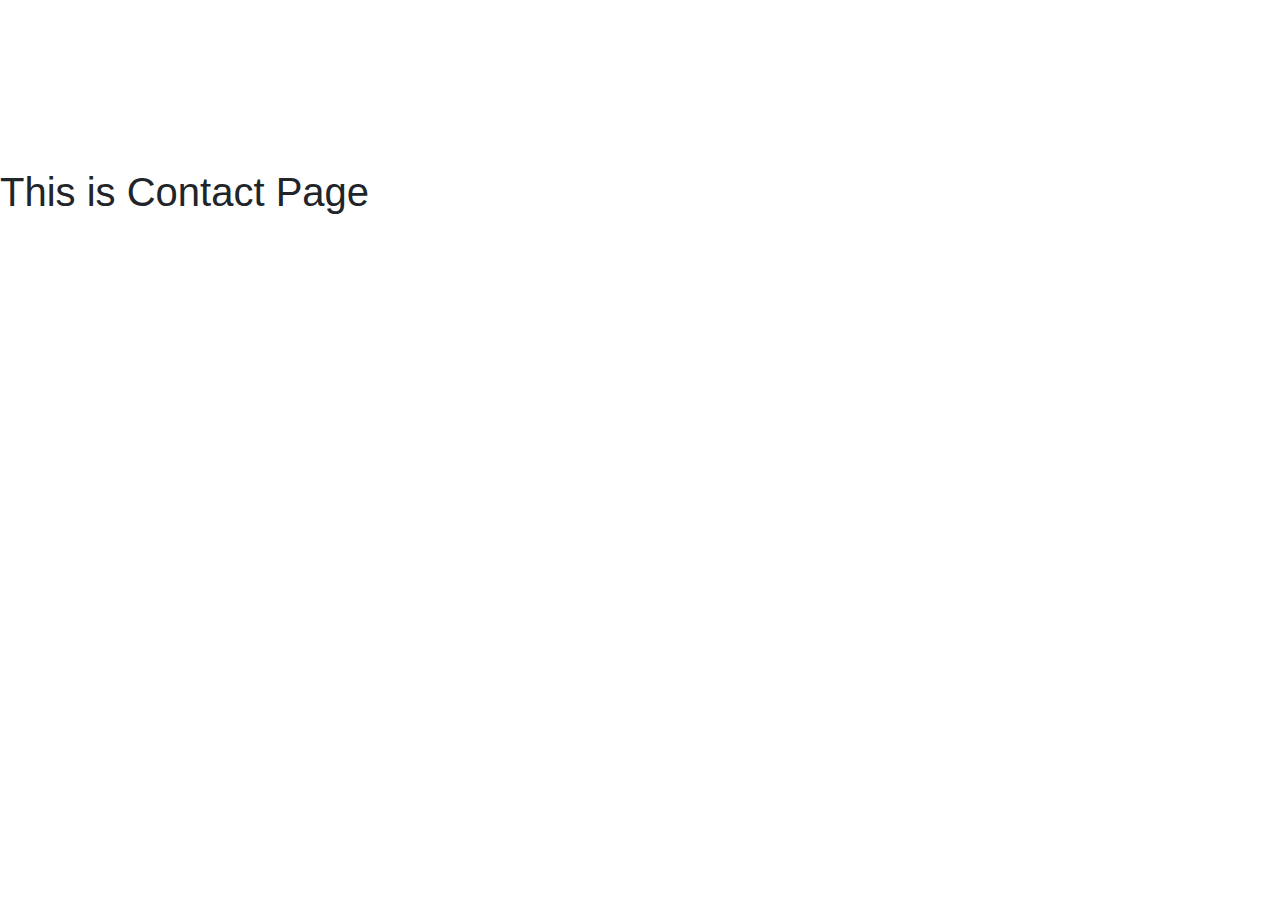
<file: Contact/index.html>
<!DOCTYPE html><html><head><meta charSet="utf-8"/><meta http-equiv="x-ua-compatible" content="ie=edge"/><meta name="viewport" content="width=device-width, initial-scale=1, shrink-to-fit=no"/><style data-href="/styles.af6d10ddaf363ffc6f25.css">.Header__menu #menuToggle{display:none}.Header__menu header{padding:60px 0;display:flex;align-items:baseline}.Header__menu .nav{justify-content:space-between;align-items:baseline}.Header__menu .nav ul{display:flex}.Header__menu .nav ul li{list-style:none;padding-left:80px}.Header__menu .nav ul li a{color:#fff;font-size:16px;font-weight:600;text-transform:uppercase;text-decoration:none}@media (max-width:1140px){.Header__menu header{display:flex;justify-content:space-between}.Header__menu .nav{display:flex;align-items:center;justify-content:center;height:100%;position:fixed;background:#5954ea;width:100%;transform:translateX(100%);transition:transform .5s;top:0;right:0;z-index:1}.Header__menu .nav ul{display:block}.Header__menu .nav ul li{padding:0}.Header__menu .nav ul li a{font-size:30px;text-align:center;color:#fff;display:block}.Header__menu .nav.active{transform:translateX(0)}.Header__menu #menuToggle{align-items:center;justify-content:space-between;border:2px solid #fff;z-index:10;display:block;width:50px;height:50px;border-radius:100%;outline:none;background-color:#fff}}@media (max-width:991px){.menu .home__page__element .content__home h1{max-width:428px}.menu .home__page__element .content__home .home__btn{margin-top:0}}@media (max-width:767px){.menu{height:689px!important}.menu .home__page__element .container .home__bg{text-align:center}.menu .home__page__element .content__home{position:inherit;left:0}.menu .home__page__element .content__home h1{max-width:100%;text-align:center;font-size:30px}.menu .home__page__element .content__home .home__btn{margin:auto}}@media (max-width:425px){.menu{height:570px!important}}

/*!
 * Bootstrap v4.5.2 (https://getbootstrap.com/)
 * Copyright 2011-2020 The Bootstrap Authors
 * Copyright 2011-2020 Twitter, Inc.
 * Licensed under MIT (https://github.com/twbs/bootstrap/blob/main/LICENSE)
 */:root{--blue:#007bff;--indigo:#6610f2;--purple:#6f42c1;--pink:#e83e8c;--red:#dc3545;--orange:#fd7e14;--yellow:#ffc107;--green:#28a745;--teal:#20c997;--cyan:#17a2b8;--white:#fff;--gray:#6c757d;--gray-dark:#343a40;--primary:#007bff;--secondary:#6c757d;--success:#28a745;--info:#17a2b8;--warning:#ffc107;--danger:#dc3545;--light:#f8f9fa;--dark:#343a40;--breakpoint-xs:0;--breakpoint-sm:576px;--breakpoint-md:768px;--breakpoint-lg:992px;--breakpoint-xl:1200px;--font-family-sans-serif:-apple-system,BlinkMacSystemFont,"Segoe UI",Roboto,"Helvetica Neue",Arial,"Noto Sans",sans-serif,"Apple Color Emoji","Segoe UI Emoji","Segoe UI Symbol","Noto Color Emoji";--font-family-monospace:SFMono-Regular,Menlo,Monaco,Consolas,"Liberation Mono","Courier New",monospace}*,:after,:before{box-sizing:border-box}html{font-family:sans-serif;line-height:1.15;-webkit-text-size-adjust:100%;-webkit-tap-highlight-color:transparent}article,aside,figcaption,figure,footer,header,hgroup,main,nav,section{display:block}body{margin:0;font-family:-apple-system,BlinkMacSystemFont,Segoe UI,Roboto,Helvetica Neue,Arial,Noto Sans,sans-serif,Apple Color Emoji,Segoe UI Emoji,Segoe UI Symbol,Noto Color Emoji;font-size:1rem;font-weight:400;line-height:1.5;color:#212529;text-align:left;background-color:#fff}[tabindex="-1"]:focus:not(:focus-visible){outline:0!important}hr{box-sizing:content-box;height:0;overflow:visible}h1,h2,h3,h4,h5,h6{margin-top:0;margin-bottom:.5rem}p{margin-top:0;margin-bottom:1rem}abbr[data-original-title],abbr[title]{text-decoration:underline;-webkit-text-decoration:underline dotted;text-decoration:underline dotted;cursor:help;border-bottom:0;-webkit-text-decoration-skip-ink:none;text-decoration-skip-ink:none}address{font-style:normal;line-height:inherit}address,dl,ol,ul{margin-bottom:1rem}dl,ol,ul{margin-top:0}ol ol,ol ul,ul ol,ul ul{margin-bottom:0}dt{font-weight:700}dd{margin-bottom:.5rem;margin-left:0}blockquote{margin:0 0 1rem}b,strong{font-weight:bolder}small{font-size:80%}sub,sup{position:relative;font-size:75%;line-height:0;vertical-align:baseline}sub{bottom:-.25em}sup{top:-.5em}a{color:#007bff;text-decoration:none;background-color:transparent}a:hover{color:#0056b3;text-decoration:underline}a:not([href]):not([class]),a:not([href]):not([class]):hover{color:inherit;text-decoration:none}code,kbd,pre,samp{font-family:SFMono-Regular,Menlo,Monaco,Consolas,Liberation Mono,Courier New,monospace;font-size:1em}pre{margin-top:0;margin-bottom:1rem;overflow:auto;-ms-overflow-style:scrollbar}figure{margin:0 0 1rem}img{border-style:none}img,svg{vertical-align:middle}svg{overflow:hidden}table{border-collapse:collapse}caption{padding-top:.75rem;padding-bottom:.75rem;color:#6c757d;text-align:left;caption-side:bottom}th{text-align:inherit}label{display:inline-block;margin-bottom:.5rem}button{border-radius:0}button:focus{outline:1px dotted;outline:5px auto -webkit-focus-ring-color}button,input,optgroup,select,textarea{margin:0;font-family:inherit;font-size:inherit;line-height:inherit}button,input{overflow:visible}button,select{text-transform:none}[role=button]{cursor:pointer}select{word-wrap:normal}[type=button],[type=reset],[type=submit],button{-webkit-appearance:button}[type=button]:not(:disabled),[type=reset]:not(:disabled),[type=submit]:not(:disabled),button:not(:disabled){cursor:pointer}[type=button]::-moz-focus-inner,[type=reset]::-moz-focus-inner,[type=submit]::-moz-focus-inner,button::-moz-focus-inner{padding:0;border-style:none}input[type=checkbox],input[type=radio]{box-sizing:border-box;padding:0}textarea{overflow:auto;resize:vertical}fieldset{min-width:0;padding:0;margin:0;border:0}legend{display:block;width:100%;max-width:100%;padding:0;margin-bottom:.5rem;font-size:1.5rem;line-height:inherit;color:inherit;white-space:normal}progress{vertical-align:baseline}[type=number]::-webkit-inner-spin-button,[type=number]::-webkit-outer-spin-button{height:auto}[type=search]{outline-offset:-2px;-webkit-appearance:none}[type=search]::-webkit-search-decoration{-webkit-appearance:none}::-webkit-file-upload-button{font:inherit;-webkit-appearance:button}output{display:inline-block}summary{display:list-item;cursor:pointer}template{display:none}[hidden]{display:none!important}.h1,.h2,.h3,.h4,.h5,.h6,h1,h2,h3,h4,h5,h6{margin-bottom:.5rem;font-weight:500;line-height:1.2}.h1,h1{font-size:2.5rem}.h2,h2{font-size:2rem}.h3,h3{font-size:1.75rem}.h4,h4{font-size:1.5rem}.h5,h5{font-size:1.25rem}.h6,h6{font-size:1rem}.lead{font-size:1.25rem;font-weight:300}.display-1{font-size:6rem}.display-1,.display-2{font-weight:300;line-height:1.2}.display-2{font-size:5.5rem}.display-3{font-size:4.5rem}.display-3,.display-4{font-weight:300;line-height:1.2}.display-4{font-size:3.5rem}hr{margin-top:1rem;margin-bottom:1rem;border:0;border-top:1px solid rgba(0,0,0,.1)}.small,small{font-size:80%;font-weight:400}.mark,mark{padding:.2em;background-color:#fcf8e3}.list-inline,.list-unstyled{padding-left:0;list-style:none}.list-inline-item{display:inline-block}.list-inline-item:not(:last-child){margin-right:.5rem}.initialism{font-size:90%;text-transform:uppercase}.blockquote{margin-bottom:1rem;font-size:1.25rem}.blockquote-footer{display:block;font-size:80%;color:#6c757d}.blockquote-footer:before{content:"\2014\A0"}.img-fluid,.img-thumbnail{max-width:100%;height:auto}.img-thumbnail{padding:.25rem;background-color:#fff;border:1px solid #dee2e6;border-radius:.25rem}.figure{display:inline-block}.figure-img{margin-bottom:.5rem;line-height:1}.figure-caption{font-size:90%;color:#6c757d}code{font-size:87.5%;color:#e83e8c;word-wrap:break-word}a>code{color:inherit}kbd{padding:.2rem .4rem;font-size:87.5%;color:#fff;background-color:#212529;border-radius:.2rem}kbd kbd{padding:0;font-size:100%;font-weight:700}pre{display:block;font-size:87.5%;color:#212529}pre code{font-size:inherit;color:inherit;word-break:normal}.pre-scrollable{max-height:340px;overflow-y:scroll}.container,.container-fluid,.container-lg,.container-md,.container-sm,.container-xl{width:100%;padding-right:15px;padding-left:15px;margin-right:auto;margin-left:auto}@media (min-width:576px){.container,.container-sm{max-width:540px}}@media (min-width:768px){.container,.container-md,.container-sm{max-width:720px}}@media (min-width:992px){.container,.container-lg,.container-md,.container-sm{max-width:960px}}@media (min-width:1200px){.container,.container-lg,.container-md,.container-sm,.container-xl{max-width:1140px}}.row{display:flex;flex-wrap:wrap;margin-right:-15px;margin-left:-15px}.no-gutters{margin-right:0;margin-left:0}.no-gutters>.col,.no-gutters>[class*=col-]{padding-right:0;padding-left:0}.col,.col-1,.col-2,.col-3,.col-4,.col-5,.col-6,.col-7,.col-8,.col-9,.col-10,.col-11,.col-12,.col-auto,.col-lg,.col-lg-1,.col-lg-2,.col-lg-3,.col-lg-4,.col-lg-5,.col-lg-6,.col-lg-7,.col-lg-8,.col-lg-9,.col-lg-10,.col-lg-11,.col-lg-12,.col-lg-auto,.col-md,.col-md-1,.col-md-2,.col-md-3,.col-md-4,.col-md-5,.col-md-6,.col-md-7,.col-md-8,.col-md-9,.col-md-10,.col-md-11,.col-md-12,.col-md-auto,.col-sm,.col-sm-1,.col-sm-2,.col-sm-3,.col-sm-4,.col-sm-5,.col-sm-6,.col-sm-7,.col-sm-8,.col-sm-9,.col-sm-10,.col-sm-11,.col-sm-12,.col-sm-auto,.col-xl,.col-xl-1,.col-xl-2,.col-xl-3,.col-xl-4,.col-xl-5,.col-xl-6,.col-xl-7,.col-xl-8,.col-xl-9,.col-xl-10,.col-xl-11,.col-xl-12,.col-xl-auto{position:relative;width:100%;padding-right:15px;padding-left:15px}.col{flex-basis:0;flex-grow:1;max-width:100%}.row-cols-1>*{flex:0 0 100%;max-width:100%}.row-cols-2>*{flex:0 0 50%;max-width:50%}.row-cols-3>*{flex:0 0 33.333333%;max-width:33.333333%}.row-cols-4>*{flex:0 0 25%;max-width:25%}.row-cols-5>*{flex:0 0 20%;max-width:20%}.row-cols-6>*{flex:0 0 16.666667%;max-width:16.666667%}.col-auto{flex:0 0 auto;width:auto;max-width:100%}.col-1{flex:0 0 8.333333%;max-width:8.333333%}.col-2{flex:0 0 16.666667%;max-width:16.666667%}.col-3{flex:0 0 25%;max-width:25%}.col-4{flex:0 0 33.333333%;max-width:33.333333%}.col-5{flex:0 0 41.666667%;max-width:41.666667%}.col-6{flex:0 0 50%;max-width:50%}.col-7{flex:0 0 58.333333%;max-width:58.333333%}.col-8{flex:0 0 66.666667%;max-width:66.666667%}.col-9{flex:0 0 75%;max-width:75%}.col-10{flex:0 0 83.333333%;max-width:83.333333%}.col-11{flex:0 0 91.666667%;max-width:91.666667%}.col-12{flex:0 0 100%;max-width:100%}.order-first{order:-1}.order-last{order:13}.order-0{order:0}.order-1{order:1}.order-2{order:2}.order-3{order:3}.order-4{order:4}.order-5{order:5}.order-6{order:6}.order-7{order:7}.order-8{order:8}.order-9{order:9}.order-10{order:10}.order-11{order:11}.order-12{order:12}.offset-1{margin-left:8.333333%}.offset-2{margin-left:16.666667%}.offset-3{margin-left:25%}.offset-4{margin-left:33.333333%}.offset-5{margin-left:41.666667%}.offset-6{margin-left:50%}.offset-7{margin-left:58.333333%}.offset-8{margin-left:66.666667%}.offset-9{margin-left:75%}.offset-10{margin-left:83.333333%}.offset-11{margin-left:91.666667%}@media (min-width:576px){.col-sm{flex-basis:0;flex-grow:1;max-width:100%}.row-cols-sm-1>*{flex:0 0 100%;max-width:100%}.row-cols-sm-2>*{flex:0 0 50%;max-width:50%}.row-cols-sm-3>*{flex:0 0 33.333333%;max-width:33.333333%}.row-cols-sm-4>*{flex:0 0 25%;max-width:25%}.row-cols-sm-5>*{flex:0 0 20%;max-width:20%}.row-cols-sm-6>*{flex:0 0 16.666667%;max-width:16.666667%}.col-sm-auto{flex:0 0 auto;width:auto;max-width:100%}.col-sm-1{flex:0 0 8.333333%;max-width:8.333333%}.col-sm-2{flex:0 0 16.666667%;max-width:16.666667%}.col-sm-3{flex:0 0 25%;max-width:25%}.col-sm-4{flex:0 0 33.333333%;max-width:33.333333%}.col-sm-5{flex:0 0 41.666667%;max-width:41.666667%}.col-sm-6{flex:0 0 50%;max-width:50%}.col-sm-7{flex:0 0 58.333333%;max-width:58.333333%}.col-sm-8{flex:0 0 66.666667%;max-width:66.666667%}.col-sm-9{flex:0 0 75%;max-width:75%}.col-sm-10{flex:0 0 83.333333%;max-width:83.333333%}.col-sm-11{flex:0 0 91.666667%;max-width:91.666667%}.col-sm-12{flex:0 0 100%;max-width:100%}.order-sm-first{order:-1}.order-sm-last{order:13}.order-sm-0{order:0}.order-sm-1{order:1}.order-sm-2{order:2}.order-sm-3{order:3}.order-sm-4{order:4}.order-sm-5{order:5}.order-sm-6{order:6}.order-sm-7{order:7}.order-sm-8{order:8}.order-sm-9{order:9}.order-sm-10{order:10}.order-sm-11{order:11}.order-sm-12{order:12}.offset-sm-0{margin-left:0}.offset-sm-1{margin-left:8.333333%}.offset-sm-2{margin-left:16.666667%}.offset-sm-3{margin-left:25%}.offset-sm-4{margin-left:33.333333%}.offset-sm-5{margin-left:41.666667%}.offset-sm-6{margin-left:50%}.offset-sm-7{margin-left:58.333333%}.offset-sm-8{margin-left:66.666667%}.offset-sm-9{margin-left:75%}.offset-sm-10{margin-left:83.333333%}.offset-sm-11{margin-left:91.666667%}}@media (min-width:768px){.col-md{flex-basis:0;flex-grow:1;max-width:100%}.row-cols-md-1>*{flex:0 0 100%;max-width:100%}.row-cols-md-2>*{flex:0 0 50%;max-width:50%}.row-cols-md-3>*{flex:0 0 33.333333%;max-width:33.333333%}.row-cols-md-4>*{flex:0 0 25%;max-width:25%}.row-cols-md-5>*{flex:0 0 20%;max-width:20%}.row-cols-md-6>*{flex:0 0 16.666667%;max-width:16.666667%}.col-md-auto{flex:0 0 auto;width:auto;max-width:100%}.col-md-1{flex:0 0 8.333333%;max-width:8.333333%}.col-md-2{flex:0 0 16.666667%;max-width:16.666667%}.col-md-3{flex:0 0 25%;max-width:25%}.col-md-4{flex:0 0 33.333333%;max-width:33.333333%}.col-md-5{flex:0 0 41.666667%;max-width:41.666667%}.col-md-6{flex:0 0 50%;max-width:50%}.col-md-7{flex:0 0 58.333333%;max-width:58.333333%}.col-md-8{flex:0 0 66.666667%;max-width:66.666667%}.col-md-9{flex:0 0 75%;max-width:75%}.col-md-10{flex:0 0 83.333333%;max-width:83.333333%}.col-md-11{flex:0 0 91.666667%;max-width:91.666667%}.col-md-12{flex:0 0 100%;max-width:100%}.order-md-first{order:-1}.order-md-last{order:13}.order-md-0{order:0}.order-md-1{order:1}.order-md-2{order:2}.order-md-3{order:3}.order-md-4{order:4}.order-md-5{order:5}.order-md-6{order:6}.order-md-7{order:7}.order-md-8{order:8}.order-md-9{order:9}.order-md-10{order:10}.order-md-11{order:11}.order-md-12{order:12}.offset-md-0{margin-left:0}.offset-md-1{margin-left:8.333333%}.offset-md-2{margin-left:16.666667%}.offset-md-3{margin-left:25%}.offset-md-4{margin-left:33.333333%}.offset-md-5{margin-left:41.666667%}.offset-md-6{margin-left:50%}.offset-md-7{margin-left:58.333333%}.offset-md-8{margin-left:66.666667%}.offset-md-9{margin-left:75%}.offset-md-10{margin-left:83.333333%}.offset-md-11{margin-left:91.666667%}}@media (min-width:992px){.col-lg{flex-basis:0;flex-grow:1;max-width:100%}.row-cols-lg-1>*{flex:0 0 100%;max-width:100%}.row-cols-lg-2>*{flex:0 0 50%;max-width:50%}.row-cols-lg-3>*{flex:0 0 33.333333%;max-width:33.333333%}.row-cols-lg-4>*{flex:0 0 25%;max-width:25%}.row-cols-lg-5>*{flex:0 0 20%;max-width:20%}.row-cols-lg-6>*{flex:0 0 16.666667%;max-width:16.666667%}.col-lg-auto{flex:0 0 auto;width:auto;max-width:100%}.col-lg-1{flex:0 0 8.333333%;max-width:8.333333%}.col-lg-2{flex:0 0 16.666667%;max-width:16.666667%}.col-lg-3{flex:0 0 25%;max-width:25%}.col-lg-4{flex:0 0 33.333333%;max-width:33.333333%}.col-lg-5{flex:0 0 41.666667%;max-width:41.666667%}.col-lg-6{flex:0 0 50%;max-width:50%}.col-lg-7{flex:0 0 58.333333%;max-width:58.333333%}.col-lg-8{flex:0 0 66.666667%;max-width:66.666667%}.col-lg-9{flex:0 0 75%;max-width:75%}.col-lg-10{flex:0 0 83.333333%;max-width:83.333333%}.col-lg-11{flex:0 0 91.666667%;max-width:91.666667%}.col-lg-12{flex:0 0 100%;max-width:100%}.order-lg-first{order:-1}.order-lg-last{order:13}.order-lg-0{order:0}.order-lg-1{order:1}.order-lg-2{order:2}.order-lg-3{order:3}.order-lg-4{order:4}.order-lg-5{order:5}.order-lg-6{order:6}.order-lg-7{order:7}.order-lg-8{order:8}.order-lg-9{order:9}.order-lg-10{order:10}.order-lg-11{order:11}.order-lg-12{order:12}.offset-lg-0{margin-left:0}.offset-lg-1{margin-left:8.333333%}.offset-lg-2{margin-left:16.666667%}.offset-lg-3{margin-left:25%}.offset-lg-4{margin-left:33.333333%}.offset-lg-5{margin-left:41.666667%}.offset-lg-6{margin-left:50%}.offset-lg-7{margin-left:58.333333%}.offset-lg-8{margin-left:66.666667%}.offset-lg-9{margin-left:75%}.offset-lg-10{margin-left:83.333333%}.offset-lg-11{margin-left:91.666667%}}@media (min-width:1200px){.col-xl{flex-basis:0;flex-grow:1;max-width:100%}.row-cols-xl-1>*{flex:0 0 100%;max-width:100%}.row-cols-xl-2>*{flex:0 0 50%;max-width:50%}.row-cols-xl-3>*{flex:0 0 33.333333%;max-width:33.333333%}.row-cols-xl-4>*{flex:0 0 25%;max-width:25%}.row-cols-xl-5>*{flex:0 0 20%;max-width:20%}.row-cols-xl-6>*{flex:0 0 16.666667%;max-width:16.666667%}.col-xl-auto{flex:0 0 auto;width:auto;max-width:100%}.col-xl-1{flex:0 0 8.333333%;max-width:8.333333%}.col-xl-2{flex:0 0 16.666667%;max-width:16.666667%}.col-xl-3{flex:0 0 25%;max-width:25%}.col-xl-4{flex:0 0 33.333333%;max-width:33.333333%}.col-xl-5{flex:0 0 41.666667%;max-width:41.666667%}.col-xl-6{flex:0 0 50%;max-width:50%}.col-xl-7{flex:0 0 58.333333%;max-width:58.333333%}.col-xl-8{flex:0 0 66.666667%;max-width:66.666667%}.col-xl-9{flex:0 0 75%;max-width:75%}.col-xl-10{flex:0 0 83.333333%;max-width:83.333333%}.col-xl-11{flex:0 0 91.666667%;max-width:91.666667%}.col-xl-12{flex:0 0 100%;max-width:100%}.order-xl-first{order:-1}.order-xl-last{order:13}.order-xl-0{order:0}.order-xl-1{order:1}.order-xl-2{order:2}.order-xl-3{order:3}.order-xl-4{order:4}.order-xl-5{order:5}.order-xl-6{order:6}.order-xl-7{order:7}.order-xl-8{order:8}.order-xl-9{order:9}.order-xl-10{order:10}.order-xl-11{order:11}.order-xl-12{order:12}.offset-xl-0{margin-left:0}.offset-xl-1{margin-left:8.333333%}.offset-xl-2{margin-left:16.666667%}.offset-xl-3{margin-left:25%}.offset-xl-4{margin-left:33.333333%}.offset-xl-5{margin-left:41.666667%}.offset-xl-6{margin-left:50%}.offset-xl-7{margin-left:58.333333%}.offset-xl-8{margin-left:66.666667%}.offset-xl-9{margin-left:75%}.offset-xl-10{margin-left:83.333333%}.offset-xl-11{margin-left:91.666667%}}.table{width:100%;margin-bottom:1rem;color:#212529}.table td,.table th{padding:.75rem;vertical-align:top;border-top:1px solid #dee2e6}.table thead th{vertical-align:bottom;border-bottom:2px solid #dee2e6}.table tbody+tbody{border-top:2px solid #dee2e6}.table-sm td,.table-sm th{padding:.3rem}.table-bordered,.table-bordered td,.table-bordered th{border:1px solid #dee2e6}.table-bordered thead td,.table-bordered thead th{border-bottom-width:2px}.table-borderless tbody+tbody,.table-borderless td,.table-borderless th,.table-borderless thead th{border:0}.table-striped tbody tr:nth-of-type(odd){background-color:rgba(0,0,0,.05)}.table-hover tbody tr:hover{color:#212529;background-color:rgba(0,0,0,.075)}.table-primary,.table-primary>td,.table-primary>th{background-color:#b8daff}.table-primary tbody+tbody,.table-primary td,.table-primary th,.table-primary thead th{border-color:#7abaff}.table-hover .table-primary:hover,.table-hover .table-primary:hover>td,.table-hover .table-primary:hover>th{background-color:#9fcdff}.table-secondary,.table-secondary>td,.table-secondary>th{background-color:#d6d8db}.table-secondary tbody+tbody,.table-secondary td,.table-secondary th,.table-secondary thead th{border-color:#b3b7bb}.table-hover .table-secondary:hover,.table-hover .table-secondary:hover>td,.table-hover .table-secondary:hover>th{background-color:#c8cbcf}.table-success,.table-success>td,.table-success>th{background-color:#c3e6cb}.table-success tbody+tbody,.table-success td,.table-success th,.table-success thead th{border-color:#8fd19e}.table-hover .table-success:hover,.table-hover .table-success:hover>td,.table-hover .table-success:hover>th{background-color:#b1dfbb}.table-info,.table-info>td,.table-info>th{background-color:#bee5eb}.table-info tbody+tbody,.table-info td,.table-info th,.table-info thead th{border-color:#86cfda}.table-hover .table-info:hover,.table-hover .table-info:hover>td,.table-hover .table-info:hover>th{background-color:#abdde5}.table-warning,.table-warning>td,.table-warning>th{background-color:#ffeeba}.table-warning tbody+tbody,.table-warning td,.table-warning th,.table-warning thead th{border-color:#ffdf7e}.table-hover .table-warning:hover,.table-hover .table-warning:hover>td,.table-hover .table-warning:hover>th{background-color:#ffe8a1}.table-danger,.table-danger>td,.table-danger>th{background-color:#f5c6cb}.table-danger tbody+tbody,.table-danger td,.table-danger th,.table-danger thead th{border-color:#ed969e}.table-hover .table-danger:hover,.table-hover .table-danger:hover>td,.table-hover .table-danger:hover>th{background-color:#f1b0b7}.table-light,.table-light>td,.table-light>th{background-color:#fdfdfe}.table-light tbody+tbody,.table-light td,.table-light th,.table-light thead th{border-color:#fbfcfc}.table-hover .table-light:hover,.table-hover .table-light:hover>td,.table-hover .table-light:hover>th{background-color:#ececf6}.table-dark,.table-dark>td,.table-dark>th{background-color:#c6c8ca}.table-dark tbody+tbody,.table-dark td,.table-dark th,.table-dark thead th{border-color:#95999c}.table-hover .table-dark:hover,.table-hover .table-dark:hover>td,.table-hover .table-dark:hover>th{background-color:#b9bbbe}.table-active,.table-active>td,.table-active>th,.table-hover .table-active:hover,.table-hover .table-active:hover>td,.table-hover .table-active:hover>th{background-color:rgba(0,0,0,.075)}.table .thead-dark th{color:#fff;background-color:#343a40;border-color:#454d55}.table .thead-light th{color:#495057;background-color:#e9ecef;border-color:#dee2e6}.table-dark{color:#fff;background-color:#343a40}.table-dark td,.table-dark th,.table-dark thead th{border-color:#454d55}.table-dark.table-bordered{border:0}.table-dark.table-striped tbody tr:nth-of-type(odd){background-color:hsla(0,0%,100%,.05)}.table-dark.table-hover tbody tr:hover{color:#fff;background-color:hsla(0,0%,100%,.075)}@media (max-width:575.98px){.table-responsive-sm{display:block;width:100%;overflow-x:auto;-webkit-overflow-scrolling:touch}.table-responsive-sm>.table-bordered{border:0}}@media (max-width:767.98px){.table-responsive-md{display:block;width:100%;overflow-x:auto;-webkit-overflow-scrolling:touch}.table-responsive-md>.table-bordered{border:0}}@media (max-width:991.98px){.table-responsive-lg{display:block;width:100%;overflow-x:auto;-webkit-overflow-scrolling:touch}.table-responsive-lg>.table-bordered{border:0}}@media (max-width:1199.98px){.table-responsive-xl{display:block;width:100%;overflow-x:auto;-webkit-overflow-scrolling:touch}.table-responsive-xl>.table-bordered{border:0}}.table-responsive{display:block;width:100%;overflow-x:auto;-webkit-overflow-scrolling:touch}.table-responsive>.table-bordered{border:0}.form-control{display:block;width:100%;height:calc(1.5em + .75rem + 2px);padding:.375rem .75rem;font-size:1rem;font-weight:400;line-height:1.5;color:#495057;background-color:#fff;background-clip:padding-box;border:1px solid #ced4da;border-radius:.25rem;transition:border-color .15s ease-in-out,box-shadow .15s ease-in-out}@media (prefers-reduced-motion:reduce){.form-control{transition:none}}.form-control::-ms-expand{background-color:transparent;border:0}.form-control:-moz-focusring{color:transparent;text-shadow:0 0 0 #495057}.form-control:focus{color:#495057;background-color:#fff;border-color:#80bdff;outline:0;box-shadow:0 0 0 .2rem rgba(0,123,255,.25)}.form-control::-webkit-input-placeholder{color:#6c757d;opacity:1}.form-control:-ms-input-placeholder{color:#6c757d;opacity:1}.form-control::-ms-input-placeholder{color:#6c757d;opacity:1}.form-control::placeholder{color:#6c757d;opacity:1}.form-control:disabled,.form-control[readonly]{background-color:#e9ecef;opacity:1}input[type=date].form-control,input[type=datetime-local].form-control,input[type=month].form-control,input[type=time].form-control{-webkit-appearance:none;-moz-appearance:none;appearance:none}select.form-control:focus::-ms-value{color:#495057;background-color:#fff}.form-control-file,.form-control-range{display:block;width:100%}.col-form-label{padding-top:calc(.375rem + 1px);padding-bottom:calc(.375rem + 1px);margin-bottom:0;font-size:inherit;line-height:1.5}.col-form-label-lg{padding-top:calc(.5rem + 1px);padding-bottom:calc(.5rem + 1px);font-size:1.25rem;line-height:1.5}.col-form-label-sm{padding-top:calc(.25rem + 1px);padding-bottom:calc(.25rem + 1px);font-size:.875rem;line-height:1.5}.form-control-plaintext{display:block;width:100%;padding:.375rem 0;margin-bottom:0;font-size:1rem;line-height:1.5;color:#212529;background-color:transparent;border:solid transparent;border-width:1px 0}.form-control-plaintext.form-control-lg,.form-control-plaintext.form-control-sm{padding-right:0;padding-left:0}.form-control-sm{height:calc(1.5em + .5rem + 2px);padding:.25rem .5rem;font-size:.875rem;line-height:1.5;border-radius:.2rem}.form-control-lg{height:calc(1.5em + 1rem + 2px);padding:.5rem 1rem;font-size:1.25rem;line-height:1.5;border-radius:.3rem}select.form-control[multiple],select.form-control[size],textarea.form-control{height:auto}.form-group{margin-bottom:1rem}.form-text{display:block;margin-top:.25rem}.form-row{display:flex;flex-wrap:wrap;margin-right:-5px;margin-left:-5px}.form-row>.col,.form-row>[class*=col-]{padding-right:5px;padding-left:5px}.form-check{position:relative;display:block;padding-left:1.25rem}.form-check-input{position:absolute;margin-top:.3rem;margin-left:-1.25rem}.form-check-input:disabled~.form-check-label,.form-check-input[disabled]~.form-check-label{color:#6c757d}.form-check-label{margin-bottom:0}.form-check-inline{display:inline-flex;align-items:center;padding-left:0;margin-right:.75rem}.form-check-inline .form-check-input{position:static;margin-top:0;margin-right:.3125rem;margin-left:0}.valid-feedback{display:none;width:100%;margin-top:.25rem;font-size:80%;color:#28a745}.valid-tooltip{position:absolute;top:100%;left:0;z-index:5;display:none;max-width:100%;padding:.25rem .5rem;margin-top:.1rem;font-size:.875rem;line-height:1.5;color:#fff;background-color:rgba(40,167,69,.9);border-radius:.25rem}.is-valid~.valid-feedback,.is-valid~.valid-tooltip,.was-validated :valid~.valid-feedback,.was-validated :valid~.valid-tooltip{display:block}.form-control.is-valid,.was-validated .form-control:valid{border-color:#28a745;padding-right:calc(1.5em + .75rem);background-image:url("data:image/svg+xml;charset=utf-8,%3Csvg xmlns='http://www.w3.org/2000/svg' width='8' height='8' viewBox='0 0 8 8'%3E%3Cpath fill='%2328a745' d='M2.3 6.73L.6 4.53c-.4-1.04.46-1.4 1.1-.8l1.1 1.4 3.4-3.8c.6-.63 1.6-.27 1.2.7l-4 4.6c-.43.5-.8.4-1.1.1z'/%3E%3C/svg%3E");background-repeat:no-repeat;background-position:right calc(.375em + .1875rem) center;background-size:calc(.75em + .375rem) calc(.75em + .375rem)}.form-control.is-valid:focus,.was-validated .form-control:valid:focus{border-color:#28a745;box-shadow:0 0 0 .2rem rgba(40,167,69,.25)}.was-validated textarea.form-control:valid,textarea.form-control.is-valid{padding-right:calc(1.5em + .75rem);background-position:top calc(.375em + .1875rem) right calc(.375em + .1875rem)}.custom-select.is-valid,.was-validated .custom-select:valid{border-color:#28a745;padding-right:calc(.75em + 2.3125rem);background:url("data:image/svg+xml;charset=utf-8,%3Csvg xmlns='http://www.w3.org/2000/svg' width='4' height='5' viewBox='0 0 4 5'%3E%3Cpath fill='%23343a40' d='M2 0L0 2h4zm0 5L0 3h4z'/%3E%3C/svg%3E") no-repeat right .75rem center/8px 10px,url("data:image/svg+xml;charset=utf-8,%3Csvg xmlns='http://www.w3.org/2000/svg' width='8' height='8' viewBox='0 0 8 8'%3E%3Cpath fill='%2328a745' d='M2.3 6.73L.6 4.53c-.4-1.04.46-1.4 1.1-.8l1.1 1.4 3.4-3.8c.6-.63 1.6-.27 1.2.7l-4 4.6c-.43.5-.8.4-1.1.1z'/%3E%3C/svg%3E") #fff no-repeat center right 1.75rem/calc(.75em + .375rem) calc(.75em + .375rem)}.custom-select.is-valid:focus,.was-validated .custom-select:valid:focus{border-color:#28a745;box-shadow:0 0 0 .2rem rgba(40,167,69,.25)}.form-check-input.is-valid~.form-check-label,.was-validated .form-check-input:valid~.form-check-label{color:#28a745}.form-check-input.is-valid~.valid-feedback,.form-check-input.is-valid~.valid-tooltip,.was-validated .form-check-input:valid~.valid-feedback,.was-validated .form-check-input:valid~.valid-tooltip{display:block}.custom-control-input.is-valid~.custom-control-label,.was-validated .custom-control-input:valid~.custom-control-label{color:#28a745}.custom-control-input.is-valid~.custom-control-label:before,.was-validated .custom-control-input:valid~.custom-control-label:before{border-color:#28a745}.custom-control-input.is-valid:checked~.custom-control-label:before,.was-validated .custom-control-input:valid:checked~.custom-control-label:before{border-color:#34ce57;background-color:#34ce57}.custom-control-input.is-valid:focus~.custom-control-label:before,.was-validated .custom-control-input:valid:focus~.custom-control-label:before{box-shadow:0 0 0 .2rem rgba(40,167,69,.25)}.custom-control-input.is-valid:focus:not(:checked)~.custom-control-label:before,.custom-file-input.is-valid~.custom-file-label,.was-validated .custom-control-input:valid:focus:not(:checked)~.custom-control-label:before,.was-validated .custom-file-input:valid~.custom-file-label{border-color:#28a745}.custom-file-input.is-valid:focus~.custom-file-label,.was-validated .custom-file-input:valid:focus~.custom-file-label{border-color:#28a745;box-shadow:0 0 0 .2rem rgba(40,167,69,.25)}.invalid-feedback{display:none;width:100%;margin-top:.25rem;font-size:80%;color:#dc3545}.invalid-tooltip{position:absolute;top:100%;left:0;z-index:5;display:none;max-width:100%;padding:.25rem .5rem;margin-top:.1rem;font-size:.875rem;line-height:1.5;color:#fff;background-color:rgba(220,53,69,.9);border-radius:.25rem}.is-invalid~.invalid-feedback,.is-invalid~.invalid-tooltip,.was-validated :invalid~.invalid-feedback,.was-validated :invalid~.invalid-tooltip{display:block}.form-control.is-invalid,.was-validated .form-control:invalid{border-color:#dc3545;padding-right:calc(1.5em + .75rem);background-image:url("data:image/svg+xml;charset=utf-8,%3Csvg xmlns='http://www.w3.org/2000/svg' width='12' height='12' fill='none' stroke='%23dc3545' viewBox='0 0 12 12'%3E%3Ccircle cx='6' cy='6' r='4.5'/%3E%3Cpath stroke-linejoin='round' d='M5.8 3.6h.4L6 6.5z'/%3E%3Ccircle cx='6' cy='8.2' r='.6' fill='%23dc3545' stroke='none'/%3E%3C/svg%3E");background-repeat:no-repeat;background-position:right calc(.375em + .1875rem) center;background-size:calc(.75em + .375rem) calc(.75em + .375rem)}.form-control.is-invalid:focus,.was-validated .form-control:invalid:focus{border-color:#dc3545;box-shadow:0 0 0 .2rem rgba(220,53,69,.25)}.was-validated textarea.form-control:invalid,textarea.form-control.is-invalid{padding-right:calc(1.5em + .75rem);background-position:top calc(.375em + .1875rem) right calc(.375em + .1875rem)}.custom-select.is-invalid,.was-validated .custom-select:invalid{border-color:#dc3545;padding-right:calc(.75em + 2.3125rem);background:url("data:image/svg+xml;charset=utf-8,%3Csvg xmlns='http://www.w3.org/2000/svg' width='4' height='5' viewBox='0 0 4 5'%3E%3Cpath fill='%23343a40' d='M2 0L0 2h4zm0 5L0 3h4z'/%3E%3C/svg%3E") no-repeat right .75rem center/8px 10px,url("data:image/svg+xml;charset=utf-8,%3Csvg xmlns='http://www.w3.org/2000/svg' width='12' height='12' fill='none' stroke='%23dc3545' viewBox='0 0 12 12'%3E%3Ccircle cx='6' cy='6' r='4.5'/%3E%3Cpath stroke-linejoin='round' d='M5.8 3.6h.4L6 6.5z'/%3E%3Ccircle cx='6' cy='8.2' r='.6' fill='%23dc3545' stroke='none'/%3E%3C/svg%3E") #fff no-repeat center right 1.75rem/calc(.75em + .375rem) calc(.75em + .375rem)}.custom-select.is-invalid:focus,.was-validated .custom-select:invalid:focus{border-color:#dc3545;box-shadow:0 0 0 .2rem rgba(220,53,69,.25)}.form-check-input.is-invalid~.form-check-label,.was-validated .form-check-input:invalid~.form-check-label{color:#dc3545}.form-check-input.is-invalid~.invalid-feedback,.form-check-input.is-invalid~.invalid-tooltip,.was-validated .form-check-input:invalid~.invalid-feedback,.was-validated .form-check-input:invalid~.invalid-tooltip{display:block}.custom-control-input.is-invalid~.custom-control-label,.was-validated .custom-control-input:invalid~.custom-control-label{color:#dc3545}.custom-control-input.is-invalid~.custom-control-label:before,.was-validated .custom-control-input:invalid~.custom-control-label:before{border-color:#dc3545}.custom-control-input.is-invalid:checked~.custom-control-label:before,.was-validated .custom-control-input:invalid:checked~.custom-control-label:before{border-color:#e4606d;background-color:#e4606d}.custom-control-input.is-invalid:focus~.custom-control-label:before,.was-validated .custom-control-input:invalid:focus~.custom-control-label:before{box-shadow:0 0 0 .2rem rgba(220,53,69,.25)}.custom-control-input.is-invalid:focus:not(:checked)~.custom-control-label:before,.custom-file-input.is-invalid~.custom-file-label,.was-validated .custom-control-input:invalid:focus:not(:checked)~.custom-control-label:before,.was-validated .custom-file-input:invalid~.custom-file-label{border-color:#dc3545}.custom-file-input.is-invalid:focus~.custom-file-label,.was-validated .custom-file-input:invalid:focus~.custom-file-label{border-color:#dc3545;box-shadow:0 0 0 .2rem rgba(220,53,69,.25)}.form-inline{display:flex;flex-flow:row wrap;align-items:center}.form-inline .form-check{width:100%}@media (min-width:576px){.form-inline label{justify-content:center}.form-inline .form-group,.form-inline label{display:flex;align-items:center;margin-bottom:0}.form-inline .form-group{flex:0 0 auto;flex-flow:row wrap}.form-inline .form-control{display:inline-block;width:auto;vertical-align:middle}.form-inline .form-control-plaintext{display:inline-block}.form-inline .custom-select,.form-inline .input-group{width:auto}.form-inline .form-check{display:flex;align-items:center;justify-content:center;width:auto;padding-left:0}.form-inline .form-check-input{position:relative;flex-shrink:0;margin-top:0;margin-right:.25rem;margin-left:0}.form-inline .custom-control{align-items:center;justify-content:center}.form-inline .custom-control-label{margin-bottom:0}}.btn{display:inline-block;font-weight:400;color:#212529;text-align:center;vertical-align:middle;-webkit-user-select:none;-ms-user-select:none;user-select:none;background-color:transparent;border:1px solid transparent;padding:.375rem .75rem;font-size:1rem;line-height:1.5;border-radius:.25rem;transition:color .15s ease-in-out,background-color .15s ease-in-out,border-color .15s ease-in-out,box-shadow .15s ease-in-out}@media (prefers-reduced-motion:reduce){.btn{transition:none}}.btn:hover{color:#212529;text-decoration:none}.btn.focus,.btn:focus{outline:0;box-shadow:0 0 0 .2rem rgba(0,123,255,.25)}.btn.disabled,.btn:disabled{opacity:.65}.btn:not(:disabled):not(.disabled){cursor:pointer}a.btn.disabled,fieldset:disabled a.btn{pointer-events:none}.btn-primary{color:#fff;background-color:#007bff;border-color:#007bff}.btn-primary.focus,.btn-primary:focus,.btn-primary:hover{color:#fff;background-color:#0069d9;border-color:#0062cc}.btn-primary.focus,.btn-primary:focus{box-shadow:0 0 0 .2rem rgba(38,143,255,.5)}.btn-primary.disabled,.btn-primary:disabled{color:#fff;background-color:#007bff;border-color:#007bff}.btn-primary:not(:disabled):not(.disabled).active,.btn-primary:not(:disabled):not(.disabled):active,.show>.btn-primary.dropdown-toggle{color:#fff;background-color:#0062cc;border-color:#005cbf}.btn-primary:not(:disabled):not(.disabled).active:focus,.btn-primary:not(:disabled):not(.disabled):active:focus,.show>.btn-primary.dropdown-toggle:focus{box-shadow:0 0 0 .2rem rgba(38,143,255,.5)}.btn-secondary{color:#fff;background-color:#6c757d;border-color:#6c757d}.btn-secondary.focus,.btn-secondary:focus,.btn-secondary:hover{color:#fff;background-color:#5a6268;border-color:#545b62}.btn-secondary.focus,.btn-secondary:focus{box-shadow:0 0 0 .2rem rgba(130,138,145,.5)}.btn-secondary.disabled,.btn-secondary:disabled{color:#fff;background-color:#6c757d;border-color:#6c757d}.btn-secondary:not(:disabled):not(.disabled).active,.btn-secondary:not(:disabled):not(.disabled):active,.show>.btn-secondary.dropdown-toggle{color:#fff;background-color:#545b62;border-color:#4e555b}.btn-secondary:not(:disabled):not(.disabled).active:focus,.btn-secondary:not(:disabled):not(.disabled):active:focus,.show>.btn-secondary.dropdown-toggle:focus{box-shadow:0 0 0 .2rem rgba(130,138,145,.5)}.btn-success{color:#fff;background-color:#28a745;border-color:#28a745}.btn-success.focus,.btn-success:focus,.btn-success:hover{color:#fff;background-color:#218838;border-color:#1e7e34}.btn-success.focus,.btn-success:focus{box-shadow:0 0 0 .2rem rgba(72,180,97,.5)}.btn-success.disabled,.btn-success:disabled{color:#fff;background-color:#28a745;border-color:#28a745}.btn-success:not(:disabled):not(.disabled).active,.btn-success:not(:disabled):not(.disabled):active,.show>.btn-success.dropdown-toggle{color:#fff;background-color:#1e7e34;border-color:#1c7430}.btn-success:not(:disabled):not(.disabled).active:focus,.btn-success:not(:disabled):not(.disabled):active:focus,.show>.btn-success.dropdown-toggle:focus{box-shadow:0 0 0 .2rem rgba(72,180,97,.5)}.btn-info{color:#fff;background-color:#17a2b8;border-color:#17a2b8}.btn-info.focus,.btn-info:focus,.btn-info:hover{color:#fff;background-color:#138496;border-color:#117a8b}.btn-info.focus,.btn-info:focus{box-shadow:0 0 0 .2rem rgba(58,176,195,.5)}.btn-info.disabled,.btn-info:disabled{color:#fff;background-color:#17a2b8;border-color:#17a2b8}.btn-info:not(:disabled):not(.disabled).active,.btn-info:not(:disabled):not(.disabled):active,.show>.btn-info.dropdown-toggle{color:#fff;background-color:#117a8b;border-color:#10707f}.btn-info:not(:disabled):not(.disabled).active:focus,.btn-info:not(:disabled):not(.disabled):active:focus,.show>.btn-info.dropdown-toggle:focus{box-shadow:0 0 0 .2rem rgba(58,176,195,.5)}.btn-warning{color:#212529;background-color:#ffc107;border-color:#ffc107}.btn-warning.focus,.btn-warning:focus,.btn-warning:hover{color:#212529;background-color:#e0a800;border-color:#d39e00}.btn-warning.focus,.btn-warning:focus{box-shadow:0 0 0 .2rem rgba(222,170,12,.5)}.btn-warning.disabled,.btn-warning:disabled{color:#212529;background-color:#ffc107;border-color:#ffc107}.btn-warning:not(:disabled):not(.disabled).active,.btn-warning:not(:disabled):not(.disabled):active,.show>.btn-warning.dropdown-toggle{color:#212529;background-color:#d39e00;border-color:#c69500}.btn-warning:not(:disabled):not(.disabled).active:focus,.btn-warning:not(:disabled):not(.disabled):active:focus,.show>.btn-warning.dropdown-toggle:focus{box-shadow:0 0 0 .2rem rgba(222,170,12,.5)}.btn-danger{color:#fff;background-color:#dc3545;border-color:#dc3545}.btn-danger.focus,.btn-danger:focus,.btn-danger:hover{color:#fff;background-color:#c82333;border-color:#bd2130}.btn-danger.focus,.btn-danger:focus{box-shadow:0 0 0 .2rem rgba(225,83,97,.5)}.btn-danger.disabled,.btn-danger:disabled{color:#fff;background-color:#dc3545;border-color:#dc3545}.btn-danger:not(:disabled):not(.disabled).active,.btn-danger:not(:disabled):not(.disabled):active,.show>.btn-danger.dropdown-toggle{color:#fff;background-color:#bd2130;border-color:#b21f2d}.btn-danger:not(:disabled):not(.disabled).active:focus,.btn-danger:not(:disabled):not(.disabled):active:focus,.show>.btn-danger.dropdown-toggle:focus{box-shadow:0 0 0 .2rem rgba(225,83,97,.5)}.btn-light{color:#212529;background-color:#f8f9fa;border-color:#f8f9fa}.btn-light.focus,.btn-light:focus,.btn-light:hover{color:#212529;background-color:#e2e6ea;border-color:#dae0e5}.btn-light.focus,.btn-light:focus{box-shadow:0 0 0 .2rem rgba(216,217,219,.5)}.btn-light.disabled,.btn-light:disabled{color:#212529;background-color:#f8f9fa;border-color:#f8f9fa}.btn-light:not(:disabled):not(.disabled).active,.btn-light:not(:disabled):not(.disabled):active,.show>.btn-light.dropdown-toggle{color:#212529;background-color:#dae0e5;border-color:#d3d9df}.btn-light:not(:disabled):not(.disabled).active:focus,.btn-light:not(:disabled):not(.disabled):active:focus,.show>.btn-light.dropdown-toggle:focus{box-shadow:0 0 0 .2rem rgba(216,217,219,.5)}.btn-dark{color:#fff;background-color:#343a40;border-color:#343a40}.btn-dark.focus,.btn-dark:focus,.btn-dark:hover{color:#fff;background-color:#23272b;border-color:#1d2124}.btn-dark.focus,.btn-dark:focus{box-shadow:0 0 0 .2rem rgba(82,88,93,.5)}.btn-dark.disabled,.btn-dark:disabled{color:#fff;background-color:#343a40;border-color:#343a40}.btn-dark:not(:disabled):not(.disabled).active,.btn-dark:not(:disabled):not(.disabled):active,.show>.btn-dark.dropdown-toggle{color:#fff;background-color:#1d2124;border-color:#171a1d}.btn-dark:not(:disabled):not(.disabled).active:focus,.btn-dark:not(:disabled):not(.disabled):active:focus,.show>.btn-dark.dropdown-toggle:focus{box-shadow:0 0 0 .2rem rgba(82,88,93,.5)}.btn-outline-primary{color:#007bff;border-color:#007bff}.btn-outline-primary:hover{color:#fff;background-color:#007bff;border-color:#007bff}.btn-outline-primary.focus,.btn-outline-primary:focus{box-shadow:0 0 0 .2rem rgba(0,123,255,.5)}.btn-outline-primary.disabled,.btn-outline-primary:disabled{color:#007bff;background-color:transparent}.btn-outline-primary:not(:disabled):not(.disabled).active,.btn-outline-primary:not(:disabled):not(.disabled):active,.show>.btn-outline-primary.dropdown-toggle{color:#fff;background-color:#007bff;border-color:#007bff}.btn-outline-primary:not(:disabled):not(.disabled).active:focus,.btn-outline-primary:not(:disabled):not(.disabled):active:focus,.show>.btn-outline-primary.dropdown-toggle:focus{box-shadow:0 0 0 .2rem rgba(0,123,255,.5)}.btn-outline-secondary{color:#6c757d;border-color:#6c757d}.btn-outline-secondary:hover{color:#fff;background-color:#6c757d;border-color:#6c757d}.btn-outline-secondary.focus,.btn-outline-secondary:focus{box-shadow:0 0 0 .2rem rgba(108,117,125,.5)}.btn-outline-secondary.disabled,.btn-outline-secondary:disabled{color:#6c757d;background-color:transparent}.btn-outline-secondary:not(:disabled):not(.disabled).active,.btn-outline-secondary:not(:disabled):not(.disabled):active,.show>.btn-outline-secondary.dropdown-toggle{color:#fff;background-color:#6c757d;border-color:#6c757d}.btn-outline-secondary:not(:disabled):not(.disabled).active:focus,.btn-outline-secondary:not(:disabled):not(.disabled):active:focus,.show>.btn-outline-secondary.dropdown-toggle:focus{box-shadow:0 0 0 .2rem rgba(108,117,125,.5)}.btn-outline-success{color:#28a745;border-color:#28a745}.btn-outline-success:hover{color:#fff;background-color:#28a745;border-color:#28a745}.btn-outline-success.focus,.btn-outline-success:focus{box-shadow:0 0 0 .2rem rgba(40,167,69,.5)}.btn-outline-success.disabled,.btn-outline-success:disabled{color:#28a745;background-color:transparent}.btn-outline-success:not(:disabled):not(.disabled).active,.btn-outline-success:not(:disabled):not(.disabled):active,.show>.btn-outline-success.dropdown-toggle{color:#fff;background-color:#28a745;border-color:#28a745}.btn-outline-success:not(:disabled):not(.disabled).active:focus,.btn-outline-success:not(:disabled):not(.disabled):active:focus,.show>.btn-outline-success.dropdown-toggle:focus{box-shadow:0 0 0 .2rem rgba(40,167,69,.5)}.btn-outline-info{color:#17a2b8;border-color:#17a2b8}.btn-outline-info:hover{color:#fff;background-color:#17a2b8;border-color:#17a2b8}.btn-outline-info.focus,.btn-outline-info:focus{box-shadow:0 0 0 .2rem rgba(23,162,184,.5)}.btn-outline-info.disabled,.btn-outline-info:disabled{color:#17a2b8;background-color:transparent}.btn-outline-info:not(:disabled):not(.disabled).active,.btn-outline-info:not(:disabled):not(.disabled):active,.show>.btn-outline-info.dropdown-toggle{color:#fff;background-color:#17a2b8;border-color:#17a2b8}.btn-outline-info:not(:disabled):not(.disabled).active:focus,.btn-outline-info:not(:disabled):not(.disabled):active:focus,.show>.btn-outline-info.dropdown-toggle:focus{box-shadow:0 0 0 .2rem rgba(23,162,184,.5)}.btn-outline-warning{color:#ffc107;border-color:#ffc107}.btn-outline-warning:hover{color:#212529;background-color:#ffc107;border-color:#ffc107}.btn-outline-warning.focus,.btn-outline-warning:focus{box-shadow:0 0 0 .2rem rgba(255,193,7,.5)}.btn-outline-warning.disabled,.btn-outline-warning:disabled{color:#ffc107;background-color:transparent}.btn-outline-warning:not(:disabled):not(.disabled).active,.btn-outline-warning:not(:disabled):not(.disabled):active,.show>.btn-outline-warning.dropdown-toggle{color:#212529;background-color:#ffc107;border-color:#ffc107}.btn-outline-warning:not(:disabled):not(.disabled).active:focus,.btn-outline-warning:not(:disabled):not(.disabled):active:focus,.show>.btn-outline-warning.dropdown-toggle:focus{box-shadow:0 0 0 .2rem rgba(255,193,7,.5)}.btn-outline-danger{color:#dc3545;border-color:#dc3545}.btn-outline-danger:hover{color:#fff;background-color:#dc3545;border-color:#dc3545}.btn-outline-danger.focus,.btn-outline-danger:focus{box-shadow:0 0 0 .2rem rgba(220,53,69,.5)}.btn-outline-danger.disabled,.btn-outline-danger:disabled{color:#dc3545;background-color:transparent}.btn-outline-danger:not(:disabled):not(.disabled).active,.btn-outline-danger:not(:disabled):not(.disabled):active,.show>.btn-outline-danger.dropdown-toggle{color:#fff;background-color:#dc3545;border-color:#dc3545}.btn-outline-danger:not(:disabled):not(.disabled).active:focus,.btn-outline-danger:not(:disabled):not(.disabled):active:focus,.show>.btn-outline-danger.dropdown-toggle:focus{box-shadow:0 0 0 .2rem rgba(220,53,69,.5)}.btn-outline-light{color:#f8f9fa;border-color:#f8f9fa}.btn-outline-light:hover{color:#212529;background-color:#f8f9fa;border-color:#f8f9fa}.btn-outline-light.focus,.btn-outline-light:focus{box-shadow:0 0 0 .2rem rgba(248,249,250,.5)}.btn-outline-light.disabled,.btn-outline-light:disabled{color:#f8f9fa;background-color:transparent}.btn-outline-light:not(:disabled):not(.disabled).active,.btn-outline-light:not(:disabled):not(.disabled):active,.show>.btn-outline-light.dropdown-toggle{color:#212529;background-color:#f8f9fa;border-color:#f8f9fa}.btn-outline-light:not(:disabled):not(.disabled).active:focus,.btn-outline-light:not(:disabled):not(.disabled):active:focus,.show>.btn-outline-light.dropdown-toggle:focus{box-shadow:0 0 0 .2rem rgba(248,249,250,.5)}.btn-outline-dark{color:#343a40;border-color:#343a40}.btn-outline-dark:hover{color:#fff;background-color:#343a40;border-color:#343a40}.btn-outline-dark.focus,.btn-outline-dark:focus{box-shadow:0 0 0 .2rem rgba(52,58,64,.5)}.btn-outline-dark.disabled,.btn-outline-dark:disabled{color:#343a40;background-color:transparent}.btn-outline-dark:not(:disabled):not(.disabled).active,.btn-outline-dark:not(:disabled):not(.disabled):active,.show>.btn-outline-dark.dropdown-toggle{color:#fff;background-color:#343a40;border-color:#343a40}.btn-outline-dark:not(:disabled):not(.disabled).active:focus,.btn-outline-dark:not(:disabled):not(.disabled):active:focus,.show>.btn-outline-dark.dropdown-toggle:focus{box-shadow:0 0 0 .2rem rgba(52,58,64,.5)}.btn-link{font-weight:400;color:#007bff;text-decoration:none}.btn-link:hover{color:#0056b3}.btn-link.focus,.btn-link:focus,.btn-link:hover{text-decoration:underline}.btn-link.disabled,.btn-link:disabled{color:#6c757d;pointer-events:none}.btn-group-lg>.btn,.btn-lg{padding:.5rem 1rem;font-size:1.25rem;line-height:1.5;border-radius:.3rem}.btn-group-sm>.btn,.btn-sm{padding:.25rem .5rem;font-size:.875rem;line-height:1.5;border-radius:.2rem}.btn-block{display:block;width:100%}.btn-block+.btn-block{margin-top:.5rem}input[type=button].btn-block,input[type=reset].btn-block,input[type=submit].btn-block{width:100%}.fade{transition:opacity .15s linear}@media (prefers-reduced-motion:reduce){.fade{transition:none}}.fade:not(.show){opacity:0}.collapse:not(.show){display:none}.collapsing{position:relative;height:0;overflow:hidden;transition:height .35s ease}@media (prefers-reduced-motion:reduce){.collapsing{transition:none}}.dropdown,.dropleft,.dropright,.dropup{position:relative}.dropdown-toggle{white-space:nowrap}.dropdown-toggle:after{display:inline-block;margin-left:.255em;vertical-align:.255em;content:"";border-top:.3em solid;border-right:.3em solid transparent;border-bottom:0;border-left:.3em solid transparent}.dropdown-toggle:empty:after{margin-left:0}.dropdown-menu{position:absolute;top:100%;left:0;z-index:1000;display:none;float:left;min-width:10rem;padding:.5rem 0;margin:.125rem 0 0;font-size:1rem;color:#212529;text-align:left;list-style:none;background-color:#fff;background-clip:padding-box;border:1px solid rgba(0,0,0,.15);border-radius:.25rem}.dropdown-menu-left{right:auto;left:0}.dropdown-menu-right{right:0;left:auto}@media (min-width:576px){.dropdown-menu-sm-left{right:auto;left:0}.dropdown-menu-sm-right{right:0;left:auto}}@media (min-width:768px){.dropdown-menu-md-left{right:auto;left:0}.dropdown-menu-md-right{right:0;left:auto}}@media (min-width:992px){.dropdown-menu-lg-left{right:auto;left:0}.dropdown-menu-lg-right{right:0;left:auto}}@media (min-width:1200px){.dropdown-menu-xl-left{right:auto;left:0}.dropdown-menu-xl-right{right:0;left:auto}}.dropup .dropdown-menu{top:auto;bottom:100%;margin-top:0;margin-bottom:.125rem}.dropup .dropdown-toggle:after{display:inline-block;margin-left:.255em;vertical-align:.255em;content:"";border-top:0;border-right:.3em solid transparent;border-bottom:.3em solid;border-left:.3em solid transparent}.dropup .dropdown-toggle:empty:after{margin-left:0}.dropright .dropdown-menu{top:0;right:auto;left:100%;margin-top:0;margin-left:.125rem}.dropright .dropdown-toggle:after{display:inline-block;margin-left:.255em;vertical-align:.255em;content:"";border-top:.3em solid transparent;border-right:0;border-bottom:.3em solid transparent;border-left:.3em solid}.dropright .dropdown-toggle:empty:after{margin-left:0}.dropright .dropdown-toggle:after{vertical-align:0}.dropleft .dropdown-menu{top:0;right:100%;left:auto;margin-top:0;margin-right:.125rem}.dropleft .dropdown-toggle:after{display:inline-block;margin-left:.255em;vertical-align:.255em;content:"";display:none}.dropleft .dropdown-toggle:before{display:inline-block;margin-right:.255em;vertical-align:.255em;content:"";border-top:.3em solid transparent;border-right:.3em solid;border-bottom:.3em solid transparent}.dropleft .dropdown-toggle:empty:after{margin-left:0}.dropleft .dropdown-toggle:before{vertical-align:0}.dropdown-menu[x-placement^=bottom],.dropdown-menu[x-placement^=left],.dropdown-menu[x-placement^=right],.dropdown-menu[x-placement^=top]{right:auto;bottom:auto}.dropdown-divider{height:0;margin:.5rem 0;overflow:hidden;border-top:1px solid #e9ecef}.dropdown-item{display:block;width:100%;padding:.25rem 1.5rem;clear:both;font-weight:400;color:#212529;text-align:inherit;white-space:nowrap;background-color:transparent;border:0}.dropdown-item:focus,.dropdown-item:hover{color:#16181b;text-decoration:none;background-color:#f8f9fa}.dropdown-item.active,.dropdown-item:active{color:#fff;text-decoration:none;background-color:#007bff}.dropdown-item.disabled,.dropdown-item:disabled{color:#6c757d;pointer-events:none;background-color:transparent}.dropdown-menu.show{display:block}.dropdown-header{display:block;padding:.5rem 1.5rem;margin-bottom:0;font-size:.875rem;color:#6c757d;white-space:nowrap}.dropdown-item-text{display:block;padding:.25rem 1.5rem;color:#212529}.btn-group,.btn-group-vertical{position:relative;display:inline-flex;vertical-align:middle}.btn-group-vertical>.btn,.btn-group>.btn{position:relative;flex:1 1 auto}.btn-group-vertical>.btn.active,.btn-group-vertical>.btn:active,.btn-group-vertical>.btn:focus,.btn-group-vertical>.btn:hover,.btn-group>.btn.active,.btn-group>.btn:active,.btn-group>.btn:focus,.btn-group>.btn:hover{z-index:1}.btn-toolbar{display:flex;flex-wrap:wrap;justify-content:flex-start}.btn-toolbar .input-group{width:auto}.btn-group>.btn-group:not(:first-child),.btn-group>.btn:not(:first-child){margin-left:-1px}.btn-group>.btn-group:not(:last-child)>.btn,.btn-group>.btn:not(:last-child):not(.dropdown-toggle){border-top-right-radius:0;border-bottom-right-radius:0}.btn-group>.btn-group:not(:first-child)>.btn,.btn-group>.btn:not(:first-child){border-top-left-radius:0;border-bottom-left-radius:0}.dropdown-toggle-split{padding-right:.5625rem;padding-left:.5625rem}.dropdown-toggle-split:after,.dropright .dropdown-toggle-split:after,.dropup .dropdown-toggle-split:after{margin-left:0}.dropleft .dropdown-toggle-split:before{margin-right:0}.btn-group-sm>.btn+.dropdown-toggle-split,.btn-sm+.dropdown-toggle-split{padding-right:.375rem;padding-left:.375rem}.btn-group-lg>.btn+.dropdown-toggle-split,.btn-lg+.dropdown-toggle-split{padding-right:.75rem;padding-left:.75rem}.btn-group-vertical{flex-direction:column;align-items:flex-start;justify-content:center}.btn-group-vertical>.btn,.btn-group-vertical>.btn-group{width:100%}.btn-group-vertical>.btn-group:not(:first-child),.btn-group-vertical>.btn:not(:first-child){margin-top:-1px}.btn-group-vertical>.btn-group:not(:last-child)>.btn,.btn-group-vertical>.btn:not(:last-child):not(.dropdown-toggle){border-bottom-right-radius:0;border-bottom-left-radius:0}.btn-group-vertical>.btn-group:not(:first-child)>.btn,.btn-group-vertical>.btn:not(:first-child){border-top-left-radius:0;border-top-right-radius:0}.btn-group-toggle>.btn,.btn-group-toggle>.btn-group>.btn{margin-bottom:0}.btn-group-toggle>.btn-group>.btn input[type=checkbox],.btn-group-toggle>.btn-group>.btn input[type=radio],.btn-group-toggle>.btn input[type=checkbox],.btn-group-toggle>.btn input[type=radio]{position:absolute;clip:rect(0,0,0,0);pointer-events:none}.input-group{position:relative;display:flex;flex-wrap:wrap;align-items:stretch;width:100%}.input-group>.custom-file,.input-group>.custom-select,.input-group>.form-control,.input-group>.form-control-plaintext{position:relative;flex:1 1 auto;width:1%;min-width:0;margin-bottom:0}.input-group>.custom-file+.custom-file,.input-group>.custom-file+.custom-select,.input-group>.custom-file+.form-control,.input-group>.custom-select+.custom-file,.input-group>.custom-select+.custom-select,.input-group>.custom-select+.form-control,.input-group>.form-control+.custom-file,.input-group>.form-control+.custom-select,.input-group>.form-control+.form-control,.input-group>.form-control-plaintext+.custom-file,.input-group>.form-control-plaintext+.custom-select,.input-group>.form-control-plaintext+.form-control{margin-left:-1px}.input-group>.custom-file .custom-file-input:focus~.custom-file-label,.input-group>.custom-select:focus,.input-group>.form-control:focus{z-index:3}.input-group>.custom-file .custom-file-input:focus{z-index:4}.input-group>.custom-select:not(:last-child),.input-group>.form-control:not(:last-child){border-top-right-radius:0;border-bottom-right-radius:0}.input-group>.custom-select:not(:first-child),.input-group>.form-control:not(:first-child){border-top-left-radius:0;border-bottom-left-radius:0}.input-group>.custom-file{display:flex;align-items:center}.input-group>.custom-file:not(:last-child) .custom-file-label,.input-group>.custom-file:not(:last-child) .custom-file-label:after{border-top-right-radius:0;border-bottom-right-radius:0}.input-group>.custom-file:not(:first-child) .custom-file-label{border-top-left-radius:0;border-bottom-left-radius:0}.input-group-append,.input-group-prepend{display:flex}.input-group-append .btn,.input-group-prepend .btn{position:relative;z-index:2}.input-group-append .btn:focus,.input-group-prepend .btn:focus{z-index:3}.input-group-append .btn+.btn,.input-group-append .btn+.input-group-text,.input-group-append .input-group-text+.btn,.input-group-append .input-group-text+.input-group-text,.input-group-prepend .btn+.btn,.input-group-prepend .btn+.input-group-text,.input-group-prepend .input-group-text+.btn,.input-group-prepend .input-group-text+.input-group-text{margin-left:-1px}.input-group-prepend{margin-right:-1px}.input-group-append{margin-left:-1px}.input-group-text{display:flex;align-items:center;padding:.375rem .75rem;margin-bottom:0;font-size:1rem;font-weight:400;line-height:1.5;color:#495057;text-align:center;white-space:nowrap;background-color:#e9ecef;border:1px solid #ced4da;border-radius:.25rem}.input-group-text input[type=checkbox],.input-group-text input[type=radio]{margin-top:0}.input-group-lg>.custom-select,.input-group-lg>.form-control:not(textarea){height:calc(1.5em + 1rem + 2px)}.input-group-lg>.custom-select,.input-group-lg>.form-control,.input-group-lg>.input-group-append>.btn,.input-group-lg>.input-group-append>.input-group-text,.input-group-lg>.input-group-prepend>.btn,.input-group-lg>.input-group-prepend>.input-group-text{padding:.5rem 1rem;font-size:1.25rem;line-height:1.5;border-radius:.3rem}.input-group-sm>.custom-select,.input-group-sm>.form-control:not(textarea){height:calc(1.5em + .5rem + 2px)}.input-group-sm>.custom-select,.input-group-sm>.form-control,.input-group-sm>.input-group-append>.btn,.input-group-sm>.input-group-append>.input-group-text,.input-group-sm>.input-group-prepend>.btn,.input-group-sm>.input-group-prepend>.input-group-text{padding:.25rem .5rem;font-size:.875rem;line-height:1.5;border-radius:.2rem}.input-group-lg>.custom-select,.input-group-sm>.custom-select{padding-right:1.75rem}.input-group>.input-group-append:last-child>.btn:not(:last-child):not(.dropdown-toggle),.input-group>.input-group-append:last-child>.input-group-text:not(:last-child),.input-group>.input-group-append:not(:last-child)>.btn,.input-group>.input-group-append:not(:last-child)>.input-group-text,.input-group>.input-group-prepend>.btn,.input-group>.input-group-prepend>.input-group-text{border-top-right-radius:0;border-bottom-right-radius:0}.input-group>.input-group-append>.btn,.input-group>.input-group-append>.input-group-text,.input-group>.input-group-prepend:first-child>.btn:not(:first-child),.input-group>.input-group-prepend:first-child>.input-group-text:not(:first-child),.input-group>.input-group-prepend:not(:first-child)>.btn,.input-group>.input-group-prepend:not(:first-child)>.input-group-text{border-top-left-radius:0;border-bottom-left-radius:0}.custom-control{position:relative;z-index:1;display:block;min-height:1.5rem;padding-left:1.5rem}.custom-control-inline{display:inline-flex;margin-right:1rem}.custom-control-input{position:absolute;left:0;z-index:-1;width:1rem;height:1.25rem;opacity:0}.custom-control-input:checked~.custom-control-label:before{color:#fff;border-color:#007bff;background-color:#007bff}.custom-control-input:focus~.custom-control-label:before{box-shadow:0 0 0 .2rem rgba(0,123,255,.25)}.custom-control-input:focus:not(:checked)~.custom-control-label:before{border-color:#80bdff}.custom-control-input:not(:disabled):active~.custom-control-label:before{color:#fff;background-color:#b3d7ff;border-color:#b3d7ff}.custom-control-input:disabled~.custom-control-label,.custom-control-input[disabled]~.custom-control-label{color:#6c757d}.custom-control-input:disabled~.custom-control-label:before,.custom-control-input[disabled]~.custom-control-label:before{background-color:#e9ecef}.custom-control-label{position:relative;margin-bottom:0;vertical-align:top}.custom-control-label:before{pointer-events:none;background-color:#fff;border:1px solid #adb5bd}.custom-control-label:after,.custom-control-label:before{position:absolute;top:.25rem;left:-1.5rem;display:block;width:1rem;height:1rem;content:""}.custom-control-label:after{background:no-repeat 50%/50% 50%}.custom-checkbox .custom-control-label:before{border-radius:.25rem}.custom-checkbox .custom-control-input:checked~.custom-control-label:after{background-image:url("data:image/svg+xml;charset=utf-8,%3Csvg xmlns='http://www.w3.org/2000/svg' width='8' height='8' viewBox='0 0 8 8'%3E%3Cpath fill='%23fff' d='M6.564.75l-3.59 3.612-1.538-1.55L0 4.26l2.974 2.99L8 2.193z'/%3E%3C/svg%3E")}.custom-checkbox .custom-control-input:indeterminate~.custom-control-label:before{border-color:#007bff;background-color:#007bff}.custom-checkbox .custom-control-input:indeterminate~.custom-control-label:after{background-image:url("data:image/svg+xml;charset=utf-8,%3Csvg xmlns='http://www.w3.org/2000/svg' width='4' height='4' viewBox='0 0 4 4'%3E%3Cpath stroke='%23fff' d='M0 2h4'/%3E%3C/svg%3E")}.custom-checkbox .custom-control-input:disabled:checked~.custom-control-label:before{background-color:rgba(0,123,255,.5)}.custom-checkbox .custom-control-input:disabled:indeterminate~.custom-control-label:before{background-color:rgba(0,123,255,.5)}.custom-radio .custom-control-label:before{border-radius:50%}.custom-radio .custom-control-input:checked~.custom-control-label:after{background-image:url("data:image/svg+xml;charset=utf-8,%3Csvg xmlns='http://www.w3.org/2000/svg' width='12' height='12' viewBox='-4 -4 8 8'%3E%3Ccircle r='3' fill='%23fff'/%3E%3C/svg%3E")}.custom-radio .custom-control-input:disabled:checked~.custom-control-label:before{background-color:rgba(0,123,255,.5)}.custom-switch{padding-left:2.25rem}.custom-switch .custom-control-label:before{left:-2.25rem;width:1.75rem;pointer-events:all;border-radius:.5rem}.custom-switch .custom-control-label:after{top:calc(.25rem + 2px);left:calc(-2.25rem + 2px);width:calc(1rem - 4px);height:calc(1rem - 4px);background-color:#adb5bd;border-radius:.5rem;transition:transform .15s ease-in-out,background-color .15s ease-in-out,border-color .15s ease-in-out,box-shadow .15s ease-in-out}@media (prefers-reduced-motion:reduce){.custom-switch .custom-control-label:after{transition:none}}.custom-switch .custom-control-input:checked~.custom-control-label:after{background-color:#fff;transform:translateX(.75rem)}.custom-switch .custom-control-input:disabled:checked~.custom-control-label:before{background-color:rgba(0,123,255,.5)}.custom-select{display:inline-block;width:100%;height:calc(1.5em + .75rem + 2px);padding:.375rem 1.75rem .375rem .75rem;font-size:1rem;font-weight:400;line-height:1.5;color:#495057;vertical-align:middle;background:#fff url("data:image/svg+xml;charset=utf-8,%3Csvg xmlns='http://www.w3.org/2000/svg' width='4' height='5' viewBox='0 0 4 5'%3E%3Cpath fill='%23343a40' d='M2 0L0 2h4zm0 5L0 3h4z'/%3E%3C/svg%3E") no-repeat right .75rem center/8px 10px;border:1px solid #ced4da;border-radius:.25rem;-webkit-appearance:none;-moz-appearance:none;appearance:none}.custom-select:focus{border-color:#80bdff;outline:0;box-shadow:0 0 0 .2rem rgba(0,123,255,.25)}.custom-select:focus::-ms-value{color:#495057;background-color:#fff}.custom-select[multiple],.custom-select[size]:not([size="1"]){height:auto;padding-right:.75rem;background-image:none}.custom-select:disabled{color:#6c757d;background-color:#e9ecef}.custom-select::-ms-expand{display:none}.custom-select:-moz-focusring{color:transparent;text-shadow:0 0 0 #495057}.custom-select-sm{height:calc(1.5em + .5rem + 2px);padding-top:.25rem;padding-bottom:.25rem;padding-left:.5rem;font-size:.875rem}.custom-select-lg{height:calc(1.5em + 1rem + 2px);padding-top:.5rem;padding-bottom:.5rem;padding-left:1rem;font-size:1.25rem}.custom-file{display:inline-block;margin-bottom:0}.custom-file,.custom-file-input{position:relative;width:100%;height:calc(1.5em + .75rem + 2px)}.custom-file-input{z-index:2;margin:0;opacity:0}.custom-file-input:focus~.custom-file-label{border-color:#80bdff;box-shadow:0 0 0 .2rem rgba(0,123,255,.25)}.custom-file-input:disabled~.custom-file-label,.custom-file-input[disabled]~.custom-file-label{background-color:#e9ecef}.custom-file-input:lang(en)~.custom-file-label:after{content:"Browse"}.custom-file-input~.custom-file-label[data-browse]:after{content:attr(data-browse)}.custom-file-label{left:0;z-index:1;height:calc(1.5em + .75rem + 2px);font-weight:400;background-color:#fff;border:1px solid #ced4da;border-radius:.25rem}.custom-file-label,.custom-file-label:after{position:absolute;top:0;right:0;padding:.375rem .75rem;line-height:1.5;color:#495057}.custom-file-label:after{bottom:0;z-index:3;display:block;height:calc(1.5em + .75rem);content:"Browse";background-color:#e9ecef;border-left:inherit;border-radius:0 .25rem .25rem 0}.custom-range{width:100%;height:1.4rem;padding:0;background-color:transparent;-webkit-appearance:none;-moz-appearance:none;appearance:none}.custom-range:focus{outline:0}.custom-range:focus::-webkit-slider-thumb{box-shadow:0 0 0 1px #fff,0 0 0 .2rem rgba(0,123,255,.25)}.custom-range:focus::-moz-range-thumb{box-shadow:0 0 0 1px #fff,0 0 0 .2rem rgba(0,123,255,.25)}.custom-range:focus::-ms-thumb{box-shadow:0 0 0 1px #fff,0 0 0 .2rem rgba(0,123,255,.25)}.custom-range::-moz-focus-outer{border:0}.custom-range::-webkit-slider-thumb{width:1rem;height:1rem;margin-top:-.25rem;background-color:#007bff;border:0;border-radius:1rem;-webkit-transition:background-color .15s ease-in-out,border-color .15s ease-in-out,box-shadow .15s ease-in-out;transition:background-color .15s ease-in-out,border-color .15s ease-in-out,box-shadow .15s ease-in-out;-webkit-appearance:none;appearance:none}@media (prefers-reduced-motion:reduce){.custom-range::-webkit-slider-thumb{-webkit-transition:none;transition:none}}.custom-range::-webkit-slider-thumb:active{background-color:#b3d7ff}.custom-range::-webkit-slider-runnable-track{width:100%;height:.5rem;color:transparent;cursor:pointer;background-color:#dee2e6;border-color:transparent;border-radius:1rem}.custom-range::-moz-range-thumb{width:1rem;height:1rem;background-color:#007bff;border:0;border-radius:1rem;-moz-transition:background-color .15s ease-in-out,border-color .15s ease-in-out,box-shadow .15s ease-in-out;transition:background-color .15s ease-in-out,border-color .15s ease-in-out,box-shadow .15s ease-in-out;-moz-appearance:none;appearance:none}@media (prefers-reduced-motion:reduce){.custom-range::-moz-range-thumb{-moz-transition:none;transition:none}}.custom-range::-moz-range-thumb:active{background-color:#b3d7ff}.custom-range::-moz-range-track{width:100%;height:.5rem;color:transparent;cursor:pointer;background-color:#dee2e6;border-color:transparent;border-radius:1rem}.custom-range::-ms-thumb{width:1rem;height:1rem;margin-top:0;margin-right:.2rem;margin-left:.2rem;background-color:#007bff;border:0;border-radius:1rem;-ms-transition:background-color .15s ease-in-out,border-color .15s ease-in-out,box-shadow .15s ease-in-out;transition:background-color .15s ease-in-out,border-color .15s ease-in-out,box-shadow .15s ease-in-out;appearance:none}@media (prefers-reduced-motion:reduce){.custom-range::-ms-thumb{-ms-transition:none;transition:none}}.custom-range::-ms-thumb:active{background-color:#b3d7ff}.custom-range::-ms-track{width:100%;height:.5rem;color:transparent;cursor:pointer;background-color:transparent;border-color:transparent;border-width:.5rem}.custom-range::-ms-fill-lower,.custom-range::-ms-fill-upper{background-color:#dee2e6;border-radius:1rem}.custom-range::-ms-fill-upper{margin-right:15px}.custom-range:disabled::-webkit-slider-thumb{background-color:#adb5bd}.custom-range:disabled::-webkit-slider-runnable-track{cursor:default}.custom-range:disabled::-moz-range-thumb{background-color:#adb5bd}.custom-range:disabled::-moz-range-track{cursor:default}.custom-range:disabled::-ms-thumb{background-color:#adb5bd}.custom-control-label:before,.custom-file-label,.custom-select{transition:background-color .15s ease-in-out,border-color .15s ease-in-out,box-shadow .15s ease-in-out}@media (prefers-reduced-motion:reduce){.custom-control-label:before,.custom-file-label,.custom-select{transition:none}}.nav{display:flex;flex-wrap:wrap;padding-left:0;margin-bottom:0;list-style:none}.nav-link{display:block;padding:.5rem 1rem}.nav-link:focus,.nav-link:hover{text-decoration:none}.nav-link.disabled{color:#6c757d;pointer-events:none;cursor:default}.nav-tabs{border-bottom:1px solid #dee2e6}.nav-tabs .nav-item{margin-bottom:-1px}.nav-tabs .nav-link{border:1px solid transparent;border-top-left-radius:.25rem;border-top-right-radius:.25rem}.nav-tabs .nav-link:focus,.nav-tabs .nav-link:hover{border-color:#e9ecef #e9ecef #dee2e6}.nav-tabs .nav-link.disabled{color:#6c757d;background-color:transparent;border-color:transparent}.nav-tabs .nav-item.show .nav-link,.nav-tabs .nav-link.active{color:#495057;background-color:#fff;border-color:#dee2e6 #dee2e6 #fff}.nav-tabs .dropdown-menu{margin-top:-1px;border-top-left-radius:0;border-top-right-radius:0}.nav-pills .nav-link{border-radius:.25rem}.nav-pills .nav-link.active,.nav-pills .show>.nav-link{color:#fff;background-color:#007bff}.nav-fill .nav-item,.nav-fill>.nav-link{flex:1 1 auto;text-align:center}.nav-justified .nav-item,.nav-justified>.nav-link{flex-basis:0;flex-grow:1;text-align:center}.tab-content>.tab-pane{display:none}.tab-content>.active{display:block}.navbar{position:relative;padding:.5rem 1rem}.navbar,.navbar .container,.navbar .container-fluid,.navbar .container-lg,.navbar .container-md,.navbar .container-sm,.navbar .container-xl{display:flex;flex-wrap:wrap;align-items:center;justify-content:space-between}.navbar-brand{display:inline-block;padding-top:.3125rem;padding-bottom:.3125rem;margin-right:1rem;font-size:1.25rem;line-height:inherit;white-space:nowrap}.navbar-brand:focus,.navbar-brand:hover{text-decoration:none}.navbar-nav{display:flex;flex-direction:column;padding-left:0;margin-bottom:0;list-style:none}.navbar-nav .nav-link{padding-right:0;padding-left:0}.navbar-nav .dropdown-menu{position:static;float:none}.navbar-text{display:inline-block;padding-top:.5rem;padding-bottom:.5rem}.navbar-collapse{flex-basis:100%;flex-grow:1;align-items:center}.navbar-toggler{padding:.25rem .75rem;font-size:1.25rem;line-height:1;background-color:transparent;border:1px solid transparent;border-radius:.25rem}.navbar-toggler:focus,.navbar-toggler:hover{text-decoration:none}.navbar-toggler-icon{display:inline-block;width:1.5em;height:1.5em;vertical-align:middle;content:"";background:no-repeat 50%;background-size:100% 100%}@media (max-width:575.98px){.navbar-expand-sm>.container,.navbar-expand-sm>.container-fluid,.navbar-expand-sm>.container-lg,.navbar-expand-sm>.container-md,.navbar-expand-sm>.container-sm,.navbar-expand-sm>.container-xl{padding-right:0;padding-left:0}}@media (min-width:576px){.navbar-expand-sm{flex-flow:row nowrap;justify-content:flex-start}.navbar-expand-sm .navbar-nav{flex-direction:row}.navbar-expand-sm .navbar-nav .dropdown-menu{position:absolute}.navbar-expand-sm .navbar-nav .nav-link{padding-right:.5rem;padding-left:.5rem}.navbar-expand-sm>.container,.navbar-expand-sm>.container-fluid,.navbar-expand-sm>.container-lg,.navbar-expand-sm>.container-md,.navbar-expand-sm>.container-sm,.navbar-expand-sm>.container-xl{flex-wrap:nowrap}.navbar-expand-sm .navbar-collapse{display:flex!important;flex-basis:auto}.navbar-expand-sm .navbar-toggler{display:none}}@media (max-width:767.98px){.navbar-expand-md>.container,.navbar-expand-md>.container-fluid,.navbar-expand-md>.container-lg,.navbar-expand-md>.container-md,.navbar-expand-md>.container-sm,.navbar-expand-md>.container-xl{padding-right:0;padding-left:0}}@media (min-width:768px){.navbar-expand-md{flex-flow:row nowrap;justify-content:flex-start}.navbar-expand-md .navbar-nav{flex-direction:row}.navbar-expand-md .navbar-nav .dropdown-menu{position:absolute}.navbar-expand-md .navbar-nav .nav-link{padding-right:.5rem;padding-left:.5rem}.navbar-expand-md>.container,.navbar-expand-md>.container-fluid,.navbar-expand-md>.container-lg,.navbar-expand-md>.container-md,.navbar-expand-md>.container-sm,.navbar-expand-md>.container-xl{flex-wrap:nowrap}.navbar-expand-md .navbar-collapse{display:flex!important;flex-basis:auto}.navbar-expand-md .navbar-toggler{display:none}}@media (max-width:991.98px){.navbar-expand-lg>.container,.navbar-expand-lg>.container-fluid,.navbar-expand-lg>.container-lg,.navbar-expand-lg>.container-md,.navbar-expand-lg>.container-sm,.navbar-expand-lg>.container-xl{padding-right:0;padding-left:0}}@media (min-width:992px){.navbar-expand-lg{flex-flow:row nowrap;justify-content:flex-start}.navbar-expand-lg .navbar-nav{flex-direction:row}.navbar-expand-lg .navbar-nav .dropdown-menu{position:absolute}.navbar-expand-lg .navbar-nav .nav-link{padding-right:.5rem;padding-left:.5rem}.navbar-expand-lg>.container,.navbar-expand-lg>.container-fluid,.navbar-expand-lg>.container-lg,.navbar-expand-lg>.container-md,.navbar-expand-lg>.container-sm,.navbar-expand-lg>.container-xl{flex-wrap:nowrap}.navbar-expand-lg .navbar-collapse{display:flex!important;flex-basis:auto}.navbar-expand-lg .navbar-toggler{display:none}}@media (max-width:1199.98px){.navbar-expand-xl>.container,.navbar-expand-xl>.container-fluid,.navbar-expand-xl>.container-lg,.navbar-expand-xl>.container-md,.navbar-expand-xl>.container-sm,.navbar-expand-xl>.container-xl{padding-right:0;padding-left:0}}@media (min-width:1200px){.navbar-expand-xl{flex-flow:row nowrap;justify-content:flex-start}.navbar-expand-xl .navbar-nav{flex-direction:row}.navbar-expand-xl .navbar-nav .dropdown-menu{position:absolute}.navbar-expand-xl .navbar-nav .nav-link{padding-right:.5rem;padding-left:.5rem}.navbar-expand-xl>.container,.navbar-expand-xl>.container-fluid,.navbar-expand-xl>.container-lg,.navbar-expand-xl>.container-md,.navbar-expand-xl>.container-sm,.navbar-expand-xl>.container-xl{flex-wrap:nowrap}.navbar-expand-xl .navbar-collapse{display:flex!important;flex-basis:auto}.navbar-expand-xl .navbar-toggler{display:none}}.navbar-expand{flex-flow:row nowrap;justify-content:flex-start}.navbar-expand>.container,.navbar-expand>.container-fluid,.navbar-expand>.container-lg,.navbar-expand>.container-md,.navbar-expand>.container-sm,.navbar-expand>.container-xl{padding-right:0;padding-left:0}.navbar-expand .navbar-nav{flex-direction:row}.navbar-expand .navbar-nav .dropdown-menu{position:absolute}.navbar-expand .navbar-nav .nav-link{padding-right:.5rem;padding-left:.5rem}.navbar-expand>.container,.navbar-expand>.container-fluid,.navbar-expand>.container-lg,.navbar-expand>.container-md,.navbar-expand>.container-sm,.navbar-expand>.container-xl{flex-wrap:nowrap}.navbar-expand .navbar-collapse{display:flex!important;flex-basis:auto}.navbar-expand .navbar-toggler{display:none}.navbar-light .navbar-brand,.navbar-light .navbar-brand:focus,.navbar-light .navbar-brand:hover{color:rgba(0,0,0,.9)}.navbar-light .navbar-nav .nav-link{color:rgba(0,0,0,.5)}.navbar-light .navbar-nav .nav-link:focus,.navbar-light .navbar-nav .nav-link:hover{color:rgba(0,0,0,.7)}.navbar-light .navbar-nav .nav-link.disabled{color:rgba(0,0,0,.3)}.navbar-light .navbar-nav .active>.nav-link,.navbar-light .navbar-nav .nav-link.active,.navbar-light .navbar-nav .nav-link.show,.navbar-light .navbar-nav .show>.nav-link{color:rgba(0,0,0,.9)}.navbar-light .navbar-toggler{color:rgba(0,0,0,.5);border-color:rgba(0,0,0,.1)}.navbar-light .navbar-toggler-icon{background-image:url("data:image/svg+xml;charset=utf-8,%3Csvg xmlns='http://www.w3.org/2000/svg' width='30' height='30' viewBox='0 0 30 30'%3E%3Cpath stroke='rgba(0, 0, 0, 0.5)' stroke-linecap='round' stroke-miterlimit='10' stroke-width='2' d='M4 7h22M4 15h22M4 23h22'/%3E%3C/svg%3E")}.navbar-light .navbar-text{color:rgba(0,0,0,.5)}.navbar-light .navbar-text a,.navbar-light .navbar-text a:focus,.navbar-light .navbar-text a:hover{color:rgba(0,0,0,.9)}.navbar-dark .navbar-brand,.navbar-dark .navbar-brand:focus,.navbar-dark .navbar-brand:hover{color:#fff}.navbar-dark .navbar-nav .nav-link{color:hsla(0,0%,100%,.5)}.navbar-dark .navbar-nav .nav-link:focus,.navbar-dark .navbar-nav .nav-link:hover{color:hsla(0,0%,100%,.75)}.navbar-dark .navbar-nav .nav-link.disabled{color:hsla(0,0%,100%,.25)}.navbar-dark .navbar-nav .active>.nav-link,.navbar-dark .navbar-nav .nav-link.active,.navbar-dark .navbar-nav .nav-link.show,.navbar-dark .navbar-nav .show>.nav-link{color:#fff}.navbar-dark .navbar-toggler{color:hsla(0,0%,100%,.5);border-color:hsla(0,0%,100%,.1)}.navbar-dark .navbar-toggler-icon{background-image:url("data:image/svg+xml;charset=utf-8,%3Csvg xmlns='http://www.w3.org/2000/svg' width='30' height='30' viewBox='0 0 30 30'%3E%3Cpath stroke='rgba(255, 255, 255, 0.5)' stroke-linecap='round' stroke-miterlimit='10' stroke-width='2' d='M4 7h22M4 15h22M4 23h22'/%3E%3C/svg%3E")}.navbar-dark .navbar-text{color:hsla(0,0%,100%,.5)}.navbar-dark .navbar-text a,.navbar-dark .navbar-text a:focus,.navbar-dark .navbar-text a:hover{color:#fff}.card{position:relative;display:flex;flex-direction:column;min-width:0;word-wrap:break-word;background-color:#fff;background-clip:border-box;border:1px solid rgba(0,0,0,.125);border-radius:.25rem}.card>hr{margin-right:0;margin-left:0}.card>.list-group{border-top:inherit;border-bottom:inherit}.card>.list-group:first-child{border-top-width:0;border-top-left-radius:calc(.25rem - 1px);border-top-right-radius:calc(.25rem - 1px)}.card>.list-group:last-child{border-bottom-width:0;border-bottom-right-radius:calc(.25rem - 1px);border-bottom-left-radius:calc(.25rem - 1px)}.card>.card-header+.list-group,.card>.list-group+.card-footer{border-top:0}.card-body{flex:1 1 auto;min-height:1px;padding:1.25rem}.card-title{margin-bottom:.75rem}.card-subtitle{margin-top:-.375rem}.card-subtitle,.card-text:last-child{margin-bottom:0}.card-link:hover{text-decoration:none}.card-link+.card-link{margin-left:1.25rem}.card-header{padding:.75rem 1.25rem;margin-bottom:0;background-color:rgba(0,0,0,.03);border-bottom:1px solid rgba(0,0,0,.125)}.card-header:first-child{border-radius:calc(.25rem - 1px) calc(.25rem - 1px) 0 0}.card-footer{padding:.75rem 1.25rem;background-color:rgba(0,0,0,.03);border-top:1px solid rgba(0,0,0,.125)}.card-footer:last-child{border-radius:0 0 calc(.25rem - 1px) calc(.25rem - 1px)}.card-header-tabs{margin-bottom:-.75rem;border-bottom:0}.card-header-pills,.card-header-tabs{margin-right:-.625rem;margin-left:-.625rem}.card-img-overlay{position:absolute;top:0;right:0;bottom:0;left:0;padding:1.25rem;border-radius:calc(.25rem - 1px)}.card-img,.card-img-bottom,.card-img-top{flex-shrink:0;width:100%}.card-img,.card-img-top{border-top-left-radius:calc(.25rem - 1px);border-top-right-radius:calc(.25rem - 1px)}.card-img,.card-img-bottom{border-bottom-right-radius:calc(.25rem - 1px);border-bottom-left-radius:calc(.25rem - 1px)}.card-deck .card{margin-bottom:15px}@media (min-width:576px){.card-deck{display:flex;flex-flow:row wrap;margin-right:-15px;margin-left:-15px}.card-deck .card{flex:1 0;margin-right:15px;margin-bottom:0;margin-left:15px}}.card-group>.card{margin-bottom:15px}@media (min-width:576px){.card-group{display:flex;flex-flow:row wrap}.card-group>.card{flex:1 0;margin-bottom:0}.card-group>.card+.card{margin-left:0;border-left:0}.card-group>.card:not(:last-child){border-top-right-radius:0;border-bottom-right-radius:0}.card-group>.card:not(:last-child) .card-header,.card-group>.card:not(:last-child) .card-img-top{border-top-right-radius:0}.card-group>.card:not(:last-child) .card-footer,.card-group>.card:not(:last-child) .card-img-bottom{border-bottom-right-radius:0}.card-group>.card:not(:first-child){border-top-left-radius:0;border-bottom-left-radius:0}.card-group>.card:not(:first-child) .card-header,.card-group>.card:not(:first-child) .card-img-top{border-top-left-radius:0}.card-group>.card:not(:first-child) .card-footer,.card-group>.card:not(:first-child) .card-img-bottom{border-bottom-left-radius:0}}.card-columns .card{margin-bottom:.75rem}@media (min-width:576px){.card-columns{-webkit-column-count:3;column-count:3;-webkit-column-gap:1.25rem;column-gap:1.25rem;orphans:1;widows:1}.card-columns .card{display:inline-block;width:100%}}.accordion{overflow-anchor:none}.accordion>.card{overflow:hidden}.accordion>.card:not(:last-of-type){border-bottom:0;border-bottom-right-radius:0;border-bottom-left-radius:0}.accordion>.card:not(:first-of-type){border-top-left-radius:0;border-top-right-radius:0}.accordion>.card>.card-header{border-radius:0;margin-bottom:-1px}.breadcrumb{flex-wrap:wrap;padding:.75rem 1rem;margin-bottom:1rem;list-style:none;background-color:#e9ecef;border-radius:.25rem}.breadcrumb,.breadcrumb-item{display:flex}.breadcrumb-item+.breadcrumb-item{padding-left:.5rem}.breadcrumb-item+.breadcrumb-item:before{display:inline-block;padding-right:.5rem;color:#6c757d;content:"/"}.breadcrumb-item+.breadcrumb-item:hover:before{text-decoration:underline;text-decoration:none}.breadcrumb-item.active{color:#6c757d}.pagination{display:flex;padding-left:0;list-style:none;border-radius:.25rem}.page-link{position:relative;display:block;padding:.5rem .75rem;margin-left:-1px;line-height:1.25;color:#007bff;background-color:#fff;border:1px solid #dee2e6}.page-link:hover{z-index:2;color:#0056b3;text-decoration:none;background-color:#e9ecef;border-color:#dee2e6}.page-link:focus{z-index:3;outline:0;box-shadow:0 0 0 .2rem rgba(0,123,255,.25)}.page-item:first-child .page-link{margin-left:0;border-top-left-radius:.25rem;border-bottom-left-radius:.25rem}.page-item:last-child .page-link{border-top-right-radius:.25rem;border-bottom-right-radius:.25rem}.page-item.active .page-link{z-index:3;color:#fff;background-color:#007bff;border-color:#007bff}.page-item.disabled .page-link{color:#6c757d;pointer-events:none;cursor:auto;background-color:#fff;border-color:#dee2e6}.pagination-lg .page-link{padding:.75rem 1.5rem;font-size:1.25rem;line-height:1.5}.pagination-lg .page-item:first-child .page-link{border-top-left-radius:.3rem;border-bottom-left-radius:.3rem}.pagination-lg .page-item:last-child .page-link{border-top-right-radius:.3rem;border-bottom-right-radius:.3rem}.pagination-sm .page-link{padding:.25rem .5rem;font-size:.875rem;line-height:1.5}.pagination-sm .page-item:first-child .page-link{border-top-left-radius:.2rem;border-bottom-left-radius:.2rem}.pagination-sm .page-item:last-child .page-link{border-top-right-radius:.2rem;border-bottom-right-radius:.2rem}.badge{display:inline-block;padding:.25em .4em;font-size:75%;font-weight:700;line-height:1;text-align:center;white-space:nowrap;vertical-align:baseline;border-radius:.25rem;transition:color .15s ease-in-out,background-color .15s ease-in-out,border-color .15s ease-in-out,box-shadow .15s ease-in-out}@media (prefers-reduced-motion:reduce){.badge{transition:none}}a.badge:focus,a.badge:hover{text-decoration:none}.badge:empty{display:none}.btn .badge{position:relative;top:-1px}.badge-pill{padding-right:.6em;padding-left:.6em;border-radius:10rem}.badge-primary{color:#fff;background-color:#007bff}a.badge-primary:focus,a.badge-primary:hover{color:#fff;background-color:#0062cc}a.badge-primary.focus,a.badge-primary:focus{outline:0;box-shadow:0 0 0 .2rem rgba(0,123,255,.5)}.badge-secondary{color:#fff;background-color:#6c757d}a.badge-secondary:focus,a.badge-secondary:hover{color:#fff;background-color:#545b62}a.badge-secondary.focus,a.badge-secondary:focus{outline:0;box-shadow:0 0 0 .2rem rgba(108,117,125,.5)}.badge-success{color:#fff;background-color:#28a745}a.badge-success:focus,a.badge-success:hover{color:#fff;background-color:#1e7e34}a.badge-success.focus,a.badge-success:focus{outline:0;box-shadow:0 0 0 .2rem rgba(40,167,69,.5)}.badge-info{color:#fff;background-color:#17a2b8}a.badge-info:focus,a.badge-info:hover{color:#fff;background-color:#117a8b}a.badge-info.focus,a.badge-info:focus{outline:0;box-shadow:0 0 0 .2rem rgba(23,162,184,.5)}.badge-warning{color:#212529;background-color:#ffc107}a.badge-warning:focus,a.badge-warning:hover{color:#212529;background-color:#d39e00}a.badge-warning.focus,a.badge-warning:focus{outline:0;box-shadow:0 0 0 .2rem rgba(255,193,7,.5)}.badge-danger{color:#fff;background-color:#dc3545}a.badge-danger:focus,a.badge-danger:hover{color:#fff;background-color:#bd2130}a.badge-danger.focus,a.badge-danger:focus{outline:0;box-shadow:0 0 0 .2rem rgba(220,53,69,.5)}.badge-light{color:#212529;background-color:#f8f9fa}a.badge-light:focus,a.badge-light:hover{color:#212529;background-color:#dae0e5}a.badge-light.focus,a.badge-light:focus{outline:0;box-shadow:0 0 0 .2rem rgba(248,249,250,.5)}.badge-dark{color:#fff;background-color:#343a40}a.badge-dark:focus,a.badge-dark:hover{color:#fff;background-color:#1d2124}a.badge-dark.focus,a.badge-dark:focus{outline:0;box-shadow:0 0 0 .2rem rgba(52,58,64,.5)}.jumbotron{padding:2rem 1rem;margin-bottom:2rem;background-color:#e9ecef;border-radius:.3rem}@media (min-width:576px){.jumbotron{padding:4rem 2rem}}.jumbotron-fluid{padding-right:0;padding-left:0;border-radius:0}.alert{position:relative;padding:.75rem 1.25rem;margin-bottom:1rem;border:1px solid transparent;border-radius:.25rem}.alert-heading{color:inherit}.alert-link{font-weight:700}.alert-dismissible{padding-right:4rem}.alert-dismissible .close{position:absolute;top:0;right:0;padding:.75rem 1.25rem;color:inherit}.alert-primary{color:#004085;background-color:#cce5ff;border-color:#b8daff}.alert-primary hr{border-top-color:#9fcdff}.alert-primary .alert-link{color:#002752}.alert-secondary{color:#383d41;background-color:#e2e3e5;border-color:#d6d8db}.alert-secondary hr{border-top-color:#c8cbcf}.alert-secondary .alert-link{color:#202326}.alert-success{color:#155724;background-color:#d4edda;border-color:#c3e6cb}.alert-success hr{border-top-color:#b1dfbb}.alert-success .alert-link{color:#0b2e13}.alert-info{color:#0c5460;background-color:#d1ecf1;border-color:#bee5eb}.alert-info hr{border-top-color:#abdde5}.alert-info .alert-link{color:#062c33}.alert-warning{color:#856404;background-color:#fff3cd;border-color:#ffeeba}.alert-warning hr{border-top-color:#ffe8a1}.alert-warning .alert-link{color:#533f03}.alert-danger{color:#721c24;background-color:#f8d7da;border-color:#f5c6cb}.alert-danger hr{border-top-color:#f1b0b7}.alert-danger .alert-link{color:#491217}.alert-light{color:#818182;background-color:#fefefe;border-color:#fdfdfe}.alert-light hr{border-top-color:#ececf6}.alert-light .alert-link{color:#686868}.alert-dark{color:#1b1e21;background-color:#d6d8d9;border-color:#c6c8ca}.alert-dark hr{border-top-color:#b9bbbe}.alert-dark .alert-link{color:#040505}@keyframes progress-bar-stripes{0%{background-position:1rem 0}to{background-position:0 0}}.progress{height:1rem;line-height:0;font-size:.75rem;background-color:#e9ecef;border-radius:.25rem}.progress,.progress-bar{display:flex;overflow:hidden}.progress-bar{flex-direction:column;justify-content:center;color:#fff;text-align:center;white-space:nowrap;background-color:#007bff;transition:width .6s ease}@media (prefers-reduced-motion:reduce){.progress-bar{transition:none}}.progress-bar-striped{background-image:linear-gradient(45deg,hsla(0,0%,100%,.15) 25%,transparent 0,transparent 50%,hsla(0,0%,100%,.15) 0,hsla(0,0%,100%,.15) 75%,transparent 0,transparent);background-size:1rem 1rem}.progress-bar-animated{animation:progress-bar-stripes 1s linear infinite}@media (prefers-reduced-motion:reduce){.progress-bar-animated{animation:none}}.media{display:flex;align-items:flex-start}.media-body{flex:1 1}.list-group{display:flex;flex-direction:column;padding-left:0;margin-bottom:0;border-radius:.25rem}.list-group-item-action{width:100%;color:#495057;text-align:inherit}.list-group-item-action:focus,.list-group-item-action:hover{z-index:1;color:#495057;text-decoration:none;background-color:#f8f9fa}.list-group-item-action:active{color:#212529;background-color:#e9ecef}.list-group-item{position:relative;display:block;padding:.75rem 1.25rem;background-color:#fff;border:1px solid rgba(0,0,0,.125)}.list-group-item:first-child{border-top-left-radius:inherit;border-top-right-radius:inherit}.list-group-item:last-child{border-bottom-right-radius:inherit;border-bottom-left-radius:inherit}.list-group-item.disabled,.list-group-item:disabled{color:#6c757d;pointer-events:none;background-color:#fff}.list-group-item.active{z-index:2;color:#fff;background-color:#007bff;border-color:#007bff}.list-group-item+.list-group-item{border-top-width:0}.list-group-item+.list-group-item.active{margin-top:-1px;border-top-width:1px}.list-group-horizontal{flex-direction:row}.list-group-horizontal>.list-group-item:first-child{border-bottom-left-radius:.25rem;border-top-right-radius:0}.list-group-horizontal>.list-group-item:last-child{border-top-right-radius:.25rem;border-bottom-left-radius:0}.list-group-horizontal>.list-group-item.active{margin-top:0}.list-group-horizontal>.list-group-item+.list-group-item{border-top-width:1px;border-left-width:0}.list-group-horizontal>.list-group-item+.list-group-item.active{margin-left:-1px;border-left-width:1px}@media (min-width:576px){.list-group-horizontal-sm{flex-direction:row}.list-group-horizontal-sm>.list-group-item:first-child{border-bottom-left-radius:.25rem;border-top-right-radius:0}.list-group-horizontal-sm>.list-group-item:last-child{border-top-right-radius:.25rem;border-bottom-left-radius:0}.list-group-horizontal-sm>.list-group-item.active{margin-top:0}.list-group-horizontal-sm>.list-group-item+.list-group-item{border-top-width:1px;border-left-width:0}.list-group-horizontal-sm>.list-group-item+.list-group-item.active{margin-left:-1px;border-left-width:1px}}@media (min-width:768px){.list-group-horizontal-md{flex-direction:row}.list-group-horizontal-md>.list-group-item:first-child{border-bottom-left-radius:.25rem;border-top-right-radius:0}.list-group-horizontal-md>.list-group-item:last-child{border-top-right-radius:.25rem;border-bottom-left-radius:0}.list-group-horizontal-md>.list-group-item.active{margin-top:0}.list-group-horizontal-md>.list-group-item+.list-group-item{border-top-width:1px;border-left-width:0}.list-group-horizontal-md>.list-group-item+.list-group-item.active{margin-left:-1px;border-left-width:1px}}@media (min-width:992px){.list-group-horizontal-lg{flex-direction:row}.list-group-horizontal-lg>.list-group-item:first-child{border-bottom-left-radius:.25rem;border-top-right-radius:0}.list-group-horizontal-lg>.list-group-item:last-child{border-top-right-radius:.25rem;border-bottom-left-radius:0}.list-group-horizontal-lg>.list-group-item.active{margin-top:0}.list-group-horizontal-lg>.list-group-item+.list-group-item{border-top-width:1px;border-left-width:0}.list-group-horizontal-lg>.list-group-item+.list-group-item.active{margin-left:-1px;border-left-width:1px}}@media (min-width:1200px){.list-group-horizontal-xl{flex-direction:row}.list-group-horizontal-xl>.list-group-item:first-child{border-bottom-left-radius:.25rem;border-top-right-radius:0}.list-group-horizontal-xl>.list-group-item:last-child{border-top-right-radius:.25rem;border-bottom-left-radius:0}.list-group-horizontal-xl>.list-group-item.active{margin-top:0}.list-group-horizontal-xl>.list-group-item+.list-group-item{border-top-width:1px;border-left-width:0}.list-group-horizontal-xl>.list-group-item+.list-group-item.active{margin-left:-1px;border-left-width:1px}}.list-group-flush{border-radius:0}.list-group-flush>.list-group-item{border-width:0 0 1px}.list-group-flush>.list-group-item:last-child{border-bottom-width:0}.list-group-item-primary{color:#004085;background-color:#b8daff}.list-group-item-primary.list-group-item-action:focus,.list-group-item-primary.list-group-item-action:hover{color:#004085;background-color:#9fcdff}.list-group-item-primary.list-group-item-action.active{color:#fff;background-color:#004085;border-color:#004085}.list-group-item-secondary{color:#383d41;background-color:#d6d8db}.list-group-item-secondary.list-group-item-action:focus,.list-group-item-secondary.list-group-item-action:hover{color:#383d41;background-color:#c8cbcf}.list-group-item-secondary.list-group-item-action.active{color:#fff;background-color:#383d41;border-color:#383d41}.list-group-item-success{color:#155724;background-color:#c3e6cb}.list-group-item-success.list-group-item-action:focus,.list-group-item-success.list-group-item-action:hover{color:#155724;background-color:#b1dfbb}.list-group-item-success.list-group-item-action.active{color:#fff;background-color:#155724;border-color:#155724}.list-group-item-info{color:#0c5460;background-color:#bee5eb}.list-group-item-info.list-group-item-action:focus,.list-group-item-info.list-group-item-action:hover{color:#0c5460;background-color:#abdde5}.list-group-item-info.list-group-item-action.active{color:#fff;background-color:#0c5460;border-color:#0c5460}.list-group-item-warning{color:#856404;background-color:#ffeeba}.list-group-item-warning.list-group-item-action:focus,.list-group-item-warning.list-group-item-action:hover{color:#856404;background-color:#ffe8a1}.list-group-item-warning.list-group-item-action.active{color:#fff;background-color:#856404;border-color:#856404}.list-group-item-danger{color:#721c24;background-color:#f5c6cb}.list-group-item-danger.list-group-item-action:focus,.list-group-item-danger.list-group-item-action:hover{color:#721c24;background-color:#f1b0b7}.list-group-item-danger.list-group-item-action.active{color:#fff;background-color:#721c24;border-color:#721c24}.list-group-item-light{color:#818182;background-color:#fdfdfe}.list-group-item-light.list-group-item-action:focus,.list-group-item-light.list-group-item-action:hover{color:#818182;background-color:#ececf6}.list-group-item-light.list-group-item-action.active{color:#fff;background-color:#818182;border-color:#818182}.list-group-item-dark{color:#1b1e21;background-color:#c6c8ca}.list-group-item-dark.list-group-item-action:focus,.list-group-item-dark.list-group-item-action:hover{color:#1b1e21;background-color:#b9bbbe}.list-group-item-dark.list-group-item-action.active{color:#fff;background-color:#1b1e21;border-color:#1b1e21}.close{float:right;font-size:1.5rem;font-weight:700;line-height:1;color:#000;text-shadow:0 1px 0 #fff;opacity:.5}.close:hover{color:#000;text-decoration:none}.close:not(:disabled):not(.disabled):focus,.close:not(:disabled):not(.disabled):hover{opacity:.75}button.close{padding:0;background-color:transparent;border:0}a.close.disabled{pointer-events:none}.toast{flex-basis:350px;max-width:350px;font-size:.875rem;background-color:hsla(0,0%,100%,.85);background-clip:padding-box;border:1px solid rgba(0,0,0,.1);box-shadow:0 .25rem .75rem rgba(0,0,0,.1);opacity:0;border-radius:.25rem}.toast:not(:last-child){margin-bottom:.75rem}.toast.showing{opacity:1}.toast.show{display:block;opacity:1}.toast.hide{display:none}.toast-header{display:flex;align-items:center;padding:.25rem .75rem;color:#6c757d;background-color:hsla(0,0%,100%,.85);background-clip:padding-box;border-bottom:1px solid rgba(0,0,0,.05);border-top-left-radius:calc(.25rem - 1px);border-top-right-radius:calc(.25rem - 1px)}.toast-body{padding:.75rem}.modal-open{overflow:hidden}.modal-open .modal{overflow-x:hidden;overflow-y:auto}.modal{position:fixed;top:0;left:0;z-index:1050;display:none;width:100%;height:100%;overflow:hidden;outline:0}.modal-dialog{position:relative;width:auto;margin:.5rem;pointer-events:none}.modal.fade .modal-dialog{transition:transform .3s ease-out;transform:translateY(-50px)}@media (prefers-reduced-motion:reduce){.modal.fade .modal-dialog{transition:none}}.modal.show .modal-dialog{transform:none}.modal.modal-static .modal-dialog{transform:scale(1.02)}.modal-dialog-scrollable{display:flex;max-height:calc(100% - 1rem)}.modal-dialog-scrollable .modal-content{max-height:calc(100vh - 1rem);overflow:hidden}.modal-dialog-scrollable .modal-footer,.modal-dialog-scrollable .modal-header{flex-shrink:0}.modal-dialog-scrollable .modal-body{overflow-y:auto}.modal-dialog-centered{display:flex;align-items:center;min-height:calc(100% - 1rem)}.modal-dialog-centered:before{display:block;height:calc(100vh - 1rem);height:-webkit-min-content;height:-moz-min-content;height:min-content;content:""}.modal-dialog-centered.modal-dialog-scrollable{flex-direction:column;justify-content:center;height:100%}.modal-dialog-centered.modal-dialog-scrollable .modal-content{max-height:none}.modal-dialog-centered.modal-dialog-scrollable:before{content:none}.modal-content{position:relative;display:flex;flex-direction:column;width:100%;pointer-events:auto;background-color:#fff;background-clip:padding-box;border:1px solid rgba(0,0,0,.2);border-radius:.3rem;outline:0}.modal-backdrop{position:fixed;top:0;left:0;z-index:1040;width:100vw;height:100vh;background-color:#000}.modal-backdrop.fade{opacity:0}.modal-backdrop.show{opacity:.5}.modal-header{display:flex;align-items:flex-start;justify-content:space-between;padding:1rem;border-bottom:1px solid #dee2e6;border-top-left-radius:calc(.3rem - 1px);border-top-right-radius:calc(.3rem - 1px)}.modal-header .close{padding:1rem;margin:-1rem -1rem -1rem auto}.modal-title{margin-bottom:0;line-height:1.5}.modal-body{position:relative;flex:1 1 auto;padding:1rem}.modal-footer{display:flex;flex-wrap:wrap;align-items:center;justify-content:flex-end;padding:.75rem;border-top:1px solid #dee2e6;border-bottom-right-radius:calc(.3rem - 1px);border-bottom-left-radius:calc(.3rem - 1px)}.modal-footer>*{margin:.25rem}.modal-scrollbar-measure{position:absolute;top:-9999px;width:50px;height:50px;overflow:scroll}@media (min-width:576px){.modal-dialog{max-width:500px;margin:1.75rem auto}.modal-dialog-scrollable{max-height:calc(100% - 3.5rem)}.modal-dialog-scrollable .modal-content{max-height:calc(100vh - 3.5rem)}.modal-dialog-centered{min-height:calc(100% - 3.5rem)}.modal-dialog-centered:before{height:calc(100vh - 3.5rem);height:-webkit-min-content;height:-moz-min-content;height:min-content}.modal-sm{max-width:300px}}@media (min-width:992px){.modal-lg,.modal-xl{max-width:800px}}@media (min-width:1200px){.modal-xl{max-width:1140px}}.tooltip{position:absolute;z-index:1070;display:block;margin:0;font-family:-apple-system,BlinkMacSystemFont,Segoe UI,Roboto,Helvetica Neue,Arial,Noto Sans,sans-serif,Apple Color Emoji,Segoe UI Emoji,Segoe UI Symbol,Noto Color Emoji;font-style:normal;font-weight:400;line-height:1.5;text-align:left;text-align:start;text-decoration:none;text-shadow:none;text-transform:none;letter-spacing:normal;word-break:normal;word-spacing:normal;white-space:normal;line-break:auto;font-size:.875rem;word-wrap:break-word;opacity:0}.tooltip.show{opacity:.9}.tooltip .arrow{position:absolute;display:block;width:.8rem;height:.4rem}.tooltip .arrow:before{position:absolute;content:"";border-color:transparent;border-style:solid}.bs-tooltip-auto[x-placement^=top],.bs-tooltip-top{padding:.4rem 0}.bs-tooltip-auto[x-placement^=top] .arrow,.bs-tooltip-top .arrow{bottom:0}.bs-tooltip-auto[x-placement^=top] .arrow:before,.bs-tooltip-top .arrow:before{top:0;border-width:.4rem .4rem 0;border-top-color:#000}.bs-tooltip-auto[x-placement^=right],.bs-tooltip-right{padding:0 .4rem}.bs-tooltip-auto[x-placement^=right] .arrow,.bs-tooltip-right .arrow{left:0;width:.4rem;height:.8rem}.bs-tooltip-auto[x-placement^=right] .arrow:before,.bs-tooltip-right .arrow:before{right:0;border-width:.4rem .4rem .4rem 0;border-right-color:#000}.bs-tooltip-auto[x-placement^=bottom],.bs-tooltip-bottom{padding:.4rem 0}.bs-tooltip-auto[x-placement^=bottom] .arrow,.bs-tooltip-bottom .arrow{top:0}.bs-tooltip-auto[x-placement^=bottom] .arrow:before,.bs-tooltip-bottom .arrow:before{bottom:0;border-width:0 .4rem .4rem;border-bottom-color:#000}.bs-tooltip-auto[x-placement^=left],.bs-tooltip-left{padding:0 .4rem}.bs-tooltip-auto[x-placement^=left] .arrow,.bs-tooltip-left .arrow{right:0;width:.4rem;height:.8rem}.bs-tooltip-auto[x-placement^=left] .arrow:before,.bs-tooltip-left .arrow:before{left:0;border-width:.4rem 0 .4rem .4rem;border-left-color:#000}.tooltip-inner{max-width:200px;padding:.25rem .5rem;color:#fff;text-align:center;background-color:#000;border-radius:.25rem}.popover{top:0;left:0;z-index:1060;max-width:276px;font-family:-apple-system,BlinkMacSystemFont,Segoe UI,Roboto,Helvetica Neue,Arial,Noto Sans,sans-serif,Apple Color Emoji,Segoe UI Emoji,Segoe UI Symbol,Noto Color Emoji;font-style:normal;font-weight:400;line-height:1.5;text-align:left;text-align:start;text-decoration:none;text-shadow:none;text-transform:none;letter-spacing:normal;word-break:normal;word-spacing:normal;white-space:normal;line-break:auto;font-size:.875rem;word-wrap:break-word;background-color:#fff;background-clip:padding-box;border:1px solid rgba(0,0,0,.2);border-radius:.3rem}.popover,.popover .arrow{position:absolute;display:block}.popover .arrow{width:1rem;height:.5rem;margin:0 .3rem}.popover .arrow:after,.popover .arrow:before{position:absolute;display:block;content:"";border-color:transparent;border-style:solid}.bs-popover-auto[x-placement^=top],.bs-popover-top{margin-bottom:.5rem}.bs-popover-auto[x-placement^=top]>.arrow,.bs-popover-top>.arrow{bottom:calc(-.5rem - 1px)}.bs-popover-auto[x-placement^=top]>.arrow:before,.bs-popover-top>.arrow:before{bottom:0;border-width:.5rem .5rem 0;border-top-color:rgba(0,0,0,.25)}.bs-popover-auto[x-placement^=top]>.arrow:after,.bs-popover-top>.arrow:after{bottom:1px;border-width:.5rem .5rem 0;border-top-color:#fff}.bs-popover-auto[x-placement^=right],.bs-popover-right{margin-left:.5rem}.bs-popover-auto[x-placement^=right]>.arrow,.bs-popover-right>.arrow{left:calc(-.5rem - 1px);width:.5rem;height:1rem;margin:.3rem 0}.bs-popover-auto[x-placement^=right]>.arrow:before,.bs-popover-right>.arrow:before{left:0;border-width:.5rem .5rem .5rem 0;border-right-color:rgba(0,0,0,.25)}.bs-popover-auto[x-placement^=right]>.arrow:after,.bs-popover-right>.arrow:after{left:1px;border-width:.5rem .5rem .5rem 0;border-right-color:#fff}.bs-popover-auto[x-placement^=bottom],.bs-popover-bottom{margin-top:.5rem}.bs-popover-auto[x-placement^=bottom]>.arrow,.bs-popover-bottom>.arrow{top:calc(-.5rem - 1px)}.bs-popover-auto[x-placement^=bottom]>.arrow:before,.bs-popover-bottom>.arrow:before{top:0;border-width:0 .5rem .5rem;border-bottom-color:rgba(0,0,0,.25)}.bs-popover-auto[x-placement^=bottom]>.arrow:after,.bs-popover-bottom>.arrow:after{top:1px;border-width:0 .5rem .5rem;border-bottom-color:#fff}.bs-popover-auto[x-placement^=bottom] .popover-header:before,.bs-popover-bottom .popover-header:before{position:absolute;top:0;left:50%;display:block;width:1rem;margin-left:-.5rem;content:"";border-bottom:1px solid #f7f7f7}.bs-popover-auto[x-placement^=left],.bs-popover-left{margin-right:.5rem}.bs-popover-auto[x-placement^=left]>.arrow,.bs-popover-left>.arrow{right:calc(-.5rem - 1px);width:.5rem;height:1rem;margin:.3rem 0}.bs-popover-auto[x-placement^=left]>.arrow:before,.bs-popover-left>.arrow:before{right:0;border-width:.5rem 0 .5rem .5rem;border-left-color:rgba(0,0,0,.25)}.bs-popover-auto[x-placement^=left]>.arrow:after,.bs-popover-left>.arrow:after{right:1px;border-width:.5rem 0 .5rem .5rem;border-left-color:#fff}.popover-header{padding:.5rem .75rem;margin-bottom:0;font-size:1rem;background-color:#f7f7f7;border-bottom:1px solid #ebebeb;border-top-left-radius:calc(.3rem - 1px);border-top-right-radius:calc(.3rem - 1px)}.popover-header:empty{display:none}.popover-body{padding:.5rem .75rem;color:#212529}.carousel{position:relative}.carousel.pointer-event{touch-action:pan-y}.carousel-inner{position:relative;width:100%;overflow:hidden}.carousel-inner:after{display:block;clear:both;content:""}.carousel-item{position:relative;display:none;float:left;width:100%;margin-right:-100%;-webkit-backface-visibility:hidden;backface-visibility:hidden;transition:transform .6s ease-in-out}@media (prefers-reduced-motion:reduce){.carousel-item{transition:none}}.carousel-item-next,.carousel-item-prev,.carousel-item.active{display:block}.active.carousel-item-right,.carousel-item-next:not(.carousel-item-left){transform:translateX(100%)}.active.carousel-item-left,.carousel-item-prev:not(.carousel-item-right){transform:translateX(-100%)}.carousel-fade .carousel-item{opacity:0;transition-property:opacity;transform:none}.carousel-fade .carousel-item-next.carousel-item-left,.carousel-fade .carousel-item-prev.carousel-item-right,.carousel-fade .carousel-item.active{z-index:1;opacity:1}.carousel-fade .active.carousel-item-left,.carousel-fade .active.carousel-item-right{z-index:0;opacity:0;transition:opacity 0s .6s}@media (prefers-reduced-motion:reduce){.carousel-fade .active.carousel-item-left,.carousel-fade .active.carousel-item-right{transition:none}}.carousel-control-next,.carousel-control-prev{position:absolute;top:0;bottom:0;z-index:1;display:flex;align-items:center;justify-content:center;width:15%;color:#fff;text-align:center;opacity:.5;transition:opacity .15s ease}@media (prefers-reduced-motion:reduce){.carousel-control-next,.carousel-control-prev{transition:none}}.carousel-control-next:focus,.carousel-control-next:hover,.carousel-control-prev:focus,.carousel-control-prev:hover{color:#fff;text-decoration:none;outline:0;opacity:.9}.carousel-control-prev{left:0}.carousel-control-next{right:0}.carousel-control-next-icon,.carousel-control-prev-icon{display:inline-block;width:20px;height:20px;background:no-repeat 50%/100% 100%}.carousel-control-prev-icon{background-image:url("data:image/svg+xml;charset=utf-8,%3Csvg xmlns='http://www.w3.org/2000/svg' fill='%23fff' width='8' height='8' viewBox='0 0 8 8'%3E%3Cpath d='M5.25 0l-4 4 4 4 1.5-1.5L4.25 4l2.5-2.5L5.25 0z'/%3E%3C/svg%3E")}.carousel-control-next-icon{background-image:url("data:image/svg+xml;charset=utf-8,%3Csvg xmlns='http://www.w3.org/2000/svg' fill='%23fff' width='8' height='8' viewBox='0 0 8 8'%3E%3Cpath d='M2.75 0l-1.5 1.5L3.75 4l-2.5 2.5L2.75 8l4-4-4-4z'/%3E%3C/svg%3E")}.carousel-indicators{position:absolute;right:0;bottom:0;left:0;z-index:15;display:flex;justify-content:center;padding-left:0;margin-right:15%;margin-left:15%;list-style:none}.carousel-indicators li{box-sizing:content-box;flex:0 1 auto;width:30px;height:3px;margin-right:3px;margin-left:3px;text-indent:-999px;cursor:pointer;background-color:#fff;background-clip:padding-box;border-top:10px solid transparent;border-bottom:10px solid transparent;opacity:.5;transition:opacity .6s ease}@media (prefers-reduced-motion:reduce){.carousel-indicators li{transition:none}}.carousel-indicators .active{opacity:1}.carousel-caption{position:absolute;right:15%;bottom:20px;left:15%;z-index:10;padding-top:20px;padding-bottom:20px;color:#fff;text-align:center}@keyframes spinner-border{to{transform:rotate(1turn)}}.spinner-border{display:inline-block;width:2rem;height:2rem;vertical-align:text-bottom;border:.25em solid;border-right:.25em solid transparent;border-radius:50%;animation:spinner-border .75s linear infinite}.spinner-border-sm{width:1rem;height:1rem;border-width:.2em}@keyframes spinner-grow{0%{transform:scale(0)}50%{opacity:1;transform:none}}.spinner-grow{display:inline-block;width:2rem;height:2rem;vertical-align:text-bottom;background-color:currentColor;border-radius:50%;opacity:0;animation:spinner-grow .75s linear infinite}.spinner-grow-sm{width:1rem;height:1rem}.align-baseline{vertical-align:baseline!important}.align-top{vertical-align:top!important}.align-middle{vertical-align:middle!important}.align-bottom{vertical-align:bottom!important}.align-text-bottom{vertical-align:text-bottom!important}.align-text-top{vertical-align:text-top!important}.bg-primary{background-color:#007bff!important}a.bg-primary:focus,a.bg-primary:hover,button.bg-primary:focus,button.bg-primary:hover{background-color:#0062cc!important}.bg-secondary{background-color:#6c757d!important}a.bg-secondary:focus,a.bg-secondary:hover,button.bg-secondary:focus,button.bg-secondary:hover{background-color:#545b62!important}.bg-success{background-color:#28a745!important}a.bg-success:focus,a.bg-success:hover,button.bg-success:focus,button.bg-success:hover{background-color:#1e7e34!important}.bg-info{background-color:#17a2b8!important}a.bg-info:focus,a.bg-info:hover,button.bg-info:focus,button.bg-info:hover{background-color:#117a8b!important}.bg-warning{background-color:#ffc107!important}a.bg-warning:focus,a.bg-warning:hover,button.bg-warning:focus,button.bg-warning:hover{background-color:#d39e00!important}.bg-danger{background-color:#dc3545!important}a.bg-danger:focus,a.bg-danger:hover,button.bg-danger:focus,button.bg-danger:hover{background-color:#bd2130!important}.bg-light{background-color:#f8f9fa!important}a.bg-light:focus,a.bg-light:hover,button.bg-light:focus,button.bg-light:hover{background-color:#dae0e5!important}.bg-dark{background-color:#343a40!important}a.bg-dark:focus,a.bg-dark:hover,button.bg-dark:focus,button.bg-dark:hover{background-color:#1d2124!important}.bg-white{background-color:#fff!important}.bg-transparent{background-color:transparent!important}.border{border:1px solid #dee2e6!important}.border-top{border-top:1px solid #dee2e6!important}.border-right{border-right:1px solid #dee2e6!important}.border-bottom{border-bottom:1px solid #dee2e6!important}.border-left{border-left:1px solid #dee2e6!important}.border-0{border:0!important}.border-top-0{border-top:0!important}.border-right-0{border-right:0!important}.border-bottom-0{border-bottom:0!important}.border-left-0{border-left:0!important}.border-primary{border-color:#007bff!important}.border-secondary{border-color:#6c757d!important}.border-success{border-color:#28a745!important}.border-info{border-color:#17a2b8!important}.border-warning{border-color:#ffc107!important}.border-danger{border-color:#dc3545!important}.border-light{border-color:#f8f9fa!important}.border-dark{border-color:#343a40!important}.border-white{border-color:#fff!important}.rounded-sm{border-radius:.2rem!important}.rounded{border-radius:.25rem!important}.rounded-top{border-top-left-radius:.25rem!important}.rounded-right,.rounded-top{border-top-right-radius:.25rem!important}.rounded-bottom,.rounded-right{border-bottom-right-radius:.25rem!important}.rounded-bottom,.rounded-left{border-bottom-left-radius:.25rem!important}.rounded-left{border-top-left-radius:.25rem!important}.rounded-lg{border-radius:.3rem!important}.rounded-circle{border-radius:50%!important}.rounded-pill{border-radius:50rem!important}.rounded-0{border-radius:0!important}.clearfix:after{display:block;clear:both;content:""}.d-none{display:none!important}.d-inline{display:inline!important}.d-inline-block{display:inline-block!important}.d-block{display:block!important}.d-table{display:table!important}.d-table-row{display:table-row!important}.d-table-cell{display:table-cell!important}.d-flex{display:flex!important}.d-inline-flex{display:inline-flex!important}@media (min-width:576px){.d-sm-none{display:none!important}.d-sm-inline{display:inline!important}.d-sm-inline-block{display:inline-block!important}.d-sm-block{display:block!important}.d-sm-table{display:table!important}.d-sm-table-row{display:table-row!important}.d-sm-table-cell{display:table-cell!important}.d-sm-flex{display:flex!important}.d-sm-inline-flex{display:inline-flex!important}}@media (min-width:768px){.d-md-none{display:none!important}.d-md-inline{display:inline!important}.d-md-inline-block{display:inline-block!important}.d-md-block{display:block!important}.d-md-table{display:table!important}.d-md-table-row{display:table-row!important}.d-md-table-cell{display:table-cell!important}.d-md-flex{display:flex!important}.d-md-inline-flex{display:inline-flex!important}}@media (min-width:992px){.d-lg-none{display:none!important}.d-lg-inline{display:inline!important}.d-lg-inline-block{display:inline-block!important}.d-lg-block{display:block!important}.d-lg-table{display:table!important}.d-lg-table-row{display:table-row!important}.d-lg-table-cell{display:table-cell!important}.d-lg-flex{display:flex!important}.d-lg-inline-flex{display:inline-flex!important}}@media (min-width:1200px){.d-xl-none{display:none!important}.d-xl-inline{display:inline!important}.d-xl-inline-block{display:inline-block!important}.d-xl-block{display:block!important}.d-xl-table{display:table!important}.d-xl-table-row{display:table-row!important}.d-xl-table-cell{display:table-cell!important}.d-xl-flex{display:flex!important}.d-xl-inline-flex{display:inline-flex!important}}@media print{.d-print-none{display:none!important}.d-print-inline{display:inline!important}.d-print-inline-block{display:inline-block!important}.d-print-block{display:block!important}.d-print-table{display:table!important}.d-print-table-row{display:table-row!important}.d-print-table-cell{display:table-cell!important}.d-print-flex{display:flex!important}.d-print-inline-flex{display:inline-flex!important}}.embed-responsive{position:relative;display:block;width:100%;padding:0;overflow:hidden}.embed-responsive:before{display:block;content:""}.embed-responsive .embed-responsive-item,.embed-responsive embed,.embed-responsive iframe,.embed-responsive object,.embed-responsive video{position:absolute;top:0;bottom:0;left:0;width:100%;height:100%;border:0}.embed-responsive-21by9:before{padding-top:42.857143%}.embed-responsive-16by9:before{padding-top:56.25%}.embed-responsive-4by3:before{padding-top:75%}.embed-responsive-1by1:before{padding-top:100%}.flex-row{flex-direction:row!important}.flex-column{flex-direction:column!important}.flex-row-reverse{flex-direction:row-reverse!important}.flex-column-reverse{flex-direction:column-reverse!important}.flex-wrap{flex-wrap:wrap!important}.flex-nowrap{flex-wrap:nowrap!important}.flex-wrap-reverse{flex-wrap:wrap-reverse!important}.flex-fill{flex:1 1 auto!important}.flex-grow-0{flex-grow:0!important}.flex-grow-1{flex-grow:1!important}.flex-shrink-0{flex-shrink:0!important}.flex-shrink-1{flex-shrink:1!important}.justify-content-start{justify-content:flex-start!important}.justify-content-end{justify-content:flex-end!important}.justify-content-center{justify-content:center!important}.justify-content-between{justify-content:space-between!important}.justify-content-around{justify-content:space-around!important}.align-items-start{align-items:flex-start!important}.align-items-end{align-items:flex-end!important}.align-items-center{align-items:center!important}.align-items-baseline{align-items:baseline!important}.align-items-stretch{align-items:stretch!important}.align-content-start{align-content:flex-start!important}.align-content-end{align-content:flex-end!important}.align-content-center{align-content:center!important}.align-content-between{align-content:space-between!important}.align-content-around{align-content:space-around!important}.align-content-stretch{align-content:stretch!important}.align-self-auto{align-self:auto!important}.align-self-start{align-self:flex-start!important}.align-self-end{align-self:flex-end!important}.align-self-center{align-self:center!important}.align-self-baseline{align-self:baseline!important}.align-self-stretch{align-self:stretch!important}@media (min-width:576px){.flex-sm-row{flex-direction:row!important}.flex-sm-column{flex-direction:column!important}.flex-sm-row-reverse{flex-direction:row-reverse!important}.flex-sm-column-reverse{flex-direction:column-reverse!important}.flex-sm-wrap{flex-wrap:wrap!important}.flex-sm-nowrap{flex-wrap:nowrap!important}.flex-sm-wrap-reverse{flex-wrap:wrap-reverse!important}.flex-sm-fill{flex:1 1 auto!important}.flex-sm-grow-0{flex-grow:0!important}.flex-sm-grow-1{flex-grow:1!important}.flex-sm-shrink-0{flex-shrink:0!important}.flex-sm-shrink-1{flex-shrink:1!important}.justify-content-sm-start{justify-content:flex-start!important}.justify-content-sm-end{justify-content:flex-end!important}.justify-content-sm-center{justify-content:center!important}.justify-content-sm-between{justify-content:space-between!important}.justify-content-sm-around{justify-content:space-around!important}.align-items-sm-start{align-items:flex-start!important}.align-items-sm-end{align-items:flex-end!important}.align-items-sm-center{align-items:center!important}.align-items-sm-baseline{align-items:baseline!important}.align-items-sm-stretch{align-items:stretch!important}.align-content-sm-start{align-content:flex-start!important}.align-content-sm-end{align-content:flex-end!important}.align-content-sm-center{align-content:center!important}.align-content-sm-between{align-content:space-between!important}.align-content-sm-around{align-content:space-around!important}.align-content-sm-stretch{align-content:stretch!important}.align-self-sm-auto{align-self:auto!important}.align-self-sm-start{align-self:flex-start!important}.align-self-sm-end{align-self:flex-end!important}.align-self-sm-center{align-self:center!important}.align-self-sm-baseline{align-self:baseline!important}.align-self-sm-stretch{align-self:stretch!important}}@media (min-width:768px){.flex-md-row{flex-direction:row!important}.flex-md-column{flex-direction:column!important}.flex-md-row-reverse{flex-direction:row-reverse!important}.flex-md-column-reverse{flex-direction:column-reverse!important}.flex-md-wrap{flex-wrap:wrap!important}.flex-md-nowrap{flex-wrap:nowrap!important}.flex-md-wrap-reverse{flex-wrap:wrap-reverse!important}.flex-md-fill{flex:1 1 auto!important}.flex-md-grow-0{flex-grow:0!important}.flex-md-grow-1{flex-grow:1!important}.flex-md-shrink-0{flex-shrink:0!important}.flex-md-shrink-1{flex-shrink:1!important}.justify-content-md-start{justify-content:flex-start!important}.justify-content-md-end{justify-content:flex-end!important}.justify-content-md-center{justify-content:center!important}.justify-content-md-between{justify-content:space-between!important}.justify-content-md-around{justify-content:space-around!important}.align-items-md-start{align-items:flex-start!important}.align-items-md-end{align-items:flex-end!important}.align-items-md-center{align-items:center!important}.align-items-md-baseline{align-items:baseline!important}.align-items-md-stretch{align-items:stretch!important}.align-content-md-start{align-content:flex-start!important}.align-content-md-end{align-content:flex-end!important}.align-content-md-center{align-content:center!important}.align-content-md-between{align-content:space-between!important}.align-content-md-around{align-content:space-around!important}.align-content-md-stretch{align-content:stretch!important}.align-self-md-auto{align-self:auto!important}.align-self-md-start{align-self:flex-start!important}.align-self-md-end{align-self:flex-end!important}.align-self-md-center{align-self:center!important}.align-self-md-baseline{align-self:baseline!important}.align-self-md-stretch{align-self:stretch!important}}@media (min-width:992px){.flex-lg-row{flex-direction:row!important}.flex-lg-column{flex-direction:column!important}.flex-lg-row-reverse{flex-direction:row-reverse!important}.flex-lg-column-reverse{flex-direction:column-reverse!important}.flex-lg-wrap{flex-wrap:wrap!important}.flex-lg-nowrap{flex-wrap:nowrap!important}.flex-lg-wrap-reverse{flex-wrap:wrap-reverse!important}.flex-lg-fill{flex:1 1 auto!important}.flex-lg-grow-0{flex-grow:0!important}.flex-lg-grow-1{flex-grow:1!important}.flex-lg-shrink-0{flex-shrink:0!important}.flex-lg-shrink-1{flex-shrink:1!important}.justify-content-lg-start{justify-content:flex-start!important}.justify-content-lg-end{justify-content:flex-end!important}.justify-content-lg-center{justify-content:center!important}.justify-content-lg-between{justify-content:space-between!important}.justify-content-lg-around{justify-content:space-around!important}.align-items-lg-start{align-items:flex-start!important}.align-items-lg-end{align-items:flex-end!important}.align-items-lg-center{align-items:center!important}.align-items-lg-baseline{align-items:baseline!important}.align-items-lg-stretch{align-items:stretch!important}.align-content-lg-start{align-content:flex-start!important}.align-content-lg-end{align-content:flex-end!important}.align-content-lg-center{align-content:center!important}.align-content-lg-between{align-content:space-between!important}.align-content-lg-around{align-content:space-around!important}.align-content-lg-stretch{align-content:stretch!important}.align-self-lg-auto{align-self:auto!important}.align-self-lg-start{align-self:flex-start!important}.align-self-lg-end{align-self:flex-end!important}.align-self-lg-center{align-self:center!important}.align-self-lg-baseline{align-self:baseline!important}.align-self-lg-stretch{align-self:stretch!important}}@media (min-width:1200px){.flex-xl-row{flex-direction:row!important}.flex-xl-column{flex-direction:column!important}.flex-xl-row-reverse{flex-direction:row-reverse!important}.flex-xl-column-reverse{flex-direction:column-reverse!important}.flex-xl-wrap{flex-wrap:wrap!important}.flex-xl-nowrap{flex-wrap:nowrap!important}.flex-xl-wrap-reverse{flex-wrap:wrap-reverse!important}.flex-xl-fill{flex:1 1 auto!important}.flex-xl-grow-0{flex-grow:0!important}.flex-xl-grow-1{flex-grow:1!important}.flex-xl-shrink-0{flex-shrink:0!important}.flex-xl-shrink-1{flex-shrink:1!important}.justify-content-xl-start{justify-content:flex-start!important}.justify-content-xl-end{justify-content:flex-end!important}.justify-content-xl-center{justify-content:center!important}.justify-content-xl-between{justify-content:space-between!important}.justify-content-xl-around{justify-content:space-around!important}.align-items-xl-start{align-items:flex-start!important}.align-items-xl-end{align-items:flex-end!important}.align-items-xl-center{align-items:center!important}.align-items-xl-baseline{align-items:baseline!important}.align-items-xl-stretch{align-items:stretch!important}.align-content-xl-start{align-content:flex-start!important}.align-content-xl-end{align-content:flex-end!important}.align-content-xl-center{align-content:center!important}.align-content-xl-between{align-content:space-between!important}.align-content-xl-around{align-content:space-around!important}.align-content-xl-stretch{align-content:stretch!important}.align-self-xl-auto{align-self:auto!important}.align-self-xl-start{align-self:flex-start!important}.align-self-xl-end{align-self:flex-end!important}.align-self-xl-center{align-self:center!important}.align-self-xl-baseline{align-self:baseline!important}.align-self-xl-stretch{align-self:stretch!important}}.float-left{float:left!important}.float-right{float:right!important}.float-none{float:none!important}@media (min-width:576px){.float-sm-left{float:left!important}.float-sm-right{float:right!important}.float-sm-none{float:none!important}}@media (min-width:768px){.float-md-left{float:left!important}.float-md-right{float:right!important}.float-md-none{float:none!important}}@media (min-width:992px){.float-lg-left{float:left!important}.float-lg-right{float:right!important}.float-lg-none{float:none!important}}@media (min-width:1200px){.float-xl-left{float:left!important}.float-xl-right{float:right!important}.float-xl-none{float:none!important}}.user-select-all{-webkit-user-select:all!important;-ms-user-select:all!important;user-select:all!important}.user-select-auto{-webkit-user-select:auto!important;-ms-user-select:auto!important;user-select:auto!important}.user-select-none{-webkit-user-select:none!important;-ms-user-select:none!important;user-select:none!important}.overflow-auto{overflow:auto!important}.overflow-hidden{overflow:hidden!important}.position-static{position:static!important}.position-relative{position:relative!important}.position-absolute{position:absolute!important}.position-fixed{position:fixed!important}.position-sticky{position:-webkit-sticky!important;position:sticky!important}.fixed-top{top:0}.fixed-bottom,.fixed-top{position:fixed;right:0;left:0;z-index:1030}.fixed-bottom{bottom:0}@supports ((position:-webkit-sticky) or (position:sticky)){.sticky-top{position:-webkit-sticky;position:sticky;top:0;z-index:1020}}.sr-only{position:absolute;width:1px;height:1px;padding:0;margin:-1px;overflow:hidden;clip:rect(0,0,0,0);white-space:nowrap;border:0}.sr-only-focusable:active,.sr-only-focusable:focus{position:static;width:auto;height:auto;overflow:visible;clip:auto;white-space:normal}.shadow-sm{box-shadow:0 .125rem .25rem rgba(0,0,0,.075)!important}.shadow{box-shadow:0 .5rem 1rem rgba(0,0,0,.15)!important}.shadow-lg{box-shadow:0 1rem 3rem rgba(0,0,0,.175)!important}.shadow-none{box-shadow:none!important}.w-25{width:25%!important}.w-50{width:50%!important}.w-75{width:75%!important}.w-100{width:100%!important}.w-auto{width:auto!important}.h-25{height:25%!important}.h-50{height:50%!important}.h-75{height:75%!important}.h-100{height:100%!important}.h-auto{height:auto!important}.mw-100{max-width:100%!important}.mh-100{max-height:100%!important}.min-vw-100{min-width:100vw!important}.min-vh-100{min-height:100vh!important}.vw-100{width:100vw!important}.vh-100{height:100vh!important}.m-0{margin:0!important}.mt-0,.my-0{margin-top:0!important}.mr-0,.mx-0{margin-right:0!important}.mb-0,.my-0{margin-bottom:0!important}.ml-0,.mx-0{margin-left:0!important}.m-1{margin:.25rem!important}.mt-1,.my-1{margin-top:.25rem!important}.mr-1,.mx-1{margin-right:.25rem!important}.mb-1,.my-1{margin-bottom:.25rem!important}.ml-1,.mx-1{margin-left:.25rem!important}.m-2{margin:.5rem!important}.mt-2,.my-2{margin-top:.5rem!important}.mr-2,.mx-2{margin-right:.5rem!important}.mb-2,.my-2{margin-bottom:.5rem!important}.ml-2,.mx-2{margin-left:.5rem!important}.m-3{margin:1rem!important}.mt-3,.my-3{margin-top:1rem!important}.mr-3,.mx-3{margin-right:1rem!important}.mb-3,.my-3{margin-bottom:1rem!important}.ml-3,.mx-3{margin-left:1rem!important}.m-4{margin:1.5rem!important}.mt-4,.my-4{margin-top:1.5rem!important}.mr-4,.mx-4{margin-right:1.5rem!important}.mb-4,.my-4{margin-bottom:1.5rem!important}.ml-4,.mx-4{margin-left:1.5rem!important}.m-5{margin:3rem!important}.mt-5,.my-5{margin-top:3rem!important}.mr-5,.mx-5{margin-right:3rem!important}.mb-5,.my-5{margin-bottom:3rem!important}.ml-5,.mx-5{margin-left:3rem!important}.p-0{padding:0!important}.pt-0,.py-0{padding-top:0!important}.pr-0,.px-0{padding-right:0!important}.pb-0,.py-0{padding-bottom:0!important}.pl-0,.px-0{padding-left:0!important}.p-1{padding:.25rem!important}.pt-1,.py-1{padding-top:.25rem!important}.pr-1,.px-1{padding-right:.25rem!important}.pb-1,.py-1{padding-bottom:.25rem!important}.pl-1,.px-1{padding-left:.25rem!important}.p-2{padding:.5rem!important}.pt-2,.py-2{padding-top:.5rem!important}.pr-2,.px-2{padding-right:.5rem!important}.pb-2,.py-2{padding-bottom:.5rem!important}.pl-2,.px-2{padding-left:.5rem!important}.p-3{padding:1rem!important}.pt-3,.py-3{padding-top:1rem!important}.pr-3,.px-3{padding-right:1rem!important}.pb-3,.py-3{padding-bottom:1rem!important}.pl-3,.px-3{padding-left:1rem!important}.p-4{padding:1.5rem!important}.pt-4,.py-4{padding-top:1.5rem!important}.pr-4,.px-4{padding-right:1.5rem!important}.pb-4,.py-4{padding-bottom:1.5rem!important}.pl-4,.px-4{padding-left:1.5rem!important}.p-5{padding:3rem!important}.pt-5,.py-5{padding-top:3rem!important}.pr-5,.px-5{padding-right:3rem!important}.pb-5,.py-5{padding-bottom:3rem!important}.pl-5,.px-5{padding-left:3rem!important}.m-n1{margin:-.25rem!important}.mt-n1,.my-n1{margin-top:-.25rem!important}.mr-n1,.mx-n1{margin-right:-.25rem!important}.mb-n1,.my-n1{margin-bottom:-.25rem!important}.ml-n1,.mx-n1{margin-left:-.25rem!important}.m-n2{margin:-.5rem!important}.mt-n2,.my-n2{margin-top:-.5rem!important}.mr-n2,.mx-n2{margin-right:-.5rem!important}.mb-n2,.my-n2{margin-bottom:-.5rem!important}.ml-n2,.mx-n2{margin-left:-.5rem!important}.m-n3{margin:-1rem!important}.mt-n3,.my-n3{margin-top:-1rem!important}.mr-n3,.mx-n3{margin-right:-1rem!important}.mb-n3,.my-n3{margin-bottom:-1rem!important}.ml-n3,.mx-n3{margin-left:-1rem!important}.m-n4{margin:-1.5rem!important}.mt-n4,.my-n4{margin-top:-1.5rem!important}.mr-n4,.mx-n4{margin-right:-1.5rem!important}.mb-n4,.my-n4{margin-bottom:-1.5rem!important}.ml-n4,.mx-n4{margin-left:-1.5rem!important}.m-n5{margin:-3rem!important}.mt-n5,.my-n5{margin-top:-3rem!important}.mr-n5,.mx-n5{margin-right:-3rem!important}.mb-n5,.my-n5{margin-bottom:-3rem!important}.ml-n5,.mx-n5{margin-left:-3rem!important}.m-auto{margin:auto!important}.mt-auto,.my-auto{margin-top:auto!important}.mr-auto,.mx-auto{margin-right:auto!important}.mb-auto,.my-auto{margin-bottom:auto!important}.ml-auto,.mx-auto{margin-left:auto!important}@media (min-width:576px){.m-sm-0{margin:0!important}.mt-sm-0,.my-sm-0{margin-top:0!important}.mr-sm-0,.mx-sm-0{margin-right:0!important}.mb-sm-0,.my-sm-0{margin-bottom:0!important}.ml-sm-0,.mx-sm-0{margin-left:0!important}.m-sm-1{margin:.25rem!important}.mt-sm-1,.my-sm-1{margin-top:.25rem!important}.mr-sm-1,.mx-sm-1{margin-right:.25rem!important}.mb-sm-1,.my-sm-1{margin-bottom:.25rem!important}.ml-sm-1,.mx-sm-1{margin-left:.25rem!important}.m-sm-2{margin:.5rem!important}.mt-sm-2,.my-sm-2{margin-top:.5rem!important}.mr-sm-2,.mx-sm-2{margin-right:.5rem!important}.mb-sm-2,.my-sm-2{margin-bottom:.5rem!important}.ml-sm-2,.mx-sm-2{margin-left:.5rem!important}.m-sm-3{margin:1rem!important}.mt-sm-3,.my-sm-3{margin-top:1rem!important}.mr-sm-3,.mx-sm-3{margin-right:1rem!important}.mb-sm-3,.my-sm-3{margin-bottom:1rem!important}.ml-sm-3,.mx-sm-3{margin-left:1rem!important}.m-sm-4{margin:1.5rem!important}.mt-sm-4,.my-sm-4{margin-top:1.5rem!important}.mr-sm-4,.mx-sm-4{margin-right:1.5rem!important}.mb-sm-4,.my-sm-4{margin-bottom:1.5rem!important}.ml-sm-4,.mx-sm-4{margin-left:1.5rem!important}.m-sm-5{margin:3rem!important}.mt-sm-5,.my-sm-5{margin-top:3rem!important}.mr-sm-5,.mx-sm-5{margin-right:3rem!important}.mb-sm-5,.my-sm-5{margin-bottom:3rem!important}.ml-sm-5,.mx-sm-5{margin-left:3rem!important}.p-sm-0{padding:0!important}.pt-sm-0,.py-sm-0{padding-top:0!important}.pr-sm-0,.px-sm-0{padding-right:0!important}.pb-sm-0,.py-sm-0{padding-bottom:0!important}.pl-sm-0,.px-sm-0{padding-left:0!important}.p-sm-1{padding:.25rem!important}.pt-sm-1,.py-sm-1{padding-top:.25rem!important}.pr-sm-1,.px-sm-1{padding-right:.25rem!important}.pb-sm-1,.py-sm-1{padding-bottom:.25rem!important}.pl-sm-1,.px-sm-1{padding-left:.25rem!important}.p-sm-2{padding:.5rem!important}.pt-sm-2,.py-sm-2{padding-top:.5rem!important}.pr-sm-2,.px-sm-2{padding-right:.5rem!important}.pb-sm-2,.py-sm-2{padding-bottom:.5rem!important}.pl-sm-2,.px-sm-2{padding-left:.5rem!important}.p-sm-3{padding:1rem!important}.pt-sm-3,.py-sm-3{padding-top:1rem!important}.pr-sm-3,.px-sm-3{padding-right:1rem!important}.pb-sm-3,.py-sm-3{padding-bottom:1rem!important}.pl-sm-3,.px-sm-3{padding-left:1rem!important}.p-sm-4{padding:1.5rem!important}.pt-sm-4,.py-sm-4{padding-top:1.5rem!important}.pr-sm-4,.px-sm-4{padding-right:1.5rem!important}.pb-sm-4,.py-sm-4{padding-bottom:1.5rem!important}.pl-sm-4,.px-sm-4{padding-left:1.5rem!important}.p-sm-5{padding:3rem!important}.pt-sm-5,.py-sm-5{padding-top:3rem!important}.pr-sm-5,.px-sm-5{padding-right:3rem!important}.pb-sm-5,.py-sm-5{padding-bottom:3rem!important}.pl-sm-5,.px-sm-5{padding-left:3rem!important}.m-sm-n1{margin:-.25rem!important}.mt-sm-n1,.my-sm-n1{margin-top:-.25rem!important}.mr-sm-n1,.mx-sm-n1{margin-right:-.25rem!important}.mb-sm-n1,.my-sm-n1{margin-bottom:-.25rem!important}.ml-sm-n1,.mx-sm-n1{margin-left:-.25rem!important}.m-sm-n2{margin:-.5rem!important}.mt-sm-n2,.my-sm-n2{margin-top:-.5rem!important}.mr-sm-n2,.mx-sm-n2{margin-right:-.5rem!important}.mb-sm-n2,.my-sm-n2{margin-bottom:-.5rem!important}.ml-sm-n2,.mx-sm-n2{margin-left:-.5rem!important}.m-sm-n3{margin:-1rem!important}.mt-sm-n3,.my-sm-n3{margin-top:-1rem!important}.mr-sm-n3,.mx-sm-n3{margin-right:-1rem!important}.mb-sm-n3,.my-sm-n3{margin-bottom:-1rem!important}.ml-sm-n3,.mx-sm-n3{margin-left:-1rem!important}.m-sm-n4{margin:-1.5rem!important}.mt-sm-n4,.my-sm-n4{margin-top:-1.5rem!important}.mr-sm-n4,.mx-sm-n4{margin-right:-1.5rem!important}.mb-sm-n4,.my-sm-n4{margin-bottom:-1.5rem!important}.ml-sm-n4,.mx-sm-n4{margin-left:-1.5rem!important}.m-sm-n5{margin:-3rem!important}.mt-sm-n5,.my-sm-n5{margin-top:-3rem!important}.mr-sm-n5,.mx-sm-n5{margin-right:-3rem!important}.mb-sm-n5,.my-sm-n5{margin-bottom:-3rem!important}.ml-sm-n5,.mx-sm-n5{margin-left:-3rem!important}.m-sm-auto{margin:auto!important}.mt-sm-auto,.my-sm-auto{margin-top:auto!important}.mr-sm-auto,.mx-sm-auto{margin-right:auto!important}.mb-sm-auto,.my-sm-auto{margin-bottom:auto!important}.ml-sm-auto,.mx-sm-auto{margin-left:auto!important}}@media (min-width:768px){.m-md-0{margin:0!important}.mt-md-0,.my-md-0{margin-top:0!important}.mr-md-0,.mx-md-0{margin-right:0!important}.mb-md-0,.my-md-0{margin-bottom:0!important}.ml-md-0,.mx-md-0{margin-left:0!important}.m-md-1{margin:.25rem!important}.mt-md-1,.my-md-1{margin-top:.25rem!important}.mr-md-1,.mx-md-1{margin-right:.25rem!important}.mb-md-1,.my-md-1{margin-bottom:.25rem!important}.ml-md-1,.mx-md-1{margin-left:.25rem!important}.m-md-2{margin:.5rem!important}.mt-md-2,.my-md-2{margin-top:.5rem!important}.mr-md-2,.mx-md-2{margin-right:.5rem!important}.mb-md-2,.my-md-2{margin-bottom:.5rem!important}.ml-md-2,.mx-md-2{margin-left:.5rem!important}.m-md-3{margin:1rem!important}.mt-md-3,.my-md-3{margin-top:1rem!important}.mr-md-3,.mx-md-3{margin-right:1rem!important}.mb-md-3,.my-md-3{margin-bottom:1rem!important}.ml-md-3,.mx-md-3{margin-left:1rem!important}.m-md-4{margin:1.5rem!important}.mt-md-4,.my-md-4{margin-top:1.5rem!important}.mr-md-4,.mx-md-4{margin-right:1.5rem!important}.mb-md-4,.my-md-4{margin-bottom:1.5rem!important}.ml-md-4,.mx-md-4{margin-left:1.5rem!important}.m-md-5{margin:3rem!important}.mt-md-5,.my-md-5{margin-top:3rem!important}.mr-md-5,.mx-md-5{margin-right:3rem!important}.mb-md-5,.my-md-5{margin-bottom:3rem!important}.ml-md-5,.mx-md-5{margin-left:3rem!important}.p-md-0{padding:0!important}.pt-md-0,.py-md-0{padding-top:0!important}.pr-md-0,.px-md-0{padding-right:0!important}.pb-md-0,.py-md-0{padding-bottom:0!important}.pl-md-0,.px-md-0{padding-left:0!important}.p-md-1{padding:.25rem!important}.pt-md-1,.py-md-1{padding-top:.25rem!important}.pr-md-1,.px-md-1{padding-right:.25rem!important}.pb-md-1,.py-md-1{padding-bottom:.25rem!important}.pl-md-1,.px-md-1{padding-left:.25rem!important}.p-md-2{padding:.5rem!important}.pt-md-2,.py-md-2{padding-top:.5rem!important}.pr-md-2,.px-md-2{padding-right:.5rem!important}.pb-md-2,.py-md-2{padding-bottom:.5rem!important}.pl-md-2,.px-md-2{padding-left:.5rem!important}.p-md-3{padding:1rem!important}.pt-md-3,.py-md-3{padding-top:1rem!important}.pr-md-3,.px-md-3{padding-right:1rem!important}.pb-md-3,.py-md-3{padding-bottom:1rem!important}.pl-md-3,.px-md-3{padding-left:1rem!important}.p-md-4{padding:1.5rem!important}.pt-md-4,.py-md-4{padding-top:1.5rem!important}.pr-md-4,.px-md-4{padding-right:1.5rem!important}.pb-md-4,.py-md-4{padding-bottom:1.5rem!important}.pl-md-4,.px-md-4{padding-left:1.5rem!important}.p-md-5{padding:3rem!important}.pt-md-5,.py-md-5{padding-top:3rem!important}.pr-md-5,.px-md-5{padding-right:3rem!important}.pb-md-5,.py-md-5{padding-bottom:3rem!important}.pl-md-5,.px-md-5{padding-left:3rem!important}.m-md-n1{margin:-.25rem!important}.mt-md-n1,.my-md-n1{margin-top:-.25rem!important}.mr-md-n1,.mx-md-n1{margin-right:-.25rem!important}.mb-md-n1,.my-md-n1{margin-bottom:-.25rem!important}.ml-md-n1,.mx-md-n1{margin-left:-.25rem!important}.m-md-n2{margin:-.5rem!important}.mt-md-n2,.my-md-n2{margin-top:-.5rem!important}.mr-md-n2,.mx-md-n2{margin-right:-.5rem!important}.mb-md-n2,.my-md-n2{margin-bottom:-.5rem!important}.ml-md-n2,.mx-md-n2{margin-left:-.5rem!important}.m-md-n3{margin:-1rem!important}.mt-md-n3,.my-md-n3{margin-top:-1rem!important}.mr-md-n3,.mx-md-n3{margin-right:-1rem!important}.mb-md-n3,.my-md-n3{margin-bottom:-1rem!important}.ml-md-n3,.mx-md-n3{margin-left:-1rem!important}.m-md-n4{margin:-1.5rem!important}.mt-md-n4,.my-md-n4{margin-top:-1.5rem!important}.mr-md-n4,.mx-md-n4{margin-right:-1.5rem!important}.mb-md-n4,.my-md-n4{margin-bottom:-1.5rem!important}.ml-md-n4,.mx-md-n4{margin-left:-1.5rem!important}.m-md-n5{margin:-3rem!important}.mt-md-n5,.my-md-n5{margin-top:-3rem!important}.mr-md-n5,.mx-md-n5{margin-right:-3rem!important}.mb-md-n5,.my-md-n5{margin-bottom:-3rem!important}.ml-md-n5,.mx-md-n5{margin-left:-3rem!important}.m-md-auto{margin:auto!important}.mt-md-auto,.my-md-auto{margin-top:auto!important}.mr-md-auto,.mx-md-auto{margin-right:auto!important}.mb-md-auto,.my-md-auto{margin-bottom:auto!important}.ml-md-auto,.mx-md-auto{margin-left:auto!important}}@media (min-width:992px){.m-lg-0{margin:0!important}.mt-lg-0,.my-lg-0{margin-top:0!important}.mr-lg-0,.mx-lg-0{margin-right:0!important}.mb-lg-0,.my-lg-0{margin-bottom:0!important}.ml-lg-0,.mx-lg-0{margin-left:0!important}.m-lg-1{margin:.25rem!important}.mt-lg-1,.my-lg-1{margin-top:.25rem!important}.mr-lg-1,.mx-lg-1{margin-right:.25rem!important}.mb-lg-1,.my-lg-1{margin-bottom:.25rem!important}.ml-lg-1,.mx-lg-1{margin-left:.25rem!important}.m-lg-2{margin:.5rem!important}.mt-lg-2,.my-lg-2{margin-top:.5rem!important}.mr-lg-2,.mx-lg-2{margin-right:.5rem!important}.mb-lg-2,.my-lg-2{margin-bottom:.5rem!important}.ml-lg-2,.mx-lg-2{margin-left:.5rem!important}.m-lg-3{margin:1rem!important}.mt-lg-3,.my-lg-3{margin-top:1rem!important}.mr-lg-3,.mx-lg-3{margin-right:1rem!important}.mb-lg-3,.my-lg-3{margin-bottom:1rem!important}.ml-lg-3,.mx-lg-3{margin-left:1rem!important}.m-lg-4{margin:1.5rem!important}.mt-lg-4,.my-lg-4{margin-top:1.5rem!important}.mr-lg-4,.mx-lg-4{margin-right:1.5rem!important}.mb-lg-4,.my-lg-4{margin-bottom:1.5rem!important}.ml-lg-4,.mx-lg-4{margin-left:1.5rem!important}.m-lg-5{margin:3rem!important}.mt-lg-5,.my-lg-5{margin-top:3rem!important}.mr-lg-5,.mx-lg-5{margin-right:3rem!important}.mb-lg-5,.my-lg-5{margin-bottom:3rem!important}.ml-lg-5,.mx-lg-5{margin-left:3rem!important}.p-lg-0{padding:0!important}.pt-lg-0,.py-lg-0{padding-top:0!important}.pr-lg-0,.px-lg-0{padding-right:0!important}.pb-lg-0,.py-lg-0{padding-bottom:0!important}.pl-lg-0,.px-lg-0{padding-left:0!important}.p-lg-1{padding:.25rem!important}.pt-lg-1,.py-lg-1{padding-top:.25rem!important}.pr-lg-1,.px-lg-1{padding-right:.25rem!important}.pb-lg-1,.py-lg-1{padding-bottom:.25rem!important}.pl-lg-1,.px-lg-1{padding-left:.25rem!important}.p-lg-2{padding:.5rem!important}.pt-lg-2,.py-lg-2{padding-top:.5rem!important}.pr-lg-2,.px-lg-2{padding-right:.5rem!important}.pb-lg-2,.py-lg-2{padding-bottom:.5rem!important}.pl-lg-2,.px-lg-2{padding-left:.5rem!important}.p-lg-3{padding:1rem!important}.pt-lg-3,.py-lg-3{padding-top:1rem!important}.pr-lg-3,.px-lg-3{padding-right:1rem!important}.pb-lg-3,.py-lg-3{padding-bottom:1rem!important}.pl-lg-3,.px-lg-3{padding-left:1rem!important}.p-lg-4{padding:1.5rem!important}.pt-lg-4,.py-lg-4{padding-top:1.5rem!important}.pr-lg-4,.px-lg-4{padding-right:1.5rem!important}.pb-lg-4,.py-lg-4{padding-bottom:1.5rem!important}.pl-lg-4,.px-lg-4{padding-left:1.5rem!important}.p-lg-5{padding:3rem!important}.pt-lg-5,.py-lg-5{padding-top:3rem!important}.pr-lg-5,.px-lg-5{padding-right:3rem!important}.pb-lg-5,.py-lg-5{padding-bottom:3rem!important}.pl-lg-5,.px-lg-5{padding-left:3rem!important}.m-lg-n1{margin:-.25rem!important}.mt-lg-n1,.my-lg-n1{margin-top:-.25rem!important}.mr-lg-n1,.mx-lg-n1{margin-right:-.25rem!important}.mb-lg-n1,.my-lg-n1{margin-bottom:-.25rem!important}.ml-lg-n1,.mx-lg-n1{margin-left:-.25rem!important}.m-lg-n2{margin:-.5rem!important}.mt-lg-n2,.my-lg-n2{margin-top:-.5rem!important}.mr-lg-n2,.mx-lg-n2{margin-right:-.5rem!important}.mb-lg-n2,.my-lg-n2{margin-bottom:-.5rem!important}.ml-lg-n2,.mx-lg-n2{margin-left:-.5rem!important}.m-lg-n3{margin:-1rem!important}.mt-lg-n3,.my-lg-n3{margin-top:-1rem!important}.mr-lg-n3,.mx-lg-n3{margin-right:-1rem!important}.mb-lg-n3,.my-lg-n3{margin-bottom:-1rem!important}.ml-lg-n3,.mx-lg-n3{margin-left:-1rem!important}.m-lg-n4{margin:-1.5rem!important}.mt-lg-n4,.my-lg-n4{margin-top:-1.5rem!important}.mr-lg-n4,.mx-lg-n4{margin-right:-1.5rem!important}.mb-lg-n4,.my-lg-n4{margin-bottom:-1.5rem!important}.ml-lg-n4,.mx-lg-n4{margin-left:-1.5rem!important}.m-lg-n5{margin:-3rem!important}.mt-lg-n5,.my-lg-n5{margin-top:-3rem!important}.mr-lg-n5,.mx-lg-n5{margin-right:-3rem!important}.mb-lg-n5,.my-lg-n5{margin-bottom:-3rem!important}.ml-lg-n5,.mx-lg-n5{margin-left:-3rem!important}.m-lg-auto{margin:auto!important}.mt-lg-auto,.my-lg-auto{margin-top:auto!important}.mr-lg-auto,.mx-lg-auto{margin-right:auto!important}.mb-lg-auto,.my-lg-auto{margin-bottom:auto!important}.ml-lg-auto,.mx-lg-auto{margin-left:auto!important}}@media (min-width:1200px){.m-xl-0{margin:0!important}.mt-xl-0,.my-xl-0{margin-top:0!important}.mr-xl-0,.mx-xl-0{margin-right:0!important}.mb-xl-0,.my-xl-0{margin-bottom:0!important}.ml-xl-0,.mx-xl-0{margin-left:0!important}.m-xl-1{margin:.25rem!important}.mt-xl-1,.my-xl-1{margin-top:.25rem!important}.mr-xl-1,.mx-xl-1{margin-right:.25rem!important}.mb-xl-1,.my-xl-1{margin-bottom:.25rem!important}.ml-xl-1,.mx-xl-1{margin-left:.25rem!important}.m-xl-2{margin:.5rem!important}.mt-xl-2,.my-xl-2{margin-top:.5rem!important}.mr-xl-2,.mx-xl-2{margin-right:.5rem!important}.mb-xl-2,.my-xl-2{margin-bottom:.5rem!important}.ml-xl-2,.mx-xl-2{margin-left:.5rem!important}.m-xl-3{margin:1rem!important}.mt-xl-3,.my-xl-3{margin-top:1rem!important}.mr-xl-3,.mx-xl-3{margin-right:1rem!important}.mb-xl-3,.my-xl-3{margin-bottom:1rem!important}.ml-xl-3,.mx-xl-3{margin-left:1rem!important}.m-xl-4{margin:1.5rem!important}.mt-xl-4,.my-xl-4{margin-top:1.5rem!important}.mr-xl-4,.mx-xl-4{margin-right:1.5rem!important}.mb-xl-4,.my-xl-4{margin-bottom:1.5rem!important}.ml-xl-4,.mx-xl-4{margin-left:1.5rem!important}.m-xl-5{margin:3rem!important}.mt-xl-5,.my-xl-5{margin-top:3rem!important}.mr-xl-5,.mx-xl-5{margin-right:3rem!important}.mb-xl-5,.my-xl-5{margin-bottom:3rem!important}.ml-xl-5,.mx-xl-5{margin-left:3rem!important}.p-xl-0{padding:0!important}.pt-xl-0,.py-xl-0{padding-top:0!important}.pr-xl-0,.px-xl-0{padding-right:0!important}.pb-xl-0,.py-xl-0{padding-bottom:0!important}.pl-xl-0,.px-xl-0{padding-left:0!important}.p-xl-1{padding:.25rem!important}.pt-xl-1,.py-xl-1{padding-top:.25rem!important}.pr-xl-1,.px-xl-1{padding-right:.25rem!important}.pb-xl-1,.py-xl-1{padding-bottom:.25rem!important}.pl-xl-1,.px-xl-1{padding-left:.25rem!important}.p-xl-2{padding:.5rem!important}.pt-xl-2,.py-xl-2{padding-top:.5rem!important}.pr-xl-2,.px-xl-2{padding-right:.5rem!important}.pb-xl-2,.py-xl-2{padding-bottom:.5rem!important}.pl-xl-2,.px-xl-2{padding-left:.5rem!important}.p-xl-3{padding:1rem!important}.pt-xl-3,.py-xl-3{padding-top:1rem!important}.pr-xl-3,.px-xl-3{padding-right:1rem!important}.pb-xl-3,.py-xl-3{padding-bottom:1rem!important}.pl-xl-3,.px-xl-3{padding-left:1rem!important}.p-xl-4{padding:1.5rem!important}.pt-xl-4,.py-xl-4{padding-top:1.5rem!important}.pr-xl-4,.px-xl-4{padding-right:1.5rem!important}.pb-xl-4,.py-xl-4{padding-bottom:1.5rem!important}.pl-xl-4,.px-xl-4{padding-left:1.5rem!important}.p-xl-5{padding:3rem!important}.pt-xl-5,.py-xl-5{padding-top:3rem!important}.pr-xl-5,.px-xl-5{padding-right:3rem!important}.pb-xl-5,.py-xl-5{padding-bottom:3rem!important}.pl-xl-5,.px-xl-5{padding-left:3rem!important}.m-xl-n1{margin:-.25rem!important}.mt-xl-n1,.my-xl-n1{margin-top:-.25rem!important}.mr-xl-n1,.mx-xl-n1{margin-right:-.25rem!important}.mb-xl-n1,.my-xl-n1{margin-bottom:-.25rem!important}.ml-xl-n1,.mx-xl-n1{margin-left:-.25rem!important}.m-xl-n2{margin:-.5rem!important}.mt-xl-n2,.my-xl-n2{margin-top:-.5rem!important}.mr-xl-n2,.mx-xl-n2{margin-right:-.5rem!important}.mb-xl-n2,.my-xl-n2{margin-bottom:-.5rem!important}.ml-xl-n2,.mx-xl-n2{margin-left:-.5rem!important}.m-xl-n3{margin:-1rem!important}.mt-xl-n3,.my-xl-n3{margin-top:-1rem!important}.mr-xl-n3,.mx-xl-n3{margin-right:-1rem!important}.mb-xl-n3,.my-xl-n3{margin-bottom:-1rem!important}.ml-xl-n3,.mx-xl-n3{margin-left:-1rem!important}.m-xl-n4{margin:-1.5rem!important}.mt-xl-n4,.my-xl-n4{margin-top:-1.5rem!important}.mr-xl-n4,.mx-xl-n4{margin-right:-1.5rem!important}.mb-xl-n4,.my-xl-n4{margin-bottom:-1.5rem!important}.ml-xl-n4,.mx-xl-n4{margin-left:-1.5rem!important}.m-xl-n5{margin:-3rem!important}.mt-xl-n5,.my-xl-n5{margin-top:-3rem!important}.mr-xl-n5,.mx-xl-n5{margin-right:-3rem!important}.mb-xl-n5,.my-xl-n5{margin-bottom:-3rem!important}.ml-xl-n5,.mx-xl-n5{margin-left:-3rem!important}.m-xl-auto{margin:auto!important}.mt-xl-auto,.my-xl-auto{margin-top:auto!important}.mr-xl-auto,.mx-xl-auto{margin-right:auto!important}.mb-xl-auto,.my-xl-auto{margin-bottom:auto!important}.ml-xl-auto,.mx-xl-auto{margin-left:auto!important}}.stretched-link:after{position:absolute;top:0;right:0;bottom:0;left:0;z-index:1;pointer-events:auto;content:"";background-color:transparent}.text-monospace{font-family:SFMono-Regular,Menlo,Monaco,Consolas,Liberation Mono,Courier New,monospace!important}.text-justify{text-align:justify!important}.text-wrap{white-space:normal!important}.text-nowrap{white-space:nowrap!important}.text-truncate{overflow:hidden;text-overflow:ellipsis;white-space:nowrap}.text-left{text-align:left!important}.text-right{text-align:right!important}.text-center{text-align:center!important}@media (min-width:576px){.text-sm-left{text-align:left!important}.text-sm-right{text-align:right!important}.text-sm-center{text-align:center!important}}@media (min-width:768px){.text-md-left{text-align:left!important}.text-md-right{text-align:right!important}.text-md-center{text-align:center!important}}@media (min-width:992px){.text-lg-left{text-align:left!important}.text-lg-right{text-align:right!important}.text-lg-center{text-align:center!important}}@media (min-width:1200px){.text-xl-left{text-align:left!important}.text-xl-right{text-align:right!important}.text-xl-center{text-align:center!important}}.text-lowercase{text-transform:lowercase!important}.text-uppercase{text-transform:uppercase!important}.text-capitalize{text-transform:capitalize!important}.font-weight-light{font-weight:300!important}.font-weight-lighter{font-weight:lighter!important}.font-weight-normal{font-weight:400!important}.font-weight-bold{font-weight:700!important}.font-weight-bolder{font-weight:bolder!important}.font-italic{font-style:italic!important}.text-white{color:#fff!important}.text-primary{color:#007bff!important}a.text-primary:focus,a.text-primary:hover{color:#0056b3!important}.text-secondary{color:#6c757d!important}a.text-secondary:focus,a.text-secondary:hover{color:#494f54!important}.text-success{color:#28a745!important}a.text-success:focus,a.text-success:hover{color:#19692c!important}.text-info{color:#17a2b8!important}a.text-info:focus,a.text-info:hover{color:#0f6674!important}.text-warning{color:#ffc107!important}a.text-warning:focus,a.text-warning:hover{color:#ba8b00!important}.text-danger{color:#dc3545!important}a.text-danger:focus,a.text-danger:hover{color:#a71d2a!important}.text-light{color:#f8f9fa!important}a.text-light:focus,a.text-light:hover{color:#cbd3da!important}.text-dark{color:#343a40!important}a.text-dark:focus,a.text-dark:hover{color:#121416!important}.text-body{color:#212529!important}.text-muted{color:#6c757d!important}.text-black-50{color:rgba(0,0,0,.5)!important}.text-white-50{color:hsla(0,0%,100%,.5)!important}.text-hide{font:0/0 a;color:transparent;text-shadow:none;background-color:transparent;border:0}.text-decoration-none{text-decoration:none!important}.text-break{word-break:break-word!important;overflow-wrap:break-word!important}.text-reset{color:inherit!important}.visible{visibility:visible!important}.invisible{visibility:hidden!important}@media print{*,:after,:before{text-shadow:none!important;box-shadow:none!important}a:not(.btn){text-decoration:underline}abbr[title]:after{content:" (" attr(title) ")"}pre{white-space:pre-wrap!important}blockquote,pre{border:1px solid #adb5bd;page-break-inside:avoid}thead{display:table-header-group}img,tr{page-break-inside:avoid}h2,h3,p{orphans:3;widows:3}h2,h3{page-break-after:avoid}@page{size:a3}.container,body{min-width:992px!important}.navbar{display:none}.badge{border:1px solid #000}.table{border-collapse:collapse!important}.table td,.table th{background-color:#fff!important}.table-bordered td,.table-bordered th{border:1px solid #dee2e6!important}.table-dark{color:inherit}.table-dark tbody+tbody,.table-dark td,.table-dark th,.table-dark thead th{border-color:#dee2e6}.table .thead-dark th{color:inherit;border-color:#dee2e6}}.menu{background:url(/static/Header__bg-11731d69ea740d9c5862561d8f413d70.png);background-size:cover;background-position:0;background-repeat:no-repeat}.home__page__element{position:relative}.home__page__element .container{position:relative;max-width:1840px}.home__page__element .container .home__bg{text-align:right}.home__page__element .container .home__bg img{width:66%}.home__page__element .content__home{position:absolute;top:10%;left:20%}.home__page__element .content__home h1{width:100%;max-width:578px;font-size:75px;color:#fff;font-weight:700}.home__page__element .content__home .home__btn{width:150px;height:50px;border-radius:4px;background-color:#fff;box-shadow:0 0 15px rgba(0,0,0,.1);display:flex;align-items:center;justify-content:center;cursor:pointer;text-decoration:none;margin-top:60px}.home__page__element .content__home .home__btn span{text-transform:uppercase;color:#000;font-weight:500}.home__page__element .content__home .home__btn span:after{content:"\F138";padding-left:10px;font-family:FontAwesome;font-weight:300}@media (max-width:1024px){.home__page__element .content__home h1{font-size:40px}}@media (max-width:991px){.home__page__element .content__home{left:5%}}@media (min-width:992px) and (max-width:1199px){.home__page__element .content__home{left:5%}}</style><meta name="generator" content="Gatsby 2.24.66"/><style data-styled="" data-styled-version="5.2.0"></style><link as="script" rel="preload" href="/webpack-runtime-85e45a56fbb8b1e1f7aa.js"/><link as="script" rel="preload" href="/framework-1b42433a3a6f72323ed1.js"/><link as="script" rel="preload" href="/app-69cb7df118bd6029ff1c.js"/><link as="script" rel="preload" href="/styles-7d4153d260c0197f0043.js"/><link as="script" rel="preload" href="/cb1608f2-6cc5137f5dbbc27ce482.js"/><link as="script" rel="preload" href="/commons-359b04b6a7341e5a3407.js"/><link as="script" rel="preload" href="/component---src-pages-contact-js-547155faabfe2bca7daf.js"/><link as="fetch" rel="preload" href="/page-data\Contact\page-data.json" crossorigin="anonymous"/><link as="fetch" rel="preload" href="/page-data\app-data.json" crossorigin="anonymous"/></head><body><div id="___gatsby"><div style="outline:none" tabindex="-1" id="gatsby-focus-wrapper"><div class="Header__menu"><div class="container"><header><div class="logo__div"><a href="/"><img src="/static/logo-881a3b4b8d72b27700f91e30945bd528.png" alt=""/></a></div><nav class="nav"><ul><li><a href="/">Home</a></li><li><a href="/About">About</a></li><li><a href="/Portfolio">Portfolio</a></li><li><a href="/Carrer">Carrer</a></li><li><a href="/Blog">Blog</a></li><li><a href="/Contact">Contact</a></li></ul></nav><button id="menuToggle"><svg aria-hidden="true" focusable="false" data-prefix="fas" data-icon="bars" class="svg-inline--fa fa-bars fa-w-14 fa-1x " role="img" xmlns="http://www.w3.org/2000/svg" viewBox="0 0 448 512"><path fill="currentColor" d="M16 132h416c8.837 0 16-7.163 16-16V76c0-8.837-7.163-16-16-16H16C7.163 60 0 67.163 0 76v40c0 8.837 7.163 16 16 16zm0 160h416c8.837 0 16-7.163 16-16v-40c0-8.837-7.163-16-16-16H16c-8.837 0-16 7.163-16 16v40c0 8.837 7.163 16 16 16zm0 160h416c8.837 0 16-7.163 16-16v-40c0-8.837-7.163-16-16-16H16c-8.837 0-16 7.163-16 16v40c0 8.837 7.163 16 16 16z"></path></svg></button></header></div></div><h1>This is Contact Page</h1></div><div id="gatsby-announcer" style="position:absolute;top:0;width:1px;height:1px;padding:0;overflow:hidden;clip:rect(0, 0, 0, 0);white-space:nowrap;border:0" aria-live="assertive" aria-atomic="true"></div></div><script id="gatsby-script-loader">/*<![CDATA[*/window.pagePath="/Contact/";/*]]>*/</script><script id="gatsby-chunk-mapping">/*<![CDATA[*/window.___chunkMapping={"polyfill":["/polyfill-7098aec72ecd02b21a24.js"],"app":["/app-69cb7df118bd6029ff1c.js"],"component---src-pages-about-js":["/component---src-pages-about-js-8a67f29bf8ab6b7bf765.js"],"component---src-pages-blog-js":["/component---src-pages-blog-js-69f0950fd93e13db0f48.js"],"component---src-pages-carrer-js":["/component---src-pages-carrer-js-219bca6a28f8d27bcf85.js"],"component---src-pages-contact-js":["/component---src-pages-contact-js-547155faabfe2bca7daf.js"],"component---src-pages-index-js":["/component---src-pages-index-js-8578a1092fead9f34cc7.js"],"component---src-pages-portfolio-js":["/component---src-pages-portfolio-js-02843af4eb0c53453155.js"]};/*]]>*/</script><script src="/polyfill-7098aec72ecd02b21a24.js" nomodule=""></script><script src="/component---src-pages-contact-js-547155faabfe2bca7daf.js" async=""></script><script src="/commons-359b04b6a7341e5a3407.js" async=""></script><script src="/cb1608f2-6cc5137f5dbbc27ce482.js" async=""></script><script src="/styles-7d4153d260c0197f0043.js" async=""></script><script src="/app-69cb7df118bd6029ff1c.js" async=""></script><script src="/framework-1b42433a3a6f72323ed1.js" async=""></script><script src="/webpack-runtime-85e45a56fbb8b1e1f7aa.js" async=""></script></body></html>
</file>
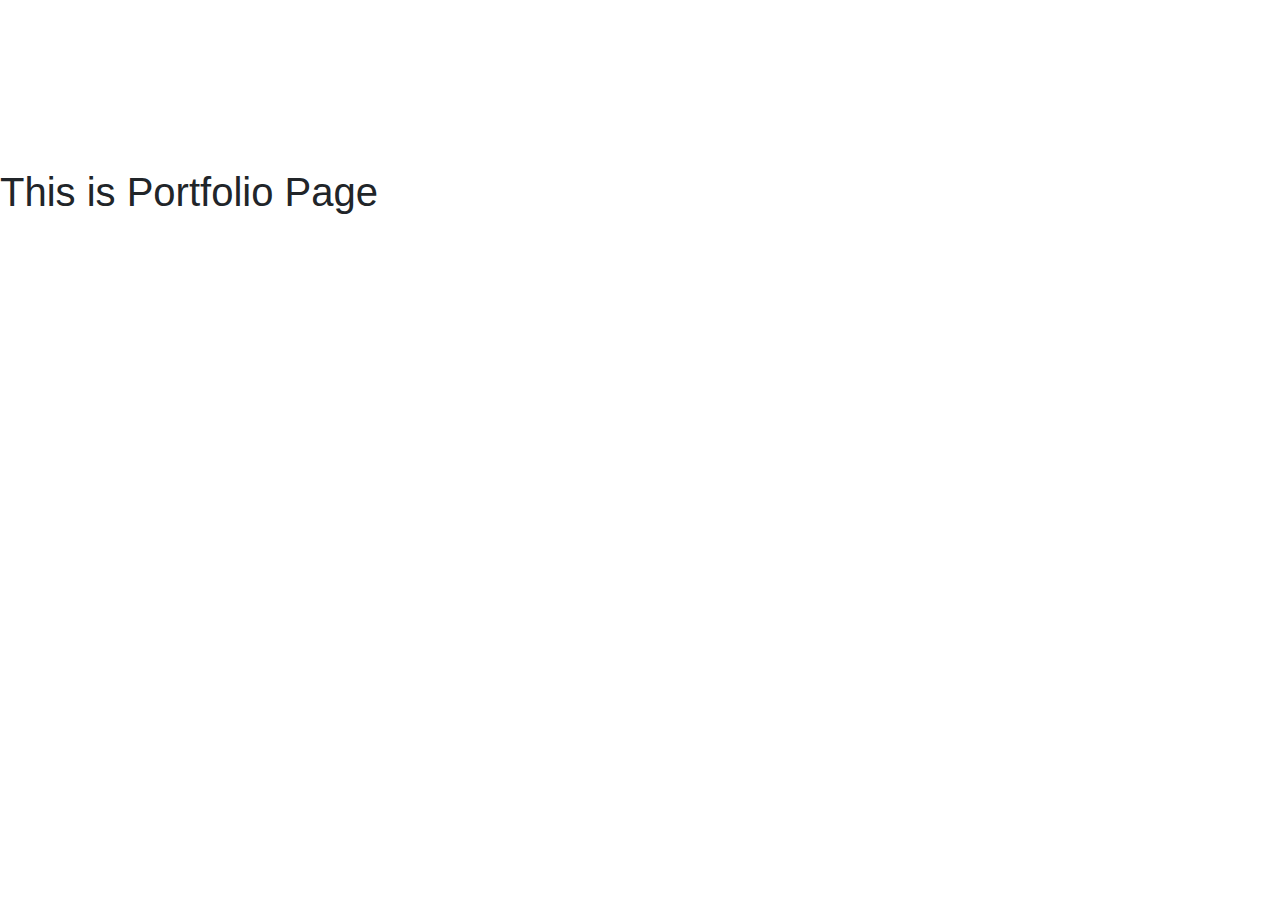
<file: Portfolio/index.html>
<!DOCTYPE html><html><head><meta charSet="utf-8"/><meta http-equiv="x-ua-compatible" content="ie=edge"/><meta name="viewport" content="width=device-width, initial-scale=1, shrink-to-fit=no"/><style data-href="/styles.af6d10ddaf363ffc6f25.css">.Header__menu #menuToggle{display:none}.Header__menu header{padding:60px 0;display:flex;align-items:baseline}.Header__menu .nav{justify-content:space-between;align-items:baseline}.Header__menu .nav ul{display:flex}.Header__menu .nav ul li{list-style:none;padding-left:80px}.Header__menu .nav ul li a{color:#fff;font-size:16px;font-weight:600;text-transform:uppercase;text-decoration:none}@media (max-width:1140px){.Header__menu header{display:flex;justify-content:space-between}.Header__menu .nav{display:flex;align-items:center;justify-content:center;height:100%;position:fixed;background:#5954ea;width:100%;transform:translateX(100%);transition:transform .5s;top:0;right:0;z-index:1}.Header__menu .nav ul{display:block}.Header__menu .nav ul li{padding:0}.Header__menu .nav ul li a{font-size:30px;text-align:center;color:#fff;display:block}.Header__menu .nav.active{transform:translateX(0)}.Header__menu #menuToggle{align-items:center;justify-content:space-between;border:2px solid #fff;z-index:10;display:block;width:50px;height:50px;border-radius:100%;outline:none;background-color:#fff}}@media (max-width:991px){.menu .home__page__element .content__home h1{max-width:428px}.menu .home__page__element .content__home .home__btn{margin-top:0}}@media (max-width:767px){.menu{height:689px!important}.menu .home__page__element .container .home__bg{text-align:center}.menu .home__page__element .content__home{position:inherit;left:0}.menu .home__page__element .content__home h1{max-width:100%;text-align:center;font-size:30px}.menu .home__page__element .content__home .home__btn{margin:auto}}@media (max-width:425px){.menu{height:570px!important}}

/*!
 * Bootstrap v4.5.2 (https://getbootstrap.com/)
 * Copyright 2011-2020 The Bootstrap Authors
 * Copyright 2011-2020 Twitter, Inc.
 * Licensed under MIT (https://github.com/twbs/bootstrap/blob/main/LICENSE)
 */:root{--blue:#007bff;--indigo:#6610f2;--purple:#6f42c1;--pink:#e83e8c;--red:#dc3545;--orange:#fd7e14;--yellow:#ffc107;--green:#28a745;--teal:#20c997;--cyan:#17a2b8;--white:#fff;--gray:#6c757d;--gray-dark:#343a40;--primary:#007bff;--secondary:#6c757d;--success:#28a745;--info:#17a2b8;--warning:#ffc107;--danger:#dc3545;--light:#f8f9fa;--dark:#343a40;--breakpoint-xs:0;--breakpoint-sm:576px;--breakpoint-md:768px;--breakpoint-lg:992px;--breakpoint-xl:1200px;--font-family-sans-serif:-apple-system,BlinkMacSystemFont,"Segoe UI",Roboto,"Helvetica Neue",Arial,"Noto Sans",sans-serif,"Apple Color Emoji","Segoe UI Emoji","Segoe UI Symbol","Noto Color Emoji";--font-family-monospace:SFMono-Regular,Menlo,Monaco,Consolas,"Liberation Mono","Courier New",monospace}*,:after,:before{box-sizing:border-box}html{font-family:sans-serif;line-height:1.15;-webkit-text-size-adjust:100%;-webkit-tap-highlight-color:transparent}article,aside,figcaption,figure,footer,header,hgroup,main,nav,section{display:block}body{margin:0;font-family:-apple-system,BlinkMacSystemFont,Segoe UI,Roboto,Helvetica Neue,Arial,Noto Sans,sans-serif,Apple Color Emoji,Segoe UI Emoji,Segoe UI Symbol,Noto Color Emoji;font-size:1rem;font-weight:400;line-height:1.5;color:#212529;text-align:left;background-color:#fff}[tabindex="-1"]:focus:not(:focus-visible){outline:0!important}hr{box-sizing:content-box;height:0;overflow:visible}h1,h2,h3,h4,h5,h6{margin-top:0;margin-bottom:.5rem}p{margin-top:0;margin-bottom:1rem}abbr[data-original-title],abbr[title]{text-decoration:underline;-webkit-text-decoration:underline dotted;text-decoration:underline dotted;cursor:help;border-bottom:0;-webkit-text-decoration-skip-ink:none;text-decoration-skip-ink:none}address{font-style:normal;line-height:inherit}address,dl,ol,ul{margin-bottom:1rem}dl,ol,ul{margin-top:0}ol ol,ol ul,ul ol,ul ul{margin-bottom:0}dt{font-weight:700}dd{margin-bottom:.5rem;margin-left:0}blockquote{margin:0 0 1rem}b,strong{font-weight:bolder}small{font-size:80%}sub,sup{position:relative;font-size:75%;line-height:0;vertical-align:baseline}sub{bottom:-.25em}sup{top:-.5em}a{color:#007bff;text-decoration:none;background-color:transparent}a:hover{color:#0056b3;text-decoration:underline}a:not([href]):not([class]),a:not([href]):not([class]):hover{color:inherit;text-decoration:none}code,kbd,pre,samp{font-family:SFMono-Regular,Menlo,Monaco,Consolas,Liberation Mono,Courier New,monospace;font-size:1em}pre{margin-top:0;margin-bottom:1rem;overflow:auto;-ms-overflow-style:scrollbar}figure{margin:0 0 1rem}img{border-style:none}img,svg{vertical-align:middle}svg{overflow:hidden}table{border-collapse:collapse}caption{padding-top:.75rem;padding-bottom:.75rem;color:#6c757d;text-align:left;caption-side:bottom}th{text-align:inherit}label{display:inline-block;margin-bottom:.5rem}button{border-radius:0}button:focus{outline:1px dotted;outline:5px auto -webkit-focus-ring-color}button,input,optgroup,select,textarea{margin:0;font-family:inherit;font-size:inherit;line-height:inherit}button,input{overflow:visible}button,select{text-transform:none}[role=button]{cursor:pointer}select{word-wrap:normal}[type=button],[type=reset],[type=submit],button{-webkit-appearance:button}[type=button]:not(:disabled),[type=reset]:not(:disabled),[type=submit]:not(:disabled),button:not(:disabled){cursor:pointer}[type=button]::-moz-focus-inner,[type=reset]::-moz-focus-inner,[type=submit]::-moz-focus-inner,button::-moz-focus-inner{padding:0;border-style:none}input[type=checkbox],input[type=radio]{box-sizing:border-box;padding:0}textarea{overflow:auto;resize:vertical}fieldset{min-width:0;padding:0;margin:0;border:0}legend{display:block;width:100%;max-width:100%;padding:0;margin-bottom:.5rem;font-size:1.5rem;line-height:inherit;color:inherit;white-space:normal}progress{vertical-align:baseline}[type=number]::-webkit-inner-spin-button,[type=number]::-webkit-outer-spin-button{height:auto}[type=search]{outline-offset:-2px;-webkit-appearance:none}[type=search]::-webkit-search-decoration{-webkit-appearance:none}::-webkit-file-upload-button{font:inherit;-webkit-appearance:button}output{display:inline-block}summary{display:list-item;cursor:pointer}template{display:none}[hidden]{display:none!important}.h1,.h2,.h3,.h4,.h5,.h6,h1,h2,h3,h4,h5,h6{margin-bottom:.5rem;font-weight:500;line-height:1.2}.h1,h1{font-size:2.5rem}.h2,h2{font-size:2rem}.h3,h3{font-size:1.75rem}.h4,h4{font-size:1.5rem}.h5,h5{font-size:1.25rem}.h6,h6{font-size:1rem}.lead{font-size:1.25rem;font-weight:300}.display-1{font-size:6rem}.display-1,.display-2{font-weight:300;line-height:1.2}.display-2{font-size:5.5rem}.display-3{font-size:4.5rem}.display-3,.display-4{font-weight:300;line-height:1.2}.display-4{font-size:3.5rem}hr{margin-top:1rem;margin-bottom:1rem;border:0;border-top:1px solid rgba(0,0,0,.1)}.small,small{font-size:80%;font-weight:400}.mark,mark{padding:.2em;background-color:#fcf8e3}.list-inline,.list-unstyled{padding-left:0;list-style:none}.list-inline-item{display:inline-block}.list-inline-item:not(:last-child){margin-right:.5rem}.initialism{font-size:90%;text-transform:uppercase}.blockquote{margin-bottom:1rem;font-size:1.25rem}.blockquote-footer{display:block;font-size:80%;color:#6c757d}.blockquote-footer:before{content:"\2014\A0"}.img-fluid,.img-thumbnail{max-width:100%;height:auto}.img-thumbnail{padding:.25rem;background-color:#fff;border:1px solid #dee2e6;border-radius:.25rem}.figure{display:inline-block}.figure-img{margin-bottom:.5rem;line-height:1}.figure-caption{font-size:90%;color:#6c757d}code{font-size:87.5%;color:#e83e8c;word-wrap:break-word}a>code{color:inherit}kbd{padding:.2rem .4rem;font-size:87.5%;color:#fff;background-color:#212529;border-radius:.2rem}kbd kbd{padding:0;font-size:100%;font-weight:700}pre{display:block;font-size:87.5%;color:#212529}pre code{font-size:inherit;color:inherit;word-break:normal}.pre-scrollable{max-height:340px;overflow-y:scroll}.container,.container-fluid,.container-lg,.container-md,.container-sm,.container-xl{width:100%;padding-right:15px;padding-left:15px;margin-right:auto;margin-left:auto}@media (min-width:576px){.container,.container-sm{max-width:540px}}@media (min-width:768px){.container,.container-md,.container-sm{max-width:720px}}@media (min-width:992px){.container,.container-lg,.container-md,.container-sm{max-width:960px}}@media (min-width:1200px){.container,.container-lg,.container-md,.container-sm,.container-xl{max-width:1140px}}.row{display:flex;flex-wrap:wrap;margin-right:-15px;margin-left:-15px}.no-gutters{margin-right:0;margin-left:0}.no-gutters>.col,.no-gutters>[class*=col-]{padding-right:0;padding-left:0}.col,.col-1,.col-2,.col-3,.col-4,.col-5,.col-6,.col-7,.col-8,.col-9,.col-10,.col-11,.col-12,.col-auto,.col-lg,.col-lg-1,.col-lg-2,.col-lg-3,.col-lg-4,.col-lg-5,.col-lg-6,.col-lg-7,.col-lg-8,.col-lg-9,.col-lg-10,.col-lg-11,.col-lg-12,.col-lg-auto,.col-md,.col-md-1,.col-md-2,.col-md-3,.col-md-4,.col-md-5,.col-md-6,.col-md-7,.col-md-8,.col-md-9,.col-md-10,.col-md-11,.col-md-12,.col-md-auto,.col-sm,.col-sm-1,.col-sm-2,.col-sm-3,.col-sm-4,.col-sm-5,.col-sm-6,.col-sm-7,.col-sm-8,.col-sm-9,.col-sm-10,.col-sm-11,.col-sm-12,.col-sm-auto,.col-xl,.col-xl-1,.col-xl-2,.col-xl-3,.col-xl-4,.col-xl-5,.col-xl-6,.col-xl-7,.col-xl-8,.col-xl-9,.col-xl-10,.col-xl-11,.col-xl-12,.col-xl-auto{position:relative;width:100%;padding-right:15px;padding-left:15px}.col{flex-basis:0;flex-grow:1;max-width:100%}.row-cols-1>*{flex:0 0 100%;max-width:100%}.row-cols-2>*{flex:0 0 50%;max-width:50%}.row-cols-3>*{flex:0 0 33.333333%;max-width:33.333333%}.row-cols-4>*{flex:0 0 25%;max-width:25%}.row-cols-5>*{flex:0 0 20%;max-width:20%}.row-cols-6>*{flex:0 0 16.666667%;max-width:16.666667%}.col-auto{flex:0 0 auto;width:auto;max-width:100%}.col-1{flex:0 0 8.333333%;max-width:8.333333%}.col-2{flex:0 0 16.666667%;max-width:16.666667%}.col-3{flex:0 0 25%;max-width:25%}.col-4{flex:0 0 33.333333%;max-width:33.333333%}.col-5{flex:0 0 41.666667%;max-width:41.666667%}.col-6{flex:0 0 50%;max-width:50%}.col-7{flex:0 0 58.333333%;max-width:58.333333%}.col-8{flex:0 0 66.666667%;max-width:66.666667%}.col-9{flex:0 0 75%;max-width:75%}.col-10{flex:0 0 83.333333%;max-width:83.333333%}.col-11{flex:0 0 91.666667%;max-width:91.666667%}.col-12{flex:0 0 100%;max-width:100%}.order-first{order:-1}.order-last{order:13}.order-0{order:0}.order-1{order:1}.order-2{order:2}.order-3{order:3}.order-4{order:4}.order-5{order:5}.order-6{order:6}.order-7{order:7}.order-8{order:8}.order-9{order:9}.order-10{order:10}.order-11{order:11}.order-12{order:12}.offset-1{margin-left:8.333333%}.offset-2{margin-left:16.666667%}.offset-3{margin-left:25%}.offset-4{margin-left:33.333333%}.offset-5{margin-left:41.666667%}.offset-6{margin-left:50%}.offset-7{margin-left:58.333333%}.offset-8{margin-left:66.666667%}.offset-9{margin-left:75%}.offset-10{margin-left:83.333333%}.offset-11{margin-left:91.666667%}@media (min-width:576px){.col-sm{flex-basis:0;flex-grow:1;max-width:100%}.row-cols-sm-1>*{flex:0 0 100%;max-width:100%}.row-cols-sm-2>*{flex:0 0 50%;max-width:50%}.row-cols-sm-3>*{flex:0 0 33.333333%;max-width:33.333333%}.row-cols-sm-4>*{flex:0 0 25%;max-width:25%}.row-cols-sm-5>*{flex:0 0 20%;max-width:20%}.row-cols-sm-6>*{flex:0 0 16.666667%;max-width:16.666667%}.col-sm-auto{flex:0 0 auto;width:auto;max-width:100%}.col-sm-1{flex:0 0 8.333333%;max-width:8.333333%}.col-sm-2{flex:0 0 16.666667%;max-width:16.666667%}.col-sm-3{flex:0 0 25%;max-width:25%}.col-sm-4{flex:0 0 33.333333%;max-width:33.333333%}.col-sm-5{flex:0 0 41.666667%;max-width:41.666667%}.col-sm-6{flex:0 0 50%;max-width:50%}.col-sm-7{flex:0 0 58.333333%;max-width:58.333333%}.col-sm-8{flex:0 0 66.666667%;max-width:66.666667%}.col-sm-9{flex:0 0 75%;max-width:75%}.col-sm-10{flex:0 0 83.333333%;max-width:83.333333%}.col-sm-11{flex:0 0 91.666667%;max-width:91.666667%}.col-sm-12{flex:0 0 100%;max-width:100%}.order-sm-first{order:-1}.order-sm-last{order:13}.order-sm-0{order:0}.order-sm-1{order:1}.order-sm-2{order:2}.order-sm-3{order:3}.order-sm-4{order:4}.order-sm-5{order:5}.order-sm-6{order:6}.order-sm-7{order:7}.order-sm-8{order:8}.order-sm-9{order:9}.order-sm-10{order:10}.order-sm-11{order:11}.order-sm-12{order:12}.offset-sm-0{margin-left:0}.offset-sm-1{margin-left:8.333333%}.offset-sm-2{margin-left:16.666667%}.offset-sm-3{margin-left:25%}.offset-sm-4{margin-left:33.333333%}.offset-sm-5{margin-left:41.666667%}.offset-sm-6{margin-left:50%}.offset-sm-7{margin-left:58.333333%}.offset-sm-8{margin-left:66.666667%}.offset-sm-9{margin-left:75%}.offset-sm-10{margin-left:83.333333%}.offset-sm-11{margin-left:91.666667%}}@media (min-width:768px){.col-md{flex-basis:0;flex-grow:1;max-width:100%}.row-cols-md-1>*{flex:0 0 100%;max-width:100%}.row-cols-md-2>*{flex:0 0 50%;max-width:50%}.row-cols-md-3>*{flex:0 0 33.333333%;max-width:33.333333%}.row-cols-md-4>*{flex:0 0 25%;max-width:25%}.row-cols-md-5>*{flex:0 0 20%;max-width:20%}.row-cols-md-6>*{flex:0 0 16.666667%;max-width:16.666667%}.col-md-auto{flex:0 0 auto;width:auto;max-width:100%}.col-md-1{flex:0 0 8.333333%;max-width:8.333333%}.col-md-2{flex:0 0 16.666667%;max-width:16.666667%}.col-md-3{flex:0 0 25%;max-width:25%}.col-md-4{flex:0 0 33.333333%;max-width:33.333333%}.col-md-5{flex:0 0 41.666667%;max-width:41.666667%}.col-md-6{flex:0 0 50%;max-width:50%}.col-md-7{flex:0 0 58.333333%;max-width:58.333333%}.col-md-8{flex:0 0 66.666667%;max-width:66.666667%}.col-md-9{flex:0 0 75%;max-width:75%}.col-md-10{flex:0 0 83.333333%;max-width:83.333333%}.col-md-11{flex:0 0 91.666667%;max-width:91.666667%}.col-md-12{flex:0 0 100%;max-width:100%}.order-md-first{order:-1}.order-md-last{order:13}.order-md-0{order:0}.order-md-1{order:1}.order-md-2{order:2}.order-md-3{order:3}.order-md-4{order:4}.order-md-5{order:5}.order-md-6{order:6}.order-md-7{order:7}.order-md-8{order:8}.order-md-9{order:9}.order-md-10{order:10}.order-md-11{order:11}.order-md-12{order:12}.offset-md-0{margin-left:0}.offset-md-1{margin-left:8.333333%}.offset-md-2{margin-left:16.666667%}.offset-md-3{margin-left:25%}.offset-md-4{margin-left:33.333333%}.offset-md-5{margin-left:41.666667%}.offset-md-6{margin-left:50%}.offset-md-7{margin-left:58.333333%}.offset-md-8{margin-left:66.666667%}.offset-md-9{margin-left:75%}.offset-md-10{margin-left:83.333333%}.offset-md-11{margin-left:91.666667%}}@media (min-width:992px){.col-lg{flex-basis:0;flex-grow:1;max-width:100%}.row-cols-lg-1>*{flex:0 0 100%;max-width:100%}.row-cols-lg-2>*{flex:0 0 50%;max-width:50%}.row-cols-lg-3>*{flex:0 0 33.333333%;max-width:33.333333%}.row-cols-lg-4>*{flex:0 0 25%;max-width:25%}.row-cols-lg-5>*{flex:0 0 20%;max-width:20%}.row-cols-lg-6>*{flex:0 0 16.666667%;max-width:16.666667%}.col-lg-auto{flex:0 0 auto;width:auto;max-width:100%}.col-lg-1{flex:0 0 8.333333%;max-width:8.333333%}.col-lg-2{flex:0 0 16.666667%;max-width:16.666667%}.col-lg-3{flex:0 0 25%;max-width:25%}.col-lg-4{flex:0 0 33.333333%;max-width:33.333333%}.col-lg-5{flex:0 0 41.666667%;max-width:41.666667%}.col-lg-6{flex:0 0 50%;max-width:50%}.col-lg-7{flex:0 0 58.333333%;max-width:58.333333%}.col-lg-8{flex:0 0 66.666667%;max-width:66.666667%}.col-lg-9{flex:0 0 75%;max-width:75%}.col-lg-10{flex:0 0 83.333333%;max-width:83.333333%}.col-lg-11{flex:0 0 91.666667%;max-width:91.666667%}.col-lg-12{flex:0 0 100%;max-width:100%}.order-lg-first{order:-1}.order-lg-last{order:13}.order-lg-0{order:0}.order-lg-1{order:1}.order-lg-2{order:2}.order-lg-3{order:3}.order-lg-4{order:4}.order-lg-5{order:5}.order-lg-6{order:6}.order-lg-7{order:7}.order-lg-8{order:8}.order-lg-9{order:9}.order-lg-10{order:10}.order-lg-11{order:11}.order-lg-12{order:12}.offset-lg-0{margin-left:0}.offset-lg-1{margin-left:8.333333%}.offset-lg-2{margin-left:16.666667%}.offset-lg-3{margin-left:25%}.offset-lg-4{margin-left:33.333333%}.offset-lg-5{margin-left:41.666667%}.offset-lg-6{margin-left:50%}.offset-lg-7{margin-left:58.333333%}.offset-lg-8{margin-left:66.666667%}.offset-lg-9{margin-left:75%}.offset-lg-10{margin-left:83.333333%}.offset-lg-11{margin-left:91.666667%}}@media (min-width:1200px){.col-xl{flex-basis:0;flex-grow:1;max-width:100%}.row-cols-xl-1>*{flex:0 0 100%;max-width:100%}.row-cols-xl-2>*{flex:0 0 50%;max-width:50%}.row-cols-xl-3>*{flex:0 0 33.333333%;max-width:33.333333%}.row-cols-xl-4>*{flex:0 0 25%;max-width:25%}.row-cols-xl-5>*{flex:0 0 20%;max-width:20%}.row-cols-xl-6>*{flex:0 0 16.666667%;max-width:16.666667%}.col-xl-auto{flex:0 0 auto;width:auto;max-width:100%}.col-xl-1{flex:0 0 8.333333%;max-width:8.333333%}.col-xl-2{flex:0 0 16.666667%;max-width:16.666667%}.col-xl-3{flex:0 0 25%;max-width:25%}.col-xl-4{flex:0 0 33.333333%;max-width:33.333333%}.col-xl-5{flex:0 0 41.666667%;max-width:41.666667%}.col-xl-6{flex:0 0 50%;max-width:50%}.col-xl-7{flex:0 0 58.333333%;max-width:58.333333%}.col-xl-8{flex:0 0 66.666667%;max-width:66.666667%}.col-xl-9{flex:0 0 75%;max-width:75%}.col-xl-10{flex:0 0 83.333333%;max-width:83.333333%}.col-xl-11{flex:0 0 91.666667%;max-width:91.666667%}.col-xl-12{flex:0 0 100%;max-width:100%}.order-xl-first{order:-1}.order-xl-last{order:13}.order-xl-0{order:0}.order-xl-1{order:1}.order-xl-2{order:2}.order-xl-3{order:3}.order-xl-4{order:4}.order-xl-5{order:5}.order-xl-6{order:6}.order-xl-7{order:7}.order-xl-8{order:8}.order-xl-9{order:9}.order-xl-10{order:10}.order-xl-11{order:11}.order-xl-12{order:12}.offset-xl-0{margin-left:0}.offset-xl-1{margin-left:8.333333%}.offset-xl-2{margin-left:16.666667%}.offset-xl-3{margin-left:25%}.offset-xl-4{margin-left:33.333333%}.offset-xl-5{margin-left:41.666667%}.offset-xl-6{margin-left:50%}.offset-xl-7{margin-left:58.333333%}.offset-xl-8{margin-left:66.666667%}.offset-xl-9{margin-left:75%}.offset-xl-10{margin-left:83.333333%}.offset-xl-11{margin-left:91.666667%}}.table{width:100%;margin-bottom:1rem;color:#212529}.table td,.table th{padding:.75rem;vertical-align:top;border-top:1px solid #dee2e6}.table thead th{vertical-align:bottom;border-bottom:2px solid #dee2e6}.table tbody+tbody{border-top:2px solid #dee2e6}.table-sm td,.table-sm th{padding:.3rem}.table-bordered,.table-bordered td,.table-bordered th{border:1px solid #dee2e6}.table-bordered thead td,.table-bordered thead th{border-bottom-width:2px}.table-borderless tbody+tbody,.table-borderless td,.table-borderless th,.table-borderless thead th{border:0}.table-striped tbody tr:nth-of-type(odd){background-color:rgba(0,0,0,.05)}.table-hover tbody tr:hover{color:#212529;background-color:rgba(0,0,0,.075)}.table-primary,.table-primary>td,.table-primary>th{background-color:#b8daff}.table-primary tbody+tbody,.table-primary td,.table-primary th,.table-primary thead th{border-color:#7abaff}.table-hover .table-primary:hover,.table-hover .table-primary:hover>td,.table-hover .table-primary:hover>th{background-color:#9fcdff}.table-secondary,.table-secondary>td,.table-secondary>th{background-color:#d6d8db}.table-secondary tbody+tbody,.table-secondary td,.table-secondary th,.table-secondary thead th{border-color:#b3b7bb}.table-hover .table-secondary:hover,.table-hover .table-secondary:hover>td,.table-hover .table-secondary:hover>th{background-color:#c8cbcf}.table-success,.table-success>td,.table-success>th{background-color:#c3e6cb}.table-success tbody+tbody,.table-success td,.table-success th,.table-success thead th{border-color:#8fd19e}.table-hover .table-success:hover,.table-hover .table-success:hover>td,.table-hover .table-success:hover>th{background-color:#b1dfbb}.table-info,.table-info>td,.table-info>th{background-color:#bee5eb}.table-info tbody+tbody,.table-info td,.table-info th,.table-info thead th{border-color:#86cfda}.table-hover .table-info:hover,.table-hover .table-info:hover>td,.table-hover .table-info:hover>th{background-color:#abdde5}.table-warning,.table-warning>td,.table-warning>th{background-color:#ffeeba}.table-warning tbody+tbody,.table-warning td,.table-warning th,.table-warning thead th{border-color:#ffdf7e}.table-hover .table-warning:hover,.table-hover .table-warning:hover>td,.table-hover .table-warning:hover>th{background-color:#ffe8a1}.table-danger,.table-danger>td,.table-danger>th{background-color:#f5c6cb}.table-danger tbody+tbody,.table-danger td,.table-danger th,.table-danger thead th{border-color:#ed969e}.table-hover .table-danger:hover,.table-hover .table-danger:hover>td,.table-hover .table-danger:hover>th{background-color:#f1b0b7}.table-light,.table-light>td,.table-light>th{background-color:#fdfdfe}.table-light tbody+tbody,.table-light td,.table-light th,.table-light thead th{border-color:#fbfcfc}.table-hover .table-light:hover,.table-hover .table-light:hover>td,.table-hover .table-light:hover>th{background-color:#ececf6}.table-dark,.table-dark>td,.table-dark>th{background-color:#c6c8ca}.table-dark tbody+tbody,.table-dark td,.table-dark th,.table-dark thead th{border-color:#95999c}.table-hover .table-dark:hover,.table-hover .table-dark:hover>td,.table-hover .table-dark:hover>th{background-color:#b9bbbe}.table-active,.table-active>td,.table-active>th,.table-hover .table-active:hover,.table-hover .table-active:hover>td,.table-hover .table-active:hover>th{background-color:rgba(0,0,0,.075)}.table .thead-dark th{color:#fff;background-color:#343a40;border-color:#454d55}.table .thead-light th{color:#495057;background-color:#e9ecef;border-color:#dee2e6}.table-dark{color:#fff;background-color:#343a40}.table-dark td,.table-dark th,.table-dark thead th{border-color:#454d55}.table-dark.table-bordered{border:0}.table-dark.table-striped tbody tr:nth-of-type(odd){background-color:hsla(0,0%,100%,.05)}.table-dark.table-hover tbody tr:hover{color:#fff;background-color:hsla(0,0%,100%,.075)}@media (max-width:575.98px){.table-responsive-sm{display:block;width:100%;overflow-x:auto;-webkit-overflow-scrolling:touch}.table-responsive-sm>.table-bordered{border:0}}@media (max-width:767.98px){.table-responsive-md{display:block;width:100%;overflow-x:auto;-webkit-overflow-scrolling:touch}.table-responsive-md>.table-bordered{border:0}}@media (max-width:991.98px){.table-responsive-lg{display:block;width:100%;overflow-x:auto;-webkit-overflow-scrolling:touch}.table-responsive-lg>.table-bordered{border:0}}@media (max-width:1199.98px){.table-responsive-xl{display:block;width:100%;overflow-x:auto;-webkit-overflow-scrolling:touch}.table-responsive-xl>.table-bordered{border:0}}.table-responsive{display:block;width:100%;overflow-x:auto;-webkit-overflow-scrolling:touch}.table-responsive>.table-bordered{border:0}.form-control{display:block;width:100%;height:calc(1.5em + .75rem + 2px);padding:.375rem .75rem;font-size:1rem;font-weight:400;line-height:1.5;color:#495057;background-color:#fff;background-clip:padding-box;border:1px solid #ced4da;border-radius:.25rem;transition:border-color .15s ease-in-out,box-shadow .15s ease-in-out}@media (prefers-reduced-motion:reduce){.form-control{transition:none}}.form-control::-ms-expand{background-color:transparent;border:0}.form-control:-moz-focusring{color:transparent;text-shadow:0 0 0 #495057}.form-control:focus{color:#495057;background-color:#fff;border-color:#80bdff;outline:0;box-shadow:0 0 0 .2rem rgba(0,123,255,.25)}.form-control::-webkit-input-placeholder{color:#6c757d;opacity:1}.form-control:-ms-input-placeholder{color:#6c757d;opacity:1}.form-control::-ms-input-placeholder{color:#6c757d;opacity:1}.form-control::placeholder{color:#6c757d;opacity:1}.form-control:disabled,.form-control[readonly]{background-color:#e9ecef;opacity:1}input[type=date].form-control,input[type=datetime-local].form-control,input[type=month].form-control,input[type=time].form-control{-webkit-appearance:none;-moz-appearance:none;appearance:none}select.form-control:focus::-ms-value{color:#495057;background-color:#fff}.form-control-file,.form-control-range{display:block;width:100%}.col-form-label{padding-top:calc(.375rem + 1px);padding-bottom:calc(.375rem + 1px);margin-bottom:0;font-size:inherit;line-height:1.5}.col-form-label-lg{padding-top:calc(.5rem + 1px);padding-bottom:calc(.5rem + 1px);font-size:1.25rem;line-height:1.5}.col-form-label-sm{padding-top:calc(.25rem + 1px);padding-bottom:calc(.25rem + 1px);font-size:.875rem;line-height:1.5}.form-control-plaintext{display:block;width:100%;padding:.375rem 0;margin-bottom:0;font-size:1rem;line-height:1.5;color:#212529;background-color:transparent;border:solid transparent;border-width:1px 0}.form-control-plaintext.form-control-lg,.form-control-plaintext.form-control-sm{padding-right:0;padding-left:0}.form-control-sm{height:calc(1.5em + .5rem + 2px);padding:.25rem .5rem;font-size:.875rem;line-height:1.5;border-radius:.2rem}.form-control-lg{height:calc(1.5em + 1rem + 2px);padding:.5rem 1rem;font-size:1.25rem;line-height:1.5;border-radius:.3rem}select.form-control[multiple],select.form-control[size],textarea.form-control{height:auto}.form-group{margin-bottom:1rem}.form-text{display:block;margin-top:.25rem}.form-row{display:flex;flex-wrap:wrap;margin-right:-5px;margin-left:-5px}.form-row>.col,.form-row>[class*=col-]{padding-right:5px;padding-left:5px}.form-check{position:relative;display:block;padding-left:1.25rem}.form-check-input{position:absolute;margin-top:.3rem;margin-left:-1.25rem}.form-check-input:disabled~.form-check-label,.form-check-input[disabled]~.form-check-label{color:#6c757d}.form-check-label{margin-bottom:0}.form-check-inline{display:inline-flex;align-items:center;padding-left:0;margin-right:.75rem}.form-check-inline .form-check-input{position:static;margin-top:0;margin-right:.3125rem;margin-left:0}.valid-feedback{display:none;width:100%;margin-top:.25rem;font-size:80%;color:#28a745}.valid-tooltip{position:absolute;top:100%;left:0;z-index:5;display:none;max-width:100%;padding:.25rem .5rem;margin-top:.1rem;font-size:.875rem;line-height:1.5;color:#fff;background-color:rgba(40,167,69,.9);border-radius:.25rem}.is-valid~.valid-feedback,.is-valid~.valid-tooltip,.was-validated :valid~.valid-feedback,.was-validated :valid~.valid-tooltip{display:block}.form-control.is-valid,.was-validated .form-control:valid{border-color:#28a745;padding-right:calc(1.5em + .75rem);background-image:url("data:image/svg+xml;charset=utf-8,%3Csvg xmlns='http://www.w3.org/2000/svg' width='8' height='8' viewBox='0 0 8 8'%3E%3Cpath fill='%2328a745' d='M2.3 6.73L.6 4.53c-.4-1.04.46-1.4 1.1-.8l1.1 1.4 3.4-3.8c.6-.63 1.6-.27 1.2.7l-4 4.6c-.43.5-.8.4-1.1.1z'/%3E%3C/svg%3E");background-repeat:no-repeat;background-position:right calc(.375em + .1875rem) center;background-size:calc(.75em + .375rem) calc(.75em + .375rem)}.form-control.is-valid:focus,.was-validated .form-control:valid:focus{border-color:#28a745;box-shadow:0 0 0 .2rem rgba(40,167,69,.25)}.was-validated textarea.form-control:valid,textarea.form-control.is-valid{padding-right:calc(1.5em + .75rem);background-position:top calc(.375em + .1875rem) right calc(.375em + .1875rem)}.custom-select.is-valid,.was-validated .custom-select:valid{border-color:#28a745;padding-right:calc(.75em + 2.3125rem);background:url("data:image/svg+xml;charset=utf-8,%3Csvg xmlns='http://www.w3.org/2000/svg' width='4' height='5' viewBox='0 0 4 5'%3E%3Cpath fill='%23343a40' d='M2 0L0 2h4zm0 5L0 3h4z'/%3E%3C/svg%3E") no-repeat right .75rem center/8px 10px,url("data:image/svg+xml;charset=utf-8,%3Csvg xmlns='http://www.w3.org/2000/svg' width='8' height='8' viewBox='0 0 8 8'%3E%3Cpath fill='%2328a745' d='M2.3 6.73L.6 4.53c-.4-1.04.46-1.4 1.1-.8l1.1 1.4 3.4-3.8c.6-.63 1.6-.27 1.2.7l-4 4.6c-.43.5-.8.4-1.1.1z'/%3E%3C/svg%3E") #fff no-repeat center right 1.75rem/calc(.75em + .375rem) calc(.75em + .375rem)}.custom-select.is-valid:focus,.was-validated .custom-select:valid:focus{border-color:#28a745;box-shadow:0 0 0 .2rem rgba(40,167,69,.25)}.form-check-input.is-valid~.form-check-label,.was-validated .form-check-input:valid~.form-check-label{color:#28a745}.form-check-input.is-valid~.valid-feedback,.form-check-input.is-valid~.valid-tooltip,.was-validated .form-check-input:valid~.valid-feedback,.was-validated .form-check-input:valid~.valid-tooltip{display:block}.custom-control-input.is-valid~.custom-control-label,.was-validated .custom-control-input:valid~.custom-control-label{color:#28a745}.custom-control-input.is-valid~.custom-control-label:before,.was-validated .custom-control-input:valid~.custom-control-label:before{border-color:#28a745}.custom-control-input.is-valid:checked~.custom-control-label:before,.was-validated .custom-control-input:valid:checked~.custom-control-label:before{border-color:#34ce57;background-color:#34ce57}.custom-control-input.is-valid:focus~.custom-control-label:before,.was-validated .custom-control-input:valid:focus~.custom-control-label:before{box-shadow:0 0 0 .2rem rgba(40,167,69,.25)}.custom-control-input.is-valid:focus:not(:checked)~.custom-control-label:before,.custom-file-input.is-valid~.custom-file-label,.was-validated .custom-control-input:valid:focus:not(:checked)~.custom-control-label:before,.was-validated .custom-file-input:valid~.custom-file-label{border-color:#28a745}.custom-file-input.is-valid:focus~.custom-file-label,.was-validated .custom-file-input:valid:focus~.custom-file-label{border-color:#28a745;box-shadow:0 0 0 .2rem rgba(40,167,69,.25)}.invalid-feedback{display:none;width:100%;margin-top:.25rem;font-size:80%;color:#dc3545}.invalid-tooltip{position:absolute;top:100%;left:0;z-index:5;display:none;max-width:100%;padding:.25rem .5rem;margin-top:.1rem;font-size:.875rem;line-height:1.5;color:#fff;background-color:rgba(220,53,69,.9);border-radius:.25rem}.is-invalid~.invalid-feedback,.is-invalid~.invalid-tooltip,.was-validated :invalid~.invalid-feedback,.was-validated :invalid~.invalid-tooltip{display:block}.form-control.is-invalid,.was-validated .form-control:invalid{border-color:#dc3545;padding-right:calc(1.5em + .75rem);background-image:url("data:image/svg+xml;charset=utf-8,%3Csvg xmlns='http://www.w3.org/2000/svg' width='12' height='12' fill='none' stroke='%23dc3545' viewBox='0 0 12 12'%3E%3Ccircle cx='6' cy='6' r='4.5'/%3E%3Cpath stroke-linejoin='round' d='M5.8 3.6h.4L6 6.5z'/%3E%3Ccircle cx='6' cy='8.2' r='.6' fill='%23dc3545' stroke='none'/%3E%3C/svg%3E");background-repeat:no-repeat;background-position:right calc(.375em + .1875rem) center;background-size:calc(.75em + .375rem) calc(.75em + .375rem)}.form-control.is-invalid:focus,.was-validated .form-control:invalid:focus{border-color:#dc3545;box-shadow:0 0 0 .2rem rgba(220,53,69,.25)}.was-validated textarea.form-control:invalid,textarea.form-control.is-invalid{padding-right:calc(1.5em + .75rem);background-position:top calc(.375em + .1875rem) right calc(.375em + .1875rem)}.custom-select.is-invalid,.was-validated .custom-select:invalid{border-color:#dc3545;padding-right:calc(.75em + 2.3125rem);background:url("data:image/svg+xml;charset=utf-8,%3Csvg xmlns='http://www.w3.org/2000/svg' width='4' height='5' viewBox='0 0 4 5'%3E%3Cpath fill='%23343a40' d='M2 0L0 2h4zm0 5L0 3h4z'/%3E%3C/svg%3E") no-repeat right .75rem center/8px 10px,url("data:image/svg+xml;charset=utf-8,%3Csvg xmlns='http://www.w3.org/2000/svg' width='12' height='12' fill='none' stroke='%23dc3545' viewBox='0 0 12 12'%3E%3Ccircle cx='6' cy='6' r='4.5'/%3E%3Cpath stroke-linejoin='round' d='M5.8 3.6h.4L6 6.5z'/%3E%3Ccircle cx='6' cy='8.2' r='.6' fill='%23dc3545' stroke='none'/%3E%3C/svg%3E") #fff no-repeat center right 1.75rem/calc(.75em + .375rem) calc(.75em + .375rem)}.custom-select.is-invalid:focus,.was-validated .custom-select:invalid:focus{border-color:#dc3545;box-shadow:0 0 0 .2rem rgba(220,53,69,.25)}.form-check-input.is-invalid~.form-check-label,.was-validated .form-check-input:invalid~.form-check-label{color:#dc3545}.form-check-input.is-invalid~.invalid-feedback,.form-check-input.is-invalid~.invalid-tooltip,.was-validated .form-check-input:invalid~.invalid-feedback,.was-validated .form-check-input:invalid~.invalid-tooltip{display:block}.custom-control-input.is-invalid~.custom-control-label,.was-validated .custom-control-input:invalid~.custom-control-label{color:#dc3545}.custom-control-input.is-invalid~.custom-control-label:before,.was-validated .custom-control-input:invalid~.custom-control-label:before{border-color:#dc3545}.custom-control-input.is-invalid:checked~.custom-control-label:before,.was-validated .custom-control-input:invalid:checked~.custom-control-label:before{border-color:#e4606d;background-color:#e4606d}.custom-control-input.is-invalid:focus~.custom-control-label:before,.was-validated .custom-control-input:invalid:focus~.custom-control-label:before{box-shadow:0 0 0 .2rem rgba(220,53,69,.25)}.custom-control-input.is-invalid:focus:not(:checked)~.custom-control-label:before,.custom-file-input.is-invalid~.custom-file-label,.was-validated .custom-control-input:invalid:focus:not(:checked)~.custom-control-label:before,.was-validated .custom-file-input:invalid~.custom-file-label{border-color:#dc3545}.custom-file-input.is-invalid:focus~.custom-file-label,.was-validated .custom-file-input:invalid:focus~.custom-file-label{border-color:#dc3545;box-shadow:0 0 0 .2rem rgba(220,53,69,.25)}.form-inline{display:flex;flex-flow:row wrap;align-items:center}.form-inline .form-check{width:100%}@media (min-width:576px){.form-inline label{justify-content:center}.form-inline .form-group,.form-inline label{display:flex;align-items:center;margin-bottom:0}.form-inline .form-group{flex:0 0 auto;flex-flow:row wrap}.form-inline .form-control{display:inline-block;width:auto;vertical-align:middle}.form-inline .form-control-plaintext{display:inline-block}.form-inline .custom-select,.form-inline .input-group{width:auto}.form-inline .form-check{display:flex;align-items:center;justify-content:center;width:auto;padding-left:0}.form-inline .form-check-input{position:relative;flex-shrink:0;margin-top:0;margin-right:.25rem;margin-left:0}.form-inline .custom-control{align-items:center;justify-content:center}.form-inline .custom-control-label{margin-bottom:0}}.btn{display:inline-block;font-weight:400;color:#212529;text-align:center;vertical-align:middle;-webkit-user-select:none;-ms-user-select:none;user-select:none;background-color:transparent;border:1px solid transparent;padding:.375rem .75rem;font-size:1rem;line-height:1.5;border-radius:.25rem;transition:color .15s ease-in-out,background-color .15s ease-in-out,border-color .15s ease-in-out,box-shadow .15s ease-in-out}@media (prefers-reduced-motion:reduce){.btn{transition:none}}.btn:hover{color:#212529;text-decoration:none}.btn.focus,.btn:focus{outline:0;box-shadow:0 0 0 .2rem rgba(0,123,255,.25)}.btn.disabled,.btn:disabled{opacity:.65}.btn:not(:disabled):not(.disabled){cursor:pointer}a.btn.disabled,fieldset:disabled a.btn{pointer-events:none}.btn-primary{color:#fff;background-color:#007bff;border-color:#007bff}.btn-primary.focus,.btn-primary:focus,.btn-primary:hover{color:#fff;background-color:#0069d9;border-color:#0062cc}.btn-primary.focus,.btn-primary:focus{box-shadow:0 0 0 .2rem rgba(38,143,255,.5)}.btn-primary.disabled,.btn-primary:disabled{color:#fff;background-color:#007bff;border-color:#007bff}.btn-primary:not(:disabled):not(.disabled).active,.btn-primary:not(:disabled):not(.disabled):active,.show>.btn-primary.dropdown-toggle{color:#fff;background-color:#0062cc;border-color:#005cbf}.btn-primary:not(:disabled):not(.disabled).active:focus,.btn-primary:not(:disabled):not(.disabled):active:focus,.show>.btn-primary.dropdown-toggle:focus{box-shadow:0 0 0 .2rem rgba(38,143,255,.5)}.btn-secondary{color:#fff;background-color:#6c757d;border-color:#6c757d}.btn-secondary.focus,.btn-secondary:focus,.btn-secondary:hover{color:#fff;background-color:#5a6268;border-color:#545b62}.btn-secondary.focus,.btn-secondary:focus{box-shadow:0 0 0 .2rem rgba(130,138,145,.5)}.btn-secondary.disabled,.btn-secondary:disabled{color:#fff;background-color:#6c757d;border-color:#6c757d}.btn-secondary:not(:disabled):not(.disabled).active,.btn-secondary:not(:disabled):not(.disabled):active,.show>.btn-secondary.dropdown-toggle{color:#fff;background-color:#545b62;border-color:#4e555b}.btn-secondary:not(:disabled):not(.disabled).active:focus,.btn-secondary:not(:disabled):not(.disabled):active:focus,.show>.btn-secondary.dropdown-toggle:focus{box-shadow:0 0 0 .2rem rgba(130,138,145,.5)}.btn-success{color:#fff;background-color:#28a745;border-color:#28a745}.btn-success.focus,.btn-success:focus,.btn-success:hover{color:#fff;background-color:#218838;border-color:#1e7e34}.btn-success.focus,.btn-success:focus{box-shadow:0 0 0 .2rem rgba(72,180,97,.5)}.btn-success.disabled,.btn-success:disabled{color:#fff;background-color:#28a745;border-color:#28a745}.btn-success:not(:disabled):not(.disabled).active,.btn-success:not(:disabled):not(.disabled):active,.show>.btn-success.dropdown-toggle{color:#fff;background-color:#1e7e34;border-color:#1c7430}.btn-success:not(:disabled):not(.disabled).active:focus,.btn-success:not(:disabled):not(.disabled):active:focus,.show>.btn-success.dropdown-toggle:focus{box-shadow:0 0 0 .2rem rgba(72,180,97,.5)}.btn-info{color:#fff;background-color:#17a2b8;border-color:#17a2b8}.btn-info.focus,.btn-info:focus,.btn-info:hover{color:#fff;background-color:#138496;border-color:#117a8b}.btn-info.focus,.btn-info:focus{box-shadow:0 0 0 .2rem rgba(58,176,195,.5)}.btn-info.disabled,.btn-info:disabled{color:#fff;background-color:#17a2b8;border-color:#17a2b8}.btn-info:not(:disabled):not(.disabled).active,.btn-info:not(:disabled):not(.disabled):active,.show>.btn-info.dropdown-toggle{color:#fff;background-color:#117a8b;border-color:#10707f}.btn-info:not(:disabled):not(.disabled).active:focus,.btn-info:not(:disabled):not(.disabled):active:focus,.show>.btn-info.dropdown-toggle:focus{box-shadow:0 0 0 .2rem rgba(58,176,195,.5)}.btn-warning{color:#212529;background-color:#ffc107;border-color:#ffc107}.btn-warning.focus,.btn-warning:focus,.btn-warning:hover{color:#212529;background-color:#e0a800;border-color:#d39e00}.btn-warning.focus,.btn-warning:focus{box-shadow:0 0 0 .2rem rgba(222,170,12,.5)}.btn-warning.disabled,.btn-warning:disabled{color:#212529;background-color:#ffc107;border-color:#ffc107}.btn-warning:not(:disabled):not(.disabled).active,.btn-warning:not(:disabled):not(.disabled):active,.show>.btn-warning.dropdown-toggle{color:#212529;background-color:#d39e00;border-color:#c69500}.btn-warning:not(:disabled):not(.disabled).active:focus,.btn-warning:not(:disabled):not(.disabled):active:focus,.show>.btn-warning.dropdown-toggle:focus{box-shadow:0 0 0 .2rem rgba(222,170,12,.5)}.btn-danger{color:#fff;background-color:#dc3545;border-color:#dc3545}.btn-danger.focus,.btn-danger:focus,.btn-danger:hover{color:#fff;background-color:#c82333;border-color:#bd2130}.btn-danger.focus,.btn-danger:focus{box-shadow:0 0 0 .2rem rgba(225,83,97,.5)}.btn-danger.disabled,.btn-danger:disabled{color:#fff;background-color:#dc3545;border-color:#dc3545}.btn-danger:not(:disabled):not(.disabled).active,.btn-danger:not(:disabled):not(.disabled):active,.show>.btn-danger.dropdown-toggle{color:#fff;background-color:#bd2130;border-color:#b21f2d}.btn-danger:not(:disabled):not(.disabled).active:focus,.btn-danger:not(:disabled):not(.disabled):active:focus,.show>.btn-danger.dropdown-toggle:focus{box-shadow:0 0 0 .2rem rgba(225,83,97,.5)}.btn-light{color:#212529;background-color:#f8f9fa;border-color:#f8f9fa}.btn-light.focus,.btn-light:focus,.btn-light:hover{color:#212529;background-color:#e2e6ea;border-color:#dae0e5}.btn-light.focus,.btn-light:focus{box-shadow:0 0 0 .2rem rgba(216,217,219,.5)}.btn-light.disabled,.btn-light:disabled{color:#212529;background-color:#f8f9fa;border-color:#f8f9fa}.btn-light:not(:disabled):not(.disabled).active,.btn-light:not(:disabled):not(.disabled):active,.show>.btn-light.dropdown-toggle{color:#212529;background-color:#dae0e5;border-color:#d3d9df}.btn-light:not(:disabled):not(.disabled).active:focus,.btn-light:not(:disabled):not(.disabled):active:focus,.show>.btn-light.dropdown-toggle:focus{box-shadow:0 0 0 .2rem rgba(216,217,219,.5)}.btn-dark{color:#fff;background-color:#343a40;border-color:#343a40}.btn-dark.focus,.btn-dark:focus,.btn-dark:hover{color:#fff;background-color:#23272b;border-color:#1d2124}.btn-dark.focus,.btn-dark:focus{box-shadow:0 0 0 .2rem rgba(82,88,93,.5)}.btn-dark.disabled,.btn-dark:disabled{color:#fff;background-color:#343a40;border-color:#343a40}.btn-dark:not(:disabled):not(.disabled).active,.btn-dark:not(:disabled):not(.disabled):active,.show>.btn-dark.dropdown-toggle{color:#fff;background-color:#1d2124;border-color:#171a1d}.btn-dark:not(:disabled):not(.disabled).active:focus,.btn-dark:not(:disabled):not(.disabled):active:focus,.show>.btn-dark.dropdown-toggle:focus{box-shadow:0 0 0 .2rem rgba(82,88,93,.5)}.btn-outline-primary{color:#007bff;border-color:#007bff}.btn-outline-primary:hover{color:#fff;background-color:#007bff;border-color:#007bff}.btn-outline-primary.focus,.btn-outline-primary:focus{box-shadow:0 0 0 .2rem rgba(0,123,255,.5)}.btn-outline-primary.disabled,.btn-outline-primary:disabled{color:#007bff;background-color:transparent}.btn-outline-primary:not(:disabled):not(.disabled).active,.btn-outline-primary:not(:disabled):not(.disabled):active,.show>.btn-outline-primary.dropdown-toggle{color:#fff;background-color:#007bff;border-color:#007bff}.btn-outline-primary:not(:disabled):not(.disabled).active:focus,.btn-outline-primary:not(:disabled):not(.disabled):active:focus,.show>.btn-outline-primary.dropdown-toggle:focus{box-shadow:0 0 0 .2rem rgba(0,123,255,.5)}.btn-outline-secondary{color:#6c757d;border-color:#6c757d}.btn-outline-secondary:hover{color:#fff;background-color:#6c757d;border-color:#6c757d}.btn-outline-secondary.focus,.btn-outline-secondary:focus{box-shadow:0 0 0 .2rem rgba(108,117,125,.5)}.btn-outline-secondary.disabled,.btn-outline-secondary:disabled{color:#6c757d;background-color:transparent}.btn-outline-secondary:not(:disabled):not(.disabled).active,.btn-outline-secondary:not(:disabled):not(.disabled):active,.show>.btn-outline-secondary.dropdown-toggle{color:#fff;background-color:#6c757d;border-color:#6c757d}.btn-outline-secondary:not(:disabled):not(.disabled).active:focus,.btn-outline-secondary:not(:disabled):not(.disabled):active:focus,.show>.btn-outline-secondary.dropdown-toggle:focus{box-shadow:0 0 0 .2rem rgba(108,117,125,.5)}.btn-outline-success{color:#28a745;border-color:#28a745}.btn-outline-success:hover{color:#fff;background-color:#28a745;border-color:#28a745}.btn-outline-success.focus,.btn-outline-success:focus{box-shadow:0 0 0 .2rem rgba(40,167,69,.5)}.btn-outline-success.disabled,.btn-outline-success:disabled{color:#28a745;background-color:transparent}.btn-outline-success:not(:disabled):not(.disabled).active,.btn-outline-success:not(:disabled):not(.disabled):active,.show>.btn-outline-success.dropdown-toggle{color:#fff;background-color:#28a745;border-color:#28a745}.btn-outline-success:not(:disabled):not(.disabled).active:focus,.btn-outline-success:not(:disabled):not(.disabled):active:focus,.show>.btn-outline-success.dropdown-toggle:focus{box-shadow:0 0 0 .2rem rgba(40,167,69,.5)}.btn-outline-info{color:#17a2b8;border-color:#17a2b8}.btn-outline-info:hover{color:#fff;background-color:#17a2b8;border-color:#17a2b8}.btn-outline-info.focus,.btn-outline-info:focus{box-shadow:0 0 0 .2rem rgba(23,162,184,.5)}.btn-outline-info.disabled,.btn-outline-info:disabled{color:#17a2b8;background-color:transparent}.btn-outline-info:not(:disabled):not(.disabled).active,.btn-outline-info:not(:disabled):not(.disabled):active,.show>.btn-outline-info.dropdown-toggle{color:#fff;background-color:#17a2b8;border-color:#17a2b8}.btn-outline-info:not(:disabled):not(.disabled).active:focus,.btn-outline-info:not(:disabled):not(.disabled):active:focus,.show>.btn-outline-info.dropdown-toggle:focus{box-shadow:0 0 0 .2rem rgba(23,162,184,.5)}.btn-outline-warning{color:#ffc107;border-color:#ffc107}.btn-outline-warning:hover{color:#212529;background-color:#ffc107;border-color:#ffc107}.btn-outline-warning.focus,.btn-outline-warning:focus{box-shadow:0 0 0 .2rem rgba(255,193,7,.5)}.btn-outline-warning.disabled,.btn-outline-warning:disabled{color:#ffc107;background-color:transparent}.btn-outline-warning:not(:disabled):not(.disabled).active,.btn-outline-warning:not(:disabled):not(.disabled):active,.show>.btn-outline-warning.dropdown-toggle{color:#212529;background-color:#ffc107;border-color:#ffc107}.btn-outline-warning:not(:disabled):not(.disabled).active:focus,.btn-outline-warning:not(:disabled):not(.disabled):active:focus,.show>.btn-outline-warning.dropdown-toggle:focus{box-shadow:0 0 0 .2rem rgba(255,193,7,.5)}.btn-outline-danger{color:#dc3545;border-color:#dc3545}.btn-outline-danger:hover{color:#fff;background-color:#dc3545;border-color:#dc3545}.btn-outline-danger.focus,.btn-outline-danger:focus{box-shadow:0 0 0 .2rem rgba(220,53,69,.5)}.btn-outline-danger.disabled,.btn-outline-danger:disabled{color:#dc3545;background-color:transparent}.btn-outline-danger:not(:disabled):not(.disabled).active,.btn-outline-danger:not(:disabled):not(.disabled):active,.show>.btn-outline-danger.dropdown-toggle{color:#fff;background-color:#dc3545;border-color:#dc3545}.btn-outline-danger:not(:disabled):not(.disabled).active:focus,.btn-outline-danger:not(:disabled):not(.disabled):active:focus,.show>.btn-outline-danger.dropdown-toggle:focus{box-shadow:0 0 0 .2rem rgba(220,53,69,.5)}.btn-outline-light{color:#f8f9fa;border-color:#f8f9fa}.btn-outline-light:hover{color:#212529;background-color:#f8f9fa;border-color:#f8f9fa}.btn-outline-light.focus,.btn-outline-light:focus{box-shadow:0 0 0 .2rem rgba(248,249,250,.5)}.btn-outline-light.disabled,.btn-outline-light:disabled{color:#f8f9fa;background-color:transparent}.btn-outline-light:not(:disabled):not(.disabled).active,.btn-outline-light:not(:disabled):not(.disabled):active,.show>.btn-outline-light.dropdown-toggle{color:#212529;background-color:#f8f9fa;border-color:#f8f9fa}.btn-outline-light:not(:disabled):not(.disabled).active:focus,.btn-outline-light:not(:disabled):not(.disabled):active:focus,.show>.btn-outline-light.dropdown-toggle:focus{box-shadow:0 0 0 .2rem rgba(248,249,250,.5)}.btn-outline-dark{color:#343a40;border-color:#343a40}.btn-outline-dark:hover{color:#fff;background-color:#343a40;border-color:#343a40}.btn-outline-dark.focus,.btn-outline-dark:focus{box-shadow:0 0 0 .2rem rgba(52,58,64,.5)}.btn-outline-dark.disabled,.btn-outline-dark:disabled{color:#343a40;background-color:transparent}.btn-outline-dark:not(:disabled):not(.disabled).active,.btn-outline-dark:not(:disabled):not(.disabled):active,.show>.btn-outline-dark.dropdown-toggle{color:#fff;background-color:#343a40;border-color:#343a40}.btn-outline-dark:not(:disabled):not(.disabled).active:focus,.btn-outline-dark:not(:disabled):not(.disabled):active:focus,.show>.btn-outline-dark.dropdown-toggle:focus{box-shadow:0 0 0 .2rem rgba(52,58,64,.5)}.btn-link{font-weight:400;color:#007bff;text-decoration:none}.btn-link:hover{color:#0056b3}.btn-link.focus,.btn-link:focus,.btn-link:hover{text-decoration:underline}.btn-link.disabled,.btn-link:disabled{color:#6c757d;pointer-events:none}.btn-group-lg>.btn,.btn-lg{padding:.5rem 1rem;font-size:1.25rem;line-height:1.5;border-radius:.3rem}.btn-group-sm>.btn,.btn-sm{padding:.25rem .5rem;font-size:.875rem;line-height:1.5;border-radius:.2rem}.btn-block{display:block;width:100%}.btn-block+.btn-block{margin-top:.5rem}input[type=button].btn-block,input[type=reset].btn-block,input[type=submit].btn-block{width:100%}.fade{transition:opacity .15s linear}@media (prefers-reduced-motion:reduce){.fade{transition:none}}.fade:not(.show){opacity:0}.collapse:not(.show){display:none}.collapsing{position:relative;height:0;overflow:hidden;transition:height .35s ease}@media (prefers-reduced-motion:reduce){.collapsing{transition:none}}.dropdown,.dropleft,.dropright,.dropup{position:relative}.dropdown-toggle{white-space:nowrap}.dropdown-toggle:after{display:inline-block;margin-left:.255em;vertical-align:.255em;content:"";border-top:.3em solid;border-right:.3em solid transparent;border-bottom:0;border-left:.3em solid transparent}.dropdown-toggle:empty:after{margin-left:0}.dropdown-menu{position:absolute;top:100%;left:0;z-index:1000;display:none;float:left;min-width:10rem;padding:.5rem 0;margin:.125rem 0 0;font-size:1rem;color:#212529;text-align:left;list-style:none;background-color:#fff;background-clip:padding-box;border:1px solid rgba(0,0,0,.15);border-radius:.25rem}.dropdown-menu-left{right:auto;left:0}.dropdown-menu-right{right:0;left:auto}@media (min-width:576px){.dropdown-menu-sm-left{right:auto;left:0}.dropdown-menu-sm-right{right:0;left:auto}}@media (min-width:768px){.dropdown-menu-md-left{right:auto;left:0}.dropdown-menu-md-right{right:0;left:auto}}@media (min-width:992px){.dropdown-menu-lg-left{right:auto;left:0}.dropdown-menu-lg-right{right:0;left:auto}}@media (min-width:1200px){.dropdown-menu-xl-left{right:auto;left:0}.dropdown-menu-xl-right{right:0;left:auto}}.dropup .dropdown-menu{top:auto;bottom:100%;margin-top:0;margin-bottom:.125rem}.dropup .dropdown-toggle:after{display:inline-block;margin-left:.255em;vertical-align:.255em;content:"";border-top:0;border-right:.3em solid transparent;border-bottom:.3em solid;border-left:.3em solid transparent}.dropup .dropdown-toggle:empty:after{margin-left:0}.dropright .dropdown-menu{top:0;right:auto;left:100%;margin-top:0;margin-left:.125rem}.dropright .dropdown-toggle:after{display:inline-block;margin-left:.255em;vertical-align:.255em;content:"";border-top:.3em solid transparent;border-right:0;border-bottom:.3em solid transparent;border-left:.3em solid}.dropright .dropdown-toggle:empty:after{margin-left:0}.dropright .dropdown-toggle:after{vertical-align:0}.dropleft .dropdown-menu{top:0;right:100%;left:auto;margin-top:0;margin-right:.125rem}.dropleft .dropdown-toggle:after{display:inline-block;margin-left:.255em;vertical-align:.255em;content:"";display:none}.dropleft .dropdown-toggle:before{display:inline-block;margin-right:.255em;vertical-align:.255em;content:"";border-top:.3em solid transparent;border-right:.3em solid;border-bottom:.3em solid transparent}.dropleft .dropdown-toggle:empty:after{margin-left:0}.dropleft .dropdown-toggle:before{vertical-align:0}.dropdown-menu[x-placement^=bottom],.dropdown-menu[x-placement^=left],.dropdown-menu[x-placement^=right],.dropdown-menu[x-placement^=top]{right:auto;bottom:auto}.dropdown-divider{height:0;margin:.5rem 0;overflow:hidden;border-top:1px solid #e9ecef}.dropdown-item{display:block;width:100%;padding:.25rem 1.5rem;clear:both;font-weight:400;color:#212529;text-align:inherit;white-space:nowrap;background-color:transparent;border:0}.dropdown-item:focus,.dropdown-item:hover{color:#16181b;text-decoration:none;background-color:#f8f9fa}.dropdown-item.active,.dropdown-item:active{color:#fff;text-decoration:none;background-color:#007bff}.dropdown-item.disabled,.dropdown-item:disabled{color:#6c757d;pointer-events:none;background-color:transparent}.dropdown-menu.show{display:block}.dropdown-header{display:block;padding:.5rem 1.5rem;margin-bottom:0;font-size:.875rem;color:#6c757d;white-space:nowrap}.dropdown-item-text{display:block;padding:.25rem 1.5rem;color:#212529}.btn-group,.btn-group-vertical{position:relative;display:inline-flex;vertical-align:middle}.btn-group-vertical>.btn,.btn-group>.btn{position:relative;flex:1 1 auto}.btn-group-vertical>.btn.active,.btn-group-vertical>.btn:active,.btn-group-vertical>.btn:focus,.btn-group-vertical>.btn:hover,.btn-group>.btn.active,.btn-group>.btn:active,.btn-group>.btn:focus,.btn-group>.btn:hover{z-index:1}.btn-toolbar{display:flex;flex-wrap:wrap;justify-content:flex-start}.btn-toolbar .input-group{width:auto}.btn-group>.btn-group:not(:first-child),.btn-group>.btn:not(:first-child){margin-left:-1px}.btn-group>.btn-group:not(:last-child)>.btn,.btn-group>.btn:not(:last-child):not(.dropdown-toggle){border-top-right-radius:0;border-bottom-right-radius:0}.btn-group>.btn-group:not(:first-child)>.btn,.btn-group>.btn:not(:first-child){border-top-left-radius:0;border-bottom-left-radius:0}.dropdown-toggle-split{padding-right:.5625rem;padding-left:.5625rem}.dropdown-toggle-split:after,.dropright .dropdown-toggle-split:after,.dropup .dropdown-toggle-split:after{margin-left:0}.dropleft .dropdown-toggle-split:before{margin-right:0}.btn-group-sm>.btn+.dropdown-toggle-split,.btn-sm+.dropdown-toggle-split{padding-right:.375rem;padding-left:.375rem}.btn-group-lg>.btn+.dropdown-toggle-split,.btn-lg+.dropdown-toggle-split{padding-right:.75rem;padding-left:.75rem}.btn-group-vertical{flex-direction:column;align-items:flex-start;justify-content:center}.btn-group-vertical>.btn,.btn-group-vertical>.btn-group{width:100%}.btn-group-vertical>.btn-group:not(:first-child),.btn-group-vertical>.btn:not(:first-child){margin-top:-1px}.btn-group-vertical>.btn-group:not(:last-child)>.btn,.btn-group-vertical>.btn:not(:last-child):not(.dropdown-toggle){border-bottom-right-radius:0;border-bottom-left-radius:0}.btn-group-vertical>.btn-group:not(:first-child)>.btn,.btn-group-vertical>.btn:not(:first-child){border-top-left-radius:0;border-top-right-radius:0}.btn-group-toggle>.btn,.btn-group-toggle>.btn-group>.btn{margin-bottom:0}.btn-group-toggle>.btn-group>.btn input[type=checkbox],.btn-group-toggle>.btn-group>.btn input[type=radio],.btn-group-toggle>.btn input[type=checkbox],.btn-group-toggle>.btn input[type=radio]{position:absolute;clip:rect(0,0,0,0);pointer-events:none}.input-group{position:relative;display:flex;flex-wrap:wrap;align-items:stretch;width:100%}.input-group>.custom-file,.input-group>.custom-select,.input-group>.form-control,.input-group>.form-control-plaintext{position:relative;flex:1 1 auto;width:1%;min-width:0;margin-bottom:0}.input-group>.custom-file+.custom-file,.input-group>.custom-file+.custom-select,.input-group>.custom-file+.form-control,.input-group>.custom-select+.custom-file,.input-group>.custom-select+.custom-select,.input-group>.custom-select+.form-control,.input-group>.form-control+.custom-file,.input-group>.form-control+.custom-select,.input-group>.form-control+.form-control,.input-group>.form-control-plaintext+.custom-file,.input-group>.form-control-plaintext+.custom-select,.input-group>.form-control-plaintext+.form-control{margin-left:-1px}.input-group>.custom-file .custom-file-input:focus~.custom-file-label,.input-group>.custom-select:focus,.input-group>.form-control:focus{z-index:3}.input-group>.custom-file .custom-file-input:focus{z-index:4}.input-group>.custom-select:not(:last-child),.input-group>.form-control:not(:last-child){border-top-right-radius:0;border-bottom-right-radius:0}.input-group>.custom-select:not(:first-child),.input-group>.form-control:not(:first-child){border-top-left-radius:0;border-bottom-left-radius:0}.input-group>.custom-file{display:flex;align-items:center}.input-group>.custom-file:not(:last-child) .custom-file-label,.input-group>.custom-file:not(:last-child) .custom-file-label:after{border-top-right-radius:0;border-bottom-right-radius:0}.input-group>.custom-file:not(:first-child) .custom-file-label{border-top-left-radius:0;border-bottom-left-radius:0}.input-group-append,.input-group-prepend{display:flex}.input-group-append .btn,.input-group-prepend .btn{position:relative;z-index:2}.input-group-append .btn:focus,.input-group-prepend .btn:focus{z-index:3}.input-group-append .btn+.btn,.input-group-append .btn+.input-group-text,.input-group-append .input-group-text+.btn,.input-group-append .input-group-text+.input-group-text,.input-group-prepend .btn+.btn,.input-group-prepend .btn+.input-group-text,.input-group-prepend .input-group-text+.btn,.input-group-prepend .input-group-text+.input-group-text{margin-left:-1px}.input-group-prepend{margin-right:-1px}.input-group-append{margin-left:-1px}.input-group-text{display:flex;align-items:center;padding:.375rem .75rem;margin-bottom:0;font-size:1rem;font-weight:400;line-height:1.5;color:#495057;text-align:center;white-space:nowrap;background-color:#e9ecef;border:1px solid #ced4da;border-radius:.25rem}.input-group-text input[type=checkbox],.input-group-text input[type=radio]{margin-top:0}.input-group-lg>.custom-select,.input-group-lg>.form-control:not(textarea){height:calc(1.5em + 1rem + 2px)}.input-group-lg>.custom-select,.input-group-lg>.form-control,.input-group-lg>.input-group-append>.btn,.input-group-lg>.input-group-append>.input-group-text,.input-group-lg>.input-group-prepend>.btn,.input-group-lg>.input-group-prepend>.input-group-text{padding:.5rem 1rem;font-size:1.25rem;line-height:1.5;border-radius:.3rem}.input-group-sm>.custom-select,.input-group-sm>.form-control:not(textarea){height:calc(1.5em + .5rem + 2px)}.input-group-sm>.custom-select,.input-group-sm>.form-control,.input-group-sm>.input-group-append>.btn,.input-group-sm>.input-group-append>.input-group-text,.input-group-sm>.input-group-prepend>.btn,.input-group-sm>.input-group-prepend>.input-group-text{padding:.25rem .5rem;font-size:.875rem;line-height:1.5;border-radius:.2rem}.input-group-lg>.custom-select,.input-group-sm>.custom-select{padding-right:1.75rem}.input-group>.input-group-append:last-child>.btn:not(:last-child):not(.dropdown-toggle),.input-group>.input-group-append:last-child>.input-group-text:not(:last-child),.input-group>.input-group-append:not(:last-child)>.btn,.input-group>.input-group-append:not(:last-child)>.input-group-text,.input-group>.input-group-prepend>.btn,.input-group>.input-group-prepend>.input-group-text{border-top-right-radius:0;border-bottom-right-radius:0}.input-group>.input-group-append>.btn,.input-group>.input-group-append>.input-group-text,.input-group>.input-group-prepend:first-child>.btn:not(:first-child),.input-group>.input-group-prepend:first-child>.input-group-text:not(:first-child),.input-group>.input-group-prepend:not(:first-child)>.btn,.input-group>.input-group-prepend:not(:first-child)>.input-group-text{border-top-left-radius:0;border-bottom-left-radius:0}.custom-control{position:relative;z-index:1;display:block;min-height:1.5rem;padding-left:1.5rem}.custom-control-inline{display:inline-flex;margin-right:1rem}.custom-control-input{position:absolute;left:0;z-index:-1;width:1rem;height:1.25rem;opacity:0}.custom-control-input:checked~.custom-control-label:before{color:#fff;border-color:#007bff;background-color:#007bff}.custom-control-input:focus~.custom-control-label:before{box-shadow:0 0 0 .2rem rgba(0,123,255,.25)}.custom-control-input:focus:not(:checked)~.custom-control-label:before{border-color:#80bdff}.custom-control-input:not(:disabled):active~.custom-control-label:before{color:#fff;background-color:#b3d7ff;border-color:#b3d7ff}.custom-control-input:disabled~.custom-control-label,.custom-control-input[disabled]~.custom-control-label{color:#6c757d}.custom-control-input:disabled~.custom-control-label:before,.custom-control-input[disabled]~.custom-control-label:before{background-color:#e9ecef}.custom-control-label{position:relative;margin-bottom:0;vertical-align:top}.custom-control-label:before{pointer-events:none;background-color:#fff;border:1px solid #adb5bd}.custom-control-label:after,.custom-control-label:before{position:absolute;top:.25rem;left:-1.5rem;display:block;width:1rem;height:1rem;content:""}.custom-control-label:after{background:no-repeat 50%/50% 50%}.custom-checkbox .custom-control-label:before{border-radius:.25rem}.custom-checkbox .custom-control-input:checked~.custom-control-label:after{background-image:url("data:image/svg+xml;charset=utf-8,%3Csvg xmlns='http://www.w3.org/2000/svg' width='8' height='8' viewBox='0 0 8 8'%3E%3Cpath fill='%23fff' d='M6.564.75l-3.59 3.612-1.538-1.55L0 4.26l2.974 2.99L8 2.193z'/%3E%3C/svg%3E")}.custom-checkbox .custom-control-input:indeterminate~.custom-control-label:before{border-color:#007bff;background-color:#007bff}.custom-checkbox .custom-control-input:indeterminate~.custom-control-label:after{background-image:url("data:image/svg+xml;charset=utf-8,%3Csvg xmlns='http://www.w3.org/2000/svg' width='4' height='4' viewBox='0 0 4 4'%3E%3Cpath stroke='%23fff' d='M0 2h4'/%3E%3C/svg%3E")}.custom-checkbox .custom-control-input:disabled:checked~.custom-control-label:before{background-color:rgba(0,123,255,.5)}.custom-checkbox .custom-control-input:disabled:indeterminate~.custom-control-label:before{background-color:rgba(0,123,255,.5)}.custom-radio .custom-control-label:before{border-radius:50%}.custom-radio .custom-control-input:checked~.custom-control-label:after{background-image:url("data:image/svg+xml;charset=utf-8,%3Csvg xmlns='http://www.w3.org/2000/svg' width='12' height='12' viewBox='-4 -4 8 8'%3E%3Ccircle r='3' fill='%23fff'/%3E%3C/svg%3E")}.custom-radio .custom-control-input:disabled:checked~.custom-control-label:before{background-color:rgba(0,123,255,.5)}.custom-switch{padding-left:2.25rem}.custom-switch .custom-control-label:before{left:-2.25rem;width:1.75rem;pointer-events:all;border-radius:.5rem}.custom-switch .custom-control-label:after{top:calc(.25rem + 2px);left:calc(-2.25rem + 2px);width:calc(1rem - 4px);height:calc(1rem - 4px);background-color:#adb5bd;border-radius:.5rem;transition:transform .15s ease-in-out,background-color .15s ease-in-out,border-color .15s ease-in-out,box-shadow .15s ease-in-out}@media (prefers-reduced-motion:reduce){.custom-switch .custom-control-label:after{transition:none}}.custom-switch .custom-control-input:checked~.custom-control-label:after{background-color:#fff;transform:translateX(.75rem)}.custom-switch .custom-control-input:disabled:checked~.custom-control-label:before{background-color:rgba(0,123,255,.5)}.custom-select{display:inline-block;width:100%;height:calc(1.5em + .75rem + 2px);padding:.375rem 1.75rem .375rem .75rem;font-size:1rem;font-weight:400;line-height:1.5;color:#495057;vertical-align:middle;background:#fff url("data:image/svg+xml;charset=utf-8,%3Csvg xmlns='http://www.w3.org/2000/svg' width='4' height='5' viewBox='0 0 4 5'%3E%3Cpath fill='%23343a40' d='M2 0L0 2h4zm0 5L0 3h4z'/%3E%3C/svg%3E") no-repeat right .75rem center/8px 10px;border:1px solid #ced4da;border-radius:.25rem;-webkit-appearance:none;-moz-appearance:none;appearance:none}.custom-select:focus{border-color:#80bdff;outline:0;box-shadow:0 0 0 .2rem rgba(0,123,255,.25)}.custom-select:focus::-ms-value{color:#495057;background-color:#fff}.custom-select[multiple],.custom-select[size]:not([size="1"]){height:auto;padding-right:.75rem;background-image:none}.custom-select:disabled{color:#6c757d;background-color:#e9ecef}.custom-select::-ms-expand{display:none}.custom-select:-moz-focusring{color:transparent;text-shadow:0 0 0 #495057}.custom-select-sm{height:calc(1.5em + .5rem + 2px);padding-top:.25rem;padding-bottom:.25rem;padding-left:.5rem;font-size:.875rem}.custom-select-lg{height:calc(1.5em + 1rem + 2px);padding-top:.5rem;padding-bottom:.5rem;padding-left:1rem;font-size:1.25rem}.custom-file{display:inline-block;margin-bottom:0}.custom-file,.custom-file-input{position:relative;width:100%;height:calc(1.5em + .75rem + 2px)}.custom-file-input{z-index:2;margin:0;opacity:0}.custom-file-input:focus~.custom-file-label{border-color:#80bdff;box-shadow:0 0 0 .2rem rgba(0,123,255,.25)}.custom-file-input:disabled~.custom-file-label,.custom-file-input[disabled]~.custom-file-label{background-color:#e9ecef}.custom-file-input:lang(en)~.custom-file-label:after{content:"Browse"}.custom-file-input~.custom-file-label[data-browse]:after{content:attr(data-browse)}.custom-file-label{left:0;z-index:1;height:calc(1.5em + .75rem + 2px);font-weight:400;background-color:#fff;border:1px solid #ced4da;border-radius:.25rem}.custom-file-label,.custom-file-label:after{position:absolute;top:0;right:0;padding:.375rem .75rem;line-height:1.5;color:#495057}.custom-file-label:after{bottom:0;z-index:3;display:block;height:calc(1.5em + .75rem);content:"Browse";background-color:#e9ecef;border-left:inherit;border-radius:0 .25rem .25rem 0}.custom-range{width:100%;height:1.4rem;padding:0;background-color:transparent;-webkit-appearance:none;-moz-appearance:none;appearance:none}.custom-range:focus{outline:0}.custom-range:focus::-webkit-slider-thumb{box-shadow:0 0 0 1px #fff,0 0 0 .2rem rgba(0,123,255,.25)}.custom-range:focus::-moz-range-thumb{box-shadow:0 0 0 1px #fff,0 0 0 .2rem rgba(0,123,255,.25)}.custom-range:focus::-ms-thumb{box-shadow:0 0 0 1px #fff,0 0 0 .2rem rgba(0,123,255,.25)}.custom-range::-moz-focus-outer{border:0}.custom-range::-webkit-slider-thumb{width:1rem;height:1rem;margin-top:-.25rem;background-color:#007bff;border:0;border-radius:1rem;-webkit-transition:background-color .15s ease-in-out,border-color .15s ease-in-out,box-shadow .15s ease-in-out;transition:background-color .15s ease-in-out,border-color .15s ease-in-out,box-shadow .15s ease-in-out;-webkit-appearance:none;appearance:none}@media (prefers-reduced-motion:reduce){.custom-range::-webkit-slider-thumb{-webkit-transition:none;transition:none}}.custom-range::-webkit-slider-thumb:active{background-color:#b3d7ff}.custom-range::-webkit-slider-runnable-track{width:100%;height:.5rem;color:transparent;cursor:pointer;background-color:#dee2e6;border-color:transparent;border-radius:1rem}.custom-range::-moz-range-thumb{width:1rem;height:1rem;background-color:#007bff;border:0;border-radius:1rem;-moz-transition:background-color .15s ease-in-out,border-color .15s ease-in-out,box-shadow .15s ease-in-out;transition:background-color .15s ease-in-out,border-color .15s ease-in-out,box-shadow .15s ease-in-out;-moz-appearance:none;appearance:none}@media (prefers-reduced-motion:reduce){.custom-range::-moz-range-thumb{-moz-transition:none;transition:none}}.custom-range::-moz-range-thumb:active{background-color:#b3d7ff}.custom-range::-moz-range-track{width:100%;height:.5rem;color:transparent;cursor:pointer;background-color:#dee2e6;border-color:transparent;border-radius:1rem}.custom-range::-ms-thumb{width:1rem;height:1rem;margin-top:0;margin-right:.2rem;margin-left:.2rem;background-color:#007bff;border:0;border-radius:1rem;-ms-transition:background-color .15s ease-in-out,border-color .15s ease-in-out,box-shadow .15s ease-in-out;transition:background-color .15s ease-in-out,border-color .15s ease-in-out,box-shadow .15s ease-in-out;appearance:none}@media (prefers-reduced-motion:reduce){.custom-range::-ms-thumb{-ms-transition:none;transition:none}}.custom-range::-ms-thumb:active{background-color:#b3d7ff}.custom-range::-ms-track{width:100%;height:.5rem;color:transparent;cursor:pointer;background-color:transparent;border-color:transparent;border-width:.5rem}.custom-range::-ms-fill-lower,.custom-range::-ms-fill-upper{background-color:#dee2e6;border-radius:1rem}.custom-range::-ms-fill-upper{margin-right:15px}.custom-range:disabled::-webkit-slider-thumb{background-color:#adb5bd}.custom-range:disabled::-webkit-slider-runnable-track{cursor:default}.custom-range:disabled::-moz-range-thumb{background-color:#adb5bd}.custom-range:disabled::-moz-range-track{cursor:default}.custom-range:disabled::-ms-thumb{background-color:#adb5bd}.custom-control-label:before,.custom-file-label,.custom-select{transition:background-color .15s ease-in-out,border-color .15s ease-in-out,box-shadow .15s ease-in-out}@media (prefers-reduced-motion:reduce){.custom-control-label:before,.custom-file-label,.custom-select{transition:none}}.nav{display:flex;flex-wrap:wrap;padding-left:0;margin-bottom:0;list-style:none}.nav-link{display:block;padding:.5rem 1rem}.nav-link:focus,.nav-link:hover{text-decoration:none}.nav-link.disabled{color:#6c757d;pointer-events:none;cursor:default}.nav-tabs{border-bottom:1px solid #dee2e6}.nav-tabs .nav-item{margin-bottom:-1px}.nav-tabs .nav-link{border:1px solid transparent;border-top-left-radius:.25rem;border-top-right-radius:.25rem}.nav-tabs .nav-link:focus,.nav-tabs .nav-link:hover{border-color:#e9ecef #e9ecef #dee2e6}.nav-tabs .nav-link.disabled{color:#6c757d;background-color:transparent;border-color:transparent}.nav-tabs .nav-item.show .nav-link,.nav-tabs .nav-link.active{color:#495057;background-color:#fff;border-color:#dee2e6 #dee2e6 #fff}.nav-tabs .dropdown-menu{margin-top:-1px;border-top-left-radius:0;border-top-right-radius:0}.nav-pills .nav-link{border-radius:.25rem}.nav-pills .nav-link.active,.nav-pills .show>.nav-link{color:#fff;background-color:#007bff}.nav-fill .nav-item,.nav-fill>.nav-link{flex:1 1 auto;text-align:center}.nav-justified .nav-item,.nav-justified>.nav-link{flex-basis:0;flex-grow:1;text-align:center}.tab-content>.tab-pane{display:none}.tab-content>.active{display:block}.navbar{position:relative;padding:.5rem 1rem}.navbar,.navbar .container,.navbar .container-fluid,.navbar .container-lg,.navbar .container-md,.navbar .container-sm,.navbar .container-xl{display:flex;flex-wrap:wrap;align-items:center;justify-content:space-between}.navbar-brand{display:inline-block;padding-top:.3125rem;padding-bottom:.3125rem;margin-right:1rem;font-size:1.25rem;line-height:inherit;white-space:nowrap}.navbar-brand:focus,.navbar-brand:hover{text-decoration:none}.navbar-nav{display:flex;flex-direction:column;padding-left:0;margin-bottom:0;list-style:none}.navbar-nav .nav-link{padding-right:0;padding-left:0}.navbar-nav .dropdown-menu{position:static;float:none}.navbar-text{display:inline-block;padding-top:.5rem;padding-bottom:.5rem}.navbar-collapse{flex-basis:100%;flex-grow:1;align-items:center}.navbar-toggler{padding:.25rem .75rem;font-size:1.25rem;line-height:1;background-color:transparent;border:1px solid transparent;border-radius:.25rem}.navbar-toggler:focus,.navbar-toggler:hover{text-decoration:none}.navbar-toggler-icon{display:inline-block;width:1.5em;height:1.5em;vertical-align:middle;content:"";background:no-repeat 50%;background-size:100% 100%}@media (max-width:575.98px){.navbar-expand-sm>.container,.navbar-expand-sm>.container-fluid,.navbar-expand-sm>.container-lg,.navbar-expand-sm>.container-md,.navbar-expand-sm>.container-sm,.navbar-expand-sm>.container-xl{padding-right:0;padding-left:0}}@media (min-width:576px){.navbar-expand-sm{flex-flow:row nowrap;justify-content:flex-start}.navbar-expand-sm .navbar-nav{flex-direction:row}.navbar-expand-sm .navbar-nav .dropdown-menu{position:absolute}.navbar-expand-sm .navbar-nav .nav-link{padding-right:.5rem;padding-left:.5rem}.navbar-expand-sm>.container,.navbar-expand-sm>.container-fluid,.navbar-expand-sm>.container-lg,.navbar-expand-sm>.container-md,.navbar-expand-sm>.container-sm,.navbar-expand-sm>.container-xl{flex-wrap:nowrap}.navbar-expand-sm .navbar-collapse{display:flex!important;flex-basis:auto}.navbar-expand-sm .navbar-toggler{display:none}}@media (max-width:767.98px){.navbar-expand-md>.container,.navbar-expand-md>.container-fluid,.navbar-expand-md>.container-lg,.navbar-expand-md>.container-md,.navbar-expand-md>.container-sm,.navbar-expand-md>.container-xl{padding-right:0;padding-left:0}}@media (min-width:768px){.navbar-expand-md{flex-flow:row nowrap;justify-content:flex-start}.navbar-expand-md .navbar-nav{flex-direction:row}.navbar-expand-md .navbar-nav .dropdown-menu{position:absolute}.navbar-expand-md .navbar-nav .nav-link{padding-right:.5rem;padding-left:.5rem}.navbar-expand-md>.container,.navbar-expand-md>.container-fluid,.navbar-expand-md>.container-lg,.navbar-expand-md>.container-md,.navbar-expand-md>.container-sm,.navbar-expand-md>.container-xl{flex-wrap:nowrap}.navbar-expand-md .navbar-collapse{display:flex!important;flex-basis:auto}.navbar-expand-md .navbar-toggler{display:none}}@media (max-width:991.98px){.navbar-expand-lg>.container,.navbar-expand-lg>.container-fluid,.navbar-expand-lg>.container-lg,.navbar-expand-lg>.container-md,.navbar-expand-lg>.container-sm,.navbar-expand-lg>.container-xl{padding-right:0;padding-left:0}}@media (min-width:992px){.navbar-expand-lg{flex-flow:row nowrap;justify-content:flex-start}.navbar-expand-lg .navbar-nav{flex-direction:row}.navbar-expand-lg .navbar-nav .dropdown-menu{position:absolute}.navbar-expand-lg .navbar-nav .nav-link{padding-right:.5rem;padding-left:.5rem}.navbar-expand-lg>.container,.navbar-expand-lg>.container-fluid,.navbar-expand-lg>.container-lg,.navbar-expand-lg>.container-md,.navbar-expand-lg>.container-sm,.navbar-expand-lg>.container-xl{flex-wrap:nowrap}.navbar-expand-lg .navbar-collapse{display:flex!important;flex-basis:auto}.navbar-expand-lg .navbar-toggler{display:none}}@media (max-width:1199.98px){.navbar-expand-xl>.container,.navbar-expand-xl>.container-fluid,.navbar-expand-xl>.container-lg,.navbar-expand-xl>.container-md,.navbar-expand-xl>.container-sm,.navbar-expand-xl>.container-xl{padding-right:0;padding-left:0}}@media (min-width:1200px){.navbar-expand-xl{flex-flow:row nowrap;justify-content:flex-start}.navbar-expand-xl .navbar-nav{flex-direction:row}.navbar-expand-xl .navbar-nav .dropdown-menu{position:absolute}.navbar-expand-xl .navbar-nav .nav-link{padding-right:.5rem;padding-left:.5rem}.navbar-expand-xl>.container,.navbar-expand-xl>.container-fluid,.navbar-expand-xl>.container-lg,.navbar-expand-xl>.container-md,.navbar-expand-xl>.container-sm,.navbar-expand-xl>.container-xl{flex-wrap:nowrap}.navbar-expand-xl .navbar-collapse{display:flex!important;flex-basis:auto}.navbar-expand-xl .navbar-toggler{display:none}}.navbar-expand{flex-flow:row nowrap;justify-content:flex-start}.navbar-expand>.container,.navbar-expand>.container-fluid,.navbar-expand>.container-lg,.navbar-expand>.container-md,.navbar-expand>.container-sm,.navbar-expand>.container-xl{padding-right:0;padding-left:0}.navbar-expand .navbar-nav{flex-direction:row}.navbar-expand .navbar-nav .dropdown-menu{position:absolute}.navbar-expand .navbar-nav .nav-link{padding-right:.5rem;padding-left:.5rem}.navbar-expand>.container,.navbar-expand>.container-fluid,.navbar-expand>.container-lg,.navbar-expand>.container-md,.navbar-expand>.container-sm,.navbar-expand>.container-xl{flex-wrap:nowrap}.navbar-expand .navbar-collapse{display:flex!important;flex-basis:auto}.navbar-expand .navbar-toggler{display:none}.navbar-light .navbar-brand,.navbar-light .navbar-brand:focus,.navbar-light .navbar-brand:hover{color:rgba(0,0,0,.9)}.navbar-light .navbar-nav .nav-link{color:rgba(0,0,0,.5)}.navbar-light .navbar-nav .nav-link:focus,.navbar-light .navbar-nav .nav-link:hover{color:rgba(0,0,0,.7)}.navbar-light .navbar-nav .nav-link.disabled{color:rgba(0,0,0,.3)}.navbar-light .navbar-nav .active>.nav-link,.navbar-light .navbar-nav .nav-link.active,.navbar-light .navbar-nav .nav-link.show,.navbar-light .navbar-nav .show>.nav-link{color:rgba(0,0,0,.9)}.navbar-light .navbar-toggler{color:rgba(0,0,0,.5);border-color:rgba(0,0,0,.1)}.navbar-light .navbar-toggler-icon{background-image:url("data:image/svg+xml;charset=utf-8,%3Csvg xmlns='http://www.w3.org/2000/svg' width='30' height='30' viewBox='0 0 30 30'%3E%3Cpath stroke='rgba(0, 0, 0, 0.5)' stroke-linecap='round' stroke-miterlimit='10' stroke-width='2' d='M4 7h22M4 15h22M4 23h22'/%3E%3C/svg%3E")}.navbar-light .navbar-text{color:rgba(0,0,0,.5)}.navbar-light .navbar-text a,.navbar-light .navbar-text a:focus,.navbar-light .navbar-text a:hover{color:rgba(0,0,0,.9)}.navbar-dark .navbar-brand,.navbar-dark .navbar-brand:focus,.navbar-dark .navbar-brand:hover{color:#fff}.navbar-dark .navbar-nav .nav-link{color:hsla(0,0%,100%,.5)}.navbar-dark .navbar-nav .nav-link:focus,.navbar-dark .navbar-nav .nav-link:hover{color:hsla(0,0%,100%,.75)}.navbar-dark .navbar-nav .nav-link.disabled{color:hsla(0,0%,100%,.25)}.navbar-dark .navbar-nav .active>.nav-link,.navbar-dark .navbar-nav .nav-link.active,.navbar-dark .navbar-nav .nav-link.show,.navbar-dark .navbar-nav .show>.nav-link{color:#fff}.navbar-dark .navbar-toggler{color:hsla(0,0%,100%,.5);border-color:hsla(0,0%,100%,.1)}.navbar-dark .navbar-toggler-icon{background-image:url("data:image/svg+xml;charset=utf-8,%3Csvg xmlns='http://www.w3.org/2000/svg' width='30' height='30' viewBox='0 0 30 30'%3E%3Cpath stroke='rgba(255, 255, 255, 0.5)' stroke-linecap='round' stroke-miterlimit='10' stroke-width='2' d='M4 7h22M4 15h22M4 23h22'/%3E%3C/svg%3E")}.navbar-dark .navbar-text{color:hsla(0,0%,100%,.5)}.navbar-dark .navbar-text a,.navbar-dark .navbar-text a:focus,.navbar-dark .navbar-text a:hover{color:#fff}.card{position:relative;display:flex;flex-direction:column;min-width:0;word-wrap:break-word;background-color:#fff;background-clip:border-box;border:1px solid rgba(0,0,0,.125);border-radius:.25rem}.card>hr{margin-right:0;margin-left:0}.card>.list-group{border-top:inherit;border-bottom:inherit}.card>.list-group:first-child{border-top-width:0;border-top-left-radius:calc(.25rem - 1px);border-top-right-radius:calc(.25rem - 1px)}.card>.list-group:last-child{border-bottom-width:0;border-bottom-right-radius:calc(.25rem - 1px);border-bottom-left-radius:calc(.25rem - 1px)}.card>.card-header+.list-group,.card>.list-group+.card-footer{border-top:0}.card-body{flex:1 1 auto;min-height:1px;padding:1.25rem}.card-title{margin-bottom:.75rem}.card-subtitle{margin-top:-.375rem}.card-subtitle,.card-text:last-child{margin-bottom:0}.card-link:hover{text-decoration:none}.card-link+.card-link{margin-left:1.25rem}.card-header{padding:.75rem 1.25rem;margin-bottom:0;background-color:rgba(0,0,0,.03);border-bottom:1px solid rgba(0,0,0,.125)}.card-header:first-child{border-radius:calc(.25rem - 1px) calc(.25rem - 1px) 0 0}.card-footer{padding:.75rem 1.25rem;background-color:rgba(0,0,0,.03);border-top:1px solid rgba(0,0,0,.125)}.card-footer:last-child{border-radius:0 0 calc(.25rem - 1px) calc(.25rem - 1px)}.card-header-tabs{margin-bottom:-.75rem;border-bottom:0}.card-header-pills,.card-header-tabs{margin-right:-.625rem;margin-left:-.625rem}.card-img-overlay{position:absolute;top:0;right:0;bottom:0;left:0;padding:1.25rem;border-radius:calc(.25rem - 1px)}.card-img,.card-img-bottom,.card-img-top{flex-shrink:0;width:100%}.card-img,.card-img-top{border-top-left-radius:calc(.25rem - 1px);border-top-right-radius:calc(.25rem - 1px)}.card-img,.card-img-bottom{border-bottom-right-radius:calc(.25rem - 1px);border-bottom-left-radius:calc(.25rem - 1px)}.card-deck .card{margin-bottom:15px}@media (min-width:576px){.card-deck{display:flex;flex-flow:row wrap;margin-right:-15px;margin-left:-15px}.card-deck .card{flex:1 0;margin-right:15px;margin-bottom:0;margin-left:15px}}.card-group>.card{margin-bottom:15px}@media (min-width:576px){.card-group{display:flex;flex-flow:row wrap}.card-group>.card{flex:1 0;margin-bottom:0}.card-group>.card+.card{margin-left:0;border-left:0}.card-group>.card:not(:last-child){border-top-right-radius:0;border-bottom-right-radius:0}.card-group>.card:not(:last-child) .card-header,.card-group>.card:not(:last-child) .card-img-top{border-top-right-radius:0}.card-group>.card:not(:last-child) .card-footer,.card-group>.card:not(:last-child) .card-img-bottom{border-bottom-right-radius:0}.card-group>.card:not(:first-child){border-top-left-radius:0;border-bottom-left-radius:0}.card-group>.card:not(:first-child) .card-header,.card-group>.card:not(:first-child) .card-img-top{border-top-left-radius:0}.card-group>.card:not(:first-child) .card-footer,.card-group>.card:not(:first-child) .card-img-bottom{border-bottom-left-radius:0}}.card-columns .card{margin-bottom:.75rem}@media (min-width:576px){.card-columns{-webkit-column-count:3;column-count:3;-webkit-column-gap:1.25rem;column-gap:1.25rem;orphans:1;widows:1}.card-columns .card{display:inline-block;width:100%}}.accordion{overflow-anchor:none}.accordion>.card{overflow:hidden}.accordion>.card:not(:last-of-type){border-bottom:0;border-bottom-right-radius:0;border-bottom-left-radius:0}.accordion>.card:not(:first-of-type){border-top-left-radius:0;border-top-right-radius:0}.accordion>.card>.card-header{border-radius:0;margin-bottom:-1px}.breadcrumb{flex-wrap:wrap;padding:.75rem 1rem;margin-bottom:1rem;list-style:none;background-color:#e9ecef;border-radius:.25rem}.breadcrumb,.breadcrumb-item{display:flex}.breadcrumb-item+.breadcrumb-item{padding-left:.5rem}.breadcrumb-item+.breadcrumb-item:before{display:inline-block;padding-right:.5rem;color:#6c757d;content:"/"}.breadcrumb-item+.breadcrumb-item:hover:before{text-decoration:underline;text-decoration:none}.breadcrumb-item.active{color:#6c757d}.pagination{display:flex;padding-left:0;list-style:none;border-radius:.25rem}.page-link{position:relative;display:block;padding:.5rem .75rem;margin-left:-1px;line-height:1.25;color:#007bff;background-color:#fff;border:1px solid #dee2e6}.page-link:hover{z-index:2;color:#0056b3;text-decoration:none;background-color:#e9ecef;border-color:#dee2e6}.page-link:focus{z-index:3;outline:0;box-shadow:0 0 0 .2rem rgba(0,123,255,.25)}.page-item:first-child .page-link{margin-left:0;border-top-left-radius:.25rem;border-bottom-left-radius:.25rem}.page-item:last-child .page-link{border-top-right-radius:.25rem;border-bottom-right-radius:.25rem}.page-item.active .page-link{z-index:3;color:#fff;background-color:#007bff;border-color:#007bff}.page-item.disabled .page-link{color:#6c757d;pointer-events:none;cursor:auto;background-color:#fff;border-color:#dee2e6}.pagination-lg .page-link{padding:.75rem 1.5rem;font-size:1.25rem;line-height:1.5}.pagination-lg .page-item:first-child .page-link{border-top-left-radius:.3rem;border-bottom-left-radius:.3rem}.pagination-lg .page-item:last-child .page-link{border-top-right-radius:.3rem;border-bottom-right-radius:.3rem}.pagination-sm .page-link{padding:.25rem .5rem;font-size:.875rem;line-height:1.5}.pagination-sm .page-item:first-child .page-link{border-top-left-radius:.2rem;border-bottom-left-radius:.2rem}.pagination-sm .page-item:last-child .page-link{border-top-right-radius:.2rem;border-bottom-right-radius:.2rem}.badge{display:inline-block;padding:.25em .4em;font-size:75%;font-weight:700;line-height:1;text-align:center;white-space:nowrap;vertical-align:baseline;border-radius:.25rem;transition:color .15s ease-in-out,background-color .15s ease-in-out,border-color .15s ease-in-out,box-shadow .15s ease-in-out}@media (prefers-reduced-motion:reduce){.badge{transition:none}}a.badge:focus,a.badge:hover{text-decoration:none}.badge:empty{display:none}.btn .badge{position:relative;top:-1px}.badge-pill{padding-right:.6em;padding-left:.6em;border-radius:10rem}.badge-primary{color:#fff;background-color:#007bff}a.badge-primary:focus,a.badge-primary:hover{color:#fff;background-color:#0062cc}a.badge-primary.focus,a.badge-primary:focus{outline:0;box-shadow:0 0 0 .2rem rgba(0,123,255,.5)}.badge-secondary{color:#fff;background-color:#6c757d}a.badge-secondary:focus,a.badge-secondary:hover{color:#fff;background-color:#545b62}a.badge-secondary.focus,a.badge-secondary:focus{outline:0;box-shadow:0 0 0 .2rem rgba(108,117,125,.5)}.badge-success{color:#fff;background-color:#28a745}a.badge-success:focus,a.badge-success:hover{color:#fff;background-color:#1e7e34}a.badge-success.focus,a.badge-success:focus{outline:0;box-shadow:0 0 0 .2rem rgba(40,167,69,.5)}.badge-info{color:#fff;background-color:#17a2b8}a.badge-info:focus,a.badge-info:hover{color:#fff;background-color:#117a8b}a.badge-info.focus,a.badge-info:focus{outline:0;box-shadow:0 0 0 .2rem rgba(23,162,184,.5)}.badge-warning{color:#212529;background-color:#ffc107}a.badge-warning:focus,a.badge-warning:hover{color:#212529;background-color:#d39e00}a.badge-warning.focus,a.badge-warning:focus{outline:0;box-shadow:0 0 0 .2rem rgba(255,193,7,.5)}.badge-danger{color:#fff;background-color:#dc3545}a.badge-danger:focus,a.badge-danger:hover{color:#fff;background-color:#bd2130}a.badge-danger.focus,a.badge-danger:focus{outline:0;box-shadow:0 0 0 .2rem rgba(220,53,69,.5)}.badge-light{color:#212529;background-color:#f8f9fa}a.badge-light:focus,a.badge-light:hover{color:#212529;background-color:#dae0e5}a.badge-light.focus,a.badge-light:focus{outline:0;box-shadow:0 0 0 .2rem rgba(248,249,250,.5)}.badge-dark{color:#fff;background-color:#343a40}a.badge-dark:focus,a.badge-dark:hover{color:#fff;background-color:#1d2124}a.badge-dark.focus,a.badge-dark:focus{outline:0;box-shadow:0 0 0 .2rem rgba(52,58,64,.5)}.jumbotron{padding:2rem 1rem;margin-bottom:2rem;background-color:#e9ecef;border-radius:.3rem}@media (min-width:576px){.jumbotron{padding:4rem 2rem}}.jumbotron-fluid{padding-right:0;padding-left:0;border-radius:0}.alert{position:relative;padding:.75rem 1.25rem;margin-bottom:1rem;border:1px solid transparent;border-radius:.25rem}.alert-heading{color:inherit}.alert-link{font-weight:700}.alert-dismissible{padding-right:4rem}.alert-dismissible .close{position:absolute;top:0;right:0;padding:.75rem 1.25rem;color:inherit}.alert-primary{color:#004085;background-color:#cce5ff;border-color:#b8daff}.alert-primary hr{border-top-color:#9fcdff}.alert-primary .alert-link{color:#002752}.alert-secondary{color:#383d41;background-color:#e2e3e5;border-color:#d6d8db}.alert-secondary hr{border-top-color:#c8cbcf}.alert-secondary .alert-link{color:#202326}.alert-success{color:#155724;background-color:#d4edda;border-color:#c3e6cb}.alert-success hr{border-top-color:#b1dfbb}.alert-success .alert-link{color:#0b2e13}.alert-info{color:#0c5460;background-color:#d1ecf1;border-color:#bee5eb}.alert-info hr{border-top-color:#abdde5}.alert-info .alert-link{color:#062c33}.alert-warning{color:#856404;background-color:#fff3cd;border-color:#ffeeba}.alert-warning hr{border-top-color:#ffe8a1}.alert-warning .alert-link{color:#533f03}.alert-danger{color:#721c24;background-color:#f8d7da;border-color:#f5c6cb}.alert-danger hr{border-top-color:#f1b0b7}.alert-danger .alert-link{color:#491217}.alert-light{color:#818182;background-color:#fefefe;border-color:#fdfdfe}.alert-light hr{border-top-color:#ececf6}.alert-light .alert-link{color:#686868}.alert-dark{color:#1b1e21;background-color:#d6d8d9;border-color:#c6c8ca}.alert-dark hr{border-top-color:#b9bbbe}.alert-dark .alert-link{color:#040505}@keyframes progress-bar-stripes{0%{background-position:1rem 0}to{background-position:0 0}}.progress{height:1rem;line-height:0;font-size:.75rem;background-color:#e9ecef;border-radius:.25rem}.progress,.progress-bar{display:flex;overflow:hidden}.progress-bar{flex-direction:column;justify-content:center;color:#fff;text-align:center;white-space:nowrap;background-color:#007bff;transition:width .6s ease}@media (prefers-reduced-motion:reduce){.progress-bar{transition:none}}.progress-bar-striped{background-image:linear-gradient(45deg,hsla(0,0%,100%,.15) 25%,transparent 0,transparent 50%,hsla(0,0%,100%,.15) 0,hsla(0,0%,100%,.15) 75%,transparent 0,transparent);background-size:1rem 1rem}.progress-bar-animated{animation:progress-bar-stripes 1s linear infinite}@media (prefers-reduced-motion:reduce){.progress-bar-animated{animation:none}}.media{display:flex;align-items:flex-start}.media-body{flex:1 1}.list-group{display:flex;flex-direction:column;padding-left:0;margin-bottom:0;border-radius:.25rem}.list-group-item-action{width:100%;color:#495057;text-align:inherit}.list-group-item-action:focus,.list-group-item-action:hover{z-index:1;color:#495057;text-decoration:none;background-color:#f8f9fa}.list-group-item-action:active{color:#212529;background-color:#e9ecef}.list-group-item{position:relative;display:block;padding:.75rem 1.25rem;background-color:#fff;border:1px solid rgba(0,0,0,.125)}.list-group-item:first-child{border-top-left-radius:inherit;border-top-right-radius:inherit}.list-group-item:last-child{border-bottom-right-radius:inherit;border-bottom-left-radius:inherit}.list-group-item.disabled,.list-group-item:disabled{color:#6c757d;pointer-events:none;background-color:#fff}.list-group-item.active{z-index:2;color:#fff;background-color:#007bff;border-color:#007bff}.list-group-item+.list-group-item{border-top-width:0}.list-group-item+.list-group-item.active{margin-top:-1px;border-top-width:1px}.list-group-horizontal{flex-direction:row}.list-group-horizontal>.list-group-item:first-child{border-bottom-left-radius:.25rem;border-top-right-radius:0}.list-group-horizontal>.list-group-item:last-child{border-top-right-radius:.25rem;border-bottom-left-radius:0}.list-group-horizontal>.list-group-item.active{margin-top:0}.list-group-horizontal>.list-group-item+.list-group-item{border-top-width:1px;border-left-width:0}.list-group-horizontal>.list-group-item+.list-group-item.active{margin-left:-1px;border-left-width:1px}@media (min-width:576px){.list-group-horizontal-sm{flex-direction:row}.list-group-horizontal-sm>.list-group-item:first-child{border-bottom-left-radius:.25rem;border-top-right-radius:0}.list-group-horizontal-sm>.list-group-item:last-child{border-top-right-radius:.25rem;border-bottom-left-radius:0}.list-group-horizontal-sm>.list-group-item.active{margin-top:0}.list-group-horizontal-sm>.list-group-item+.list-group-item{border-top-width:1px;border-left-width:0}.list-group-horizontal-sm>.list-group-item+.list-group-item.active{margin-left:-1px;border-left-width:1px}}@media (min-width:768px){.list-group-horizontal-md{flex-direction:row}.list-group-horizontal-md>.list-group-item:first-child{border-bottom-left-radius:.25rem;border-top-right-radius:0}.list-group-horizontal-md>.list-group-item:last-child{border-top-right-radius:.25rem;border-bottom-left-radius:0}.list-group-horizontal-md>.list-group-item.active{margin-top:0}.list-group-horizontal-md>.list-group-item+.list-group-item{border-top-width:1px;border-left-width:0}.list-group-horizontal-md>.list-group-item+.list-group-item.active{margin-left:-1px;border-left-width:1px}}@media (min-width:992px){.list-group-horizontal-lg{flex-direction:row}.list-group-horizontal-lg>.list-group-item:first-child{border-bottom-left-radius:.25rem;border-top-right-radius:0}.list-group-horizontal-lg>.list-group-item:last-child{border-top-right-radius:.25rem;border-bottom-left-radius:0}.list-group-horizontal-lg>.list-group-item.active{margin-top:0}.list-group-horizontal-lg>.list-group-item+.list-group-item{border-top-width:1px;border-left-width:0}.list-group-horizontal-lg>.list-group-item+.list-group-item.active{margin-left:-1px;border-left-width:1px}}@media (min-width:1200px){.list-group-horizontal-xl{flex-direction:row}.list-group-horizontal-xl>.list-group-item:first-child{border-bottom-left-radius:.25rem;border-top-right-radius:0}.list-group-horizontal-xl>.list-group-item:last-child{border-top-right-radius:.25rem;border-bottom-left-radius:0}.list-group-horizontal-xl>.list-group-item.active{margin-top:0}.list-group-horizontal-xl>.list-group-item+.list-group-item{border-top-width:1px;border-left-width:0}.list-group-horizontal-xl>.list-group-item+.list-group-item.active{margin-left:-1px;border-left-width:1px}}.list-group-flush{border-radius:0}.list-group-flush>.list-group-item{border-width:0 0 1px}.list-group-flush>.list-group-item:last-child{border-bottom-width:0}.list-group-item-primary{color:#004085;background-color:#b8daff}.list-group-item-primary.list-group-item-action:focus,.list-group-item-primary.list-group-item-action:hover{color:#004085;background-color:#9fcdff}.list-group-item-primary.list-group-item-action.active{color:#fff;background-color:#004085;border-color:#004085}.list-group-item-secondary{color:#383d41;background-color:#d6d8db}.list-group-item-secondary.list-group-item-action:focus,.list-group-item-secondary.list-group-item-action:hover{color:#383d41;background-color:#c8cbcf}.list-group-item-secondary.list-group-item-action.active{color:#fff;background-color:#383d41;border-color:#383d41}.list-group-item-success{color:#155724;background-color:#c3e6cb}.list-group-item-success.list-group-item-action:focus,.list-group-item-success.list-group-item-action:hover{color:#155724;background-color:#b1dfbb}.list-group-item-success.list-group-item-action.active{color:#fff;background-color:#155724;border-color:#155724}.list-group-item-info{color:#0c5460;background-color:#bee5eb}.list-group-item-info.list-group-item-action:focus,.list-group-item-info.list-group-item-action:hover{color:#0c5460;background-color:#abdde5}.list-group-item-info.list-group-item-action.active{color:#fff;background-color:#0c5460;border-color:#0c5460}.list-group-item-warning{color:#856404;background-color:#ffeeba}.list-group-item-warning.list-group-item-action:focus,.list-group-item-warning.list-group-item-action:hover{color:#856404;background-color:#ffe8a1}.list-group-item-warning.list-group-item-action.active{color:#fff;background-color:#856404;border-color:#856404}.list-group-item-danger{color:#721c24;background-color:#f5c6cb}.list-group-item-danger.list-group-item-action:focus,.list-group-item-danger.list-group-item-action:hover{color:#721c24;background-color:#f1b0b7}.list-group-item-danger.list-group-item-action.active{color:#fff;background-color:#721c24;border-color:#721c24}.list-group-item-light{color:#818182;background-color:#fdfdfe}.list-group-item-light.list-group-item-action:focus,.list-group-item-light.list-group-item-action:hover{color:#818182;background-color:#ececf6}.list-group-item-light.list-group-item-action.active{color:#fff;background-color:#818182;border-color:#818182}.list-group-item-dark{color:#1b1e21;background-color:#c6c8ca}.list-group-item-dark.list-group-item-action:focus,.list-group-item-dark.list-group-item-action:hover{color:#1b1e21;background-color:#b9bbbe}.list-group-item-dark.list-group-item-action.active{color:#fff;background-color:#1b1e21;border-color:#1b1e21}.close{float:right;font-size:1.5rem;font-weight:700;line-height:1;color:#000;text-shadow:0 1px 0 #fff;opacity:.5}.close:hover{color:#000;text-decoration:none}.close:not(:disabled):not(.disabled):focus,.close:not(:disabled):not(.disabled):hover{opacity:.75}button.close{padding:0;background-color:transparent;border:0}a.close.disabled{pointer-events:none}.toast{flex-basis:350px;max-width:350px;font-size:.875rem;background-color:hsla(0,0%,100%,.85);background-clip:padding-box;border:1px solid rgba(0,0,0,.1);box-shadow:0 .25rem .75rem rgba(0,0,0,.1);opacity:0;border-radius:.25rem}.toast:not(:last-child){margin-bottom:.75rem}.toast.showing{opacity:1}.toast.show{display:block;opacity:1}.toast.hide{display:none}.toast-header{display:flex;align-items:center;padding:.25rem .75rem;color:#6c757d;background-color:hsla(0,0%,100%,.85);background-clip:padding-box;border-bottom:1px solid rgba(0,0,0,.05);border-top-left-radius:calc(.25rem - 1px);border-top-right-radius:calc(.25rem - 1px)}.toast-body{padding:.75rem}.modal-open{overflow:hidden}.modal-open .modal{overflow-x:hidden;overflow-y:auto}.modal{position:fixed;top:0;left:0;z-index:1050;display:none;width:100%;height:100%;overflow:hidden;outline:0}.modal-dialog{position:relative;width:auto;margin:.5rem;pointer-events:none}.modal.fade .modal-dialog{transition:transform .3s ease-out;transform:translateY(-50px)}@media (prefers-reduced-motion:reduce){.modal.fade .modal-dialog{transition:none}}.modal.show .modal-dialog{transform:none}.modal.modal-static .modal-dialog{transform:scale(1.02)}.modal-dialog-scrollable{display:flex;max-height:calc(100% - 1rem)}.modal-dialog-scrollable .modal-content{max-height:calc(100vh - 1rem);overflow:hidden}.modal-dialog-scrollable .modal-footer,.modal-dialog-scrollable .modal-header{flex-shrink:0}.modal-dialog-scrollable .modal-body{overflow-y:auto}.modal-dialog-centered{display:flex;align-items:center;min-height:calc(100% - 1rem)}.modal-dialog-centered:before{display:block;height:calc(100vh - 1rem);height:-webkit-min-content;height:-moz-min-content;height:min-content;content:""}.modal-dialog-centered.modal-dialog-scrollable{flex-direction:column;justify-content:center;height:100%}.modal-dialog-centered.modal-dialog-scrollable .modal-content{max-height:none}.modal-dialog-centered.modal-dialog-scrollable:before{content:none}.modal-content{position:relative;display:flex;flex-direction:column;width:100%;pointer-events:auto;background-color:#fff;background-clip:padding-box;border:1px solid rgba(0,0,0,.2);border-radius:.3rem;outline:0}.modal-backdrop{position:fixed;top:0;left:0;z-index:1040;width:100vw;height:100vh;background-color:#000}.modal-backdrop.fade{opacity:0}.modal-backdrop.show{opacity:.5}.modal-header{display:flex;align-items:flex-start;justify-content:space-between;padding:1rem;border-bottom:1px solid #dee2e6;border-top-left-radius:calc(.3rem - 1px);border-top-right-radius:calc(.3rem - 1px)}.modal-header .close{padding:1rem;margin:-1rem -1rem -1rem auto}.modal-title{margin-bottom:0;line-height:1.5}.modal-body{position:relative;flex:1 1 auto;padding:1rem}.modal-footer{display:flex;flex-wrap:wrap;align-items:center;justify-content:flex-end;padding:.75rem;border-top:1px solid #dee2e6;border-bottom-right-radius:calc(.3rem - 1px);border-bottom-left-radius:calc(.3rem - 1px)}.modal-footer>*{margin:.25rem}.modal-scrollbar-measure{position:absolute;top:-9999px;width:50px;height:50px;overflow:scroll}@media (min-width:576px){.modal-dialog{max-width:500px;margin:1.75rem auto}.modal-dialog-scrollable{max-height:calc(100% - 3.5rem)}.modal-dialog-scrollable .modal-content{max-height:calc(100vh - 3.5rem)}.modal-dialog-centered{min-height:calc(100% - 3.5rem)}.modal-dialog-centered:before{height:calc(100vh - 3.5rem);height:-webkit-min-content;height:-moz-min-content;height:min-content}.modal-sm{max-width:300px}}@media (min-width:992px){.modal-lg,.modal-xl{max-width:800px}}@media (min-width:1200px){.modal-xl{max-width:1140px}}.tooltip{position:absolute;z-index:1070;display:block;margin:0;font-family:-apple-system,BlinkMacSystemFont,Segoe UI,Roboto,Helvetica Neue,Arial,Noto Sans,sans-serif,Apple Color Emoji,Segoe UI Emoji,Segoe UI Symbol,Noto Color Emoji;font-style:normal;font-weight:400;line-height:1.5;text-align:left;text-align:start;text-decoration:none;text-shadow:none;text-transform:none;letter-spacing:normal;word-break:normal;word-spacing:normal;white-space:normal;line-break:auto;font-size:.875rem;word-wrap:break-word;opacity:0}.tooltip.show{opacity:.9}.tooltip .arrow{position:absolute;display:block;width:.8rem;height:.4rem}.tooltip .arrow:before{position:absolute;content:"";border-color:transparent;border-style:solid}.bs-tooltip-auto[x-placement^=top],.bs-tooltip-top{padding:.4rem 0}.bs-tooltip-auto[x-placement^=top] .arrow,.bs-tooltip-top .arrow{bottom:0}.bs-tooltip-auto[x-placement^=top] .arrow:before,.bs-tooltip-top .arrow:before{top:0;border-width:.4rem .4rem 0;border-top-color:#000}.bs-tooltip-auto[x-placement^=right],.bs-tooltip-right{padding:0 .4rem}.bs-tooltip-auto[x-placement^=right] .arrow,.bs-tooltip-right .arrow{left:0;width:.4rem;height:.8rem}.bs-tooltip-auto[x-placement^=right] .arrow:before,.bs-tooltip-right .arrow:before{right:0;border-width:.4rem .4rem .4rem 0;border-right-color:#000}.bs-tooltip-auto[x-placement^=bottom],.bs-tooltip-bottom{padding:.4rem 0}.bs-tooltip-auto[x-placement^=bottom] .arrow,.bs-tooltip-bottom .arrow{top:0}.bs-tooltip-auto[x-placement^=bottom] .arrow:before,.bs-tooltip-bottom .arrow:before{bottom:0;border-width:0 .4rem .4rem;border-bottom-color:#000}.bs-tooltip-auto[x-placement^=left],.bs-tooltip-left{padding:0 .4rem}.bs-tooltip-auto[x-placement^=left] .arrow,.bs-tooltip-left .arrow{right:0;width:.4rem;height:.8rem}.bs-tooltip-auto[x-placement^=left] .arrow:before,.bs-tooltip-left .arrow:before{left:0;border-width:.4rem 0 .4rem .4rem;border-left-color:#000}.tooltip-inner{max-width:200px;padding:.25rem .5rem;color:#fff;text-align:center;background-color:#000;border-radius:.25rem}.popover{top:0;left:0;z-index:1060;max-width:276px;font-family:-apple-system,BlinkMacSystemFont,Segoe UI,Roboto,Helvetica Neue,Arial,Noto Sans,sans-serif,Apple Color Emoji,Segoe UI Emoji,Segoe UI Symbol,Noto Color Emoji;font-style:normal;font-weight:400;line-height:1.5;text-align:left;text-align:start;text-decoration:none;text-shadow:none;text-transform:none;letter-spacing:normal;word-break:normal;word-spacing:normal;white-space:normal;line-break:auto;font-size:.875rem;word-wrap:break-word;background-color:#fff;background-clip:padding-box;border:1px solid rgba(0,0,0,.2);border-radius:.3rem}.popover,.popover .arrow{position:absolute;display:block}.popover .arrow{width:1rem;height:.5rem;margin:0 .3rem}.popover .arrow:after,.popover .arrow:before{position:absolute;display:block;content:"";border-color:transparent;border-style:solid}.bs-popover-auto[x-placement^=top],.bs-popover-top{margin-bottom:.5rem}.bs-popover-auto[x-placement^=top]>.arrow,.bs-popover-top>.arrow{bottom:calc(-.5rem - 1px)}.bs-popover-auto[x-placement^=top]>.arrow:before,.bs-popover-top>.arrow:before{bottom:0;border-width:.5rem .5rem 0;border-top-color:rgba(0,0,0,.25)}.bs-popover-auto[x-placement^=top]>.arrow:after,.bs-popover-top>.arrow:after{bottom:1px;border-width:.5rem .5rem 0;border-top-color:#fff}.bs-popover-auto[x-placement^=right],.bs-popover-right{margin-left:.5rem}.bs-popover-auto[x-placement^=right]>.arrow,.bs-popover-right>.arrow{left:calc(-.5rem - 1px);width:.5rem;height:1rem;margin:.3rem 0}.bs-popover-auto[x-placement^=right]>.arrow:before,.bs-popover-right>.arrow:before{left:0;border-width:.5rem .5rem .5rem 0;border-right-color:rgba(0,0,0,.25)}.bs-popover-auto[x-placement^=right]>.arrow:after,.bs-popover-right>.arrow:after{left:1px;border-width:.5rem .5rem .5rem 0;border-right-color:#fff}.bs-popover-auto[x-placement^=bottom],.bs-popover-bottom{margin-top:.5rem}.bs-popover-auto[x-placement^=bottom]>.arrow,.bs-popover-bottom>.arrow{top:calc(-.5rem - 1px)}.bs-popover-auto[x-placement^=bottom]>.arrow:before,.bs-popover-bottom>.arrow:before{top:0;border-width:0 .5rem .5rem;border-bottom-color:rgba(0,0,0,.25)}.bs-popover-auto[x-placement^=bottom]>.arrow:after,.bs-popover-bottom>.arrow:after{top:1px;border-width:0 .5rem .5rem;border-bottom-color:#fff}.bs-popover-auto[x-placement^=bottom] .popover-header:before,.bs-popover-bottom .popover-header:before{position:absolute;top:0;left:50%;display:block;width:1rem;margin-left:-.5rem;content:"";border-bottom:1px solid #f7f7f7}.bs-popover-auto[x-placement^=left],.bs-popover-left{margin-right:.5rem}.bs-popover-auto[x-placement^=left]>.arrow,.bs-popover-left>.arrow{right:calc(-.5rem - 1px);width:.5rem;height:1rem;margin:.3rem 0}.bs-popover-auto[x-placement^=left]>.arrow:before,.bs-popover-left>.arrow:before{right:0;border-width:.5rem 0 .5rem .5rem;border-left-color:rgba(0,0,0,.25)}.bs-popover-auto[x-placement^=left]>.arrow:after,.bs-popover-left>.arrow:after{right:1px;border-width:.5rem 0 .5rem .5rem;border-left-color:#fff}.popover-header{padding:.5rem .75rem;margin-bottom:0;font-size:1rem;background-color:#f7f7f7;border-bottom:1px solid #ebebeb;border-top-left-radius:calc(.3rem - 1px);border-top-right-radius:calc(.3rem - 1px)}.popover-header:empty{display:none}.popover-body{padding:.5rem .75rem;color:#212529}.carousel{position:relative}.carousel.pointer-event{touch-action:pan-y}.carousel-inner{position:relative;width:100%;overflow:hidden}.carousel-inner:after{display:block;clear:both;content:""}.carousel-item{position:relative;display:none;float:left;width:100%;margin-right:-100%;-webkit-backface-visibility:hidden;backface-visibility:hidden;transition:transform .6s ease-in-out}@media (prefers-reduced-motion:reduce){.carousel-item{transition:none}}.carousel-item-next,.carousel-item-prev,.carousel-item.active{display:block}.active.carousel-item-right,.carousel-item-next:not(.carousel-item-left){transform:translateX(100%)}.active.carousel-item-left,.carousel-item-prev:not(.carousel-item-right){transform:translateX(-100%)}.carousel-fade .carousel-item{opacity:0;transition-property:opacity;transform:none}.carousel-fade .carousel-item-next.carousel-item-left,.carousel-fade .carousel-item-prev.carousel-item-right,.carousel-fade .carousel-item.active{z-index:1;opacity:1}.carousel-fade .active.carousel-item-left,.carousel-fade .active.carousel-item-right{z-index:0;opacity:0;transition:opacity 0s .6s}@media (prefers-reduced-motion:reduce){.carousel-fade .active.carousel-item-left,.carousel-fade .active.carousel-item-right{transition:none}}.carousel-control-next,.carousel-control-prev{position:absolute;top:0;bottom:0;z-index:1;display:flex;align-items:center;justify-content:center;width:15%;color:#fff;text-align:center;opacity:.5;transition:opacity .15s ease}@media (prefers-reduced-motion:reduce){.carousel-control-next,.carousel-control-prev{transition:none}}.carousel-control-next:focus,.carousel-control-next:hover,.carousel-control-prev:focus,.carousel-control-prev:hover{color:#fff;text-decoration:none;outline:0;opacity:.9}.carousel-control-prev{left:0}.carousel-control-next{right:0}.carousel-control-next-icon,.carousel-control-prev-icon{display:inline-block;width:20px;height:20px;background:no-repeat 50%/100% 100%}.carousel-control-prev-icon{background-image:url("data:image/svg+xml;charset=utf-8,%3Csvg xmlns='http://www.w3.org/2000/svg' fill='%23fff' width='8' height='8' viewBox='0 0 8 8'%3E%3Cpath d='M5.25 0l-4 4 4 4 1.5-1.5L4.25 4l2.5-2.5L5.25 0z'/%3E%3C/svg%3E")}.carousel-control-next-icon{background-image:url("data:image/svg+xml;charset=utf-8,%3Csvg xmlns='http://www.w3.org/2000/svg' fill='%23fff' width='8' height='8' viewBox='0 0 8 8'%3E%3Cpath d='M2.75 0l-1.5 1.5L3.75 4l-2.5 2.5L2.75 8l4-4-4-4z'/%3E%3C/svg%3E")}.carousel-indicators{position:absolute;right:0;bottom:0;left:0;z-index:15;display:flex;justify-content:center;padding-left:0;margin-right:15%;margin-left:15%;list-style:none}.carousel-indicators li{box-sizing:content-box;flex:0 1 auto;width:30px;height:3px;margin-right:3px;margin-left:3px;text-indent:-999px;cursor:pointer;background-color:#fff;background-clip:padding-box;border-top:10px solid transparent;border-bottom:10px solid transparent;opacity:.5;transition:opacity .6s ease}@media (prefers-reduced-motion:reduce){.carousel-indicators li{transition:none}}.carousel-indicators .active{opacity:1}.carousel-caption{position:absolute;right:15%;bottom:20px;left:15%;z-index:10;padding-top:20px;padding-bottom:20px;color:#fff;text-align:center}@keyframes spinner-border{to{transform:rotate(1turn)}}.spinner-border{display:inline-block;width:2rem;height:2rem;vertical-align:text-bottom;border:.25em solid;border-right:.25em solid transparent;border-radius:50%;animation:spinner-border .75s linear infinite}.spinner-border-sm{width:1rem;height:1rem;border-width:.2em}@keyframes spinner-grow{0%{transform:scale(0)}50%{opacity:1;transform:none}}.spinner-grow{display:inline-block;width:2rem;height:2rem;vertical-align:text-bottom;background-color:currentColor;border-radius:50%;opacity:0;animation:spinner-grow .75s linear infinite}.spinner-grow-sm{width:1rem;height:1rem}.align-baseline{vertical-align:baseline!important}.align-top{vertical-align:top!important}.align-middle{vertical-align:middle!important}.align-bottom{vertical-align:bottom!important}.align-text-bottom{vertical-align:text-bottom!important}.align-text-top{vertical-align:text-top!important}.bg-primary{background-color:#007bff!important}a.bg-primary:focus,a.bg-primary:hover,button.bg-primary:focus,button.bg-primary:hover{background-color:#0062cc!important}.bg-secondary{background-color:#6c757d!important}a.bg-secondary:focus,a.bg-secondary:hover,button.bg-secondary:focus,button.bg-secondary:hover{background-color:#545b62!important}.bg-success{background-color:#28a745!important}a.bg-success:focus,a.bg-success:hover,button.bg-success:focus,button.bg-success:hover{background-color:#1e7e34!important}.bg-info{background-color:#17a2b8!important}a.bg-info:focus,a.bg-info:hover,button.bg-info:focus,button.bg-info:hover{background-color:#117a8b!important}.bg-warning{background-color:#ffc107!important}a.bg-warning:focus,a.bg-warning:hover,button.bg-warning:focus,button.bg-warning:hover{background-color:#d39e00!important}.bg-danger{background-color:#dc3545!important}a.bg-danger:focus,a.bg-danger:hover,button.bg-danger:focus,button.bg-danger:hover{background-color:#bd2130!important}.bg-light{background-color:#f8f9fa!important}a.bg-light:focus,a.bg-light:hover,button.bg-light:focus,button.bg-light:hover{background-color:#dae0e5!important}.bg-dark{background-color:#343a40!important}a.bg-dark:focus,a.bg-dark:hover,button.bg-dark:focus,button.bg-dark:hover{background-color:#1d2124!important}.bg-white{background-color:#fff!important}.bg-transparent{background-color:transparent!important}.border{border:1px solid #dee2e6!important}.border-top{border-top:1px solid #dee2e6!important}.border-right{border-right:1px solid #dee2e6!important}.border-bottom{border-bottom:1px solid #dee2e6!important}.border-left{border-left:1px solid #dee2e6!important}.border-0{border:0!important}.border-top-0{border-top:0!important}.border-right-0{border-right:0!important}.border-bottom-0{border-bottom:0!important}.border-left-0{border-left:0!important}.border-primary{border-color:#007bff!important}.border-secondary{border-color:#6c757d!important}.border-success{border-color:#28a745!important}.border-info{border-color:#17a2b8!important}.border-warning{border-color:#ffc107!important}.border-danger{border-color:#dc3545!important}.border-light{border-color:#f8f9fa!important}.border-dark{border-color:#343a40!important}.border-white{border-color:#fff!important}.rounded-sm{border-radius:.2rem!important}.rounded{border-radius:.25rem!important}.rounded-top{border-top-left-radius:.25rem!important}.rounded-right,.rounded-top{border-top-right-radius:.25rem!important}.rounded-bottom,.rounded-right{border-bottom-right-radius:.25rem!important}.rounded-bottom,.rounded-left{border-bottom-left-radius:.25rem!important}.rounded-left{border-top-left-radius:.25rem!important}.rounded-lg{border-radius:.3rem!important}.rounded-circle{border-radius:50%!important}.rounded-pill{border-radius:50rem!important}.rounded-0{border-radius:0!important}.clearfix:after{display:block;clear:both;content:""}.d-none{display:none!important}.d-inline{display:inline!important}.d-inline-block{display:inline-block!important}.d-block{display:block!important}.d-table{display:table!important}.d-table-row{display:table-row!important}.d-table-cell{display:table-cell!important}.d-flex{display:flex!important}.d-inline-flex{display:inline-flex!important}@media (min-width:576px){.d-sm-none{display:none!important}.d-sm-inline{display:inline!important}.d-sm-inline-block{display:inline-block!important}.d-sm-block{display:block!important}.d-sm-table{display:table!important}.d-sm-table-row{display:table-row!important}.d-sm-table-cell{display:table-cell!important}.d-sm-flex{display:flex!important}.d-sm-inline-flex{display:inline-flex!important}}@media (min-width:768px){.d-md-none{display:none!important}.d-md-inline{display:inline!important}.d-md-inline-block{display:inline-block!important}.d-md-block{display:block!important}.d-md-table{display:table!important}.d-md-table-row{display:table-row!important}.d-md-table-cell{display:table-cell!important}.d-md-flex{display:flex!important}.d-md-inline-flex{display:inline-flex!important}}@media (min-width:992px){.d-lg-none{display:none!important}.d-lg-inline{display:inline!important}.d-lg-inline-block{display:inline-block!important}.d-lg-block{display:block!important}.d-lg-table{display:table!important}.d-lg-table-row{display:table-row!important}.d-lg-table-cell{display:table-cell!important}.d-lg-flex{display:flex!important}.d-lg-inline-flex{display:inline-flex!important}}@media (min-width:1200px){.d-xl-none{display:none!important}.d-xl-inline{display:inline!important}.d-xl-inline-block{display:inline-block!important}.d-xl-block{display:block!important}.d-xl-table{display:table!important}.d-xl-table-row{display:table-row!important}.d-xl-table-cell{display:table-cell!important}.d-xl-flex{display:flex!important}.d-xl-inline-flex{display:inline-flex!important}}@media print{.d-print-none{display:none!important}.d-print-inline{display:inline!important}.d-print-inline-block{display:inline-block!important}.d-print-block{display:block!important}.d-print-table{display:table!important}.d-print-table-row{display:table-row!important}.d-print-table-cell{display:table-cell!important}.d-print-flex{display:flex!important}.d-print-inline-flex{display:inline-flex!important}}.embed-responsive{position:relative;display:block;width:100%;padding:0;overflow:hidden}.embed-responsive:before{display:block;content:""}.embed-responsive .embed-responsive-item,.embed-responsive embed,.embed-responsive iframe,.embed-responsive object,.embed-responsive video{position:absolute;top:0;bottom:0;left:0;width:100%;height:100%;border:0}.embed-responsive-21by9:before{padding-top:42.857143%}.embed-responsive-16by9:before{padding-top:56.25%}.embed-responsive-4by3:before{padding-top:75%}.embed-responsive-1by1:before{padding-top:100%}.flex-row{flex-direction:row!important}.flex-column{flex-direction:column!important}.flex-row-reverse{flex-direction:row-reverse!important}.flex-column-reverse{flex-direction:column-reverse!important}.flex-wrap{flex-wrap:wrap!important}.flex-nowrap{flex-wrap:nowrap!important}.flex-wrap-reverse{flex-wrap:wrap-reverse!important}.flex-fill{flex:1 1 auto!important}.flex-grow-0{flex-grow:0!important}.flex-grow-1{flex-grow:1!important}.flex-shrink-0{flex-shrink:0!important}.flex-shrink-1{flex-shrink:1!important}.justify-content-start{justify-content:flex-start!important}.justify-content-end{justify-content:flex-end!important}.justify-content-center{justify-content:center!important}.justify-content-between{justify-content:space-between!important}.justify-content-around{justify-content:space-around!important}.align-items-start{align-items:flex-start!important}.align-items-end{align-items:flex-end!important}.align-items-center{align-items:center!important}.align-items-baseline{align-items:baseline!important}.align-items-stretch{align-items:stretch!important}.align-content-start{align-content:flex-start!important}.align-content-end{align-content:flex-end!important}.align-content-center{align-content:center!important}.align-content-between{align-content:space-between!important}.align-content-around{align-content:space-around!important}.align-content-stretch{align-content:stretch!important}.align-self-auto{align-self:auto!important}.align-self-start{align-self:flex-start!important}.align-self-end{align-self:flex-end!important}.align-self-center{align-self:center!important}.align-self-baseline{align-self:baseline!important}.align-self-stretch{align-self:stretch!important}@media (min-width:576px){.flex-sm-row{flex-direction:row!important}.flex-sm-column{flex-direction:column!important}.flex-sm-row-reverse{flex-direction:row-reverse!important}.flex-sm-column-reverse{flex-direction:column-reverse!important}.flex-sm-wrap{flex-wrap:wrap!important}.flex-sm-nowrap{flex-wrap:nowrap!important}.flex-sm-wrap-reverse{flex-wrap:wrap-reverse!important}.flex-sm-fill{flex:1 1 auto!important}.flex-sm-grow-0{flex-grow:0!important}.flex-sm-grow-1{flex-grow:1!important}.flex-sm-shrink-0{flex-shrink:0!important}.flex-sm-shrink-1{flex-shrink:1!important}.justify-content-sm-start{justify-content:flex-start!important}.justify-content-sm-end{justify-content:flex-end!important}.justify-content-sm-center{justify-content:center!important}.justify-content-sm-between{justify-content:space-between!important}.justify-content-sm-around{justify-content:space-around!important}.align-items-sm-start{align-items:flex-start!important}.align-items-sm-end{align-items:flex-end!important}.align-items-sm-center{align-items:center!important}.align-items-sm-baseline{align-items:baseline!important}.align-items-sm-stretch{align-items:stretch!important}.align-content-sm-start{align-content:flex-start!important}.align-content-sm-end{align-content:flex-end!important}.align-content-sm-center{align-content:center!important}.align-content-sm-between{align-content:space-between!important}.align-content-sm-around{align-content:space-around!important}.align-content-sm-stretch{align-content:stretch!important}.align-self-sm-auto{align-self:auto!important}.align-self-sm-start{align-self:flex-start!important}.align-self-sm-end{align-self:flex-end!important}.align-self-sm-center{align-self:center!important}.align-self-sm-baseline{align-self:baseline!important}.align-self-sm-stretch{align-self:stretch!important}}@media (min-width:768px){.flex-md-row{flex-direction:row!important}.flex-md-column{flex-direction:column!important}.flex-md-row-reverse{flex-direction:row-reverse!important}.flex-md-column-reverse{flex-direction:column-reverse!important}.flex-md-wrap{flex-wrap:wrap!important}.flex-md-nowrap{flex-wrap:nowrap!important}.flex-md-wrap-reverse{flex-wrap:wrap-reverse!important}.flex-md-fill{flex:1 1 auto!important}.flex-md-grow-0{flex-grow:0!important}.flex-md-grow-1{flex-grow:1!important}.flex-md-shrink-0{flex-shrink:0!important}.flex-md-shrink-1{flex-shrink:1!important}.justify-content-md-start{justify-content:flex-start!important}.justify-content-md-end{justify-content:flex-end!important}.justify-content-md-center{justify-content:center!important}.justify-content-md-between{justify-content:space-between!important}.justify-content-md-around{justify-content:space-around!important}.align-items-md-start{align-items:flex-start!important}.align-items-md-end{align-items:flex-end!important}.align-items-md-center{align-items:center!important}.align-items-md-baseline{align-items:baseline!important}.align-items-md-stretch{align-items:stretch!important}.align-content-md-start{align-content:flex-start!important}.align-content-md-end{align-content:flex-end!important}.align-content-md-center{align-content:center!important}.align-content-md-between{align-content:space-between!important}.align-content-md-around{align-content:space-around!important}.align-content-md-stretch{align-content:stretch!important}.align-self-md-auto{align-self:auto!important}.align-self-md-start{align-self:flex-start!important}.align-self-md-end{align-self:flex-end!important}.align-self-md-center{align-self:center!important}.align-self-md-baseline{align-self:baseline!important}.align-self-md-stretch{align-self:stretch!important}}@media (min-width:992px){.flex-lg-row{flex-direction:row!important}.flex-lg-column{flex-direction:column!important}.flex-lg-row-reverse{flex-direction:row-reverse!important}.flex-lg-column-reverse{flex-direction:column-reverse!important}.flex-lg-wrap{flex-wrap:wrap!important}.flex-lg-nowrap{flex-wrap:nowrap!important}.flex-lg-wrap-reverse{flex-wrap:wrap-reverse!important}.flex-lg-fill{flex:1 1 auto!important}.flex-lg-grow-0{flex-grow:0!important}.flex-lg-grow-1{flex-grow:1!important}.flex-lg-shrink-0{flex-shrink:0!important}.flex-lg-shrink-1{flex-shrink:1!important}.justify-content-lg-start{justify-content:flex-start!important}.justify-content-lg-end{justify-content:flex-end!important}.justify-content-lg-center{justify-content:center!important}.justify-content-lg-between{justify-content:space-between!important}.justify-content-lg-around{justify-content:space-around!important}.align-items-lg-start{align-items:flex-start!important}.align-items-lg-end{align-items:flex-end!important}.align-items-lg-center{align-items:center!important}.align-items-lg-baseline{align-items:baseline!important}.align-items-lg-stretch{align-items:stretch!important}.align-content-lg-start{align-content:flex-start!important}.align-content-lg-end{align-content:flex-end!important}.align-content-lg-center{align-content:center!important}.align-content-lg-between{align-content:space-between!important}.align-content-lg-around{align-content:space-around!important}.align-content-lg-stretch{align-content:stretch!important}.align-self-lg-auto{align-self:auto!important}.align-self-lg-start{align-self:flex-start!important}.align-self-lg-end{align-self:flex-end!important}.align-self-lg-center{align-self:center!important}.align-self-lg-baseline{align-self:baseline!important}.align-self-lg-stretch{align-self:stretch!important}}@media (min-width:1200px){.flex-xl-row{flex-direction:row!important}.flex-xl-column{flex-direction:column!important}.flex-xl-row-reverse{flex-direction:row-reverse!important}.flex-xl-column-reverse{flex-direction:column-reverse!important}.flex-xl-wrap{flex-wrap:wrap!important}.flex-xl-nowrap{flex-wrap:nowrap!important}.flex-xl-wrap-reverse{flex-wrap:wrap-reverse!important}.flex-xl-fill{flex:1 1 auto!important}.flex-xl-grow-0{flex-grow:0!important}.flex-xl-grow-1{flex-grow:1!important}.flex-xl-shrink-0{flex-shrink:0!important}.flex-xl-shrink-1{flex-shrink:1!important}.justify-content-xl-start{justify-content:flex-start!important}.justify-content-xl-end{justify-content:flex-end!important}.justify-content-xl-center{justify-content:center!important}.justify-content-xl-between{justify-content:space-between!important}.justify-content-xl-around{justify-content:space-around!important}.align-items-xl-start{align-items:flex-start!important}.align-items-xl-end{align-items:flex-end!important}.align-items-xl-center{align-items:center!important}.align-items-xl-baseline{align-items:baseline!important}.align-items-xl-stretch{align-items:stretch!important}.align-content-xl-start{align-content:flex-start!important}.align-content-xl-end{align-content:flex-end!important}.align-content-xl-center{align-content:center!important}.align-content-xl-between{align-content:space-between!important}.align-content-xl-around{align-content:space-around!important}.align-content-xl-stretch{align-content:stretch!important}.align-self-xl-auto{align-self:auto!important}.align-self-xl-start{align-self:flex-start!important}.align-self-xl-end{align-self:flex-end!important}.align-self-xl-center{align-self:center!important}.align-self-xl-baseline{align-self:baseline!important}.align-self-xl-stretch{align-self:stretch!important}}.float-left{float:left!important}.float-right{float:right!important}.float-none{float:none!important}@media (min-width:576px){.float-sm-left{float:left!important}.float-sm-right{float:right!important}.float-sm-none{float:none!important}}@media (min-width:768px){.float-md-left{float:left!important}.float-md-right{float:right!important}.float-md-none{float:none!important}}@media (min-width:992px){.float-lg-left{float:left!important}.float-lg-right{float:right!important}.float-lg-none{float:none!important}}@media (min-width:1200px){.float-xl-left{float:left!important}.float-xl-right{float:right!important}.float-xl-none{float:none!important}}.user-select-all{-webkit-user-select:all!important;-ms-user-select:all!important;user-select:all!important}.user-select-auto{-webkit-user-select:auto!important;-ms-user-select:auto!important;user-select:auto!important}.user-select-none{-webkit-user-select:none!important;-ms-user-select:none!important;user-select:none!important}.overflow-auto{overflow:auto!important}.overflow-hidden{overflow:hidden!important}.position-static{position:static!important}.position-relative{position:relative!important}.position-absolute{position:absolute!important}.position-fixed{position:fixed!important}.position-sticky{position:-webkit-sticky!important;position:sticky!important}.fixed-top{top:0}.fixed-bottom,.fixed-top{position:fixed;right:0;left:0;z-index:1030}.fixed-bottom{bottom:0}@supports ((position:-webkit-sticky) or (position:sticky)){.sticky-top{position:-webkit-sticky;position:sticky;top:0;z-index:1020}}.sr-only{position:absolute;width:1px;height:1px;padding:0;margin:-1px;overflow:hidden;clip:rect(0,0,0,0);white-space:nowrap;border:0}.sr-only-focusable:active,.sr-only-focusable:focus{position:static;width:auto;height:auto;overflow:visible;clip:auto;white-space:normal}.shadow-sm{box-shadow:0 .125rem .25rem rgba(0,0,0,.075)!important}.shadow{box-shadow:0 .5rem 1rem rgba(0,0,0,.15)!important}.shadow-lg{box-shadow:0 1rem 3rem rgba(0,0,0,.175)!important}.shadow-none{box-shadow:none!important}.w-25{width:25%!important}.w-50{width:50%!important}.w-75{width:75%!important}.w-100{width:100%!important}.w-auto{width:auto!important}.h-25{height:25%!important}.h-50{height:50%!important}.h-75{height:75%!important}.h-100{height:100%!important}.h-auto{height:auto!important}.mw-100{max-width:100%!important}.mh-100{max-height:100%!important}.min-vw-100{min-width:100vw!important}.min-vh-100{min-height:100vh!important}.vw-100{width:100vw!important}.vh-100{height:100vh!important}.m-0{margin:0!important}.mt-0,.my-0{margin-top:0!important}.mr-0,.mx-0{margin-right:0!important}.mb-0,.my-0{margin-bottom:0!important}.ml-0,.mx-0{margin-left:0!important}.m-1{margin:.25rem!important}.mt-1,.my-1{margin-top:.25rem!important}.mr-1,.mx-1{margin-right:.25rem!important}.mb-1,.my-1{margin-bottom:.25rem!important}.ml-1,.mx-1{margin-left:.25rem!important}.m-2{margin:.5rem!important}.mt-2,.my-2{margin-top:.5rem!important}.mr-2,.mx-2{margin-right:.5rem!important}.mb-2,.my-2{margin-bottom:.5rem!important}.ml-2,.mx-2{margin-left:.5rem!important}.m-3{margin:1rem!important}.mt-3,.my-3{margin-top:1rem!important}.mr-3,.mx-3{margin-right:1rem!important}.mb-3,.my-3{margin-bottom:1rem!important}.ml-3,.mx-3{margin-left:1rem!important}.m-4{margin:1.5rem!important}.mt-4,.my-4{margin-top:1.5rem!important}.mr-4,.mx-4{margin-right:1.5rem!important}.mb-4,.my-4{margin-bottom:1.5rem!important}.ml-4,.mx-4{margin-left:1.5rem!important}.m-5{margin:3rem!important}.mt-5,.my-5{margin-top:3rem!important}.mr-5,.mx-5{margin-right:3rem!important}.mb-5,.my-5{margin-bottom:3rem!important}.ml-5,.mx-5{margin-left:3rem!important}.p-0{padding:0!important}.pt-0,.py-0{padding-top:0!important}.pr-0,.px-0{padding-right:0!important}.pb-0,.py-0{padding-bottom:0!important}.pl-0,.px-0{padding-left:0!important}.p-1{padding:.25rem!important}.pt-1,.py-1{padding-top:.25rem!important}.pr-1,.px-1{padding-right:.25rem!important}.pb-1,.py-1{padding-bottom:.25rem!important}.pl-1,.px-1{padding-left:.25rem!important}.p-2{padding:.5rem!important}.pt-2,.py-2{padding-top:.5rem!important}.pr-2,.px-2{padding-right:.5rem!important}.pb-2,.py-2{padding-bottom:.5rem!important}.pl-2,.px-2{padding-left:.5rem!important}.p-3{padding:1rem!important}.pt-3,.py-3{padding-top:1rem!important}.pr-3,.px-3{padding-right:1rem!important}.pb-3,.py-3{padding-bottom:1rem!important}.pl-3,.px-3{padding-left:1rem!important}.p-4{padding:1.5rem!important}.pt-4,.py-4{padding-top:1.5rem!important}.pr-4,.px-4{padding-right:1.5rem!important}.pb-4,.py-4{padding-bottom:1.5rem!important}.pl-4,.px-4{padding-left:1.5rem!important}.p-5{padding:3rem!important}.pt-5,.py-5{padding-top:3rem!important}.pr-5,.px-5{padding-right:3rem!important}.pb-5,.py-5{padding-bottom:3rem!important}.pl-5,.px-5{padding-left:3rem!important}.m-n1{margin:-.25rem!important}.mt-n1,.my-n1{margin-top:-.25rem!important}.mr-n1,.mx-n1{margin-right:-.25rem!important}.mb-n1,.my-n1{margin-bottom:-.25rem!important}.ml-n1,.mx-n1{margin-left:-.25rem!important}.m-n2{margin:-.5rem!important}.mt-n2,.my-n2{margin-top:-.5rem!important}.mr-n2,.mx-n2{margin-right:-.5rem!important}.mb-n2,.my-n2{margin-bottom:-.5rem!important}.ml-n2,.mx-n2{margin-left:-.5rem!important}.m-n3{margin:-1rem!important}.mt-n3,.my-n3{margin-top:-1rem!important}.mr-n3,.mx-n3{margin-right:-1rem!important}.mb-n3,.my-n3{margin-bottom:-1rem!important}.ml-n3,.mx-n3{margin-left:-1rem!important}.m-n4{margin:-1.5rem!important}.mt-n4,.my-n4{margin-top:-1.5rem!important}.mr-n4,.mx-n4{margin-right:-1.5rem!important}.mb-n4,.my-n4{margin-bottom:-1.5rem!important}.ml-n4,.mx-n4{margin-left:-1.5rem!important}.m-n5{margin:-3rem!important}.mt-n5,.my-n5{margin-top:-3rem!important}.mr-n5,.mx-n5{margin-right:-3rem!important}.mb-n5,.my-n5{margin-bottom:-3rem!important}.ml-n5,.mx-n5{margin-left:-3rem!important}.m-auto{margin:auto!important}.mt-auto,.my-auto{margin-top:auto!important}.mr-auto,.mx-auto{margin-right:auto!important}.mb-auto,.my-auto{margin-bottom:auto!important}.ml-auto,.mx-auto{margin-left:auto!important}@media (min-width:576px){.m-sm-0{margin:0!important}.mt-sm-0,.my-sm-0{margin-top:0!important}.mr-sm-0,.mx-sm-0{margin-right:0!important}.mb-sm-0,.my-sm-0{margin-bottom:0!important}.ml-sm-0,.mx-sm-0{margin-left:0!important}.m-sm-1{margin:.25rem!important}.mt-sm-1,.my-sm-1{margin-top:.25rem!important}.mr-sm-1,.mx-sm-1{margin-right:.25rem!important}.mb-sm-1,.my-sm-1{margin-bottom:.25rem!important}.ml-sm-1,.mx-sm-1{margin-left:.25rem!important}.m-sm-2{margin:.5rem!important}.mt-sm-2,.my-sm-2{margin-top:.5rem!important}.mr-sm-2,.mx-sm-2{margin-right:.5rem!important}.mb-sm-2,.my-sm-2{margin-bottom:.5rem!important}.ml-sm-2,.mx-sm-2{margin-left:.5rem!important}.m-sm-3{margin:1rem!important}.mt-sm-3,.my-sm-3{margin-top:1rem!important}.mr-sm-3,.mx-sm-3{margin-right:1rem!important}.mb-sm-3,.my-sm-3{margin-bottom:1rem!important}.ml-sm-3,.mx-sm-3{margin-left:1rem!important}.m-sm-4{margin:1.5rem!important}.mt-sm-4,.my-sm-4{margin-top:1.5rem!important}.mr-sm-4,.mx-sm-4{margin-right:1.5rem!important}.mb-sm-4,.my-sm-4{margin-bottom:1.5rem!important}.ml-sm-4,.mx-sm-4{margin-left:1.5rem!important}.m-sm-5{margin:3rem!important}.mt-sm-5,.my-sm-5{margin-top:3rem!important}.mr-sm-5,.mx-sm-5{margin-right:3rem!important}.mb-sm-5,.my-sm-5{margin-bottom:3rem!important}.ml-sm-5,.mx-sm-5{margin-left:3rem!important}.p-sm-0{padding:0!important}.pt-sm-0,.py-sm-0{padding-top:0!important}.pr-sm-0,.px-sm-0{padding-right:0!important}.pb-sm-0,.py-sm-0{padding-bottom:0!important}.pl-sm-0,.px-sm-0{padding-left:0!important}.p-sm-1{padding:.25rem!important}.pt-sm-1,.py-sm-1{padding-top:.25rem!important}.pr-sm-1,.px-sm-1{padding-right:.25rem!important}.pb-sm-1,.py-sm-1{padding-bottom:.25rem!important}.pl-sm-1,.px-sm-1{padding-left:.25rem!important}.p-sm-2{padding:.5rem!important}.pt-sm-2,.py-sm-2{padding-top:.5rem!important}.pr-sm-2,.px-sm-2{padding-right:.5rem!important}.pb-sm-2,.py-sm-2{padding-bottom:.5rem!important}.pl-sm-2,.px-sm-2{padding-left:.5rem!important}.p-sm-3{padding:1rem!important}.pt-sm-3,.py-sm-3{padding-top:1rem!important}.pr-sm-3,.px-sm-3{padding-right:1rem!important}.pb-sm-3,.py-sm-3{padding-bottom:1rem!important}.pl-sm-3,.px-sm-3{padding-left:1rem!important}.p-sm-4{padding:1.5rem!important}.pt-sm-4,.py-sm-4{padding-top:1.5rem!important}.pr-sm-4,.px-sm-4{padding-right:1.5rem!important}.pb-sm-4,.py-sm-4{padding-bottom:1.5rem!important}.pl-sm-4,.px-sm-4{padding-left:1.5rem!important}.p-sm-5{padding:3rem!important}.pt-sm-5,.py-sm-5{padding-top:3rem!important}.pr-sm-5,.px-sm-5{padding-right:3rem!important}.pb-sm-5,.py-sm-5{padding-bottom:3rem!important}.pl-sm-5,.px-sm-5{padding-left:3rem!important}.m-sm-n1{margin:-.25rem!important}.mt-sm-n1,.my-sm-n1{margin-top:-.25rem!important}.mr-sm-n1,.mx-sm-n1{margin-right:-.25rem!important}.mb-sm-n1,.my-sm-n1{margin-bottom:-.25rem!important}.ml-sm-n1,.mx-sm-n1{margin-left:-.25rem!important}.m-sm-n2{margin:-.5rem!important}.mt-sm-n2,.my-sm-n2{margin-top:-.5rem!important}.mr-sm-n2,.mx-sm-n2{margin-right:-.5rem!important}.mb-sm-n2,.my-sm-n2{margin-bottom:-.5rem!important}.ml-sm-n2,.mx-sm-n2{margin-left:-.5rem!important}.m-sm-n3{margin:-1rem!important}.mt-sm-n3,.my-sm-n3{margin-top:-1rem!important}.mr-sm-n3,.mx-sm-n3{margin-right:-1rem!important}.mb-sm-n3,.my-sm-n3{margin-bottom:-1rem!important}.ml-sm-n3,.mx-sm-n3{margin-left:-1rem!important}.m-sm-n4{margin:-1.5rem!important}.mt-sm-n4,.my-sm-n4{margin-top:-1.5rem!important}.mr-sm-n4,.mx-sm-n4{margin-right:-1.5rem!important}.mb-sm-n4,.my-sm-n4{margin-bottom:-1.5rem!important}.ml-sm-n4,.mx-sm-n4{margin-left:-1.5rem!important}.m-sm-n5{margin:-3rem!important}.mt-sm-n5,.my-sm-n5{margin-top:-3rem!important}.mr-sm-n5,.mx-sm-n5{margin-right:-3rem!important}.mb-sm-n5,.my-sm-n5{margin-bottom:-3rem!important}.ml-sm-n5,.mx-sm-n5{margin-left:-3rem!important}.m-sm-auto{margin:auto!important}.mt-sm-auto,.my-sm-auto{margin-top:auto!important}.mr-sm-auto,.mx-sm-auto{margin-right:auto!important}.mb-sm-auto,.my-sm-auto{margin-bottom:auto!important}.ml-sm-auto,.mx-sm-auto{margin-left:auto!important}}@media (min-width:768px){.m-md-0{margin:0!important}.mt-md-0,.my-md-0{margin-top:0!important}.mr-md-0,.mx-md-0{margin-right:0!important}.mb-md-0,.my-md-0{margin-bottom:0!important}.ml-md-0,.mx-md-0{margin-left:0!important}.m-md-1{margin:.25rem!important}.mt-md-1,.my-md-1{margin-top:.25rem!important}.mr-md-1,.mx-md-1{margin-right:.25rem!important}.mb-md-1,.my-md-1{margin-bottom:.25rem!important}.ml-md-1,.mx-md-1{margin-left:.25rem!important}.m-md-2{margin:.5rem!important}.mt-md-2,.my-md-2{margin-top:.5rem!important}.mr-md-2,.mx-md-2{margin-right:.5rem!important}.mb-md-2,.my-md-2{margin-bottom:.5rem!important}.ml-md-2,.mx-md-2{margin-left:.5rem!important}.m-md-3{margin:1rem!important}.mt-md-3,.my-md-3{margin-top:1rem!important}.mr-md-3,.mx-md-3{margin-right:1rem!important}.mb-md-3,.my-md-3{margin-bottom:1rem!important}.ml-md-3,.mx-md-3{margin-left:1rem!important}.m-md-4{margin:1.5rem!important}.mt-md-4,.my-md-4{margin-top:1.5rem!important}.mr-md-4,.mx-md-4{margin-right:1.5rem!important}.mb-md-4,.my-md-4{margin-bottom:1.5rem!important}.ml-md-4,.mx-md-4{margin-left:1.5rem!important}.m-md-5{margin:3rem!important}.mt-md-5,.my-md-5{margin-top:3rem!important}.mr-md-5,.mx-md-5{margin-right:3rem!important}.mb-md-5,.my-md-5{margin-bottom:3rem!important}.ml-md-5,.mx-md-5{margin-left:3rem!important}.p-md-0{padding:0!important}.pt-md-0,.py-md-0{padding-top:0!important}.pr-md-0,.px-md-0{padding-right:0!important}.pb-md-0,.py-md-0{padding-bottom:0!important}.pl-md-0,.px-md-0{padding-left:0!important}.p-md-1{padding:.25rem!important}.pt-md-1,.py-md-1{padding-top:.25rem!important}.pr-md-1,.px-md-1{padding-right:.25rem!important}.pb-md-1,.py-md-1{padding-bottom:.25rem!important}.pl-md-1,.px-md-1{padding-left:.25rem!important}.p-md-2{padding:.5rem!important}.pt-md-2,.py-md-2{padding-top:.5rem!important}.pr-md-2,.px-md-2{padding-right:.5rem!important}.pb-md-2,.py-md-2{padding-bottom:.5rem!important}.pl-md-2,.px-md-2{padding-left:.5rem!important}.p-md-3{padding:1rem!important}.pt-md-3,.py-md-3{padding-top:1rem!important}.pr-md-3,.px-md-3{padding-right:1rem!important}.pb-md-3,.py-md-3{padding-bottom:1rem!important}.pl-md-3,.px-md-3{padding-left:1rem!important}.p-md-4{padding:1.5rem!important}.pt-md-4,.py-md-4{padding-top:1.5rem!important}.pr-md-4,.px-md-4{padding-right:1.5rem!important}.pb-md-4,.py-md-4{padding-bottom:1.5rem!important}.pl-md-4,.px-md-4{padding-left:1.5rem!important}.p-md-5{padding:3rem!important}.pt-md-5,.py-md-5{padding-top:3rem!important}.pr-md-5,.px-md-5{padding-right:3rem!important}.pb-md-5,.py-md-5{padding-bottom:3rem!important}.pl-md-5,.px-md-5{padding-left:3rem!important}.m-md-n1{margin:-.25rem!important}.mt-md-n1,.my-md-n1{margin-top:-.25rem!important}.mr-md-n1,.mx-md-n1{margin-right:-.25rem!important}.mb-md-n1,.my-md-n1{margin-bottom:-.25rem!important}.ml-md-n1,.mx-md-n1{margin-left:-.25rem!important}.m-md-n2{margin:-.5rem!important}.mt-md-n2,.my-md-n2{margin-top:-.5rem!important}.mr-md-n2,.mx-md-n2{margin-right:-.5rem!important}.mb-md-n2,.my-md-n2{margin-bottom:-.5rem!important}.ml-md-n2,.mx-md-n2{margin-left:-.5rem!important}.m-md-n3{margin:-1rem!important}.mt-md-n3,.my-md-n3{margin-top:-1rem!important}.mr-md-n3,.mx-md-n3{margin-right:-1rem!important}.mb-md-n3,.my-md-n3{margin-bottom:-1rem!important}.ml-md-n3,.mx-md-n3{margin-left:-1rem!important}.m-md-n4{margin:-1.5rem!important}.mt-md-n4,.my-md-n4{margin-top:-1.5rem!important}.mr-md-n4,.mx-md-n4{margin-right:-1.5rem!important}.mb-md-n4,.my-md-n4{margin-bottom:-1.5rem!important}.ml-md-n4,.mx-md-n4{margin-left:-1.5rem!important}.m-md-n5{margin:-3rem!important}.mt-md-n5,.my-md-n5{margin-top:-3rem!important}.mr-md-n5,.mx-md-n5{margin-right:-3rem!important}.mb-md-n5,.my-md-n5{margin-bottom:-3rem!important}.ml-md-n5,.mx-md-n5{margin-left:-3rem!important}.m-md-auto{margin:auto!important}.mt-md-auto,.my-md-auto{margin-top:auto!important}.mr-md-auto,.mx-md-auto{margin-right:auto!important}.mb-md-auto,.my-md-auto{margin-bottom:auto!important}.ml-md-auto,.mx-md-auto{margin-left:auto!important}}@media (min-width:992px){.m-lg-0{margin:0!important}.mt-lg-0,.my-lg-0{margin-top:0!important}.mr-lg-0,.mx-lg-0{margin-right:0!important}.mb-lg-0,.my-lg-0{margin-bottom:0!important}.ml-lg-0,.mx-lg-0{margin-left:0!important}.m-lg-1{margin:.25rem!important}.mt-lg-1,.my-lg-1{margin-top:.25rem!important}.mr-lg-1,.mx-lg-1{margin-right:.25rem!important}.mb-lg-1,.my-lg-1{margin-bottom:.25rem!important}.ml-lg-1,.mx-lg-1{margin-left:.25rem!important}.m-lg-2{margin:.5rem!important}.mt-lg-2,.my-lg-2{margin-top:.5rem!important}.mr-lg-2,.mx-lg-2{margin-right:.5rem!important}.mb-lg-2,.my-lg-2{margin-bottom:.5rem!important}.ml-lg-2,.mx-lg-2{margin-left:.5rem!important}.m-lg-3{margin:1rem!important}.mt-lg-3,.my-lg-3{margin-top:1rem!important}.mr-lg-3,.mx-lg-3{margin-right:1rem!important}.mb-lg-3,.my-lg-3{margin-bottom:1rem!important}.ml-lg-3,.mx-lg-3{margin-left:1rem!important}.m-lg-4{margin:1.5rem!important}.mt-lg-4,.my-lg-4{margin-top:1.5rem!important}.mr-lg-4,.mx-lg-4{margin-right:1.5rem!important}.mb-lg-4,.my-lg-4{margin-bottom:1.5rem!important}.ml-lg-4,.mx-lg-4{margin-left:1.5rem!important}.m-lg-5{margin:3rem!important}.mt-lg-5,.my-lg-5{margin-top:3rem!important}.mr-lg-5,.mx-lg-5{margin-right:3rem!important}.mb-lg-5,.my-lg-5{margin-bottom:3rem!important}.ml-lg-5,.mx-lg-5{margin-left:3rem!important}.p-lg-0{padding:0!important}.pt-lg-0,.py-lg-0{padding-top:0!important}.pr-lg-0,.px-lg-0{padding-right:0!important}.pb-lg-0,.py-lg-0{padding-bottom:0!important}.pl-lg-0,.px-lg-0{padding-left:0!important}.p-lg-1{padding:.25rem!important}.pt-lg-1,.py-lg-1{padding-top:.25rem!important}.pr-lg-1,.px-lg-1{padding-right:.25rem!important}.pb-lg-1,.py-lg-1{padding-bottom:.25rem!important}.pl-lg-1,.px-lg-1{padding-left:.25rem!important}.p-lg-2{padding:.5rem!important}.pt-lg-2,.py-lg-2{padding-top:.5rem!important}.pr-lg-2,.px-lg-2{padding-right:.5rem!important}.pb-lg-2,.py-lg-2{padding-bottom:.5rem!important}.pl-lg-2,.px-lg-2{padding-left:.5rem!important}.p-lg-3{padding:1rem!important}.pt-lg-3,.py-lg-3{padding-top:1rem!important}.pr-lg-3,.px-lg-3{padding-right:1rem!important}.pb-lg-3,.py-lg-3{padding-bottom:1rem!important}.pl-lg-3,.px-lg-3{padding-left:1rem!important}.p-lg-4{padding:1.5rem!important}.pt-lg-4,.py-lg-4{padding-top:1.5rem!important}.pr-lg-4,.px-lg-4{padding-right:1.5rem!important}.pb-lg-4,.py-lg-4{padding-bottom:1.5rem!important}.pl-lg-4,.px-lg-4{padding-left:1.5rem!important}.p-lg-5{padding:3rem!important}.pt-lg-5,.py-lg-5{padding-top:3rem!important}.pr-lg-5,.px-lg-5{padding-right:3rem!important}.pb-lg-5,.py-lg-5{padding-bottom:3rem!important}.pl-lg-5,.px-lg-5{padding-left:3rem!important}.m-lg-n1{margin:-.25rem!important}.mt-lg-n1,.my-lg-n1{margin-top:-.25rem!important}.mr-lg-n1,.mx-lg-n1{margin-right:-.25rem!important}.mb-lg-n1,.my-lg-n1{margin-bottom:-.25rem!important}.ml-lg-n1,.mx-lg-n1{margin-left:-.25rem!important}.m-lg-n2{margin:-.5rem!important}.mt-lg-n2,.my-lg-n2{margin-top:-.5rem!important}.mr-lg-n2,.mx-lg-n2{margin-right:-.5rem!important}.mb-lg-n2,.my-lg-n2{margin-bottom:-.5rem!important}.ml-lg-n2,.mx-lg-n2{margin-left:-.5rem!important}.m-lg-n3{margin:-1rem!important}.mt-lg-n3,.my-lg-n3{margin-top:-1rem!important}.mr-lg-n3,.mx-lg-n3{margin-right:-1rem!important}.mb-lg-n3,.my-lg-n3{margin-bottom:-1rem!important}.ml-lg-n3,.mx-lg-n3{margin-left:-1rem!important}.m-lg-n4{margin:-1.5rem!important}.mt-lg-n4,.my-lg-n4{margin-top:-1.5rem!important}.mr-lg-n4,.mx-lg-n4{margin-right:-1.5rem!important}.mb-lg-n4,.my-lg-n4{margin-bottom:-1.5rem!important}.ml-lg-n4,.mx-lg-n4{margin-left:-1.5rem!important}.m-lg-n5{margin:-3rem!important}.mt-lg-n5,.my-lg-n5{margin-top:-3rem!important}.mr-lg-n5,.mx-lg-n5{margin-right:-3rem!important}.mb-lg-n5,.my-lg-n5{margin-bottom:-3rem!important}.ml-lg-n5,.mx-lg-n5{margin-left:-3rem!important}.m-lg-auto{margin:auto!important}.mt-lg-auto,.my-lg-auto{margin-top:auto!important}.mr-lg-auto,.mx-lg-auto{margin-right:auto!important}.mb-lg-auto,.my-lg-auto{margin-bottom:auto!important}.ml-lg-auto,.mx-lg-auto{margin-left:auto!important}}@media (min-width:1200px){.m-xl-0{margin:0!important}.mt-xl-0,.my-xl-0{margin-top:0!important}.mr-xl-0,.mx-xl-0{margin-right:0!important}.mb-xl-0,.my-xl-0{margin-bottom:0!important}.ml-xl-0,.mx-xl-0{margin-left:0!important}.m-xl-1{margin:.25rem!important}.mt-xl-1,.my-xl-1{margin-top:.25rem!important}.mr-xl-1,.mx-xl-1{margin-right:.25rem!important}.mb-xl-1,.my-xl-1{margin-bottom:.25rem!important}.ml-xl-1,.mx-xl-1{margin-left:.25rem!important}.m-xl-2{margin:.5rem!important}.mt-xl-2,.my-xl-2{margin-top:.5rem!important}.mr-xl-2,.mx-xl-2{margin-right:.5rem!important}.mb-xl-2,.my-xl-2{margin-bottom:.5rem!important}.ml-xl-2,.mx-xl-2{margin-left:.5rem!important}.m-xl-3{margin:1rem!important}.mt-xl-3,.my-xl-3{margin-top:1rem!important}.mr-xl-3,.mx-xl-3{margin-right:1rem!important}.mb-xl-3,.my-xl-3{margin-bottom:1rem!important}.ml-xl-3,.mx-xl-3{margin-left:1rem!important}.m-xl-4{margin:1.5rem!important}.mt-xl-4,.my-xl-4{margin-top:1.5rem!important}.mr-xl-4,.mx-xl-4{margin-right:1.5rem!important}.mb-xl-4,.my-xl-4{margin-bottom:1.5rem!important}.ml-xl-4,.mx-xl-4{margin-left:1.5rem!important}.m-xl-5{margin:3rem!important}.mt-xl-5,.my-xl-5{margin-top:3rem!important}.mr-xl-5,.mx-xl-5{margin-right:3rem!important}.mb-xl-5,.my-xl-5{margin-bottom:3rem!important}.ml-xl-5,.mx-xl-5{margin-left:3rem!important}.p-xl-0{padding:0!important}.pt-xl-0,.py-xl-0{padding-top:0!important}.pr-xl-0,.px-xl-0{padding-right:0!important}.pb-xl-0,.py-xl-0{padding-bottom:0!important}.pl-xl-0,.px-xl-0{padding-left:0!important}.p-xl-1{padding:.25rem!important}.pt-xl-1,.py-xl-1{padding-top:.25rem!important}.pr-xl-1,.px-xl-1{padding-right:.25rem!important}.pb-xl-1,.py-xl-1{padding-bottom:.25rem!important}.pl-xl-1,.px-xl-1{padding-left:.25rem!important}.p-xl-2{padding:.5rem!important}.pt-xl-2,.py-xl-2{padding-top:.5rem!important}.pr-xl-2,.px-xl-2{padding-right:.5rem!important}.pb-xl-2,.py-xl-2{padding-bottom:.5rem!important}.pl-xl-2,.px-xl-2{padding-left:.5rem!important}.p-xl-3{padding:1rem!important}.pt-xl-3,.py-xl-3{padding-top:1rem!important}.pr-xl-3,.px-xl-3{padding-right:1rem!important}.pb-xl-3,.py-xl-3{padding-bottom:1rem!important}.pl-xl-3,.px-xl-3{padding-left:1rem!important}.p-xl-4{padding:1.5rem!important}.pt-xl-4,.py-xl-4{padding-top:1.5rem!important}.pr-xl-4,.px-xl-4{padding-right:1.5rem!important}.pb-xl-4,.py-xl-4{padding-bottom:1.5rem!important}.pl-xl-4,.px-xl-4{padding-left:1.5rem!important}.p-xl-5{padding:3rem!important}.pt-xl-5,.py-xl-5{padding-top:3rem!important}.pr-xl-5,.px-xl-5{padding-right:3rem!important}.pb-xl-5,.py-xl-5{padding-bottom:3rem!important}.pl-xl-5,.px-xl-5{padding-left:3rem!important}.m-xl-n1{margin:-.25rem!important}.mt-xl-n1,.my-xl-n1{margin-top:-.25rem!important}.mr-xl-n1,.mx-xl-n1{margin-right:-.25rem!important}.mb-xl-n1,.my-xl-n1{margin-bottom:-.25rem!important}.ml-xl-n1,.mx-xl-n1{margin-left:-.25rem!important}.m-xl-n2{margin:-.5rem!important}.mt-xl-n2,.my-xl-n2{margin-top:-.5rem!important}.mr-xl-n2,.mx-xl-n2{margin-right:-.5rem!important}.mb-xl-n2,.my-xl-n2{margin-bottom:-.5rem!important}.ml-xl-n2,.mx-xl-n2{margin-left:-.5rem!important}.m-xl-n3{margin:-1rem!important}.mt-xl-n3,.my-xl-n3{margin-top:-1rem!important}.mr-xl-n3,.mx-xl-n3{margin-right:-1rem!important}.mb-xl-n3,.my-xl-n3{margin-bottom:-1rem!important}.ml-xl-n3,.mx-xl-n3{margin-left:-1rem!important}.m-xl-n4{margin:-1.5rem!important}.mt-xl-n4,.my-xl-n4{margin-top:-1.5rem!important}.mr-xl-n4,.mx-xl-n4{margin-right:-1.5rem!important}.mb-xl-n4,.my-xl-n4{margin-bottom:-1.5rem!important}.ml-xl-n4,.mx-xl-n4{margin-left:-1.5rem!important}.m-xl-n5{margin:-3rem!important}.mt-xl-n5,.my-xl-n5{margin-top:-3rem!important}.mr-xl-n5,.mx-xl-n5{margin-right:-3rem!important}.mb-xl-n5,.my-xl-n5{margin-bottom:-3rem!important}.ml-xl-n5,.mx-xl-n5{margin-left:-3rem!important}.m-xl-auto{margin:auto!important}.mt-xl-auto,.my-xl-auto{margin-top:auto!important}.mr-xl-auto,.mx-xl-auto{margin-right:auto!important}.mb-xl-auto,.my-xl-auto{margin-bottom:auto!important}.ml-xl-auto,.mx-xl-auto{margin-left:auto!important}}.stretched-link:after{position:absolute;top:0;right:0;bottom:0;left:0;z-index:1;pointer-events:auto;content:"";background-color:transparent}.text-monospace{font-family:SFMono-Regular,Menlo,Monaco,Consolas,Liberation Mono,Courier New,monospace!important}.text-justify{text-align:justify!important}.text-wrap{white-space:normal!important}.text-nowrap{white-space:nowrap!important}.text-truncate{overflow:hidden;text-overflow:ellipsis;white-space:nowrap}.text-left{text-align:left!important}.text-right{text-align:right!important}.text-center{text-align:center!important}@media (min-width:576px){.text-sm-left{text-align:left!important}.text-sm-right{text-align:right!important}.text-sm-center{text-align:center!important}}@media (min-width:768px){.text-md-left{text-align:left!important}.text-md-right{text-align:right!important}.text-md-center{text-align:center!important}}@media (min-width:992px){.text-lg-left{text-align:left!important}.text-lg-right{text-align:right!important}.text-lg-center{text-align:center!important}}@media (min-width:1200px){.text-xl-left{text-align:left!important}.text-xl-right{text-align:right!important}.text-xl-center{text-align:center!important}}.text-lowercase{text-transform:lowercase!important}.text-uppercase{text-transform:uppercase!important}.text-capitalize{text-transform:capitalize!important}.font-weight-light{font-weight:300!important}.font-weight-lighter{font-weight:lighter!important}.font-weight-normal{font-weight:400!important}.font-weight-bold{font-weight:700!important}.font-weight-bolder{font-weight:bolder!important}.font-italic{font-style:italic!important}.text-white{color:#fff!important}.text-primary{color:#007bff!important}a.text-primary:focus,a.text-primary:hover{color:#0056b3!important}.text-secondary{color:#6c757d!important}a.text-secondary:focus,a.text-secondary:hover{color:#494f54!important}.text-success{color:#28a745!important}a.text-success:focus,a.text-success:hover{color:#19692c!important}.text-info{color:#17a2b8!important}a.text-info:focus,a.text-info:hover{color:#0f6674!important}.text-warning{color:#ffc107!important}a.text-warning:focus,a.text-warning:hover{color:#ba8b00!important}.text-danger{color:#dc3545!important}a.text-danger:focus,a.text-danger:hover{color:#a71d2a!important}.text-light{color:#f8f9fa!important}a.text-light:focus,a.text-light:hover{color:#cbd3da!important}.text-dark{color:#343a40!important}a.text-dark:focus,a.text-dark:hover{color:#121416!important}.text-body{color:#212529!important}.text-muted{color:#6c757d!important}.text-black-50{color:rgba(0,0,0,.5)!important}.text-white-50{color:hsla(0,0%,100%,.5)!important}.text-hide{font:0/0 a;color:transparent;text-shadow:none;background-color:transparent;border:0}.text-decoration-none{text-decoration:none!important}.text-break{word-break:break-word!important;overflow-wrap:break-word!important}.text-reset{color:inherit!important}.visible{visibility:visible!important}.invisible{visibility:hidden!important}@media print{*,:after,:before{text-shadow:none!important;box-shadow:none!important}a:not(.btn){text-decoration:underline}abbr[title]:after{content:" (" attr(title) ")"}pre{white-space:pre-wrap!important}blockquote,pre{border:1px solid #adb5bd;page-break-inside:avoid}thead{display:table-header-group}img,tr{page-break-inside:avoid}h2,h3,p{orphans:3;widows:3}h2,h3{page-break-after:avoid}@page{size:a3}.container,body{min-width:992px!important}.navbar{display:none}.badge{border:1px solid #000}.table{border-collapse:collapse!important}.table td,.table th{background-color:#fff!important}.table-bordered td,.table-bordered th{border:1px solid #dee2e6!important}.table-dark{color:inherit}.table-dark tbody+tbody,.table-dark td,.table-dark th,.table-dark thead th{border-color:#dee2e6}.table .thead-dark th{color:inherit;border-color:#dee2e6}}.menu{background:url(/static/Header__bg-11731d69ea740d9c5862561d8f413d70.png);background-size:cover;background-position:0;background-repeat:no-repeat}.home__page__element{position:relative}.home__page__element .container{position:relative;max-width:1840px}.home__page__element .container .home__bg{text-align:right}.home__page__element .container .home__bg img{width:66%}.home__page__element .content__home{position:absolute;top:10%;left:20%}.home__page__element .content__home h1{width:100%;max-width:578px;font-size:75px;color:#fff;font-weight:700}.home__page__element .content__home .home__btn{width:150px;height:50px;border-radius:4px;background-color:#fff;box-shadow:0 0 15px rgba(0,0,0,.1);display:flex;align-items:center;justify-content:center;cursor:pointer;text-decoration:none;margin-top:60px}.home__page__element .content__home .home__btn span{text-transform:uppercase;color:#000;font-weight:500}.home__page__element .content__home .home__btn span:after{content:"\F138";padding-left:10px;font-family:FontAwesome;font-weight:300}@media (max-width:1024px){.home__page__element .content__home h1{font-size:40px}}@media (max-width:991px){.home__page__element .content__home{left:5%}}@media (min-width:992px) and (max-width:1199px){.home__page__element .content__home{left:5%}}</style><meta name="generator" content="Gatsby 2.24.66"/><style data-styled="" data-styled-version="5.2.0"></style><link as="script" rel="preload" href="/webpack-runtime-85e45a56fbb8b1e1f7aa.js"/><link as="script" rel="preload" href="/framework-1b42433a3a6f72323ed1.js"/><link as="script" rel="preload" href="/app-69cb7df118bd6029ff1c.js"/><link as="script" rel="preload" href="/styles-7d4153d260c0197f0043.js"/><link as="script" rel="preload" href="/cb1608f2-6cc5137f5dbbc27ce482.js"/><link as="script" rel="preload" href="/commons-359b04b6a7341e5a3407.js"/><link as="script" rel="preload" href="/component---src-pages-portfolio-js-02843af4eb0c53453155.js"/><link as="fetch" rel="preload" href="/page-data\Portfolio\page-data.json" crossorigin="anonymous"/><link as="fetch" rel="preload" href="/page-data\app-data.json" crossorigin="anonymous"/></head><body><div id="___gatsby"><div style="outline:none" tabindex="-1" id="gatsby-focus-wrapper"><div class="Header__menu"><div class="container"><header><div class="logo__div"><a href="/"><img src="/static/logo-881a3b4b8d72b27700f91e30945bd528.png" alt=""/></a></div><nav class="nav"><ul><li><a href="/">Home</a></li><li><a href="/About">About</a></li><li><a href="/Portfolio">Portfolio</a></li><li><a href="/Carrer">Carrer</a></li><li><a href="/Blog">Blog</a></li><li><a href="/Contact">Contact</a></li></ul></nav><button id="menuToggle"><svg aria-hidden="true" focusable="false" data-prefix="fas" data-icon="bars" class="svg-inline--fa fa-bars fa-w-14 fa-1x " role="img" xmlns="http://www.w3.org/2000/svg" viewBox="0 0 448 512"><path fill="currentColor" d="M16 132h416c8.837 0 16-7.163 16-16V76c0-8.837-7.163-16-16-16H16C7.163 60 0 67.163 0 76v40c0 8.837 7.163 16 16 16zm0 160h416c8.837 0 16-7.163 16-16v-40c0-8.837-7.163-16-16-16H16c-8.837 0-16 7.163-16 16v40c0 8.837 7.163 16 16 16zm0 160h416c8.837 0 16-7.163 16-16v-40c0-8.837-7.163-16-16-16H16c-8.837 0-16 7.163-16 16v40c0 8.837 7.163 16 16 16z"></path></svg></button></header></div></div><h1>This is Portfolio Page</h1></div><div id="gatsby-announcer" style="position:absolute;top:0;width:1px;height:1px;padding:0;overflow:hidden;clip:rect(0, 0, 0, 0);white-space:nowrap;border:0" aria-live="assertive" aria-atomic="true"></div></div><script id="gatsby-script-loader">/*<![CDATA[*/window.pagePath="/Portfolio/";/*]]>*/</script><script id="gatsby-chunk-mapping">/*<![CDATA[*/window.___chunkMapping={"polyfill":["/polyfill-7098aec72ecd02b21a24.js"],"app":["/app-69cb7df118bd6029ff1c.js"],"component---src-pages-about-js":["/component---src-pages-about-js-8a67f29bf8ab6b7bf765.js"],"component---src-pages-blog-js":["/component---src-pages-blog-js-69f0950fd93e13db0f48.js"],"component---src-pages-carrer-js":["/component---src-pages-carrer-js-219bca6a28f8d27bcf85.js"],"component---src-pages-contact-js":["/component---src-pages-contact-js-547155faabfe2bca7daf.js"],"component---src-pages-index-js":["/component---src-pages-index-js-8578a1092fead9f34cc7.js"],"component---src-pages-portfolio-js":["/component---src-pages-portfolio-js-02843af4eb0c53453155.js"]};/*]]>*/</script><script src="/polyfill-7098aec72ecd02b21a24.js" nomodule=""></script><script src="/component---src-pages-portfolio-js-02843af4eb0c53453155.js" async=""></script><script src="/commons-359b04b6a7341e5a3407.js" async=""></script><script src="/cb1608f2-6cc5137f5dbbc27ce482.js" async=""></script><script src="/styles-7d4153d260c0197f0043.js" async=""></script><script src="/app-69cb7df118bd6029ff1c.js" async=""></script><script src="/framework-1b42433a3a6f72323ed1.js" async=""></script><script src="/webpack-runtime-85e45a56fbb8b1e1f7aa.js" async=""></script></body></html>
</file>
